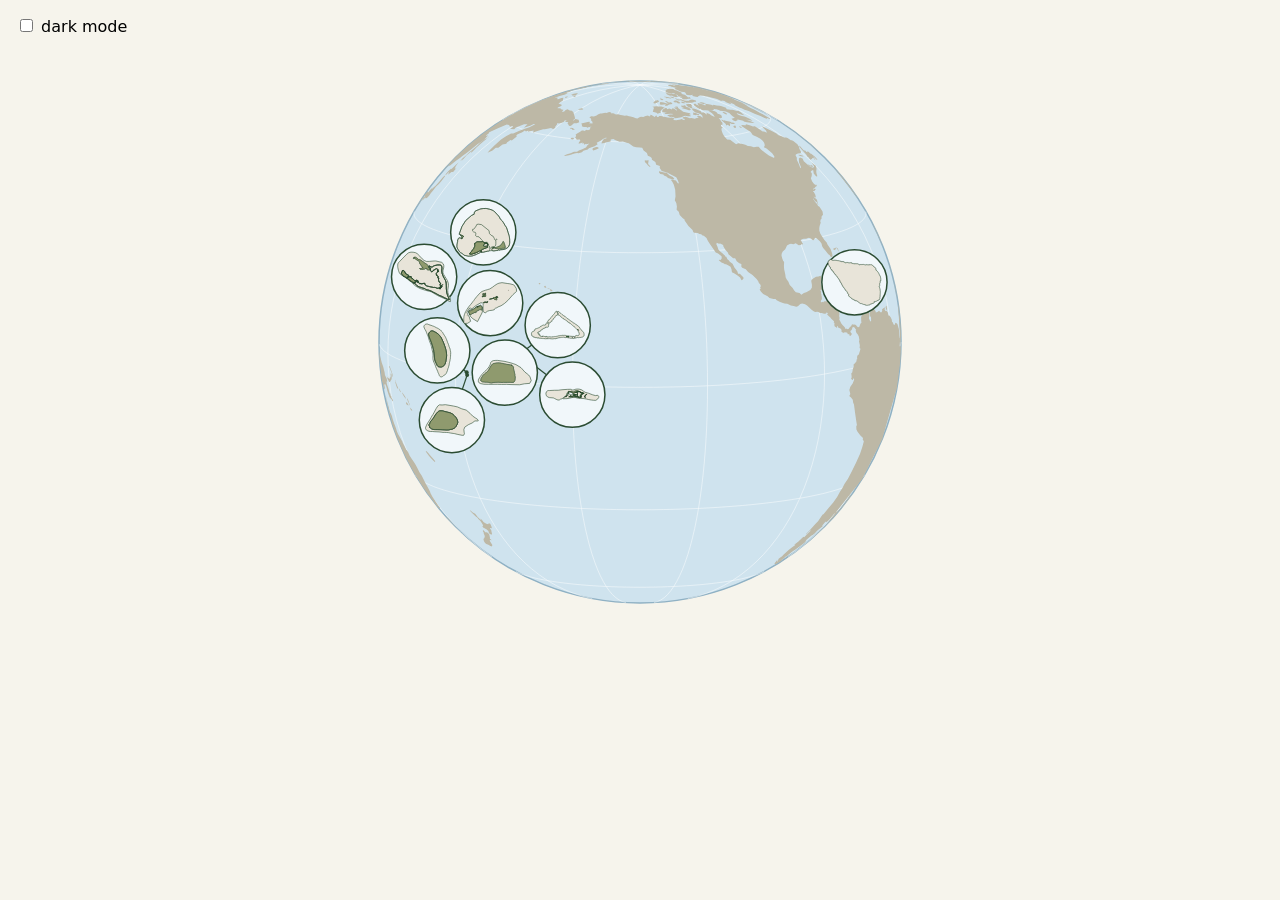
<file: islands-preview.html>
<!doctype html>
<html><head><meta charset="utf-8"><title>Islands preview</title>
<link rel="stylesheet" href="maps/islands.css">
<style>
 body { font-family: system-ui, sans-serif; margin: 1rem; background: #f6f4ec; }
 body.dark-mode { background: #161614; color: #eee; }
 svg { display: block; width: 580px; max-width: 100%; margin: 1rem auto; }
 .county { fill: #e8e4d9; stroke: #2b4c32; stroke-width: 1.25px; vector-effect: non-scaling-stroke; cursor: pointer; }
 .county:hover { fill: #f2c94c; }
 body.dark-mode .county { fill: #4a4a42; stroke: #bfe0b8; }
 label { cursor: pointer; }
</style></head>
<body><label><input type="checkbox" onchange="document.body.classList.toggle('dark-mode', this.checked)"> dark mode</label>
<svg id="svg-us-minor-outlying-islands" class="state-map" viewBox="0 0 16000 16000" data-unit-scale="20" width="100%" xmlns="http://www.w3.org/2000/svg" aria-label="Globe of the U.S. Minor Outlying Islands">
<circle class="isl-ocean" cx="8000" cy="8000" r="7200" pointer-events="none" />
<path class="isl-grid" d="M5454 14583L5591 14605L5734 14626L5884 14646L6039 14665L6200 14682L6366 14698L6536 14712L6710 14724L6888 14735L7068 14744L7252 14752L7437 14758L7624 14762L7812 14765L8000 14766L8188 14765L8376 14762L8563 14758L8748 14752L8932 14744L9112 14735L9290 14724L9464 14712L9634 14698L9800 14682L9961 14665L10116 14646L10266 14626L10409 14605L10546 14583L10675 14559L10798 14534L10912 14508L11019 14481L11118 14453L11208 14424L11289 14395L11361 14365L11424 14334M4576 14334L4639 14365L4711 14395L4792 14424L4882 14453L4981 14481L5088 14508L5202 14534L5325 14559L5454 14583M3591 12311L3828 12350L4076 12387L4335 12421L4604 12453L4882 12483L5169 12510L5464 12534L5765 12556L6073 12575L6386 12591L6704 12604L7025 12615L7348 12622L7674 12627L8000 12628L8326 12627L8652 12622L8975 12615L9296 12604L9614 12591L9927 12575L10235 12556L10536 12534L10831 12510L11118 12483L11396 12453L11665 12421L11924 12387L12172 12350L12409 12311L12634 12270L12846 12227L13045 12182L13229 12135L13400 12087L13556 12037L13696 11986L13821 11933L13930 11880L14023 11826L14099 11770L14159 11715L14201 11658M1799 11658L1841 11715L1901 11770L1977 11826L2070 11880L2179 11933L2304 11986L2444 12037L2600 12087L2771 12135L2955 12182L3154 12227L3366 12270L3591 12311M2909 8884L3182 8929L3469 8972L3768 9011L4079 9049L4400 9083L4731 9114L5071 9142L5420 9167L5775 9189L6137 9208L6503 9223L6874 9235L7247 9243L7623 9249L8000 9250L8377 9249L8753 9243L9126 9235L9497 9223L9863 9208L10225 9189L10580 9167L10929 9142L11269 9114L11600 9083L11921 9049L12232 9011L12531 8972L12818 8929L13091 8884L13351 8837L13595 8787L13825 8735L14038 8681L14235 8625L14415 8568L14578 8509L14722 8448L14848 8386L14955 8324L15043 8260L15111 8196L15161 8131L15190 8065L15200 8000M810 8065L839 8131L889 8196L957 8260L1045 8324L1152 8386L1278 8448L1422 8509L1585 8568L1765 8625L1962 8681L2175 8735L2405 8787L2649 8837L2909 8884M3591 5220L3828 5259L4076 5296L4335 5331L4604 5363L4882 5392L5169 5419L5464 5444L5765 5466L6073 5484L6386 5501L6704 5514L7025 5524L7348 5532L7674 5536L8000 5537L8326 5536L8652 5532L8975 5524L9296 5514L9614 5501L9927 5484L10235 5466L10536 5444L10831 5419L11118 5392L11396 5363L11665 5331L11924 5296L12172 5259L12409 5220L12634 5179L12846 5136L13045 5091L13229 5044L13400 4996L13556 4946L13696 4895L13821 4843L13930 4789L14023 4735L14099 4680L14159 4624L14201 4568L14227 4511L14235 4455L14227 4398M1773 4398L1765 4455L1773 4511L1799 4568L1841 4624L1901 4680L1977 4735L2070 4789L2179 4843L2304 4895L2444 4946L2600 4996L2771 5044L2955 5091L3154 5136L3366 5179L3591 5220M5454 2301L5591 2324L5734 2345L5884 2365L6039 2384L6200 2401L6366 2416L6536 2430L6710 2443L6888 2454L7068 2463L7252 2471L7437 2477L7624 2481L7812 2484L8000 2484L8188 2484L8376 2481L8563 2477L8748 2471L8932 2463L9112 2454L9290 2443L9464 2430L9634 2416L9800 2401L9961 2384L10116 2365L10266 2345L10409 2324L10546 2301L10675 2278L10798 2253L10912 2227L11019 2200L11118 2172L11208 2143L11289 2114L11361 2083L11424 2053L11477 2021L11521 1989L11556 1957L11580 1925L11595 1892L11600 1859L11595 1827L11580 1794L11556 1762L11521 1729L11477 1698M4523 1698L4479 1729L4444 1762L4420 1794L4405 1827L4400 1859L4405 1892L4420 1925L4444 1957L4479 1989L4523 2021L4576 2053L4639 2083L4711 2114L4792 2143L4882 2172L4981 2200L5088 2227L5202 2253L5325 2278L5454 2301M6682 15078L6427 15017L6175 14936L5929 14837L5689 14719L5454 14583L5227 14428L5007 14256L4796 14067L4593 13861L4400 13639L4217 13402L4043 13149L3881 12883L3730 12603L3591 12311L3464 12007L3349 11692L3247 11366L3158 11032L3082 10689L3020 10339L2972 9982L2937 9620L2916 9254L2909 8884L2916 8512L2937 8138L2972 7764L3020 7391L3082 7019L3158 6650L3247 6284L3349 5924L3464 5569L3591 5220L3730 4880L3881 4547L4043 4225L4217 3912L4400 3611L4593 3322L4796 3046L5007 2783L5227 2535L5454 2301L5689 2084L5929 1882L6175 1697L6427 1530L6682 1380L6941 1248L7204 1135L7468 1041L7734 965L8000 909M7613 15187L7518 15162L7424 15117L7332 15052L7242 14969L7154 14866L7068 14744L6985 14604L6905 14446L6827 14270L6753 14077L6682 13868L6615 13642L6552 13401L6492 13145L6437 12875L6386 12591L6340 12295L6298 11987L6260 11669L6228 11340L6200 11002L6177 10655L6159 10302L6147 9942L6139 9577L6137 9208L6139 8835L6147 8460L6159 8084L6177 7707L6200 7331L6228 6957L6260 6586L6298 6219L6340 5857L6386 5501L6437 5151L6492 4809L6552 4476L6615 4153L6682 3840L6753 3539L6827 3250L6905 2973L6985 2711L7068 2463L7154 2230L7242 2014L7332 1813L7424 1630L7518 1464L7613 1315L7708 1186L7805 1074L7902 982L8000 909M8387 15187L8482 15162L8576 15117L8668 15052L8758 14969L8846 14866L8932 14744L9015 14604L9095 14446L9173 14270L9247 14077L9318 13868L9385 13642L9448 13401L9508 13145L9563 12875L9614 12591L9660 12295L9702 11987L9740 11669L9772 11340L9800 11002L9823 10655L9841 10302L9853 9942L9861 9577L9863 9208L9861 8835L9853 8460L9841 8084L9823 7707L9800 7331L9772 6957L9740 6586L9702 6219L9660 5857L9614 5501L9563 5151L9508 4809L9448 4476L9385 4153L9318 3840L9247 3539L9173 3250L9095 2973L9015 2711L8932 2463L8846 2230L8758 2014L8668 1813L8576 1630L8482 1464L8387 1315L8292 1186L8195 1074L8098 982L8000 909M9318 15078L9573 15017L9825 14936L10071 14837L10311 14719L10546 14583L10773 14428L10993 14256L11204 14067L11407 13861L11600 13639L11783 13402L11957 13149L12119 12883L12270 12603L12409 12311L12536 12007L12651 11692L12753 11366L12842 11032L12918 10689L12980 10339L13028 9982L13063 9620L13084 9254L13091 8884L13084 8512L13063 8138L13028 7764L12980 7391L12918 7019L12842 6650L12753 6284L12651 5924L12536 5569L12409 5220L12270 4880L12119 4547L11957 4225L11783 3912L11600 3611L11407 3322L11204 3046L10993 2783L10773 2535L10546 2301L10311 2084L10071 1882L9825 1697L9573 1530L9318 1380L9059 1248L8796 1135L8532 1041L8266 965L8000 909M12088 13927L12377 13714L12654 13486L12918 13243L13168 12985L13405 12714L13626 12430L13833 12133L14023 11826L14197 11507L14353 11180L14493 10843L14614 10499L14718 10148L14803 9791L14869 9429L14917 9063L14945 8694L14955 8324L14945 7952L14917 7581L14869 7210L14803 6842L14718 6477L14614 6117L14493 5761L14353 5412L14197 5069L14023 4735L13833 4410L13626 4094L13405 3789L13168 3496L12918 3215L12654 2947L12377 2693L12088 2454L11788 2230L11477 2021L11157 1829L10829 1654L10492 1496L10149 1356L9800 1235L9446 1132L9088 1047L8727 982L8364 936L8000 909M11788 1877L11477 1698L11157 1535L10829 1391L10492 1264L10149 1156L9800 1067L9446 997L9088 946L8727 914L8364 902L8000 909M9059 881L8796 858L8532 856L8266 873L8000 909M8292 808L8195 822L8098 856L8000 909M7708 808L7805 822L7902 856L8000 909M6941 881L7204 858L7468 856L7734 873L8000 909M4212 1877L4523 1698L4843 1535L5171 1391L5508 1264L5851 1156L6200 1067L6554 997L6912 946L7273 914L7636 902L8000 909M3912 13927L3623 13714L3346 13486L3082 13243L2832 12985L2595 12714L2374 12430L2167 12133L1977 11826L1803 11507L1647 11180L1507 10843L1386 10499L1282 10148L1197 9791L1131 9429L1083 9063L1055 8694L1045 8324L1055 7952L1083 7581L1131 7210L1197 6842L1282 6477L1386 6117L1507 5761L1647 5412L1803 5069L1977 4735L2167 4410L2374 4094L2595 3789L2832 3496L3082 3215L3346 2947L3623 2693L3912 2454L4212 2230L4523 2021L4843 1829L5171 1654L5508 1496L5851 1356L6200 1235L6554 1132L6912 1047L7273 982L7636 936L8000 909" pointer-events="none" />
<path class="isl-land" d="M11917 14011L11896 14035L11908 14035L11849 14072L11820 14087L11840 14070L11792 14100L11739 14129L11719 14134L11726 14123L11707 14126L11717 14105L11731 14082L11779 14024L11792 14029L11782 14057L11793 14065L11852 14029L11925 13979L11992 13940L12003 13940L12003 13940L11972 13967L11917 14011ZM12395 13702L12367 13725L12328 13754L12274 13793L12299 13774L12239 13817L12271 13792L12353 13732L12346 13739L12395 13702ZM2639 12803L2684 12850L2683 12847L2683 12842L2702 12858L2799 12965L2820 12990L2885 13059L2855 13029L2900 13079L2892 13071L2878 13059L2796 12974L2738 12914L2657 12826L2620 12785L2639 12803ZM3714 13226L3754 13264L3770 13239L3814 13278L3841 13313L3850 13347L3861 13399L3860 13425L3913 13469L3871 13460L3851 13479L3883 13528L3927 13599L3921 13624L3918 13639L3872 13626L3816 13593L3761 13574L3725 13543L3693 13492L3680 13429L3699 13423L3708 13401L3717 13370L3713 13335L3687 13279L3691 13262L3663 13217L3673 13187L3714 13226ZM3522 12827L3629 12932L3591 12871L3636 12902L3689 12972L3761 13011L3811 13027L3828 13000L3869 13017L3902 13092L3915 13139L3864 13128L3864 13151L3896 13189L3898 13203L3906 13244L3918 13295L3896 13319L3869 13295L3834 13278L3817 13216L3763 13164L3672 13116L3651 13085L3675 13064L3639 12998L3598 12939L3533 12873L3524 12858L3470 12813L3369 12720L3303 12648L3322 12646L3388 12706L3453 12741L3522 12827ZM2352 11290L2339 11310L2294 11271L2234 11209L2175 11138L2109 11048L2088 11007L2114 11016L2159 11065L2198 11110L2228 11147L2302 11230L2352 11290ZM3004 10933L3041 10971L3042 11027L2995 11034L2947 11011L2926 10960L2948 10927L2988 10948L3004 10933ZM3072 10886L3024 10901L3004 10856L3040 10840L3066 10839L3108 10812L3120 10868L3072 10886ZM3126 10863L3120 10868L3108 10812L3124 10810L3126 10863ZM2199 10660L2182 10669L2147 10613L2141 10583L2199 10660ZM2107 10469L2140 10566L2119 10547L2108 10549L2091 10515L2068 10425L2107 10469ZM1085 9868L1115 9969L1116 9937L1136 9995L1159 10051L1171 10101L1204 10207L1225 10269L1235 10288L1273 10394L1290 10452L1325 10537L1372 10619L1411 10688L1447 10751L1454 10776L1498 10859L1558 10988L1560 10972L1592 11028L1593 11016L1648 11137L1701 11219L1735 11270L1802 11373L1854 11466L1885 11528L1916 11593L1980 11692L2028 11784L2049 11830L2093 11917L2129 11977L2167 12047L2210 12131L2219 12167L2260 12238L2284 12282L2335 12361L2359 12403L2406 12471L2452 12535L2477 12566L2488 12589L2464 12574L2475 12597L2495 12626L2516 12656L2467 12601L2442 12574L2405 12527L2410 12536L2453 12590L2420 12550L2400 12525L2387 12509L2353 12466L2298 12396L2239 12319L2199 12265L2164 12217L2146 12191L2114 12147L2059 12068L2103 12131L2108 12137L2073 12088L2034 12031L2004 11987L1953 11909L2003 11985L2021 12012L2073 12088L2038 12036L2001 11981L1946 11898L1917 11852L1903 11829L1853 11749L1846 11738L1808 11675L1804 11667L1820 11695L1837 11723L1829 11709L1859 11759L1872 11781L1908 11837L1935 11881L1935 11881L1941 11889L1927 11867L1934 11879L1937 11884L1976 11943L1973 11938L1994 11970L2018 12006L2016 12004L2017 12006L1973 11938L1960 11919L1918 11854L1907 11836L1890 11810L1865 11768L1816 11688L1776 11619L1709 11501L1672 11434L1635 11366L1595 11288L1576 11252L1552 11204L1506 11108L1460 11011L1435 10957L1460 11011L1408 10895L1424 10932L1446 10980L1417 10916L1374 10817L1357 10777L1341 10739L1312 10666L1299 10635L1275 10571L1247 10496L1214 10405L1249 10503L1218 10417L1204 10378L1186 10326L1172 10284L1170 10278L1176 10295L1162 10254L1159 10245L1150 10219L1148 10210L1150 10218L1142 10192L1126 10142L1107 10078L1090 10022L1076 9973L1057 9906L1031 9809L1061 9922L1056 9903L1039 9839L1024 9783L1033 9816L1009 9724L997 9671L986 9626L983 9612L975 9578L980 9599L973 9569L971 9558L969 9549L984 9618L1004 9700L1006 9712L1012 9734L995 9663L974 9574L969 9550L962 9517L949 9455L942 9423L947 9447L946 9441L933 9378L923 9323L921 9316L929 9359L941 9420L951 9468L950 9461L960 9511L956 9489L960 9507L956 9489L971 9558L984 9617L994 9658L993 9655L1005 9706L1018 9760L1032 9811L1041 9847L1063 9929L1078 9983L1093 10034L1119 10119L1121 10125L1135 10166L1147 10206L1170 10265L1164 10239L1147 10180L1134 10132L1117 10069L1094 9981L1077 9921L1069 9888L1050 9817L1030 9729L1027 9709L1016 9666L1006 9607L995 9545L988 9511L985 9473L1001 9538L1018 9616L1025 9636L1037 9687L1057 9756L1075 9825L1085 9868ZM1699 9850L1721 9897L1682 9883L1648 9802L1686 9842L1699 9850ZM1617 9753L1596 9748L1562 9724L1548 9701L1544 9655L1581 9686L1603 9718L1617 9753ZM1657 9736L1652 9755L1595 9636L1574 9560L1592 9567L1626 9670L1657 9736ZM1537 9548L1543 9574L1495 9507L1462 9452L1438 9405L1444 9395L1471 9433L1520 9505L1537 9548ZM1405 9382L1396 9385L1372 9349L1347 9290L1347 9271L1381 9334L1405 9382ZM1320 9284L1309 9291L1285 9235L1259 9149L1241 9051L1246 9042L1253 9081L1269 9115L1298 9202L1323 9253L1320 9284ZM1145 9040L1128 9040L1125 9071L1110 9089L1095 9107L1078 9096L1049 9043L1029 8997L1028 8960L1056 8997L1072 8999L1072 8943L1076 8943L1085 9011L1104 9013L1110 8977L1126 8945L1116 8870L1138 8880L1147 8905L1151 8973L1145 9040ZM1179 8944L1169 8971L1157 8894L1145 8842L1125 8792L1102 8728L1075 8676L1083 8652L1104 8698L1117 8732L1134 8771L1153 8831L1170 8878L1179 8944ZM801 8124L808 8330L813 8427L808 8314L810 8264L815 8283L824 8345L833 8405L847 8452L877 8575L917 8685L936 8763L954 8837L964 8912L1014 9024L1028 9094L1005 9087L1021 9174L1056 9272L1094 9415L1111 9423L1118 9476L1146 9513L1140 9529L1184 9602L1186 9635L1166 9629L1153 9593L1124 9562L1091 9522L1057 9429L1032 9350L1003 9232L967 9151L954 9168L949 9195L965 9288L958 9313L946 9281L930 9253L904 9134L890 9088L893 9117L885 9094L873 9003L873 8983L855 8844L841 8730L824 8584L821 8555L812 8409L815 8463L815 8465L812 8415L809 8361L806 8284L805 8262L805 8280L804 8246L803 8214L801 8131L801 8089L800 8018L800 8018L800 7989L800 8074L801 8124ZM14816 7093L14789 7124L14781 7117L14785 7077L14776 7029L14793 7001L14801 7001L14816 7093ZM14402 6200L14400 6235L14367 6249L14343 6264L14324 6214L14325 6194L14362 6179L14387 6179L14402 6200ZM13818 6453L13804 6479L13763 6469L13713 6435L13714 6405L13739 6389L13754 6390L13800 6389L13842 6408L13861 6439L13818 6453ZM14002 6134L14055 6137L14055 6114L14096 6101L14136 6120L14148 6113L14170 6152L14197 6139L14206 6175L14229 6171L14266 6206L14263 6262L14232 6245L14211 6258L14193 6259L14191 6284L14173 6299L14157 6273L14145 6296L14147 6386L14128 6372L14115 6338L14073 6330L14050 6347L14013 6349L13992 6380L13951 6352L13945 6312L14002 6312L14048 6308L14060 6274L14019 6230L14005 6184L13964 6177L13966 6140L14002 6134ZM5612 6788L5594 6808L5568 6788L5576 6754L5563 6708L5570 6694L5592 6676L5587 6651L5595 6640L5603 6643L5643 6666L5661 6678L5677 6696L5700 6741L5697 6748L5650 6771L5612 6788ZM5577 6592L5539 6598L5523 6571L5512 6560L5512 6552L5524 6543L5562 6557L5588 6578L5577 6592ZM5511 6521L5506 6534L5448 6527L5459 6512L5511 6521ZM5417 6497L5410 6503L5402 6501L5365 6494L5356 6465L5352 6460L5384 6445L5392 6454L5417 6497ZM5248 6402L5233 6413L5201 6388L5208 6380L5226 6369L5250 6374L5248 6402ZM13460 5912L13500 5949L13556 5920L13588 5942L13666 6001L13722 6045L13741 6037L13785 6051L13792 6086L13837 6078L13897 6114L13899 6144L13864 6171L13826 6189L13781 6191L13695 6228L13717 6149L13682 6125L13638 6128L13605 6099L13568 6035L13533 6049L13460 6033L13432 6013L13337 6016L13305 5998L13321 5962L13251 5972L13219 6045L13189 6053L13187 6085L13155 6106L13120 6101L13148 6056L13150 6009L13175 5976L13204 5944L13254 5921L13267 5904L13330 5899L13383 5887L13460 5912ZM13556 5759L13542 5769L13502 5705L13466 5677L13451 5599L13472 5599L13530 5690L13556 5759ZM13411 5433L13351 5470L13330 5428L13355 5411L13397 5404L13411 5433ZM13460 5419L13483 5504L13466 5492L13443 5431L13397 5393L13391 5380L13460 5419ZM2042 4013L2017 4051L1976 4103L1999 4062L1984 4077L1945 4132L1967 4091L2000 4042L2039 3991L2029 4013L2058 3978L2042 4013ZM2292 3823L2228 3896L2193 3950L2137 4013L2092 4038L2078 4013L1994 4104L2020 4053L2073 3975L2060 3967L2032 3993L2038 3974L1980 4068L1870 4232L1848 4264L1877 4215L1935 4125L1960 4084L2011 4006L2023 3991L2063 3937L2093 3903L2139 3847L2155 3852L2141 3892L2276 3733L2242 3792L2326 3718L2360 3689L2461 3581L2550 3470L2605 3417L2631 3417L2524 3558L2459 3637L2370 3720L2292 3823ZM2898 3198L2890 3228L2938 3200L2845 3307L2799 3309L2703 3388L2742 3299L2645 3393L2633 3376L2716 3281L2785 3218L2800 3230L2923 3109L2995 3044L2917 3155L2898 3198ZM12691 3128L12722 3129L12744 3114L12767 3158L12763 3169L12691 3149L12655 3122L12639 3089L12691 3128ZM12512 2877L12502 2885L12441 2876L12374 2848L12375 2836L12432 2840L12495 2861L12512 2877ZM8950 3500L8912 3515L8770 3475L8740 3441L8662 3409L8644 3382L8559 3367L8522 3315L8527 3293L8612 3312L8663 3325L8739 3333L8771 3366L8819 3410L8906 3448L8950 3500ZM12476 2667L12548 2748L12527 2711L12557 2720L12585 2753L12623 2764L12607 2737L12649 2749L12713 2815L12706 2790L12757 2833L12818 2882L12893 2964L12891 2974L12865 2967L12793 2893L12778 2886L12840 2978L12827 2984L12796 2933L12759 2926L12746 2946L12705 2971L12675 2948L12656 2908L12622 2891L12584 2828L12453 2681L12409 2626L12389 2587L12400 2584L12423 2609L12476 2667ZM8169 2994L8169 2994L8169 2994L8169 2994L8239 2986L8223 3090L8294 3164L8264 3164L8215 3122L8185 3080L8146 3051L8130 3012L8134 2983L8169 2994ZM3496 2628L3341 2788L3353 2740L3211 2852L3129 2955L3066 3016L3111 2952L3034 3010L3108 2934L3198 2852L3297 2759L3371 2700L3500 2592L3590 2506L3727 2402L3781 2379L3824 2339L3843 2334L3779 2387L3686 2465L3589 2542L3496 2628ZM6792 2691L6714 2720L6690 2696L6696 2656L6766 2629L6805 2619L6845 2627L6863 2654L6792 2691ZM6164 2405L6122 2413L6097 2395L6081 2370L6143 2363L6180 2374L6164 2405ZM10779 2059L10814 2099L10791 2096L10755 2078L10750 2073L10736 2049L10752 2047L10779 2059ZM10640 2043L10647 2090L10619 2094L10588 2077L10575 2039L10623 2029L10640 2043ZM6098 2082L6113 2098L6148 2095L6168 2118L6205 2133L6195 2140L6146 2151L6124 2132L6118 2116L6074 2115L6070 2108L6098 2082ZM10268 1872L10313 1899L10316 1886L10359 1898L10426 1913L10491 1924L10537 1955L10554 1944L10607 1960L10607 1988L10534 1984L10474 1958L10487 2001L10480 2047L10418 2010L10376 2026L10366 1987L10304 1934L10237 1872L10268 1872ZM10480 1241L10551 1267L10590 1282L10700 1325L10842 1385L10882 1402L10898 1409L10926 1421L10859 1392L10851 1389L10796 1365L10766 1352L10782 1360L10699 1326L10655 1307L10695 1323L10605 1288L10606 1288L10514 1253L10480 1241ZM10400 1715L10376 1726L10322 1699L10277 1664L10286 1650L10332 1660L10375 1684L10387 1693L10400 1715ZM6160 1874L6168 1894L6212 1846L6307 1870L6323 1941L6252 1965L6177 1963L6108 2030L6076 2042L6038 2034L6031 2006L5999 1978L6022 1947L5995 1930L5941 1932L5949 1906L5986 1883L5923 1891L5902 1924L5847 1949L6172 1699L6192 1759L6210 1835L6160 1874ZM9628 1720L9632 1745L9562 1733L9541 1743L9460 1722L9470 1700L9464 1671L9521 1683L9555 1691L9579 1701L9628 1720ZM6328 1593L6292 1590L6315 1572L6386 1555L6328 1593ZM6372 1596L6328 1593L6386 1555L6393 1554L6417 1558L6436 1581L6422 1588L6372 1596ZM9766 1671L9850 1731L9828 1678L9919 1709L9973 1755L10062 1790L10033 1740L9979 1684L9883 1621L9929 1617L9982 1617L10065 1636L10113 1664L10143 1700L10213 1726L10254 1756L10260 1812L10229 1831L10169 1819L10203 1853L10242 1914L10269 1944L10282 1997L10233 2012L10235 2046L10283 2092L10245 2109L10253 2175L10286 2265L10324 2327L10403 2417L10487 2419L10576 2490L10653 2547L10708 2519L10830 2539L10907 2560L10977 2592L11057 2603L11139 2628L11218 2617L11274 2614L11338 2687L11433 2768L11555 2856L11699 2922L11707 2885L11646 2791L11491 2664L11418 2628L11443 2574L11425 2506L11384 2446L11321 2395L11220 2337L11109 2292L11055 2204L10957 2144L10802 2038L10802 2017L10880 2020L10920 2018L10918 1993L10977 2007L11067 2035L11114 2058L11168 2046L11251 2104L11384 2190L11424 2192L11500 2227L11481 2171L11391 2085L11357 2046L11465 2099L11622 2174L11765 2248L11820 2299L11903 2325L11977 2357L12030 2357L12072 2373L12162 2432L12187 2433L12230 2457L12342 2544L12367 2583L12390 2621L12395 2672L12447 2756L12425 2793L12353 2803L12312 2823L12288 2842L12327 2915L12326 2970L12390 3107L12424 3206L12442 3179L12387 3040L12382 2938L12416 2910L12485 2940L12518 3012L12621 3104L12695 3167L12774 3194L12805 3157L12731 3042L12796 3105L12842 3128L12870 3206L12863 3294L12868 3346L12893 3430L12862 3435L12792 3355L12777 3253L12731 3279L12705 3307L12737 3335L12740 3396L12731 3443L12714 3486L12743 3558L12751 3575L12791 3627L12844 3675L12863 3671L12831 3637L12860 3654L12878 3683L12863 3709L12842 3714L12824 3743L12809 3754L12787 3767L12771 3808L12822 3768L12849 3783L12809 3833L12780 3843L12773 3830L12778 3862L12795 3863L12836 3939L12855 4028L12833 4003L12819 4001L12786 3980L12833 4032L12857 4047L12884 4086L12894 4131L12918 4223L12911 4220L12882 4144L12830 4112L12768 4028L12788 4075L12841 4138L12798 4132L12853 4155L12918 4254L12937 4257L12965 4293L13036 4397L13048 4487L13009 4535L13007 4608L12983 4623L12974 4671L12985 4710L12955 4799L12946 4860L12948 4933L12976 5016L13023 5092L13087 5184L13150 5258L13172 5308L13257 5435L13286 5514L13301 5560L13311 5635L13297 5655L13259 5649L13229 5600L13194 5579L13119 5486L13053 5405L13025 5362L13007 5282L12962 5223L12869 5139L12835 5127L12786 5194L12771 5191L12715 5144L12658 5125L12582 5155L12511 5155L12457 5173L12431 5195L12459 5225L12475 5271L12500 5291L12492 5309L12457 5297L12436 5324L12378 5330L12296 5279L12232 5305L12163 5287L12115 5303L12055 5341L12007 5438L11938 5500L11908 5563L11904 5618L11927 5700L11948 5756L11976 5794L11976 5795L11976 5795L11970 5904L11977 5992L12011 6154L12017 6214L12048 6278L12091 6334L12131 6426L12212 6508L12249 6575L12298 6630L12402 6649L12450 6694L12522 6648L12587 6625L12648 6593L12698 6563L12740 6504L12743 6429L12725 6326L12730 6288L12778 6247L12856 6203L12928 6194L12973 6175L12999 6197L13012 6256L12989 6336L12990 6413L13010 6432L13011 6487L13014 6586L12986 6558L12969 6563L12974 6581L12989 6579L12996 6612L12995 6668L13006 6685L13007 6731L13015 6742L13019 6805L13009 6841L12995 6848L12987 6893L13019 6911L13022 6891L13050 6902L13060 6905L13073 6880L13096 6874L13106 6883L13117 6874L13157 6878L13194 6868L13217 6849L13223 6833L13250 6835L13270 6839L13290 6832L13303 6818L13342 6828L13355 6828L13383 6846L13411 6869L13443 6882L13469 6911L13465 6925L13467 6953L13484 6996L13475 7042L13476 7094L13484 7148L13493 7179L13505 7235L13495 7249L13497 7304L13508 7336L13497 7371L13506 7403L13520 7421L13550 7484L13586 7528L13629 7573L13662 7611L13664 7638L13694 7637L13700 7625L13724 7651L13759 7633L13786 7594L13826 7559L13845 7516L13885 7513L13884 7526L13923 7520L13956 7534L13983 7565L14013 7592L14047 7587L14084 7487L14109 7466L14103 7425L14099 7317L14125 7249L14163 7235L14163 7207L14211 7203L14246 7126L14263 7091L14278 7022L14299 7023L14320 7051L14317 7096L14321 7125L14291 7151L14319 7201L14329 7266L14316 7346L14352 7437L14375 7420L14374 7327L14350 7289L14331 7197L14389 7122L14371 7067L14382 7022L14417 7101L14453 7089L14497 7145L14506 7185L14549 7169L14596 7135L14631 7178L14666 7178L14683 7128L14678 7097L14725 7065L14770 7038L14745 7092L14768 7143L14798 7136L14834 7181L14855 7276L14872 7262L14888 7283L14915 7315L14944 7382L14953 7445L14964 7440L14985 7489L15001 7524L15033 7523L15033 7499L15051 7472L15076 7482L15084 7489L15100 7502L15126 7584L15133 7631L15137 7617L15145 7680L15163 7885L15170 7893L15172 7978L15164 8097L15168 8127L15186 8108L15184 8231L15191 8134L15196 8151L15197 8190L15196 8252L15193 8324L15195 8261L15194 8284L15196 8247L15193 8319L15187 8432L15186 8452L15187 8440L15185 8472L15173 8626L15166 8699L15142 8914L15129 9006L15098 9205L15071 9357L15047 9477L15046 9483L15025 9579L14970 9806L14917 9998L14893 10079L14877 10132L14825 10294L14765 10465L14719 10589L14694 10652L14664 10725L14658 10741L14628 10811L14602 10874L14578 10927L14528 11038L14468 11164L14425 11249L14396 11307L14335 11421L14304 11478L14264 11550L14142 11757L14080 11856L14041 11917L13970 12023L13921 12093L13871 12164L13813 12239L13813 12232L13795 12252L13806 12226L13788 12241L13812 12197L13775 12250L13744 12312L13691 12382L13673 12414L13636 12462L13520 12600L13445 12675L13378 12727L13354 12736L13315 12787L13252 12859L13218 12901L13173 12942L13132 12970L13130 12953L13097 12982L13024 13067L13021 13083L13063 13047L13030 13088L12978 13128L12902 13193L12815 13280L12764 13327L12733 13341L12665 13394L12593 13458L12563 13502L12575 13505L12487 13579L12401 13638L12277 13734L12213 13774L12159 13813L12076 13882L12044 13914L12036 13916L12009 13926L11971 13949L11909 13984L11819 14048L11803 14054L11794 14046L11815 14013L11818 13989L11860 13950L11921 13907L11957 13866L12092 13745L12188 13668L12294 13596L12252 13593L12363 13512L12507 13375L12528 13388L12708 13209L12698 13196L12591 13305L12574 13302L12694 13178L12843 13012L12912 12945L12967 12861L13039 12759L13061 12750L13196 12589L13331 12425L13442 12271L13520 12125L13581 12036L13644 11911L13737 11773L13844 11565L13959 11333L14071 11080L14133 10897L14175 10741L14143 10693L14152 10648L14074 10569L14001 10474L13970 10416L13966 10327L13984 10290L13961 10151L13933 9949L13903 9727L13881 9679L13869 9595L13821 9530L13773 9493L13802 9433L13775 9325L13803 9234L13866 9142L13908 9041L13894 8991L13865 9055L13823 9012L13839 8973L13829 8864L13855 8840L13869 8759L13896 8673L13891 8624L13930 8587L13977 8525L13967 8489L13993 8473L13988 8412L14003 8363L14036 8345L14061 8260L14084 8187L14057 8165L14065 8089L14041 7979L14053 7943L14033 7841L13999 7782L13972 7752L13950 7689L13963 7651L13944 7647L13926 7610L13887 7584L13858 7600L13849 7646L13824 7685L13809 7693L13805 7721L13847 7780L13829 7800L13820 7821L13787 7836L13766 7765L13759 7788L13734 7786L13713 7740L13682 7739L13661 7729L13628 7736L13629 7764L13618 7747L13573 7728L13554 7706L13561 7682L13554 7655L13529 7630L13495 7612L13466 7602L13456 7567L13432 7549L13442 7584L13430 7617L13407 7586L13380 7579L13366 7556L13361 7519L13366 7477L13341 7464L13356 7437L13322 7403L13276 7361L13252 7322L13211 7290L13160 7242L13166 7221L13183 7237L13188 7227L13167 7191L13140 7185L13136 7216L13087 7223L13054 7217L13015 7198L12966 7199L12937 7177L12889 7163L12834 7170L12789 7152L12733 7108L12608 6991L12553 6958L12473 6937L12423 6954L12356 7011L12310 7030L12238 7006L12162 6992L12061 6947L11985 6939L11864 6895L11770 6846L11739 6816L11682 6814L11572 6787L11520 6735L11398 6676L11333 6604L11299 6546L11331 6531L11314 6497L11332 6463L11324 6421L11280 6369L11261 6322L11216 6264L11103 6152L10982 6067L10918 5996L10820 5954L10796 5926L10797 5851L10739 5828L10668 5774L10625 5693L10569 5688L10498 5630L10439 5576L10427 5540L10355 5455L10301 5368L10293 5323L10211 5282L10179 5289L10115 5261L10108 5309L10136 5364L10162 5451L10206 5497L10297 5573L10320 5600L10337 5607L10358 5647L10376 5644L10411 5719L10448 5747L10478 5788L10554 5844L10609 5953L10649 6003L10688 6057L10705 6120L10756 6120L10808 6172L10855 6223L10856 6245L10820 6293L10801 6294L10761 6223L10681 6159L10595 6106L10536 6079L10524 5991L10497 5927L10441 5893L10360 5845L10349 5861L10317 5832L10247 5807L10174 5742L10180 5732L10224 5736L10255 5689L10249 5636L10155 5557L10089 5528L10038 5457L9986 5382L9923 5292L9863 5190L9835 5132L9759 5069L9709 5058L9693 5026L9636 5023L9595 4994L9500 4987L9471 4970L9450 4908L9336 4798L9231 4646L9230 4620L9182 4586L9095 4496L9069 4407L9010 4350L9018 4260L9001 4168L8960 4088L8980 3988L8971 3800L8933 3665L8891 3581L8859 3536L8866 3516L8991 3545L9054 3637L9069 3610L9039 3530L8995 3450L8984 3451L8811 3361L8747 3321L8599 3286L8544 3203L8548 3146L8446 3108L8424 3035L8329 2970L8323 2924L8281 2891L8216 2864L8191 2788L8099 2719L8061 2639L7997 2634L7892 2631L7816 2607L7690 2520L7632 2503L7527 2472L7439 2477L7327 2436L7265 2400L7193 2414L7189 2470L7153 2474L7077 2488L7013 2512L6938 2526L6948 2478L7005 2401L7077 2380L7068 2360L6977 2400L6915 2450L6804 2503L6832 2545L6748 2600L6666 2631L6591 2652L6558 2688L6438 2725L6399 2764L6305 2795L6264 2784L6192 2803L6111 2827L6042 2851L5918 2866L5917 2850L6009 2816L6086 2796L6179 2755L6263 2752L6312 2719L6425 2675L6448 2660L6509 2634L6550 2572L6605 2526L6523 2545L6511 2530L6463 2557L6447 2513L6415 2540L6415 2498L6338 2526L6302 2523L6326 2474L6355 2446L6336 2415L6254 2423L6233 2382L6209 2359L6240 2316L6224 2279L6277 2238L6349 2201L6395 2165L6439 2164L6465 2179L6531 2147L6563 2157L6616 2137L6629 2104L6611 2089L6666 2064L6636 2063L6574 2074L6548 2088L6522 2069L6449 2070L6395 2046L6400 2016L6380 1971L6466 1949L6592 1926L6628 1930L6594 1963L6691 1969L6687 1924L6655 1894L6653 1858L6638 1827L6602 1801L6656 1771L6727 1776L6803 1752L6839 1723L6903 1698L6946 1695L7040 1674L7071 1680L7153 1653L7202 1669L7212 1698L7236 1687L7300 1695L7290 1709L7346 1722L7390 1718L7468 1741L7546 1750L7576 1759L7635 1750L7695 1771L7740 1780L7819 1797L7885 1829L7932 1835L7972 1808L8026 1788L8091 1796L8154 1767L8221 1751L8255 1776L8285 1761L8287 1731L8318 1737L8405 1792L8449 1747L8471 1795L8520 1783L8529 1764L8582 1765L8659 1789L8771 1807L8836 1815L8876 1808L8954 1837L8913 1873L9002 1882L9115 1865L9143 1851L9219 1886L9239 1849L9174 1826L9183 1802L9230 1795L9256 1785L9302 1797L9374 1827L9414 1818L9513 1838L9564 1821L9622 1816L9574 1777L9595 1762L9675 1775L9744 1835L9709 1781L9740 1779L9680 1716L9597 1684L9527 1666L9448 1603L9430 1558L9482 1561L9547 1580L9679 1636L9691 1669L9766 1671ZM8743 1554L8746 1581L8810 1559L8881 1584L8894 1552L8942 1568L9022 1621L9017 1596L8938 1541L8958 1531L8999 1536L9059 1555L9138 1607L9191 1647L9281 1669L9376 1690L9401 1717L9346 1728L9394 1749L9405 1773L9325 1771L9242 1761L9200 1769L9142 1797L9028 1818L8974 1826L8930 1798L8862 1784L8829 1794L8748 1747L8772 1739L8827 1725L8885 1724L8929 1710L8843 1701L8762 1711L8705 1713L8671 1691L8747 1662L8688 1667L8612 1654L8619 1609L8631 1585L8701 1546L8743 1554ZM9043 1512L9055 1550L8964 1517L8967 1508L9006 1502L9043 1512ZM9787 1405L9817 1417L9794 1421L9770 1426L9761 1439L9749 1437L9673 1417L9639 1400L9642 1395L9698 1388L9787 1405ZM9561 1454L9636 1481L9585 1437L9602 1405L9739 1446L9800 1479L9814 1454L9794 1429L9890 1441L9966 1456L10014 1477L10025 1455L10112 1479L10197 1483L10255 1497L10373 1538L10391 1576L10503 1593L10553 1593L10677 1631L10708 1622L10781 1663L10879 1745L10811 1731L10679 1688L10668 1706L10726 1740L10808 1766L10883 1782L10919 1794L11037 1849L11106 1897L11052 1892L10914 1864L11035 1906L11120 1935L11159 1956L11057 1955L10946 1937L10867 1916L10847 1895L10758 1875L10671 1857L10700 1875L10634 1908L10576 1893L10525 1841L10576 1826L10617 1802L10573 1783L10531 1750L10463 1683L10411 1660L10367 1644L10283 1628L10202 1623L10192 1605L10105 1578L10078 1580L10026 1567L10042 1586L10009 1604L9891 1613L9805 1609L9746 1609L9692 1594L9682 1564L9642 1571L9548 1518L9492 1469L9482 1444L9520 1419L9561 1454ZM9139 1476L9188 1482L9229 1469L9258 1483L9266 1512L9342 1529L9403 1578L9380 1607L9342 1606L9294 1587L9163 1554L9143 1537L9214 1536L9137 1505L9139 1476ZM5944 1266L5936 1256L5941 1239L5947 1236L5997 1228L6013 1232L5975 1255L5944 1266ZM9421 1504L9450 1548L9413 1551L9328 1507L9291 1481L9273 1457L9278 1439L9335 1433L9403 1437L9438 1488L9421 1504ZM8577 1666L8486 1700L8455 1674L8353 1646L8360 1626L8372 1578L8388 1540L8341 1507L8449 1495L8502 1504L8588 1503L8631 1517L8683 1537L8650 1554L8588 1598L8564 1641L8577 1666ZM6216 1236L6160 1244L6158 1232L6192 1207L6232 1197L6227 1212L6216 1236ZM9234 1395L9251 1416L9208 1417L9157 1409L9137 1385L9151 1368L9199 1381L9234 1395ZM6233 1188L6139 1210L6127 1188L6094 1186L6169 1154L6254 1135L6279 1136L6281 1151L6233 1188ZM8984 1330L9036 1349L9074 1373L9117 1410L9081 1421L9041 1416L9002 1388L8964 1396L8912 1359L8941 1358L8954 1338L8992 1336L8984 1330ZM8774 1380L8804 1397L8819 1386L8849 1386L8883 1409L8894 1435L8804 1451L8749 1480L8702 1484L8684 1467L8727 1440L8595 1455L8546 1448L8549 1397L8565 1381L8657 1393L8736 1418L8790 1418L8701 1374L8706 1355L8739 1358L8774 1380ZM9040 1301L9090 1312L9131 1305L9177 1317L9204 1334L9249 1340L9283 1348L9316 1345L9354 1343L9367 1327L9398 1314L9435 1311L9492 1322L9537 1339L9552 1354L9543 1371L9505 1371L9458 1391L9413 1401L9365 1402L9274 1397L9221 1372L9178 1350L9120 1333L9063 1335L9013 1324L8991 1305L9040 1301ZM8496 1327L8523 1363L8515 1382L8491 1385L8452 1409L8409 1419L8363 1410L8363 1410L8391 1371L8426 1337L8467 1336L8496 1327ZM6568 959L6510 970L6525 969L6487 983L6406 1003L6355 1016L6299 1027L6278 1028L6251 1027L6230 1031L6197 1041L6148 1056L6157 1056L6079 1076L6102 1071L6100 1076L6047 1100L5990 1115L5936 1145L6026 1122L5991 1140L5983 1150L5913 1177L5835 1202L5787 1213L5689 1251L5636 1278L5758 1244L5702 1272L5734 1274L5699 1299L5734 1293L5722 1310L5831 1268L5887 1260L5869 1345L5809 1376L5752 1429L5830 1447L5844 1468L5814 1494L5733 1530L5726 1553L5774 1552L5813 1562L5834 1585L5890 1591L5846 1652L5909 1642L5949 1601L6003 1580L6060 1614L6123 1623L6165 1666L6172 1699L5847 1949L5846 1949L5762 1970L5721 1956L5710 1998L5665 2058L5662 2080L5634 2110L5602 2127L5545 2098L5375 2130L5331 2131L5213 2168L5106 2200L5053 2229L5064 2167L4904 2199L4924 2168L4853 2190L4825 2167L4752 2211L4624 2270L4587 2300L4601 2329L4462 2438L4428 2431L4337 2491L4311 2530L4208 2551L4092 2639L4023 2641L3921 2721L3794 2781L3846 2718L3969 2594L4167 2413L4314 2314L4394 2279L4441 2245L4503 2246L4674 2173L4822 2118L4951 2079L5111 1991L5068 1986L4971 2036L4794 2087L4897 1996L4802 1994L4576 2082L4531 2133L4458 2127L4418 2118L4494 2069L4483 2042L4412 2062L4389 2017L4325 2000L4097 2094L3842 2213L3831 2241L3769 2293L3750 2322L3803 2294L3803 2312L3702 2413L3618 2479L3514 2547L3398 2642L3243 2767L3099 2867L3034 2922L2924 3002L2820 3084L2769 3126L2720 3158L2721 3149L2765 3095L2709 3140L2682 3167L2690 3156L2665 3179L2639 3205L2580 3272L2566 3284L2554 3297L2534 3318L2528 3323L2512 3340L2478 3380L2471 3389L2453 3411L2412 3462L2312 3590L2260 3657L2175 3771L2139 3819L2136 3822L2117 3850L2123 3841L2163 3785L2214 3714L2297 3604L2300 3602L2374 3507L2396 3480L2383 3496L2381 3498L2396 3480L2407 3466L2423 3446L2453 3410L2459 3403L2474 3384L2513 3338L2527 3322L2544 3302L2573 3268L2573 3269L2548 3297L2546 3300L2573 3268L2608 3229L2648 3184L2700 3127L2687 3141L2652 3179L2613 3223L2629 3205L2603 3235L2538 3308L2509 3343L2474 3385L2436 3431L2470 3389L2424 3445L2411 3461L2368 3514L2372 3510L2340 3550L2320 3575L2278 3630L2218 3709L2141 3815L2067 3921L2004 4015L1954 4090L1946 4102L1908 4163L1878 4210L1829 4291L1783 4368L1786 4363L1731 4458L1666 4577L1611 4680L1580 4741L1555 4791L1566 4768L1552 4797L1575 4750L1557 4786L1553 4794L1563 4774L1511 4880L1517 4867L1562 4775L1580 4741L1624 4655L1624 4655L1601 4699L1564 4772L1529 4843L1456 4996L1372 5187L1327 5296L1280 5415L1192 5656L1122 5869L1106 5922L1094 5962L1072 6040L1051 6115L1078 6017L1101 5940L1132 5837L1149 5785L1177 5702L1230 5548L1266 5451L1280 5416L1316 5323L1332 5284L1278 5421L1217 5586L1181 5689L1148 5789L1137 5822L1094 5963L1058 6088L1031 6189L1021 6229L999 6320L994 6341L970 6446L947 6553L928 6648L917 6707L908 6759L893 6844L885 6894L866 7030L859 7077L861 7064L880 6929L905 6777L918 6700L941 6584L966 6462L987 6371L1010 6274L1027 6206L1045 6137L1066 6061L1095 5961L1121 5874L1099 5948L1124 5863L1150 5783L1189 5666L1225 5563L1257 5476L1293 5383L1348 5246L1384 5160L1458 4994L1536 4829L1597 4707L1584 4734L1569 4762L1590 4721L1622 4658L1693 4527L1762 4404L1868 4227L1889 4192L1919 4145L2004 4014L2054 3940L2095 3881L2139 3819L2201 3733L2243 3675L2207 3724L2178 3765L2212 3718L2204 3728L2225 3699L2250 3667L2228 3696L2260 3653L2303 3597L2239 3681L2217 3711L2234 3688L2193 3743L2180 3762L2178 3765L2138 3819L2144 3811L2163 3785L2185 3754L2135 3824L2008 4008L1933 4122L1873 4218L1729 4462L1749 4426L1706 4503L1665 4579L1682 4546L1640 4625L1634 4637L1763 4403L1918 4146L2038 3963L2107 3863L2239 3681L2383 3495L2460 3401L2675 3154L2911 2906L3070 2753L3192 2641L3304 2543L3389 2470L3476 2399L3742 2194L3723 2208L3795 2156L4013 2005L4125 1932L4229 1867L4394 1768L4616 1645L4838 1531L5031 1441L5342 1309L5532 1236L5724 1169L5873 1121L5962 1094L6078 1061L6221 1023L6449 969L6658 926L6836 895L6983 872L7144 851L7229 841L7342 830L7397 825L7497 818L7455 821L7466 820L7397 825L7310 833L7217 843L7177 847L7041 864L7017 867L7025 866L6991 871L6927 880L6890 886L6852 892L6891 886L6860 891L6813 898L6746 910L6719 915L6736 912L6683 921L6651 927L6632 931L6489 960L6331 996L6217 1024L6130 1047L6036 1073L5966 1093L5938 1102L5912 1109L5902 1113L5912 1109L5839 1132L5715 1172L5593 1214L5458 1264L5345 1307L5224 1357L5152 1387L5082 1418L5063 1426L5072 1422L5075 1421L5120 1401L5126 1399L5212 1362L5229 1354L5215 1360L5132 1396L5139 1393L5227 1355L5316 1319L5293 1328L5320 1317L5450 1267L5511 1244L5475 1257L5556 1227L5687 1182L5812 1140L5916 1108L6069 1064L6084 1060L6065 1065L6290 1006L6692 920L6910 883L7035 865L7126 853L7285 836L7473 819L7729 805L7807 803L7873 801L7955 800L8003 800L8160 802L8263 805L8482 816L8550 821L8528 819L8570 823L8608 826L8679 832L8621 827L8638 828L8600 825L8601 825L8625 827L8697 834L8706 835L8826 848L8930 860L8968 865L9102 885L9196 900L9299 918L9293 917L9259 911L9326 923L9401 938L9494 957L9529 964L9508 960L9534 965L9575 974L9608 982L9672 997L9721 1009L9803 1029L9749 1016L9724 1009L9684 1000L9682 999L9747 1015L9821 1034L9894 1053L9941 1067L9976 1076L10021 1090L10046 1097L10067 1103L10067 1103L10030 1092L9999 1083L9969 1074L9947 1068L9850 1042L9897 1054L9931 1064L9758 1018L9735 1012L9726 1010L9782 1024L9815 1032L9810 1031L9739 1013L9634 988L9563 972L9548 968L9434 944L9108 886L8973 866L8835 849L8751 839L8607 826L8541 820L8561 822L8755 840L8622 827L8518 819L8461 815L8312 807L8136 801L7806 803L7430 823L7142 851L6980 873L6872 889L6690 920L6589 940L6453 968L6297 1004L6181 1034L6069 1064L6039 1072L6016 1079L5967 1093L5999 1084L5987 1087L6042 1071L6142 1044L6344 993L6627 932L7124 854L7661 808L8608 826L9290 917L10240 1157L10526 1257L10746 1344L11333 1618L11633 1784L11886 1939L12242 2183L12589 2452L12984 2804L13318 3146L14041 4083L14273 4466L14270 4460L14386 4675L14706 5379L14813 5671L14977 6221L15113 6887L15197 8198L15179 8546L15087 9271L14681 10684L14129 11778L13112 13070L12714 13442L12506 13616L12391 13706L12449 13661L12703 13451L12940 13238L12937 13241L12989 13191L12967 13212L13005 13176L12835 13335L12515 13609L12313 13765L12237 13822L12199 13849L11977 14002L11919 14040L11816 14106L11770 14134L11810 14109L11953 14018L12127 13900L12151 13883L12052 13951L11984 13997L11906 14049L11830 14097L11712 14169L11691 14182L11744 14150L11759 14141L11758 14142L11729 14159L11721 14164L11757 14142L11782 14127L11831 14096L11925 14036L11987 13996L11965 14010L12065 13943L12101 13918L12259 13805L12312 13766L12365 13726L12422 13682L12488 13630L12498 13622L12538 13590L12624 13519L12657 13491L12754 13408L12740 13420L12786 13379L12863 13309L12979 13201L12977 13203L13081 13101L13257 12920L13404 12757L13405 12757L13620 12501L13759 12322L13869 12171L13996 11986L14092 11838L14277 11527L14404 11290L14464 11172L14515 11065L14605 10866L14719 10588L14772 10444L14855 10203L14907 10034L14946 9894L14996 9702L15042 9502L15062 9405L15099 9200L15114 9106L15136 8955L15150 8848L15169 8667L15181 8529L15186 8444L15194 8301L15198 8161L15199 8110L15200 8009L15197 7786L15191 7634L15183 7504L15179 7456L15174 7390L15159 7230L15135 7033L15110 6867L15087 6730L15053 6555L15039 6488L15023 6413L14986 6257L14945 6102L14941 6085L14872 5851L14821 5695L14789 5603L14790 5605L14767 5540L14764 5533L14746 5484L14794 5617L14800 5633L14822 5696L14837 5743L14813 5672L14779 5574L14757 5513L14774 5561L14793 5614L14816 5680L14842 5759L14897 5933L14921 6014L14946 6103L14945 6102L14952 6125L14953 6129L14961 6160L14981 6238L14999 6310L15021 6404L15022 6408L15024 6420L15018 6392L15001 6321L14991 6278L14975 6215L14975 6216L14969 6189L14955 6137L14943 6095L14917 6002L14899 5941L14889 5905L14886 5898L14882 5882L14865 5830L14858 5807L14855 5797L14844 5765L14847 5773L14838 5746L14832 5726L14827 5711L14818 5687L14787 5598L14766 5538L14736 5458L14727 5434L14712 5394L14671 5290L14641 5219L14615 5158L14585 5089L14533 4973L14481 4863L14455 4810L14425 4750L14402 4706L14388 4678L14362 4629L14334 4576L14309 4531L14270 4460L14250 4426L14198 4336L14143 4245L14124 4214L14079 4142L14043 4085L13991 4006L13947 3941L13857 3812L13812 3750L13775 3700L13699 3599L13662 3552L13569 3436L13482 3332L13400 3238L13354 3186L13275 3099L13198 3018L13133 2951L13019 2838L12954 2776L12922 2745L12929 2752L12879 2705L12847 2676L12826 2657L12731 2572L12659 2510L12589 2452L12509 2387L12395 2297L12285 2214L12266 2200L12171 2131L12098 2080L12090 2074L12037 2038L11925 1964L11883 1937L11928 1966L11833 1905L11843 1912L11923 1962L11962 1988L11957 1985L12040 2040L12133 2105L12166 2127L12128 2101L12149 2116L12133 2104L12068 2059L12026 2031L11969 1993L11892 1942L11926 1965L11859 1922L11760 1860L11695 1820L11622 1778L11533 1727L11494 1705L11421 1665L11308 1605L11224 1562L11091 1497L11087 1495L11045 1476L11021 1464L10913 1416L10908 1413L10743 1343L10640 1301L10530 1259L10479 1240L10354 1196L10279 1170L10153 1129L10061 1101L10051 1098L9999 1083L9896 1054L9784 1024L9698 1003L9639 989L9646 991L9586 977L9522 963L9491 956L9486 955L9402 938L9304 919L9300 918L9285 916L9237 907L9270 913L9206 902L9290 916L9390 935L9503 959L9704 1005L9780 1024L9912 1058L9962 1073L10053 1099L10139 1125L10269 1167L10276 1169L10323 1185L10223 1152L10262 1165L10089 1110L9921 1061L9836 1038L9634 988L9473 952L9332 924L9146 892L8967 865L8807 845L8664 831L8562 822L8413 812L8390 811L8412 812L8473 816L8535 820L8571 823L8696 834L8811 846L8888 855L8808 845L8703 834L8752 839L8595 825L8593 824L8686 833L8768 841L8842 849L8937 861L9034 875L9047 877L9004 870L8897 856L8927 860L9047 876L9207 902L9258 911L9219 904L9319 922L9294 917L9186 898L9207 902L9351 928L9343 926L9436 945L9495 957L9603 981L9613 983L9670 996L9696 1003L9782 1024L9855 1043L9929 1063L9927 1063L9935 1065L9859 1044L9891 1053L10020 1089L10083 1108L10201 1145L10207 1147L10193 1142L10254 1162L10301 1178L10439 1226L10405 1213L10467 1236L10523 1256L10541 1263L10574 1276L10592 1283L10573 1275L10626 1296L10600 1286L10568 1273L10604 1287L10683 1318L10687 1320L10761 1350L10783 1360L10854 1390L10907 1413L10887 1404L10856 1391L10861 1393L10869 1396L10855 1390L10866 1395L10852 1389L10879 1401L10852 1389L10796 1365L10762 1351L10766 1353L10779 1358L10781 1359L10804 1368L10857 1391L10880 1401L10932 1424L10945 1430L10923 1420L10928 1422L10904 1412L10941 1428L10997 1453L10993 1452L10966 1439L10962 1437L10939 1427L10986 1449L11072 1488L11106 1504L11137 1519L11152 1527L11121 1511L11145 1523L11119 1510L11054 1480L11051 1478L11089 1496L11041 1474L11001 1455L10964 1438L10968 1440L11012 1460L11026 1467L11089 1496L11175 1538L11140 1521L11190 1545L11232 1566L11345 1624L11387 1647L11363 1634L11303 1602L11268 1584L11256 1578L11243 1572L11268 1584L11258 1579L11296 1599L11299 1600L11351 1627L11375 1640L11391 1649L11394 1650L11337 1620L11363 1634L11392 1649L11434 1671L11510 1713L11543 1732L11648 1793L11749 1853L11864 1925L11922 1962L11968 1992L12079 2067L12170 2131L12204 2155L12285 2214L12376 2282L12403 2303L12472 2358L12539 2411L12596 2458L12698 2544L12762 2600L12806 2639L12865 2692L12914 2738L12929 2752L12917 2741L12882 2708L12909 2733L12948 2770L12958 2779L12989 2808L12917 2741L12870 2697L12880 2706L12858 2686L12800 2633L12753 2592L12716 2559L12656 2508L12621 2478L12598 2459L12571 2437L12508 2386L12487 2369L12365 2274L12328 2246L12266 2200L12231 2175L12187 2142L12109 2088L12031 2034L11850 1916L11811 1892L11804 1887L11842 1911L11783 1874L11704 1826L11645 1791L11563 1743L11553 1738L11368 1636L11283 1592L11220 1560L11161 1531L11111 1507L10943 1429L10836 1382L10792 1363L10764 1352L10713 1331L10719 1333L10643 1303L10627 1296L10587 1281L10567 1273L10491 1244L10461 1234L10423 1220L10372 1202L10332 1188L10268 1167L10307 1180L10347 1193L10361 1198L10342 1192L10383 1206L10392 1209L10486 1243L10506 1250L10534 1261L10492 1245L10519 1255L10444 1228L10391 1208L10349 1194L10341 1191L10278 1170L10147 1128L10044 1096L9989 1080L9999 1083L9935 1065L9894 1054L9782 1024L9749 1016L9705 1005L9639 989L9561 971L9548 968L9494 957L9444 946L9408 939L9437 945L9460 950L9437 945L9345 927L9261 911L9200 901L9133 890L9040 876L9087 883L9201 901L9324 923L9432 944L9439 945L9477 953L9413 940L9392 936L9336 925L9257 911L9088 883L9045 876L9032 874L9079 881L9175 897L9258 911L9282 915L9405 938L9553 969L9675 997L9678 998L9657 993L9777 1023L9852 1042L9980 1077L10074 1105L10142 1126L10229 1154L10302 1178L10255 1162L10223 1152L10163 1133L10154 1130L10341 1191L10427 1221L10456 1232L10388 1208L10221 1151L10130 1122L9950 1069L9789 1026L9614 983L9387 935L9273 914L9093 883L8985 868L8922 859L8825 847L8757 840L8679 832L8578 823L8640 828L8613 826L8559 822L8503 818L8386 810L8227 804L8194 803L8197 803L8259 805L8348 808L8560 822L8600 825L8535 820L8563 822L8498 817L8458 815L8442 814L8468 815L8426 813L8303 806L8253 804L8281 806L8150 802L8103 801L8055 800L8024 800L8065 800L8039 800L8072 800L7941 800L7911 801L7973 800L7972 800L7931 800L7853 801L7846 802L7749 804L7599 811L7564 813L7597 811L7537 815L7511 817L7426 823L7371 828L7300 834L7272 837L7337 831L7326 832L7191 846L7119 854L6911 883L6910 883L6978 873L6990 871L7044 864L7053 863L7111 855L7127 853L7102 856L7125 853L7110 855L7008 869L6969 874L6956 876L6916 882L6864 890L6793 902L6713 916L6691 920L6694 919L6634 931L6638 930L6605 936L6624 933L6617 934L6676 923L6698 919L6746 910L6788 903L6819 897L6914 882L6893 886L6944 878L6930 880L6878 888L6831 896L6783 904L6844 893L6815 898L6753 909L6654 927L6742 911L6821 897L6786 903L6717 915L6671 924L6734 912L6758 908L6733 912L6732 913L6687 921L6705 918L6662 927L6625 934L6636 934L6603 942L6643 936L6671 933L6680 936L6623 949L6615 947L6568 959ZM9024 1280L9017 1283L8973 1286L8946 1275L8988 1269L9017 1275L9024 1280ZM8644 1314L8612 1331L8560 1319L8565 1303L8595 1295L8636 1300L8644 1314ZM8609 1273L8591 1283L8553 1286L8546 1280L8555 1265L8569 1266L8609 1273ZM8941 1263L8926 1276L8892 1269L8856 1254L8824 1237L8852 1235L8868 1237L8918 1248L8941 1263ZM8834 1263L8872 1280L8829 1280L8772 1270L8721 1273L8724 1258L8683 1251L8658 1235L8707 1236L8786 1245L8834 1263ZM6735 930L6774 914L6882 904L6883 906L6866 909L6775 926L6735 930ZM8579 824L8549 821L8625 827L8678 832L8710 835L8769 841L8801 845L8816 846L8772 842L8788 843L8773 842L8734 840L8659 833L8671 833L8642 830L8614 828L8584 825L8579 824ZM8402 812L8376 810L8428 813L8496 817L8549 821L8539 821L8566 823L8562 824L8489 819L8473 817L8439 815L8402 812ZM7874 802L7900 801L7918 801L7920 800L7944 800L7968 800L7957 800L8003 800L7964 801L7933 801L7927 801L7917 801L7900 802L7868 802L7874 802ZM6863 904L6882 898L6952 886L7013 877L7091 870L7128 865L7155 868L7150 872L7077 880L6951 895L6863 904ZM8960 1175L9008 1183L9014 1198L9051 1233L9025 1242L8976 1243L8922 1230L8893 1215L8885 1202L8854 1208L8808 1197L8763 1181L8740 1163L8726 1151L8736 1146L8711 1139L8741 1132L8804 1147L8847 1151L8888 1153L8960 1175ZM8793 1020L8817 1016L8843 1013L8884 1014L8916 1021L8954 1038L8962 1050L8982 1058L8996 1052L9049 1075L9068 1089L9144 1119L9141 1132L9156 1140L9132 1155L9162 1154L9173 1163L9235 1177L9259 1193L9267 1209L9301 1226L9310 1243L9335 1252L9357 1243L9383 1253L9399 1288L9326 1288L9285 1306L9244 1306L9201 1311L9157 1291L9173 1275L9099 1247L9104 1242L9191 1250L9107 1229L9062 1227L9041 1209L9047 1194L9018 1181L8961 1170L8907 1153L8949 1147L8970 1149L8954 1132L8915 1134L8873 1146L8818 1138L8771 1127L8730 1119L8698 1108L8700 1099L8711 1095L8719 1086L8700 1071L8718 1070L8756 1076L8711 1059L8707 1051L8711 1045L8732 1037L8747 1038L8750 1028L8772 1024L8793 1020ZM8773 911L8832 902L8888 909L8915 920L8952 937L8971 937L8942 926L8966 921L8918 912L8953 913L9028 922L8967 911L8884 894L8877 887L8916 889L9034 907L9064 911L9114 923L9097 916L9189 929L9270 941L9393 959L9451 966L9474 973L9529 987L9566 989L9656 1007L9681 1014L9757 1028L9796 1041L9825 1045L9869 1057L9906 1069L9925 1077L9983 1089L10032 1102L10014 1102L10051 1113L10060 1112L10108 1123L10190 1146L10240 1164L10209 1157L10162 1146L10233 1166L10308 1192L10274 1175L10258 1168L10397 1218L10523 1268L10599 1305L10612 1314L10666 1338L10800 1396L10898 1447L10907 1455L10944 1479L10978 1503L11052 1542L11132 1578L11207 1618L11302 1678L11388 1719L11480 1771L11588 1836L11596 1855L11506 1821L11500 1842L11436 1818L11325 1767L11177 1712L11101 1679L10998 1631L10884 1594L10802 1552L10757 1540L10630 1473L10595 1444L10548 1421L10458 1384L10494 1408L10508 1419L10519 1433L10473 1427L10393 1396L10334 1370L10338 1363L10380 1360L10297 1344L10251 1336L10261 1349L10226 1344L10124 1298L10076 1286L9989 1264L9855 1231L9800 1223L9750 1208L9660 1201L9633 1209L9610 1224L9590 1238L9541 1232L9450 1216L9446 1193L9461 1182L9385 1191L9313 1186L9273 1172L9261 1141L9240 1112L9200 1100L9137 1099L9099 1084L9042 1054L9038 1046L8982 1037L8963 1023L8956 1011L8965 1002L9006 1005L8943 986L8993 986L9003 983L9044 983L8977 981L8923 973L8849 955L8852 946L8804 939L8785 929L8773 911Z" pointer-events="none" />
<path class="isl-leader" d="M4740 8380L5420 8904" pointer-events="none" />
<circle class="isl-dot" cx="4740" cy="8380" r="55" pointer-events="none" />
<path class="isl-leader" d="M4706 8314L5013 8080" pointer-events="none" />
<circle class="isl-dot" cx="4706" cy="8314" r="55" pointer-events="none" />
<path class="isl-leader" d="M4957 9179L5079 9239" pointer-events="none" />
<circle class="isl-dot" cx="4957" cy="9179" r="55" pointer-events="none" />
<path class="isl-leader" d="M3219 8834L3131 8769" pointer-events="none" />
<circle class="isl-dot" cx="3219" cy="8834" r="55" pointer-events="none" />
<path class="isl-leader" d="M3231 8913L3100 9299" pointer-events="none" />
<circle class="isl-dot" cx="3231" cy="8913" r="55" pointer-events="none" />
<circle class="isl-bubble" cx="2045" cy="6203" r="900" pointer-events="none" />
<path id="wake-island" data-name="Wake Island" class="county" tabindex="0" role="button" aria-label="Wake Island" fill-rule="nonzero" d="M2727.4 6874.1L2770.2 6885.8L2774.1 6850.8L2762.4 6784.6L2715.7 6687.3L2700.1 6640.5L2696.2 6570.5L2715.7 6445.9L2711.8 6379.7L2684.6 6301.8L2587.2 6142.2L2563.9 6091.6L2563.9 6033.3L2587.2 5935.9L2587.2 5889.2L2571.7 5842.5L2532.7 5803.6L2369.2 5764.7L2318.6 5764.7L2186.3 5776.4L2108.4 5776.4L2042.3 5749.1L1991.7 5706.3L1925.6 5631.7L1853.1 5561.5L1804.8 5535.0L1742.0 5523.7L1683.0 5521.2L1619.5 5535.5L1562.2 5580.6L1458.6 5686.1L1365.7 5782.6L1345.6 5802.7L1329.1 5825.7L1319.1 5850.4L1316.1 5879.2L1316.8 5921.8L1319.9 5948.5L1327.9 5987.0L1337.4 6026.6L1348.4 6061.1L1363.4 6094.8L1382.1 6121.9L1407.5 6144.9L1472.9 6186.7L1547.9 6235.7L1614.1 6290.2L1719.2 6368.0L1800.9 6453.7L1929.4 6523.7L2081.2 6574.4L2236.9 6613.3L2439.3 6730.1L2645.6 6819.6ZM1751.1 5696.3L1755.3 5699.2L1762.3 5698.6L1770.6 5690.2L1770.6 5677.9L1768.3 5673.2L1768.4 5669.7L1767.0 5668.0L1766.6 5665.1L1764.0 5670.6L1755.9 5677.8L1752.2 5682.4L1749.5 5685.1L1747.7 5691.7ZM2187.3 6015.6L2192.9 6018.5L2196.0 6015.7L2197.5 6006.1L2199.1 5999.2L2194.9 5994.7L2197.0 5990.9L2199.6 5990.5L2201.8 5993.3L2202.1 5995.2L2203.9 5996.4L2205.5 5994.4L2204.4 5992.6L2203.2 5988.5L2201.8 5989.3L2200.7 5987.7L2199.9 5984.5L2198.5 5981.0L2192.3 5973.5L2184.4 5965.4L2176.8 5962.7L2168.0 5953.4L2163.3 5936.6L2158.9 5919.4L2155.5 5902.2L2148.0 5884.3L2133.0 5871.5L2122.0 5859.1L2119.0 5857.2L2104.5 5847.8L2093.3 5841.6L2072.0 5829.6L2061.2 5821.8L2042.8 5806.4L2029.3 5795.3L2017.1 5786.8L2002.8 5777.9L1991.5 5771.8L1961.6 5748.1L1937.6 5735.0L1928.3 5728.1L1923.1 5726.1L1918.9 5725.8L1915.3 5728.9L1911.0 5729.4L1899.6 5726.4L1886.6 5722.0L1876.8 5712.7L1864.7 5697.0L1846.7 5686.3L1825.8 5672.8L1810.9 5665.8L1804.8 5661.8L1798.3 5660.4L1786.4 5661.4L1775.5 5660.9L1773.4 5662.3L1772.1 5664.8L1772.2 5667.2L1774.2 5670.2L1780.3 5675.6L1780.5 5681.2L1783.6 5689.0L1790.4 5701.1L1791.1 5705.0L1801.2 5709.6L1806.8 5710.0L1813.2 5709.4L1817.5 5713.4L1821.6 5717.9L1826.9 5725.0L1832.4 5729.2L1840.2 5732.2L1850.2 5738.1L1852.5 5742.9L1859.2 5746.7L1867.7 5745.7L1873.4 5747.7L1876.4 5753.9L1886.8 5756.9L1893.1 5764.5L1898.6 5767.5L1903.4 5772.3L1907.9 5779.1L1914.6 5795.6L1918.0 5810.4L1923.4 5832.8L1932.9 5853.2L1939.1 5858.7L1944.3 5863.7L1948.5 5869.4L1950.2 5875.7L1952.6 5879.3L1956.3 5883.6L1961.9 5885.8L1965.8 5889.1L1967.9 5894.8L1972.2 5905.1L1987.8 5923.3L1995.0 5934.0L2001.6 5941.2L2008.3 5948.4L2010.5 5951.6L2013.5 5954.1L2016.0 5958.6L2022.7 5962.3L2020.7 5964.4L2019.1 5966.2L2003.3 5956.0L1993.3 5958.0L1987.2 5961.1L1974.9 5966.4L1950.1 5976.5L1938.6 5972.7L1923.1 5972.9L1920.2 5973.6L1922.2 5976.7L1931.9 5984.2L1947.2 5993.3L1950.7 5995.4L1960.4 5993.5L1967.6 5994.2L1977.5 5997.3L1989.7 5995.1L2002.5 5998.3L2010.0 5996.3L2016.6 5996.6L2020.0 5993.3L2022.1 5992.1L2026.0 5992.3L2030.3 5993.9L2037.4 5991.2L2041.6 5989.9L2045.7 5991.2L2050.0 5992.3L2053.7 5991.3L2056.8 5989.8L2063.8 5979.5L2076.7 5973.2L2096.8 5973.9L2103.9 5971.9L2110.0 5972.0L2118.7 5970.3L2125.4 5970.8L2126.8 5977.7L2125.9 5987.4L2121.4 5996.2L2124.9 6003.3L2142.6 6008.7L2164.9 6012.1L2174.2 6007.8L2180.4 6008.1L2183.6 6010.1ZM2556.4 6414.4L2555.2 6414.0L2554.3 6414.3L2554.7 6415.4L2554.4 6416.0L2554.6 6417.3L2553.8 6418.3L2553.7 6420.1L2552.3 6420.5L2551.4 6420.6L2551.4 6421.5L2552.0 6422.6L2551.8 6423.4L2552.0 6424.0L2550.9 6424.7L2550.3 6425.7L2550.1 6426.6L2549.6 6427.4L2550.3 6427.5L2551.5 6427.6L2552.6 6426.6L2552.5 6426.1L2553.6 6424.3L2554.9 6422.2L2555.7 6420.1L2556.3 6418.6L2556.6 6416.4L2556.5 6415.1ZM2512.2 6472.4L2513.8 6472.9L2515.1 6471.6L2515.4 6470.3L2513.7 6468.6L2512.8 6467.1L2512.3 6465.9L2512.2 6464.0L2511.9 6463.5L2510.7 6463.3L2510.1 6463.5L2507.3 6467.8L2504.5 6475.2L2504.5 6475.8L2505.0 6476.2L2506.2 6475.9L2510.5 6473.1ZM1597.8 6255.5L1606.0 6262.1L1616.4 6272.2L1659.1 6301.1L1668.9 6309.1L1678.1 6315.1L1684.8 6320.5L1696.7 6329.9L1712.7 6340.8L1735.1 6355.0L1748.0 6359.9L1756.9 6360.3L1766.5 6358.7L1782.6 6352.3L1801.7 6342.2L1817.4 6331.6L1826.2 6325.5L1830.4 6321.6L1832.2 6319.2L1833.2 6316.7L1833.3 6314.5L1833.0 6312.2L1829.9 6306.3L1825.9 6300.1L1804.0 6307.3L1797.0 6310.8L1793.7 6311.7L1789.7 6311.2L1786.0 6308.5L1782.3 6303.7L1774.4 6296.3L1756.6 6279.3L1745.1 6272.5L1728.1 6260.6L1715.0 6247.3L1704.2 6234.9L1692.9 6228.1L1688.2 6224.2L1684.8 6216.4L1681.6 6207.4L1681.0 6202.7L1680.7 6196.5L1679.8 6195.0L1678.1 6194.5L1676.7 6194.9L1673.5 6198.2L1667.5 6204.4L1660.2 6209.7L1656.6 6211.5L1654.9 6211.6L1653.2 6210.7L1652.9 6209.2L1653.0 6207.2L1653.0 6205.7L1651.7 6204.0L1645.8 6201.7L1640.6 6201.7L1633.5 6204.3L1607.8 6214.9L1597.0 6223.2L1590.7 6230.1L1587.2 6232.5L1584.2 6233.5L1581.2 6233.2L1569.0 6225.0L1568.3 6223.6L1568.2 6222.1L1570.3 6218.8L1583.4 6209.5L1595.1 6203.8L1600.5 6200.7L1605.7 6197.7L1609.0 6194.7L1610.4 6190.7L1612.8 6188.5L1615.4 6186.3L1617.1 6184.3L1617.4 6182.0L1616.4 6171.7L1614.7 6162.1L1613.5 6158.1L1611.4 6155.9L1605.5 6153.4L1589.5 6147.4L1584.6 6144.5L1579.3 6141.9L1570.2 6138.0L1567.5 6136.6L1565.5 6135.3L1540.5 6117.1L1538.8 6116.1L1537.0 6115.3L1535.2 6114.4L1533.0 6112.7L1530.6 6109.8L1527.0 6105.1L1523.6 6099.3L1520.8 6094.0L1518.5 6089.1L1512.5 6074.8L1507.6 6063.4L1505.4 6057.3L1504.0 6053.2L1502.1 6049.6L1500.1 6046.5L1498.2 6044.3L1495.8 6042.1L1493.0 6040.0L1490.4 6038.4L1488.1 6037.0L1486.1 6035.1L1484.7 6033.6L1480.7 6031.9L1476.7 6029.4L1467.8 6027.2L1457.7 6028.5L1455.8 6028.5L1451.3 6028.8L1446.7 6030.3L1444.3 6035.6L1443.6 6046.8L1439.7 6057.4L1428.5 6076.1L1422.5 6090.1L1420.4 6097.2L1419.5 6110.2L1423.3 6122.5L1435.1 6142.3L1448.8 6155.5L1462.8 6168.2L1472.7 6177.2L1486.0 6185.8L1502.6 6194.1L1518.3 6202.8L1535.7 6214.5L1554.1 6227.1L1568.2 6235.8L1583.7 6245.7L1597.8 6255.5L1606.0 6262.1L1616.4 6272.2L1659.1 6301.1L1668.9 6309.1L1678.1 6315.1L1684.8 6320.5L1696.7 6329.9L1712.7 6340.8L1735.1 6355.0L1748.0 6359.9L1756.9 6360.3L1766.5 6358.7L1782.6 6352.3L1801.7 6342.2L1817.4 6331.6L1826.2 6325.5L1830.4 6321.6L1832.2 6319.2L1833.2 6316.7L1833.3 6314.5L1833.0 6312.2L1829.9 6306.3L1842.1 6304.8L1863.2 6319.6L1868.8 6326.2L1885.1 6356.4L1881.9 6361.9L1875.9 6364.3L1869.2 6356.1L1850.8 6341.9L1841.4 6335.2L1839.0 6334.4L1836.3 6335.0L1814.0 6346.4L1792.4 6356.0L1776.6 6364.2L1758.5 6375.0L1757.8 6376.8L1757.8 6378.8L1760.0 6381.1L1764.1 6381.9L1767.3 6381.8L1773.7 6381.6L1782.3 6381.1L1784.0 6382.9L1789.6 6388.8L1802.1 6400.1L1811.3 6406.5L1825.1 6419.0L1831.2 6427.0L1840.3 6432.7L1846.8 6444.0L1875.2 6465.0L1918.7 6483.3L1941.6 6489.5L1965.5 6497.1L1984.5 6505.4L2064.2 6527.8L2074.8 6535.3L2082.5 6543.4L2116.8 6557.6L2142.6 6564.8L2167.5 6570.2L2187.0 6576.2L2213.3 6585.1L2241.0 6596.9L2272.1 6611.8L2296.0 6626.3L2317.9 6637.3L2354.9 6655.3L2386.7 6672.3L2408.7 6684.2L2439.9 6702.5L2485.9 6724.5L2514.2 6733.9L2529.2 6741.3L2556.8 6754.6L2570.0 6761.7L2581.4 6766.2L2608.2 6782.3L2621.4 6788.0L2630.8 6791.6L2642.1 6794.4L2651.6 6797.8L2658.1 6801.1L2685.4 6818.6L2703.8 6829.0L2709.0 6830.4L2714.5 6830.5L2718.0 6829.0L2736.0 6827.5L2740.4 6825.6L2742.4 6822.4L2741.7 6819.0L2728.8 6812.5L2715.7 6770.1L2704.2 6744.4L2694.3 6722.4L2683.7 6687.2L2677.0 6666.8L2667.6 6631.9L2657.7 6529.6L2656.9 6451.7L2655.1 6398.2L2652.5 6375.9L2647.0 6342.5L2634.7 6305.9L2622.8 6283.6L2602.1 6244.2L2581.5 6209.4L2563.0 6168.0L2543.3 6114.3L2536.0 6081.7L2531.0 6048.0L2532.3 6012.8L2535.7 5973.5L2536.0 5948.4L2531.8 5924.3L2525.0 5901.9L2515.4 5888.2L2509.2 5883.5L2500.8 5880.3L2469.1 5874.1L2416.7 5874.4L2377.3 5882.2L2332.7 5893.3L2319.3 5898.1L2308.2 5903.7L2298.2 5910.5L2292.2 5916.3L2285.7 5920.7L2278.8 5924.5L2269.3 5928.1L2257.9 5930.6L2228.7 5932.7L2225.1 5927.8L2225.9 5924.0L2221.6 5925.8L2209.9 5911.4L2203.2 5910.4L2203.0 5906.9L2199.8 5903.1L2195.3 5903.9L2186.3 5900.4L2180.7 5904.0L2174.6 5905.1L2186.2 5944.8L2198.7 5962.4L2202.7 5963.9L2204.6 5963.6L2207.1 5962.5L2211.1 5964.4L2212.8 5963.0L2211.8 5958.2L2212.5 5956.7L2221.1 5963.6L2221.5 5966.1L2223.3 5968.3L2222.4 5974.3L2219.6 5981.4L2217.0 5991.5L2218.1 5996.4L2219.2 6004.9L2218.8 6013.1L2222.4 6023.9L2225.2 6033.6L2230.3 6046.4L2234.5 6051.5L2241.2 6056.6L2245.3 6060.1L2247.6 6060.7L2250.1 6059.9L2253.8 6058.2L2258.4 6057.5L2265.4 6057.5L2270.8 6057.0L2273.4 6056.2L2277.2 6054.2L2281.5 6051.6L2284.3 6048.8L2288.9 6045.4L2292.1 6043.4L2293.8 6042.1L2295.0 6039.4L2295.3 6037.2L2296.4 6030.9L2300.3 6020.6L2301.5 6018.5L2303.0 6017.2L2305.0 6016.0L2306.9 6014.9L2309.6 6013.8L2315.5 6011.9L2320.2 6010.9L2324.7 6009.8L2336.2 6005.8L2340.9 6002.1L2342.9 5999.5L2345.1 5995.6L2348.5 5991.0L2352.3 5988.3L2355.4 5987.1L2359.4 5986.5L2367.5 5986.6L2369.0 5986.4L2370.5 5985.8L2381.4 5979.2L2383.2 5978.4L2385.0 5978.5L2387.1 5979.1L2394.6 5983.5L2400.0 5986.0L2409.4 5991.7L2424.2 6000.0L2430.0 6003.7L2424.0 6011.2L2423.4 6013.9L2425.7 6016.0L2428.9 6016.6L2430.2 6018.7L2427.9 6019.8L2425.3 6022.0L2425.6 6023.6L2427.8 6025.5L2425.9 6027.0L2421.2 6024.1L2419.4 6022.6L2418.6 6021.6L2417.4 6021.4L2416.4 6022.1L2416.4 6023.1L2417.3 6024.7L2419.4 6024.7L2421.8 6026.4L2428.0 6030.0L2433.4 6033.3L2432.8 6038.8L2438.4 6042.4L2440.7 6046.1L2439.9 6051.1L2436.8 6053.3L2434.2 6053.6L2433.4 6052.4L2433.2 6050.4L2432.5 6047.1L2431.9 6044.9L2430.1 6045.3L2430.6 6047.9L2431.3 6051.1L2431.9 6054.4L2430.4 6054.9L2423.7 6049.8L2412.5 6042.7L2411.6 6042.2L2410.8 6040.8L2410.1 6040.7L2409.1 6041.1L2408.6 6042.1L2409.2 6043.4L2410.2 6043.7L2411.4 6043.6L2421.9 6050.6L2426.2 6054.0L2428.4 6056.5L2429.1 6059.9L2426.6 6063.1L2423.3 6061.9L2419.5 6063.4L2413.1 6070.8L2400.5 6079.4L2392.9 6088.6L2385.9 6096.2L2383.8 6099.9L2380.4 6112.8L2379.8 6121.8L2380.5 6139.6L2380.8 6141.7L2381.7 6142.3L2383.8 6142.6L2388.5 6139.6L2389.2 6139.5L2390.0 6140.0L2391.0 6144.1L2390.8 6145.8L2390.3 6147.3L2387.5 6153.2L2387.4 6154.6L2388.0 6155.8L2390.5 6158.2L2396.3 6158.3L2398.4 6158.5L2399.9 6159.3L2400.3 6160.0L2399.9 6161.4L2398.3 6163.6L2398.2 6164.7L2398.4 6166.0L2401.8 6169.0L2409.3 6177.9L2411.0 6179.9L2412.2 6180.8L2413.4 6181.3L2414.6 6181.1L2419.5 6179.0L2423.6 6178.1L2425.2 6178.6L2427.9 6180.9L2433.4 6188.3L2434.4 6191.4L2434.4 6193.6L2432.5 6197.7L2428.6 6201.3L2420.7 6205.5L2419.6 6207.1L2419.7 6209.6L2425.2 6219.6L2427.1 6223.2L2428.4 6228.7L2428.6 6234.9L2429.2 6236.3L2430.1 6236.7L2444.0 6236.1L2447.8 6235.3L2449.2 6234.6L2451.3 6234.5L2452.5 6234.9L2453.1 6235.4L2453.8 6237.4L2454.1 6239.8L2453.9 6242.4L2453.6 6243.5L2453.1 6244.6L2452.0 6245.6L2449.7 6246.5L2438.8 6251.9L2437.3 6253.4L2436.2 6255.5L2436.2 6261.5L2445.2 6285.7L2445.8 6289.2L2445.3 6297.4L2445.3 6307.7L2446.9 6316.0L2448.9 6323.7L2452.3 6327.4L2457.1 6333.6L2457.3 6335.1L2457.2 6335.9L2454.7 6339.1L2454.7 6340.1L2455.5 6341.5L2456.4 6341.8L2459.2 6341.6L2460.2 6342.0L2461.6 6343.7L2464.5 6350.7L2464.9 6351.4L2465.9 6352.1L2474.7 6358.4L2485.3 6365.3L2496.6 6372.4L2497.5 6383.7L2487.9 6386.7L2490.3 6391.9L2503.6 6389.5L2503.5 6392.8L2491.6 6397.1L2483.2 6408.6L2488.1 6428.4L2491.8 6432.4L2488.7 6455.6L2490.6 6458.9L2500.7 6464.2L2504.5 6464.0L2505.7 6462.3L2508.9 6454.3L2512.2 6451.3L2518.8 6440.5L2520.5 6439.4L2524.7 6439.0L2532.0 6439.4L2536.9 6439.6L2538.1 6440.7L2538.9 6445.1L2538.5 6464.4L2523.2 6488.5L2514.4 6501.6L2512.3 6499.1L2511.8 6497.4L2512.0 6496.0L2521.3 6476.1L2520.7 6474.5L2519.3 6474.3L2505.4 6477.5L2503.0 6479.7L2501.6 6483.2L2494.9 6500.3L2486.1 6514.5L2478.3 6522.2L2477.7 6522.5L2477.1 6522.5L2476.9 6522.0L2477.0 6521.5L2480.6 6516.9L2496.8 6491.5L2500.6 6478.4L2500.3 6477.6L2499.1 6476.4L2494.3 6474.4L2491.4 6474.3L2488.9 6475.4L2486.9 6480.8L2486.9 6482.8L2488.6 6486.7L2488.4 6488.0L2487.6 6489.4L2474.2 6493.5L2470.7 6498.0L2469.8 6501.8L2470.7 6504.0L2473.6 6507.8L2473.2 6509.4L2471.4 6511.8L2468.4 6512.8L2467.8 6513.7L2467.7 6515.5L2474.7 6528.4L2475.6 6529.4L2477.6 6530.2L2483.7 6531.4L2484.9 6531.2L2486.8 6530.1L2498.1 6515.8L2504.8 6507.4L2505.8 6506.7L2506.7 6506.9L2507.5 6507.6L2508.3 6508.8L2508.3 6509.3L2507.9 6509.9L2499.6 6515.9L2498.7 6522.2L2489.9 6533.5L2476.2 6531.7L2467.7 6523.0L2462.0 6519.4L2461.3 6519.1L2460.1 6519.0L2458.6 6519.8L2457.8 6520.7L2456.6 6520.9L2456.2 6520.6L2455.8 6519.7L2455.2 6517.8L2454.7 6516.6L2452.9 6515.3L2445.4 6512.9L2436.4 6512.9L2433.9 6513.7L2428.6 6519.3L2426.1 6520.0L2420.2 6519.3L2408.7 6515.6L2394.5 6512.3L2376.9 6508.4L2371.7 6505.7L2356.7 6497.8L2347.3 6494.1L2339.5 6493.5L2330.4 6494.3L2315.6 6494.6L2303.1 6496.0L2287.1 6492.2L2216.2 6477.3L2193.0 6471.6L2174.1 6467.9L2157.1 6463.7L2142.2 6460.9L2122.6 6453.3L2117.1 6452.4L2109.6 6448.3L2095.9 6444.7L2089.0 6439.9L2085.9 6436.9L2084.0 6435.2L2077.4 6428.9L2062.7 6398.8L2065.8 6389.6L2066.1 6386.7L2063.9 6386.5L2061.8 6385.0L2060.9 6382.6L2061.7 6378.4L2063.8 6373.5L2060.5 6375.8L2057.9 6375.5L2056.1 6375.1L2055.8 6379.9L2053.7 6384.6L2051.3 6385.4L2046.9 6385.4L2044.6 6385.7L2043.8 6387.0L2043.3 6389.2L2043.2 6391.6L2042.9 6392.5L2042.3 6393.2L2041.4 6393.7L2040.7 6392.9L2040.1 6390.3L2039.4 6387.5L2038.8 6384.7L2030.6 6384.0L2028.3 6384.2L2026.1 6384.6L2023.9 6383.4L2022.5 6382.5L2016.1 6382.2L2014.6 6383.2L2012.6 6383.8L2010.4 6384.0L2008.1 6385.6L2004.6 6387.0L2003.3 6387.2L2002.3 6387.8L2000.4 6390.5L1999.9 6392.6L1999.9 6393.8L1999.7 6395.1L1999.2 6395.7L1998.4 6396.2L1995.1 6397.5L1992.5 6399.0L1990.3 6400.5L1988.4 6401.5L1986.3 6401.4L1984.3 6400.5L1979.8 6398.8L1972.5 6396.0L1968.7 6395.1L1967.0 6394.5L1964.4 6393.5L1961.7 6391.2L1959.5 6389.0L1955.8 6384.4L1953.9 6382.2L1953.3 6381.6L1952.3 6381.1L1951.5 6381.3L1951.3 6382.0L1951.8 6391.3L1951.5 6392.8L1951.0 6393.7L1948.0 6394.2L1947.1 6394.1L1946.4 6393.5L1945.3 6389.1L1944.9 6383.8L1944.4 6382.9L1943.8 6382.3L1942.7 6382.5L1942.3 6383.1L1941.6 6391.1L1939.2 6394.6L1936.3 6395.9L1931.4 6395.3L1924.0 6392.5L1920.5 6390.2L1913.9 6386.6L1906.3 6381.2L1901.7 6375.6L1895.0 6360.7L1884.7 6340.4L1870.9 6316.1L1869.1 6311.1L1869.2 6302.0L1868.7 6300.4L1867.9 6299.0L1865.7 6298.1L1863.7 6298.4L1863.2 6299.1L1864.0 6303.7L1862.1 6306.5L1859.7 6307.6L1856.4 6306.7L1847.3 6300.0L1841.3 6298.6L1825.9 6300.1L1804.0 6307.3L1797.0 6310.8L1793.7 6311.7L1789.7 6311.2L1786.0 6308.5L1782.3 6303.7L1774.4 6296.3L1756.6 6279.3L1745.1 6272.5L1728.1 6260.6L1715.0 6247.3L1704.2 6234.9L1692.9 6228.1L1688.2 6224.2L1684.8 6216.4L1681.6 6207.4L1681.0 6202.7L1680.7 6196.5L1679.8 6195.0L1678.1 6194.5L1676.7 6194.9L1673.5 6198.2L1667.5 6204.4L1660.2 6209.7L1656.6 6211.5L1654.9 6211.6L1653.2 6210.7L1652.9 6209.2L1653.0 6207.2L1653.0 6205.7L1651.7 6204.0L1645.8 6201.7L1640.6 6201.7L1633.5 6204.3L1607.8 6214.9L1597.0 6223.2L1590.7 6230.1L1587.2 6232.5L1584.2 6233.5L1581.2 6233.2L1569.0 6225.0L1568.3 6223.6L1568.2 6222.1L1570.3 6218.8L1583.4 6209.5L1595.1 6203.8L1600.5 6200.7L1605.7 6197.7L1609.0 6194.7L1610.4 6190.7L1612.8 6188.5L1615.4 6186.3L1617.1 6184.3L1617.4 6182.0L1617.1 6184.3L1615.4 6186.3L1612.8 6188.5L1610.4 6190.7L1609.0 6194.7L1605.7 6197.7L1600.5 6200.7L1595.1 6203.8L1583.4 6209.5L1570.3 6218.8L1568.2 6222.1L1568.3 6223.6L1569.0 6225.0L1581.2 6233.2L1584.2 6233.5L1587.2 6232.5L1590.7 6230.1L1597.0 6223.2L1607.8 6214.9L1633.5 6204.3L1640.6 6201.7L1645.8 6201.7L1651.7 6204.0L1653.0 6205.7L1653.0 6207.2L1652.9 6209.2L1653.2 6210.7L1654.9 6211.6L1656.6 6211.5L1660.2 6209.7L1667.5 6204.4L1673.5 6198.2L1676.7 6194.9L1678.1 6194.5L1679.8 6195.0L1680.7 6196.5L1681.0 6202.7L1681.6 6207.4L1684.8 6216.4L1688.2 6224.2L1692.9 6228.1L1704.2 6234.9L1715.0 6247.3L1728.1 6260.6L1745.1 6272.5L1756.6 6279.3L1774.4 6296.3L1782.3 6303.7L1786.0 6308.5L1789.7 6311.2L1793.7 6311.7L1797.0 6310.8L1804.0 6307.3L1825.9 6300.1L1841.3 6298.6L1847.3 6300.0L1856.4 6306.7L1859.7 6307.6L1862.1 6306.5L1864.0 6303.7L1863.2 6299.1L1863.7 6298.4L1865.7 6298.1L1867.9 6299.0L1868.7 6300.4L1869.2 6302.0L1869.1 6311.1L1870.9 6316.1L1884.7 6340.4L1895.0 6360.7L1901.7 6375.6L1906.3 6381.2L1913.9 6386.6L1920.5 6390.2L1924.0 6392.5L1931.4 6395.3L1936.3 6395.9L1939.2 6394.6L1941.6 6391.1L1942.3 6383.1L1942.7 6382.5L1943.8 6382.3L1944.4 6382.9L1944.9 6383.8L1945.3 6389.1L1946.4 6393.5L1947.1 6394.1L1948.0 6394.2L1951.0 6393.7L1951.5 6392.8L1951.8 6391.3L1951.3 6382.0L1951.5 6381.3L1952.3 6381.1L1953.3 6381.6L1953.9 6382.2L1955.8 6384.4L1959.5 6389.0L1961.7 6391.2L1964.4 6393.5L1967.0 6394.5L1968.7 6395.1L1972.5 6396.0L1979.8 6398.8L1984.3 6400.5L1986.3 6401.4L1988.4 6401.5L1990.3 6400.5L1992.5 6399.0L1995.1 6397.5L1998.4 6396.2L1999.2 6395.7L1999.7 6395.1L1999.9 6393.8L1999.9 6392.6L2000.4 6390.5L2002.3 6387.8L2003.3 6387.2L2004.6 6387.0L2008.1 6385.6L2010.4 6384.0L2012.6 6383.8L2014.6 6383.2L2016.1 6382.2L2022.5 6382.5L2023.9 6383.4L2026.1 6384.6L2028.3 6384.2L2030.6 6384.0L2038.8 6384.7L2039.4 6387.5L2040.1 6390.3L2040.7 6392.9L2041.4 6393.7L2042.3 6393.2L2042.9 6392.5L2043.2 6391.6L2043.3 6389.2L2043.8 6387.0L2044.6 6385.7L2046.9 6385.4L2051.3 6385.4L2053.7 6384.6L2055.8 6379.9L2056.1 6375.1L2057.9 6375.5L2060.5 6375.8L2063.8 6373.5L2061.7 6378.4L2060.9 6382.6L2061.8 6385.0L2063.9 6386.5L2066.1 6386.7L2065.8 6389.6L2062.7 6398.8L2077.4 6428.9L2084.0 6435.2L2085.9 6436.9L2089.0 6439.9L2095.9 6444.7L2109.6 6448.3L2117.1 6452.4L2122.6 6453.3L2142.2 6460.9L2157.1 6463.7L2174.1 6467.9L2193.0 6471.6L2216.2 6477.3L2287.1 6492.2L2303.1 6496.0L2315.6 6494.6L2330.4 6494.3L2339.5 6493.5L2347.3 6494.1L2356.7 6497.8L2371.7 6505.7L2376.9 6508.4L2394.5 6512.3L2408.7 6515.6L2420.2 6519.3L2426.1 6520.0L2428.6 6519.3L2433.9 6513.7L2436.4 6512.9L2445.4 6512.9L2452.9 6515.3L2454.7 6516.6L2455.2 6517.8L2455.8 6519.7L2456.2 6520.6L2456.6 6520.9L2457.8 6520.7L2458.6 6519.8L2460.1 6519.0L2461.3 6519.1L2462.0 6519.4L2467.7 6523.0L2476.2 6531.7L2489.9 6533.5L2498.7 6522.2L2499.6 6515.9L2507.9 6509.9L2508.3 6509.3L2508.3 6508.8L2507.5 6507.6L2506.7 6506.9L2505.8 6506.7L2504.8 6507.4L2498.1 6515.8L2486.8 6530.1L2484.9 6531.2L2483.7 6531.4L2477.6 6530.2L2475.6 6529.4L2474.7 6528.4L2467.7 6515.5L2467.8 6513.7L2468.4 6512.8L2471.4 6511.8L2473.2 6509.4L2473.6 6507.8L2470.7 6504.0L2469.8 6501.8L2470.7 6498.0L2474.2 6493.5L2487.6 6489.4L2488.4 6488.0L2488.6 6486.7L2486.9 6482.8L2486.9 6480.8L2488.9 6475.4L2491.4 6474.3L2494.3 6474.4L2499.1 6476.4L2500.3 6477.6L2500.6 6478.4L2496.8 6491.5L2480.6 6516.9L2477.0 6521.5L2476.9 6522.0L2477.1 6522.5L2477.7 6522.5L2478.3 6522.2L2486.1 6514.5L2494.9 6500.3L2501.6 6483.2L2503.0 6479.7L2505.4 6477.5L2519.3 6474.3L2520.7 6474.5L2521.3 6476.1L2512.0 6496.0L2511.8 6497.4L2512.3 6499.1L2514.4 6501.6L2523.2 6488.5L2538.5 6464.4L2538.9 6445.1L2538.1 6440.7L2536.9 6439.6L2532.0 6439.4L2524.7 6439.0L2520.5 6439.4L2518.8 6440.5L2512.2 6451.3L2508.9 6454.3L2505.7 6462.3L2504.5 6464.0L2500.7 6464.2L2490.6 6458.9L2488.7 6455.6L2491.8 6432.4L2488.1 6428.4L2483.2 6408.6L2491.6 6397.1L2503.5 6392.8L2503.6 6389.5L2490.3 6391.9L2487.9 6386.7L2497.5 6383.7L2496.6 6372.4L2485.3 6365.3L2474.7 6358.4L2465.9 6352.1L2464.9 6351.4L2464.5 6350.7L2461.6 6343.7L2460.2 6342.0L2459.2 6341.6L2456.4 6341.8L2455.5 6341.5L2454.7 6340.1L2454.7 6339.1L2457.2 6335.9L2457.3 6335.1L2457.1 6333.6L2452.3 6327.4L2448.9 6323.7L2446.9 6316.0L2445.3 6307.7L2445.3 6297.4L2445.8 6289.2L2445.2 6285.7L2436.2 6261.5L2436.2 6255.5L2437.3 6253.4L2438.8 6251.9L2449.7 6246.5L2452.0 6245.6L2453.1 6244.6L2453.6 6243.5L2453.9 6242.4L2454.1 6239.8L2453.8 6237.4L2453.1 6235.4L2452.5 6234.9L2451.3 6234.5L2449.2 6234.6L2447.8 6235.3L2444.0 6236.1L2430.1 6236.7L2429.2 6236.3L2428.6 6234.9L2428.4 6228.7L2427.1 6223.2L2425.2 6219.6L2419.7 6209.6L2419.6 6207.1L2420.7 6205.5L2428.6 6201.3L2432.5 6197.7L2434.4 6193.6L2434.4 6191.4L2433.4 6188.3L2427.9 6180.9L2425.2 6178.6L2423.6 6178.1L2419.5 6179.0L2414.6 6181.1L2413.4 6181.3L2412.2 6180.8L2411.0 6179.9L2409.3 6177.9L2401.8 6169.0L2398.4 6166.0L2398.2 6164.7L2398.3 6163.6L2399.9 6161.4L2400.3 6160.0L2399.9 6159.3L2398.4 6158.5L2396.3 6158.3L2390.5 6158.2L2388.0 6155.8L2387.4 6154.6L2387.5 6153.2L2390.3 6147.3L2390.8 6145.8L2391.0 6144.1L2390.0 6140.0L2389.2 6139.5L2388.5 6139.6L2383.8 6142.6L2381.7 6142.3L2380.8 6141.7L2380.5 6139.6L2379.8 6121.8L2380.4 6112.8L2383.8 6099.9L2385.9 6096.2L2392.9 6088.6L2400.5 6079.4L2413.1 6070.8L2419.5 6063.4L2423.3 6061.9L2426.6 6063.1L2429.1 6059.9L2428.4 6056.5L2426.2 6054.0L2421.9 6050.6L2411.4 6043.6L2410.2 6043.7L2409.2 6043.4L2408.6 6042.1L2409.1 6041.1L2410.1 6040.7L2410.8 6040.8L2411.6 6042.2L2412.5 6042.7L2423.7 6049.8L2430.4 6054.9L2431.9 6054.4L2431.3 6051.1L2430.6 6047.9L2430.1 6045.3L2431.9 6044.9L2432.5 6047.1L2433.2 6050.4L2433.4 6052.4L2434.2 6053.6L2436.8 6053.3L2439.9 6051.1L2440.7 6046.1L2438.4 6042.4L2432.8 6038.8L2433.4 6033.3L2428.0 6030.0L2421.8 6026.4L2419.4 6024.7L2417.3 6024.7L2416.4 6023.1L2416.4 6022.1L2417.4 6021.4L2418.6 6021.6L2419.4 6022.6L2421.2 6024.1L2425.9 6027.0L2427.8 6025.5L2425.6 6023.6L2425.3 6022.0L2427.9 6019.8L2430.2 6018.7L2428.9 6016.6L2425.7 6016.0L2423.4 6013.9L2424.0 6011.2L2430.0 6003.7L2424.2 6000.0L2409.4 5991.7L2400.0 5986.0L2394.6 5983.5L2387.1 5979.1L2385.0 5978.5L2383.2 5978.4L2381.4 5979.2L2370.5 5985.8L2369.0 5986.4L2367.5 5986.6L2359.4 5986.5L2355.4 5987.1L2352.3 5988.3L2348.5 5991.0L2345.1 5995.6L2342.9 5999.5L2340.9 6002.1L2336.2 6005.8L2324.7 6009.8L2320.2 6010.9L2315.5 6011.9L2309.6 6013.8L2306.9 6014.9L2305.0 6016.0L2303.0 6017.2L2301.5 6018.5L2300.3 6020.6L2296.4 6030.9L2295.3 6037.2L2295.0 6039.4L2293.8 6042.1L2292.1 6043.4L2288.9 6045.4L2284.3 6048.8L2281.5 6051.6L2277.2 6054.2L2273.4 6056.2L2270.8 6057.0L2265.4 6057.5L2258.4 6057.5L2253.8 6058.2L2250.1 6059.9L2247.6 6060.7L2245.3 6060.1L2241.2 6056.6L2234.5 6051.5L2230.3 6046.4L2225.2 6033.6L2222.4 6023.9L2218.8 6013.1L2219.2 6004.9L2218.1 5996.4L2217.0 5991.5L2219.6 5981.4L2222.4 5974.3L2223.3 5968.3L2221.5 5966.1L2221.1 5963.6L2212.5 5956.7L2211.8 5958.2L2212.8 5963.0L2211.1 5964.4L2207.1 5962.5L2204.6 5963.6L2202.7 5963.9L2198.7 5962.4L2186.2 5944.8L2174.6 5905.1L2180.7 5904.0L2186.3 5900.4L2195.3 5903.9L2199.8 5903.1L2203.0 5906.9L2203.2 5910.4L2209.9 5911.4L2221.6 5925.8L2225.9 5924.0L2225.1 5927.8L2228.7 5932.7L2257.9 5930.6L2269.3 5928.1L2278.8 5924.5L2285.7 5920.7L2292.2 5916.3L2298.2 5910.5L2308.2 5903.7L2319.3 5898.1L2332.7 5893.3L2377.3 5882.2L2416.7 5874.4L2469.1 5874.1L2500.8 5880.3L2509.2 5883.5L2515.4 5888.2L2525.0 5901.9L2531.8 5924.3L2536.0 5948.4L2535.7 5973.5L2532.3 6012.8L2531.0 6048.0L2536.0 6081.7L2543.3 6114.3L2563.0 6168.0L2581.5 6209.4L2602.1 6244.2L2622.8 6283.6L2634.7 6305.9L2647.0 6342.5L2652.5 6375.9L2655.1 6398.2L2656.9 6451.7L2657.7 6529.6L2667.6 6631.9L2677.0 6666.8L2683.7 6687.2L2694.3 6722.4L2704.2 6744.4L2715.7 6770.1L2728.8 6812.5L2741.7 6819.0L2742.4 6822.4L2740.4 6825.6L2736.0 6827.5L2718.0 6829.0L2714.5 6830.5L2709.0 6830.4L2703.8 6829.0L2685.4 6818.6L2658.1 6801.1L2651.6 6797.8L2642.1 6794.4L2630.8 6791.6L2621.4 6788.0L2608.2 6782.3L2581.4 6766.2L2570.0 6761.7L2556.8 6754.6L2529.2 6741.3L2514.2 6733.9L2485.9 6724.5L2439.9 6702.5L2408.7 6684.2L2386.7 6672.3L2354.9 6655.3L2317.9 6637.3L2296.0 6626.3L2272.1 6611.8L2241.0 6596.9L2213.3 6585.1L2187.0 6576.2L2167.5 6570.2L2142.6 6564.8L2116.8 6557.6L2082.5 6543.4L2074.8 6535.3L2064.2 6527.8L1984.5 6505.4L1965.5 6497.1L1941.6 6489.5L1918.7 6483.3L1875.2 6465.0L1846.8 6444.0L1840.3 6432.7L1831.2 6427.0L1825.1 6419.0L1811.3 6406.5L1802.1 6400.1L1789.6 6388.8L1784.0 6382.9L1782.3 6381.1L1773.7 6381.6L1767.3 6381.8L1764.1 6381.9L1760.0 6381.1L1757.8 6378.8L1757.8 6376.8L1758.5 6375.0L1776.6 6364.2L1792.4 6356.0L1814.0 6346.4L1836.3 6335.0L1839.0 6334.4L1841.4 6335.2L1850.8 6341.9L1869.2 6356.1L1875.9 6364.3L1881.9 6361.9L1885.1 6356.4L1868.8 6326.2L1863.2 6319.6L1842.1 6304.8L1829.9 6306.3L1833.0 6312.2L1833.3 6314.5L1833.2 6316.7L1832.2 6319.2L1830.4 6321.6L1826.2 6325.5L1817.4 6331.6L1801.7 6342.2L1782.6 6352.3L1766.5 6358.7L1756.9 6360.3L1748.0 6359.9L1735.1 6355.0L1712.7 6340.8L1696.7 6329.9L1684.8 6320.5L1678.1 6315.1L1668.9 6309.1L1659.1 6301.1L1616.4 6272.2L1606.0 6262.1L1597.8 6255.5L1583.7 6245.7L1568.2 6235.8L1554.1 6227.1L1535.7 6214.5L1518.3 6202.8L1502.6 6194.1L1486.0 6185.8L1472.7 6177.2L1462.8 6168.2L1448.8 6155.5L1435.1 6142.3L1423.3 6122.5L1419.5 6110.2L1420.4 6097.2L1422.5 6090.1L1428.5 6076.1L1439.7 6057.4L1443.6 6046.8L1444.3 6035.6L1446.7 6030.3L1451.3 6028.8L1455.8 6028.5L1457.7 6028.5L1467.8 6027.2L1476.7 6029.4L1480.7 6031.9L1484.7 6033.6L1486.1 6035.1L1488.1 6037.0L1490.4 6038.4L1493.0 6040.0L1495.8 6042.1L1498.2 6044.3L1500.1 6046.5L1502.1 6049.6L1504.0 6053.2L1505.4 6057.3L1507.6 6063.4L1512.5 6074.8L1518.5 6089.1L1520.8 6094.0L1523.6 6099.3L1527.0 6105.1L1530.6 6109.8L1533.0 6112.7L1535.2 6114.4L1537.0 6115.3L1538.8 6116.1L1540.5 6117.1L1565.5 6135.3L1567.5 6136.6L1570.2 6138.0L1579.3 6141.9L1584.6 6144.5L1589.5 6147.4L1605.5 6153.4L1611.4 6155.9L1613.5 6158.1L1614.7 6162.1L1616.4 6171.7L1617.4 6182.0L1616.4 6171.7L1614.7 6162.1L1613.5 6158.1L1611.4 6155.9L1605.5 6153.4L1589.5 6147.4L1584.6 6144.5L1579.3 6141.9L1570.2 6138.0L1567.5 6136.6L1565.5 6135.3L1540.5 6117.1L1538.8 6116.1L1537.0 6115.3L1535.2 6114.4L1533.0 6112.7L1530.6 6109.8L1527.0 6105.1L1523.6 6099.3L1520.8 6094.0L1518.5 6089.1L1512.5 6074.8L1507.6 6063.4L1505.4 6057.3L1504.0 6053.2L1502.1 6049.6L1500.1 6046.5L1498.2 6044.3L1495.8 6042.1L1493.0 6040.0L1490.4 6038.4L1488.1 6037.0L1486.1 6035.1L1484.7 6033.6L1480.7 6031.9L1476.7 6029.4L1467.8 6027.2L1457.7 6028.5L1455.8 6028.5L1451.3 6028.8L1446.7 6030.3L1444.3 6035.6L1443.6 6046.8L1439.7 6057.4L1428.5 6076.1L1422.5 6090.1L1420.4 6097.2L1419.5 6110.2L1423.3 6122.5L1435.1 6142.3L1448.8 6155.5L1462.8 6168.2L1472.7 6177.2L1486.0 6185.8L1502.6 6194.1L1518.3 6202.8L1535.7 6214.5L1554.1 6227.1L1568.2 6235.8L1583.7 6245.7Z" />
<path class="isl-islet" d="M1751.1 5696.3L1755.3 5699.2L1762.3 5698.6L1770.6 5690.2L1770.6 5677.9L1768.3 5673.2L1768.4 5669.7L1767.0 5668.0L1766.6 5665.1L1764.0 5670.6L1755.9 5677.8L1752.2 5682.4L1749.5 5685.1L1747.7 5691.7ZM2187.3 6015.6L2192.9 6018.5L2196.0 6015.7L2197.5 6006.1L2199.1 5999.2L2194.9 5994.7L2197.0 5990.9L2199.6 5990.5L2201.8 5993.3L2202.1 5995.2L2203.9 5996.4L2205.5 5994.4L2204.4 5992.6L2203.2 5988.5L2201.8 5989.3L2200.7 5987.7L2199.9 5984.5L2198.5 5981.0L2192.3 5973.5L2184.4 5965.4L2176.8 5962.7L2168.0 5953.4L2163.3 5936.6L2158.9 5919.4L2155.5 5902.2L2148.0 5884.3L2133.0 5871.5L2122.0 5859.1L2119.0 5857.2L2104.5 5847.8L2093.3 5841.6L2072.0 5829.6L2061.2 5821.8L2042.8 5806.4L2029.3 5795.3L2017.1 5786.8L2002.8 5777.9L1991.5 5771.8L1961.6 5748.1L1937.6 5735.0L1928.3 5728.1L1923.1 5726.1L1918.9 5725.8L1915.3 5728.9L1911.0 5729.4L1899.6 5726.4L1886.6 5722.0L1876.8 5712.7L1864.7 5697.0L1846.7 5686.3L1825.8 5672.8L1810.9 5665.8L1804.8 5661.8L1798.3 5660.4L1786.4 5661.4L1775.5 5660.9L1773.4 5662.3L1772.1 5664.8L1772.2 5667.2L1774.2 5670.2L1780.3 5675.6L1780.5 5681.2L1783.6 5689.0L1790.4 5701.1L1791.1 5705.0L1801.2 5709.6L1806.8 5710.0L1813.2 5709.4L1817.5 5713.4L1821.6 5717.9L1826.9 5725.0L1832.4 5729.2L1840.2 5732.2L1850.2 5738.1L1852.5 5742.9L1859.2 5746.7L1867.7 5745.7L1873.4 5747.7L1876.4 5753.9L1886.8 5756.9L1893.1 5764.5L1898.6 5767.5L1903.4 5772.3L1907.9 5779.1L1914.6 5795.6L1918.0 5810.4L1923.4 5832.8L1932.9 5853.2L1939.1 5858.7L1944.3 5863.7L1948.5 5869.4L1950.2 5875.7L1952.6 5879.3L1956.3 5883.6L1961.9 5885.8L1965.8 5889.1L1967.9 5894.8L1972.2 5905.1L1987.8 5923.3L1995.0 5934.0L2001.6 5941.2L2008.3 5948.4L2010.5 5951.6L2013.5 5954.1L2016.0 5958.6L2022.7 5962.3L2020.7 5964.4L2019.1 5966.2L2003.3 5956.0L1993.3 5958.0L1987.2 5961.1L1974.9 5966.4L1950.1 5976.5L1938.6 5972.7L1923.1 5972.9L1920.2 5973.6L1922.2 5976.7L1931.9 5984.2L1947.2 5993.3L1950.7 5995.4L1960.4 5993.5L1967.6 5994.2L1977.5 5997.3L1989.7 5995.1L2002.5 5998.3L2010.0 5996.3L2016.6 5996.6L2020.0 5993.3L2022.1 5992.1L2026.0 5992.3L2030.3 5993.9L2037.4 5991.2L2041.6 5989.9L2045.7 5991.2L2050.0 5992.3L2053.7 5991.3L2056.8 5989.8L2063.8 5979.5L2076.7 5973.2L2096.8 5973.9L2103.9 5971.9L2110.0 5972.0L2118.7 5970.3L2125.4 5970.8L2126.8 5977.7L2125.9 5987.4L2121.4 5996.2L2124.9 6003.3L2142.6 6008.7L2164.9 6012.1L2174.2 6007.8L2180.4 6008.1L2183.6 6010.1ZM2556.4 6414.4L2555.2 6414.0L2554.3 6414.3L2554.7 6415.4L2554.4 6416.0L2554.6 6417.3L2553.8 6418.3L2553.7 6420.1L2552.3 6420.5L2551.4 6420.6L2551.4 6421.5L2552.0 6422.6L2551.8 6423.4L2552.0 6424.0L2550.9 6424.7L2550.3 6425.7L2550.1 6426.6L2549.6 6427.4L2550.3 6427.5L2551.5 6427.6L2552.6 6426.6L2552.5 6426.1L2553.6 6424.3L2554.9 6422.2L2555.7 6420.1L2556.3 6418.6L2556.6 6416.4L2556.5 6415.1ZM2512.2 6472.4L2513.8 6472.9L2515.1 6471.6L2515.4 6470.3L2513.7 6468.6L2512.8 6467.1L2512.3 6465.9L2512.2 6464.0L2511.9 6463.5L2510.7 6463.3L2510.1 6463.5L2507.3 6467.8L2504.5 6475.2L2504.5 6475.8L2505.0 6476.2L2506.2 6475.9L2510.5 6473.1ZM1597.8 6255.5L1606.0 6262.1L1616.4 6272.2L1659.1 6301.1L1668.9 6309.1L1678.1 6315.1L1684.8 6320.5L1696.7 6329.9L1712.7 6340.8L1735.1 6355.0L1748.0 6359.9L1756.9 6360.3L1766.5 6358.7L1782.6 6352.3L1801.7 6342.2L1817.4 6331.6L1826.2 6325.5L1830.4 6321.6L1832.2 6319.2L1833.2 6316.7L1833.3 6314.5L1833.0 6312.2L1829.9 6306.3L1825.9 6300.1L1804.0 6307.3L1797.0 6310.8L1793.7 6311.7L1789.7 6311.2L1786.0 6308.5L1782.3 6303.7L1774.4 6296.3L1756.6 6279.3L1745.1 6272.5L1728.1 6260.6L1715.0 6247.3L1704.2 6234.9L1692.9 6228.1L1688.2 6224.2L1684.8 6216.4L1681.6 6207.4L1681.0 6202.7L1680.7 6196.5L1679.8 6195.0L1678.1 6194.5L1676.7 6194.9L1673.5 6198.2L1667.5 6204.4L1660.2 6209.7L1656.6 6211.5L1654.9 6211.6L1653.2 6210.7L1652.9 6209.2L1653.0 6207.2L1653.0 6205.7L1651.7 6204.0L1645.8 6201.7L1640.6 6201.7L1633.5 6204.3L1607.8 6214.9L1597.0 6223.2L1590.7 6230.1L1587.2 6232.5L1584.2 6233.5L1581.2 6233.2L1569.0 6225.0L1568.3 6223.6L1568.2 6222.1L1570.3 6218.8L1583.4 6209.5L1595.1 6203.8L1600.5 6200.7L1605.7 6197.7L1609.0 6194.7L1610.4 6190.7L1612.8 6188.5L1615.4 6186.3L1617.1 6184.3L1617.4 6182.0L1616.4 6171.7L1614.7 6162.1L1613.5 6158.1L1611.4 6155.9L1605.5 6153.4L1589.5 6147.4L1584.6 6144.5L1579.3 6141.9L1570.2 6138.0L1567.5 6136.6L1565.5 6135.3L1540.5 6117.1L1538.8 6116.1L1537.0 6115.3L1535.2 6114.4L1533.0 6112.7L1530.6 6109.8L1527.0 6105.1L1523.6 6099.3L1520.8 6094.0L1518.5 6089.1L1512.5 6074.8L1507.6 6063.4L1505.4 6057.3L1504.0 6053.2L1502.1 6049.6L1500.1 6046.5L1498.2 6044.3L1495.8 6042.1L1493.0 6040.0L1490.4 6038.4L1488.1 6037.0L1486.1 6035.1L1484.7 6033.6L1480.7 6031.9L1476.7 6029.4L1467.8 6027.2L1457.7 6028.5L1455.8 6028.5L1451.3 6028.8L1446.7 6030.3L1444.3 6035.6L1443.6 6046.8L1439.7 6057.4L1428.5 6076.1L1422.5 6090.1L1420.4 6097.2L1419.5 6110.2L1423.3 6122.5L1435.1 6142.3L1448.8 6155.5L1462.8 6168.2L1472.7 6177.2L1486.0 6185.8L1502.6 6194.1L1518.3 6202.8L1535.7 6214.5L1554.1 6227.1L1568.2 6235.8L1583.7 6245.7L1597.8 6255.5L1606.0 6262.1L1616.4 6272.2L1659.1 6301.1L1668.9 6309.1L1678.1 6315.1L1684.8 6320.5L1696.7 6329.9L1712.7 6340.8L1735.1 6355.0L1748.0 6359.9L1756.9 6360.3L1766.5 6358.7L1782.6 6352.3L1801.7 6342.2L1817.4 6331.6L1826.2 6325.5L1830.4 6321.6L1832.2 6319.2L1833.2 6316.7L1833.3 6314.5L1833.0 6312.2L1829.9 6306.3L1842.1 6304.8L1863.2 6319.6L1868.8 6326.2L1885.1 6356.4L1881.9 6361.9L1875.9 6364.3L1869.2 6356.1L1850.8 6341.9L1841.4 6335.2L1839.0 6334.4L1836.3 6335.0L1814.0 6346.4L1792.4 6356.0L1776.6 6364.2L1758.5 6375.0L1757.8 6376.8L1757.8 6378.8L1760.0 6381.1L1764.1 6381.9L1767.3 6381.8L1773.7 6381.6L1782.3 6381.1L1784.0 6382.9L1789.6 6388.8L1802.1 6400.1L1811.3 6406.5L1825.1 6419.0L1831.2 6427.0L1840.3 6432.7L1846.8 6444.0L1875.2 6465.0L1918.7 6483.3L1941.6 6489.5L1965.5 6497.1L1984.5 6505.4L2064.2 6527.8L2074.8 6535.3L2082.5 6543.4L2116.8 6557.6L2142.6 6564.8L2167.5 6570.2L2187.0 6576.2L2213.3 6585.1L2241.0 6596.9L2272.1 6611.8L2296.0 6626.3L2317.9 6637.3L2354.9 6655.3L2386.7 6672.3L2408.7 6684.2L2439.9 6702.5L2485.9 6724.5L2514.2 6733.9L2529.2 6741.3L2556.8 6754.6L2570.0 6761.7L2581.4 6766.2L2608.2 6782.3L2621.4 6788.0L2630.8 6791.6L2642.1 6794.4L2651.6 6797.8L2658.1 6801.1L2685.4 6818.6L2703.8 6829.0L2709.0 6830.4L2714.5 6830.5L2718.0 6829.0L2736.0 6827.5L2740.4 6825.6L2742.4 6822.4L2741.7 6819.0L2728.8 6812.5L2715.7 6770.1L2704.2 6744.4L2694.3 6722.4L2683.7 6687.2L2677.0 6666.8L2667.6 6631.9L2657.7 6529.6L2656.9 6451.7L2655.1 6398.2L2652.5 6375.9L2647.0 6342.5L2634.7 6305.9L2622.8 6283.6L2602.1 6244.2L2581.5 6209.4L2563.0 6168.0L2543.3 6114.3L2536.0 6081.7L2531.0 6048.0L2532.3 6012.8L2535.7 5973.5L2536.0 5948.4L2531.8 5924.3L2525.0 5901.9L2515.4 5888.2L2509.2 5883.5L2500.8 5880.3L2469.1 5874.1L2416.7 5874.4L2377.3 5882.2L2332.7 5893.3L2319.3 5898.1L2308.2 5903.7L2298.2 5910.5L2292.2 5916.3L2285.7 5920.7L2278.8 5924.5L2269.3 5928.1L2257.9 5930.6L2228.7 5932.7L2225.1 5927.8L2225.9 5924.0L2221.6 5925.8L2209.9 5911.4L2203.2 5910.4L2203.0 5906.9L2199.8 5903.1L2195.3 5903.9L2186.3 5900.4L2180.7 5904.0L2174.6 5905.1L2186.2 5944.8L2198.7 5962.4L2202.7 5963.9L2204.6 5963.6L2207.1 5962.5L2211.1 5964.4L2212.8 5963.0L2211.8 5958.2L2212.5 5956.7L2221.1 5963.6L2221.5 5966.1L2223.3 5968.3L2222.4 5974.3L2219.6 5981.4L2217.0 5991.5L2218.1 5996.4L2219.2 6004.9L2218.8 6013.1L2222.4 6023.9L2225.2 6033.6L2230.3 6046.4L2234.5 6051.5L2241.2 6056.6L2245.3 6060.1L2247.6 6060.7L2250.1 6059.9L2253.8 6058.2L2258.4 6057.5L2265.4 6057.5L2270.8 6057.0L2273.4 6056.2L2277.2 6054.2L2281.5 6051.6L2284.3 6048.8L2288.9 6045.4L2292.1 6043.4L2293.8 6042.1L2295.0 6039.4L2295.3 6037.2L2296.4 6030.9L2300.3 6020.6L2301.5 6018.5L2303.0 6017.2L2305.0 6016.0L2306.9 6014.9L2309.6 6013.8L2315.5 6011.9L2320.2 6010.9L2324.7 6009.8L2336.2 6005.8L2340.9 6002.1L2342.9 5999.5L2345.1 5995.6L2348.5 5991.0L2352.3 5988.3L2355.4 5987.1L2359.4 5986.5L2367.5 5986.6L2369.0 5986.4L2370.5 5985.8L2381.4 5979.2L2383.2 5978.4L2385.0 5978.5L2387.1 5979.1L2394.6 5983.5L2400.0 5986.0L2409.4 5991.7L2424.2 6000.0L2430.0 6003.7L2424.0 6011.2L2423.4 6013.9L2425.7 6016.0L2428.9 6016.6L2430.2 6018.7L2427.9 6019.8L2425.3 6022.0L2425.6 6023.6L2427.8 6025.5L2425.9 6027.0L2421.2 6024.1L2419.4 6022.6L2418.6 6021.6L2417.4 6021.4L2416.4 6022.1L2416.4 6023.1L2417.3 6024.7L2419.4 6024.7L2421.8 6026.4L2428.0 6030.0L2433.4 6033.3L2432.8 6038.8L2438.4 6042.4L2440.7 6046.1L2439.9 6051.1L2436.8 6053.3L2434.2 6053.6L2433.4 6052.4L2433.2 6050.4L2432.5 6047.1L2431.9 6044.9L2430.1 6045.3L2430.6 6047.9L2431.3 6051.1L2431.9 6054.4L2430.4 6054.9L2423.7 6049.8L2412.5 6042.7L2411.6 6042.2L2410.8 6040.8L2410.1 6040.7L2409.1 6041.1L2408.6 6042.1L2409.2 6043.4L2410.2 6043.7L2411.4 6043.6L2421.9 6050.6L2426.2 6054.0L2428.4 6056.5L2429.1 6059.9L2426.6 6063.1L2423.3 6061.9L2419.5 6063.4L2413.1 6070.8L2400.5 6079.4L2392.9 6088.6L2385.9 6096.2L2383.8 6099.9L2380.4 6112.8L2379.8 6121.8L2380.5 6139.6L2380.8 6141.7L2381.7 6142.3L2383.8 6142.6L2388.5 6139.6L2389.2 6139.5L2390.0 6140.0L2391.0 6144.1L2390.8 6145.8L2390.3 6147.3L2387.5 6153.2L2387.4 6154.6L2388.0 6155.8L2390.5 6158.2L2396.3 6158.3L2398.4 6158.5L2399.9 6159.3L2400.3 6160.0L2399.9 6161.4L2398.3 6163.6L2398.2 6164.7L2398.4 6166.0L2401.8 6169.0L2409.3 6177.9L2411.0 6179.9L2412.2 6180.8L2413.4 6181.3L2414.6 6181.1L2419.5 6179.0L2423.6 6178.1L2425.2 6178.6L2427.9 6180.9L2433.4 6188.3L2434.4 6191.4L2434.4 6193.6L2432.5 6197.7L2428.6 6201.3L2420.7 6205.5L2419.6 6207.1L2419.7 6209.6L2425.2 6219.6L2427.1 6223.2L2428.4 6228.7L2428.6 6234.9L2429.2 6236.3L2430.1 6236.7L2444.0 6236.1L2447.8 6235.3L2449.2 6234.6L2451.3 6234.5L2452.5 6234.9L2453.1 6235.4L2453.8 6237.4L2454.1 6239.8L2453.9 6242.4L2453.6 6243.5L2453.1 6244.6L2452.0 6245.6L2449.7 6246.5L2438.8 6251.9L2437.3 6253.4L2436.2 6255.5L2436.2 6261.5L2445.2 6285.7L2445.8 6289.2L2445.3 6297.4L2445.3 6307.7L2446.9 6316.0L2448.9 6323.7L2452.3 6327.4L2457.1 6333.6L2457.3 6335.1L2457.2 6335.9L2454.7 6339.1L2454.7 6340.1L2455.5 6341.5L2456.4 6341.8L2459.2 6341.6L2460.2 6342.0L2461.6 6343.7L2464.5 6350.7L2464.9 6351.4L2465.9 6352.1L2474.7 6358.4L2485.3 6365.3L2496.6 6372.4L2497.5 6383.7L2487.9 6386.7L2490.3 6391.9L2503.6 6389.5L2503.5 6392.8L2491.6 6397.1L2483.2 6408.6L2488.1 6428.4L2491.8 6432.4L2488.7 6455.6L2490.6 6458.9L2500.7 6464.2L2504.5 6464.0L2505.7 6462.3L2508.9 6454.3L2512.2 6451.3L2518.8 6440.5L2520.5 6439.4L2524.7 6439.0L2532.0 6439.4L2536.9 6439.6L2538.1 6440.7L2538.9 6445.1L2538.5 6464.4L2523.2 6488.5L2514.4 6501.6L2512.3 6499.1L2511.8 6497.4L2512.0 6496.0L2521.3 6476.1L2520.7 6474.5L2519.3 6474.3L2505.4 6477.5L2503.0 6479.7L2501.6 6483.2L2494.9 6500.3L2486.1 6514.5L2478.3 6522.2L2477.7 6522.5L2477.1 6522.5L2476.9 6522.0L2477.0 6521.5L2480.6 6516.9L2496.8 6491.5L2500.6 6478.4L2500.3 6477.6L2499.1 6476.4L2494.3 6474.4L2491.4 6474.3L2488.9 6475.4L2486.9 6480.8L2486.9 6482.8L2488.6 6486.7L2488.4 6488.0L2487.6 6489.4L2474.2 6493.5L2470.7 6498.0L2469.8 6501.8L2470.7 6504.0L2473.6 6507.8L2473.2 6509.4L2471.4 6511.8L2468.4 6512.8L2467.8 6513.7L2467.7 6515.5L2474.7 6528.4L2475.6 6529.4L2477.6 6530.2L2483.7 6531.4L2484.9 6531.2L2486.8 6530.1L2498.1 6515.8L2504.8 6507.4L2505.8 6506.7L2506.7 6506.9L2507.5 6507.6L2508.3 6508.8L2508.3 6509.3L2507.9 6509.9L2499.6 6515.9L2498.7 6522.2L2489.9 6533.5L2476.2 6531.7L2467.7 6523.0L2462.0 6519.4L2461.3 6519.1L2460.1 6519.0L2458.6 6519.8L2457.8 6520.7L2456.6 6520.9L2456.2 6520.6L2455.8 6519.7L2455.2 6517.8L2454.7 6516.6L2452.9 6515.3L2445.4 6512.9L2436.4 6512.9L2433.9 6513.7L2428.6 6519.3L2426.1 6520.0L2420.2 6519.3L2408.7 6515.6L2394.5 6512.3L2376.9 6508.4L2371.7 6505.7L2356.7 6497.8L2347.3 6494.1L2339.5 6493.5L2330.4 6494.3L2315.6 6494.6L2303.1 6496.0L2287.1 6492.2L2216.2 6477.3L2193.0 6471.6L2174.1 6467.9L2157.1 6463.7L2142.2 6460.9L2122.6 6453.3L2117.1 6452.4L2109.6 6448.3L2095.9 6444.7L2089.0 6439.9L2085.9 6436.9L2084.0 6435.2L2077.4 6428.9L2062.7 6398.8L2065.8 6389.6L2066.1 6386.7L2063.9 6386.5L2061.8 6385.0L2060.9 6382.6L2061.7 6378.4L2063.8 6373.5L2060.5 6375.8L2057.9 6375.5L2056.1 6375.1L2055.8 6379.9L2053.7 6384.6L2051.3 6385.4L2046.9 6385.4L2044.6 6385.7L2043.8 6387.0L2043.3 6389.2L2043.2 6391.6L2042.9 6392.5L2042.3 6393.2L2041.4 6393.7L2040.7 6392.9L2040.1 6390.3L2039.4 6387.5L2038.8 6384.7L2030.6 6384.0L2028.3 6384.2L2026.1 6384.6L2023.9 6383.4L2022.5 6382.5L2016.1 6382.2L2014.6 6383.2L2012.6 6383.8L2010.4 6384.0L2008.1 6385.6L2004.6 6387.0L2003.3 6387.2L2002.3 6387.8L2000.4 6390.5L1999.9 6392.6L1999.9 6393.8L1999.7 6395.1L1999.2 6395.7L1998.4 6396.2L1995.1 6397.5L1992.5 6399.0L1990.3 6400.5L1988.4 6401.5L1986.3 6401.4L1984.3 6400.5L1979.8 6398.8L1972.5 6396.0L1968.7 6395.1L1967.0 6394.5L1964.4 6393.5L1961.7 6391.2L1959.5 6389.0L1955.8 6384.4L1953.9 6382.2L1953.3 6381.6L1952.3 6381.1L1951.5 6381.3L1951.3 6382.0L1951.8 6391.3L1951.5 6392.8L1951.0 6393.7L1948.0 6394.2L1947.1 6394.1L1946.4 6393.5L1945.3 6389.1L1944.9 6383.8L1944.4 6382.9L1943.8 6382.3L1942.7 6382.5L1942.3 6383.1L1941.6 6391.1L1939.2 6394.6L1936.3 6395.9L1931.4 6395.3L1924.0 6392.5L1920.5 6390.2L1913.9 6386.6L1906.3 6381.2L1901.7 6375.6L1895.0 6360.7L1884.7 6340.4L1870.9 6316.1L1869.1 6311.1L1869.2 6302.0L1868.7 6300.4L1867.9 6299.0L1865.7 6298.1L1863.7 6298.4L1863.2 6299.1L1864.0 6303.7L1862.1 6306.5L1859.7 6307.6L1856.4 6306.7L1847.3 6300.0L1841.3 6298.6L1825.9 6300.1L1804.0 6307.3L1797.0 6310.8L1793.7 6311.7L1789.7 6311.2L1786.0 6308.5L1782.3 6303.7L1774.4 6296.3L1756.6 6279.3L1745.1 6272.5L1728.1 6260.6L1715.0 6247.3L1704.2 6234.9L1692.9 6228.1L1688.2 6224.2L1684.8 6216.4L1681.6 6207.4L1681.0 6202.7L1680.7 6196.5L1679.8 6195.0L1678.1 6194.5L1676.7 6194.9L1673.5 6198.2L1667.5 6204.4L1660.2 6209.7L1656.6 6211.5L1654.9 6211.6L1653.2 6210.7L1652.9 6209.2L1653.0 6207.2L1653.0 6205.7L1651.7 6204.0L1645.8 6201.7L1640.6 6201.7L1633.5 6204.3L1607.8 6214.9L1597.0 6223.2L1590.7 6230.1L1587.2 6232.5L1584.2 6233.5L1581.2 6233.2L1569.0 6225.0L1568.3 6223.6L1568.2 6222.1L1570.3 6218.8L1583.4 6209.5L1595.1 6203.8L1600.5 6200.7L1605.7 6197.7L1609.0 6194.7L1610.4 6190.7L1612.8 6188.5L1615.4 6186.3L1617.1 6184.3L1617.4 6182.0L1617.1 6184.3L1615.4 6186.3L1612.8 6188.5L1610.4 6190.7L1609.0 6194.7L1605.7 6197.7L1600.5 6200.7L1595.1 6203.8L1583.4 6209.5L1570.3 6218.8L1568.2 6222.1L1568.3 6223.6L1569.0 6225.0L1581.2 6233.2L1584.2 6233.5L1587.2 6232.5L1590.7 6230.1L1597.0 6223.2L1607.8 6214.9L1633.5 6204.3L1640.6 6201.7L1645.8 6201.7L1651.7 6204.0L1653.0 6205.7L1653.0 6207.2L1652.9 6209.2L1653.2 6210.7L1654.9 6211.6L1656.6 6211.5L1660.2 6209.7L1667.5 6204.4L1673.5 6198.2L1676.7 6194.9L1678.1 6194.5L1679.8 6195.0L1680.7 6196.5L1681.0 6202.7L1681.6 6207.4L1684.8 6216.4L1688.2 6224.2L1692.9 6228.1L1704.2 6234.9L1715.0 6247.3L1728.1 6260.6L1745.1 6272.5L1756.6 6279.3L1774.4 6296.3L1782.3 6303.7L1786.0 6308.5L1789.7 6311.2L1793.7 6311.7L1797.0 6310.8L1804.0 6307.3L1825.9 6300.1L1841.3 6298.6L1847.3 6300.0L1856.4 6306.7L1859.7 6307.6L1862.1 6306.5L1864.0 6303.7L1863.2 6299.1L1863.7 6298.4L1865.7 6298.1L1867.9 6299.0L1868.7 6300.4L1869.2 6302.0L1869.1 6311.1L1870.9 6316.1L1884.7 6340.4L1895.0 6360.7L1901.7 6375.6L1906.3 6381.2L1913.9 6386.6L1920.5 6390.2L1924.0 6392.5L1931.4 6395.3L1936.3 6395.9L1939.2 6394.6L1941.6 6391.1L1942.3 6383.1L1942.7 6382.5L1943.8 6382.3L1944.4 6382.9L1944.9 6383.8L1945.3 6389.1L1946.4 6393.5L1947.1 6394.1L1948.0 6394.2L1951.0 6393.7L1951.5 6392.8L1951.8 6391.3L1951.3 6382.0L1951.5 6381.3L1952.3 6381.1L1953.3 6381.6L1953.9 6382.2L1955.8 6384.4L1959.5 6389.0L1961.7 6391.2L1964.4 6393.5L1967.0 6394.5L1968.7 6395.1L1972.5 6396.0L1979.8 6398.8L1984.3 6400.5L1986.3 6401.4L1988.4 6401.5L1990.3 6400.5L1992.5 6399.0L1995.1 6397.5L1998.4 6396.2L1999.2 6395.7L1999.7 6395.1L1999.9 6393.8L1999.9 6392.6L2000.4 6390.5L2002.3 6387.8L2003.3 6387.2L2004.6 6387.0L2008.1 6385.6L2010.4 6384.0L2012.6 6383.8L2014.6 6383.2L2016.1 6382.2L2022.5 6382.5L2023.9 6383.4L2026.1 6384.6L2028.3 6384.2L2030.6 6384.0L2038.8 6384.7L2039.4 6387.5L2040.1 6390.3L2040.7 6392.9L2041.4 6393.7L2042.3 6393.2L2042.9 6392.5L2043.2 6391.6L2043.3 6389.2L2043.8 6387.0L2044.6 6385.7L2046.9 6385.4L2051.3 6385.4L2053.7 6384.6L2055.8 6379.9L2056.1 6375.1L2057.9 6375.5L2060.5 6375.8L2063.8 6373.5L2061.7 6378.4L2060.9 6382.6L2061.8 6385.0L2063.9 6386.5L2066.1 6386.7L2065.8 6389.6L2062.7 6398.8L2077.4 6428.9L2084.0 6435.2L2085.9 6436.9L2089.0 6439.9L2095.9 6444.7L2109.6 6448.3L2117.1 6452.4L2122.6 6453.3L2142.2 6460.9L2157.1 6463.7L2174.1 6467.9L2193.0 6471.6L2216.2 6477.3L2287.1 6492.2L2303.1 6496.0L2315.6 6494.6L2330.4 6494.3L2339.5 6493.5L2347.3 6494.1L2356.7 6497.8L2371.7 6505.7L2376.9 6508.4L2394.5 6512.3L2408.7 6515.6L2420.2 6519.3L2426.1 6520.0L2428.6 6519.3L2433.9 6513.7L2436.4 6512.9L2445.4 6512.9L2452.9 6515.3L2454.7 6516.6L2455.2 6517.8L2455.8 6519.7L2456.2 6520.6L2456.6 6520.9L2457.8 6520.7L2458.6 6519.8L2460.1 6519.0L2461.3 6519.1L2462.0 6519.4L2467.7 6523.0L2476.2 6531.7L2489.9 6533.5L2498.7 6522.2L2499.6 6515.9L2507.9 6509.9L2508.3 6509.3L2508.3 6508.8L2507.5 6507.6L2506.7 6506.9L2505.8 6506.7L2504.8 6507.4L2498.1 6515.8L2486.8 6530.1L2484.9 6531.2L2483.7 6531.4L2477.6 6530.2L2475.6 6529.4L2474.7 6528.4L2467.7 6515.5L2467.8 6513.7L2468.4 6512.8L2471.4 6511.8L2473.2 6509.4L2473.6 6507.8L2470.7 6504.0L2469.8 6501.8L2470.7 6498.0L2474.2 6493.5L2487.6 6489.4L2488.4 6488.0L2488.6 6486.7L2486.9 6482.8L2486.9 6480.8L2488.9 6475.4L2491.4 6474.3L2494.3 6474.4L2499.1 6476.4L2500.3 6477.6L2500.6 6478.4L2496.8 6491.5L2480.6 6516.9L2477.0 6521.5L2476.9 6522.0L2477.1 6522.5L2477.7 6522.5L2478.3 6522.2L2486.1 6514.5L2494.9 6500.3L2501.6 6483.2L2503.0 6479.7L2505.4 6477.5L2519.3 6474.3L2520.7 6474.5L2521.3 6476.1L2512.0 6496.0L2511.8 6497.4L2512.3 6499.1L2514.4 6501.6L2523.2 6488.5L2538.5 6464.4L2538.9 6445.1L2538.1 6440.7L2536.9 6439.6L2532.0 6439.4L2524.7 6439.0L2520.5 6439.4L2518.8 6440.5L2512.2 6451.3L2508.9 6454.3L2505.7 6462.3L2504.5 6464.0L2500.7 6464.2L2490.6 6458.9L2488.7 6455.6L2491.8 6432.4L2488.1 6428.4L2483.2 6408.6L2491.6 6397.1L2503.5 6392.8L2503.6 6389.5L2490.3 6391.9L2487.9 6386.7L2497.5 6383.7L2496.6 6372.4L2485.3 6365.3L2474.7 6358.4L2465.9 6352.1L2464.9 6351.4L2464.5 6350.7L2461.6 6343.7L2460.2 6342.0L2459.2 6341.6L2456.4 6341.8L2455.5 6341.5L2454.7 6340.1L2454.7 6339.1L2457.2 6335.9L2457.3 6335.1L2457.1 6333.6L2452.3 6327.4L2448.9 6323.7L2446.9 6316.0L2445.3 6307.7L2445.3 6297.4L2445.8 6289.2L2445.2 6285.7L2436.2 6261.5L2436.2 6255.5L2437.3 6253.4L2438.8 6251.9L2449.7 6246.5L2452.0 6245.6L2453.1 6244.6L2453.6 6243.5L2453.9 6242.4L2454.1 6239.8L2453.8 6237.4L2453.1 6235.4L2452.5 6234.9L2451.3 6234.5L2449.2 6234.6L2447.8 6235.3L2444.0 6236.1L2430.1 6236.7L2429.2 6236.3L2428.6 6234.9L2428.4 6228.7L2427.1 6223.2L2425.2 6219.6L2419.7 6209.6L2419.6 6207.1L2420.7 6205.5L2428.6 6201.3L2432.5 6197.7L2434.4 6193.6L2434.4 6191.4L2433.4 6188.3L2427.9 6180.9L2425.2 6178.6L2423.6 6178.1L2419.5 6179.0L2414.6 6181.1L2413.4 6181.3L2412.2 6180.8L2411.0 6179.9L2409.3 6177.9L2401.8 6169.0L2398.4 6166.0L2398.2 6164.7L2398.3 6163.6L2399.9 6161.4L2400.3 6160.0L2399.9 6159.3L2398.4 6158.5L2396.3 6158.3L2390.5 6158.2L2388.0 6155.8L2387.4 6154.6L2387.5 6153.2L2390.3 6147.3L2390.8 6145.8L2391.0 6144.1L2390.0 6140.0L2389.2 6139.5L2388.5 6139.6L2383.8 6142.6L2381.7 6142.3L2380.8 6141.7L2380.5 6139.6L2379.8 6121.8L2380.4 6112.8L2383.8 6099.9L2385.9 6096.2L2392.9 6088.6L2400.5 6079.4L2413.1 6070.8L2419.5 6063.4L2423.3 6061.9L2426.6 6063.1L2429.1 6059.9L2428.4 6056.5L2426.2 6054.0L2421.9 6050.6L2411.4 6043.6L2410.2 6043.7L2409.2 6043.4L2408.6 6042.1L2409.1 6041.1L2410.1 6040.7L2410.8 6040.8L2411.6 6042.2L2412.5 6042.7L2423.7 6049.8L2430.4 6054.9L2431.9 6054.4L2431.3 6051.1L2430.6 6047.9L2430.1 6045.3L2431.9 6044.9L2432.5 6047.1L2433.2 6050.4L2433.4 6052.4L2434.2 6053.6L2436.8 6053.3L2439.9 6051.1L2440.7 6046.1L2438.4 6042.4L2432.8 6038.8L2433.4 6033.3L2428.0 6030.0L2421.8 6026.4L2419.4 6024.7L2417.3 6024.7L2416.4 6023.1L2416.4 6022.1L2417.4 6021.4L2418.6 6021.6L2419.4 6022.6L2421.2 6024.1L2425.9 6027.0L2427.8 6025.5L2425.6 6023.6L2425.3 6022.0L2427.9 6019.8L2430.2 6018.7L2428.9 6016.6L2425.7 6016.0L2423.4 6013.9L2424.0 6011.2L2430.0 6003.7L2424.2 6000.0L2409.4 5991.7L2400.0 5986.0L2394.6 5983.5L2387.1 5979.1L2385.0 5978.5L2383.2 5978.4L2381.4 5979.2L2370.5 5985.8L2369.0 5986.4L2367.5 5986.6L2359.4 5986.5L2355.4 5987.1L2352.3 5988.3L2348.5 5991.0L2345.1 5995.6L2342.9 5999.5L2340.9 6002.1L2336.2 6005.8L2324.7 6009.8L2320.2 6010.9L2315.5 6011.9L2309.6 6013.8L2306.9 6014.9L2305.0 6016.0L2303.0 6017.2L2301.5 6018.5L2300.3 6020.6L2296.4 6030.9L2295.3 6037.2L2295.0 6039.4L2293.8 6042.1L2292.1 6043.4L2288.9 6045.4L2284.3 6048.8L2281.5 6051.6L2277.2 6054.2L2273.4 6056.2L2270.8 6057.0L2265.4 6057.5L2258.4 6057.5L2253.8 6058.2L2250.1 6059.9L2247.6 6060.7L2245.3 6060.1L2241.2 6056.6L2234.5 6051.5L2230.3 6046.4L2225.2 6033.6L2222.4 6023.9L2218.8 6013.1L2219.2 6004.9L2218.1 5996.4L2217.0 5991.5L2219.6 5981.4L2222.4 5974.3L2223.3 5968.3L2221.5 5966.1L2221.1 5963.6L2212.5 5956.7L2211.8 5958.2L2212.8 5963.0L2211.1 5964.4L2207.1 5962.5L2204.6 5963.6L2202.7 5963.9L2198.7 5962.4L2186.2 5944.8L2174.6 5905.1L2180.7 5904.0L2186.3 5900.4L2195.3 5903.9L2199.8 5903.1L2203.0 5906.9L2203.2 5910.4L2209.9 5911.4L2221.6 5925.8L2225.9 5924.0L2225.1 5927.8L2228.7 5932.7L2257.9 5930.6L2269.3 5928.1L2278.8 5924.5L2285.7 5920.7L2292.2 5916.3L2298.2 5910.5L2308.2 5903.7L2319.3 5898.1L2332.7 5893.3L2377.3 5882.2L2416.7 5874.4L2469.1 5874.1L2500.8 5880.3L2509.2 5883.5L2515.4 5888.2L2525.0 5901.9L2531.8 5924.3L2536.0 5948.4L2535.7 5973.5L2532.3 6012.8L2531.0 6048.0L2536.0 6081.7L2543.3 6114.3L2563.0 6168.0L2581.5 6209.4L2602.1 6244.2L2622.8 6283.6L2634.7 6305.9L2647.0 6342.5L2652.5 6375.9L2655.1 6398.2L2656.9 6451.7L2657.7 6529.6L2667.6 6631.9L2677.0 6666.8L2683.7 6687.2L2694.3 6722.4L2704.2 6744.4L2715.7 6770.1L2728.8 6812.5L2741.7 6819.0L2742.4 6822.4L2740.4 6825.6L2736.0 6827.5L2718.0 6829.0L2714.5 6830.5L2709.0 6830.4L2703.8 6829.0L2685.4 6818.6L2658.1 6801.1L2651.6 6797.8L2642.1 6794.4L2630.8 6791.6L2621.4 6788.0L2608.2 6782.3L2581.4 6766.2L2570.0 6761.7L2556.8 6754.6L2529.2 6741.3L2514.2 6733.9L2485.9 6724.5L2439.9 6702.5L2408.7 6684.2L2386.7 6672.3L2354.9 6655.3L2317.9 6637.3L2296.0 6626.3L2272.1 6611.8L2241.0 6596.9L2213.3 6585.1L2187.0 6576.2L2167.5 6570.2L2142.6 6564.8L2116.8 6557.6L2082.5 6543.4L2074.8 6535.3L2064.2 6527.8L1984.5 6505.4L1965.5 6497.1L1941.6 6489.5L1918.7 6483.3L1875.2 6465.0L1846.8 6444.0L1840.3 6432.7L1831.2 6427.0L1825.1 6419.0L1811.3 6406.5L1802.1 6400.1L1789.6 6388.8L1784.0 6382.9L1782.3 6381.1L1773.7 6381.6L1767.3 6381.8L1764.1 6381.9L1760.0 6381.1L1757.8 6378.8L1757.8 6376.8L1758.5 6375.0L1776.6 6364.2L1792.4 6356.0L1814.0 6346.4L1836.3 6335.0L1839.0 6334.4L1841.4 6335.2L1850.8 6341.9L1869.2 6356.1L1875.9 6364.3L1881.9 6361.9L1885.1 6356.4L1868.8 6326.2L1863.2 6319.6L1842.1 6304.8L1829.9 6306.3L1833.0 6312.2L1833.3 6314.5L1833.2 6316.7L1832.2 6319.2L1830.4 6321.6L1826.2 6325.5L1817.4 6331.6L1801.7 6342.2L1782.6 6352.3L1766.5 6358.7L1756.9 6360.3L1748.0 6359.9L1735.1 6355.0L1712.7 6340.8L1696.7 6329.9L1684.8 6320.5L1678.1 6315.1L1668.9 6309.1L1659.1 6301.1L1616.4 6272.2L1606.0 6262.1L1597.8 6255.5L1583.7 6245.7L1568.2 6235.8L1554.1 6227.1L1535.7 6214.5L1518.3 6202.8L1502.6 6194.1L1486.0 6185.8L1472.7 6177.2L1462.8 6168.2L1448.8 6155.5L1435.1 6142.3L1423.3 6122.5L1419.5 6110.2L1420.4 6097.2L1422.5 6090.1L1428.5 6076.1L1439.7 6057.4L1443.6 6046.8L1444.3 6035.6L1446.7 6030.3L1451.3 6028.8L1455.8 6028.5L1457.7 6028.5L1467.8 6027.2L1476.7 6029.4L1480.7 6031.9L1484.7 6033.6L1486.1 6035.1L1488.1 6037.0L1490.4 6038.4L1493.0 6040.0L1495.8 6042.1L1498.2 6044.3L1500.1 6046.5L1502.1 6049.6L1504.0 6053.2L1505.4 6057.3L1507.6 6063.4L1512.5 6074.8L1518.5 6089.1L1520.8 6094.0L1523.6 6099.3L1527.0 6105.1L1530.6 6109.8L1533.0 6112.7L1535.2 6114.4L1537.0 6115.3L1538.8 6116.1L1540.5 6117.1L1565.5 6135.3L1567.5 6136.6L1570.2 6138.0L1579.3 6141.9L1584.6 6144.5L1589.5 6147.4L1605.5 6153.4L1611.4 6155.9L1613.5 6158.1L1614.7 6162.1L1616.4 6171.7L1617.4 6182.0L1616.4 6171.7L1614.7 6162.1L1613.5 6158.1L1611.4 6155.9L1605.5 6153.4L1589.5 6147.4L1584.6 6144.5L1579.3 6141.9L1570.2 6138.0L1567.5 6136.6L1565.5 6135.3L1540.5 6117.1L1538.8 6116.1L1537.0 6115.3L1535.2 6114.4L1533.0 6112.7L1530.6 6109.8L1527.0 6105.1L1523.6 6099.3L1520.8 6094.0L1518.5 6089.1L1512.5 6074.8L1507.6 6063.4L1505.4 6057.3L1504.0 6053.2L1502.1 6049.6L1500.1 6046.5L1498.2 6044.3L1495.8 6042.1L1493.0 6040.0L1490.4 6038.4L1488.1 6037.0L1486.1 6035.1L1484.7 6033.6L1480.7 6031.9L1476.7 6029.4L1467.8 6027.2L1457.7 6028.5L1455.8 6028.5L1451.3 6028.8L1446.7 6030.3L1444.3 6035.6L1443.6 6046.8L1439.7 6057.4L1428.5 6076.1L1422.5 6090.1L1420.4 6097.2L1419.5 6110.2L1423.3 6122.5L1435.1 6142.3L1448.8 6155.5L1462.8 6168.2L1472.7 6177.2L1486.0 6185.8L1502.6 6194.1L1518.3 6202.8L1535.7 6214.5L1554.1 6227.1L1568.2 6235.8L1583.7 6245.7Z" pointer-events="none" />
<circle class="isl-bubble" cx="3677" cy="4975" r="900" pointer-events="none" />
<path id="midway-atoll" data-name="Midway Atoll" class="county" tabindex="0" role="button" aria-label="Midway Atoll" fill-rule="nonzero" d="M3841.8 5485.9L3919.0 5477.3L3941.9 5484.3L3966.7 5486.9L3993.8 5484.0L4019.9 5479.3L4041.6 5476.8L4062.4 5477.8L4085.4 5469.3L4106.1 5456.0L4118.8 5466.3L4148.4 5457.4L4170.3 5454.6L4218.5 5450.1L4280.7 5435.3L4331.0 5409.5L4373.4 5372.2L4398.6 5315.4L4403.4 5284.7L4406.2 5249.8L4405.1 5197.3L4404.4 5167.2L4401.2 5136.5L4399.2 5126.2L4397.4 5096.6L4395.6 5092.4L4389.2 5064.4L4360.2 4973.7L4332.7 4884.5L4312.7 4833.9L4281.1 4790.5L4253.2 4741.1L4228.1 4699.8L4217.0 4684.3L4205.3 4664.8L4189.5 4649.6L4179.0 4640.9L4163.7 4627.9L4145.3 4607.9L4134.2 4576.3L4115.6 4549.6L4102.4 4526.7L4069.7 4491.3L4048.2 4468.4L4022.0 4440.2L3992.9 4406.9L3959.5 4382.2L3919.7 4360.3L3888.9 4349.3L3849.5 4336.9L3806.8 4326.9L3772.8 4318.2L3752.4 4319.7L3731.4 4315.4L3727.5 4317.8L3677.7 4318.1L3645.1 4322.5L3607.7 4327.5L3568.9 4341.8L3535.4 4354.9L3505.1 4366.7L3475.0 4379.1L3449.7 4394.6L3436.8 4411.2L3426.6 4439.9L3424.8 4475.8L3355.1 4506.5L3190.7 4650.3L3087.6 4814.3L3010.7 5027.1L3049.3 5045.5L3127.8 5083.0L3080.8 5154.9L3066.3 5142.2L3050.8 5134.3L3014.8 5126.4L3003.1 5127.0L2992.2 5138.9L2989.3 5152.2L2986.7 5163.6L2979.7 5177.3L2975.0 5178.4L2967.6 5183.8L2967.8 5195.1L2968.6 5208.3L2968.5 5220.8L2968.2 5228.4L2965.4 5244.0L2960.8 5259.4L2959.5 5272.7L2954.8 5290.5L2950.9 5308.5L2949.5 5325.5L2949.2 5344.7L2948.2 5365.1L2952.6 5387.5L2958.2 5400.9L2963.1 5406.1L2966.8 5421.9L2974.9 5434.5L2980.4 5444.8L2987.4 5457.4L2995.9 5470.9L3006.2 5488.6L3013.7 5498.5L3021.3 5509.2L3030.1 5519.1L3038.6 5526.4L3049.9 5538.7L3057.7 5544.9L3067.4 5549.0L3076.6 5548.8L3086.8 5556.6L3098.7 5564.3L3112.9 5573.2L3123.8 5582.1L3139.4 5597.0L3170.2 5615.7L3190.1 5616.2L3201.8 5620.2L3220.3 5622.0L3237.5 5627.2L3251.9 5630.2L3263.3 5632.6L3276.7 5633.9L3294.2 5634.0L3298.2 5630.5L3309.1 5632.3L3320.1 5632.2L3336.2 5629.3L3353.4 5628.3L3380.0 5623.1L3399.9 5615.2L3408.6 5614.3L3414.3 5608.7L3451.8 5598.6L3494.2 5579.8L3511.7 5569.0L3560.1 5549.5L3599.1 5527.0L3640.5 5524.0L3682.5 5522.6L3732.6 5508.8L3795.1 5495.1L3810.5 5493.5L3825.3 5492.4L3841.8 5485.9L3851.5 5468.5L3853.1 5449.6L3852.8 5415.2L3851.9 5383.0L3849.5 5367.7L3843.5 5353.9L3828.6 5348.4L3813.2 5346.8L3790.4 5340.0L3798.7 5324.5L3828.4 5325.6L3827.4 5322.6L3824.4 5310.7L3816.8 5305.5L3807.8 5304.4L3803.7 5287.8L3799.8 5265.5L3797.4 5260.7L3792.3 5250.5L3791.3 5250.3L3772.4 5247.1L3756.0 5251.5L3696.0 5251.6L3691.7 5250.2L3687.4 5245.8L3686.8 5240.8L3682.0 5235.5L3674.7 5231.3L3665.0 5222.3L3660.8 5211.9L3644.8 5196.8L3621.4 5166.8L3558.7 5099.6L3512.0 5091.6L3497.2 5095.0L3489.8 5083.0L3463.6 5063.6L3468.2 5029.5L3471.4 4995.4L3456.7 4975.4L3440.2 4972.0L3404.9 4960.6L3393.5 4949.2L3379.4 4937.1L3381.6 4919.0L3384.7 4903.9L3378.7 4895.0L3390.5 4888.6L3413.0 4889.0L3439.0 4857.6L3479.4 4800.7L3497.2 4759.3L3537.6 4749.4L3627.6 4761.9L3836.1 4928.1L3848.6 5010.1L3894.4 5056.2L3950.0 5084.1L3981.9 5146.8L3980.8 5163.9L4000.1 5184.4L4016.1 5185.5L4045.7 5157.0L4052.5 5167.3L4022.9 5196.9L4023.4 5291.4L4019.5 5320.8L4008.8 5347.5L4001.3 5357.7L3987.0 5365.2L3970.4 5368.9L3952.9 5368.5L3934.1 5373.5L3926.1 5382.6L3918.2 5385.9L3903.3 5381.7L3894.3 5384.6L3888.5 5398.5L3883.6 5407.9L3885.4 5422.6L3893.9 5433.5L3912.7 5442.7L3909.5 5450.1L3913.5 5460.2L3913.7 5470.1L3919.0 5477.3L3941.9 5484.3L3966.7 5486.9L3993.8 5484.0L4019.9 5479.3L4041.6 5476.8L4062.4 5477.8L4085.4 5469.3L4106.1 5456.0L4118.8 5466.3L4148.4 5457.4L4170.3 5454.6L4218.5 5450.1L4280.7 5435.3L4331.0 5409.5L4373.4 5372.2L4398.6 5315.4L4403.4 5284.7L4406.2 5249.8L4405.1 5197.3L4404.4 5167.2L4401.2 5136.5L4399.2 5126.2L4397.4 5096.6L4395.6 5092.4L4389.2 5064.4L4360.2 4973.7L4332.7 4884.5L4312.7 4833.9L4281.1 4790.5L4253.2 4741.1L4228.1 4699.8L4217.0 4684.3L4205.3 4664.8L4189.5 4649.6L4179.0 4640.9L4163.7 4627.9L4145.3 4607.9L4134.2 4576.3L4115.6 4549.6L4102.4 4526.7L4069.7 4491.3L4048.2 4468.4L4022.0 4440.2L3992.9 4406.9L3959.5 4382.2L3919.7 4360.3L3888.9 4349.3L3849.5 4336.9L3806.8 4326.9L3772.8 4318.2L3752.4 4319.7L3731.4 4315.4L3727.5 4317.8L3677.7 4318.1L3645.1 4322.5L3607.7 4327.5L3568.9 4341.8L3535.4 4354.9L3505.1 4366.7L3475.0 4379.1L3449.7 4394.6L3436.8 4411.2L3426.6 4439.9L3424.8 4475.8L3355.1 4506.5L3190.7 4650.3L3087.6 4814.3L3010.7 5027.1L3049.3 5045.5L3127.8 5083.0L3080.8 5154.9L3066.3 5142.2L3050.8 5134.3L3014.8 5126.4L3003.1 5127.0L2992.2 5138.9L2989.3 5152.2L2986.7 5163.6L2979.7 5177.3L2975.0 5178.4L2967.6 5183.8L2967.8 5195.1L2968.6 5208.3L2968.5 5220.8L2968.2 5228.4L2965.4 5244.0L2960.8 5259.4L2959.5 5272.7L2954.8 5290.5L2950.9 5308.5L2949.5 5325.5L2949.2 5344.7L2948.2 5365.1L2952.6 5387.5L2958.2 5400.9L2963.1 5406.1L2966.8 5421.9L2974.9 5434.5L2980.4 5444.8L2987.4 5457.4L2995.9 5470.9L3006.2 5488.6L3013.7 5498.5L3021.3 5509.2L3030.1 5519.1L3038.6 5526.4L3049.9 5538.7L3057.7 5544.9L3067.4 5549.0L3076.6 5548.8L3086.8 5556.6L3098.7 5564.3L3112.9 5573.2L3123.8 5582.1L3139.4 5597.0L3170.2 5615.7L3190.1 5616.2L3201.8 5620.2L3220.3 5622.0L3237.5 5627.2L3251.9 5630.2L3263.3 5632.6L3276.7 5633.9L3294.2 5634.0L3298.2 5630.5L3309.1 5632.3L3320.1 5632.2L3336.2 5629.3L3353.4 5628.3L3380.0 5623.1L3399.9 5615.2L3408.6 5614.3L3414.3 5608.7L3451.8 5598.6L3494.2 5579.8L3511.7 5569.0L3560.1 5549.5L3599.1 5527.0L3640.5 5524.0L3682.5 5522.6L3732.6 5508.8L3795.1 5495.1L3810.5 5493.5L3825.3 5492.4ZM3947.4 5397.5L3946.9 5396.9L3946.8 5396.0L3946.9 5395.0L3947.5 5394.1L3948.5 5393.6L3949.1 5394.0L3950.1 5394.9L3951.3 5395.1L3952.2 5394.9L3953.2 5393.7L3954.1 5393.6L3955.5 5393.5L3956.5 5394.7L3957.7 5395.0L3958.6 5394.9L3959.8 5394.8L3960.8 5394.3L3961.3 5393.7L3961.2 5391.8L3960.4 5390.0L3953.0 5388.7L3950.2 5387.4L3947.1 5388.0L3943.5 5387.4L3934.6 5385.3L3930.2 5386.4L3926.6 5390.0L3925.9 5397.3L3928.8 5404.1L3931.0 5409.8L3932.8 5413.8L3934.2 5417.8L3934.2 5419.8L3933.6 5421.4L3932.9 5423.9L3932.3 5426.1L3932.2 5428.8L3932.0 5429.6L3931.5 5430.9L3931.1 5432.8L3930.6 5433.9L3930.3 5434.8L3930.0 5435.4L3930.1 5435.9L3930.6 5436.1L3931.3 5436.1L3932.0 5436.1L3932.8 5436.0L3933.4 5435.3L3934.5 5432.7L3934.9 5431.8L3935.9 5429.5L3937.9 5427.4L3940.8 5425.7L3943.5 5423.4L3946.0 5421.7L3947.6 5419.5L3949.9 5417.1L3952.8 5414.6L3956.8 5412.2L3959.3 5410.5L3961.7 5408.4L3962.6 5407.2L3963.8 5405.5L3964.5 5404.2L3964.6 5402.7L3964.8 5401.9L3964.8 5400.9L3964.5 5399.9L3963.9 5399.2L3963.0 5398.9L3962.0 5398.7L3961.1 5398.6L3960.4 5398.9L3959.6 5399.5L3958.5 5399.7L3957.5 5399.1L3956.4 5399.2L3955.5 5399.7L3955.0 5400.8L3952.8 5401.3L3950.6 5401.4L3948.3 5400.7ZM4036.7 5391.4L4029.6 5394.2L4022.3 5395.4L4015.0 5397.4L4009.5 5398.9L4008.8 5399.0L4002.4 5399.4L3995.7 5399.4L3990.7 5398.6L3982.6 5397.6L3974.6 5392.3L3970.0 5391.5L3972.5 5394.6L3980.9 5399.5L3982.2 5402.7L3988.7 5404.4L3990.9 5407.1L4003.5 5410.4L4007.5 5414.8L4012.5 5415.0L4022.1 5416.9L4028.6 5419.1L4033.7 5420.7L4034.4 5420.9L4042.1 5423.1L4047.1 5424.0L4050.6 5424.7L4053.6 5425.4L4057.7 5425.9L4059.5 5426.0L4062.6 5425.9L4066.4 5426.3L4068.8 5426.7L4071.6 5427.6L4073.9 5428.7L4076.8 5429.8L4079.4 5430.3L4082.3 5430.4L4085.0 5430.8L4087.2 5431.5L4089.0 5431.9L4090.3 5431.9L4093.4 5431.5L4096.1 5431.0L4099.4 5430.1L4103.6 5428.7L4108.7 5426.9L4111.4 5426.2L4114.1 5425.5L4116.9 5425.1L4119.1 5425.0L4121.6 5425.1L4125.4 5425.0L4131.3 5424.5L4135.1 5423.8L4137.9 5423.9L4140.9 5424.4L4145.5 5425.3L4149.0 5425.6L4152.9 5425.6L4155.6 5425.5L4158.5 5425.2L4163.3 5425.0L4165.7 5424.8L4167.1 5424.7L4167.3 5424.8L4167.4 5424.9L4167.7 5425.6L4168.4 5426.2L4169.3 5426.4L4170.8 5426.2L4173.4 5425.6L4175.5 5425.3L4178.4 5424.9L4181.8 5424.3L4185.0 5423.5L4188.4 5422.4L4192.9 5421.0L4198.1 5419.0L4201.4 5417.7L4208.4 5414.4L4210.1 5413.1L4213.1 5411.7L4215.6 5411.1L4218.1 5410.8L4221.8 5411.0L4224.6 5411.0L4229.4 5410.5L4230.8 5410.4L4232.8 5410.6L4235.8 5411.0L4238.5 5411.7L4239.6 5412.2L4241.8 5413.8L4244.1 5413.0L4246.9 5412.1L4248.0 5411.8L4250.1 5411.1L4252.3 5410.7L4253.7 5410.3L4254.1 5410.1L4254.6 5409.8L4255.1 5409.8L4255.5 5410.2L4257.2 5409.6L4259.6 5409.0L4261.1 5408.4L4263.1 5407.5L4265.5 5406.5L4267.1 5405.7L4269.0 5404.6L4271.9 5403.5L4273.9 5402.7L4275.2 5402.7L4276.2 5402.9L4277.0 5402.9L4277.4 5402.8L4277.5 5402.2L4277.9 5401.6L4278.1 5401.2L4278.8 5400.4L4280.2 5399.7L4281.5 5398.8L4281.3 5398.1L4280.4 5397.1L4280.0 5396.3L4279.7 5394.2L4279.7 5390.3L4279.7 5385.6L4279.8 5380.2L4280.2 5375.5L4280.1 5373.0L4279.8 5370.1L4279.7 5368.1L4279.8 5365.5L4279.8 5364.2L4279.0 5361.9L4277.9 5358.7L4277.7 5357.9L4277.2 5356.9L4276.2 5355.2L4275.3 5353.6L4274.4 5352.0L4274.1 5351.3L4273.5 5349.5L4273.1 5347.7L4273.1 5345.4L4273.2 5343.9L4272.7 5342.5L4271.9 5340.7L4271.4 5339.1L4271.4 5337.3L4271.2 5335.7L4270.8 5333.8L4269.9 5331.9L4269.1 5329.7L4268.3 5327.1L4267.7 5323.8L4267.2 5320.3L4266.6 5316.1L4266.3 5312.9L4265.8 5310.2L4264.8 5307.7L4261.1 5294.1L4257.3 5283.1L4253.1 5274.2L4249.6 5265.9L4246.1 5256.8L4244.0 5250.8L4240.7 5246.8L4237.9 5243.6L4235.8 5240.1L4233.8 5236.9L4231.5 5233.3L4229.3 5229.6L4226.4 5228.8L4223.3 5228.8L4221.2 5230.1L4221.0 5232.2L4219.6 5236.1L4217.9 5238.5L4214.2 5246.4L4210.1 5254.7L4205.7 5265.3L4197.5 5278.3L4188.1 5291.4L4183.3 5297.2L4175.9 5306.8L4172.1 5312.3L4167.0 5317.9L4161.4 5325.7L4158.2 5329.3L4154.2 5332.8L4138.7 5348.0L4130.7 5351.5L4129.6 5353.0L4128.9 5353.6L4127.1 5352.9L4125.2 5353.4L4119.2 5356.0L4104.8 5362.0L4092.0 5366.3L4079.3 5373.2L4070.2 5377.1L4062.8 5379.4L4058.5 5380.6L4057.9 5380.8L4053.2 5380.8L4049.0 5382.8L4042.9 5387.2ZM3049.3 5045.5L3048.4 5052.6L3048.6 5058.6L3055.6 5064.2L3067.9 5069.8L3074.8 5080.0L3074.8 5093.3L3073.5 5108.5L3076.2 5120.5L3077.7 5128.6L3078.9 5138.2L3080.2 5143.2L3080.8 5154.9L3127.8 5083.0ZM3313.9 5552.1L3311.0 5554.4L3310.2 5555.5L3308.6 5557.2L3307.5 5558.7L3306.1 5560.1L3304.0 5562.1L3302.9 5564.0L3301.6 5566.0L3300.6 5567.7L3300.0 5569.4L3299.7 5571.0L3300.0 5573.0L3300.8 5574.5L3302.7 5575.2L3304.7 5575.8L3306.8 5575.8L3308.8 5575.4L3310.6 5575.4L3312.6 5575.4L3314.2 5575.9L3316.9 5576.6L3318.7 5576.9L3320.2 5576.9L3321.9 5577.2L3324.0 5577.3L3325.7 5577.7L3327.2 5577.7L3329.2 5577.6L3331.3 5577.8L3333.6 5577.9L3336.8 5577.8L3339.4 5577.8L3341.0 5577.7L3343.5 5577.7L3346.0 5577.4L3347.4 5576.9L3349.5 5577.1L3352.5 5576.1L3354.3 5575.1L3355.4 5575.0L3356.5 5574.5L3357.3 5574.4L3357.7 5574.2L3358.6 5573.8L3360.2 5573.5L3361.5 5573.3L3362.9 5572.7L3364.5 5572.4L3365.6 5571.6L3366.4 5571.3L3368.0 5571.2L3368.7 5571.0L3369.6 5570.4L3370.7 5570.0L3371.8 5570.0L3372.9 5570.1L3374.5 5570.0L3375.3 5569.5L3376.6 5569.0L3377.7 5568.9L3379.0 5568.7L3380.2 5568.6L3380.9 5568.3L3382.4 5567.9L3383.4 5567.9L3384.7 5568.2L3385.9 5568.2L3387.0 5568.2L3388.4 5567.9L3389.2 5567.4L3390.4 5567.0L3391.4 5566.3L3392.5 5566.3L3393.0 5565.8L3394.3 5565.3L3395.3 5564.9L3396.5 5564.5L3397.4 5564.3L3398.5 5564.2L3399.3 5564.0L3400.2 5563.8L3401.7 5563.8L3402.5 5563.7L3403.3 5562.9L3404.5 5562.3L3405.7 5561.3L3406.7 5560.8L3407.6 5560.4L3408.3 5560.1L3411.6 5559.2L3413.0 5558.9L3414.1 5558.8L3415.0 5558.3L3415.9 5558.2L3416.8 5557.8L3417.6 5557.1L3418.6 5556.7L3419.7 5556.8L3420.7 5556.6L3421.3 5556.1L3422.8 5555.5L3423.7 5555.4L3425.0 5555.0L3426.1 5554.9L3426.9 5554.5L3428.1 5554.1L3428.7 5554.0L3429.7 5553.9L3430.4 5553.7L3430.1 5553.1L3430.9 5552.6L3431.6 5551.7L3432.6 5551.0L3433.4 5550.8L3434.4 5550.0L3435.9 5549.7L3437.0 5549.3L3437.7 5548.2L3438.5 5548.1L3439.6 5547.9L3440.5 5547.4L3441.7 5547.0L3442.9 5546.5L3443.6 5546.1L3444.9 5545.6L3446.0 5545.4L3447.2 5545.4L3448.1 5544.8L3448.8 5544.7L3449.9 5544.4L3452.2 5543.7L3453.6 5543.6L3455.3 5543.0L3456.7 5542.4L3458.3 5542.2L3459.4 5541.4L3461.3 5540.5L3463.2 5539.6L3464.3 5539.8L3465.6 5539.0L3467.6 5538.4L3468.8 5537.7L3470.3 5537.7L3472.6 5537.0L3473.8 5536.1L3475.4 5535.2L3476.7 5534.9L3478.1 5534.3L3479.5 5533.4L3481.2 5532.7L3482.6 5531.8L3485.5 5530.5L3486.8 5530.0L3488.4 5529.8L3489.1 5529.0L3490.8 5528.2L3492.2 5527.8L3494.2 5527.0L3495.8 5526.3L3498.2 5525.1L3499.2 5525.0L3500.2 5524.3L3501.7 5523.7L3503.2 5523.7L3504.9 5522.6L3507.0 5521.7L3508.6 5522.0L3510.3 5521.5L3511.3 5520.6L3514.8 5519.0L3516.5 5518.8L3518.1 5518.2L3520.7 5516.7L3522.7 5515.7L3524.2 5515.1L3526.4 5513.8L3528.3 5513.1L3529.6 5513.2L3531.4 5512.4L3532.7 5510.8L3534.6 5509.6L3536.4 5508.9L3537.9 5507.9L3539.5 5506.7L3541.2 5505.6L3542.6 5504.7L3544.0 5504.1L3547.1 5502.3L3548.6 5500.9L3550.5 5500.5L3551.7 5499.6L3553.5 5499.1L3554.1 5498.4L3555.6 5497.9L3557.0 5497.3L3558.5 5495.8L3559.9 5494.6L3562.5 5492.5L3564.4 5490.5L3565.7 5489.8L3567.7 5488.9L3569.5 5488.1L3571.3 5487.7L3574.6 5486.4L3576.4 5485.5L3577.9 5484.5L3579.9 5483.6L3581.6 5483.4L3582.8 5482.6L3584.4 5482.4L3585.8 5481.7L3587.4 5481.1L3589.2 5480.8L3591.7 5480.2L3593.3 5480.0L3594.8 5479.7L3596.9 5479.5L3598.0 5479.6L3600.7 5480.7L3602.6 5486.0L3605.0 5488.9L3607.7 5493.0L3609.5 5497.0L3608.7 5501.8L3610.3 5503.8L3612.4 5507.2L3614.2 5509.8L3615.7 5512.1L3617.4 5513.9L3621.3 5515.5L3623.1 5514.5L3624.7 5513.1L3625.1 5509.8L3625.1 5506.7L3625.0 5503.7L3624.1 5500.1L3622.0 5495.0L3622.1 5489.3L3622.4 5485.6L3622.7 5482.0L3621.6 5478.3L3620.8 5475.6L3619.3 5472.6L3619.1 5467.9L3619.1 5465.4L3619.6 5462.9L3621.3 5461.7L3623.7 5460.1L3629.2 5457.0L3639.2 5452.2L3648.7 5447.5L3654.2 5444.1L3674.2 5434.9L3799.4 5385.9L3785.1 5347.0L3791.1 5341.8L3790.0 5340.4L3763.6 5361.5L3705.8 5361.6L3680.7 5351.7L3679.5 5349.7L3680.7 5348.2L3690.5 5322.1L3692.1 5317.8L3706.7 5284.1L3751.4 5284.2L3753.3 5284.2L3772.3 5284.1L3772.3 5284.6L3772.9 5284.6L3774.4 5284.6L3775.0 5284.6L3776.4 5284.6L3777.0 5284.6L3777.0 5284.2L3787.4 5284.0L3798.7 5324.1L3800.0 5323.7L3788.4 5283.7L3789.4 5282.4L3788.2 5279.0L3786.5 5276.4L3784.2 5274.2L3779.6 5269.3L3775.8 5266.7L3774.5 5266.6L3771.4 5266.3L3765.8 5265.9L3760.7 5265.7L3759.0 5265.6L3754.0 5266.6L3748.0 5266.9L3743.3 5267.6L3739.0 5268.1L3735.2 5268.7L3731.6 5268.9L3729.4 5269.8L3727.8 5270.9L3725.3 5270.9L3721.5 5270.7L3715.9 5270.3L3710.5 5269.4L3706.0 5267.9L3702.3 5265.8L3698.6 5263.1L3696.9 5262.2L3687.4 5252.5L3684.2 5245.0L3682.6 5243.5L3682.3 5243.3L3680.0 5241.0L3674.3 5236.1L3667.8 5233.6L3660.6 5233.9L3657.4 5234.5L3657.5 5233.7L3652.4 5229.6L3649.9 5229.0L3647.1 5229.9L3637.5 5232.1L3628.4 5233.9L3628.5 5234.6L3618.1 5236.6L3611.2 5235.7L3603.8 5235.5L3596.1 5236.0L3589.6 5236.2L3581.9 5236.4L3572.4 5235.9L3565.9 5236.5L3551.9 5235.7L3542.1 5235.7L3532.3 5236.1L3519.6 5236.4L3509.7 5237.6L3503.7 5239.3L3500.9 5240.2L3496.0 5242.7L3491.3 5246.0L3487.7 5248.8L3486.1 5250.2L3479.2 5256.5L3469.0 5265.3L3466.6 5267.4L3462.6 5270.3L3457.3 5272.6L3454.1 5272.6L3451.9 5271.8L3449.5 5273.2L3445.6 5276.4L3439.2 5277.9L3437.1 5282.1L3437.7 5285.2L3438.5 5292.5L3438.9 5297.5L3439.7 5303.6L3439.8 5309.0L3440.7 5311.1L3439.1 5313.3L3439.6 5319.3L3441.1 5321.9L3442.1 5326.1L3443.5 5334.4L3443.7 5344.3L3442.8 5349.7L3442.2 5353.9L3441.3 5358.1L3439.3 5364.9L3435.6 5374.2L3432.7 5382.1L3427.0 5393.3L3423.1 5401.0L3419.3 5411.3L3414.7 5420.2L3409.6 5428.2L3405.9 5434.1L3400.9 5440.9L3394.8 5448.3L3387.4 5455.6L3382.1 5461.8L3375.5 5469.6L3370.7 5477.6L3365.9 5483.8L3359.7 5492.0L3354.0 5497.4L3349.1 5503.4L3345.7 5509.4L3340.0 5515.1L3334.0 5521.9L3331.9 5524.2L3328.3 5527.4L3326.6 5529.4L3324.8 5531.9L3323.6 5534.1L3322.2 5536.0L3320.7 5537.6L3319.5 5538.6L3317.5 5541.7L3316.4 5545.1L3315.6 5548.5L3313.9 5552.1L3311.0 5554.4L3310.2 5555.5L3308.6 5557.2L3307.5 5558.7L3306.1 5560.1L3304.0 5562.1L3302.9 5564.0L3301.6 5566.0L3300.6 5567.7L3300.0 5569.4L3299.7 5571.0L3300.0 5573.0L3300.8 5574.5L3302.7 5575.2L3304.7 5575.8L3306.8 5575.8L3308.8 5575.4L3310.6 5575.4L3312.6 5575.4L3314.2 5575.9L3316.9 5576.6L3318.7 5576.9L3320.2 5576.9L3321.9 5577.2L3324.0 5577.3L3325.7 5577.7L3327.2 5577.7L3329.2 5577.6L3331.3 5577.8L3333.6 5577.9L3336.8 5577.8L3339.4 5577.8L3341.0 5577.7L3343.5 5577.7L3346.0 5577.4L3347.4 5576.9L3349.5 5577.1L3352.5 5576.1L3354.3 5575.1L3355.4 5575.0L3356.5 5574.5L3357.3 5574.4L3357.7 5574.2L3358.6 5573.8L3360.2 5573.5L3361.5 5573.3L3362.9 5572.7L3364.5 5572.4L3365.6 5571.6L3366.4 5571.3L3368.0 5571.2L3368.7 5571.0L3369.6 5570.4L3370.7 5570.0L3371.8 5570.0L3372.9 5570.1L3374.5 5570.0L3375.3 5569.5L3376.6 5569.0L3377.7 5568.9L3379.0 5568.7L3380.2 5568.6L3380.9 5568.3L3382.4 5567.9L3383.4 5567.9L3384.7 5568.2L3385.9 5568.2L3387.0 5568.2L3388.4 5567.9L3389.2 5567.4L3390.4 5567.0L3391.4 5566.3L3392.5 5566.3L3393.0 5565.8L3394.3 5565.3L3395.3 5564.9L3396.5 5564.5L3397.4 5564.3L3398.5 5564.2L3399.3 5564.0L3400.2 5563.8L3401.7 5563.8L3402.5 5563.7L3403.3 5562.9L3404.5 5562.3L3405.7 5561.3L3406.7 5560.8L3407.6 5560.4L3408.3 5560.1L3411.6 5559.2L3413.0 5558.9L3414.1 5558.8L3415.0 5558.3L3415.9 5558.2L3416.8 5557.8L3417.6 5557.1L3418.6 5556.7L3419.7 5556.8L3420.7 5556.6L3421.3 5556.1L3422.8 5555.5L3423.7 5555.4L3425.0 5555.0L3426.1 5554.9L3426.9 5554.5L3428.1 5554.1L3428.7 5554.0L3429.7 5553.9L3430.4 5553.7L3430.1 5553.1L3430.9 5552.6L3431.6 5551.7L3432.6 5551.0L3433.4 5550.8L3434.4 5550.0L3435.9 5549.7L3437.0 5549.3L3437.7 5548.2L3438.5 5548.1L3439.6 5547.9L3440.5 5547.4L3441.7 5547.0L3442.9 5546.5L3443.6 5546.1L3444.9 5545.6L3446.0 5545.4L3447.2 5545.4L3448.1 5544.8L3448.8 5544.7L3449.9 5544.4L3452.2 5543.7L3453.6 5543.6L3455.3 5543.0L3456.7 5542.4L3458.3 5542.2L3459.4 5541.4L3461.3 5540.5L3463.2 5539.6L3464.3 5539.8L3465.6 5539.0L3467.6 5538.4L3468.8 5537.7L3470.3 5537.7L3472.6 5537.0L3473.8 5536.1L3475.4 5535.2L3476.7 5534.9L3478.1 5534.3L3479.5 5533.4L3481.2 5532.7L3482.6 5531.8L3485.5 5530.5L3486.8 5530.0L3488.4 5529.8L3489.1 5529.0L3490.8 5528.2L3492.2 5527.8L3494.2 5527.0L3495.8 5526.3L3498.2 5525.1L3499.2 5525.0L3500.2 5524.3L3501.7 5523.7L3503.2 5523.7L3504.9 5522.6L3507.0 5521.7L3508.6 5522.0L3510.3 5521.5L3511.3 5520.6L3514.8 5519.0L3516.5 5518.8L3518.1 5518.2L3520.7 5516.7L3522.7 5515.7L3524.2 5515.1L3526.4 5513.8L3528.3 5513.1L3529.6 5513.2L3531.4 5512.4L3532.7 5510.8L3534.6 5509.6L3536.4 5508.9L3537.9 5507.9L3539.5 5506.7L3541.2 5505.6L3542.6 5504.7L3544.0 5504.1L3547.1 5502.3L3548.6 5500.9L3550.5 5500.5L3551.7 5499.6L3553.5 5499.1L3554.1 5498.4L3555.6 5497.9L3557.0 5497.3L3558.5 5495.8L3559.9 5494.6L3562.5 5492.5L3564.4 5490.5L3565.7 5489.8L3567.7 5488.9L3569.5 5488.1L3571.3 5487.7L3574.6 5486.4L3576.4 5485.5L3577.9 5484.5L3579.9 5483.6L3581.6 5483.4L3582.8 5482.6L3584.4 5482.4L3585.8 5481.7L3587.4 5481.1L3589.2 5480.8L3591.7 5480.2L3593.3 5480.0L3594.8 5479.7L3596.9 5479.5L3598.0 5479.6L3600.7 5480.7L3602.6 5486.0L3605.0 5488.9L3607.7 5493.0L3609.5 5497.0L3608.7 5501.8L3610.3 5503.8L3612.4 5507.2L3614.2 5509.8L3615.7 5512.1L3617.4 5513.9L3621.3 5515.5L3623.1 5514.5L3624.7 5513.1L3625.1 5509.8L3625.1 5506.7L3625.0 5503.7L3624.1 5500.1L3622.0 5495.0L3622.1 5489.3L3622.4 5485.6L3622.7 5482.0L3621.6 5478.3L3620.8 5475.6L3619.3 5472.6L3619.1 5467.9L3619.1 5465.4L3619.6 5462.9L3621.3 5461.7L3623.7 5460.1L3629.2 5457.0L3639.2 5452.2L3648.7 5447.5L3654.2 5444.1L3674.2 5434.9L3799.4 5385.9L3785.1 5347.0L3791.1 5341.8L3790.0 5340.4L3763.6 5361.5L3705.8 5361.6L3680.7 5351.7L3679.5 5349.7L3680.7 5348.2L3690.5 5322.1L3692.1 5317.8L3706.7 5284.1L3751.4 5284.2L3753.3 5284.2L3772.3 5284.1L3772.3 5284.6L3772.9 5284.6L3774.4 5284.6L3775.0 5284.6L3776.4 5284.6L3777.0 5284.6L3777.0 5284.2L3787.4 5284.0L3798.7 5324.1L3800.0 5323.7L3788.4 5283.7L3789.4 5282.4L3788.2 5279.0L3786.5 5276.4L3784.2 5274.2L3779.6 5269.3L3775.8 5266.7L3774.5 5266.6L3771.4 5266.3L3765.8 5265.9L3760.7 5265.7L3759.0 5265.6L3754.0 5266.6L3748.0 5266.9L3743.3 5267.6L3739.0 5268.1L3735.2 5268.7L3731.6 5268.9L3729.4 5269.8L3727.8 5270.9L3725.3 5270.9L3721.5 5270.7L3715.9 5270.3L3710.5 5269.4L3706.0 5267.9L3702.3 5265.8L3698.6 5263.1L3696.9 5262.2L3687.4 5252.5L3684.2 5245.0L3682.6 5243.5L3682.3 5243.3L3680.0 5241.0L3674.3 5236.1L3667.8 5233.6L3660.6 5233.9L3657.4 5234.5L3657.5 5233.7L3652.4 5229.6L3649.9 5229.0L3647.1 5229.9L3637.5 5232.1L3628.4 5233.9L3628.5 5234.6L3618.1 5236.6L3611.2 5235.7L3603.8 5235.5L3596.1 5236.0L3589.6 5236.2L3581.9 5236.4L3572.4 5235.9L3565.9 5236.5L3551.9 5235.7L3542.1 5235.7L3532.3 5236.1L3519.6 5236.4L3509.7 5237.6L3503.7 5239.3L3500.9 5240.2L3496.0 5242.7L3491.3 5246.0L3487.7 5248.8L3486.1 5250.2L3479.2 5256.5L3469.0 5265.3L3466.6 5267.4L3462.6 5270.3L3457.3 5272.6L3454.1 5272.6L3451.9 5271.8L3449.5 5273.2L3445.6 5276.4L3439.2 5277.9L3437.1 5282.1L3437.7 5285.2L3438.5 5292.5L3438.9 5297.5L3439.7 5303.6L3439.8 5309.0L3440.7 5311.1L3439.1 5313.3L3439.6 5319.3L3441.1 5321.9L3442.1 5326.1L3443.5 5334.4L3443.7 5344.3L3442.8 5349.7L3442.2 5353.9L3441.3 5358.1L3439.3 5364.9L3435.6 5374.2L3432.7 5382.1L3427.0 5393.3L3423.1 5401.0L3419.3 5411.3L3414.7 5420.2L3409.6 5428.2L3405.9 5434.1L3400.9 5440.9L3394.8 5448.3L3387.4 5455.6L3382.1 5461.8L3375.5 5469.6L3370.7 5477.6L3365.9 5483.8L3359.7 5492.0L3354.0 5497.4L3349.1 5503.4L3345.7 5509.4L3340.0 5515.1L3334.0 5521.9L3331.9 5524.2L3328.3 5527.4L3326.6 5529.4L3324.8 5531.9L3323.6 5534.1L3322.2 5536.0L3320.7 5537.6L3319.5 5538.6L3317.5 5541.7L3316.4 5545.1L3315.6 5548.5Z" />
<path class="isl-islet" d="M3947.4 5397.5L3946.9 5396.9L3946.8 5396.0L3946.9 5395.0L3947.5 5394.1L3948.5 5393.6L3949.1 5394.0L3950.1 5394.9L3951.3 5395.1L3952.2 5394.9L3953.2 5393.7L3954.1 5393.6L3955.5 5393.5L3956.5 5394.7L3957.7 5395.0L3958.6 5394.9L3959.8 5394.8L3960.8 5394.3L3961.3 5393.7L3961.2 5391.8L3960.4 5390.0L3953.0 5388.7L3950.2 5387.4L3947.1 5388.0L3943.5 5387.4L3934.6 5385.3L3930.2 5386.4L3926.6 5390.0L3925.9 5397.3L3928.8 5404.1L3931.0 5409.8L3932.8 5413.8L3934.2 5417.8L3934.2 5419.8L3933.6 5421.4L3932.9 5423.9L3932.3 5426.1L3932.2 5428.8L3932.0 5429.6L3931.5 5430.9L3931.1 5432.8L3930.6 5433.9L3930.3 5434.8L3930.0 5435.4L3930.1 5435.9L3930.6 5436.1L3931.3 5436.1L3932.0 5436.1L3932.8 5436.0L3933.4 5435.3L3934.5 5432.7L3934.9 5431.8L3935.9 5429.5L3937.9 5427.4L3940.8 5425.7L3943.5 5423.4L3946.0 5421.7L3947.6 5419.5L3949.9 5417.1L3952.8 5414.6L3956.8 5412.2L3959.3 5410.5L3961.7 5408.4L3962.6 5407.2L3963.8 5405.5L3964.5 5404.2L3964.6 5402.7L3964.8 5401.9L3964.8 5400.9L3964.5 5399.9L3963.9 5399.2L3963.0 5398.9L3962.0 5398.7L3961.1 5398.6L3960.4 5398.9L3959.6 5399.5L3958.5 5399.7L3957.5 5399.1L3956.4 5399.2L3955.5 5399.7L3955.0 5400.8L3952.8 5401.3L3950.6 5401.4L3948.3 5400.7ZM4036.7 5391.4L4029.6 5394.2L4022.3 5395.4L4015.0 5397.4L4009.5 5398.9L4008.8 5399.0L4002.4 5399.4L3995.7 5399.4L3990.7 5398.6L3982.6 5397.6L3974.6 5392.3L3970.0 5391.5L3972.5 5394.6L3980.9 5399.5L3982.2 5402.7L3988.7 5404.4L3990.9 5407.1L4003.5 5410.4L4007.5 5414.8L4012.5 5415.0L4022.1 5416.9L4028.6 5419.1L4033.7 5420.7L4034.4 5420.9L4042.1 5423.1L4047.1 5424.0L4050.6 5424.7L4053.6 5425.4L4057.7 5425.9L4059.5 5426.0L4062.6 5425.9L4066.4 5426.3L4068.8 5426.7L4071.6 5427.6L4073.9 5428.7L4076.8 5429.8L4079.4 5430.3L4082.3 5430.4L4085.0 5430.8L4087.2 5431.5L4089.0 5431.9L4090.3 5431.9L4093.4 5431.5L4096.1 5431.0L4099.4 5430.1L4103.6 5428.7L4108.7 5426.9L4111.4 5426.2L4114.1 5425.5L4116.9 5425.1L4119.1 5425.0L4121.6 5425.1L4125.4 5425.0L4131.3 5424.5L4135.1 5423.8L4137.9 5423.9L4140.9 5424.4L4145.5 5425.3L4149.0 5425.6L4152.9 5425.6L4155.6 5425.5L4158.5 5425.2L4163.3 5425.0L4165.7 5424.8L4167.1 5424.7L4167.3 5424.8L4167.4 5424.9L4167.7 5425.6L4168.4 5426.2L4169.3 5426.4L4170.8 5426.2L4173.4 5425.6L4175.5 5425.3L4178.4 5424.9L4181.8 5424.3L4185.0 5423.5L4188.4 5422.4L4192.9 5421.0L4198.1 5419.0L4201.4 5417.7L4208.4 5414.4L4210.1 5413.1L4213.1 5411.7L4215.6 5411.1L4218.1 5410.8L4221.8 5411.0L4224.6 5411.0L4229.4 5410.5L4230.8 5410.4L4232.8 5410.6L4235.8 5411.0L4238.5 5411.7L4239.6 5412.2L4241.8 5413.8L4244.1 5413.0L4246.9 5412.1L4248.0 5411.8L4250.1 5411.1L4252.3 5410.7L4253.7 5410.3L4254.1 5410.1L4254.6 5409.8L4255.1 5409.8L4255.5 5410.2L4257.2 5409.6L4259.6 5409.0L4261.1 5408.4L4263.1 5407.5L4265.5 5406.5L4267.1 5405.7L4269.0 5404.6L4271.9 5403.5L4273.9 5402.7L4275.2 5402.7L4276.2 5402.9L4277.0 5402.9L4277.4 5402.8L4277.5 5402.2L4277.9 5401.6L4278.1 5401.2L4278.8 5400.4L4280.2 5399.7L4281.5 5398.8L4281.3 5398.1L4280.4 5397.1L4280.0 5396.3L4279.7 5394.2L4279.7 5390.3L4279.7 5385.6L4279.8 5380.2L4280.2 5375.5L4280.1 5373.0L4279.8 5370.1L4279.7 5368.1L4279.8 5365.5L4279.8 5364.2L4279.0 5361.9L4277.9 5358.7L4277.7 5357.9L4277.2 5356.9L4276.2 5355.2L4275.3 5353.6L4274.4 5352.0L4274.1 5351.3L4273.5 5349.5L4273.1 5347.7L4273.1 5345.4L4273.2 5343.9L4272.7 5342.5L4271.9 5340.7L4271.4 5339.1L4271.4 5337.3L4271.2 5335.7L4270.8 5333.8L4269.9 5331.9L4269.1 5329.7L4268.3 5327.1L4267.7 5323.8L4267.2 5320.3L4266.6 5316.1L4266.3 5312.9L4265.8 5310.2L4264.8 5307.7L4261.1 5294.1L4257.3 5283.1L4253.1 5274.2L4249.6 5265.9L4246.1 5256.8L4244.0 5250.8L4240.7 5246.8L4237.9 5243.6L4235.8 5240.1L4233.8 5236.9L4231.5 5233.3L4229.3 5229.6L4226.4 5228.8L4223.3 5228.8L4221.2 5230.1L4221.0 5232.2L4219.6 5236.1L4217.9 5238.5L4214.2 5246.4L4210.1 5254.7L4205.7 5265.3L4197.5 5278.3L4188.1 5291.4L4183.3 5297.2L4175.9 5306.8L4172.1 5312.3L4167.0 5317.9L4161.4 5325.7L4158.2 5329.3L4154.2 5332.8L4138.7 5348.0L4130.7 5351.5L4129.6 5353.0L4128.9 5353.6L4127.1 5352.9L4125.2 5353.4L4119.2 5356.0L4104.8 5362.0L4092.0 5366.3L4079.3 5373.2L4070.2 5377.1L4062.8 5379.4L4058.5 5380.6L4057.9 5380.8L4053.2 5380.8L4049.0 5382.8L4042.9 5387.2ZM3049.3 5045.5L3048.4 5052.6L3048.6 5058.6L3055.6 5064.2L3067.9 5069.8L3074.8 5080.0L3074.8 5093.3L3073.5 5108.5L3076.2 5120.5L3077.7 5128.6L3078.9 5138.2L3080.2 5143.2L3080.8 5154.9L3127.8 5083.0ZM3313.9 5552.1L3311.0 5554.4L3310.2 5555.5L3308.6 5557.2L3307.5 5558.7L3306.1 5560.1L3304.0 5562.1L3302.9 5564.0L3301.6 5566.0L3300.6 5567.7L3300.0 5569.4L3299.7 5571.0L3300.0 5573.0L3300.8 5574.5L3302.7 5575.2L3304.7 5575.8L3306.8 5575.8L3308.8 5575.4L3310.6 5575.4L3312.6 5575.4L3314.2 5575.9L3316.9 5576.6L3318.7 5576.9L3320.2 5576.9L3321.9 5577.2L3324.0 5577.3L3325.7 5577.7L3327.2 5577.7L3329.2 5577.6L3331.3 5577.8L3333.6 5577.9L3336.8 5577.8L3339.4 5577.8L3341.0 5577.7L3343.5 5577.7L3346.0 5577.4L3347.4 5576.9L3349.5 5577.1L3352.5 5576.1L3354.3 5575.1L3355.4 5575.0L3356.5 5574.5L3357.3 5574.4L3357.7 5574.2L3358.6 5573.8L3360.2 5573.5L3361.5 5573.3L3362.9 5572.7L3364.5 5572.4L3365.6 5571.6L3366.4 5571.3L3368.0 5571.2L3368.7 5571.0L3369.6 5570.4L3370.7 5570.0L3371.8 5570.0L3372.9 5570.1L3374.5 5570.0L3375.3 5569.5L3376.6 5569.0L3377.7 5568.9L3379.0 5568.7L3380.2 5568.6L3380.9 5568.3L3382.4 5567.9L3383.4 5567.9L3384.7 5568.2L3385.9 5568.2L3387.0 5568.2L3388.4 5567.9L3389.2 5567.4L3390.4 5567.0L3391.4 5566.3L3392.5 5566.3L3393.0 5565.8L3394.3 5565.3L3395.3 5564.9L3396.5 5564.5L3397.4 5564.3L3398.5 5564.2L3399.3 5564.0L3400.2 5563.8L3401.7 5563.8L3402.5 5563.7L3403.3 5562.9L3404.5 5562.3L3405.7 5561.3L3406.7 5560.8L3407.6 5560.4L3408.3 5560.1L3411.6 5559.2L3413.0 5558.9L3414.1 5558.8L3415.0 5558.3L3415.9 5558.2L3416.8 5557.8L3417.6 5557.1L3418.6 5556.7L3419.7 5556.8L3420.7 5556.6L3421.3 5556.1L3422.8 5555.5L3423.7 5555.4L3425.0 5555.0L3426.1 5554.9L3426.9 5554.5L3428.1 5554.1L3428.7 5554.0L3429.7 5553.9L3430.4 5553.7L3430.1 5553.1L3430.9 5552.6L3431.6 5551.7L3432.6 5551.0L3433.4 5550.8L3434.4 5550.0L3435.9 5549.7L3437.0 5549.3L3437.7 5548.2L3438.5 5548.1L3439.6 5547.9L3440.5 5547.4L3441.7 5547.0L3442.9 5546.5L3443.6 5546.1L3444.9 5545.6L3446.0 5545.4L3447.2 5545.4L3448.1 5544.8L3448.8 5544.7L3449.9 5544.4L3452.2 5543.7L3453.6 5543.6L3455.3 5543.0L3456.7 5542.4L3458.3 5542.2L3459.4 5541.4L3461.3 5540.5L3463.2 5539.6L3464.3 5539.8L3465.6 5539.0L3467.6 5538.4L3468.8 5537.7L3470.3 5537.7L3472.6 5537.0L3473.8 5536.1L3475.4 5535.2L3476.7 5534.9L3478.1 5534.3L3479.5 5533.4L3481.2 5532.7L3482.6 5531.8L3485.5 5530.5L3486.8 5530.0L3488.4 5529.8L3489.1 5529.0L3490.8 5528.2L3492.2 5527.8L3494.2 5527.0L3495.8 5526.3L3498.2 5525.1L3499.2 5525.0L3500.2 5524.3L3501.7 5523.7L3503.2 5523.7L3504.9 5522.6L3507.0 5521.7L3508.6 5522.0L3510.3 5521.5L3511.3 5520.6L3514.8 5519.0L3516.5 5518.8L3518.1 5518.2L3520.7 5516.7L3522.7 5515.7L3524.2 5515.1L3526.4 5513.8L3528.3 5513.1L3529.6 5513.2L3531.4 5512.4L3532.7 5510.8L3534.6 5509.6L3536.4 5508.9L3537.9 5507.9L3539.5 5506.7L3541.2 5505.6L3542.6 5504.7L3544.0 5504.1L3547.1 5502.3L3548.6 5500.9L3550.5 5500.5L3551.7 5499.6L3553.5 5499.1L3554.1 5498.4L3555.6 5497.9L3557.0 5497.3L3558.5 5495.8L3559.9 5494.6L3562.5 5492.5L3564.4 5490.5L3565.7 5489.8L3567.7 5488.9L3569.5 5488.1L3571.3 5487.7L3574.6 5486.4L3576.4 5485.5L3577.9 5484.5L3579.9 5483.6L3581.6 5483.4L3582.8 5482.6L3584.4 5482.4L3585.8 5481.7L3587.4 5481.1L3589.2 5480.8L3591.7 5480.2L3593.3 5480.0L3594.8 5479.7L3596.9 5479.5L3598.0 5479.6L3600.7 5480.7L3602.6 5486.0L3605.0 5488.9L3607.7 5493.0L3609.5 5497.0L3608.7 5501.8L3610.3 5503.8L3612.4 5507.2L3614.2 5509.8L3615.7 5512.1L3617.4 5513.9L3621.3 5515.5L3623.1 5514.5L3624.7 5513.1L3625.1 5509.8L3625.1 5506.7L3625.0 5503.7L3624.1 5500.1L3622.0 5495.0L3622.1 5489.3L3622.4 5485.6L3622.7 5482.0L3621.6 5478.3L3620.8 5475.6L3619.3 5472.6L3619.1 5467.9L3619.1 5465.4L3619.6 5462.9L3621.3 5461.7L3623.7 5460.1L3629.2 5457.0L3639.2 5452.2L3648.7 5447.5L3654.2 5444.1L3674.2 5434.9L3799.4 5385.9L3785.1 5347.0L3791.1 5341.8L3790.0 5340.4L3763.6 5361.5L3705.8 5361.6L3680.7 5351.7L3679.5 5349.7L3680.7 5348.2L3690.5 5322.1L3692.1 5317.8L3706.7 5284.1L3751.4 5284.2L3753.3 5284.2L3772.3 5284.1L3772.3 5284.6L3772.9 5284.6L3774.4 5284.6L3775.0 5284.6L3776.4 5284.6L3777.0 5284.6L3777.0 5284.2L3787.4 5284.0L3798.7 5324.1L3800.0 5323.7L3788.4 5283.7L3789.4 5282.4L3788.2 5279.0L3786.5 5276.4L3784.2 5274.2L3779.6 5269.3L3775.8 5266.7L3774.5 5266.6L3771.4 5266.3L3765.8 5265.9L3760.7 5265.7L3759.0 5265.6L3754.0 5266.6L3748.0 5266.9L3743.3 5267.6L3739.0 5268.1L3735.2 5268.7L3731.6 5268.9L3729.4 5269.8L3727.8 5270.9L3725.3 5270.9L3721.5 5270.7L3715.9 5270.3L3710.5 5269.4L3706.0 5267.9L3702.3 5265.8L3698.6 5263.1L3696.9 5262.2L3687.4 5252.5L3684.2 5245.0L3682.6 5243.5L3682.3 5243.3L3680.0 5241.0L3674.3 5236.1L3667.8 5233.6L3660.6 5233.9L3657.4 5234.5L3657.5 5233.7L3652.4 5229.6L3649.9 5229.0L3647.1 5229.9L3637.5 5232.1L3628.4 5233.9L3628.5 5234.6L3618.1 5236.6L3611.2 5235.7L3603.8 5235.5L3596.1 5236.0L3589.6 5236.2L3581.9 5236.4L3572.4 5235.9L3565.9 5236.5L3551.9 5235.7L3542.1 5235.7L3532.3 5236.1L3519.6 5236.4L3509.7 5237.6L3503.7 5239.3L3500.9 5240.2L3496.0 5242.7L3491.3 5246.0L3487.7 5248.8L3486.1 5250.2L3479.2 5256.5L3469.0 5265.3L3466.6 5267.4L3462.6 5270.3L3457.3 5272.6L3454.1 5272.6L3451.9 5271.8L3449.5 5273.2L3445.6 5276.4L3439.2 5277.9L3437.1 5282.1L3437.7 5285.2L3438.5 5292.5L3438.9 5297.5L3439.7 5303.6L3439.8 5309.0L3440.7 5311.1L3439.1 5313.3L3439.6 5319.3L3441.1 5321.9L3442.1 5326.1L3443.5 5334.4L3443.7 5344.3L3442.8 5349.7L3442.2 5353.9L3441.3 5358.1L3439.3 5364.9L3435.6 5374.2L3432.7 5382.1L3427.0 5393.3L3423.1 5401.0L3419.3 5411.3L3414.7 5420.2L3409.6 5428.2L3405.9 5434.1L3400.9 5440.9L3394.8 5448.3L3387.4 5455.6L3382.1 5461.8L3375.5 5469.6L3370.7 5477.6L3365.9 5483.8L3359.7 5492.0L3354.0 5497.4L3349.1 5503.4L3345.7 5509.4L3340.0 5515.1L3334.0 5521.9L3331.9 5524.2L3328.3 5527.4L3326.6 5529.4L3324.8 5531.9L3323.6 5534.1L3322.2 5536.0L3320.7 5537.6L3319.5 5538.6L3317.5 5541.7L3316.4 5545.1L3315.6 5548.5L3313.9 5552.1L3311.0 5554.4L3310.2 5555.5L3308.6 5557.2L3307.5 5558.7L3306.1 5560.1L3304.0 5562.1L3302.9 5564.0L3301.6 5566.0L3300.6 5567.7L3300.0 5569.4L3299.7 5571.0L3300.0 5573.0L3300.8 5574.5L3302.7 5575.2L3304.7 5575.8L3306.8 5575.8L3308.8 5575.4L3310.6 5575.4L3312.6 5575.4L3314.2 5575.9L3316.9 5576.6L3318.7 5576.9L3320.2 5576.9L3321.9 5577.2L3324.0 5577.3L3325.7 5577.7L3327.2 5577.7L3329.2 5577.6L3331.3 5577.8L3333.6 5577.9L3336.8 5577.8L3339.4 5577.8L3341.0 5577.7L3343.5 5577.7L3346.0 5577.4L3347.4 5576.9L3349.5 5577.1L3352.5 5576.1L3354.3 5575.1L3355.4 5575.0L3356.5 5574.5L3357.3 5574.4L3357.7 5574.2L3358.6 5573.8L3360.2 5573.5L3361.5 5573.3L3362.9 5572.7L3364.5 5572.4L3365.6 5571.6L3366.4 5571.3L3368.0 5571.2L3368.7 5571.0L3369.6 5570.4L3370.7 5570.0L3371.8 5570.0L3372.9 5570.1L3374.5 5570.0L3375.3 5569.5L3376.6 5569.0L3377.7 5568.9L3379.0 5568.7L3380.2 5568.6L3380.9 5568.3L3382.4 5567.9L3383.4 5567.9L3384.7 5568.2L3385.9 5568.2L3387.0 5568.2L3388.4 5567.9L3389.2 5567.4L3390.4 5567.0L3391.4 5566.3L3392.5 5566.3L3393.0 5565.8L3394.3 5565.3L3395.3 5564.9L3396.5 5564.5L3397.4 5564.3L3398.5 5564.2L3399.3 5564.0L3400.2 5563.8L3401.7 5563.8L3402.5 5563.7L3403.3 5562.9L3404.5 5562.3L3405.7 5561.3L3406.7 5560.8L3407.6 5560.4L3408.3 5560.1L3411.6 5559.2L3413.0 5558.9L3414.1 5558.8L3415.0 5558.3L3415.9 5558.2L3416.8 5557.8L3417.6 5557.1L3418.6 5556.7L3419.7 5556.8L3420.7 5556.6L3421.3 5556.1L3422.8 5555.5L3423.7 5555.4L3425.0 5555.0L3426.1 5554.9L3426.9 5554.5L3428.1 5554.1L3428.7 5554.0L3429.7 5553.9L3430.4 5553.7L3430.1 5553.1L3430.9 5552.6L3431.6 5551.7L3432.6 5551.0L3433.4 5550.8L3434.4 5550.0L3435.9 5549.7L3437.0 5549.3L3437.7 5548.2L3438.5 5548.1L3439.6 5547.9L3440.5 5547.4L3441.7 5547.0L3442.9 5546.5L3443.6 5546.1L3444.9 5545.6L3446.0 5545.4L3447.2 5545.4L3448.1 5544.8L3448.8 5544.7L3449.9 5544.4L3452.2 5543.7L3453.6 5543.6L3455.3 5543.0L3456.7 5542.4L3458.3 5542.2L3459.4 5541.4L3461.3 5540.5L3463.2 5539.6L3464.3 5539.8L3465.6 5539.0L3467.6 5538.4L3468.8 5537.7L3470.3 5537.7L3472.6 5537.0L3473.8 5536.1L3475.4 5535.2L3476.7 5534.9L3478.1 5534.3L3479.5 5533.4L3481.2 5532.7L3482.6 5531.8L3485.5 5530.5L3486.8 5530.0L3488.4 5529.8L3489.1 5529.0L3490.8 5528.2L3492.2 5527.8L3494.2 5527.0L3495.8 5526.3L3498.2 5525.1L3499.2 5525.0L3500.2 5524.3L3501.7 5523.7L3503.2 5523.7L3504.9 5522.6L3507.0 5521.7L3508.6 5522.0L3510.3 5521.5L3511.3 5520.6L3514.8 5519.0L3516.5 5518.8L3518.1 5518.2L3520.7 5516.7L3522.7 5515.7L3524.2 5515.1L3526.4 5513.8L3528.3 5513.1L3529.6 5513.2L3531.4 5512.4L3532.7 5510.8L3534.6 5509.6L3536.4 5508.9L3537.9 5507.9L3539.5 5506.7L3541.2 5505.6L3542.6 5504.7L3544.0 5504.1L3547.1 5502.3L3548.6 5500.9L3550.5 5500.5L3551.7 5499.6L3553.5 5499.1L3554.1 5498.4L3555.6 5497.9L3557.0 5497.3L3558.5 5495.8L3559.9 5494.6L3562.5 5492.5L3564.4 5490.5L3565.7 5489.8L3567.7 5488.9L3569.5 5488.1L3571.3 5487.7L3574.6 5486.4L3576.4 5485.5L3577.9 5484.5L3579.9 5483.6L3581.6 5483.4L3582.8 5482.6L3584.4 5482.4L3585.8 5481.7L3587.4 5481.1L3589.2 5480.8L3591.7 5480.2L3593.3 5480.0L3594.8 5479.7L3596.9 5479.5L3598.0 5479.6L3600.7 5480.7L3602.6 5486.0L3605.0 5488.9L3607.7 5493.0L3609.5 5497.0L3608.7 5501.8L3610.3 5503.8L3612.4 5507.2L3614.2 5509.8L3615.7 5512.1L3617.4 5513.9L3621.3 5515.5L3623.1 5514.5L3624.7 5513.1L3625.1 5509.8L3625.1 5506.7L3625.0 5503.7L3624.1 5500.1L3622.0 5495.0L3622.1 5489.3L3622.4 5485.6L3622.7 5482.0L3621.6 5478.3L3620.8 5475.6L3619.3 5472.6L3619.1 5467.9L3619.1 5465.4L3619.6 5462.9L3621.3 5461.7L3623.7 5460.1L3629.2 5457.0L3639.2 5452.2L3648.7 5447.5L3654.2 5444.1L3674.2 5434.9L3799.4 5385.9L3785.1 5347.0L3791.1 5341.8L3790.0 5340.4L3763.6 5361.5L3705.8 5361.6L3680.7 5351.7L3679.5 5349.7L3680.7 5348.2L3690.5 5322.1L3692.1 5317.8L3706.7 5284.1L3751.4 5284.2L3753.3 5284.2L3772.3 5284.1L3772.3 5284.6L3772.9 5284.6L3774.4 5284.6L3775.0 5284.6L3776.4 5284.6L3777.0 5284.6L3777.0 5284.2L3787.4 5284.0L3798.7 5324.1L3800.0 5323.7L3788.4 5283.7L3789.4 5282.4L3788.2 5279.0L3786.5 5276.4L3784.2 5274.2L3779.6 5269.3L3775.8 5266.7L3774.5 5266.6L3771.4 5266.3L3765.8 5265.9L3760.7 5265.7L3759.0 5265.6L3754.0 5266.6L3748.0 5266.9L3743.3 5267.6L3739.0 5268.1L3735.2 5268.7L3731.6 5268.9L3729.4 5269.8L3727.8 5270.9L3725.3 5270.9L3721.5 5270.7L3715.9 5270.3L3710.5 5269.4L3706.0 5267.9L3702.3 5265.8L3698.6 5263.1L3696.9 5262.2L3687.4 5252.5L3684.2 5245.0L3682.6 5243.5L3682.3 5243.3L3680.0 5241.0L3674.3 5236.1L3667.8 5233.6L3660.6 5233.9L3657.4 5234.5L3657.5 5233.7L3652.4 5229.6L3649.9 5229.0L3647.1 5229.9L3637.5 5232.1L3628.4 5233.9L3628.5 5234.6L3618.1 5236.6L3611.2 5235.7L3603.8 5235.5L3596.1 5236.0L3589.6 5236.2L3581.9 5236.4L3572.4 5235.9L3565.9 5236.5L3551.9 5235.7L3542.1 5235.7L3532.3 5236.1L3519.6 5236.4L3509.7 5237.6L3503.7 5239.3L3500.9 5240.2L3496.0 5242.7L3491.3 5246.0L3487.7 5248.8L3486.1 5250.2L3479.2 5256.5L3469.0 5265.3L3466.6 5267.4L3462.6 5270.3L3457.3 5272.6L3454.1 5272.6L3451.9 5271.8L3449.5 5273.2L3445.6 5276.4L3439.2 5277.9L3437.1 5282.1L3437.7 5285.2L3438.5 5292.5L3438.9 5297.5L3439.7 5303.6L3439.8 5309.0L3440.7 5311.1L3439.1 5313.3L3439.6 5319.3L3441.1 5321.9L3442.1 5326.1L3443.5 5334.4L3443.7 5344.3L3442.8 5349.7L3442.2 5353.9L3441.3 5358.1L3439.3 5364.9L3435.6 5374.2L3432.7 5382.1L3427.0 5393.3L3423.1 5401.0L3419.3 5411.3L3414.7 5420.2L3409.6 5428.2L3405.9 5434.1L3400.9 5440.9L3394.8 5448.3L3387.4 5455.6L3382.1 5461.8L3375.5 5469.6L3370.7 5477.6L3365.9 5483.8L3359.7 5492.0L3354.0 5497.4L3349.1 5503.4L3345.7 5509.4L3340.0 5515.1L3334.0 5521.9L3331.9 5524.2L3328.3 5527.4L3326.6 5529.4L3324.8 5531.9L3323.6 5534.1L3322.2 5536.0L3320.7 5537.6L3319.5 5538.6L3317.5 5541.7L3316.4 5545.1L3315.6 5548.5Z" pointer-events="none" />
<circle class="isl-bubble" cx="3867" cy="6925" r="900" pointer-events="none" />
<path id="johnston-atoll" data-name="Johnston Atoll" class="county" tabindex="0" role="button" aria-label="Johnston Atoll" fill-rule="nonzero" d="M4058.2 6398.6L3979.5 6450.7L3935.1 6485.9L3856.4 6536.0L3785.7 6557.8L3733.1 6572.6L3668.7 6595.8L3638.4 6607.9L3606.8 6630.2L3561.1 6676.4L3495.3 6748.5L3433.1 6827.5L3416.8 6855.3L3390.1 6884.5L3378.0 6903.7L3329.6 6963.5L3277.0 7026.4L3225.7 7102.4L3206.8 7132.9L3195.5 7153.6L3170.6 7204.5L3154.8 7246.9L3144.1 7289.3L3140.7 7322.6L3138.3 7355.1L3139.1 7425.0L3139.4 7466.3L3150.7 7479.7L3191.2 7488.3L3247.6 7482.2L3325.8 7431.0L3327.2 7429.4L3291.3 7310.9L3267.4 7271.8L3247.3 7234.6L3246.7 7227.5L3240.4 7217.8L3234.1 7203.5L3227.2 7185.6L3227.2 7175.2L3233.2 7164.1L3243.1 7145.7L3250.0 7129.7L3264.1 7115.4L3268.7 7110.2L3283.6 7076.6L3311.4 7067.3L3324.6 7064.5L3335.1 7070.0L3344.7 7079.9L3353.8 7080.2L3384.6 7068.9L3405.5 7048.5L3436.9 7023.0L3489.8 6986.6L3603.7 6920.8L3654.5 6919.0L3657.7 6921.8L3665.7 6932.1L3678.4 6946.5L3678.5 6950.0L3672.5 6953.3L3671.8 6956.3L3671.9 6987.4L3672.8 6992.8L3672.1 7002.9L3671.2 7015.9L3672.4 7038.2L3671.1 7051.2L3671.1 7081.5L3675.3 7161.7L3729.7 7196.6L3795.4 7149.4L3851.7 7132.5L3928.0 7124.4L3980.0 7110.1L3991.8 7083.5L4018.4 7065.4L4051.4 7056.3L4083.8 7032.6L4166.0 7000.9L4260.3 6938.6L4352.7 6856.2L4493.6 6695.4L4596.3 6602.6L4587.7 6525.0L4528.6 6432.3L4503.5 6419.1L4410.5 6394.6L4335.9 6385.5L4194.2 6362.7L4110.8 6377.5ZM3391.3 7359.4L3517.9 7438.2L3641.5 7198.7L3652.5 7160.6L3654.0 7086.4L3654.7 7043.9L3643.9 7016.9L3642.3 7011.1L3627.1 7000.7L3622.6 6998.4L3619.9 6995.2L3608.3 6986.9L3598.6 6981.7L3575.3 6992.4L3548.5 7004.6L3493.3 7028.9L3475.7 7041.6L3436.9 7068.6L3408.6 7092.4L3404.2 7089.0L3384.5 7104.6L3379.9 7090.7L3286.9 7122.9L3271.4 7137.2L3264.1 7157.5L3269.3 7178.2L3289.7 7221.7L3313.3 7271.0L3329.0 7301.8ZM3427.3 7081.4L3407.9 7095.1L3402.7 7098.9L3401.0 7100.3L3399.8 7101.6L3397.9 7103.3L3393.2 7106.6L3389.1 7109.6L3382.3 7113.0L3365.7 7120.7L3359.8 7123.4L3356.1 7125.0L3354.6 7125.6L3353.1 7126.4L3351.3 7127.5L3347.7 7129.0L3347.2 7129.0L3346.9 7128.7L3346.6 7128.5L3346.1 7128.7L3345.9 7129.0L3345.5 7129.0L3344.9 7129.1L3344.4 7130.0L3343.7 7130.7L3339.7 7132.2L3337.8 7133.1L3329.7 7136.3L3328.2 7136.4L3326.1 7137.1L3324.4 7137.8L3322.6 7139.1L3320.8 7140.9L3317.7 7142.7L3307.0 7138.7L3295.9 7136.9L3289.2 7137.6L3288.8 7139.9L3288.1 7142.1L3285.6 7147.0L3283.7 7150.2L3284.1 7150.7L3281.5 7156.3L3280.0 7159.4L3279.4 7161.1L3278.9 7162.7L3278.9 7164.5L3278.6 7165.2L3276.6 7168.2L3276.3 7169.8L3276.6 7172.4L3277.1 7175.0L3277.4 7176.5L3288.6 7201.2L3297.3 7220.4L3295.6 7221.2L3298.4 7227.4L3299.4 7226.9L3299.8 7227.7L3300.4 7228.7L3301.0 7230.0L3301.6 7230.9L3302.1 7232.1L3302.7 7233.0L3302.9 7233.8L3302.5 7234.6L3302.4 7235.2L3302.4 7236.2L3302.8 7237.2L3303.6 7237.9L3304.4 7238.3L3304.7 7239.2L3304.7 7240.8L3304.7 7241.9L3304.1 7243.1L3304.1 7243.8L3305.7 7245.8L3306.6 7246.1L3307.8 7245.8L3309.0 7245.7L3310.0 7246.4L3311.8 7247.1L3314.6 7247.1L3318.6 7245.3L3326.9 7243.9L3334.3 7240.6L3364.9 7219.9L3447.5 7181.5L3454.6 7178.3L3470.7 7191.5L3472.7 7190.6L3477.5 7188.4L3478.2 7166.3L3479.0 7165.7L3479.4 7161.9L3478.7 7161.1L3478.7 7159.9L3481.5 7155.4L3485.3 7153.3L3496.8 7149.6L3519.0 7137.6L3523.8 7135.4L3524.9 7136.3L3526.5 7136.5L3528.0 7136.3L3529.6 7135.3L3531.0 7134.0L3532.4 7133.0L3533.8 7132.4L3534.8 7132.1L3536.3 7131.9L3538.2 7130.8L3538.9 7129.8L3539.2 7128.5L3539.1 7127.5L3558.7 7117.2L3561.4 7115.5L3570.9 7109.5L3577.1 7106.4L3591.0 7099.5L3600.6 7107.8L3603.7 7108.2L3610.1 7113.3L3609.5 7113.4L3609.5 7114.0L3610.6 7115.0L3611.4 7115.7L3611.5 7116.3L3611.4 7116.7L3611.7 7117.0L3612.2 7117.1L3612.5 7116.5L3613.0 7116.3L3613.6 7116.2L3620.4 7121.9L3627.3 7118.8L3629.5 7108.1L3630.3 7107.2L3631.1 7106.2L3632.1 7104.0L3632.0 7102.8L3632.9 7100.6L3633.3 7099.1L3632.5 7098.7L3632.1 7098.3L3632.1 7097.2L3633.8 7087.1L3635.9 7077.0L3636.8 7072.9L3638.0 7071.3L3638.9 7069.2L3639.2 7067.0L3639.3 7065.5L3640.1 7064.7L3640.4 7062.5L3640.9 7060.7L3641.4 7058.9L3641.7 7057.2L3641.7 7056.0L3641.3 7053.7L3641.1 7051.9L3640.7 7050.2L3640.1 7048.8L3638.6 7047.0L3637.5 7044.3L3635.7 7040.7L3633.7 7036.3L3631.9 7031.3L3630.1 7027.0L3627.1 7022.1L3625.3 7020.1L3624.4 7019.5L3623.8 7019.2L3623.4 7018.2L3622.8 7017.4L3622.3 7016.9L3621.5 7016.8L3619.6 7014.9L3617.5 7013.3L3615.6 7012.0L3610.6 7008.8L3607.0 7006.0L3602.9 7002.5L3592.2 6996.7L3584.1 7001.6L3580.9 7004.2L3575.8 7008.1L3566.8 7010.8L3563.0 7009.8L3560.8 7007.1L3560.8 7006.8L3557.1 7006.8L3557.1 7010.0L3557.8 7010.1L3558.4 7010.7L3558.3 7014.8L3549.9 7022.8L3549.8 7023.9L3543.8 7030.0L3543.5 7030.7L3535.9 7038.1L3530.8 7038.1L3533.4 7021.8L3532.2 7021.6L3532.2 7021.9L3530.6 7021.8L3530.6 7021.2L3529.9 7021.1L3529.8 7021.6L3527.8 7021.6L3527.0 7022.8L3527.1 7023.7L3527.1 7024.2L3527.1 7024.4L3527.1 7024.8L3527.1 7025.1L3527.1 7025.1L3527.1 7025.4L3527.1 7025.8L3527.1 7026.2L3527.1 7026.5L3527.1 7026.8L3527.1 7027.2L3527.1 7027.5L3527.1 7027.8L3527.1 7028.2L3527.1 7028.5L3527.1 7028.8L3527.1 7029.2L3527.1 7029.5L3527.1 7029.9L3527.1 7030.2L3527.1 7030.6L3527.1 7030.9L3527.1 7031.3L3527.0 7031.6L3527.0 7031.9L3527.0 7032.2L3527.0 7032.4L3527.0 7032.9L3527.0 7033.1L3527.0 7033.4L3527.0 7033.8L3527.0 7034.1L3527.1 7034.5L3527.1 7034.8L3527.1 7035.2L3527.1 7035.5L3527.1 7035.9L3527.1 7036.2L3527.1 7036.3L3527.1 7036.5L3527.1 7036.9L3527.1 7037.2L3527.1 7037.4L3525.3 7037.4L3525.3 7037.8L3524.9 7038.0L3524.4 7038.2L3524.0 7038.4L3523.5 7038.6L3523.0 7038.8L3522.5 7039.0L3522.0 7039.2L3521.5 7039.4L3521.0 7039.6L3520.5 7039.7L3520.1 7039.9L3519.8 7040.0L3519.0 7039.4L3518.8 7039.2L3518.7 7039.0L3518.6 7038.8L3518.5 7038.2L3518.3 7037.8L3518.1 7037.2L3517.9 7036.8L3517.7 7036.3L3517.5 7035.9L3517.2 7035.2L3516.7 7035.4L3516.1 7035.6L3515.7 7035.8L3515.2 7035.9L3514.7 7036.1L3514.4 7036.3L3514.7 7037.3L3511.2 7038.5L3511.2 7038.3L3509.8 7038.4L3507.8 7038.5L3507.9 7040.1L3507.2 7040.7L3506.9 7042.0L3504.5 7043.1L3503.1 7042.3L3502.8 7042.1L3501.5 7041.4L3500.5 7041.1L3492.7 7030.5L3475.7 7042.9L3477.2 7045.0L3476.4 7045.6L3473.2 7048.3L3469.3 7051.1L3460.7 7057.3L3451.3 7064.5L3447.5 7066.3ZM3753.6 6903.2L3756.3 6905.6L3758.3 6906.2L3761.4 6907.3L3763.9 6909.0L3765.4 6911.5L3766.9 6913.5L3769.1 6913.9L3769.9 6913.2L3770.7 6913.0L3771.8 6912.9L3773.5 6912.3L3775.0 6912.1L3775.3 6912.3L3776.3 6913.0L3776.6 6915.5L3777.8 6916.0L3778.6 6916.0L3781.8 6914.8L3785.4 6913.8L3786.3 6913.2L3787.0 6913.6L3787.6 6914.5L3789.0 6916.5L3790.1 6917.8L3791.1 6917.9L3790.1 6915.6L3789.0 6913.7L3788.4 6911.9L3788.8 6909.7L3790.6 6906.4L3792.2 6903.7L3792.4 6902.9L3792.2 6901.5L3792.7 6899.2L3793.6 6897.4L3795.0 6897.1L3795.2 6895.5L3795.3 6892.3L3795.3 6889.9L3795.6 6888.0L3796.0 6886.9L3797.2 6884.2L3798.2 6881.9L3798.3 6880.4L3797.3 6878.8L3795.4 6878.2L3794.7 6878.3L3793.7 6879.7L3792.9 6882.0L3792.5 6884.9L3792.4 6887.6L3792.7 6888.1L3792.4 6890.8L3792.2 6891.5L3791.2 6892.4L3789.0 6893.5L3786.0 6893.5L3785.1 6892.6L3783.0 6894.2L3781.6 6894.2L3781.2 6893.9L3779.9 6893.6L3778.7 6893.7L3777.6 6894.5L3777.3 6894.5L3776.6 6895.5L3776.0 6895.9L3775.4 6896.5L3774.2 6896.9L3772.9 6897.6L3770.7 6897.9L3768.7 6897.3L3766.4 6896.3L3764.9 6895.7L3763.5 6896.3L3762.9 6897.3L3760.4 6896.7L3759.5 6899.6L3757.5 6900.7L3740.7 6900.4L3731.7 6900.4L3727.7 6900.4L3727.9 6899.6L3728.5 6898.7L3727.6 6898.7L3726.2 6899.6L3725.1 6900.4L3719.1 6900.6L3713.1 6900.2L3708.9 6900.3L3706.0 6899.6L3704.8 6899.0L3702.5 6897.9L3699.8 6896.8L3697.0 6897.8L3695.5 6900.9L3695.0 6901.0L3694.3 6901.6L3693.6 6901.4L3693.2 6900.9L3692.6 6900.9L3690.2 6898.8L3688.9 6900.2L3692.4 6903.8L3691.7 6904.2L3691.6 6905.2L3689.4 6906.1L3688.4 6906.4L3686.5 6908.9L3685.7 6909.3L3685.1 6908.8L3683.5 6910.5L3683.9 6911.0L3683.7 6911.3L3683.4 6912.6L3684.0 6914.3L3687.9 6915.9L3689.3 6916.8L3690.0 6917.4L3692.9 6918.9L3693.7 6918.9L3695.3 6918.7L3696.3 6918.4L3700.8 6917.6L3705.0 6917.5L3707.0 6917.6L3707.2 6918.4L3709.9 6918.9L3710.0 6916.8L3708.3 6915.5L3707.6 6913.7L3708.1 6910.9L3714.1 6903.9L3715.9 6903.0L3717.6 6903.4L3719.5 6903.2L3722.2 6903.4L3723.9 6903.5L3724.6 6904.4L3725.9 6904.5L3726.5 6904.0L3727.2 6902.8L3735.8 6902.7L3737.9 6903.4L3739.6 6903.7L3740.4 6903.6L3741.5 6903.0L3744.3 6903.0L3748.0 6903.2L3749.0 6903.3L3749.7 6903.2L3751.4 6903.1ZM3231.6 7278.8L3231.9 7278.5L3232.0 7278.2L3232.1 7277.9L3232.1 7277.5L3231.9 7277.2L3231.7 7276.9L3231.3 7276.8L3231.0 7276.7L3230.6 7276.8L3230.3 7277.0L3230.0 7277.2L3229.9 7277.6L3229.9 7278.0L3230.0 7278.4L3230.2 7278.7L3230.6 7278.9L3230.9 7279.0L3231.3 7278.9ZM4374.6 6570.8L4374.6 6570.6L4374.5 6570.4L4374.4 6570.2L4374.3 6570.0L4374.1 6569.9L4373.9 6569.8L4373.7 6569.7L4373.5 6569.7L4373.2 6569.7L4373.0 6569.8L4372.8 6569.9L4372.6 6570.0L4372.5 6570.2L4372.4 6570.4L4372.3 6570.6L4372.3 6570.8L4372.3 6571.1L4372.4 6571.3L4372.5 6571.5L4372.6 6571.7L4372.8 6571.8L4373.0 6571.9L4373.2 6572.0L4373.5 6572.0L4373.7 6572.0L4373.9 6571.9L4374.1 6571.8L4374.3 6571.7L4374.4 6571.5L4374.5 6571.3L4374.6 6571.1ZM3756.6 6920.9L3755.7 6921.2L3755.3 6921.7L3755.2 6922.5L3755.1 6923.2L3755.0 6923.6L3755.3 6923.7L3755.7 6923.4L3756.7 6922.8L3756.8 6922.5L3756.8 6921.1ZM4034.6 6774.2L4035.7 6774.5L4036.6 6775.2L4037.0 6775.7L4037.4 6778.2L4037.5 6779.3L4037.3 6780.4L4038.7 6781.1L4040.9 6781.7L4043.4 6782.4L4045.5 6783.7L4045.7 6784.2L4045.7 6785.1L4047.4 6787.3L4049.6 6787.8L4056.7 6785.2L4059.1 6783.3L4065.9 6777.9L4068.5 6775.4L4069.7 6775.0L4070.4 6774.9L4070.9 6775.3L4071.2 6775.4L4074.0 6773.6L4073.6 6768.5L4071.6 6765.7L4071.2 6765.2L4070.2 6765.3L4069.3 6764.7L4067.1 6758.1L4062.3 6749.6L4060.1 6747.2L4057.3 6744.9L4054.6 6743.9L4053.0 6744.0L4051.2 6745.2L4049.8 6746.8L4048.3 6749.0L4047.3 6748.9L4046.6 6749.4L4046.6 6749.8L4044.1 6751.7L4040.4 6753.7L4037.8 6755.5L4036.0 6756.9L4034.1 6758.6L4032.1 6759.8L4030.1 6760.3L4026.8 6759.9L4024.8 6760.3L4024.7 6759.6L4023.9 6759.4L4022.9 6759.6L4023.2 6761.5L4023.7 6762.2L4024.2 6762.0L4025.4 6762.0L4026.7 6762.1L4027.4 6762.5L4028.0 6764.2L4028.5 6766.5L4028.1 6767.6L4028.4 6768.0L4028.8 6768.4L4033.2 6775.1L4034.6 6774.2L4035.7 6774.5L4036.6 6775.2L4037.0 6775.7L4037.4 6778.2L4037.5 6779.3L4037.3 6780.4L4038.7 6781.1L4040.9 6781.7L4043.4 6782.4L4045.5 6783.7L4045.7 6784.2L4045.7 6785.1L4047.4 6787.3L4049.6 6787.8L4056.7 6785.2L4059.1 6783.3L4065.9 6777.9L4068.5 6775.4L4069.7 6775.0L4070.4 6774.9L4070.9 6775.3L4071.2 6775.4L4074.0 6773.6L4073.6 6768.5L4071.6 6765.7L4071.2 6765.2L4070.2 6765.3L4069.3 6764.7L4067.1 6758.1L4062.3 6749.6L4060.1 6747.2L4057.3 6744.9L4054.6 6743.9L4053.0 6744.0L4051.2 6745.2L4049.8 6746.8L4048.3 6749.0L4047.3 6748.9L4046.6 6749.4L4046.6 6749.8L4044.1 6751.7L4040.4 6753.7L4037.8 6755.5L4036.0 6756.9L4034.1 6758.6L4032.1 6759.8L4030.1 6760.3L4026.8 6759.9L4024.8 6760.3L4024.7 6759.6L4023.9 6759.4L4022.9 6759.6L4023.2 6761.5L4023.7 6762.2L4024.2 6762.0L4025.4 6762.0L4026.7 6762.1L4027.4 6762.5L4028.0 6764.2L4028.5 6766.5L4028.1 6767.6L4028.4 6768.0L4028.8 6768.4L4033.2 6775.1ZM3647.3 6732.1L3646.8 6740.0L3649.5 6745.1L3655.8 6746.3L3656.2 6757.6L3658.7 6759.1L3665.0 6760.6L3668.0 6758.4L3667.8 6741.6L3672.9 6744.2L3697.9 6746.2L3739.5 6745.1L3741.4 6741.5L3740.8 6738.5L3739.7 6736.5L3741.3 6734.5L3742.6 6729.8L3742.2 6726.1L3741.3 6724.7L3742.2 6723.2L3742.2 6720.0L3741.1 6691.0L3738.5 6689.2L3735.1 6689.1L3733.0 6690.2L3731.8 6690.8L3732.3 6663.6L3734.4 6664.0L3738.6 6663.6L3742.5 6661.7L3744.0 6658.2L3744.3 6654.5L3743.7 6653.6L3734.4 6653.3L3732.2 6655.2L3731.3 6653.7L3729.3 6652.9L3722.5 6652.6L3721.6 6655.9L3721.9 6724.4L3717.9 6725.2L3714.6 6725.0L3711.3 6724.6L3708.5 6724.6L3702.4 6724.8L3699.3 6725.4L3697.1 6727.5L3695.0 6728.7L3690.9 6728.7L3684.6 6728.7L3680.8 6728.4L3678.9 6726.8L3676.3 6724.6L3673.3 6724.6L3670.1 6724.1L3666.4 6723.9L3662.4 6726.1L3660.6 6727.9L3659.4 6729.8L3659.4 6737.2L3656.8 6737.4L3655.4 6737.4L3654.8 6735.0L3654.0 6732.5L3651.1 6731.0L3648.9 6731.2ZM3984.3 6778.4L3980.7 6773.5L3979.2 6772.2L3975.0 6772.0L3973.0 6774.0L3971.6 6778.1L3968.5 6772.7L3964.8 6772.7L3962.2 6775.0L3960.0 6776.8L3959.0 6778.8L3966.9 6791.4L3847.4 6817.9L3849.3 6821.3L3946.9 6799.5L3948.5 6801.5L3970.3 6796.6L3988.8 6825.2L3991.1 6826.6L3995.0 6826.0L3997.6 6824.0L3998.7 6821.1L4006.5 6833.3L4010.1 6833.0L4012.2 6831.8L4014.6 6827.8L4025.1 6842.4L4028.0 6842.3L4032.9 6841.1L4034.3 6838.5L4035.3 6837.5L4038.4 6837.4L4041.0 6835.9L4042.4 6833.1L4045.5 6834.0L4049.6 6833.6L4053.2 6831.4L4053.2 6829.6L4018.4 6774.0L4015.1 6773.5L4010.9 6774.8L4009.4 6777.2L4006.0 6773.8L4002.5 6773.0L3999.0 6773.5L3997.1 6775.5L3996.8 6777.2L3993.4 6774.6L3990.4 6773.5L3988.6 6774.5L3985.2 6776.6ZM3696.6 6665.0L3671.2 6664.2L3665.6 6666.0L3662.4 6669.5L3661.8 6686.9L3664.9 6689.5L3668.0 6689.4L3669.2 6689.4L3669.6 6691.5L3670.3 6693.0L3670.9 6693.5L3671.0 6695.6L3678.3 6695.8L3679.0 6696.5L3678.9 6697.6L3677.1 6698.3L3677.0 6701.8L3677.0 6705.6L3677.0 6706.6L3677.5 6706.9L3678.1 6707.9L3680.3 6709.3L3682.8 6709.6L3685.3 6709.1L3687.3 6708.5L3690.4 6708.0L3691.8 6708.3L3694.2 6709.6L3695.5 6710.2L3697.6 6709.9L3700.8 6708.7L3702.3 6706.8L3703.2 6704.2L3703.4 6700.6L3703.7 6695.6L3704.8 6692.2L3705.1 6690.9L3704.3 6688.9L3703.0 6686.9L3702.8 6685.0L3703.4 6682.5L3702.6 6680.2L3702.9 6668.0Z" />
<path class="isl-islet" d="M3427.3 7081.4L3407.9 7095.1L3402.7 7098.9L3401.0 7100.3L3399.8 7101.6L3397.9 7103.3L3393.2 7106.6L3389.1 7109.6L3382.3 7113.0L3365.7 7120.7L3359.8 7123.4L3356.1 7125.0L3354.6 7125.6L3353.1 7126.4L3351.3 7127.5L3347.7 7129.0L3347.2 7129.0L3346.9 7128.7L3346.6 7128.5L3346.1 7128.7L3345.9 7129.0L3345.5 7129.0L3344.9 7129.1L3344.4 7130.0L3343.7 7130.7L3339.7 7132.2L3337.8 7133.1L3329.7 7136.3L3328.2 7136.4L3326.1 7137.1L3324.4 7137.8L3322.6 7139.1L3320.8 7140.9L3317.7 7142.7L3307.0 7138.7L3295.9 7136.9L3289.2 7137.6L3288.8 7139.9L3288.1 7142.1L3285.6 7147.0L3283.7 7150.2L3284.1 7150.7L3281.5 7156.3L3280.0 7159.4L3279.4 7161.1L3278.9 7162.7L3278.9 7164.5L3278.6 7165.2L3276.6 7168.2L3276.3 7169.8L3276.6 7172.4L3277.1 7175.0L3277.4 7176.5L3288.6 7201.2L3297.3 7220.4L3295.6 7221.2L3298.4 7227.4L3299.4 7226.9L3299.8 7227.7L3300.4 7228.7L3301.0 7230.0L3301.6 7230.9L3302.1 7232.1L3302.7 7233.0L3302.9 7233.8L3302.5 7234.6L3302.4 7235.2L3302.4 7236.2L3302.8 7237.2L3303.6 7237.9L3304.4 7238.3L3304.7 7239.2L3304.7 7240.8L3304.7 7241.9L3304.1 7243.1L3304.1 7243.8L3305.7 7245.8L3306.6 7246.1L3307.8 7245.8L3309.0 7245.7L3310.0 7246.4L3311.8 7247.1L3314.6 7247.1L3318.6 7245.3L3326.9 7243.9L3334.3 7240.6L3364.9 7219.9L3447.5 7181.5L3454.6 7178.3L3470.7 7191.5L3472.7 7190.6L3477.5 7188.4L3478.2 7166.3L3479.0 7165.7L3479.4 7161.9L3478.7 7161.1L3478.7 7159.9L3481.5 7155.4L3485.3 7153.3L3496.8 7149.6L3519.0 7137.6L3523.8 7135.4L3524.9 7136.3L3526.5 7136.5L3528.0 7136.3L3529.6 7135.3L3531.0 7134.0L3532.4 7133.0L3533.8 7132.4L3534.8 7132.1L3536.3 7131.9L3538.2 7130.8L3538.9 7129.8L3539.2 7128.5L3539.1 7127.5L3558.7 7117.2L3561.4 7115.5L3570.9 7109.5L3577.1 7106.4L3591.0 7099.5L3600.6 7107.8L3603.7 7108.2L3610.1 7113.3L3609.5 7113.4L3609.5 7114.0L3610.6 7115.0L3611.4 7115.7L3611.5 7116.3L3611.4 7116.7L3611.7 7117.0L3612.2 7117.1L3612.5 7116.5L3613.0 7116.3L3613.6 7116.2L3620.4 7121.9L3627.3 7118.8L3629.5 7108.1L3630.3 7107.2L3631.1 7106.2L3632.1 7104.0L3632.0 7102.8L3632.9 7100.6L3633.3 7099.1L3632.5 7098.7L3632.1 7098.3L3632.1 7097.2L3633.8 7087.1L3635.9 7077.0L3636.8 7072.9L3638.0 7071.3L3638.9 7069.2L3639.2 7067.0L3639.3 7065.5L3640.1 7064.7L3640.4 7062.5L3640.9 7060.7L3641.4 7058.9L3641.7 7057.2L3641.7 7056.0L3641.3 7053.7L3641.1 7051.9L3640.7 7050.2L3640.1 7048.8L3638.6 7047.0L3637.5 7044.3L3635.7 7040.7L3633.7 7036.3L3631.9 7031.3L3630.1 7027.0L3627.1 7022.1L3625.3 7020.1L3624.4 7019.5L3623.8 7019.2L3623.4 7018.2L3622.8 7017.4L3622.3 7016.9L3621.5 7016.8L3619.6 7014.9L3617.5 7013.3L3615.6 7012.0L3610.6 7008.8L3607.0 7006.0L3602.9 7002.5L3592.2 6996.7L3584.1 7001.6L3580.9 7004.2L3575.8 7008.1L3566.8 7010.8L3563.0 7009.8L3560.8 7007.1L3560.8 7006.8L3557.1 7006.8L3557.1 7010.0L3557.8 7010.1L3558.4 7010.7L3558.3 7014.8L3549.9 7022.8L3549.8 7023.9L3543.8 7030.0L3543.5 7030.7L3535.9 7038.1L3530.8 7038.1L3533.4 7021.8L3532.2 7021.6L3532.2 7021.9L3530.6 7021.8L3530.6 7021.2L3529.9 7021.1L3529.8 7021.6L3527.8 7021.6L3527.0 7022.8L3527.1 7023.7L3527.1 7024.2L3527.1 7024.4L3527.1 7024.8L3527.1 7025.1L3527.1 7025.1L3527.1 7025.4L3527.1 7025.8L3527.1 7026.2L3527.1 7026.5L3527.1 7026.8L3527.1 7027.2L3527.1 7027.5L3527.1 7027.8L3527.1 7028.2L3527.1 7028.5L3527.1 7028.8L3527.1 7029.2L3527.1 7029.5L3527.1 7029.9L3527.1 7030.2L3527.1 7030.6L3527.1 7030.9L3527.1 7031.3L3527.0 7031.6L3527.0 7031.9L3527.0 7032.2L3527.0 7032.4L3527.0 7032.9L3527.0 7033.1L3527.0 7033.4L3527.0 7033.8L3527.0 7034.1L3527.1 7034.5L3527.1 7034.8L3527.1 7035.2L3527.1 7035.5L3527.1 7035.9L3527.1 7036.2L3527.1 7036.3L3527.1 7036.5L3527.1 7036.9L3527.1 7037.2L3527.1 7037.4L3525.3 7037.4L3525.3 7037.8L3524.9 7038.0L3524.4 7038.2L3524.0 7038.4L3523.5 7038.6L3523.0 7038.8L3522.5 7039.0L3522.0 7039.2L3521.5 7039.4L3521.0 7039.6L3520.5 7039.7L3520.1 7039.9L3519.8 7040.0L3519.0 7039.4L3518.8 7039.2L3518.7 7039.0L3518.6 7038.8L3518.5 7038.2L3518.3 7037.8L3518.1 7037.2L3517.9 7036.8L3517.7 7036.3L3517.5 7035.9L3517.2 7035.2L3516.7 7035.4L3516.1 7035.6L3515.7 7035.8L3515.2 7035.9L3514.7 7036.1L3514.4 7036.3L3514.7 7037.3L3511.2 7038.5L3511.2 7038.3L3509.8 7038.4L3507.8 7038.5L3507.9 7040.1L3507.2 7040.7L3506.9 7042.0L3504.5 7043.1L3503.1 7042.3L3502.8 7042.1L3501.5 7041.4L3500.5 7041.1L3492.7 7030.5L3475.7 7042.9L3477.2 7045.0L3476.4 7045.6L3473.2 7048.3L3469.3 7051.1L3460.7 7057.3L3451.3 7064.5L3447.5 7066.3ZM3753.6 6903.2L3756.3 6905.6L3758.3 6906.2L3761.4 6907.3L3763.9 6909.0L3765.4 6911.5L3766.9 6913.5L3769.1 6913.9L3769.9 6913.2L3770.7 6913.0L3771.8 6912.9L3773.5 6912.3L3775.0 6912.1L3775.3 6912.3L3776.3 6913.0L3776.6 6915.5L3777.8 6916.0L3778.6 6916.0L3781.8 6914.8L3785.4 6913.8L3786.3 6913.2L3787.0 6913.6L3787.6 6914.5L3789.0 6916.5L3790.1 6917.8L3791.1 6917.9L3790.1 6915.6L3789.0 6913.7L3788.4 6911.9L3788.8 6909.7L3790.6 6906.4L3792.2 6903.7L3792.4 6902.9L3792.2 6901.5L3792.7 6899.2L3793.6 6897.4L3795.0 6897.1L3795.2 6895.5L3795.3 6892.3L3795.3 6889.9L3795.6 6888.0L3796.0 6886.9L3797.2 6884.2L3798.2 6881.9L3798.3 6880.4L3797.3 6878.8L3795.4 6878.2L3794.7 6878.3L3793.7 6879.7L3792.9 6882.0L3792.5 6884.9L3792.4 6887.6L3792.7 6888.1L3792.4 6890.8L3792.2 6891.5L3791.2 6892.4L3789.0 6893.5L3786.0 6893.5L3785.1 6892.6L3783.0 6894.2L3781.6 6894.2L3781.2 6893.9L3779.9 6893.6L3778.7 6893.7L3777.6 6894.5L3777.3 6894.5L3776.6 6895.5L3776.0 6895.9L3775.4 6896.5L3774.2 6896.9L3772.9 6897.6L3770.7 6897.9L3768.7 6897.3L3766.4 6896.3L3764.9 6895.7L3763.5 6896.3L3762.9 6897.3L3760.4 6896.7L3759.5 6899.6L3757.5 6900.7L3740.7 6900.4L3731.7 6900.4L3727.7 6900.4L3727.9 6899.6L3728.5 6898.7L3727.6 6898.7L3726.2 6899.6L3725.1 6900.4L3719.1 6900.6L3713.1 6900.2L3708.9 6900.3L3706.0 6899.6L3704.8 6899.0L3702.5 6897.9L3699.8 6896.8L3697.0 6897.8L3695.5 6900.9L3695.0 6901.0L3694.3 6901.6L3693.6 6901.4L3693.2 6900.9L3692.6 6900.9L3690.2 6898.8L3688.9 6900.2L3692.4 6903.8L3691.7 6904.2L3691.6 6905.2L3689.4 6906.1L3688.4 6906.4L3686.5 6908.9L3685.7 6909.3L3685.1 6908.8L3683.5 6910.5L3683.9 6911.0L3683.7 6911.3L3683.4 6912.6L3684.0 6914.3L3687.9 6915.9L3689.3 6916.8L3690.0 6917.4L3692.9 6918.9L3693.7 6918.9L3695.3 6918.7L3696.3 6918.4L3700.8 6917.6L3705.0 6917.5L3707.0 6917.6L3707.2 6918.4L3709.9 6918.9L3710.0 6916.8L3708.3 6915.5L3707.6 6913.7L3708.1 6910.9L3714.1 6903.9L3715.9 6903.0L3717.6 6903.4L3719.5 6903.2L3722.2 6903.4L3723.9 6903.5L3724.6 6904.4L3725.9 6904.5L3726.5 6904.0L3727.2 6902.8L3735.8 6902.7L3737.9 6903.4L3739.6 6903.7L3740.4 6903.6L3741.5 6903.0L3744.3 6903.0L3748.0 6903.2L3749.0 6903.3L3749.7 6903.2L3751.4 6903.1ZM3231.6 7278.8L3231.9 7278.5L3232.0 7278.2L3232.1 7277.9L3232.1 7277.5L3231.9 7277.2L3231.7 7276.9L3231.3 7276.8L3231.0 7276.7L3230.6 7276.8L3230.3 7277.0L3230.0 7277.2L3229.9 7277.6L3229.9 7278.0L3230.0 7278.4L3230.2 7278.7L3230.6 7278.9L3230.9 7279.0L3231.3 7278.9ZM4374.6 6570.8L4374.6 6570.6L4374.5 6570.4L4374.4 6570.2L4374.3 6570.0L4374.1 6569.9L4373.9 6569.8L4373.7 6569.7L4373.5 6569.7L4373.2 6569.7L4373.0 6569.8L4372.8 6569.9L4372.6 6570.0L4372.5 6570.2L4372.4 6570.4L4372.3 6570.6L4372.3 6570.8L4372.3 6571.1L4372.4 6571.3L4372.5 6571.5L4372.6 6571.7L4372.8 6571.8L4373.0 6571.9L4373.2 6572.0L4373.5 6572.0L4373.7 6572.0L4373.9 6571.9L4374.1 6571.8L4374.3 6571.7L4374.4 6571.5L4374.5 6571.3L4374.6 6571.1ZM3756.6 6920.9L3755.7 6921.2L3755.3 6921.7L3755.2 6922.5L3755.1 6923.2L3755.0 6923.6L3755.3 6923.7L3755.7 6923.4L3756.7 6922.8L3756.8 6922.5L3756.8 6921.1ZM4034.6 6774.2L4035.7 6774.5L4036.6 6775.2L4037.0 6775.7L4037.4 6778.2L4037.5 6779.3L4037.3 6780.4L4038.7 6781.1L4040.9 6781.7L4043.4 6782.4L4045.5 6783.7L4045.7 6784.2L4045.7 6785.1L4047.4 6787.3L4049.6 6787.8L4056.7 6785.2L4059.1 6783.3L4065.9 6777.9L4068.5 6775.4L4069.7 6775.0L4070.4 6774.9L4070.9 6775.3L4071.2 6775.4L4074.0 6773.6L4073.6 6768.5L4071.6 6765.7L4071.2 6765.2L4070.2 6765.3L4069.3 6764.7L4067.1 6758.1L4062.3 6749.6L4060.1 6747.2L4057.3 6744.9L4054.6 6743.9L4053.0 6744.0L4051.2 6745.2L4049.8 6746.8L4048.3 6749.0L4047.3 6748.9L4046.6 6749.4L4046.6 6749.8L4044.1 6751.7L4040.4 6753.7L4037.8 6755.5L4036.0 6756.9L4034.1 6758.6L4032.1 6759.8L4030.1 6760.3L4026.8 6759.9L4024.8 6760.3L4024.7 6759.6L4023.9 6759.4L4022.9 6759.6L4023.2 6761.5L4023.7 6762.2L4024.2 6762.0L4025.4 6762.0L4026.7 6762.1L4027.4 6762.5L4028.0 6764.2L4028.5 6766.5L4028.1 6767.6L4028.4 6768.0L4028.8 6768.4L4033.2 6775.1L4034.6 6774.2L4035.7 6774.5L4036.6 6775.2L4037.0 6775.7L4037.4 6778.2L4037.5 6779.3L4037.3 6780.4L4038.7 6781.1L4040.9 6781.7L4043.4 6782.4L4045.5 6783.7L4045.7 6784.2L4045.7 6785.1L4047.4 6787.3L4049.6 6787.8L4056.7 6785.2L4059.1 6783.3L4065.9 6777.9L4068.5 6775.4L4069.7 6775.0L4070.4 6774.9L4070.9 6775.3L4071.2 6775.4L4074.0 6773.6L4073.6 6768.5L4071.6 6765.7L4071.2 6765.2L4070.2 6765.3L4069.3 6764.7L4067.1 6758.1L4062.3 6749.6L4060.1 6747.2L4057.3 6744.9L4054.6 6743.9L4053.0 6744.0L4051.2 6745.2L4049.8 6746.8L4048.3 6749.0L4047.3 6748.9L4046.6 6749.4L4046.6 6749.8L4044.1 6751.7L4040.4 6753.7L4037.8 6755.5L4036.0 6756.9L4034.1 6758.6L4032.1 6759.8L4030.1 6760.3L4026.8 6759.9L4024.8 6760.3L4024.7 6759.6L4023.9 6759.4L4022.9 6759.6L4023.2 6761.5L4023.7 6762.2L4024.2 6762.0L4025.4 6762.0L4026.7 6762.1L4027.4 6762.5L4028.0 6764.2L4028.5 6766.5L4028.1 6767.6L4028.4 6768.0L4028.8 6768.4L4033.2 6775.1ZM3647.3 6732.1L3646.8 6740.0L3649.5 6745.1L3655.8 6746.3L3656.2 6757.6L3658.7 6759.1L3665.0 6760.6L3668.0 6758.4L3667.8 6741.6L3672.9 6744.2L3697.9 6746.2L3739.5 6745.1L3741.4 6741.5L3740.8 6738.5L3739.7 6736.5L3741.3 6734.5L3742.6 6729.8L3742.2 6726.1L3741.3 6724.7L3742.2 6723.2L3742.2 6720.0L3741.1 6691.0L3738.5 6689.2L3735.1 6689.1L3733.0 6690.2L3731.8 6690.8L3732.3 6663.6L3734.4 6664.0L3738.6 6663.6L3742.5 6661.7L3744.0 6658.2L3744.3 6654.5L3743.7 6653.6L3734.4 6653.3L3732.2 6655.2L3731.3 6653.7L3729.3 6652.9L3722.5 6652.6L3721.6 6655.9L3721.9 6724.4L3717.9 6725.2L3714.6 6725.0L3711.3 6724.6L3708.5 6724.6L3702.4 6724.8L3699.3 6725.4L3697.1 6727.5L3695.0 6728.7L3690.9 6728.7L3684.6 6728.7L3680.8 6728.4L3678.9 6726.8L3676.3 6724.6L3673.3 6724.6L3670.1 6724.1L3666.4 6723.9L3662.4 6726.1L3660.6 6727.9L3659.4 6729.8L3659.4 6737.2L3656.8 6737.4L3655.4 6737.4L3654.8 6735.0L3654.0 6732.5L3651.1 6731.0L3648.9 6731.2ZM3984.3 6778.4L3980.7 6773.5L3979.2 6772.2L3975.0 6772.0L3973.0 6774.0L3971.6 6778.1L3968.5 6772.7L3964.8 6772.7L3962.2 6775.0L3960.0 6776.8L3959.0 6778.8L3966.9 6791.4L3847.4 6817.9L3849.3 6821.3L3946.9 6799.5L3948.5 6801.5L3970.3 6796.6L3988.8 6825.2L3991.1 6826.6L3995.0 6826.0L3997.6 6824.0L3998.7 6821.1L4006.5 6833.3L4010.1 6833.0L4012.2 6831.8L4014.6 6827.8L4025.1 6842.4L4028.0 6842.3L4032.9 6841.1L4034.3 6838.5L4035.3 6837.5L4038.4 6837.4L4041.0 6835.9L4042.4 6833.1L4045.5 6834.0L4049.6 6833.6L4053.2 6831.4L4053.2 6829.6L4018.4 6774.0L4015.1 6773.5L4010.9 6774.8L4009.4 6777.2L4006.0 6773.8L4002.5 6773.0L3999.0 6773.5L3997.1 6775.5L3996.8 6777.2L3993.4 6774.6L3990.4 6773.5L3988.6 6774.5L3985.2 6776.6ZM3696.6 6665.0L3671.2 6664.2L3665.6 6666.0L3662.4 6669.5L3661.8 6686.9L3664.9 6689.5L3668.0 6689.4L3669.2 6689.4L3669.6 6691.5L3670.3 6693.0L3670.9 6693.5L3671.0 6695.6L3678.3 6695.8L3679.0 6696.5L3678.9 6697.6L3677.1 6698.3L3677.0 6701.8L3677.0 6705.6L3677.0 6706.6L3677.5 6706.9L3678.1 6707.9L3680.3 6709.3L3682.8 6709.6L3685.3 6709.1L3687.3 6708.5L3690.4 6708.0L3691.8 6708.3L3694.2 6709.6L3695.5 6710.2L3697.6 6709.9L3700.8 6708.7L3702.3 6706.8L3703.2 6704.2L3703.4 6700.6L3703.7 6695.6L3704.8 6692.2L3705.1 6690.9L3704.3 6688.9L3703.0 6686.9L3702.8 6685.0L3703.4 6682.5L3702.6 6680.2L3702.9 6668.0Z" pointer-events="none" />
<circle class="isl-bubble" cx="6133" cy="9454" r="900" pointer-events="none" />
<path id="palmyra-atoll" data-name="Palmyra Atoll" class="county" tabindex="0" role="button" aria-label="Palmyra Atoll" fill-rule="nonzero" d="M5973.4 9468.2L5973.4 9463.6L5973.3 9461.4L5974.2 9459.4L5976.4 9457.3L5981.8 9454.1L5984.2 9453.1L5990.7 9447.2L5994.4 9443.3L5995.9 9441.5L5997.6 9439.3L6004.2 9435.2L6007.0 9433.9L6007.8 9432.9L6009.1 9429.5L6013.4 9421.5L6016.1 9417.5L6019.5 9417.3L6021.5 9418.8L6023.6 9420.5L6026.6 9421.3L6028.9 9420.7L6032.3 9418.3L6035.5 9415.1L6036.4 9412.1L6035.8 9408.3L6035.2 9406.4L6033.5 9404.0L6032.7 9399.8L6033.3 9396.7L6035.2 9393.0L6034.6 9389.9L6031.6 9390.8L6030.2 9392.6L6027.8 9395.6L6025.9 9398.3L6022.7 9401.0L6018.2 9406.2L6015.4 9407.7L6010.9 9406.9L6005.5 9405.4L6004.5 9407.9L6005.2 9410.9L6005.2 9412.5L6001.1 9416.7L5994.2 9420.5L5984.9 9423.0L5980.4 9420.8L5978.0 9416.8L5979.6 9411.5L5982.2 9407.7L5986.6 9404.8L5991.6 9405.2L5994.7 9405.5L5997.2 9404.8L6000.3 9402.2L6006.0 9398.8L6009.0 9394.1L6011.7 9391.0L6014.4 9389.2L6017.4 9387.9L6021.3 9386.4L6028.5 9383.9L6036.6 9380.6L6044.3 9380.0L6056.0 9379.8L6065.4 9380.9L6074.9 9383.3L6077.8 9385.6L6084.9 9390.3L6089.5 9387.9L6096.0 9382.7L6102.0 9382.0L6107.8 9384.3L6119.9 9390.5L6123.8 9392.4L6127.5 9394.3L6130.8 9397.0L6134.0 9399.1L6138.3 9401.5L6139.8 9404.3L6139.6 9407.9L6139.5 9411.9L6141.8 9416.3L6145.8 9419.7L6147.7 9422.9L6153.3 9425.3L6156.3 9431.7L6156.1 9436.7L6154.7 9441.5L6143.8 9452.9L6133.4 9453.3L6118.5 9454.9L6087.7 9452.3L6074.0 9448.1L6066.6 9443.9L6056.6 9437.3L6053.0 9437.9L6045.2 9444.2L6038.7 9453.3L6029.0 9458.2L6022.2 9458.3L6014.8 9455.4L6010.6 9456.2L6006.3 9459.6L6004.6 9462.9L6003.9 9467.9L6002.2 9473.6L5999.5 9475.3L5994.1 9476.3L5985.3 9476.0L5978.0 9475.0L5896.0 9538.0L5888.6 9545.4L5882.4 9549.5L5878.2 9554.0L5877.0 9560.7L5882.3 9564.9L5885.9 9564.7L5949.0 9563.2L5985.2 9562.5L6056.5 9550.3L6129.6 9532.2L6177.2 9532.2L6204.2 9532.2L6232.6 9533.7L6259.6 9544.8L6283.2 9548.8L6366.5 9556.2L6456.6 9561.4L6516.4 9571.7L6583.6 9588.0L6665.6 9601.3L6721.7 9607.9L6780.8 9609.4L6827.3 9578.4L6860.5 9531.1L6862.0 9496.4L6836.2 9469.8L6769.7 9478.7L6681.8 9452.8L6582.1 9414.4L6488.3 9387.1L6442.5 9357.5L6399.0 9324.3L6345.8 9304.7L6291.0 9297.7L6230.5 9301.1L6178.9 9320.0L6142.4 9324.7L6119.1 9318.2L6105.2 9306.4L6073.3 9304.5L5996.9 9306.4L5847.7 9317.0L5746.9 9331.0L5645.7 9331.7L5508.3 9338.3L5504.4 9339.4L5480.4 9337.2L5448.7 9346.5L5422.1 9368.6L5404.0 9411.1L5408.4 9448.4L5421.7 9486.4L5449.8 9514.8L5499.3 9534.0L5610.1 9542.5L5643.7 9558.4L5686.1 9580.2L5736.7 9601.3L5772.9 9599.8L5805.8 9577.2L5849.7 9565.1L5878.5 9542.9L5891.7 9532.4L5973.7 9469.4ZM6381.5 9466.9L6381.8 9466.4L6381.9 9465.5L6381.9 9464.0L6382.0 9463.3L6383.3 9460.3L6383.4 9459.1L6384.3 9455.8L6386.9 9452.4L6389.4 9450.8L6394.9 9444.3L6398.2 9441.5L6401.7 9439.6L6405.8 9439.6L6408.2 9438.8L6411.6 9435.8L6413.0 9435.0L6418.8 9431.2L6422.5 9429.9L6425.5 9428.1L6427.6 9427.3L6430.0 9426.9L6432.1 9426.9L6433.6 9426.7L6434.9 9426.0L6435.6 9424.7L6436.1 9423.9L6437.2 9423.3L6438.8 9421.9L6441.1 9420.2L6443.0 9419.6L6445.6 9419.2L6447.6 9418.9L6449.4 9418.6L6450.6 9418.2L6451.1 9418.2L6451.7 9418.1L6452.8 9418.0L6453.9 9418.1L6455.4 9417.7L6455.9 9417.4L6456.0 9416.5L6455.6 9415.5L6455.1 9413.8L6455.1 9412.6L6454.5 9412.0L6453.5 9411.8L6452.5 9411.8L6450.9 9412.0L6448.7 9412.7L6446.5 9412.5L6443.4 9411.1L6440.4 9409.4L6435.3 9406.3L6431.9 9403.4L6429.2 9401.1L6427.8 9399.8L6426.4 9399.1L6424.7 9398.9L6422.2 9397.6L6420.3 9396.8L6418.2 9396.5L6415.6 9396.7L6412.2 9397.3L6409.4 9398.1L6407.0 9399.6L6406.2 9400.2L6405.0 9401.0L6403.7 9401.7L6402.5 9402.7L6401.8 9403.8L6401.7 9404.8L6401.3 9407.1L6401.1 9409.2L6402.1 9410.7L6404.2 9411.2L6406.1 9410.8L6407.0 9409.7L6407.0 9408.3L6409.3 9406.3L6411.6 9402.8L6413.5 9401.4L6415.3 9400.1L6417.0 9399.5L6418.3 9400.0L6419.9 9400.7L6421.1 9402.0L6422.5 9403.0L6423.5 9403.6L6424.0 9404.8L6424.0 9406.3L6423.5 9408.1L6422.2 9408.4L6421.5 9409.2L6421.8 9410.1L6422.8 9410.6L6425.1 9411.2L6427.0 9412.0L6428.0 9412.7L6428.9 9414.1L6429.0 9415.5L6428.9 9416.7L6428.1 9417.8L6426.8 9418.5L6425.6 9418.9L6424.1 9419.1L6422.7 9419.6L6422.0 9420.1L6421.8 9421.0L6422.4 9421.9L6424.3 9421.7L6428.8 9419.8L6432.7 9417.8L6437.2 9417.0L6438.2 9416.5L6439.5 9416.6L6440.2 9416.9L6440.4 9417.9L6439.8 9418.7L6438.7 9418.8L6437.2 9418.8L6435.7 9419.1L6435.0 9418.8L6434.1 9418.8L6433.4 9419.0L6433.2 9419.4L6433.2 9420.2L6433.2 9421.1L6432.4 9421.8L6431.1 9422.3L6429.4 9422.7L6428.0 9423.3L6425.9 9424.6L6423.5 9425.3L6420.5 9425.8L6419.3 9426.3L6418.8 9427.5L6417.2 9428.8L6415.8 9429.1L6414.5 9429.7L6413.2 9430.9L6410.7 9432.0L6408.3 9433.3L6405.9 9435.0L6403.7 9436.7L6401.7 9436.9L6399.5 9436.4L6398.0 9436.2L6397.3 9436.6L6396.6 9438.3L6393.6 9441.8L6391.1 9444.0L6387.6 9446.3L6385.3 9446.4L6384.3 9447.4L6380.9 9448.7L6379.5 9450.5L6377.9 9451.6L6376.4 9451.7L6375.3 9452.2L6374.5 9453.1L6374.2 9454.7L6374.6 9455.8L6375.9 9456.7L6377.1 9458.2L6378.1 9459.8L6378.5 9461.2L6378.4 9461.8L6377.4 9462.8L6376.9 9464.5L6377.0 9465.4L6377.7 9466.2L6378.7 9466.1L6379.3 9466.2L6379.9 9466.6L6379.7 9467.1L6379.9 9467.6L6380.2 9467.7L6380.5 9467.6L6381.0 9467.3ZM5950.8 9513.2L5951.9 9514.2L5952.8 9514.2L5953.5 9513.7L5953.5 9512.5L5952.8 9511.4L5953.0 9510.7L5954.1 9510.1L5955.0 9509.9L5955.6 9510.4L5955.8 9511.6L5956.2 9512.7L5957.5 9513.2L5958.6 9513.0L5959.3 9512.3L5960.1 9510.7L5962.4 9509.5L5963.5 9509.5L5964.9 9511.0L5966.0 9511.4L5967.4 9511.6L5969.0 9510.4L5969.5 9509.7L5969.3 9509.0L5968.6 9508.6L5968.5 9507.9L5969.0 9507.2L5970.4 9507.0L5971.7 9506.2L5972.8 9505.1L5973.3 9504.2L5973.1 9503.1L5972.5 9502.8L5971.2 9502.1L5970.8 9500.5L5971.3 9499.4L5975.0 9496.3L5986.4 9489.1L5990.8 9486.7L5994.2 9483.5L5995.1 9482.3L5994.9 9481.2L5992.8 9478.3L5991.7 9477.7L5990.5 9478.0L5989.3 9479.4L5980.7 9485.4L5976.1 9487.8L5974.6 9488.1L5973.1 9487.7L5970.6 9489.1L5969.9 9490.3L5970.3 9491.8L5969.2 9493.1L5964.3 9496.1L5961.2 9496.7L5960.2 9497.1L5957.9 9500.7L5954.7 9503.5L5950.5 9505.8L5948.9 9505.6L5947.7 9505.9L5947.3 9507.2L5947.8 9509.1ZM6033.1 9393.3L6033.2 9392.5L6033.0 9392.0L6032.3 9391.9L6031.8 9392.1L6031.5 9392.9L6030.9 9393.7L6031.0 9394.0L6030.9 9394.6L6031.4 9394.6L6032.5 9393.9ZM6040.5 9520.3L6041.5 9520.6L6042.6 9520.4L6045.7 9519.0L6047.8 9517.1L6049.8 9516.0L6052.5 9514.6L6053.6 9513.2L6056.1 9512.3L6056.3 9511.7L6055.9 9511.0L6055.9 9510.1L6056.6 9509.0L6057.7 9507.9L6059.5 9507.0L6060.4 9505.9L6060.8 9504.6L6061.1 9503.4L6060.8 9502.3L6060.2 9501.4L6059.3 9500.2L6058.8 9499.0L6058.5 9498.3L6058.3 9498.0L6058.1 9498.4L6058.3 9499.3L6058.7 9500.8L6059.1 9502.6L6058.9 9503.4L6056.9 9505.5L6055.9 9507.8L6054.6 9510.0L6052.9 9511.7L6050.2 9511.9L6049.1 9512.2L6048.6 9512.9L6048.0 9513.4L6048.3 9514.0L6046.9 9514.5L6045.2 9514.6L6044.4 9514.5L6043.8 9514.5L6043.3 9514.1L6042.7 9514.7L6041.8 9517.5L6040.3 9519.6ZM6039.1 9514.1L6038.9 9513.9L6038.5 9513.7L6037.9 9513.6L6037.4 9513.7L6037.3 9514.2L6037.8 9514.8L6038.4 9515.2L6039.1 9515.1L6039.3 9514.7L6039.2 9514.2ZM6383.8 9406.4L6383.6 9403.6L6383.8 9402.5L6384.9 9401.9L6386.0 9402.0L6387.8 9401.5L6389.7 9400.9L6392.2 9400.4L6394.6 9399.8L6395.0 9399.9L6394.7 9400.5L6395.0 9400.9L6396.2 9400.8L6396.7 9400.2L6397.0 9398.9L6396.4 9398.3L6394.8 9398.5L6391.5 9399.7L6387.7 9400.2L6385.0 9400.6L6382.8 9400.2L6382.0 9400.0L6377.0 9400.4L6374.3 9400.5L6372.5 9400.2L6370.5 9400.3L6368.3 9401.1L6367.0 9402.8L6367.4 9404.8L6367.7 9406.2L6368.3 9406.7L6369.8 9407.3L6371.6 9407.5L6373.4 9407.1L6375.1 9405.9L6376.1 9404.0L6377.2 9402.9L6379.0 9403.2L6380.2 9403.9L6380.6 9405.2L6380.8 9406.9L6381.6 9408.1L6382.6 9408.7L6383.5 9408.3ZM6391.7 9409.4L6391.3 9408.5L6390.6 9408.2L6390.1 9408.6L6389.1 9409.4L6388.8 9409.9L6388.2 9410.1L6387.9 9410.5L6388.1 9410.9L6388.8 9411.3L6389.1 9412.0L6389.2 9412.7L6389.7 9413.2L6390.5 9413.1L6391.4 9412.6L6392.0 9411.8L6391.8 9410.9ZM6028.2 9419.1L6029.7 9417.5L6031.0 9416.6L6032.7 9415.4L6033.6 9414.5L6034.3 9413.3L6034.7 9410.7L6034.1 9409.7L6032.8 9409.6L6031.6 9408.6L6030.6 9408.4L6029.6 9409.3L6028.0 9411.9L6026.8 9413.0L6024.9 9414.2L6023.4 9414.8L6022.7 9416.0L6022.9 9417.5L6024.8 9419.1L6026.5 9419.6ZM6495.9 9544.8L6496.3 9544.4L6496.4 9543.6L6496.4 9542.6L6496.1 9541.1L6496.1 9539.6L6496.0 9539.0L6495.6 9538.6L6495.0 9538.6L6494.5 9538.8L6494.2 9539.1L6494.3 9539.5L6494.7 9539.7L6495.0 9540.3L6495.3 9541.4L6495.5 9542.2L6495.6 9543.0L6495.6 9543.4L6495.3 9543.9L6495.1 9544.0L6494.8 9543.9L6494.5 9543.7L6494.2 9543.6L6493.9 9543.7L6493.7 9544.0L6493.7 9544.4L6493.8 9544.6L6494.4 9544.9L6495.2 9545.1ZM5982.1 9451.7L5983.0 9452.2L5984.0 9451.7L5985.3 9450.1L5987.5 9448.8L5989.9 9446.3L5991.8 9445.0L5993.5 9443.3L5994.6 9441.0L5994.7 9440.3L5994.1 9440.0L5989.7 9441.7L5986.9 9443.4L5983.0 9447.3L5982.3 9448.4L5982.1 9449.7L5982.1 9450.8ZM6480.8 9528.2L6481.2 9528.3L6481.8 9528.1L6481.9 9527.4L6481.0 9526.1L6480.1 9524.2L6479.4 9522.4L6478.3 9520.0L6477.7 9517.6L6477.3 9514.8L6477.5 9512.1L6477.8 9507.9L6478.9 9504.4L6480.4 9501.2L6481.5 9497.1L6484.0 9492.7L6485.7 9490.4L6486.8 9488.6L6487.7 9486.1L6489.7 9482.7L6492.8 9478.6L6495.5 9474.4L6498.2 9471.1L6500.5 9466.5L6501.9 9463.8L6504.3 9460.7L6506.6 9459.0L6510.9 9456.4L6516.8 9453.4L6525.0 9450.3L6527.4 9449.2L6529.8 9448.6L6532.8 9447.9L6533.8 9447.3L6534.6 9446.3L6534.1 9445.3L6532.8 9445.7L6530.9 9444.9L6529.5 9444.7L6526.5 9442.7L6525.7 9442.5L6525.0 9443.2L6525.3 9444.1L6527.0 9444.5L6528.3 9445.2L6529.4 9446.2L6529.2 9447.2L6528.0 9448.3L6527.2 9448.8L6524.9 9449.6L6520.1 9451.0L6518.4 9450.6L6517.3 9451.1L6514.6 9453.1L6511.4 9454.4L6508.9 9454.7L6505.0 9455.7L6502.7 9455.9L6501.9 9456.4L6501.6 9457.3L6501.5 9458.3L6496.2 9461.5L6495.9 9461.8L6495.9 9462.4L6496.0 9462.8L6496.1 9463.6L6494.9 9464.8L6493.4 9465.8L6492.5 9465.6L6491.7 9465.7L6491.2 9466.3L6491.1 9467.6L6490.2 9468.0L6489.8 9468.5L6489.6 9469.2L6490.1 9470.5L6489.7 9471.7L6489.8 9473.1L6489.2 9475.2L6488.9 9475.8L6488.3 9476.1L6488.1 9476.7L6488.0 9478.4L6487.6 9479.6L6486.6 9480.2L6485.7 9480.2L6485.0 9480.4L6484.2 9481.8L6483.5 9483.4L6483.4 9485.7L6483.1 9486.8L6482.4 9487.1L6481.6 9486.5L6481.0 9486.4L6480.6 9487.0L6480.7 9488.2L6479.9 9490.8L6478.2 9495.1L6477.3 9497.0L6477.2 9498.9L6477.3 9500.1L6477.3 9501.2L6477.1 9501.7L6476.4 9502.2L6476.0 9503.0L6476.1 9503.5L6476.4 9504.2L6476.7 9504.8L6477.0 9505.4L6476.5 9507.3L6476.5 9508.8L6476.0 9509.8L6475.6 9510.0L6475.3 9510.3L6475.4 9510.9L6475.8 9511.3L6476.1 9512.0L6475.9 9512.6L6475.7 9513.0L6475.6 9513.8L6475.8 9514.5L6476.3 9516.2L6477.4 9520.9L6477.1 9522.0L6477.1 9522.8L6477.6 9524.1L6477.7 9525.0L6478.1 9525.4L6478.9 9525.6L6479.7 9526.0L6480.4 9527.4ZM6352.3 9463.8L6353.3 9463.0L6354.2 9461.8L6354.7 9460.4L6355.6 9459.2L6358.0 9456.3L6358.1 9455.5L6357.6 9455.0L6356.9 9454.9L6356.0 9456.0L6354.7 9457.9L6352.4 9461.0L6352.0 9462.2L6351.8 9463.7ZM6351.4 9487.1L6351.6 9486.5L6349.7 9484.3L6347.6 9483.2L6346.1 9483.6L6345.6 9484.6L6346.0 9486.1L6347.4 9487.1L6347.7 9488.9L6348.5 9489.4L6349.1 9489.3ZM6385.1 9515.0L6384.7 9514.7L6383.7 9514.1L6381.9 9514.6L6379.9 9514.6L6379.5 9515.1L6379.7 9515.7L6381.0 9517.4L6383.7 9517.1L6385.1 9515.8ZM6361.6 9388.1L6361.3 9387.8L6360.5 9387.2L6360.3 9387.0L6360.1 9386.7L6359.8 9386.6L6359.5 9386.8L6359.3 9387.0L6359.4 9387.3L6360.1 9388.3L6360.5 9388.6L6361.0 9388.9L6361.2 9388.9L6361.5 9388.8L6361.7 9388.5ZM6039.7 9512.0L6039.8 9512.0L6040.1 9511.9L6040.5 9511.6L6040.7 9511.2L6040.6 9511.0L6041.0 9509.9L6041.0 9509.7L6041.0 9509.6L6040.8 9509.7L6040.6 9509.8L6040.3 9510.6L6040.0 9510.9L6039.9 9511.4L6039.6 9512.0ZM6273.8 9497.7L6273.6 9497.1L6273.1 9496.8L6272.6 9496.8L6272.0 9497.1L6271.5 9498.3L6271.6 9498.8L6271.9 9499.0L6272.6 9499.7L6273.2 9500.2L6273.7 9500.3L6274.3 9499.9L6274.7 9499.5L6274.8 9498.6L6274.4 9498.0ZM6363.7 9394.1L6363.9 9394.7L6364.2 9395.1L6364.7 9395.9L6364.7 9396.2L6364.5 9396.4L6363.9 9396.8L6363.5 9396.8L6363.1 9396.7L6363.0 9396.5L6363.2 9396.5L6363.5 9396.4L6363.5 9396.2L6363.7 9395.8L6363.7 9395.6L6363.4 9395.2L6363.0 9395.2L6362.7 9395.2L6362.3 9395.3L6361.6 9395.2L6361.1 9395.6L6361.0 9396.1L6360.7 9396.5L6360.7 9396.8L6361.2 9397.0L6361.3 9397.8L6361.5 9398.2L6362.0 9398.4L6363.2 9398.2L6364.5 9398.2L6366.4 9397.6L6367.7 9396.8L6368.7 9395.6L6369.7 9394.2L6369.9 9393.3L6369.7 9392.2L6369.7 9391.2L6370.1 9390.2L6369.6 9389.3L6368.0 9387.7L6366.4 9385.7L6365.4 9383.8L6362.3 9380.7L6359.6 9378.4L6358.1 9376.9L6355.1 9374.7L6352.6 9373.2L6348.9 9371.7L6344.8 9369.5L6344.3 9369.1L6343.0 9369.1L6342.1 9368.8L6341.7 9368.9L6341.4 9369.2L6340.5 9369.8L6339.1 9369.1L6338.1 9368.5L6337.0 9368.7L6335.9 9368.5L6334.8 9368.5L6334.0 9368.8L6333.1 9368.8L6332.0 9369.0L6331.4 9369.7L6330.5 9370.4L6329.2 9371.8L6328.2 9373.7L6327.8 9375.5L6328.2 9377.1L6329.5 9379.7L6330.6 9380.4L6331.4 9380.4L6332.0 9380.3L6332.9 9378.3L6333.6 9377.6L6334.6 9376.5L6335.1 9375.4L6335.0 9374.4L6335.4 9373.4L6336.0 9372.7L6337.6 9372.0L6338.9 9371.7L6340.4 9371.8L6341.7 9372.2L6342.7 9372.4L6343.6 9372.2L6344.4 9371.9L6345.4 9371.9L6346.4 9372.2L6346.8 9373.8L6347.8 9374.8L6349.4 9375.8L6350.9 9376.8L6351.8 9377.6L6352.9 9378.8L6353.2 9380.0L6352.9 9381.2L6352.8 9381.9L6352.7 9382.3L6352.9 9382.5L6353.7 9383.2L6355.2 9384.0L6356.0 9384.7L6357.1 9386.0L6358.2 9386.6L6358.9 9386.6L6359.3 9386.6L6359.5 9386.4L6359.5 9386.1L6359.2 9385.9L6358.8 9385.5L6358.3 9384.9L6358.1 9384.5L6358.1 9384.1L6358.1 9383.9L6357.9 9383.8L6357.6 9384.0L6357.2 9383.7L6356.7 9383.4L6356.4 9383.1L6356.5 9382.9L6356.2 9382.6L6357.2 9382.6L6357.7 9382.8L6358.9 9383.7L6359.5 9383.8L6360.2 9384.2L6361.1 9384.7L6362.2 9385.5L6362.8 9386.0L6363.6 9386.5L6364.2 9387.0L6364.6 9387.1L6364.5 9387.4L6364.1 9387.6L6363.6 9388.0L6363.3 9388.3L6362.8 9388.4L6362.4 9388.4L6362.2 9388.6L6362.1 9388.7L6362.0 9389.0L6362.1 9389.3L6362.2 9389.5L6362.6 9389.6L6363.1 9389.4L6363.7 9389.2L6364.2 9388.9L6364.8 9388.8L6365.4 9388.9L6366.0 9389.2L6366.4 9389.3L6366.5 9389.6L6366.2 9389.9L6365.6 9390.3L6365.1 9391.2L6364.1 9392.1L6363.6 9392.7L6363.5 9393.1L6363.5 9393.6ZM6472.7 9507.7L6472.8 9507.9L6473.1 9508.5L6473.4 9509.4L6473.2 9510.4L6473.5 9510.8L6474.0 9510.9L6474.4 9510.6L6474.5 9510.1L6474.1 9509.1L6474.0 9508.6L6474.1 9508.3L6474.4 9508.3L6474.4 9508.1L6473.5 9507.4L6473.0 9507.4ZM6455.3 9432.2L6455.0 9431.1L6453.3 9428.3L6451.4 9426.5L6450.7 9426.3L6450.0 9426.6L6450.5 9427.3L6450.2 9427.8L6449.9 9429.2L6450.3 9430.6L6450.8 9431.6L6451.3 9432.9L6452.2 9434.2L6453.5 9434.9L6454.4 9435.0L6454.8 9434.1L6454.9 9432.8ZM6259.5 9496.8L6259.3 9496.2L6258.8 9495.9L6258.3 9495.9L6257.7 9496.2L6257.2 9497.4L6257.2 9497.9L6257.6 9498.9L6257.0 9499.5L6256.5 9500.1L6256.4 9500.7L6256.8 9501.1L6257.5 9501.1L6258.4 9501.2L6259.0 9501.5L6259.6 9501.5L6260.0 9501.1L6260.3 9500.7L6260.6 9499.2L6260.4 9497.8L6260.1 9497.1ZM6275.5 9408.5L6274.0 9429.8L6274.1 9440.6L6273.6 9451.3L6273.6 9455.0L6273.7 9455.6L6274.2 9455.9L6274.5 9455.6L6274.7 9454.7L6274.6 9451.5L6275.1 9441.1L6275.7 9418.5L6276.7 9408.8L6277.2 9405.1L6278.5 9401.7L6278.7 9399.9L6279.5 9398.3L6280.6 9394.5L6280.8 9393.3L6280.5 9392.9L6280.0 9393.2L6279.7 9394.7L6278.5 9398.0L6277.2 9401.4L6276.7 9403.1L6276.1 9405.6ZM6362.5 9394.2L6362.6 9393.9L6362.6 9393.5L6362.4 9392.9L6362.0 9392.5L6361.8 9392.1L6361.4 9391.9L6361.1 9391.9L6360.9 9391.6L6360.3 9391.4L6360.0 9391.2L6359.7 9391.2L6359.4 9391.3L6359.3 9391.6L6359.5 9392.0L6360.0 9392.2L6360.4 9392.4L6360.6 9392.6L6360.4 9393.1L6360.4 9393.7L6360.8 9394.1L6361.4 9394.1L6361.6 9394.2L6361.8 9394.4L6362.0 9394.5L6362.4 9394.4ZM6410.7 9427.8L6411.2 9426.8L6413.4 9425.2L6414.8 9425.0L6415.6 9424.2L6415.6 9423.2L6414.7 9422.7L6413.3 9422.5L6411.7 9422.4L6410.2 9423.1L6408.9 9424.4L6408.2 9425.4L6406.9 9426.2L6405.4 9426.5L6404.1 9426.7L6403.3 9427.1L6402.6 9428.1L6402.1 9428.8L6401.9 9429.9L6402.3 9430.7L6402.8 9431.4L6403.5 9431.3L6404.9 9430.4L6406.1 9430.4L6407.3 9429.8L6408.7 9429.0L6409.6 9428.2ZM6276.8 9480.7L6276.3 9478.1L6276.1 9476.8L6275.3 9474.7L6274.8 9472.7L6274.5 9469.7L6274.7 9466.5L6274.4 9464.0L6274.6 9459.0L6274.3 9458.2L6274.4 9457.4L6274.2 9457.2L6273.8 9457.1L6273.5 9457.3L6273.4 9457.9L6273.0 9458.1L6272.7 9458.2L6272.5 9458.7L6272.1 9458.9L6272.1 9459.2L6272.9 9459.5L6273.1 9460.1L6273.0 9463.9L6273.1 9466.3L6273.1 9468.4L6272.5 9470.5L6272.5 9473.8L6273.1 9477.2L6273.8 9480.4L6279.4 9496.4L6279.4 9498.2L6280.5 9500.0L6280.7 9500.4L6281.2 9500.8L6281.6 9500.7L6281.8 9500.2L6281.6 9499.4L6280.8 9495.3L6278.6 9488.3ZM6113.7 9508.7L6114.0 9509.4L6115.1 9510.0L6115.8 9510.6L6116.8 9511.0L6117.4 9511.5L6117.7 9512.2L6117.8 9513.3L6117.5 9514.4L6117.5 9515.1L6118.1 9515.9L6119.2 9516.7L6120.6 9516.5L6122.4 9516.1L6123.7 9515.6L6125.2 9515.1L6126.5 9515.0L6128.2 9514.8L6129.5 9514.8L6131.2 9514.0L6134.0 9513.2L6136.1 9511.7L6138.7 9510.9L6141.2 9510.7L6144.5 9510.7L6148.8 9510.2L6150.3 9509.9L6152.1 9509.3L6158.8 9508.1L6166.4 9507.5L6175.4 9507.0L6183.0 9506.8L6187.4 9506.9L6192.4 9506.8L6194.2 9506.6L6197.0 9506.9L6201.0 9506.8L6204.8 9506.7L6208.9 9507.3L6214.6 9507.9L6218.0 9508.7L6223.1 9510.2L6226.8 9510.8L6231.6 9511.5L6238.1 9512.6L6241.0 9513.0L6245.2 9514.2L6248.8 9515.6L6254.2 9517.0L6259.7 9517.8L6264.9 9519.2L6272.2 9520.6L6279.1 9522.8L6284.9 9524.6L6291.7 9525.1L6298.0 9526.6L6309.9 9527.2L6312.1 9528.2L6313.2 9529.2L6313.5 9530.7L6313.1 9531.6L6313.0 9532.3L6313.2 9532.8L6313.6 9532.8L6314.1 9532.7L6315.0 9532.7L6316.2 9532.9L6317.1 9533.1L6317.5 9533.6L6317.8 9534.2L6318.2 9534.5L6318.9 9534.8L6320.9 9534.9L6323.6 9534.6L6326.2 9534.5L6328.4 9534.5L6330.6 9534.6L6332.5 9535.1L6334.9 9535.8L6337.2 9535.8L6338.7 9535.8L6340.7 9535.4L6343.9 9535.0L6347.7 9534.2L6350.1 9534.0L6353.1 9534.2L6353.6 9534.2L6355.8 9534.7L6358.0 9535.3L6359.5 9535.4L6360.8 9535.3L6361.9 9534.7L6363.7 9533.1L6364.1 9530.0L6365.3 9527.3L6365.2 9524.4L6363.4 9524.1L6364.5 9526.2L6363.7 9526.5L6364.3 9527.7L6363.9 9528.3L6363.4 9528.1L6363.4 9529.5L6362.8 9530.2L6361.2 9530.4L6360.1 9529.3L6359.4 9527.6L6358.4 9526.0L6357.8 9524.7L6357.1 9523.9L6356.0 9523.3L6355.0 9523.2L6353.8 9523.4L6352.9 9524.5L6352.9 9525.5L6353.2 9526.1L6353.1 9527.1L6352.9 9527.8L6352.2 9528.8L6350.6 9529.1L6348.7 9529.9L6346.8 9529.3L6346.5 9528.4L6348.7 9524.1L6350.2 9520.5L6352.5 9517.0L6354.9 9513.5L6358.2 9510.5L6359.8 9509.0L6361.7 9508.5L6364.0 9509.7L6365.8 9510.8L6366.5 9511.7L6367.6 9512.3L6369.9 9511.1L6372.8 9510.6L6374.0 9509.7L6376.3 9507.9L6377.3 9506.6L6378.4 9504.5L6378.6 9503.3L6379.9 9501.8L6380.9 9500.8L6380.9 9499.9L6380.3 9499.5L6379.7 9499.7L6378.7 9499.6L6377.6 9498.9L6375.4 9498.3L6373.5 9498.1L6371.8 9496.9L6370.8 9494.2L6369.8 9490.6L6369.2 9485.9L6369.2 9482.0L6369.8 9479.4L6371.2 9477.9L6373.3 9476.3L6375.7 9474.5L6378.0 9473.2L6379.6 9472.8L6380.3 9471.7L6379.4 9471.1L6378.3 9471.8L6371.2 9475.2L6371.4 9473.7L6371.2 9472.4L6370.7 9472.2L6368.2 9471.9L6366.3 9472.3L6365.2 9472.6L6364.5 9473.7L6362.8 9474.3L6361.0 9474.7L6360.3 9475.4L6360.1 9476.5L6360.4 9477.7L6361.8 9478.8L6362.8 9479.8L6363.0 9480.3L6363.7 9481.2L6364.6 9481.9L6364.9 9482.7L6364.6 9483.3L6364.5 9484.1L6365.0 9484.8L6366.0 9485.3L6366.3 9486.0L6366.5 9487.3L6366.3 9488.4L6365.2 9489.7L6363.8 9490.6L6363.1 9490.6L6362.3 9490.3L6361.8 9490.3L6361.4 9490.7L6361.1 9491.4L6361.3 9491.9L6362.6 9492.6L6363.3 9493.1L6363.6 9493.9L6363.6 9495.6L6363.4 9497.3L6363.2 9498.6L6362.9 9499.3L6362.2 9499.4L6361.4 9498.3L6360.1 9497.2L6359.1 9496.9L6358.1 9497.7L6357.7 9498.9L6357.7 9499.9L6358.2 9501.1L6359.5 9502.1L6359.4 9506.1L6358.2 9508.1L6356.1 9509.6L6352.5 9510.0L6350.1 9511.4L6347.5 9511.0L6344.8 9509.4L6341.5 9509.5L6339.8 9510.1L6338.6 9511.1L6338.5 9512.2L6339.0 9512.9L6339.6 9513.8L6339.8 9515.4L6340.1 9517.1L6341.0 9518.5L6342.0 9519.6L6342.1 9521.0L6341.4 9521.5L6340.3 9521.8L6338.8 9522.6L6337.6 9523.9L6335.5 9524.0L6332.5 9523.0L6330.5 9521.2L6327.5 9518.3L6324.9 9516.5L6322.9 9515.5L6320.5 9515.3L6316.5 9516.0L6315.4 9516.5L6314.6 9517.6L6314.4 9519.0L6313.2 9520.5L6312.3 9522.1L6311.6 9524.3L6311.0 9525.5L6310.2 9525.8L6308.8 9525.4L6306.9 9524.8L6305.3 9524.5L6304.1 9523.6L6303.1 9522.2L6303.0 9520.4L6302.5 9519.1L6300.7 9517.6L6301.0 9515.6L6301.1 9515.1L6301.8 9512.2L6300.9 9510.8L6300.1 9509.9L6299.2 9510.1L6298.7 9512.2L6299.3 9514.3L6299.8 9515.6L6299.8 9516.4L6299.4 9517.1L6299.0 9517.7L6298.7 9519.2L6298.6 9521.1L6298.0 9521.6L6297.0 9521.9L6295.7 9521.5L6294.2 9520.5L6293.1 9519.0L6291.4 9517.8L6288.2 9515.5L6285.6 9513.7L6284.0 9512.9L6283.4 9509.9L6282.3 9505.8L6282.4 9504.2L6281.9 9503.8L6281.3 9503.0L6280.8 9502.8L6280.6 9503.0L6280.6 9503.4L6281.4 9505.1L6281.8 9507.1L6282.2 9510.5L6282.3 9512.3L6282.4 9514.6L6282.5 9516.6L6281.8 9517.3L6281.1 9517.6L6279.5 9517.4L6278.4 9516.9L6277.7 9515.8L6277.6 9514.0L6274.7 9503.7L6273.5 9503.7L6272.6 9504.3L6272.5 9505.2L6271.6 9505.4L6270.2 9506.7L6266.4 9510.4L6264.9 9511.8L6262.8 9512.4L6256.2 9512.7L6254.2 9512.2L6253.1 9510.5L6251.4 9503.6L6250.2 9501.3L6249.2 9499.6L6247.9 9499.1L6247.0 9499.9L6246.8 9501.5L6246.1 9503.8L6245.8 9505.4L6245.9 9507.1L6244.8 9507.8L6243.5 9507.6L6242.8 9507.0L6242.6 9506.1L6242.4 9505.0L6241.6 9504.0L6240.2 9503.8L6239.7 9502.4L6238.6 9500.6L6238.4 9498.7L6237.5 9497.0L6235.8 9495.2L6234.9 9494.8L6234.5 9495.3L6234.3 9496.6L6234.8 9498.6L6235.0 9499.9L6234.8 9501.0L6233.5 9502.6L6233.1 9504.5L6233.0 9506.4L6232.3 9506.8L6231.3 9505.2L6230.4 9504.1L6228.9 9503.5L6227.3 9503.5L6226.3 9504.3L6225.1 9505.8L6224.1 9505.6L6223.4 9504.9L6223.3 9503.6L6222.5 9502.5L6221.1 9501.8L6219.0 9501.5L6217.3 9501.6L6215.3 9501.8L6213.7 9502.2L6212.1 9501.9L6210.9 9501.1L6211.0 9500.1L6211.6 9498.6L6211.6 9497.3L6211.7 9495.8L6212.5 9494.3L6212.8 9492.5L6212.5 9491.5L6211.9 9491.0L6211.3 9491.7L6211.9 9492.8L6211.2 9493.5L6209.9 9494.3L6208.8 9494.4L6207.3 9494.8L6206.6 9495.9L6206.3 9497.4L6205.4 9498.5L6204.3 9498.8L6202.9 9498.3L6202.2 9496.7L6200.9 9495.7L6199.3 9495.5L6197.5 9495.5L6193.8 9493.8L6190.2 9492.4L6189.2 9491.0L6188.2 9489.4L6187.3 9488.3L6185.9 9487.5L6184.8 9487.6L6183.4 9488.1L6182.2 9487.9L6181.6 9487.0L6180.8 9486.5L6178.9 9486.7L6176.5 9486.3L6173.7 9485.1L6171.3 9485.4L6170.1 9486.3L6169.0 9488.9L6167.1 9490.9L6165.3 9492.7L6163.3 9493.4L6161.0 9494.9L6158.9 9495.4L6156.9 9494.9L6155.9 9495.4L6155.8 9496.8L6154.4 9499.5L6152.1 9502.3L6151.2 9503.2L6149.9 9503.5L6148.7 9503.3L6147.3 9504.0L6146.8 9504.8L6143.9 9505.4L6142.2 9505.0L6140.8 9503.3L6139.5 9500.9L6137.7 9499.3L6135.2 9498.7L6132.7 9499.3L6130.7 9500.8L6129.9 9503.6L6129.7 9505.6L6129.8 9507.6L6126.2 9507.7L6125.7 9507.4L6124.9 9507.1L6124.0 9507.3L6122.8 9508.1L6122.7 9508.6L6122.7 9509.4L6122.2 9509.6L6121.5 9509.5L6120.3 9509.2L6119.1 9508.9L6117.3 9508.6L6116.4 9508.2L6116.3 9507.2L6117.0 9506.3L6116.7 9505.4L6115.6 9505.3L6113.1 9506.0ZM6197.3 9477.7L6199.1 9477.9L6199.8 9477.5L6200.0 9476.6L6199.6 9475.6L6199.7 9474.5L6199.9 9474.1L6200.9 9473.9L6201.9 9473.8L6203.3 9473.9L6204.9 9474.3L6207.1 9474.6L6208.7 9474.6L6209.5 9474.8L6209.9 9475.2L6210.1 9476.0L6210.7 9476.8L6211.6 9477.1L6212.5 9476.4L6212.6 9475.3L6212.8 9472.8L6212.6 9470.4L6212.2 9469.2L6211.6 9465.8L6211.2 9462.4L6210.8 9459.9L6210.5 9457.5L6210.4 9456.3L6210.1 9455.5L6209.8 9455.3L6209.6 9455.3L6209.4 9455.4L6209.4 9455.8L6209.3 9456.3L6209.3 9457.0L6209.4 9457.7L6209.7 9460.1L6209.9 9462.5L6210.2 9465.6L6210.6 9467.6L6211.0 9468.8L6210.8 9469.2L6210.0 9469.5L6208.9 9469.4L6206.0 9469.2L6203.9 9469.1L6202.4 9469.2L6199.4 9468.9L6196.9 9469.0L6195.1 9469.1L6192.3 9469.0L6191.2 9468.5L6190.8 9468.0L6190.6 9466.5L6190.5 9464.6L6190.5 9463.4L6190.5 9463.3L6190.3 9463.3L6190.0 9463.8L6189.7 9464.3L6188.2 9464.9L6188.8 9466.3L6188.8 9467.4L6188.7 9469.0L6188.2 9469.3L6184.6 9469.4L6179.5 9469.5L6173.6 9469.7L6170.7 9469.6L6166.0 9469.4L6158.1 9468.8L6157.7 9468.8L6157.4 9468.8L6156.6 9469.0L6151.1 9469.5L6149.0 9469.1L6148.1 9469.1L6147.6 9469.4L6147.3 9470.0L6147.4 9470.4L6147.7 9470.7L6148.5 9473.4L6149.5 9475.0L6150.6 9476.4L6151.3 9477.1L6152.3 9477.5L6154.1 9477.9L6156.5 9477.9L6158.7 9478.0L6160.8 9477.7L6163.8 9477.1L6165.7 9476.8L6167.4 9476.9L6169.6 9477.6L6171.9 9477.9L6179.2 9478.2L6185.4 9478.3L6191.6 9477.9L6194.4 9477.8ZM6372.5 9513.0L6372.3 9513.6L6373.4 9514.1L6375.9 9514.5L6378.2 9514.6L6379.5 9514.3L6380.0 9513.8L6379.5 9513.8L6378.7 9513.6L6377.0 9513.6L6374.8 9513.1L6373.5 9512.6ZM6369.5 9516.3L6370.0 9516.9L6369.9 9517.6L6369.5 9518.6L6368.7 9518.9L6369.2 9519.7L6368.9 9519.9L6368.8 9521.6L6367.5 9521.2L6367.0 9522.3L6367.5 9522.7L6366.5 9523.0L6365.7 9523.5L6366.3 9523.8L6366.7 9523.4L6367.4 9523.9L6368.1 9524.1L6368.8 9524.8L6369.2 9524.1L6368.9 9523.6L6369.1 9522.9L6369.1 9522.2L6370.1 9521.5L6371.2 9520.3L6371.3 9519.4L6370.5 9519.2L6370.2 9518.3L6370.3 9517.2L6370.1 9516.6ZM6111.9 9507.9L6112.0 9505.9L6111.6 9505.8L6110.4 9504.8L6109.4 9503.6L6108.4 9503.2L6105.8 9502.6L6102.6 9502.3L6099.6 9502.2L6097.4 9500.9L6095.6 9499.6L6093.8 9498.4L6092.6 9497.0L6092.0 9496.0L6091.9 9494.6L6092.5 9492.5L6093.0 9489.4L6093.6 9484.9L6094.9 9480.4L6095.3 9478.8L6096.2 9478.3L6096.3 9477.6L6095.8 9476.6L6094.9 9476.4L6094.1 9476.8L6093.2 9476.9L6089.1 9475.5L6088.6 9475.4L6088.4 9475.6L6088.3 9475.9L6088.4 9476.2L6088.7 9476.6L6089.3 9476.8L6090.1 9477.0L6091.9 9477.5L6092.9 9478.2L6093.5 9478.8L6093.7 9479.6L6093.3 9481.6L6093.1 9482.9L6092.7 9483.9L6092.5 9485.1L6092.1 9486.7L6091.4 9488.5L6091.1 9489.9L6090.4 9491.6L6089.2 9495.7L6087.4 9496.0L6087.2 9495.1L6086.5 9494.3L6085.1 9494.1L6083.8 9494.5L6081.6 9495.1L6079.4 9495.5L6077.6 9495.5L6076.4 9495.3L6075.6 9494.9L6074.7 9494.9L6073.7 9495.7L6073.4 9496.7L6073.4 9497.8L6074.3 9498.6L6075.5 9499.2L6076.2 9500.2L6077.3 9501.4L6077.4 9502.9L6077.2 9504.1L6076.6 9504.8L6075.9 9505.2L6075.1 9505.6L6072.8 9505.1L6071.5 9504.7L6070.1 9503.4L6068.7 9501.4L6067.4 9501.5L6066.6 9501.5L6066.0 9502.0L6065.9 9502.8L6066.2 9503.9L6069.0 9506.4L6071.4 9507.5L6073.7 9508.4L6076.4 9509.5L6077.3 9510.9L6077.9 9512.2L6078.7 9512.8L6079.4 9513.3L6080.0 9513.4L6080.5 9513.5L6081.2 9513.3L6082.4 9513.2L6084.0 9513.4L6085.8 9513.8L6086.7 9514.1L6087.5 9514.1L6088.2 9513.7L6089.7 9513.7L6092.3 9512.9L6094.8 9512.5L6097.2 9511.2L6099.7 9510.4L6102.3 9509.0L6105.7 9508.3L6108.1 9507.8L6109.6 9507.8ZM6289.9 9357.1L6291.0 9358.8L6289.6 9363.3L6286.9 9370.5L6285.1 9376.0L6283.8 9380.2L6281.5 9387.3L6280.4 9390.0L6280.3 9390.7L6280.8 9391.1L6281.6 9390.9L6282.3 9389.5L6283.6 9386.3L6285.0 9381.8L6286.3 9378.2L6288.3 9372.9L6289.7 9368.3L6291.6 9362.2L6292.1 9361.0L6292.6 9361.3L6294.8 9361.6L6296.0 9361.6L6298.0 9361.3L6299.6 9361.6L6301.4 9363.4L6304.7 9363.9L6306.8 9363.9L6308.7 9363.2L6309.7 9362.2L6311.2 9361.8L6312.8 9362.3L6318.4 9364.8L6319.1 9365.5L6318.7 9366.4L6318.7 9367.6L6318.8 9368.4L6319.6 9368.8L6320.2 9369.7L6320.3 9370.8L6320.4 9371.4L6320.4 9372.9L6320.4 9374.0L6320.0 9376.6L6320.4 9378.0L6321.3 9379.2L6322.6 9380.0L6323.7 9379.6L6324.6 9378.6L6325.0 9377.5L6325.9 9376.6L6327.0 9375.7L6327.6 9374.1L6327.7 9373.3L6327.5 9372.2L6327.2 9371.5L6326.6 9370.5L6326.1 9369.6L6325.5 9369.0L6325.5 9367.9L6324.8 9367.6L6324.4 9367.1L6324.7 9366.2L6324.2 9365.4L6323.5 9364.9L6320.1 9363.2L6316.6 9361.2L6313.2 9359.1L6312.1 9358.2L6311.1 9357.4L6310.6 9356.8L6310.1 9356.6L6309.8 9356.7L6309.7 9357.0L6308.7 9357.1L6308.0 9356.7L6307.6 9356.1L6306.9 9356.2L6306.6 9356.5L6305.5 9356.3L6304.6 9355.6L6303.0 9355.3L6300.0 9353.5L6295.2 9351.6L6291.8 9350.6L6286.6 9348.2L6280.9 9346.3L6278.9 9345.9L6276.7 9345.7L6269.8 9345.1L6266.2 9344.1L6261.9 9343.5L6258.0 9343.1L6255.1 9343.2L6250.4 9344.2L6245.0 9344.7L6237.7 9346.2L6234.4 9347.0L6233.4 9346.4L6231.5 9345.8L6230.2 9346.3L6228.1 9347.3L6227.6 9347.5L6226.9 9347.9L6225.7 9347.5L6224.4 9347.8L6223.7 9347.6L6221.4 9347.9L6219.3 9348.7L6218.5 9349.6L6217.8 9351.3L6216.6 9353.2L6213.6 9354.9L6210.0 9356.5L6203.0 9357.3L6197.2 9359.4L6193.9 9359.8L6192.5 9359.7L6188.8 9361.6L6186.6 9362.9L6183.7 9365.4L6181.9 9368.6L6182.0 9369.3L6181.7 9370.0L6181.4 9370.2L6180.9 9370.5L6179.9 9372.3L6179.1 9373.7L6177.9 9375.0L6173.7 9376.0L6169.3 9376.7L6164.9 9377.2L6160.4 9377.7L6155.8 9377.3L6150.1 9376.4L6146.6 9375.9L6141.1 9374.5L6132.9 9371.6L6132.1 9371.1L6131.9 9370.4L6131.6 9369.7L6130.9 9369.0L6129.3 9368.3L6128.7 9368.0L6128.3 9367.5L6128.3 9366.8L6127.9 9366.0L6127.6 9365.7L6127.3 9365.4L6127.3 9365.1L6127.3 9364.7L6127.1 9364.4L6126.3 9364.1L6125.5 9363.7L6124.6 9362.8L6122.5 9361.7L6120.6 9360.9L6118.6 9360.2L6118.0 9359.7L6117.1 9359.1L6116.3 9358.9L6114.7 9358.6L6113.2 9358.5L6110.8 9358.5L6107.7 9358.7L6101.9 9359.4L6097.3 9359.7L6096.8 9359.9L6095.1 9360.6L6094.0 9361.0L6090.2 9361.4L6088.5 9362.2L6087.0 9362.0L6085.7 9362.8L6082.8 9363.3L6079.5 9364.3L6078.4 9364.6L6075.9 9364.6L6074.1 9364.4L6072.8 9364.4L6070.9 9364.8L6068.8 9364.7L6067.3 9364.3L6065.6 9364.2L6061.4 9364.4L6057.7 9364.3L6055.1 9364.0L6048.9 9363.4L6044.2 9362.8L6034.9 9362.1L6030.7 9362.3L6027.2 9361.9L6025.5 9362.2L6024.3 9362.8L6023.3 9363.4L6022.3 9364.4L6022.2 9366.0L6022.5 9367.2L6022.2 9367.8L6021.4 9368.8L6020.9 9369.4L6020.0 9370.5L6019.1 9372.0L6018.3 9374.7L6017.9 9377.1L6017.6 9378.6L6017.3 9379.3L6016.7 9380.5L6016.5 9382.3L6016.4 9383.6L6016.3 9385.0L6016.4 9385.7L6016.6 9386.0L6017.0 9386.2L6017.5 9385.8L6018.1 9385.0L6019.0 9383.8L6019.4 9383.4L6020.4 9382.0L6021.5 9380.3L6023.8 9377.5L6026.3 9374.8L6027.8 9373.8L6028.8 9373.5L6030.4 9374.1L6032.4 9374.5L6033.7 9374.6L6036.5 9374.1L6038.4 9373.8L6039.3 9373.2L6040.6 9373.0L6041.7 9373.4L6042.3 9374.1L6043.4 9374.7L6045.1 9374.0L6046.5 9372.5L6054.7 9371.4L6058.4 9371.5L6059.7 9373.1L6060.5 9373.2L6061.3 9372.6L6062.1 9371.6L6064.1 9370.5L6066.0 9370.5L6067.1 9369.8L6068.0 9370.0L6069.0 9370.7L6069.7 9370.5L6070.8 9369.2L6073.1 9368.2L6076.3 9367.5L6078.6 9367.3L6080.6 9367.4L6081.8 9367.7L6083.9 9368.7L6085.5 9370.0L6087.7 9370.3L6089.2 9372.9L6090.6 9374.0L6093.4 9374.2L6097.0 9374.1L6100.4 9374.6L6103.1 9376.1L6103.5 9376.7L6102.9 9377.8L6103.0 9378.9L6104.9 9380.3L6110.1 9382.6L6111.3 9382.3L6112.3 9380.9L6113.1 9380.1L6114.0 9380.0L6114.5 9380.1L6115.7 9381.0L6114.2 9383.6L6113.6 9384.6L6121.7 9389.4L6122.2 9388.6L6122.8 9388.7L6122.8 9388.3L6122.9 9387.4L6123.3 9387.2L6123.9 9387.0L6127.0 9388.0L6129.5 9389.9L6130.0 9390.3L6129.9 9390.4L6131.0 9391.1L6131.8 9389.7L6132.1 9389.9L6132.5 9390.1L6133.3 9390.6L6133.5 9391.1L6133.3 9392.4L6137.5 9399.0L6141.1 9401.9L6141.5 9401.5L6142.8 9400.2L6143.7 9400.1L6144.3 9400.6L6144.2 9401.6L6144.3 9402.8L6145.8 9405.4L6148.4 9412.0L6149.8 9413.1L6152.0 9413.4L6156.7 9411.8L6159.6 9410.9L6164.4 9410.6L6169.1 9410.7L6171.9 9409.8L6175.6 9408.7L6177.8 9407.5L6179.5 9406.5L6181.0 9406.0L6181.9 9405.1L6182.2 9404.5L6182.2 9403.9L6181.4 9403.0L6181.5 9402.2L6181.9 9401.6L6184.1 9400.0L6184.6 9399.8L6185.3 9400.3L6185.4 9401.6L6186.1 9402.7L6187.4 9403.0L6188.8 9402.7L6189.3 9402.1L6189.2 9401.5L6188.9 9400.6L6188.4 9400.1L6188.2 9399.6L6188.4 9399.2L6189.1 9398.3L6190.0 9397.7L6190.5 9397.6L6191.1 9397.8L6191.6 9398.5L6192.2 9399.7L6192.8 9400.2L6193.7 9400.4L6194.7 9399.9L6195.6 9399.2L6195.6 9398.3L6194.7 9396.9L6194.5 9396.2L6195.1 9395.5L6196.4 9395.0L6197.4 9394.4L6198.2 9394.2L6198.6 9394.6L6198.8 9395.7L6199.3 9396.8L6200.2 9397.2L6201.1 9396.9L6201.9 9395.8L6202.2 9394.1L6203.1 9392.7L6209.9 9388.8L6216.7 9386.1L6217.7 9386.0L6218.8 9386.8L6219.4 9387.5L6218.6 9389.9L6218.9 9390.3L6219.4 9390.2L6219.7 9389.0L6220.1 9386.8L6220.5 9386.3L6221.0 9386.3L6222.2 9387.2L6223.4 9388.0L6225.0 9388.7L6225.4 9388.6L6225.5 9388.2L6223.8 9387.6L6222.3 9386.6L6222.1 9386.2L6222.6 9385.9L6223.5 9385.8L6225.7 9385.4L6227.2 9384.7L6228.3 9383.8L6228.4 9383.1L6228.1 9382.4L6227.8 9381.5L6228.1 9380.7L6228.9 9380.1L6229.7 9380.2L6230.4 9380.4L6231.2 9380.3L6232.1 9379.8L6245.7 9374.5L6247.2 9373.9L6248.5 9372.7L6249.1 9372.4L6249.9 9372.4L6250.3 9372.7L6250.6 9373.3L6250.5 9374.5L6250.7 9375.1L6251.4 9376.4L6251.9 9376.7L6252.8 9376.6L6253.1 9376.6L6253.5 9376.6L6253.5 9377.0L6253.3 9377.4L6253.6 9377.8L6253.9 9377.9L6254.2 9377.7L6254.5 9377.3L6254.7 9377.0L6255.3 9377.0L6255.8 9377.1L6257.4 9379.3L6258.2 9380.6L6258.3 9381.6L6258.5 9382.2L6259.4 9383.3L6259.3 9384.1L6258.6 9384.9L6257.9 9385.1L6257.2 9384.8L6256.3 9384.3L6254.5 9384.0L6253.9 9384.1L6253.5 9384.4L6253.3 9384.7L6252.5 9385.0L6251.7 9384.9L6251.1 9384.5L6250.2 9384.2L6249.8 9384.1L6247.2 9384.5L6246.1 9384.7L6244.6 9385.7L6242.4 9387.1L6240.8 9388.4L6237.9 9389.9L6235.6 9391.3L6234.2 9392.9L6233.3 9392.9L6231.8 9392.2L6230.7 9391.3L6229.3 9390.5L6228.2 9389.6L6228.0 9389.7L6228.0 9390.1L6229.0 9391.1L6231.1 9392.3L6232.3 9393.3L6232.0 9394.8L6233.0 9396.7L6234.3 9397.9L6235.6 9397.6L6236.5 9396.5L6236.8 9395.7L6236.6 9394.3L6237.0 9393.0L6238.1 9392.0L6239.9 9391.0L6241.6 9390.3L6242.7 9389.4L6243.8 9388.9L6245.4 9387.6L6246.4 9387.0L6247.6 9386.5L6248.9 9386.4L6250.7 9386.6L6251.3 9386.9L6251.4 9387.7L6252.1 9388.2L6253.3 9388.0L6254.5 9387.0L6255.5 9386.3L6256.2 9386.0L6258.5 9386.4L6259.4 9386.3L6261.5 9385.7L6262.6 9385.0L6264.5 9384.3L6265.0 9383.8L6265.3 9382.5L6265.7 9381.3L6266.8 9380.3L6268.3 9379.8L6269.9 9379.6L6272.0 9379.6L6274.3 9379.1L6275.6 9378.1L6276.5 9378.3L6277.2 9378.6L6277.9 9379.0L6278.4 9379.0L6278.6 9378.6L6277.5 9376.8L6276.7 9376.0L6275.2 9374.6L6273.8 9374.3L6270.5 9375.5L6270.0 9376.2L6268.5 9375.2L6267.8 9375.2L6267.3 9375.0L6266.9 9374.7L6266.8 9374.7L6266.9 9375.0L6267.3 9375.3L6267.3 9375.8L6267.1 9376.3L6266.2 9376.7L6265.2 9376.7L6264.7 9376.3L6264.7 9375.9L6265.0 9375.6L6265.5 9375.5L6266.1 9375.4L6266.2 9375.2L6265.9 9374.9L6265.6 9374.8L6265.6 9374.4L6265.8 9374.2L6265.6 9374.2L6265.1 9374.2L6264.7 9374.5L6264.7 9374.8L6264.3 9374.9L6263.4 9374.7L6262.2 9373.7L6261.5 9372.1L6261.4 9370.9L6261.8 9370.5L6262.3 9370.6L6263.5 9371.1L6264.7 9371.0L6265.8 9370.4L6267.1 9370.1L6268.5 9369.2L6269.0 9368.2L6268.7 9366.5L6267.9 9365.3L6268.8 9364.3L6270.0 9363.8L6269.5 9362.9L6270.3 9361.8L6273.3 9360.5L6275.6 9359.0L6278.6 9358.0L6283.5 9356.5L6284.6 9355.3L6285.9 9354.8L6287.4 9355.4L6289.4 9356.4ZM6207.6 9450.3L6208.3 9450.5L6208.8 9451.0L6209.0 9452.5L6209.0 9453.8L6209.1 9454.1L6209.2 9454.3L6209.4 9454.2L6209.5 9453.9L6209.4 9452.8L6209.4 9451.6L6209.5 9451.1L6209.7 9450.8L6210.2 9450.5L6210.8 9450.6L6212.0 9451.0L6212.8 9451.3L6213.6 9452.3L6215.2 9453.3L6217.8 9454.7L6219.9 9455.6L6221.2 9456.0L6222.0 9455.9L6223.9 9456.1L6225.3 9456.0L6226.5 9456.1L6227.6 9456.0L6228.7 9456.0L6231.5 9456.3L6234.7 9456.4L6236.5 9456.6L6239.2 9457.2L6241.6 9457.4L6242.4 9457.4L6243.6 9457.1L6245.3 9457.2L6247.5 9457.7L6250.3 9457.9L6253.3 9458.3L6255.8 9458.7L6256.6 9458.6L6257.4 9458.9L6259.3 9459.5L6260.6 9459.7L6261.8 9459.8L6264.0 9459.9L6266.7 9459.5L6268.3 9459.4L6268.8 9459.2L6268.9 9459.0L6268.9 9458.9L6268.7 9458.6L6268.5 9458.4L6268.4 9458.3L6268.2 9458.3L6267.9 9458.6L6267.7 9458.7L6267.0 9458.9L6266.2 9458.8L6264.6 9459.0L6263.2 9459.0L6261.9 9459.0L6260.6 9458.9L6257.0 9458.1L6255.3 9457.8L6253.5 9457.3L6245.9 9456.7L6244.8 9456.5L6243.4 9456.3L6242.1 9456.2L6239.9 9456.3L6238.6 9456.3L6237.2 9455.7L6236.1 9455.6L6233.7 9455.5L6230.6 9455.7L6229.4 9455.5L6228.1 9455.3L6227.2 9455.1L6226.6 9455.1L6225.5 9455.3L6224.5 9455.3L6223.7 9455.2L6222.6 9455.2L6221.2 9455.0L6220.1 9454.5L6218.9 9453.6L6217.9 9452.6L6216.4 9451.0L6214.7 9448.6L6213.9 9446.5L6213.6 9443.9L6213.5 9442.9L6212.8 9442.3L6212.0 9442.4L6211.0 9442.1L6210.3 9441.5L6209.3 9441.3L6208.0 9441.2L6206.9 9441.2L6205.5 9441.6L6204.4 9441.8L6202.7 9441.5L6201.3 9440.6L6200.3 9439.6L6199.0 9439.1L6197.3 9438.9L6196.5 9438.5L6196.1 9438.7L6195.2 9438.4L6193.1 9438.1L6190.5 9438.0L6188.0 9437.8L6186.1 9437.8L6183.2 9437.5L6181.1 9437.5L6177.4 9437.7L6174.6 9438.2L6172.2 9438.5L6169.6 9438.6L6167.4 9438.5L6164.9 9438.6L6161.0 9439.0L6159.6 9439.5L6158.8 9440.5L6158.8 9441.7L6161.0 9444.2L6161.4 9444.9L6161.2 9446.3L6161.8 9446.7L6162.7 9447.4L6163.2 9447.7L6163.8 9447.9L6164.4 9447.5L6165.5 9446.2L6165.6 9445.2L6166.0 9444.3L6166.6 9444.1L6167.4 9444.1L6168.5 9444.7L6169.2 9444.7L6170.3 9444.3L6171.1 9443.9L6172.5 9443.8L6173.5 9444.2L6174.3 9444.4L6175.2 9444.1L6176.2 9444.0L6177.1 9443.8L6177.8 9443.9L6178.5 9443.7L6179.4 9443.3L6180.0 9442.9L6180.3 9442.5L6180.7 9442.2L6181.9 9442.1L6183.0 9442.0L6184.0 9442.2L6184.5 9442.8L6185.5 9443.2L6186.1 9443.2L6187.0 9443.5L6187.7 9444.0L6189.1 9444.3L6189.8 9445.1L6190.4 9445.5L6190.7 9445.7L6191.1 9446.0L6191.3 9446.4L6191.2 9447.1L6191.4 9447.7L6191.7 9448.3L6192.0 9448.6L6192.6 9448.9L6194.2 9449.1L6195.7 9448.8L6197.3 9448.7L6199.0 9448.7L6200.8 9448.9L6201.4 9449.1L6202.5 9449.1L6203.7 9449.3L6205.3 9449.6L6205.8 9450.1L6206.5 9450.5Z" />
<path class="isl-islet" d="M6381.5 9466.9L6381.8 9466.4L6381.9 9465.5L6381.9 9464.0L6382.0 9463.3L6383.3 9460.3L6383.4 9459.1L6384.3 9455.8L6386.9 9452.4L6389.4 9450.8L6394.9 9444.3L6398.2 9441.5L6401.7 9439.6L6405.8 9439.6L6408.2 9438.8L6411.6 9435.8L6413.0 9435.0L6418.8 9431.2L6422.5 9429.9L6425.5 9428.1L6427.6 9427.3L6430.0 9426.9L6432.1 9426.9L6433.6 9426.7L6434.9 9426.0L6435.6 9424.7L6436.1 9423.9L6437.2 9423.3L6438.8 9421.9L6441.1 9420.2L6443.0 9419.6L6445.6 9419.2L6447.6 9418.9L6449.4 9418.6L6450.6 9418.2L6451.1 9418.2L6451.7 9418.1L6452.8 9418.0L6453.9 9418.1L6455.4 9417.7L6455.9 9417.4L6456.0 9416.5L6455.6 9415.5L6455.1 9413.8L6455.1 9412.6L6454.5 9412.0L6453.5 9411.8L6452.5 9411.8L6450.9 9412.0L6448.7 9412.7L6446.5 9412.5L6443.4 9411.1L6440.4 9409.4L6435.3 9406.3L6431.9 9403.4L6429.2 9401.1L6427.8 9399.8L6426.4 9399.1L6424.7 9398.9L6422.2 9397.6L6420.3 9396.8L6418.2 9396.5L6415.6 9396.7L6412.2 9397.3L6409.4 9398.1L6407.0 9399.6L6406.2 9400.2L6405.0 9401.0L6403.7 9401.7L6402.5 9402.7L6401.8 9403.8L6401.7 9404.8L6401.3 9407.1L6401.1 9409.2L6402.1 9410.7L6404.2 9411.2L6406.1 9410.8L6407.0 9409.7L6407.0 9408.3L6409.3 9406.3L6411.6 9402.8L6413.5 9401.4L6415.3 9400.1L6417.0 9399.5L6418.3 9400.0L6419.9 9400.7L6421.1 9402.0L6422.5 9403.0L6423.5 9403.6L6424.0 9404.8L6424.0 9406.3L6423.5 9408.1L6422.2 9408.4L6421.5 9409.2L6421.8 9410.1L6422.8 9410.6L6425.1 9411.2L6427.0 9412.0L6428.0 9412.7L6428.9 9414.1L6429.0 9415.5L6428.9 9416.7L6428.1 9417.8L6426.8 9418.5L6425.6 9418.9L6424.1 9419.1L6422.7 9419.6L6422.0 9420.1L6421.8 9421.0L6422.4 9421.9L6424.3 9421.7L6428.8 9419.8L6432.7 9417.8L6437.2 9417.0L6438.2 9416.5L6439.5 9416.6L6440.2 9416.9L6440.4 9417.9L6439.8 9418.7L6438.7 9418.8L6437.2 9418.8L6435.7 9419.1L6435.0 9418.8L6434.1 9418.8L6433.4 9419.0L6433.2 9419.4L6433.2 9420.2L6433.2 9421.1L6432.4 9421.8L6431.1 9422.3L6429.4 9422.7L6428.0 9423.3L6425.9 9424.6L6423.5 9425.3L6420.5 9425.8L6419.3 9426.3L6418.8 9427.5L6417.2 9428.8L6415.8 9429.1L6414.5 9429.7L6413.2 9430.9L6410.7 9432.0L6408.3 9433.3L6405.9 9435.0L6403.7 9436.7L6401.7 9436.9L6399.5 9436.4L6398.0 9436.2L6397.3 9436.6L6396.6 9438.3L6393.6 9441.8L6391.1 9444.0L6387.6 9446.3L6385.3 9446.4L6384.3 9447.4L6380.9 9448.7L6379.5 9450.5L6377.9 9451.6L6376.4 9451.7L6375.3 9452.2L6374.5 9453.1L6374.2 9454.7L6374.6 9455.8L6375.9 9456.7L6377.1 9458.2L6378.1 9459.8L6378.5 9461.2L6378.4 9461.8L6377.4 9462.8L6376.9 9464.5L6377.0 9465.4L6377.7 9466.2L6378.7 9466.1L6379.3 9466.2L6379.9 9466.6L6379.7 9467.1L6379.9 9467.6L6380.2 9467.7L6380.5 9467.6L6381.0 9467.3ZM5950.8 9513.2L5951.9 9514.2L5952.8 9514.2L5953.5 9513.7L5953.5 9512.5L5952.8 9511.4L5953.0 9510.7L5954.1 9510.1L5955.0 9509.9L5955.6 9510.4L5955.8 9511.6L5956.2 9512.7L5957.5 9513.2L5958.6 9513.0L5959.3 9512.3L5960.1 9510.7L5962.4 9509.5L5963.5 9509.5L5964.9 9511.0L5966.0 9511.4L5967.4 9511.6L5969.0 9510.4L5969.5 9509.7L5969.3 9509.0L5968.6 9508.6L5968.5 9507.9L5969.0 9507.2L5970.4 9507.0L5971.7 9506.2L5972.8 9505.1L5973.3 9504.2L5973.1 9503.1L5972.5 9502.8L5971.2 9502.1L5970.8 9500.5L5971.3 9499.4L5975.0 9496.3L5986.4 9489.1L5990.8 9486.7L5994.2 9483.5L5995.1 9482.3L5994.9 9481.2L5992.8 9478.3L5991.7 9477.7L5990.5 9478.0L5989.3 9479.4L5980.7 9485.4L5976.1 9487.8L5974.6 9488.1L5973.1 9487.7L5970.6 9489.1L5969.9 9490.3L5970.3 9491.8L5969.2 9493.1L5964.3 9496.1L5961.2 9496.7L5960.2 9497.1L5957.9 9500.7L5954.7 9503.5L5950.5 9505.8L5948.9 9505.6L5947.7 9505.9L5947.3 9507.2L5947.8 9509.1ZM6033.1 9393.3L6033.2 9392.5L6033.0 9392.0L6032.3 9391.9L6031.8 9392.1L6031.5 9392.9L6030.9 9393.7L6031.0 9394.0L6030.9 9394.6L6031.4 9394.6L6032.5 9393.9ZM6040.5 9520.3L6041.5 9520.6L6042.6 9520.4L6045.7 9519.0L6047.8 9517.1L6049.8 9516.0L6052.5 9514.6L6053.6 9513.2L6056.1 9512.3L6056.3 9511.7L6055.9 9511.0L6055.9 9510.1L6056.6 9509.0L6057.7 9507.9L6059.5 9507.0L6060.4 9505.9L6060.8 9504.6L6061.1 9503.4L6060.8 9502.3L6060.2 9501.4L6059.3 9500.2L6058.8 9499.0L6058.5 9498.3L6058.3 9498.0L6058.1 9498.4L6058.3 9499.3L6058.7 9500.8L6059.1 9502.6L6058.9 9503.4L6056.9 9505.5L6055.9 9507.8L6054.6 9510.0L6052.9 9511.7L6050.2 9511.9L6049.1 9512.2L6048.6 9512.9L6048.0 9513.4L6048.3 9514.0L6046.9 9514.5L6045.2 9514.6L6044.4 9514.5L6043.8 9514.5L6043.3 9514.1L6042.7 9514.7L6041.8 9517.5L6040.3 9519.6ZM6039.1 9514.1L6038.9 9513.9L6038.5 9513.7L6037.9 9513.6L6037.4 9513.7L6037.3 9514.2L6037.8 9514.8L6038.4 9515.2L6039.1 9515.1L6039.3 9514.7L6039.2 9514.2ZM6383.8 9406.4L6383.6 9403.6L6383.8 9402.5L6384.9 9401.9L6386.0 9402.0L6387.8 9401.5L6389.7 9400.9L6392.2 9400.4L6394.6 9399.8L6395.0 9399.9L6394.7 9400.5L6395.0 9400.9L6396.2 9400.8L6396.7 9400.2L6397.0 9398.9L6396.4 9398.3L6394.8 9398.5L6391.5 9399.7L6387.7 9400.2L6385.0 9400.6L6382.8 9400.2L6382.0 9400.0L6377.0 9400.4L6374.3 9400.5L6372.5 9400.2L6370.5 9400.3L6368.3 9401.1L6367.0 9402.8L6367.4 9404.8L6367.7 9406.2L6368.3 9406.7L6369.8 9407.3L6371.6 9407.5L6373.4 9407.1L6375.1 9405.9L6376.1 9404.0L6377.2 9402.9L6379.0 9403.2L6380.2 9403.9L6380.6 9405.2L6380.8 9406.9L6381.6 9408.1L6382.6 9408.7L6383.5 9408.3ZM6391.7 9409.4L6391.3 9408.5L6390.6 9408.2L6390.1 9408.6L6389.1 9409.4L6388.8 9409.9L6388.2 9410.1L6387.9 9410.5L6388.1 9410.9L6388.8 9411.3L6389.1 9412.0L6389.2 9412.7L6389.7 9413.2L6390.5 9413.1L6391.4 9412.6L6392.0 9411.8L6391.8 9410.9ZM6028.2 9419.1L6029.7 9417.5L6031.0 9416.6L6032.7 9415.4L6033.6 9414.5L6034.3 9413.3L6034.7 9410.7L6034.1 9409.7L6032.8 9409.6L6031.6 9408.6L6030.6 9408.4L6029.6 9409.3L6028.0 9411.9L6026.8 9413.0L6024.9 9414.2L6023.4 9414.8L6022.7 9416.0L6022.9 9417.5L6024.8 9419.1L6026.5 9419.6ZM6495.9 9544.8L6496.3 9544.4L6496.4 9543.6L6496.4 9542.6L6496.1 9541.1L6496.1 9539.6L6496.0 9539.0L6495.6 9538.6L6495.0 9538.6L6494.5 9538.8L6494.2 9539.1L6494.3 9539.5L6494.7 9539.7L6495.0 9540.3L6495.3 9541.4L6495.5 9542.2L6495.6 9543.0L6495.6 9543.4L6495.3 9543.9L6495.1 9544.0L6494.8 9543.9L6494.5 9543.7L6494.2 9543.6L6493.9 9543.7L6493.7 9544.0L6493.7 9544.4L6493.8 9544.6L6494.4 9544.9L6495.2 9545.1ZM5982.1 9451.7L5983.0 9452.2L5984.0 9451.7L5985.3 9450.1L5987.5 9448.8L5989.9 9446.3L5991.8 9445.0L5993.5 9443.3L5994.6 9441.0L5994.7 9440.3L5994.1 9440.0L5989.7 9441.7L5986.9 9443.4L5983.0 9447.3L5982.3 9448.4L5982.1 9449.7L5982.1 9450.8ZM6480.8 9528.2L6481.2 9528.3L6481.8 9528.1L6481.9 9527.4L6481.0 9526.1L6480.1 9524.2L6479.4 9522.4L6478.3 9520.0L6477.7 9517.6L6477.3 9514.8L6477.5 9512.1L6477.8 9507.9L6478.9 9504.4L6480.4 9501.2L6481.5 9497.1L6484.0 9492.7L6485.7 9490.4L6486.8 9488.6L6487.7 9486.1L6489.7 9482.7L6492.8 9478.6L6495.5 9474.4L6498.2 9471.1L6500.5 9466.5L6501.9 9463.8L6504.3 9460.7L6506.6 9459.0L6510.9 9456.4L6516.8 9453.4L6525.0 9450.3L6527.4 9449.2L6529.8 9448.6L6532.8 9447.9L6533.8 9447.3L6534.6 9446.3L6534.1 9445.3L6532.8 9445.7L6530.9 9444.9L6529.5 9444.7L6526.5 9442.7L6525.7 9442.5L6525.0 9443.2L6525.3 9444.1L6527.0 9444.5L6528.3 9445.2L6529.4 9446.2L6529.2 9447.2L6528.0 9448.3L6527.2 9448.8L6524.9 9449.6L6520.1 9451.0L6518.4 9450.6L6517.3 9451.1L6514.6 9453.1L6511.4 9454.4L6508.9 9454.7L6505.0 9455.7L6502.7 9455.9L6501.9 9456.4L6501.6 9457.3L6501.5 9458.3L6496.2 9461.5L6495.9 9461.8L6495.9 9462.4L6496.0 9462.8L6496.1 9463.6L6494.9 9464.8L6493.4 9465.8L6492.5 9465.6L6491.7 9465.7L6491.2 9466.3L6491.1 9467.6L6490.2 9468.0L6489.8 9468.5L6489.6 9469.2L6490.1 9470.5L6489.7 9471.7L6489.8 9473.1L6489.2 9475.2L6488.9 9475.8L6488.3 9476.1L6488.1 9476.7L6488.0 9478.4L6487.6 9479.6L6486.6 9480.2L6485.7 9480.2L6485.0 9480.4L6484.2 9481.8L6483.5 9483.4L6483.4 9485.7L6483.1 9486.8L6482.4 9487.1L6481.6 9486.5L6481.0 9486.4L6480.6 9487.0L6480.7 9488.2L6479.9 9490.8L6478.2 9495.1L6477.3 9497.0L6477.2 9498.9L6477.3 9500.1L6477.3 9501.2L6477.1 9501.7L6476.4 9502.2L6476.0 9503.0L6476.1 9503.5L6476.4 9504.2L6476.7 9504.8L6477.0 9505.4L6476.5 9507.3L6476.5 9508.8L6476.0 9509.8L6475.6 9510.0L6475.3 9510.3L6475.4 9510.9L6475.8 9511.3L6476.1 9512.0L6475.9 9512.6L6475.7 9513.0L6475.6 9513.8L6475.8 9514.5L6476.3 9516.2L6477.4 9520.9L6477.1 9522.0L6477.1 9522.8L6477.6 9524.1L6477.7 9525.0L6478.1 9525.4L6478.9 9525.6L6479.7 9526.0L6480.4 9527.4ZM6352.3 9463.8L6353.3 9463.0L6354.2 9461.8L6354.7 9460.4L6355.6 9459.2L6358.0 9456.3L6358.1 9455.5L6357.6 9455.0L6356.9 9454.9L6356.0 9456.0L6354.7 9457.9L6352.4 9461.0L6352.0 9462.2L6351.8 9463.7ZM6351.4 9487.1L6351.6 9486.5L6349.7 9484.3L6347.6 9483.2L6346.1 9483.6L6345.6 9484.6L6346.0 9486.1L6347.4 9487.1L6347.7 9488.9L6348.5 9489.4L6349.1 9489.3ZM6385.1 9515.0L6384.7 9514.7L6383.7 9514.1L6381.9 9514.6L6379.9 9514.6L6379.5 9515.1L6379.7 9515.7L6381.0 9517.4L6383.7 9517.1L6385.1 9515.8ZM6361.6 9388.1L6361.3 9387.8L6360.5 9387.2L6360.3 9387.0L6360.1 9386.7L6359.8 9386.6L6359.5 9386.8L6359.3 9387.0L6359.4 9387.3L6360.1 9388.3L6360.5 9388.6L6361.0 9388.9L6361.2 9388.9L6361.5 9388.8L6361.7 9388.5ZM6039.7 9512.0L6039.8 9512.0L6040.1 9511.9L6040.5 9511.6L6040.7 9511.2L6040.6 9511.0L6041.0 9509.9L6041.0 9509.7L6041.0 9509.6L6040.8 9509.7L6040.6 9509.8L6040.3 9510.6L6040.0 9510.9L6039.9 9511.4L6039.6 9512.0ZM6273.8 9497.7L6273.6 9497.1L6273.1 9496.8L6272.6 9496.8L6272.0 9497.1L6271.5 9498.3L6271.6 9498.8L6271.9 9499.0L6272.6 9499.7L6273.2 9500.2L6273.7 9500.3L6274.3 9499.9L6274.7 9499.5L6274.8 9498.6L6274.4 9498.0ZM6363.7 9394.1L6363.9 9394.7L6364.2 9395.1L6364.7 9395.9L6364.7 9396.2L6364.5 9396.4L6363.9 9396.8L6363.5 9396.8L6363.1 9396.7L6363.0 9396.5L6363.2 9396.5L6363.5 9396.4L6363.5 9396.2L6363.7 9395.8L6363.7 9395.6L6363.4 9395.2L6363.0 9395.2L6362.7 9395.2L6362.3 9395.3L6361.6 9395.2L6361.1 9395.6L6361.0 9396.1L6360.7 9396.5L6360.7 9396.8L6361.2 9397.0L6361.3 9397.8L6361.5 9398.2L6362.0 9398.4L6363.2 9398.2L6364.5 9398.2L6366.4 9397.6L6367.7 9396.8L6368.7 9395.6L6369.7 9394.2L6369.9 9393.3L6369.7 9392.2L6369.7 9391.2L6370.1 9390.2L6369.6 9389.3L6368.0 9387.7L6366.4 9385.7L6365.4 9383.8L6362.3 9380.7L6359.6 9378.4L6358.1 9376.9L6355.1 9374.7L6352.6 9373.2L6348.9 9371.7L6344.8 9369.5L6344.3 9369.1L6343.0 9369.1L6342.1 9368.8L6341.7 9368.9L6341.4 9369.2L6340.5 9369.8L6339.1 9369.1L6338.1 9368.5L6337.0 9368.7L6335.9 9368.5L6334.8 9368.5L6334.0 9368.8L6333.1 9368.8L6332.0 9369.0L6331.4 9369.7L6330.5 9370.4L6329.2 9371.8L6328.2 9373.7L6327.8 9375.5L6328.2 9377.1L6329.5 9379.7L6330.6 9380.4L6331.4 9380.4L6332.0 9380.3L6332.9 9378.3L6333.6 9377.6L6334.6 9376.5L6335.1 9375.4L6335.0 9374.4L6335.4 9373.4L6336.0 9372.7L6337.6 9372.0L6338.9 9371.7L6340.4 9371.8L6341.7 9372.2L6342.7 9372.4L6343.6 9372.2L6344.4 9371.9L6345.4 9371.9L6346.4 9372.2L6346.8 9373.8L6347.8 9374.8L6349.4 9375.8L6350.9 9376.8L6351.8 9377.6L6352.9 9378.8L6353.2 9380.0L6352.9 9381.2L6352.8 9381.9L6352.7 9382.3L6352.9 9382.5L6353.7 9383.2L6355.2 9384.0L6356.0 9384.7L6357.1 9386.0L6358.2 9386.6L6358.9 9386.6L6359.3 9386.6L6359.5 9386.4L6359.5 9386.1L6359.2 9385.9L6358.8 9385.5L6358.3 9384.9L6358.1 9384.5L6358.1 9384.1L6358.1 9383.9L6357.9 9383.8L6357.6 9384.0L6357.2 9383.7L6356.7 9383.4L6356.4 9383.1L6356.5 9382.9L6356.2 9382.6L6357.2 9382.6L6357.7 9382.8L6358.9 9383.7L6359.5 9383.8L6360.2 9384.2L6361.1 9384.7L6362.2 9385.5L6362.8 9386.0L6363.6 9386.5L6364.2 9387.0L6364.6 9387.1L6364.5 9387.4L6364.1 9387.6L6363.6 9388.0L6363.3 9388.3L6362.8 9388.4L6362.4 9388.4L6362.2 9388.6L6362.1 9388.7L6362.0 9389.0L6362.1 9389.3L6362.2 9389.5L6362.6 9389.6L6363.1 9389.4L6363.7 9389.2L6364.2 9388.9L6364.8 9388.8L6365.4 9388.9L6366.0 9389.2L6366.4 9389.3L6366.5 9389.6L6366.2 9389.9L6365.6 9390.3L6365.1 9391.2L6364.1 9392.1L6363.6 9392.7L6363.5 9393.1L6363.5 9393.6ZM6472.7 9507.7L6472.8 9507.9L6473.1 9508.5L6473.4 9509.4L6473.2 9510.4L6473.5 9510.8L6474.0 9510.9L6474.4 9510.6L6474.5 9510.1L6474.1 9509.1L6474.0 9508.6L6474.1 9508.3L6474.4 9508.3L6474.4 9508.1L6473.5 9507.4L6473.0 9507.4ZM6455.3 9432.2L6455.0 9431.1L6453.3 9428.3L6451.4 9426.5L6450.7 9426.3L6450.0 9426.6L6450.5 9427.3L6450.2 9427.8L6449.9 9429.2L6450.3 9430.6L6450.8 9431.6L6451.3 9432.9L6452.2 9434.2L6453.5 9434.9L6454.4 9435.0L6454.8 9434.1L6454.9 9432.8ZM6259.5 9496.8L6259.3 9496.2L6258.8 9495.9L6258.3 9495.9L6257.7 9496.2L6257.2 9497.4L6257.2 9497.9L6257.6 9498.9L6257.0 9499.5L6256.5 9500.1L6256.4 9500.7L6256.8 9501.1L6257.5 9501.1L6258.4 9501.2L6259.0 9501.5L6259.6 9501.5L6260.0 9501.1L6260.3 9500.7L6260.6 9499.2L6260.4 9497.8L6260.1 9497.1ZM6275.5 9408.5L6274.0 9429.8L6274.1 9440.6L6273.6 9451.3L6273.6 9455.0L6273.7 9455.6L6274.2 9455.9L6274.5 9455.6L6274.7 9454.7L6274.6 9451.5L6275.1 9441.1L6275.7 9418.5L6276.7 9408.8L6277.2 9405.1L6278.5 9401.7L6278.7 9399.9L6279.5 9398.3L6280.6 9394.5L6280.8 9393.3L6280.5 9392.9L6280.0 9393.2L6279.7 9394.7L6278.5 9398.0L6277.2 9401.4L6276.7 9403.1L6276.1 9405.6ZM6362.5 9394.2L6362.6 9393.9L6362.6 9393.5L6362.4 9392.9L6362.0 9392.5L6361.8 9392.1L6361.4 9391.9L6361.1 9391.9L6360.9 9391.6L6360.3 9391.4L6360.0 9391.2L6359.7 9391.2L6359.4 9391.3L6359.3 9391.6L6359.5 9392.0L6360.0 9392.2L6360.4 9392.4L6360.6 9392.6L6360.4 9393.1L6360.4 9393.7L6360.8 9394.1L6361.4 9394.1L6361.6 9394.2L6361.8 9394.4L6362.0 9394.5L6362.4 9394.4ZM6410.7 9427.8L6411.2 9426.8L6413.4 9425.2L6414.8 9425.0L6415.6 9424.2L6415.6 9423.2L6414.7 9422.7L6413.3 9422.5L6411.7 9422.4L6410.2 9423.1L6408.9 9424.4L6408.2 9425.4L6406.9 9426.2L6405.4 9426.5L6404.1 9426.7L6403.3 9427.1L6402.6 9428.1L6402.1 9428.8L6401.9 9429.9L6402.3 9430.7L6402.8 9431.4L6403.5 9431.3L6404.9 9430.4L6406.1 9430.4L6407.3 9429.8L6408.7 9429.0L6409.6 9428.2ZM6276.8 9480.7L6276.3 9478.1L6276.1 9476.8L6275.3 9474.7L6274.8 9472.7L6274.5 9469.7L6274.7 9466.5L6274.4 9464.0L6274.6 9459.0L6274.3 9458.2L6274.4 9457.4L6274.2 9457.2L6273.8 9457.1L6273.5 9457.3L6273.4 9457.9L6273.0 9458.1L6272.7 9458.2L6272.5 9458.7L6272.1 9458.9L6272.1 9459.2L6272.9 9459.5L6273.1 9460.1L6273.0 9463.9L6273.1 9466.3L6273.1 9468.4L6272.5 9470.5L6272.5 9473.8L6273.1 9477.2L6273.8 9480.4L6279.4 9496.4L6279.4 9498.2L6280.5 9500.0L6280.7 9500.4L6281.2 9500.8L6281.6 9500.7L6281.8 9500.2L6281.6 9499.4L6280.8 9495.3L6278.6 9488.3ZM6113.7 9508.7L6114.0 9509.4L6115.1 9510.0L6115.8 9510.6L6116.8 9511.0L6117.4 9511.5L6117.7 9512.2L6117.8 9513.3L6117.5 9514.4L6117.5 9515.1L6118.1 9515.9L6119.2 9516.7L6120.6 9516.5L6122.4 9516.1L6123.7 9515.6L6125.2 9515.1L6126.5 9515.0L6128.2 9514.8L6129.5 9514.8L6131.2 9514.0L6134.0 9513.2L6136.1 9511.7L6138.7 9510.9L6141.2 9510.7L6144.5 9510.7L6148.8 9510.2L6150.3 9509.9L6152.1 9509.3L6158.8 9508.1L6166.4 9507.5L6175.4 9507.0L6183.0 9506.8L6187.4 9506.9L6192.4 9506.8L6194.2 9506.6L6197.0 9506.9L6201.0 9506.8L6204.8 9506.7L6208.9 9507.3L6214.6 9507.9L6218.0 9508.7L6223.1 9510.2L6226.8 9510.8L6231.6 9511.5L6238.1 9512.6L6241.0 9513.0L6245.2 9514.2L6248.8 9515.6L6254.2 9517.0L6259.7 9517.8L6264.9 9519.2L6272.2 9520.6L6279.1 9522.8L6284.9 9524.6L6291.7 9525.1L6298.0 9526.6L6309.9 9527.2L6312.1 9528.2L6313.2 9529.2L6313.5 9530.7L6313.1 9531.6L6313.0 9532.3L6313.2 9532.8L6313.6 9532.8L6314.1 9532.7L6315.0 9532.7L6316.2 9532.9L6317.1 9533.1L6317.5 9533.6L6317.8 9534.2L6318.2 9534.5L6318.9 9534.8L6320.9 9534.9L6323.6 9534.6L6326.2 9534.5L6328.4 9534.5L6330.6 9534.6L6332.5 9535.1L6334.9 9535.8L6337.2 9535.8L6338.7 9535.8L6340.7 9535.4L6343.9 9535.0L6347.7 9534.2L6350.1 9534.0L6353.1 9534.2L6353.6 9534.2L6355.8 9534.7L6358.0 9535.3L6359.5 9535.4L6360.8 9535.3L6361.9 9534.7L6363.7 9533.1L6364.1 9530.0L6365.3 9527.3L6365.2 9524.4L6363.4 9524.1L6364.5 9526.2L6363.7 9526.5L6364.3 9527.7L6363.9 9528.3L6363.4 9528.1L6363.4 9529.5L6362.8 9530.2L6361.2 9530.4L6360.1 9529.3L6359.4 9527.6L6358.4 9526.0L6357.8 9524.7L6357.1 9523.9L6356.0 9523.3L6355.0 9523.2L6353.8 9523.4L6352.9 9524.5L6352.9 9525.5L6353.2 9526.1L6353.1 9527.1L6352.9 9527.8L6352.2 9528.8L6350.6 9529.1L6348.7 9529.9L6346.8 9529.3L6346.5 9528.4L6348.7 9524.1L6350.2 9520.5L6352.5 9517.0L6354.9 9513.5L6358.2 9510.5L6359.8 9509.0L6361.7 9508.5L6364.0 9509.7L6365.8 9510.8L6366.5 9511.7L6367.6 9512.3L6369.9 9511.1L6372.8 9510.6L6374.0 9509.7L6376.3 9507.9L6377.3 9506.6L6378.4 9504.5L6378.6 9503.3L6379.9 9501.8L6380.9 9500.8L6380.9 9499.9L6380.3 9499.5L6379.7 9499.7L6378.7 9499.6L6377.6 9498.9L6375.4 9498.3L6373.5 9498.1L6371.8 9496.9L6370.8 9494.2L6369.8 9490.6L6369.2 9485.9L6369.2 9482.0L6369.8 9479.4L6371.2 9477.9L6373.3 9476.3L6375.7 9474.5L6378.0 9473.2L6379.6 9472.8L6380.3 9471.7L6379.4 9471.1L6378.3 9471.8L6371.2 9475.2L6371.4 9473.7L6371.2 9472.4L6370.7 9472.2L6368.2 9471.9L6366.3 9472.3L6365.2 9472.6L6364.5 9473.7L6362.8 9474.3L6361.0 9474.7L6360.3 9475.4L6360.1 9476.5L6360.4 9477.7L6361.8 9478.8L6362.8 9479.8L6363.0 9480.3L6363.7 9481.2L6364.6 9481.9L6364.9 9482.7L6364.6 9483.3L6364.5 9484.1L6365.0 9484.8L6366.0 9485.3L6366.3 9486.0L6366.5 9487.3L6366.3 9488.4L6365.2 9489.7L6363.8 9490.6L6363.1 9490.6L6362.3 9490.3L6361.8 9490.3L6361.4 9490.7L6361.1 9491.4L6361.3 9491.9L6362.6 9492.6L6363.3 9493.1L6363.6 9493.9L6363.6 9495.6L6363.4 9497.3L6363.2 9498.6L6362.9 9499.3L6362.2 9499.4L6361.4 9498.3L6360.1 9497.2L6359.1 9496.9L6358.1 9497.7L6357.7 9498.9L6357.7 9499.9L6358.2 9501.1L6359.5 9502.1L6359.4 9506.1L6358.2 9508.1L6356.1 9509.6L6352.5 9510.0L6350.1 9511.4L6347.5 9511.0L6344.8 9509.4L6341.5 9509.5L6339.8 9510.1L6338.6 9511.1L6338.5 9512.2L6339.0 9512.9L6339.6 9513.8L6339.8 9515.4L6340.1 9517.1L6341.0 9518.5L6342.0 9519.6L6342.1 9521.0L6341.4 9521.5L6340.3 9521.8L6338.8 9522.6L6337.6 9523.9L6335.5 9524.0L6332.5 9523.0L6330.5 9521.2L6327.5 9518.3L6324.9 9516.5L6322.9 9515.5L6320.5 9515.3L6316.5 9516.0L6315.4 9516.5L6314.6 9517.6L6314.4 9519.0L6313.2 9520.5L6312.3 9522.1L6311.6 9524.3L6311.0 9525.5L6310.2 9525.8L6308.8 9525.4L6306.9 9524.8L6305.3 9524.5L6304.1 9523.6L6303.1 9522.2L6303.0 9520.4L6302.5 9519.1L6300.7 9517.6L6301.0 9515.6L6301.1 9515.1L6301.8 9512.2L6300.9 9510.8L6300.1 9509.9L6299.2 9510.1L6298.7 9512.2L6299.3 9514.3L6299.8 9515.6L6299.8 9516.4L6299.4 9517.1L6299.0 9517.7L6298.7 9519.2L6298.6 9521.1L6298.0 9521.6L6297.0 9521.9L6295.7 9521.5L6294.2 9520.5L6293.1 9519.0L6291.4 9517.8L6288.2 9515.5L6285.6 9513.7L6284.0 9512.9L6283.4 9509.9L6282.3 9505.8L6282.4 9504.2L6281.9 9503.8L6281.3 9503.0L6280.8 9502.8L6280.6 9503.0L6280.6 9503.4L6281.4 9505.1L6281.8 9507.1L6282.2 9510.5L6282.3 9512.3L6282.4 9514.6L6282.5 9516.6L6281.8 9517.3L6281.1 9517.6L6279.5 9517.4L6278.4 9516.9L6277.7 9515.8L6277.6 9514.0L6274.7 9503.7L6273.5 9503.7L6272.6 9504.3L6272.5 9505.2L6271.6 9505.4L6270.2 9506.7L6266.4 9510.4L6264.9 9511.8L6262.8 9512.4L6256.2 9512.7L6254.2 9512.2L6253.1 9510.5L6251.4 9503.6L6250.2 9501.3L6249.2 9499.6L6247.9 9499.1L6247.0 9499.9L6246.8 9501.5L6246.1 9503.8L6245.8 9505.4L6245.9 9507.1L6244.8 9507.8L6243.5 9507.6L6242.8 9507.0L6242.6 9506.1L6242.4 9505.0L6241.6 9504.0L6240.2 9503.8L6239.7 9502.4L6238.6 9500.6L6238.4 9498.7L6237.5 9497.0L6235.8 9495.2L6234.9 9494.8L6234.5 9495.3L6234.3 9496.6L6234.8 9498.6L6235.0 9499.9L6234.8 9501.0L6233.5 9502.6L6233.1 9504.5L6233.0 9506.4L6232.3 9506.8L6231.3 9505.2L6230.4 9504.1L6228.9 9503.5L6227.3 9503.5L6226.3 9504.3L6225.1 9505.8L6224.1 9505.6L6223.4 9504.9L6223.3 9503.6L6222.5 9502.5L6221.1 9501.8L6219.0 9501.5L6217.3 9501.6L6215.3 9501.8L6213.7 9502.2L6212.1 9501.9L6210.9 9501.1L6211.0 9500.1L6211.6 9498.6L6211.6 9497.3L6211.7 9495.8L6212.5 9494.3L6212.8 9492.5L6212.5 9491.5L6211.9 9491.0L6211.3 9491.7L6211.9 9492.8L6211.2 9493.5L6209.9 9494.3L6208.8 9494.4L6207.3 9494.8L6206.6 9495.9L6206.3 9497.4L6205.4 9498.5L6204.3 9498.8L6202.9 9498.3L6202.2 9496.7L6200.9 9495.7L6199.3 9495.5L6197.5 9495.5L6193.8 9493.8L6190.2 9492.4L6189.2 9491.0L6188.2 9489.4L6187.3 9488.3L6185.9 9487.5L6184.8 9487.6L6183.4 9488.1L6182.2 9487.9L6181.6 9487.0L6180.8 9486.5L6178.9 9486.7L6176.5 9486.3L6173.7 9485.1L6171.3 9485.4L6170.1 9486.3L6169.0 9488.9L6167.1 9490.9L6165.3 9492.7L6163.3 9493.4L6161.0 9494.9L6158.9 9495.4L6156.9 9494.9L6155.9 9495.4L6155.8 9496.8L6154.4 9499.5L6152.1 9502.3L6151.2 9503.2L6149.9 9503.5L6148.7 9503.3L6147.3 9504.0L6146.8 9504.8L6143.9 9505.4L6142.2 9505.0L6140.8 9503.3L6139.5 9500.9L6137.7 9499.3L6135.2 9498.7L6132.7 9499.3L6130.7 9500.8L6129.9 9503.6L6129.7 9505.6L6129.8 9507.6L6126.2 9507.7L6125.7 9507.4L6124.9 9507.1L6124.0 9507.3L6122.8 9508.1L6122.7 9508.6L6122.7 9509.4L6122.2 9509.6L6121.5 9509.5L6120.3 9509.2L6119.1 9508.9L6117.3 9508.6L6116.4 9508.2L6116.3 9507.2L6117.0 9506.3L6116.7 9505.4L6115.6 9505.3L6113.1 9506.0ZM6197.3 9477.7L6199.1 9477.9L6199.8 9477.5L6200.0 9476.6L6199.6 9475.6L6199.7 9474.5L6199.9 9474.1L6200.9 9473.9L6201.9 9473.8L6203.3 9473.9L6204.9 9474.3L6207.1 9474.6L6208.7 9474.6L6209.5 9474.8L6209.9 9475.2L6210.1 9476.0L6210.7 9476.8L6211.6 9477.1L6212.5 9476.4L6212.6 9475.3L6212.8 9472.8L6212.6 9470.4L6212.2 9469.2L6211.6 9465.8L6211.2 9462.4L6210.8 9459.9L6210.5 9457.5L6210.4 9456.3L6210.1 9455.5L6209.8 9455.3L6209.6 9455.3L6209.4 9455.4L6209.4 9455.8L6209.3 9456.3L6209.3 9457.0L6209.4 9457.7L6209.7 9460.1L6209.9 9462.5L6210.2 9465.6L6210.6 9467.6L6211.0 9468.8L6210.8 9469.2L6210.0 9469.5L6208.9 9469.4L6206.0 9469.2L6203.9 9469.1L6202.4 9469.2L6199.4 9468.9L6196.9 9469.0L6195.1 9469.1L6192.3 9469.0L6191.2 9468.5L6190.8 9468.0L6190.6 9466.5L6190.5 9464.6L6190.5 9463.4L6190.5 9463.3L6190.3 9463.3L6190.0 9463.8L6189.7 9464.3L6188.2 9464.9L6188.8 9466.3L6188.8 9467.4L6188.7 9469.0L6188.2 9469.3L6184.6 9469.4L6179.5 9469.5L6173.6 9469.7L6170.7 9469.6L6166.0 9469.4L6158.1 9468.8L6157.7 9468.8L6157.4 9468.8L6156.6 9469.0L6151.1 9469.5L6149.0 9469.1L6148.1 9469.1L6147.6 9469.4L6147.3 9470.0L6147.4 9470.4L6147.7 9470.7L6148.5 9473.4L6149.5 9475.0L6150.6 9476.4L6151.3 9477.1L6152.3 9477.5L6154.1 9477.9L6156.5 9477.9L6158.7 9478.0L6160.8 9477.7L6163.8 9477.1L6165.7 9476.8L6167.4 9476.9L6169.6 9477.6L6171.9 9477.9L6179.2 9478.2L6185.4 9478.3L6191.6 9477.9L6194.4 9477.8ZM6372.5 9513.0L6372.3 9513.6L6373.4 9514.1L6375.9 9514.5L6378.2 9514.6L6379.5 9514.3L6380.0 9513.8L6379.5 9513.8L6378.7 9513.6L6377.0 9513.6L6374.8 9513.1L6373.5 9512.6ZM6369.5 9516.3L6370.0 9516.9L6369.9 9517.6L6369.5 9518.6L6368.7 9518.9L6369.2 9519.7L6368.9 9519.9L6368.8 9521.6L6367.5 9521.2L6367.0 9522.3L6367.5 9522.7L6366.5 9523.0L6365.7 9523.5L6366.3 9523.8L6366.7 9523.4L6367.4 9523.9L6368.1 9524.1L6368.8 9524.8L6369.2 9524.1L6368.9 9523.6L6369.1 9522.9L6369.1 9522.2L6370.1 9521.5L6371.2 9520.3L6371.3 9519.4L6370.5 9519.2L6370.2 9518.3L6370.3 9517.2L6370.1 9516.6ZM6111.9 9507.9L6112.0 9505.9L6111.6 9505.8L6110.4 9504.8L6109.4 9503.6L6108.4 9503.2L6105.8 9502.6L6102.6 9502.3L6099.6 9502.2L6097.4 9500.9L6095.6 9499.6L6093.8 9498.4L6092.6 9497.0L6092.0 9496.0L6091.9 9494.6L6092.5 9492.5L6093.0 9489.4L6093.6 9484.9L6094.9 9480.4L6095.3 9478.8L6096.2 9478.3L6096.3 9477.6L6095.8 9476.6L6094.9 9476.4L6094.1 9476.8L6093.2 9476.9L6089.1 9475.5L6088.6 9475.4L6088.4 9475.6L6088.3 9475.9L6088.4 9476.2L6088.7 9476.6L6089.3 9476.8L6090.1 9477.0L6091.9 9477.5L6092.9 9478.2L6093.5 9478.8L6093.7 9479.6L6093.3 9481.6L6093.1 9482.9L6092.7 9483.9L6092.5 9485.1L6092.1 9486.7L6091.4 9488.5L6091.1 9489.9L6090.4 9491.6L6089.2 9495.7L6087.4 9496.0L6087.2 9495.1L6086.5 9494.3L6085.1 9494.1L6083.8 9494.5L6081.6 9495.1L6079.4 9495.5L6077.6 9495.5L6076.4 9495.3L6075.6 9494.9L6074.7 9494.9L6073.7 9495.7L6073.4 9496.7L6073.4 9497.8L6074.3 9498.6L6075.5 9499.2L6076.2 9500.2L6077.3 9501.4L6077.4 9502.9L6077.2 9504.1L6076.6 9504.8L6075.9 9505.2L6075.1 9505.6L6072.8 9505.1L6071.5 9504.7L6070.1 9503.4L6068.7 9501.4L6067.4 9501.5L6066.6 9501.5L6066.0 9502.0L6065.9 9502.8L6066.2 9503.9L6069.0 9506.4L6071.4 9507.5L6073.7 9508.4L6076.4 9509.5L6077.3 9510.9L6077.9 9512.2L6078.7 9512.8L6079.4 9513.3L6080.0 9513.4L6080.5 9513.5L6081.2 9513.3L6082.4 9513.2L6084.0 9513.4L6085.8 9513.8L6086.7 9514.1L6087.5 9514.1L6088.2 9513.7L6089.7 9513.7L6092.3 9512.9L6094.8 9512.5L6097.2 9511.2L6099.7 9510.4L6102.3 9509.0L6105.7 9508.3L6108.1 9507.8L6109.6 9507.8ZM6289.9 9357.1L6291.0 9358.8L6289.6 9363.3L6286.9 9370.5L6285.1 9376.0L6283.8 9380.2L6281.5 9387.3L6280.4 9390.0L6280.3 9390.7L6280.8 9391.1L6281.6 9390.9L6282.3 9389.5L6283.6 9386.3L6285.0 9381.8L6286.3 9378.2L6288.3 9372.9L6289.7 9368.3L6291.6 9362.2L6292.1 9361.0L6292.6 9361.3L6294.8 9361.6L6296.0 9361.6L6298.0 9361.3L6299.6 9361.6L6301.4 9363.4L6304.7 9363.9L6306.8 9363.9L6308.7 9363.2L6309.7 9362.2L6311.2 9361.8L6312.8 9362.3L6318.4 9364.8L6319.1 9365.5L6318.7 9366.4L6318.7 9367.6L6318.8 9368.4L6319.6 9368.8L6320.2 9369.7L6320.3 9370.8L6320.4 9371.4L6320.4 9372.9L6320.4 9374.0L6320.0 9376.6L6320.4 9378.0L6321.3 9379.2L6322.6 9380.0L6323.7 9379.6L6324.6 9378.6L6325.0 9377.5L6325.9 9376.6L6327.0 9375.7L6327.6 9374.1L6327.7 9373.3L6327.5 9372.2L6327.2 9371.5L6326.6 9370.5L6326.1 9369.6L6325.5 9369.0L6325.5 9367.9L6324.8 9367.6L6324.4 9367.1L6324.7 9366.2L6324.2 9365.4L6323.5 9364.9L6320.1 9363.2L6316.6 9361.2L6313.2 9359.1L6312.1 9358.2L6311.1 9357.4L6310.6 9356.8L6310.1 9356.6L6309.8 9356.7L6309.7 9357.0L6308.7 9357.1L6308.0 9356.7L6307.6 9356.1L6306.9 9356.2L6306.6 9356.5L6305.5 9356.3L6304.6 9355.6L6303.0 9355.3L6300.0 9353.5L6295.2 9351.6L6291.8 9350.6L6286.6 9348.2L6280.9 9346.3L6278.9 9345.9L6276.7 9345.7L6269.8 9345.1L6266.2 9344.1L6261.9 9343.5L6258.0 9343.1L6255.1 9343.2L6250.4 9344.2L6245.0 9344.7L6237.7 9346.2L6234.4 9347.0L6233.4 9346.4L6231.5 9345.8L6230.2 9346.3L6228.1 9347.3L6227.6 9347.5L6226.9 9347.9L6225.7 9347.5L6224.4 9347.8L6223.7 9347.6L6221.4 9347.9L6219.3 9348.7L6218.5 9349.6L6217.8 9351.3L6216.6 9353.2L6213.6 9354.9L6210.0 9356.5L6203.0 9357.3L6197.2 9359.4L6193.9 9359.8L6192.5 9359.7L6188.8 9361.6L6186.6 9362.9L6183.7 9365.4L6181.9 9368.6L6182.0 9369.3L6181.7 9370.0L6181.4 9370.2L6180.9 9370.5L6179.9 9372.3L6179.1 9373.7L6177.9 9375.0L6173.7 9376.0L6169.3 9376.7L6164.9 9377.2L6160.4 9377.7L6155.8 9377.3L6150.1 9376.4L6146.6 9375.9L6141.1 9374.5L6132.9 9371.6L6132.1 9371.1L6131.9 9370.4L6131.6 9369.7L6130.9 9369.0L6129.3 9368.3L6128.7 9368.0L6128.3 9367.5L6128.3 9366.8L6127.9 9366.0L6127.6 9365.7L6127.3 9365.4L6127.3 9365.1L6127.3 9364.7L6127.1 9364.4L6126.3 9364.1L6125.5 9363.7L6124.6 9362.8L6122.5 9361.7L6120.6 9360.9L6118.6 9360.2L6118.0 9359.7L6117.1 9359.1L6116.3 9358.9L6114.7 9358.6L6113.2 9358.5L6110.8 9358.5L6107.7 9358.7L6101.9 9359.4L6097.3 9359.7L6096.8 9359.9L6095.1 9360.6L6094.0 9361.0L6090.2 9361.4L6088.5 9362.2L6087.0 9362.0L6085.7 9362.8L6082.8 9363.3L6079.5 9364.3L6078.4 9364.6L6075.9 9364.6L6074.1 9364.4L6072.8 9364.4L6070.9 9364.8L6068.8 9364.7L6067.3 9364.3L6065.6 9364.2L6061.4 9364.4L6057.7 9364.3L6055.1 9364.0L6048.9 9363.4L6044.2 9362.8L6034.9 9362.1L6030.7 9362.3L6027.2 9361.9L6025.5 9362.2L6024.3 9362.8L6023.3 9363.4L6022.3 9364.4L6022.2 9366.0L6022.5 9367.2L6022.2 9367.8L6021.4 9368.8L6020.9 9369.4L6020.0 9370.5L6019.1 9372.0L6018.3 9374.7L6017.9 9377.1L6017.6 9378.6L6017.3 9379.3L6016.7 9380.5L6016.5 9382.3L6016.4 9383.6L6016.3 9385.0L6016.4 9385.7L6016.6 9386.0L6017.0 9386.2L6017.5 9385.8L6018.1 9385.0L6019.0 9383.8L6019.4 9383.4L6020.4 9382.0L6021.5 9380.3L6023.8 9377.5L6026.3 9374.8L6027.8 9373.8L6028.8 9373.5L6030.4 9374.1L6032.4 9374.5L6033.7 9374.6L6036.5 9374.1L6038.4 9373.8L6039.3 9373.2L6040.6 9373.0L6041.7 9373.4L6042.3 9374.1L6043.4 9374.7L6045.1 9374.0L6046.5 9372.5L6054.7 9371.4L6058.4 9371.5L6059.7 9373.1L6060.5 9373.2L6061.3 9372.6L6062.1 9371.6L6064.1 9370.5L6066.0 9370.5L6067.1 9369.8L6068.0 9370.0L6069.0 9370.7L6069.7 9370.5L6070.8 9369.2L6073.1 9368.2L6076.3 9367.5L6078.6 9367.3L6080.6 9367.4L6081.8 9367.7L6083.9 9368.7L6085.5 9370.0L6087.7 9370.3L6089.2 9372.9L6090.6 9374.0L6093.4 9374.2L6097.0 9374.1L6100.4 9374.6L6103.1 9376.1L6103.5 9376.7L6102.9 9377.8L6103.0 9378.9L6104.9 9380.3L6110.1 9382.6L6111.3 9382.3L6112.3 9380.9L6113.1 9380.1L6114.0 9380.0L6114.5 9380.1L6115.7 9381.0L6114.2 9383.6L6113.6 9384.6L6121.7 9389.4L6122.2 9388.6L6122.8 9388.7L6122.8 9388.3L6122.9 9387.4L6123.3 9387.2L6123.9 9387.0L6127.0 9388.0L6129.5 9389.9L6130.0 9390.3L6129.9 9390.4L6131.0 9391.1L6131.8 9389.7L6132.1 9389.9L6132.5 9390.1L6133.3 9390.6L6133.5 9391.1L6133.3 9392.4L6137.5 9399.0L6141.1 9401.9L6141.5 9401.5L6142.8 9400.2L6143.7 9400.1L6144.3 9400.6L6144.2 9401.6L6144.3 9402.8L6145.8 9405.4L6148.4 9412.0L6149.8 9413.1L6152.0 9413.4L6156.7 9411.8L6159.6 9410.9L6164.4 9410.6L6169.1 9410.7L6171.9 9409.8L6175.6 9408.7L6177.8 9407.5L6179.5 9406.5L6181.0 9406.0L6181.9 9405.1L6182.2 9404.5L6182.2 9403.9L6181.4 9403.0L6181.5 9402.2L6181.9 9401.6L6184.1 9400.0L6184.6 9399.8L6185.3 9400.3L6185.4 9401.6L6186.1 9402.7L6187.4 9403.0L6188.8 9402.7L6189.3 9402.1L6189.2 9401.5L6188.9 9400.6L6188.4 9400.1L6188.2 9399.6L6188.4 9399.2L6189.1 9398.3L6190.0 9397.7L6190.5 9397.6L6191.1 9397.8L6191.6 9398.5L6192.2 9399.7L6192.8 9400.2L6193.7 9400.4L6194.7 9399.9L6195.6 9399.2L6195.6 9398.3L6194.7 9396.9L6194.5 9396.2L6195.1 9395.5L6196.4 9395.0L6197.4 9394.4L6198.2 9394.2L6198.6 9394.6L6198.8 9395.7L6199.3 9396.8L6200.2 9397.2L6201.1 9396.9L6201.9 9395.8L6202.2 9394.1L6203.1 9392.7L6209.9 9388.8L6216.7 9386.1L6217.7 9386.0L6218.8 9386.8L6219.4 9387.5L6218.6 9389.9L6218.9 9390.3L6219.4 9390.2L6219.7 9389.0L6220.1 9386.8L6220.5 9386.3L6221.0 9386.3L6222.2 9387.2L6223.4 9388.0L6225.0 9388.7L6225.4 9388.6L6225.5 9388.2L6223.8 9387.6L6222.3 9386.6L6222.1 9386.2L6222.6 9385.9L6223.5 9385.8L6225.7 9385.4L6227.2 9384.7L6228.3 9383.8L6228.4 9383.1L6228.1 9382.4L6227.8 9381.5L6228.1 9380.7L6228.9 9380.1L6229.7 9380.2L6230.4 9380.4L6231.2 9380.3L6232.1 9379.8L6245.7 9374.5L6247.2 9373.9L6248.5 9372.7L6249.1 9372.4L6249.9 9372.4L6250.3 9372.7L6250.6 9373.3L6250.5 9374.5L6250.7 9375.1L6251.4 9376.4L6251.9 9376.7L6252.8 9376.6L6253.1 9376.6L6253.5 9376.6L6253.5 9377.0L6253.3 9377.4L6253.6 9377.8L6253.9 9377.9L6254.2 9377.7L6254.5 9377.3L6254.7 9377.0L6255.3 9377.0L6255.8 9377.1L6257.4 9379.3L6258.2 9380.6L6258.3 9381.6L6258.5 9382.2L6259.4 9383.3L6259.3 9384.1L6258.6 9384.9L6257.9 9385.1L6257.2 9384.8L6256.3 9384.3L6254.5 9384.0L6253.9 9384.1L6253.5 9384.4L6253.3 9384.7L6252.5 9385.0L6251.7 9384.9L6251.1 9384.5L6250.2 9384.2L6249.8 9384.1L6247.2 9384.5L6246.1 9384.7L6244.6 9385.7L6242.4 9387.1L6240.8 9388.4L6237.9 9389.9L6235.6 9391.3L6234.2 9392.9L6233.3 9392.9L6231.8 9392.2L6230.7 9391.3L6229.3 9390.5L6228.2 9389.6L6228.0 9389.7L6228.0 9390.1L6229.0 9391.1L6231.1 9392.3L6232.3 9393.3L6232.0 9394.8L6233.0 9396.7L6234.3 9397.9L6235.6 9397.6L6236.5 9396.5L6236.8 9395.7L6236.6 9394.3L6237.0 9393.0L6238.1 9392.0L6239.9 9391.0L6241.6 9390.3L6242.7 9389.4L6243.8 9388.9L6245.4 9387.6L6246.4 9387.0L6247.6 9386.5L6248.9 9386.4L6250.7 9386.6L6251.3 9386.9L6251.4 9387.7L6252.1 9388.2L6253.3 9388.0L6254.5 9387.0L6255.5 9386.3L6256.2 9386.0L6258.5 9386.4L6259.4 9386.3L6261.5 9385.7L6262.6 9385.0L6264.5 9384.3L6265.0 9383.8L6265.3 9382.5L6265.7 9381.3L6266.8 9380.3L6268.3 9379.8L6269.9 9379.6L6272.0 9379.6L6274.3 9379.1L6275.6 9378.1L6276.5 9378.3L6277.2 9378.6L6277.9 9379.0L6278.4 9379.0L6278.6 9378.6L6277.5 9376.8L6276.7 9376.0L6275.2 9374.6L6273.8 9374.3L6270.5 9375.5L6270.0 9376.2L6268.5 9375.2L6267.8 9375.2L6267.3 9375.0L6266.9 9374.7L6266.8 9374.7L6266.9 9375.0L6267.3 9375.3L6267.3 9375.8L6267.1 9376.3L6266.2 9376.7L6265.2 9376.7L6264.7 9376.3L6264.7 9375.9L6265.0 9375.6L6265.5 9375.5L6266.1 9375.4L6266.2 9375.2L6265.9 9374.9L6265.6 9374.8L6265.6 9374.4L6265.8 9374.2L6265.6 9374.2L6265.1 9374.2L6264.7 9374.5L6264.7 9374.8L6264.3 9374.9L6263.4 9374.7L6262.2 9373.7L6261.5 9372.1L6261.4 9370.9L6261.8 9370.5L6262.3 9370.6L6263.5 9371.1L6264.7 9371.0L6265.8 9370.4L6267.1 9370.1L6268.5 9369.2L6269.0 9368.2L6268.7 9366.5L6267.9 9365.3L6268.8 9364.3L6270.0 9363.8L6269.5 9362.9L6270.3 9361.8L6273.3 9360.5L6275.6 9359.0L6278.6 9358.0L6283.5 9356.5L6284.6 9355.3L6285.9 9354.8L6287.4 9355.4L6289.4 9356.4ZM6207.6 9450.3L6208.3 9450.5L6208.8 9451.0L6209.0 9452.5L6209.0 9453.8L6209.1 9454.1L6209.2 9454.3L6209.4 9454.2L6209.5 9453.9L6209.4 9452.8L6209.4 9451.6L6209.5 9451.1L6209.7 9450.8L6210.2 9450.5L6210.8 9450.6L6212.0 9451.0L6212.8 9451.3L6213.6 9452.3L6215.2 9453.3L6217.8 9454.7L6219.9 9455.6L6221.2 9456.0L6222.0 9455.9L6223.9 9456.1L6225.3 9456.0L6226.5 9456.1L6227.6 9456.0L6228.7 9456.0L6231.5 9456.3L6234.7 9456.4L6236.5 9456.6L6239.2 9457.2L6241.6 9457.4L6242.4 9457.4L6243.6 9457.1L6245.3 9457.2L6247.5 9457.7L6250.3 9457.9L6253.3 9458.3L6255.8 9458.7L6256.6 9458.6L6257.4 9458.9L6259.3 9459.5L6260.6 9459.7L6261.8 9459.8L6264.0 9459.9L6266.7 9459.5L6268.3 9459.4L6268.8 9459.2L6268.9 9459.0L6268.9 9458.9L6268.7 9458.6L6268.5 9458.4L6268.4 9458.3L6268.2 9458.3L6267.9 9458.6L6267.7 9458.7L6267.0 9458.9L6266.2 9458.8L6264.6 9459.0L6263.2 9459.0L6261.9 9459.0L6260.6 9458.9L6257.0 9458.1L6255.3 9457.8L6253.5 9457.3L6245.9 9456.7L6244.8 9456.5L6243.4 9456.3L6242.1 9456.2L6239.9 9456.3L6238.6 9456.3L6237.2 9455.7L6236.1 9455.6L6233.7 9455.5L6230.6 9455.7L6229.4 9455.5L6228.1 9455.3L6227.2 9455.1L6226.6 9455.1L6225.5 9455.3L6224.5 9455.3L6223.7 9455.2L6222.6 9455.2L6221.2 9455.0L6220.1 9454.5L6218.9 9453.6L6217.9 9452.6L6216.4 9451.0L6214.7 9448.6L6213.9 9446.5L6213.6 9443.9L6213.5 9442.9L6212.8 9442.3L6212.0 9442.4L6211.0 9442.1L6210.3 9441.5L6209.3 9441.3L6208.0 9441.2L6206.9 9441.2L6205.5 9441.6L6204.4 9441.8L6202.7 9441.5L6201.3 9440.6L6200.3 9439.6L6199.0 9439.1L6197.3 9438.9L6196.5 9438.5L6196.1 9438.7L6195.2 9438.4L6193.1 9438.1L6190.5 9438.0L6188.0 9437.8L6186.1 9437.8L6183.2 9437.5L6181.1 9437.5L6177.4 9437.7L6174.6 9438.2L6172.2 9438.5L6169.6 9438.6L6167.4 9438.5L6164.9 9438.6L6161.0 9439.0L6159.6 9439.5L6158.8 9440.5L6158.8 9441.7L6161.0 9444.2L6161.4 9444.9L6161.2 9446.3L6161.8 9446.7L6162.7 9447.4L6163.2 9447.7L6163.8 9447.9L6164.4 9447.5L6165.5 9446.2L6165.6 9445.2L6166.0 9444.3L6166.6 9444.1L6167.4 9444.1L6168.5 9444.7L6169.2 9444.7L6170.3 9444.3L6171.1 9443.9L6172.5 9443.8L6173.5 9444.2L6174.3 9444.4L6175.2 9444.1L6176.2 9444.0L6177.1 9443.8L6177.8 9443.9L6178.5 9443.7L6179.4 9443.3L6180.0 9442.9L6180.3 9442.5L6180.7 9442.2L6181.9 9442.1L6183.0 9442.0L6184.0 9442.2L6184.5 9442.8L6185.5 9443.2L6186.1 9443.2L6187.0 9443.5L6187.7 9444.0L6189.1 9444.3L6189.8 9445.1L6190.4 9445.5L6190.7 9445.7L6191.1 9446.0L6191.3 9446.4L6191.2 9447.1L6191.4 9447.7L6191.7 9448.3L6192.0 9448.6L6192.6 9448.9L6194.2 9449.1L6195.7 9448.8L6197.3 9448.7L6199.0 9448.7L6200.8 9448.9L6201.4 9449.1L6202.5 9449.1L6203.7 9449.3L6205.3 9449.6L6205.8 9450.1L6206.5 9450.5Z" pointer-events="none" />
<circle class="isl-bubble" cx="5730" cy="7535" r="900" pointer-events="none" />
<path id="kingman-reef" data-name="Kingman Reef" class="county" tabindex="0" role="button" aria-label="Kingman Reef" fill-rule="nonzero" d="M5459.1 7589.5L5462.8 7588.1L5467.7 7586.1L5470.7 7582.6L5472.4 7576.4L5475.5 7572.8L5476.6 7569.0L5476.7 7565.2L5479.9 7558.8L5476.3 7555.2L5475.6 7551.3L5477.4 7546.8L5480.0 7544.8L5479.0 7539.5L5477.1 7538.7L5478.6 7535.4L5478.8 7528.4L5482.4 7523.7L5483.1 7516.5L5482.9 7513.1L5477.9 7511.9L5474.6 7510.5L5472.1 7507.4L5470.6 7502.9L5470.2 7499.1L5468.7 7493.0L5465.0 7489.9L5460.9 7489.9L5456.5 7488.7L5455.6 7483.8L5451.8 7481.5L5448.2 7478.0L5445.7 7473.6L5442.0 7470.4L5437.9 7469.5L5432.7 7465.9L5429.2 7464.9L5426.1 7466.9L5423.9 7470.5L5422.4 7472.6L5420.3 7473.8L5418.5 7479.4L5416.1 7482.4L5415.4 7484.9L5413.3 7488.5L5412.1 7492.3L5413.0 7496.3L5412.0 7501.6L5409.4 7504.3L5403.6 7504.5L5402.2 7506.2L5401.3 7509.9L5404.0 7512.1L5402.0 7515.6L5400.8 7518.2L5397.0 7518.8L5396.3 7521.1L5398.5 7523.9L5397.3 7527.4L5390.1 7527.9L5385.6 7528.1L5383.8 7530.0L5377.7 7530.8L5374.0 7531.7L5367.8 7536.3L5364.3 7537.0L5358.5 7534.0L5351.0 7533.8L5345.6 7531.4L5343.7 7530.0L5340.7 7530.6L5336.5 7531.0L5334.1 7532.9L5330.5 7535.1L5325.0 7534.2L5320.5 7537.6L5316.9 7539.6L5314.2 7540.6L5311.1 7539.7L5307.6 7540.1L5304.2 7542.2L5300.7 7545.6L5295.6 7549.3L5291.1 7551.6L5290.1 7554.1L5288.2 7556.5L5284.2 7559.1L5280.0 7561.3L5275.4 7563.0L5270.8 7564.3L5269.3 7566.1L5271.5 7569.8L5270.0 7572.0L5265.1 7568.9L5257.8 7571.9L5253.7 7572.7L5253.7 7580.1L5250.3 7581.9L5246.9 7584.1L5244.4 7585.6L5239.6 7586.6L5236.8 7586.8L5234.3 7589.5L5231.0 7592.5L5227.1 7597.6L5226.1 7600.2L5221.9 7602.4L5218.3 7605.0L5214.4 7603.7L5208.1 7605.6L5205.8 7607.3L5201.8 7608.8L5199.7 7607.7L5197.4 7610.2L5193.2 7613.5L5192.3 7616.2L5186.5 7618.1L5182.8 7619.2L5178.2 7620.5L5175.3 7620.9L5172.7 7620.4L5167.0 7622.8L5162.4 7625.9L5154.0 7625.6L5148.4 7627.8L5145.4 7630.1L5142.3 7632.5L5136.6 7633.6L5133.1 7634.2L5131.2 7634.2L5127.0 7631.9L5122.6 7632.8L5121.0 7636.9L5117.7 7639.2L5113.6 7639.9L5111.6 7642.7L5112.1 7646.6L5108.4 7648.1L5103.3 7648.4L5100.6 7651.2L5098.9 7656.0L5098.4 7658.5L5096.2 7661.5L5092.5 7662.9L5092.1 7665.1L5093.6 7668.6L5094.5 7673.9L5094.1 7677.5L5089.5 7681.0L5088.5 7683.9L5087.1 7689.8L5086.3 7692.6L5080.9 7692.1L5079.1 7692.2L5076.4 7695.5L5075.1 7698.5L5072.5 7699.6L5065.4 7698.5L5061.0 7702.0L5059.3 7705.3L5052.5 7706.1L5047.9 7706.1L5044.1 7709.4L5041.5 7711.9L5036.1 7712.9L5034.6 7713.9L5030.7 7716.2L5029.8 7719.8L5024.5 7725.5L5021.2 7730.4L5020.7 7733.4L5018.4 7735.4L5014.9 7737.7L5016.3 7739.8L5018.9 7741.9L5016.7 7744.8L5013.9 7750.6L5011.5 7750.9L5010.0 7755.6L5009.2 7759.2L5007.0 7761.2L5005.7 7765.2L5005.0 7769.4L5003.4 7771.8L5001.5 7777.0L5000.9 7781.2L5002.1 7783.6L5003.6 7785.7L5004.7 7789.2L5006.9 7789.8L5008.1 7791.4L5008.7 7795.8L5008.7 7799.3L5008.5 7803.7L5006.9 7806.7L5009.9 7809.3L5012.4 7810.4L5012.0 7816.0L5009.5 7818.8L5013.8 7822.5L5015.9 7823.7L5021.0 7824.1L5024.3 7825.7L5025.5 7827.8L5026.3 7835.1L5030.2 7838.0L5030.4 7841.7L5034.8 7843.7L5039.2 7844.1L5041.0 7845.7L5042.1 7847.1L5043.6 7848.9L5046.9 7851.5L5050.7 7853.6L5055.1 7852.4L5058.4 7853.1L5060.5 7855.0L5064.9 7856.4L5064.7 7861.6L5064.6 7865.1L5068.7 7865.8L5070.6 7864.0L5075.4 7865.0L5077.9 7866.6L5079.6 7867.1L5083.5 7866.8L5088.0 7866.3L5090.2 7866.9L5088.8 7870.4L5092.5 7873.4L5096.6 7873.7L5101.8 7876.6L5106.6 7878.8L5109.0 7877.3L5109.0 7875.2L5112.8 7875.3L5114.3 7874.1L5115.7 7876.2L5116.3 7879.7L5120.8 7880.8L5123.0 7880.0L5128.7 7879.5L5129.8 7877.5L5132.7 7882.3L5136.7 7882.3L5139.0 7880.1L5143.8 7879.2L5146.0 7880.9L5147.6 7883.7L5150.4 7884.5L5152.2 7883.0L5153.9 7879.4L5156.1 7879.9L5160.1 7883.3L5162.6 7883.5L5162.8 7886.1L5165.1 7888.1L5166.4 7888.1L5172.3 7888.6L5175.4 7887.4L5176.5 7888.4L5180.0 7888.8L5182.8 7887.6L5184.9 7887.6L5191.6 7886.2L5193.6 7884.7L5193.5 7887.4L5194.6 7890.8L5197.2 7890.8L5199.3 7887.6L5200.4 7885.4L5200.4 7889.0L5201.6 7892.5L5204.1 7893.1L5207.3 7890.4L5209.8 7888.1L5213.3 7888.1L5216.5 7889.6L5217.4 7893.3L5220.0 7893.9L5222.2 7892.4L5224.9 7894.2L5228.3 7895.2L5231.3 7893.7L5233.9 7894.4L5235.1 7898.5L5239.4 7899.8L5242.8 7898.5L5248.4 7895.6L5252.2 7893.8L5256.0 7894.9L5259.7 7895.2L5261.6 7895.3L5263.2 7900.5L5267.5 7901.9L5269.2 7900.6L5273.4 7897.6L5275.8 7901.9L5277.2 7905.9L5279.6 7904.3L5282.9 7902.9L5286.9 7902.1L5289.6 7901.1L5295.7 7901.5L5300.3 7902.8L5303.7 7903.4L5308.6 7905.3L5312.8 7903.8L5315.2 7903.5L5318.5 7905.2L5321.0 7904.3L5326.6 7904.9L5329.1 7905.5L5332.7 7904.2L5336.9 7903.5L5342.1 7903.7L5345.7 7906.2L5347.6 7909.2L5350.5 7908.9L5354.0 7907.6L5362.8 7907.8L5365.7 7906.2L5368.8 7902.5L5370.5 7901.0L5371.4 7906.7L5371.6 7910.1L5373.6 7911.3L5376.7 7909.5L5379.8 7910.1L5384.5 7911.0L5387.2 7913.4L5390.3 7912.4L5391.5 7910.5L5397.1 7909.2L5401.1 7911.1L5404.3 7909.4L5408.9 7908.5L5411.0 7907.6L5414.0 7909.9L5419.1 7911.2L5421.1 7910.5L5422.0 7908.4L5421.4 7905.0L5424.5 7903.9L5426.7 7904.7L5427.8 7909.5L5433.8 7910.8L5436.1 7909.2L5436.5 7905.3L5439.8 7905.1L5442.3 7905.7L5445.5 7904.2L5446.7 7904.7L5446.5 7910.7L5449.5 7912.0L5452.6 7910.0L5457.2 7910.8L5461.2 7912.2L5463.7 7911.4L5465.4 7907.6L5466.4 7904.7L5469.3 7907.0L5472.1 7907.4L5474.6 7906.4L5476.9 7908.4L5480.9 7908.6L5484.2 7908.5L5486.5 7908.7L5490.7 7908.0L5492.8 7906.9L5499.4 7904.9L5500.5 7907.3L5503.1 7908.3L5506.5 7908.4L5510.6 7908.1L5514.3 7907.4L5516.3 7907.9L5521.8 7911.6L5525.6 7912.5L5527.9 7909.8L5532.6 7910.0L5534.6 7906.9L5538.2 7906.1L5543.8 7905.2L5544.7 7905.9L5546.3 7911.2L5548.2 7913.2L5551.2 7912.1L5554.7 7909.5L5558.1 7910.7L5562.4 7914.1L5565.9 7915.9L5569.2 7914.8L5572.6 7912.9L5577.1 7912.8L5580.5 7913.8L5584.7 7914.9L5587.2 7915.4L5590.5 7916.6L5595.5 7914.8L5596.7 7912.8L5598.6 7913.3L5600.9 7914.5L5606.0 7913.2L5609.5 7911.7L5613.1 7912.6L5616.2 7910.1L5620.5 7907.8L5627.3 7906.9L5629.7 7908.9L5633.9 7909.5L5636.2 7907.5L5640.8 7906.8L5644.1 7906.8L5646.3 7905.5L5649.3 7902.0L5652.8 7901.8L5654.6 7902.3L5654.7 7907.9L5657.3 7909.3L5661.1 7910.0L5668.1 7910.5L5670.9 7907.8L5675.6 7905.8L5676.8 7903.3L5680.1 7902.2L5684.3 7902.0L5687.8 7901.0L5689.5 7900.6L5691.0 7896.9L5692.5 7894.8L5694.9 7900.7L5698.9 7900.7L5700.9 7898.7L5701.5 7894.6L5703.6 7894.6L5706.6 7892.6L5709.5 7892.6L5712.1 7893.8L5714.7 7892.8L5716.3 7890.2L5718.3 7890.1L5720.7 7891.9L5725.0 7891.7L5726.0 7889.5L5727.9 7892.0L5731.9 7893.9L5734.6 7893.5L5736.6 7890.3L5739.5 7890.2L5745.2 7889.2L5746.6 7887.2L5749.1 7886.4L5750.6 7884.3L5752.1 7882.6L5754.5 7884.3L5757.5 7886.1L5758.9 7884.1L5761.3 7883.3L5764.0 7883.0L5765.5 7881.0L5768.3 7878.8L5771.8 7878.6L5774.7 7880.5L5777.0 7882.3L5779.8 7881.4L5780.5 7878.3L5784.9 7879.8L5787.5 7879.8L5789.8 7878.4L5792.7 7878.1L5797.0 7880.2L5800.6 7880.4L5802.4 7879.3L5802.5 7875.6L5805.4 7874.7L5807.6 7872.3L5812.1 7871.6L5816.8 7871.6L5835.9 7871.3L5839.2 7872.7L5842.8 7872.7L5847.2 7870.0L5850.9 7868.9L5854.1 7871.8L5857.3 7872.3L5860.2 7871.4L5864.8 7872.1L5867.7 7873.1L5871.2 7872.0L5874.4 7870.3L5881.0 7869.4L5888.4 7868.7L5896.2 7868.3L5901.3 7871.4L5905.2 7872.9L5909.6 7873.6L5916.5 7873.1L5920.9 7874.7L5924.8 7870.4L5927.5 7867.9L5931.3 7867.9L5930.7 7874.6L5934.8 7876.9L5941.0 7877.8L5946.6 7878.9L5950.0 7877.0L5953.9 7876.3L5959.3 7873.8L5969.2 7874.7L5979.3 7875.2L5984.5 7876.2L5989.1 7879.2L5992.7 7880.0L5995.8 7877.8L5997.8 7874.2L6000.8 7878.4L6005.0 7881.2L6012.0 7883.8L6017.7 7883.5L6027.8 7885.7L6037.1 7886.8L6043.0 7888.6L6044.8 7890.2L6053.7 7888.0L6056.5 7888.9L6062.6 7890.8L6073.2 7894.9L6080.1 7895.8L6086.2 7896.3L6098.8 7895.1L6101.7 7895.8L6108.0 7896.7L6119.6 7900.2L6125.6 7901.0L6130.8 7900.1L6136.8 7900.2L6144.7 7903.0L6152.3 7903.9L6163.3 7904.3L6168.7 7903.8L6174.6 7904.5L6176.8 7900.6L6183.7 7900.0L6190.4 7901.0L6193.4 7897.9L6196.2 7889.4L6194.9 7884.8L6195.4 7879.9L6191.9 7875.3L6192.2 7870.3L6195.8 7866.1L6192.6 7862.5L6187.3 7861.5L6185.3 7856.0L6185.6 7854.3L6187.4 7848.4L6183.2 7845.7L6180.8 7845.6L6178.7 7845.1L6175.0 7845.7L6173.8 7847.7L6172.4 7848.9L6172.1 7845.6L6171.4 7840.9L6167.6 7840.2L6166.3 7843.0L6163.4 7846.7L6159.9 7847.9L6156.4 7844.7L6153.6 7844.4L6150.8 7844.6L6148.3 7846.1L6142.7 7845.3L6134.4 7844.8L6128.5 7845.2L6125.6 7842.0L6124.2 7840.4L6122.3 7840.2L6119.8 7842.0L6116.5 7844.7L6112.4 7846.1L6109.5 7843.6L6106.6 7841.8L6101.6 7840.2L6100.2 7834.8L6097.1 7834.8L6095.3 7835.9L6096.1 7839.8L6096.0 7842.1L6090.5 7842.4L6086.8 7840.6L6085.5 7839.4L6081.4 7840.2L6077.6 7837.9L6073.2 7836.5L6066.0 7833.5L6061.0 7835.9L6057.7 7838.7L6052.8 7839.6L6045.0 7838.2L6041.8 7835.3L6039.2 7832.3L6034.2 7833.2L6031.7 7830.4L6028.0 7830.4L6016.4 7831.1L6006.8 7832.4L6003.8 7830.5L5999.8 7828.7L5994.0 7828.6L5991.0 7829.0L5978.4 7826.6L5973.2 7825.3L5969.7 7825.3L5966.8 7823.5L5964.6 7821.8L5960.7 7816.5L5955.3 7814.7L5952.4 7816.8L5948.8 7816.6L5946.5 7817.7L5941.6 7819.3L5936.8 7820.8L5934.1 7816.5L5931.8 7815.1L5923.6 7814.9L5921.3 7812.1L5915.5 7813.9L5913.4 7816.0L5908.7 7817.4L5903.5 7815.7L5897.8 7816.8L5894.3 7817.5L5890.4 7815.8L5884.8 7816.1L5883.8 7818.3L5879.0 7818.5L5876.7 7815.9L5871.1 7814.7L5868.9 7817.4L5864.4 7817.9L5861.1 7818.4L5857.2 7815.0L5852.2 7816.6L5848.6 7817.4L5846.0 7814.5L5841.2 7815.7L5837.3 7818.3L5829.5 7820.0L5823.4 7820.2L5821.8 7819.6L5816.7 7820.2L5814.3 7822.5L5812.2 7823.9L5805.3 7820.0L5799.0 7820.3L5797.2 7821.1L5793.0 7822.3L5788.9 7822.9L5783.5 7822.8L5781.8 7823.5L5779.4 7826.4L5777.7 7827.7L5772.3 7831.0L5766.8 7832.5L5762.9 7832.5L5760.8 7832.1L5757.4 7829.2L5753.4 7829.0L5750.2 7835.0L5747.3 7834.7L5744.0 7834.3L5738.0 7836.6L5733.1 7838.7L5727.2 7838.5L5723.2 7839.2L5716.4 7840.2L5711.4 7841.1L5706.4 7843.2L5701.8 7843.0L5698.8 7844.2L5693.5 7844.5L5688.9 7845.7L5684.5 7846.9L5680.1 7849.5L5671.5 7849.4L5668.4 7849.4L5662.2 7851.2L5658.1 7853.9L5654.0 7853.5L5650.5 7853.6L5643.4 7851.1L5638.5 7848.8L5633.9 7851.0L5630.6 7853.9L5625.7 7854.2L5623.4 7854.0L5620.8 7855.8L5615.1 7859.1L5611.4 7855.4L5609.1 7854.8L5605.4 7855.4L5603.7 7859.9L5600.2 7862.4L5596.7 7860.1L5592.8 7859.3L5589.4 7860.6L5584.4 7860.9L5581.9 7860.4L5577.1 7856.8L5572.4 7857.3L5568.6 7861.8L5565.3 7862.0L5556.3 7861.5L5545.8 7862.4L5542.8 7862.4L5533.1 7862.1L5528.9 7861.7L5528.0 7858.0L5524.6 7856.3L5521.1 7857.8L5515.9 7855.6L5511.7 7857.4L5505.4 7855.1L5501.5 7855.6L5499.4 7858.0L5495.3 7858.9L5492.5 7863.3L5488.4 7863.1L5484.8 7863.7L5482.1 7859.5L5475.0 7858.5L5473.0 7860.0L5466.2 7858.0L5463.8 7856.6L5455.9 7858.4L5455.0 7860.8L5453.5 7864.7L5448.6 7865.5L5446.0 7860.1L5443.4 7858.9L5442.0 7855.8L5438.4 7855.4L5434.0 7854.4L5432.2 7851.0L5430.3 7848.1L5428.8 7846.3L5425.8 7844.9L5419.2 7844.8L5417.6 7846.2L5417.8 7849.2L5421.0 7850.9L5416.7 7854.6L5419.6 7858.2L5420.4 7860.4L5418.9 7860.4L5413.0 7859.6L5410.8 7856.2L5409.2 7852.8L5406.2 7852.5L5401.2 7856.9L5396.0 7855.9L5392.9 7858.9L5388.5 7860.5L5386.6 7861.0L5388.3 7854.0L5383.8 7851.1L5379.1 7850.8L5377.0 7847.5L5374.8 7844.7L5370.9 7844.8L5367.7 7846.5L5364.1 7848.5L5358.3 7847.6L5350.3 7847.4L5347.0 7847.2L5346.0 7843.6L5342.8 7842.0L5336.8 7841.2L5335.0 7838.9L5333.7 7836.3L5331.0 7833.3L5326.8 7833.3L5322.9 7835.0L5317.5 7834.9L5313.4 7833.7L5310.7 7836.7L5310.6 7839.6L5311.8 7844.4L5316.3 7845.6L5321.9 7845.8L5318.9 7848.9L5311.2 7848.3L5308.9 7850.7L5300.7 7854.0L5294.2 7855.0L5291.3 7852.4L5290.1 7851.0L5285.0 7851.1L5279.5 7849.3L5278.3 7842.9L5277.1 7840.2L5272.5 7836.1L5268.8 7835.9L5260.6 7838.6L5255.0 7836.8L5252.1 7834.2L5250.8 7831.6L5248.3 7831.5L5244.5 7830.4L5241.0 7828.7L5242.9 7825.8L5245.7 7822.7L5246.0 7820.5L5244.2 7817.9L5240.2 7817.3L5238.2 7818.3L5234.6 7821.2L5232.8 7818.5L5231.6 7815.8L5233.7 7812.5L5234.8 7810.8L5238.2 7805.8L5238.0 7800.8L5233.4 7798.5L5229.1 7798.4L5225.6 7795.4L5217.7 7795.5L5214.2 7797.5L5211.0 7798.3L5209.7 7794.3L5207.2 7791.5L5209.3 7789.3L5217.6 7786.5L5220.1 7784.8L5220.2 7782.4L5219.9 7778.0L5218.4 7773.6L5214.6 7772.2L5211.3 7773.5L5211.1 7775.5L5207.8 7777.1L5204.8 7774.7L5196.1 7774.1L5192.4 7774.1L5190.9 7772.0L5191.2 7768.6L5194.6 7762.4L5193.4 7757.6L5191.6 7755.1L5185.8 7754.1L5181.3 7750.9L5180.8 7748.6L5182.5 7747.1L5187.5 7745.7L5188.0 7744.0L5180.8 7742.5L5181.9 7739.1L5183.2 7736.5L5183.2 7732.5L5184.5 7731.3L5192.3 7729.0L5195.7 7730.4L5198.6 7728.2L5199.8 7724.9L5200.4 7721.4L5207.1 7723.7L5209.2 7721.0L5209.2 7719.5L5212.0 7718.5L5214.5 7717.1L5218.1 7716.0L5223.4 7715.0L5226.1 7713.5L5230.1 7714.0L5231.0 7711.7L5231.7 7708.7L5235.4 7705.5L5237.5 7704.0L5242.2 7706.5L5244.1 7705.9L5245.2 7702.9L5244.0 7699.5L5249.5 7697.9L5250.1 7695.0L5258.0 7692.7L5261.6 7691.3L5261.8 7685.5L5264.2 7682.8L5263.7 7678.8L5267.2 7677.3L5269.3 7673.0L5273.1 7671.0L5276.1 7670.6L5279.4 7667.6L5284.0 7667.3L5286.9 7671.0L5291.5 7670.9L5293.4 7668.1L5295.2 7665.5L5296.6 7661.9L5296.6 7658.4L5298.6 7655.3L5301.6 7655.0L5303.3 7653.6L5305.4 7650.2L5306.9 7646.7L5310.1 7645.6L5310.5 7642.3L5312.7 7640.9L5315.4 7638.6L5317.1 7638.6L5320.5 7638.0L5322.3 7636.3L5327.3 7635.6L5332.5 7633.5L5333.4 7629.3L5335.8 7626.7L5339.0 7624.4L5343.6 7621.5L5346.8 7622.2L5348.2 7626.8L5351.1 7628.1L5354.9 7625.3L5357.9 7621.5L5361.5 7621.5L5363.1 7619.0L5364.3 7616.6L5367.8 7614.2L5370.2 7614.4L5373.6 7614.5L5377.1 7614.8L5379.7 7612.6L5383.9 7611.8L5383.8 7609.2L5388.7 7609.4L5391.7 7606.2L5390.7 7602.7L5390.8 7600.6L5393.1 7598.6L5391.9 7593.1L5392.7 7591.2L5394.6 7592.6L5399.5 7595.1L5401.5 7594.1L5407.6 7592.1L5413.4 7593.0L5416.5 7592.8L5418.1 7589.9L5420.7 7588.8L5423.9 7588.9L5426.7 7589.6L5429.5 7591.3L5434.1 7591.2L5436.6 7590.1L5437.5 7588.4L5440.1 7590.1L5444.4 7590.3L5447.7 7588.1L5449.8 7591.3L5452.6 7593.2L5455.3 7590.9ZM6205.7 7879.2L6206.0 7883.9L6207.0 7887.3L6211.9 7888.8L6216.6 7890.1L6219.2 7892.2L6224.5 7892.4L6226.5 7889.9L6235.2 7889.0L6242.7 7886.0L6247.2 7882.8L6252.3 7881.5L6258.1 7878.8L6269.2 7877.3L6289.2 7876.4L6302.9 7880.0L6319.1 7878.1L6327.0 7877.7L6334.5 7876.0L6345.4 7875.6L6354.5 7875.1L6372.5 7874.9L6380.8 7872.1L6389.8 7868.3L6399.6 7866.6L6407.7 7865.5L6414.3 7861.7L6419.2 7859.1L6432.0 7849.5L6435.9 7846.5L6442.7 7845.2L6445.3 7842.2L6445.9 7837.3L6448.5 7831.8L6454.7 7825.0L6456.4 7821.1L6457.7 7817.5L6458.9 7811.9L6458.3 7798.1L6458.3 7790.2L6457.2 7782.0L6454.9 7772.4L6454.0 7761.5L6450.0 7750.4L6447.6 7742.1L6443.8 7737.2L6431.2 7718.6L6424.6 7714.8L6419.9 7711.0L6413.0 7704.1L6405.8 7693.0L6401.5 7690.2L6397.7 7686.0L6396.4 7681.7L6394.7 7676.8L6385.9 7673.0L6378.5 7666.3L6373.3 7662.9L6368.9 7658.0L6363.7 7650.7L6358.6 7644.1L6353.9 7637.7L6348.8 7626.6L6345.4 7622.8L6343.2 7618.7L6337.9 7611.9L6333.0 7599.5L6330.6 7594.4L6326.8 7591.6L6324.9 7585.9L6318.5 7581.4L6312.3 7573.9L6307.2 7570.1L6300.8 7566.9L6289.4 7560.4L6280.0 7553.0L6274.1 7543.4L6270.0 7542.3L6267.0 7539.7L6263.2 7537.2L6254.4 7533.3L6253.1 7528.4L6249.3 7524.2L6244.6 7521.4L6238.4 7519.5L6234.8 7518.0L6231.8 7514.3L6227.1 7511.6L6221.3 7508.6L6214.9 7507.3L6207.7 7500.7L6203.8 7494.5L6198.5 7489.1L6192.9 7484.0L6180.1 7480.0L6175.2 7477.6L6163.1 7472.5L6154.1 7466.5L6144.3 7459.3L6141.5 7452.9L6136.6 7446.0L6117.8 7436.2L6100.5 7426.8L6090.5 7419.6L6066.1 7400.6L6047.1 7385.8L6033.7 7377.3L6020.7 7367.5L6010.0 7360.8L6005.5 7354.0L5995.5 7353.6L5990.8 7349.7L5985.9 7345.5L5979.5 7338.4L5975.8 7333.5L5971.1 7329.0L5964.7 7323.5L5963.0 7318.4L5956.8 7314.5L5949.4 7309.6L5940.4 7308.5L5935.3 7302.4L5929.3 7292.8L5924.4 7290.8L5917.5 7285.5L5908.6 7284.0L5898.8 7280.6L5891.1 7271.6L5883.8 7264.8L5878.5 7258.2L5868.0 7253.0L5845.2 7239.4L5837.7 7231.9L5828.9 7223.2L5815.7 7208.9L5807.0 7204.4L5803.8 7201.2L5799.1 7196.7L5788.0 7191.8L5784.1 7185.2L5779.8 7179.0L5772.6 7172.1L5758.1 7162.5L5746.5 7155.9L5739.9 7155.5L5730.5 7157.8L5730.1 7166.2L5728.0 7174.1L5726.7 7181.3L5732.5 7185.4L5738.4 7195.6L5743.3 7200.5L5746.1 7208.4L5745.3 7219.5L5744.6 7236.2L5744.8 7248.1L5749.7 7257.7L5761.3 7268.6L5768.1 7270.1L5774.3 7269.5L5786.7 7272.7L5790.3 7275.5L5793.1 7277.4L5800.6 7281.9L5806.1 7284.9L5807.4 7291.5L5812.1 7298.5L5816.6 7304.9L5823.8 7308.5L5829.8 7314.1L5834.3 7316.9L5838.6 7324.6L5845.6 7330.7L5850.7 7336.3L5856.5 7339.7L5862.9 7343.3L5868.0 7341.8L5872.1 7343.3L5876.6 7348.5L5882.1 7348.3L5887.2 7351.9L5888.9 7357.2L5888.3 7362.6L5893.4 7367.3L5902.0 7368.3L5908.4 7371.3L5913.5 7374.7L5918.4 7376.2L5922.9 7381.8L5928.4 7385.2L5937.6 7386.7L5940.0 7389.5L5941.5 7392.7L5945.5 7393.1L5952.1 7399.5L5958.1 7404.2L5962.8 7409.9L5969.8 7411.4L5973.7 7412.9L5978.6 7418.5L5984.6 7420.6L5989.1 7423.6L5994.2 7424.5L5995.3 7428.5L5997.4 7434.3L6000.2 7436.8L6006.6 7442.2L6009.6 7442.4L6014.7 7442.6L6018.7 7449.2L6019.6 7453.5L6024.7 7457.3L6032.8 7458.2L6035.8 7464.8L6039.0 7472.5L6054.0 7474.2L6064.0 7479.5L6072.5 7484.7L6074.9 7490.9L6079.4 7496.2L6084.3 7494.5L6089.4 7499.8L6102.6 7509.9L6112.9 7519.5L6120.4 7526.3L6130.8 7533.3L6144.1 7547.0L6153.0 7554.5L6160.1 7560.9L6169.7 7565.4L6178.4 7577.1L6187.6 7580.7L6193.2 7586.1L6203.8 7595.5L6217.3 7608.5L6229.2 7620.9L6242.7 7634.1L6251.4 7643.5L6262.8 7654.6L6271.5 7662.5L6280.0 7674.7L6287.3 7685.8L6287.9 7695.8L6291.6 7703.5L6295.6 7708.6L6302.7 7715.0L6306.7 7723.8L6309.7 7731.9L6316.3 7738.5L6316.3 7747.7L6320.4 7754.5L6323.4 7765.2L6322.5 7774.1L6322.5 7784.6L6322.1 7795.1L6318.9 7803.2L6306.9 7814.1L6302.5 7817.3L6291.8 7822.6L6274.1 7825.0L6266.2 7822.6L6253.4 7818.8L6242.3 7820.7L6232.6 7822.6L6225.4 7826.9L6218.1 7835.2L6213.6 7837.8L6209.2 7837.6L6207.2 7838.6L6207.5 7845.2L6205.3 7849.9L6203.2 7853.3L6201.9 7864.0L6202.3 7867.9L6203.0 7871.9ZM5666.5 7281.9L5673.7 7275.2L5678.9 7270.6L5683.8 7268.2L5686.8 7267.8L5698.1 7267.6L5703.4 7268.0L5712.8 7268.2L5714.5 7266.9L5723.5 7256.7L5723.7 7249.2L5725.8 7240.5L5728.0 7234.5L5728.8 7224.2L5725.6 7216.3L5721.4 7205.4L5718.1 7195.2L5714.9 7191.6L5717.3 7182.4L5715.4 7170.9L5715.2 7164.0L5711.5 7156.8L5702.1 7154.4L5693.0 7154.2L5685.1 7157.2L5681.6 7163.2L5674.4 7165.3L5670.5 7169.8L5668.2 7174.1L5662.6 7181.1L5655.8 7186.9L5642.1 7212.3L5635.5 7221.0L5624.2 7234.0L5614.0 7244.5L5604.8 7254.5L5597.7 7262.9L5588.8 7272.9L5583.2 7278.9L5581.7 7286.3L5575.1 7288.9L5573.6 7291.7L5572.1 7297.6L5569.5 7300.5L5564.4 7302.0L5561.6 7305.3L5558.9 7309.2L5557.7 7312.4L5554.1 7314.7L5551.6 7317.8L5550.3 7321.0L5548.5 7324.2L5546.2 7327.2L5541.5 7331.8L5535.8 7335.3L5535.0 7341.3L5531.2 7345.7L5524.2 7352.3L5517.2 7357.3L5513.5 7359.8L5511.7 7361.8L5510.1 7366.1L5506.9 7371.8L5504.8 7376.3L5501.4 7379.0L5497.3 7380.6L5494.0 7382.3L5491.6 7385.2L5490.6 7390.3L5482.7 7390.4L5478.4 7393.4L5476.6 7396.8L5477.0 7402.5L5474.1 7405.1L5467.1 7406.4L5464.3 7409.3L5458.0 7415.1L5456.0 7420.2L5454.6 7423.7L5455.7 7429.1L5453.4 7435.3L5454.9 7438.7L5456.0 7441.5L5456.7 7446.0L5456.2 7449.9L5452.0 7453.5L5451.5 7456.1L5453.6 7459.0L5455.3 7460.2L5457.3 7463.6L5461.6 7468.2L5468.2 7467.9L5471.0 7466.8L5474.0 7465.7L5471.6 7471.9L5474.5 7474.8L5478.4 7477.3L5481.2 7479.0L5483.5 7482.4L5487.3 7483.6L5493.1 7481.4L5503.5 7479.6L5511.2 7476.0L5518.0 7474.7L5520.5 7470.9L5519.6 7464.6L5519.6 7461.2L5524.7 7458.4L5526.7 7453.4L5532.7 7450.6L5540.3 7448.1L5544.2 7445.7L5549.6 7443.7L5552.4 7439.3L5554.4 7437.0L5559.7 7433.6L5567.0 7430.5L5569.6 7426.7L5575.0 7425.2L5574.5 7420.3L5572.2 7418.2L5572.4 7413.9L5570.8 7411.5L5572.7 7408.0L5573.5 7405.1L5578.3 7400.0L5581.5 7395.6L5586.2 7394.3L5588.0 7389.7L5594.3 7384.9L5599.2 7378.0L5606.3 7373.3L5607.5 7369.4L5607.3 7365.1L5609.3 7362.3L5614.6 7363.2L5619.6 7359.7L5617.6 7351.5L5622.4 7348.4L5627.3 7343.4L5630.2 7341.4L5634.4 7337.5L5637.5 7333.0L5640.9 7329.5L5650.9 7324.2L5652.7 7320.6L5652.9 7315.0L5654.9 7310.8L5658.6 7308.3L5662.1 7304.0L5662.3 7298.7L5661.6 7294.8L5662.9 7288.7L5664.3 7283.8ZM5965.9 7852.0L5966.3 7852.2L5966.9 7852.3L5967.4 7852.3L5968.0 7852.4L5968.6 7852.5L5969.6 7852.4L5970.3 7852.5L5970.9 7852.3L5971.8 7852.2L5972.8 7852.2L5973.5 7852.1L5974.4 7852.1L5975.2 7851.9L5976.0 7851.8L5977.8 7851.5L5978.6 7851.1L5979.3 7851.1L5979.8 7850.9L5980.3 7850.8L5981.4 7850.7L5982.6 7850.8L5983.2 7850.9L5983.9 7851.1L5984.9 7851.3L5987.1 7851.4L5989.6 7851.4L5991.7 7851.5L5993.0 7851.6L5994.2 7851.6L5995.8 7851.8L5997.2 7851.8L5998.8 7851.8L6000.0 7851.8L6001.2 7851.9L6002.0 7851.9L6003.3 7852.1L6004.6 7852.1L6005.7 7852.0L6006.6 7851.9L6007.5 7851.6L6008.0 7851.4L6008.7 7851.4L6009.3 7851.4L6010.2 7851.5L6011.0 7851.6L6012.1 7851.7L6013.0 7851.7L6013.5 7851.9L6014.0 7852.1L6014.8 7852.3L6015.6 7852.6L6016.6 7852.7L6018.1 7852.7L6019.5 7852.9L6020.7 7853.1L6021.7 7853.4L6022.4 7853.5L6023.1 7853.8L6023.5 7853.9L6024.0 7854.1L6024.2 7854.3L6024.3 7854.4L6024.5 7854.4L6024.7 7854.2L6025.0 7854.2L6025.7 7854.4L6026.3 7854.5L6026.8 7854.8L6027.3 7855.0L6027.7 7855.3L6028.6 7855.5L6029.7 7855.8L6030.5 7856.1L6030.8 7856.3L6031.0 7856.5L6031.3 7856.4L6031.8 7856.5L6032.4 7856.6L6033.3 7856.8L6034.1 7857.0L6034.6 7857.2L6035.6 7857.5L6036.6 7857.8L6037.5 7858.1L6038.8 7858.5L6039.6 7858.8L6039.9 7859.0L6040.2 7859.3L6040.6 7859.3L6041.0 7859.3L6041.5 7859.3L6041.9 7859.3L6042.0 7859.2L6042.1 7859.0L6042.2 7858.9L6042.1 7858.8L6042.0 7858.7L6041.6 7858.5L6040.9 7858.4L6040.0 7858.3L6039.6 7858.3L6038.4 7858.1L6037.3 7857.8L6036.5 7857.6L6035.3 7857.2L6034.6 7857.0L6033.9 7856.8L6033.0 7856.5L6032.1 7856.2L6031.4 7856.0L6030.5 7855.7L6029.5 7855.4L6028.6 7855.0L6027.5 7854.7L6026.8 7854.3L6026.4 7854.1L6025.9 7853.9L6025.3 7853.7L6024.6 7853.6L6024.0 7853.4L6023.2 7853.1L6022.4 7852.9L6021.2 7852.6L6020.5 7852.4L6019.5 7852.3L6018.6 7852.1L6017.6 7852.0L6016.7 7852.1L6015.8 7851.9L6015.0 7851.6L6014.2 7851.3L6013.4 7851.2L6012.4 7851.1L6011.1 7850.8L6010.5 7850.8L6010.1 7850.8L6009.4 7850.6L6008.7 7850.6L6008.3 7850.6L6007.8 7850.6L6007.4 7850.7L6007.1 7850.7L6006.4 7850.6L6005.3 7850.6L6003.7 7850.1L6002.7 7849.8L6002.0 7849.7L6001.2 7849.7L6000.4 7849.6L5999.3 7849.4L5997.5 7849.1L5995.7 7849.0L5994.2 7848.9L5992.9 7848.9L5991.9 7849.0L5990.4 7849.1L5988.6 7849.1L5987.4 7849.3L5986.4 7849.5L5985.6 7849.5L5984.2 7849.4L5982.7 7849.5L5981.4 7849.6L5979.7 7849.8L5978.1 7849.9L5976.5 7849.9L5974.1 7849.9L5972.7 7849.8L5971.6 7849.7L5971.2 7849.5L5970.7 7849.4L5970.2 7849.4L5969.5 7849.3L5969.0 7849.2L5968.3 7849.2L5967.6 7849.4L5967.2 7849.4L5966.9 7849.4L5966.6 7849.3L5966.1 7849.3L5965.7 7849.4L5965.3 7849.4L5964.7 7849.7L5964.0 7849.9L5963.5 7850.1L5963.0 7850.3L5962.7 7850.6L5962.5 7851.0L5962.8 7851.5L5963.0 7851.6L5963.7 7851.7L5964.3 7851.7L5965.0 7851.9ZM6297.6 7668.5L6296.5 7667.0L6294.9 7665.5L6292.3 7663.4L6290.7 7662.0L6290.1 7661.4L6289.5 7660.8L6289.2 7660.4L6288.9 7660.1L6288.6 7659.6L6288.5 7659.1L6288.4 7658.7L6288.2 7658.2L6287.7 7657.5L6287.3 7657.0L6286.8 7656.5L6286.3 7656.0L6286.0 7655.7L6285.7 7655.2L6285.4 7654.8L6285.1 7654.6L6284.9 7654.7L6284.8 7654.8L6284.8 7655.0L6284.9 7655.4L6285.0 7655.7L6285.1 7656.1L6285.2 7656.4L6285.4 7656.7L6286.0 7657.1L6286.4 7657.5L6286.8 7657.8L6287.0 7658.1L6287.2 7658.4L6287.4 7658.9L6287.6 7659.4L6287.9 7660.0L6288.1 7660.2L6288.4 7660.5L6288.8 7660.7L6289.0 7661.1L6289.3 7661.5L6289.7 7661.9L6290.4 7662.6L6292.2 7664.4L6292.5 7664.6L6292.6 7664.8L6292.8 7665.0L6293.9 7666.3L6295.3 7667.5L6296.2 7668.4L6297.1 7669.2L6298.6 7670.7L6299.7 7671.8L6300.1 7672.3L6300.6 7672.8L6301.1 7673.2L6301.6 7673.5L6301.9 7673.9L6302.1 7674.1L6302.4 7674.5L6302.5 7674.6L6302.5 7674.6L6302.6 7674.6L6302.6 7674.6L6302.6 7674.5L6302.6 7674.4L6302.6 7674.2L6302.4 7673.9L6302.0 7673.1L6301.7 7672.7L6301.2 7672.2L6300.5 7671.4L6299.3 7670.4ZM6131.9 7872.1L6132.9 7872.0L6133.4 7872.3L6133.6 7872.8L6134.0 7872.9L6134.4 7872.8L6134.8 7872.5L6135.3 7871.9L6134.8 7871.2L6133.7 7871.1L6132.6 7870.6L6132.0 7870.5L6130.8 7870.5L6129.6 7870.7L6127.3 7871.2L6126.5 7871.4L6126.1 7871.6L6125.9 7871.9L6125.7 7872.4L6125.6 7872.8L6125.7 7873.1L6126.0 7873.2L6126.3 7873.3L6126.6 7873.2L6127.0 7873.3L6127.4 7873.1L6127.8 7872.4L6128.6 7871.8L6129.6 7871.6L6130.6 7871.7L6131.2 7872.0Z" />
<path class="isl-islet" d="M5965.9 7852.0L5966.3 7852.2L5966.9 7852.3L5967.4 7852.3L5968.0 7852.4L5968.6 7852.5L5969.6 7852.4L5970.3 7852.5L5970.9 7852.3L5971.8 7852.2L5972.8 7852.2L5973.5 7852.1L5974.4 7852.1L5975.2 7851.9L5976.0 7851.8L5977.8 7851.5L5978.6 7851.1L5979.3 7851.1L5979.8 7850.9L5980.3 7850.8L5981.4 7850.7L5982.6 7850.8L5983.2 7850.9L5983.9 7851.1L5984.9 7851.3L5987.1 7851.4L5989.6 7851.4L5991.7 7851.5L5993.0 7851.6L5994.2 7851.6L5995.8 7851.8L5997.2 7851.8L5998.8 7851.8L6000.0 7851.8L6001.2 7851.9L6002.0 7851.9L6003.3 7852.1L6004.6 7852.1L6005.7 7852.0L6006.6 7851.9L6007.5 7851.6L6008.0 7851.4L6008.7 7851.4L6009.3 7851.4L6010.2 7851.5L6011.0 7851.6L6012.1 7851.7L6013.0 7851.7L6013.5 7851.9L6014.0 7852.1L6014.8 7852.3L6015.6 7852.6L6016.6 7852.7L6018.1 7852.7L6019.5 7852.9L6020.7 7853.1L6021.7 7853.4L6022.4 7853.5L6023.1 7853.8L6023.5 7853.9L6024.0 7854.1L6024.2 7854.3L6024.3 7854.4L6024.5 7854.4L6024.7 7854.2L6025.0 7854.2L6025.7 7854.4L6026.3 7854.5L6026.8 7854.8L6027.3 7855.0L6027.7 7855.3L6028.6 7855.5L6029.7 7855.8L6030.5 7856.1L6030.8 7856.3L6031.0 7856.5L6031.3 7856.4L6031.8 7856.5L6032.4 7856.6L6033.3 7856.8L6034.1 7857.0L6034.6 7857.2L6035.6 7857.5L6036.6 7857.8L6037.5 7858.1L6038.8 7858.5L6039.6 7858.8L6039.9 7859.0L6040.2 7859.3L6040.6 7859.3L6041.0 7859.3L6041.5 7859.3L6041.9 7859.3L6042.0 7859.2L6042.1 7859.0L6042.2 7858.9L6042.1 7858.8L6042.0 7858.7L6041.6 7858.5L6040.9 7858.4L6040.0 7858.3L6039.6 7858.3L6038.4 7858.1L6037.3 7857.8L6036.5 7857.6L6035.3 7857.2L6034.6 7857.0L6033.9 7856.8L6033.0 7856.5L6032.1 7856.2L6031.4 7856.0L6030.5 7855.7L6029.5 7855.4L6028.6 7855.0L6027.5 7854.7L6026.8 7854.3L6026.4 7854.1L6025.9 7853.9L6025.3 7853.7L6024.6 7853.6L6024.0 7853.4L6023.2 7853.1L6022.4 7852.9L6021.2 7852.6L6020.5 7852.4L6019.5 7852.3L6018.6 7852.1L6017.6 7852.0L6016.7 7852.1L6015.8 7851.9L6015.0 7851.6L6014.2 7851.3L6013.4 7851.2L6012.4 7851.1L6011.1 7850.8L6010.5 7850.8L6010.1 7850.8L6009.4 7850.6L6008.7 7850.6L6008.3 7850.6L6007.8 7850.6L6007.4 7850.7L6007.1 7850.7L6006.4 7850.6L6005.3 7850.6L6003.7 7850.1L6002.7 7849.8L6002.0 7849.7L6001.2 7849.7L6000.4 7849.6L5999.3 7849.4L5997.5 7849.1L5995.7 7849.0L5994.2 7848.9L5992.9 7848.9L5991.9 7849.0L5990.4 7849.1L5988.6 7849.1L5987.4 7849.3L5986.4 7849.5L5985.6 7849.5L5984.2 7849.4L5982.7 7849.5L5981.4 7849.6L5979.7 7849.8L5978.1 7849.9L5976.5 7849.9L5974.1 7849.9L5972.7 7849.8L5971.6 7849.7L5971.2 7849.5L5970.7 7849.4L5970.2 7849.4L5969.5 7849.3L5969.0 7849.2L5968.3 7849.2L5967.6 7849.4L5967.2 7849.4L5966.9 7849.4L5966.6 7849.3L5966.1 7849.3L5965.7 7849.4L5965.3 7849.4L5964.7 7849.7L5964.0 7849.9L5963.5 7850.1L5963.0 7850.3L5962.7 7850.6L5962.5 7851.0L5962.8 7851.5L5963.0 7851.6L5963.7 7851.7L5964.3 7851.7L5965.0 7851.9ZM6297.6 7668.5L6296.5 7667.0L6294.9 7665.5L6292.3 7663.4L6290.7 7662.0L6290.1 7661.4L6289.5 7660.8L6289.2 7660.4L6288.9 7660.1L6288.6 7659.6L6288.5 7659.1L6288.4 7658.7L6288.2 7658.2L6287.7 7657.5L6287.3 7657.0L6286.8 7656.5L6286.3 7656.0L6286.0 7655.7L6285.7 7655.2L6285.4 7654.8L6285.1 7654.6L6284.9 7654.7L6284.8 7654.8L6284.8 7655.0L6284.9 7655.4L6285.0 7655.7L6285.1 7656.1L6285.2 7656.4L6285.4 7656.7L6286.0 7657.1L6286.4 7657.5L6286.8 7657.8L6287.0 7658.1L6287.2 7658.4L6287.4 7658.9L6287.6 7659.4L6287.9 7660.0L6288.1 7660.2L6288.4 7660.5L6288.8 7660.7L6289.0 7661.1L6289.3 7661.5L6289.7 7661.9L6290.4 7662.6L6292.2 7664.4L6292.5 7664.6L6292.6 7664.8L6292.8 7665.0L6293.9 7666.3L6295.3 7667.5L6296.2 7668.4L6297.1 7669.2L6298.6 7670.7L6299.7 7671.8L6300.1 7672.3L6300.6 7672.8L6301.1 7673.2L6301.6 7673.5L6301.9 7673.9L6302.1 7674.1L6302.4 7674.5L6302.5 7674.6L6302.5 7674.6L6302.6 7674.6L6302.6 7674.6L6302.6 7674.5L6302.6 7674.4L6302.6 7674.2L6302.4 7673.9L6302.0 7673.1L6301.7 7672.7L6301.2 7672.2L6300.5 7671.4L6299.3 7670.4ZM6131.9 7872.1L6132.9 7872.0L6133.4 7872.3L6133.6 7872.8L6134.0 7872.9L6134.4 7872.8L6134.8 7872.5L6135.3 7871.9L6134.8 7871.2L6133.7 7871.1L6132.6 7870.6L6132.0 7870.5L6130.8 7870.5L6129.6 7870.7L6127.3 7871.2L6126.5 7871.4L6126.1 7871.6L6125.9 7871.9L6125.7 7872.4L6125.6 7872.8L6125.7 7873.1L6126.0 7873.2L6126.3 7873.3L6126.6 7873.2L6127.0 7873.3L6127.4 7873.1L6127.8 7872.4L6128.6 7871.8L6129.6 7871.6L6130.6 7871.7L6131.2 7872.0Z" pointer-events="none" />
<circle class="isl-bubble" cx="4270" cy="8844" r="900" pointer-events="none" />
<path id="jarvis-island" data-name="Jarvis Island" class="county" tabindex="0" role="button" aria-label="Jarvis Island" fill-rule="nonzero" d="M3908.6 8535.5L3886.6 8558.2L3876.7 8588.0L3866.1 8627.0L3837.7 8679.4L3790.2 8746.8L3763.2 8770.2L3710.8 8817.7L3662.6 8867.3L3634.2 8899.9L3594.5 8953.1L3547.0 9029.0L3541.3 9060.9L3542.0 9098.5L3552.0 9117.6L3594.5 9146.0L3693.1 9165.8L3829.9 9167.9L3917.8 9167.9L3974.5 9167.2L4075.2 9167.2L4182.3 9170.1L4320.9 9168.6L4441.4 9174.3L4679.6 9180.0L4812.2 9153.0L4956.8 9141.7L4999.3 9065.1L4966.7 8962.3L4929.2 8910.6L4827.8 8831.9L4717.9 8708.5L4576.1 8622.7L4503.8 8597.2L4441.4 8577.4L4276.2 8536.2L4076.6 8507.9L4057.8 8507.2L4005.0 8508.6L3949.7 8515.0ZM4533.4 9091.4L4539.2 9081.9L4543.0 9073.2L4545.1 9067.3L4548.4 9057.7L4550.2 9050.2L4550.8 9044.1L4554.1 9029.1L4554.5 9013.9L4554.7 9005.9L4556.5 8996.3L4557.0 8982.4L4558.6 8976.8L4557.8 8966.4L4555.3 8954.7L4550.4 8940.8L4546.5 8923.0L4547.0 8912.6L4546.2 8904.6L4547.9 8900.7L4546.3 8889.3L4544.5 8877.4L4541.4 8869.7L4536.8 8858.7L4535.2 8850.0L4535.7 8844.8L4536.5 8839.6L4535.7 8833.0L4532.3 8822.7L4531.4 8816.9L4530.3 8811.5L4524.1 8798.0L4520.3 8779.8L4516.9 8768.8L4515.9 8755.0L4512.9 8738.2L4509.5 8725.4L4508.6 8711.8L4510.5 8705.0L4511.1 8700.9L4510.4 8696.5L4506.7 8689.6L4495.0 8672.9L4480.7 8658.4L4478.1 8657.3L4474.8 8653.1L4465.9 8649.6L4456.0 8645.0L4451.8 8642.4L4473.5 8648.7L4472.3 8647.1L4461.1 8642.8L4455.0 8639.9L4447.2 8637.8L4426.1 8633.3L4388.8 8627.2L4355.6 8621.6L4331.6 8617.2L4320.8 8616.7L4300.5 8611.7L4269.4 8606.3L4236.9 8598.1L4210.1 8592.2L4199.4 8589.9L4186.2 8588.4L4181.0 8588.5L4171.6 8586.8L4152.0 8582.6L4128.2 8579.4L4122.3 8579.0L4108.5 8578.0L4073.4 8578.1L4040.6 8581.0L4008.5 8586.8L3990.1 8588.9L3987.9 8590.7L3967.4 8592.8L3952.2 8597.5L3937.8 8604.5L3931.7 8608.5L3925.9 8614.7L3919.6 8621.6L3914.7 8626.8L3896.8 8652.2L3887.0 8662.6L3884.2 8670.1L3879.4 8676.6L3865.5 8701.8L3858.3 8717.3L3849.3 8733.3L3843.8 8745.6L3839.1 8756.3L3836.6 8759.9L3829.7 8769.8L3827.6 8774.8L3813.9 8787.8L3800.2 8804.9L3771.3 8832.6L3763.8 8839.7L3745.9 8852.1L3727.6 8868.6L3715.9 8877.9L3709.6 8881.2L3699.2 8891.9L3686.9 8906.7L3682.8 8908.8L3671.5 8921.2L3666.8 8925.8L3663.5 8930.3L3654.9 8946.2L3650.2 8950.8L3645.1 8959.0L3642.5 8966.4L3640.6 8969.4L3638.3 8971.4L3636.7 8975.1L3633.3 8978.5L3629.6 8984.2L3627.7 8991.6L3622.2 8997.5L3621.2 9002.2L3620.0 9007.7L3615.1 9012.9L3613.5 9016.0L3615.1 9021.9L3609.8 9046.5L3605.9 9049.8L3604.9 9053.8L3605.2 9057.5L3609.8 9063.8L3612.4 9070.0L3616.1 9073.0L3621.0 9078.4L3636.7 9090.1L3643.0 9094.1L3647.2 9096.5L3655.5 9097.6L3656.4 9096.6L3667.1 9100.7L3677.3 9101.2L3687.6 9101.9L3698.1 9103.6L3713.2 9104.1L3721.3 9106.2L3740.2 9107.0L3751.1 9107.9L3757.1 9106.6L3771.3 9108.1L3787.2 9107.5L3807.7 9110.4L3816.1 9111.7L3829.3 9114.9L3844.6 9119.5L3860.2 9121.5L3873.3 9123.9L3896.4 9126.9L3906.2 9125.9L3915.2 9124.8L3952.8 9118.6L3970.7 9116.7L3992.8 9114.3L4011.9 9113.0L4033.6 9112.1L4072.9 9110.3L4105.3 9108.5L4115.0 9111.0L4141.7 9111.6L4163.3 9113.7L4188.3 9115.9L4212.4 9115.1L4226.5 9112.6L4232.1 9113.0L4238.8 9112.0L4252.4 9112.6L4300.3 9112.9L4345.9 9112.2L4360.9 9111.7L4386.6 9110.9L4415.2 9111.1L4424.6 9111.8L4433.2 9114.4L4442.3 9114.2L4463.4 9113.8L4497.5 9112.2L4513.0 9109.3L4526.1 9101.8Z" />
<path class="isl-islet" d="M4533.4 9091.4L4539.2 9081.9L4543.0 9073.2L4545.1 9067.3L4548.4 9057.7L4550.2 9050.2L4550.8 9044.1L4554.1 9029.1L4554.5 9013.9L4554.7 9005.9L4556.5 8996.3L4557.0 8982.4L4558.6 8976.8L4557.8 8966.4L4555.3 8954.7L4550.4 8940.8L4546.5 8923.0L4547.0 8912.6L4546.2 8904.6L4547.9 8900.7L4546.3 8889.3L4544.5 8877.4L4541.4 8869.7L4536.8 8858.7L4535.2 8850.0L4535.7 8844.8L4536.5 8839.6L4535.7 8833.0L4532.3 8822.7L4531.4 8816.9L4530.3 8811.5L4524.1 8798.0L4520.3 8779.8L4516.9 8768.8L4515.9 8755.0L4512.9 8738.2L4509.5 8725.4L4508.6 8711.8L4510.5 8705.0L4511.1 8700.9L4510.4 8696.5L4506.7 8689.6L4495.0 8672.9L4480.7 8658.4L4478.1 8657.3L4474.8 8653.1L4465.9 8649.6L4456.0 8645.0L4451.8 8642.4L4473.5 8648.7L4472.3 8647.1L4461.1 8642.8L4455.0 8639.9L4447.2 8637.8L4426.1 8633.3L4388.8 8627.2L4355.6 8621.6L4331.6 8617.2L4320.8 8616.7L4300.5 8611.7L4269.4 8606.3L4236.9 8598.1L4210.1 8592.2L4199.4 8589.9L4186.2 8588.4L4181.0 8588.5L4171.6 8586.8L4152.0 8582.6L4128.2 8579.4L4122.3 8579.0L4108.5 8578.0L4073.4 8578.1L4040.6 8581.0L4008.5 8586.8L3990.1 8588.9L3987.9 8590.7L3967.4 8592.8L3952.2 8597.5L3937.8 8604.5L3931.7 8608.5L3925.9 8614.7L3919.6 8621.6L3914.7 8626.8L3896.8 8652.2L3887.0 8662.6L3884.2 8670.1L3879.4 8676.6L3865.5 8701.8L3858.3 8717.3L3849.3 8733.3L3843.8 8745.6L3839.1 8756.3L3836.6 8759.9L3829.7 8769.8L3827.6 8774.8L3813.9 8787.8L3800.2 8804.9L3771.3 8832.6L3763.8 8839.7L3745.9 8852.1L3727.6 8868.6L3715.9 8877.9L3709.6 8881.2L3699.2 8891.9L3686.9 8906.7L3682.8 8908.8L3671.5 8921.2L3666.8 8925.8L3663.5 8930.3L3654.9 8946.2L3650.2 8950.8L3645.1 8959.0L3642.5 8966.4L3640.6 8969.4L3638.3 8971.4L3636.7 8975.1L3633.3 8978.5L3629.6 8984.2L3627.7 8991.6L3622.2 8997.5L3621.2 9002.2L3620.0 9007.7L3615.1 9012.9L3613.5 9016.0L3615.1 9021.9L3609.8 9046.5L3605.9 9049.8L3604.9 9053.8L3605.2 9057.5L3609.8 9063.8L3612.4 9070.0L3616.1 9073.0L3621.0 9078.4L3636.7 9090.1L3643.0 9094.1L3647.2 9096.5L3655.5 9097.6L3656.4 9096.6L3667.1 9100.7L3677.3 9101.2L3687.6 9101.9L3698.1 9103.6L3713.2 9104.1L3721.3 9106.2L3740.2 9107.0L3751.1 9107.9L3757.1 9106.6L3771.3 9108.1L3787.2 9107.5L3807.7 9110.4L3816.1 9111.7L3829.3 9114.9L3844.6 9119.5L3860.2 9121.5L3873.3 9123.9L3896.4 9126.9L3906.2 9125.9L3915.2 9124.8L3952.8 9118.6L3970.7 9116.7L3992.8 9114.3L4011.9 9113.0L4033.6 9112.1L4072.9 9110.3L4105.3 9108.5L4115.0 9111.0L4141.7 9111.6L4163.3 9113.7L4188.3 9115.9L4212.4 9115.1L4226.5 9112.6L4232.1 9113.0L4238.8 9112.0L4252.4 9112.6L4300.3 9112.9L4345.9 9112.2L4360.9 9111.7L4386.6 9110.9L4415.2 9111.1L4424.6 9111.8L4433.2 9114.4L4442.3 9114.2L4463.4 9113.8L4497.5 9112.2L4513.0 9109.3L4526.1 9101.8Z" pointer-events="none" />
<circle class="isl-bubble" cx="2408" cy="8234" r="900" pointer-events="none" />
<path id="howland-island" data-name="Howland Island" class="county" tabindex="0" role="button" aria-label="Howland Island" fill-rule="nonzero" d="M2430.3 8847.2L2434.1 8856.7L2440.6 8864.4L2453.1 8891.9L2456.0 8901.5L2456.2 8911.5L2460.2 8921.0L2466.0 8930.0L2479.4 8940.8L2484.4 8949.6L2492.3 8955.8L2501.7 8959.1L2511.7 8961.8L2521.7 8962.6L2541.5 8957.4L2550.8 8952.6L2561.8 8945.3L2576.8 8931.3L2592.3 8918.2L2611.6 8911.0L2628.5 8899.4L2653.5 8867.5L2663.1 8849.4L2688.5 8787.0L2698.5 8746.3L2704.5 8727.0L2713.5 8709.1L2719.5 8689.6L2723.1 8669.8L2735.0 8631.0L2739.7 8584.1L2745.7 8564.8L2750.7 8545.5L2754.3 8525.5L2759.5 8506.2L2760.9 8489.3L2765.9 8470.0L2770.0 8450.2L2770.0 8429.3L2771.6 8409.0L2774.5 8388.8L2774.7 8348.8L2777.4 8333.6L2777.4 8292.8L2775.9 8272.6L2767.8 8232.3L2764.7 8212.1L2760.0 8191.9L2750.2 8164.0L2741.4 8144.7L2734.3 8125.9L2723.3 8086.6L2716.4 8067.3L2701.2 8029.5L2692.1 8011.6L2686.9 7991.8L2679.2 7973.3L2665.4 7933.7L2658.1 7915.1L2648.1 7897.3L2638.5 7875.1L2619.2 7839.7L2607.3 7822.8L2573.8 7770.4L2563.3 7752.7L2554.0 7734.6L2541.8 7718.4L2519.2 7698.4L2507.3 7682.0L2493.3 7667.0L2457.8 7646.5L2441.3 7633.4L2423.7 7622.5L2386.6 7607.2L2333.2 7577.7L2314.2 7569.4L2295.1 7562.0L2276.1 7555.8L2237.3 7540.3L2211.3 7533.7L2172.3 7519.4L2141.5 7505.6L2120.6 7504.6L2100.1 7505.1L2081.5 7512.9L2064.1 7524.6L2051.3 7540.8L2040.8 7557.9L2037.9 7578.7L2050.1 7617.2L2068.4 7653.7L2077.9 7665.8L2104.6 7720.1L2110.1 7739.6L2117.2 7758.7L2125.6 7777.0L2132.5 7795.1L2138.8 7814.8L2142.8 7823.9L2152.5 7841.6L2155.9 7851.0L2187.0 7957.3L2194.4 7975.9L2205.6 8009.9L2229.2 8066.1L2234.4 8085.9L2238.0 8105.7L2245.4 8124.2L2254.4 8173.8L2261.1 8193.3L2278.9 8277.8L2286.2 8303.5L2287.7 8323.3L2289.2 8332.7L2289.4 8372.6L2288.2 8412.6L2288.2 8452.9L2287.5 8473.1L2293.7 8493.6L2298.2 8513.4L2309.4 8552.2L2318.9 8570.0L2326.6 8589.1L2333.9 8602.2L2355.9 8654.1L2358.1 8666.0L2358.5 8673.1L2365.0 8684.8L2380.1 8722.4L2389.4 8741.0L2418.7 8810.3L2424.2 8824.6ZM2210.4 7715.1L2195.6 7729.5L2185.8 7743.0L2175.5 7764.1L2171.6 7778.7L2168.3 7780.7L2167.1 7788.3L2169.0 7795.9L2171.9 7803.2L2173.0 7810.7L2173.8 7819.7L2179.8 7841.5L2185.5 7856.4L2192.5 7877.2L2199.4 7894.3L2201.0 7900.0L2202.4 7906.7L2215.0 7934.9L2224.7 7958.8L2225.0 7961.8L2233.2 7982.4L2239.1 7996.6L2245.7 8016.0L2253.8 8037.8L2260.6 8057.7L2267.4 8077.7L2273.1 8093.4L2275.8 8106.6L2281.1 8122.1L2285.6 8141.1L2290.7 8155.3L2295.9 8176.3L2299.3 8190.4L2301.1 8196.4L2303.5 8207.3L2307.4 8218.9L2309.5 8232.6L2312.8 8259.9L2316.7 8282.2L2320.2 8298.6L2319.9 8303.3L2320.1 8306.6L2322.2 8314.7L2323.8 8331.9L2325.6 8354.4L2327.5 8385.9L2329.6 8410.4L2330.6 8431.3L2334.1 8457.0L2337.7 8481.4L2341.6 8495.5L2349.1 8518.3L2356.4 8543.4L2366.1 8561.5L2373.2 8576.4L2379.6 8591.7L2388.2 8607.6L2392.1 8617.2L2399.4 8631.5L2404.1 8644.8L2412.8 8655.5L2417.0 8662.1L2421.3 8668.1L2424.7 8671.9L2426.6 8673.5L2428.7 8675.6L2431.3 8677.8L2435.1 8678.9L2438.5 8679.8L2448.1 8681.4L2455.7 8683.2L2464.4 8685.0L2470.5 8686.1L2478.6 8688.3L2485.8 8689.1L2493.1 8688.6L2506.8 8689.2L2519.7 8689.0L2526.2 8686.9L2535.2 8684.9L2543.1 8682.8L2550.4 8679.4L2557.6 8674.5L2564.2 8671.0L2572.1 8665.9L2587.3 8655.0L2595.9 8644.0L2610.8 8623.1L2620.5 8602.5L2624.1 8592.7L2627.2 8591.5L2630.5 8581.6L2634.4 8566.8L2639.3 8553.0L2645.0 8526.9L2647.1 8507.0L2649.7 8495.9L2651.0 8487.5L2651.8 8472.6L2657.0 8451.8L2661.7 8415.4L2665.3 8378.6L2665.5 8357.2L2664.4 8345.9L2661.8 8332.6L2662.2 8321.2L2659.5 8303.9L2657.4 8281.5L2652.9 8257.9L2648.5 8237.6L2646.3 8220.9L2642.2 8205.8L2640.0 8196.5L2632.4 8167.5L2625.7 8149.1L2616.5 8121.3L2609.6 8101.3L2602.4 8082.5L2593.5 8059.2L2584.4 8035.1L2575.9 8011.7L2563.8 7984.5L2551.5 7958.1L2536.9 7925.0L2522.4 7894.6L2502.5 7862.4L2492.3 7848.3L2481.9 7834.2L2472.0 7822.1L2461.8 7810.0L2453.7 7801.5L2445.3 7792.6L2434.7 7783.6L2424.1 7773.4L2403.2 7758.9L2384.7 7747.9L2362.1 7734.7L2335.1 7720.4L2311.3 7707.0L2283.0 7697.1L2264.1 7695.1L2247.4 7696.8L2229.8 7702.8L2218.9 7708.1L2210.4 7715.1L2195.6 7729.5L2185.8 7743.0L2175.5 7764.1L2171.6 7778.7L2168.3 7780.7L2167.1 7788.3L2169.0 7795.9L2171.9 7803.2L2173.0 7810.7L2173.8 7819.7L2179.8 7841.5L2185.5 7856.4L2192.5 7877.2L2199.4 7894.3L2201.0 7900.0L2202.4 7906.7L2215.0 7934.9L2224.7 7958.8L2225.0 7961.8L2233.2 7982.4L2239.1 7996.6L2245.7 8016.0L2253.8 8037.8L2260.6 8057.7L2267.4 8077.7L2273.1 8093.4L2275.8 8106.6L2281.1 8122.1L2285.6 8141.1L2290.7 8155.3L2295.9 8176.3L2299.3 8190.4L2301.1 8196.4L2303.5 8207.3L2307.4 8218.9L2309.5 8232.6L2312.8 8259.9L2316.7 8282.2L2320.2 8298.6L2319.9 8303.3L2320.1 8306.6L2322.2 8314.7L2323.8 8331.9L2325.6 8354.4L2327.5 8385.9L2329.6 8410.4L2330.6 8431.3L2334.1 8457.0L2337.7 8481.4L2341.6 8495.5L2349.1 8518.3L2356.4 8543.4L2366.1 8561.5L2373.2 8576.4L2379.6 8591.7L2388.2 8607.6L2392.1 8617.2L2399.4 8631.5L2404.1 8644.8L2412.8 8655.5L2417.0 8662.1L2421.3 8668.1L2424.7 8671.9L2426.6 8673.5L2428.7 8675.6L2431.3 8677.8L2435.1 8678.9L2438.5 8679.8L2448.1 8681.4L2455.7 8683.2L2464.4 8685.0L2470.5 8686.1L2478.6 8688.3L2485.8 8689.1L2493.1 8688.6L2506.8 8689.2L2519.7 8689.0L2526.2 8686.9L2535.2 8684.9L2543.1 8682.8L2550.4 8679.4L2557.6 8674.5L2564.2 8671.0L2572.1 8665.9L2587.3 8655.0L2595.9 8644.0L2610.8 8623.1L2620.5 8602.5L2624.1 8592.7L2627.2 8591.5L2630.5 8581.6L2634.4 8566.8L2639.3 8553.0L2645.0 8526.9L2647.1 8507.0L2649.7 8495.9L2651.0 8487.5L2651.8 8472.6L2657.0 8451.8L2661.7 8415.4L2665.3 8378.6L2665.5 8357.2L2664.4 8345.9L2661.8 8332.6L2662.2 8321.2L2659.5 8303.9L2657.4 8281.5L2652.9 8257.9L2648.5 8237.6L2646.3 8220.9L2642.2 8205.8L2640.0 8196.5L2632.4 8167.5L2625.7 8149.1L2616.5 8121.3L2609.6 8101.3L2602.4 8082.5L2593.5 8059.2L2584.4 8035.1L2575.9 8011.7L2563.8 7984.5L2551.5 7958.1L2536.9 7925.0L2522.4 7894.6L2502.5 7862.4L2492.3 7848.3L2481.9 7834.2L2472.0 7822.1L2461.8 7810.0L2453.7 7801.5L2445.3 7792.6L2434.7 7783.6L2424.1 7773.4L2403.2 7758.9L2384.7 7747.9L2362.1 7734.7L2335.1 7720.4L2311.3 7707.0L2283.0 7697.1L2264.1 7695.1L2247.4 7696.8L2229.8 7702.8L2218.9 7708.1Z" />
<path class="isl-islet" d="M2210.4 7715.1L2195.6 7729.5L2185.8 7743.0L2175.5 7764.1L2171.6 7778.7L2168.3 7780.7L2167.1 7788.3L2169.0 7795.9L2171.9 7803.2L2173.0 7810.7L2173.8 7819.7L2179.8 7841.5L2185.5 7856.4L2192.5 7877.2L2199.4 7894.3L2201.0 7900.0L2202.4 7906.7L2215.0 7934.9L2224.7 7958.8L2225.0 7961.8L2233.2 7982.4L2239.1 7996.6L2245.7 8016.0L2253.8 8037.8L2260.6 8057.7L2267.4 8077.7L2273.1 8093.4L2275.8 8106.6L2281.1 8122.1L2285.6 8141.1L2290.7 8155.3L2295.9 8176.3L2299.3 8190.4L2301.1 8196.4L2303.5 8207.3L2307.4 8218.9L2309.5 8232.6L2312.8 8259.9L2316.7 8282.2L2320.2 8298.6L2319.9 8303.3L2320.1 8306.6L2322.2 8314.7L2323.8 8331.9L2325.6 8354.4L2327.5 8385.9L2329.6 8410.4L2330.6 8431.3L2334.1 8457.0L2337.7 8481.4L2341.6 8495.5L2349.1 8518.3L2356.4 8543.4L2366.1 8561.5L2373.2 8576.4L2379.6 8591.7L2388.2 8607.6L2392.1 8617.2L2399.4 8631.5L2404.1 8644.8L2412.8 8655.5L2417.0 8662.1L2421.3 8668.1L2424.7 8671.9L2426.6 8673.5L2428.7 8675.6L2431.3 8677.8L2435.1 8678.9L2438.5 8679.8L2448.1 8681.4L2455.7 8683.2L2464.4 8685.0L2470.5 8686.1L2478.6 8688.3L2485.8 8689.1L2493.1 8688.6L2506.8 8689.2L2519.7 8689.0L2526.2 8686.9L2535.2 8684.9L2543.1 8682.8L2550.4 8679.4L2557.6 8674.5L2564.2 8671.0L2572.1 8665.9L2587.3 8655.0L2595.9 8644.0L2610.8 8623.1L2620.5 8602.5L2624.1 8592.7L2627.2 8591.5L2630.5 8581.6L2634.4 8566.8L2639.3 8553.0L2645.0 8526.9L2647.1 8507.0L2649.7 8495.9L2651.0 8487.5L2651.8 8472.6L2657.0 8451.8L2661.7 8415.4L2665.3 8378.6L2665.5 8357.2L2664.4 8345.9L2661.8 8332.6L2662.2 8321.2L2659.5 8303.9L2657.4 8281.5L2652.9 8257.9L2648.5 8237.6L2646.3 8220.9L2642.2 8205.8L2640.0 8196.5L2632.4 8167.5L2625.7 8149.1L2616.5 8121.3L2609.6 8101.3L2602.4 8082.5L2593.5 8059.2L2584.4 8035.1L2575.9 8011.7L2563.8 7984.5L2551.5 7958.1L2536.9 7925.0L2522.4 7894.6L2502.5 7862.4L2492.3 7848.3L2481.9 7834.2L2472.0 7822.1L2461.8 7810.0L2453.7 7801.5L2445.3 7792.6L2434.7 7783.6L2424.1 7773.4L2403.2 7758.9L2384.7 7747.9L2362.1 7734.7L2335.1 7720.4L2311.3 7707.0L2283.0 7697.1L2264.1 7695.1L2247.4 7696.8L2229.8 7702.8L2218.9 7708.1L2210.4 7715.1L2195.6 7729.5L2185.8 7743.0L2175.5 7764.1L2171.6 7778.7L2168.3 7780.7L2167.1 7788.3L2169.0 7795.9L2171.9 7803.2L2173.0 7810.7L2173.8 7819.7L2179.8 7841.5L2185.5 7856.4L2192.5 7877.2L2199.4 7894.3L2201.0 7900.0L2202.4 7906.7L2215.0 7934.9L2224.7 7958.8L2225.0 7961.8L2233.2 7982.4L2239.1 7996.6L2245.7 8016.0L2253.8 8037.8L2260.6 8057.7L2267.4 8077.7L2273.1 8093.4L2275.8 8106.6L2281.1 8122.1L2285.6 8141.1L2290.7 8155.3L2295.9 8176.3L2299.3 8190.4L2301.1 8196.4L2303.5 8207.3L2307.4 8218.9L2309.5 8232.6L2312.8 8259.9L2316.7 8282.2L2320.2 8298.6L2319.9 8303.3L2320.1 8306.6L2322.2 8314.7L2323.8 8331.9L2325.6 8354.4L2327.5 8385.9L2329.6 8410.4L2330.6 8431.3L2334.1 8457.0L2337.7 8481.4L2341.6 8495.5L2349.1 8518.3L2356.4 8543.4L2366.1 8561.5L2373.2 8576.4L2379.6 8591.7L2388.2 8607.6L2392.1 8617.2L2399.4 8631.5L2404.1 8644.8L2412.8 8655.5L2417.0 8662.1L2421.3 8668.1L2424.7 8671.9L2426.6 8673.5L2428.7 8675.6L2431.3 8677.8L2435.1 8678.9L2438.5 8679.8L2448.1 8681.4L2455.7 8683.2L2464.4 8685.0L2470.5 8686.1L2478.6 8688.3L2485.8 8689.1L2493.1 8688.6L2506.8 8689.2L2519.7 8689.0L2526.2 8686.9L2535.2 8684.9L2543.1 8682.8L2550.4 8679.4L2557.6 8674.5L2564.2 8671.0L2572.1 8665.9L2587.3 8655.0L2595.9 8644.0L2610.8 8623.1L2620.5 8602.5L2624.1 8592.7L2627.2 8591.5L2630.5 8581.6L2634.4 8566.8L2639.3 8553.0L2645.0 8526.9L2647.1 8507.0L2649.7 8495.9L2651.0 8487.5L2651.8 8472.6L2657.0 8451.8L2661.7 8415.4L2665.3 8378.6L2665.5 8357.2L2664.4 8345.9L2661.8 8332.6L2662.2 8321.2L2659.5 8303.9L2657.4 8281.5L2652.9 8257.9L2648.5 8237.6L2646.3 8220.9L2642.2 8205.8L2640.0 8196.5L2632.4 8167.5L2625.7 8149.1L2616.5 8121.3L2609.6 8101.3L2602.4 8082.5L2593.5 8059.2L2584.4 8035.1L2575.9 8011.7L2563.8 7984.5L2551.5 7958.1L2536.9 7925.0L2522.4 7894.6L2502.5 7862.4L2492.3 7848.3L2481.9 7834.2L2472.0 7822.1L2461.8 7810.0L2453.7 7801.5L2445.3 7792.6L2434.7 7783.6L2424.1 7773.4L2403.2 7758.9L2384.7 7747.9L2362.1 7734.7L2335.1 7720.4L2311.3 7707.0L2283.0 7697.1L2264.1 7695.1L2247.4 7696.8L2229.8 7702.8L2218.9 7708.1Z" pointer-events="none" />
<circle class="isl-bubble" cx="2811" cy="10152" r="900" pointer-events="none" />
<path id="baker-island" data-name="Baker Island" class="county" tabindex="0" role="button" aria-label="Baker Island" fill-rule="nonzero" d="M2144.6 10233.1L2126.9 10262.1L2117.3 10279.2L2104.6 10310.2L2085.3 10355.2L2081.8 10370.8L2082.1 10378.9L2083.1 10386.4L2085.2 10396.3L2088.8 10406.2L2101.6 10421.2L2116.9 10433.5L2134.9 10444.1L2156.0 10454.7L2176.9 10462.3L2217.2 10469.5L2279.2 10469.6L2342.3 10474.9L2455.3 10479.9L2513.3 10486.3L2565.2 10493.8L2616.0 10493.3L2664.6 10496.3L2711.2 10498.8L2777.4 10512.5L2846.5 10522.0L2885.7 10527.6L2955.0 10546.1L3091.4 10574.1L3135.0 10573.8L3156.3 10532.7L3148.2 10485.3L3141.7 10414.8L3165.4 10348.8L3262.4 10282.9L3369.7 10233.7L3446.0 10176.9L3513.2 10179.0L3539.8 10172.3L3515.9 10131.2L3454.5 10091.0L3380.0 10040.2L3312.4 9968.1L3206.0 9878.3L3083.7 9843.7L2960.4 9789.8L2856.5 9767.0L2731.8 9745.6L2632.1 9729.3L2540.6 9737.8L2468.0 9733.6L2420.4 9768.0L2378.9 9831.4L2322.5 9937.6L2291.0 9995.2L2257.9 10043.9L2240.3 10077.4L2214.8 10125.0L2149.5 10226.2ZM2675.1 10426.2L2724.3 10423.7L2756.2 10416.5L2770.6 10412.4L2777.7 10410.4L2807.6 10407.3L2836.4 10397.3L2873.6 10378.3L2903.1 10355.2L2915.5 10342.0L2929.8 10318.7L2944.8 10291.8L2959.0 10264.6L2965.7 10248.3L2972.0 10220.3L2974.2 10211.1L2973.3 10205.7L2971.9 10201.2L2966.0 10169.1L2949.8 10128.5L2934.9 10098.5L2909.4 10067.8L2875.4 10029.4L2834.8 9993.1L2793.1 9968.1L2750.3 9950.6L2693.4 9936.9L2652.4 9926.9L2616.0 9918.1L2581.6 9907.7L2550.5 9900.4L2513.6 9898.3L2477.1 9900.0L2449.1 9910.5L2434.8 9918.6L2416.5 9934.7L2387.2 9967.6L2351.3 10017.6L2339.9 10036.5L2318.1 10072.6L2295.5 10110.1L2289.1 10119.4L2274.7 10132.9L2268.2 10139.8L2263.0 10147.7L2257.1 10156.1L2246.2 10165.4L2237.2 10174.5L2230.8 10183.5L2224.9 10192.4L2217.8 10201.6L2212.2 10214.2L2210.4 10226.0L2206.0 10239.5L2201.0 10247.6L2190.5 10265.8L2187.6 10269.6L2186.1 10271.5L2184.0 10274.6L2180.4 10280.0L2178.2 10285.0L2177.7 10290.8L2179.7 10298.8L2187.7 10311.7L2192.6 10322.8L2193.9 10328.5L2194.7 10335.8L2194.8 10346.4L2195.6 10353.0L2197.9 10358.2L2227.2 10375.7L2238.3 10384.4L2249.7 10394.8L2258.6 10400.5L2268.7 10403.9L2303.2 10413.1L2324.5 10415.5L2343.2 10415.7L2361.9 10416.0L2419.9 10416.8L2455.2 10417.3L2488.4 10417.8L2513.7 10419.0L2557.6 10420.9L2617.2 10423.6ZM2190.5 10265.8L2187.6 10269.6L2184.0 10274.6L2180.4 10280.0L2178.2 10285.0L2177.7 10290.8L2179.7 10298.8L2187.7 10311.7L2192.6 10322.8L2193.9 10328.5L2194.7 10335.8L2194.8 10346.4L2195.6 10353.0L2197.9 10358.2L2227.2 10375.7L2238.3 10384.4L2249.7 10394.8L2268.7 10403.9L2303.2 10413.1L2324.5 10415.5L2343.2 10415.7L2361.9 10416.0L2419.9 10416.8L2455.2 10417.3L2488.4 10417.8L2513.7 10419.0L2557.6 10420.9L2617.2 10423.6L2675.1 10426.2L2724.3 10423.7L2756.2 10416.5L2770.6 10412.4L2777.7 10410.4L2807.6 10407.3L2836.4 10397.3L2873.6 10378.3L2903.1 10355.2L2915.5 10342.0L2929.8 10318.7L2944.8 10291.8L2959.0 10264.6L2965.7 10248.3L2972.0 10220.3L2974.2 10211.1L2973.3 10205.7L2971.9 10201.2L2966.0 10169.1L2949.8 10128.5L2934.9 10098.5L2909.4 10067.8L2875.4 10029.4L2834.8 9993.1L2793.1 9968.1L2750.3 9950.6L2693.4 9936.9L2652.4 9926.9L2616.0 9918.1L2581.6 9907.7L2550.5 9900.4L2513.6 9898.3L2477.1 9900.0L2449.1 9910.5L2434.8 9918.6L2416.5 9934.7L2387.2 9967.6L2351.3 10017.6L2339.9 10036.5L2318.1 10072.6L2295.5 10110.1L2289.1 10119.4L2274.7 10132.9L2268.2 10139.8L2263.0 10147.7L2257.1 10156.1L2246.2 10165.4L2237.2 10174.5L2230.8 10183.5L2224.9 10192.4L2217.8 10201.6L2212.2 10214.2L2210.4 10226.0L2206.0 10239.5L2201.0 10247.6Z" />
<path class="isl-islet" d="M2675.1 10426.2L2724.3 10423.7L2756.2 10416.5L2770.6 10412.4L2777.7 10410.4L2807.6 10407.3L2836.4 10397.3L2873.6 10378.3L2903.1 10355.2L2915.5 10342.0L2929.8 10318.7L2944.8 10291.8L2959.0 10264.6L2965.7 10248.3L2972.0 10220.3L2974.2 10211.1L2973.3 10205.7L2971.9 10201.2L2966.0 10169.1L2949.8 10128.5L2934.9 10098.5L2909.4 10067.8L2875.4 10029.4L2834.8 9993.1L2793.1 9968.1L2750.3 9950.6L2693.4 9936.9L2652.4 9926.9L2616.0 9918.1L2581.6 9907.7L2550.5 9900.4L2513.6 9898.3L2477.1 9900.0L2449.1 9910.5L2434.8 9918.6L2416.5 9934.7L2387.2 9967.6L2351.3 10017.6L2339.9 10036.5L2318.1 10072.6L2295.5 10110.1L2289.1 10119.4L2274.7 10132.9L2268.2 10139.8L2263.0 10147.7L2257.1 10156.1L2246.2 10165.4L2237.2 10174.5L2230.8 10183.5L2224.9 10192.4L2217.8 10201.6L2212.2 10214.2L2210.4 10226.0L2206.0 10239.5L2201.0 10247.6L2190.5 10265.8L2187.6 10269.6L2186.1 10271.5L2184.0 10274.6L2180.4 10280.0L2178.2 10285.0L2177.7 10290.8L2179.7 10298.8L2187.7 10311.7L2192.6 10322.8L2193.9 10328.5L2194.7 10335.8L2194.8 10346.4L2195.6 10353.0L2197.9 10358.2L2227.2 10375.7L2238.3 10384.4L2249.7 10394.8L2258.6 10400.5L2268.7 10403.9L2303.2 10413.1L2324.5 10415.5L2343.2 10415.7L2361.9 10416.0L2419.9 10416.8L2455.2 10417.3L2488.4 10417.8L2513.7 10419.0L2557.6 10420.9L2617.2 10423.6ZM2190.5 10265.8L2187.6 10269.6L2184.0 10274.6L2180.4 10280.0L2178.2 10285.0L2177.7 10290.8L2179.7 10298.8L2187.7 10311.7L2192.6 10322.8L2193.9 10328.5L2194.7 10335.8L2194.8 10346.4L2195.6 10353.0L2197.9 10358.2L2227.2 10375.7L2238.3 10384.4L2249.7 10394.8L2268.7 10403.9L2303.2 10413.1L2324.5 10415.5L2343.2 10415.7L2361.9 10416.0L2419.9 10416.8L2455.2 10417.3L2488.4 10417.8L2513.7 10419.0L2557.6 10420.9L2617.2 10423.6L2675.1 10426.2L2724.3 10423.7L2756.2 10416.5L2770.6 10412.4L2777.7 10410.4L2807.6 10407.3L2836.4 10397.3L2873.6 10378.3L2903.1 10355.2L2915.5 10342.0L2929.8 10318.7L2944.8 10291.8L2959.0 10264.6L2965.7 10248.3L2972.0 10220.3L2974.2 10211.1L2973.3 10205.7L2971.9 10201.2L2966.0 10169.1L2949.8 10128.5L2934.9 10098.5L2909.4 10067.8L2875.4 10029.4L2834.8 9993.1L2793.1 9968.1L2750.3 9950.6L2693.4 9936.9L2652.4 9926.9L2616.0 9918.1L2581.6 9907.7L2550.5 9900.4L2513.6 9898.3L2477.1 9900.0L2449.1 9910.5L2434.8 9918.6L2416.5 9934.7L2387.2 9967.6L2351.3 10017.6L2339.9 10036.5L2318.1 10072.6L2295.5 10110.1L2289.1 10119.4L2274.7 10132.9L2268.2 10139.8L2263.0 10147.7L2257.1 10156.1L2246.2 10165.4L2237.2 10174.5L2230.8 10183.5L2224.9 10192.4L2217.8 10201.6L2212.2 10214.2L2210.4 10226.0L2206.0 10239.5L2201.0 10247.6Z" pointer-events="none" />
<circle class="isl-bubble" cx="13916" cy="6354" r="900" pointer-events="none" />
<path id="navassa-island" data-name="Navassa Island" class="county" tabindex="0" role="button" aria-label="Navassa Island" fill-rule="nonzero" d="M13188.9 5828.4L13189.4 5829.0L13189.6 5830.0L13189.4 5831.5L13189.3 5833.0L13189.9 5834.6L13189.9 5835.2L13189.5 5835.7L13189.5 5836.2L13189.9 5837.4L13190.1 5838.1L13191.1 5839.4L13191.3 5840.6L13191.8 5841.2L13191.8 5841.7L13192.3 5842.1L13192.5 5842.9L13193.3 5843.4L13193.2 5845.5L13193.5 5846.5L13192.8 5847.0L13192.8 5848.1L13193.8 5849.8L13194.2 5850.7L13194.9 5850.5L13195.1 5851.6L13195.7 5853.0L13196.2 5854.9L13196.2 5855.8L13197.0 5857.3L13197.5 5857.8L13198.1 5859.0L13197.8 5859.7L13198.8 5860.0L13199.6 5861.3L13200.3 5861.8L13201.6 5864.1L13201.8 5866.0L13202.4 5867.2L13203.6 5868.6L13204.0 5869.5L13204.1 5870.9L13204.8 5871.3L13205.3 5872.6L13205.6 5875.6L13206.5 5876.6L13206.6 5877.7L13209.9 5881.4L13210.2 5882.7L13210.0 5884.2L13211.1 5885.4L13211.7 5886.6L13211.7 5887.9L13211.5 5889.1L13212.2 5892.0L13212.4 5894.8L13213.8 5896.2L13214.1 5897.2L13214.1 5898.7L13215.6 5900.0L13218.0 5906.1L13218.3 5908.8L13218.6 5910.1L13219.6 5910.8L13220.1 5912.4L13223.5 5914.0L13227.1 5915.1L13228.1 5916.2L13228.7 5917.3L13229.6 5918.2L13230.0 5920.1L13230.9 5921.5L13233.6 5923.7L13233.7 5924.6L13234.2 5925.2L13234.1 5926.8L13234.4 5928.0L13235.0 5928.8L13235.5 5928.5L13236.0 5928.8L13236.6 5928.6L13237.5 5929.0L13238.0 5929.8L13237.9 5930.3L13238.9 5930.7L13239.7 5931.9L13242.5 5933.1L13243.5 5934.6L13244.4 5934.9L13245.4 5936.0L13245.8 5940.5L13246.7 5942.3L13248.9 5942.6L13250.6 5943.2L13251.2 5943.8L13251.5 5946.1L13250.9 5947.8L13250.5 5950.6L13250.5 5952.2L13251.4 5953.0L13255.0 5953.3L13257.6 5951.2L13257.5 5952.3L13257.1 5954.1L13257.1 5957.2L13258.6 5958.5L13258.2 5959.3L13257.9 5960.2L13256.8 5961.4L13255.3 5964.0L13254.9 5965.9L13255.6 5967.2L13255.5 5969.9L13255.8 5972.8L13257.2 5975.4L13258.1 5978.1L13261.2 5979.0L13263.8 5980.8L13265.9 5983.0L13268.8 5985.2L13271.2 5988.6L13271.8 5990.3L13271.7 5992.2L13271.2 5993.8L13272.4 5994.3L13273.6 5996.1L13274.2 5996.6L13274.8 5996.1L13276.8 5997.3L13276.9 6001.5L13277.8 6002.7L13278.0 6003.8L13279.8 6004.7L13280.7 6004.3L13287.9 6004.3L13289.3 6006.0L13292.5 6004.8L13293.8 6005.6L13294.5 6007.8L13294.6 6011.0L13293.6 6010.8L13291.7 6012.1L13291.7 6014.9L13292.0 6017.3L13292.1 6019.8L13294.4 6026.3L13296.1 6029.1L13297.5 6030.5L13299.1 6030.4L13302.4 6029.9L13303.0 6031.5L13305.2 6031.9L13306.3 6032.7L13307.2 6034.8L13307.2 6035.9L13308.8 6036.9L13309.9 6036.8L13310.9 6036.5L13312.6 6035.0L13317.9 6042.9L13317.9 6045.6L13319.6 6048.3L13321.4 6050.5L13321.9 6049.9L13323.2 6051.9L13323.7 6053.9L13324.4 6055.2L13324.6 6057.2L13326.1 6062.0L13327.1 6061.9L13328.0 6062.8L13329.2 6062.3L13329.9 6061.6L13330.3 6062.7L13330.0 6064.0L13329.4 6064.7L13328.9 6066.4L13328.8 6068.0L13329.6 6069.0L13329.9 6070.3L13331.5 6071.6L13331.9 6072.3L13333.2 6073.2L13333.6 6074.2L13334.5 6073.9L13335.3 6075.0L13336.4 6075.8L13336.9 6077.0L13338.4 6079.1L13341.5 6079.5L13342.7 6079.4L13343.6 6079.8L13344.8 6079.8L13345.7 6080.1L13345.7 6083.7L13346.5 6085.1L13347.4 6087.2L13348.9 6089.2L13349.4 6090.7L13351.2 6092.4L13352.3 6094.4L13354.2 6095.6L13355.0 6097.6L13358.5 6100.6L13359.9 6101.1L13361.3 6102.3L13361.6 6103.0L13362.1 6103.0L13361.7 6104.6L13361.8 6105.7L13360.8 6108.0L13360.7 6111.0L13361.4 6113.4L13362.7 6114.1L13364.4 6114.0L13365.3 6113.3L13367.1 6115.4L13368.8 6116.0L13371.1 6118.5L13371.0 6122.5L13371.2 6124.7L13373.1 6127.1L13374.8 6130.4L13377.4 6132.2L13380.5 6136.8L13382.5 6138.0L13383.4 6138.2L13385.5 6139.3L13385.6 6140.4L13387.2 6142.4L13388.6 6143.0L13389.7 6142.4L13390.4 6143.1L13391.5 6143.1L13392.2 6144.3L13395.8 6144.8L13397.5 6144.1L13398.9 6142.9L13399.8 6145.2L13400.6 6147.0L13402.2 6147.3L13405.5 6153.0L13405.6 6154.6L13407.5 6158.8L13408.6 6163.2L13411.6 6168.1L13412.9 6169.6L13414.1 6170.4L13416.2 6175.0L13421.2 6178.5L13425.7 6183.8L13426.6 6184.4L13428.1 6186.8L13430.5 6192.8L13432.2 6194.4L13433.4 6194.2L13434.5 6197.6L13435.9 6198.3L13439.9 6204.5L13441.2 6202.9L13442.2 6206.5L13442.2 6208.5L13443.6 6210.1L13444.4 6212.6L13445.3 6213.8L13446.2 6216.2L13449.7 6219.3L13449.8 6220.0L13451.2 6220.7L13451.5 6221.2L13451.3 6221.8L13451.4 6222.4L13453.3 6224.9L13455.1 6226.2L13457.3 6229.9L13458.3 6230.5L13458.3 6231.5L13458.8 6231.8L13459.4 6233.1L13462.0 6234.7L13463.3 6234.7L13464.2 6235.2L13465.2 6235.2L13465.7 6236.8L13468.5 6239.5L13469.6 6242.0L13470.8 6246.0L13473.8 6250.0L13474.9 6250.2L13477.2 6253.1L13481.1 6258.7L13481.7 6258.7L13482.2 6260.8L13483.3 6263.2L13487.8 6265.9L13488.6 6265.7L13489.0 6266.7L13490.1 6267.2L13490.3 6268.4L13490.1 6269.9L13490.1 6271.1L13491.0 6272.7L13491.2 6274.8L13491.7 6276.1L13491.6 6278.3L13491.7 6279.5L13493.1 6280.5L13492.7 6283.5L13492.1 6286.5L13493.0 6289.5L13494.3 6290.6L13498.0 6293.3L13499.7 6293.7L13501.3 6292.9L13501.6 6293.9L13501.8 6296.2L13502.9 6297.3L13504.8 6300.0L13506.7 6301.7L13507.9 6302.3L13510.2 6304.8L13511.1 6304.7L13511.4 6305.2L13513.0 6306.3L13513.5 6307.4L13514.4 6308.0L13514.0 6309.1L13514.2 6310.4L13513.4 6311.1L13513.3 6312.5L13512.6 6313.6L13513.4 6315.5L13512.9 6316.4L13513.0 6317.9L13513.6 6319.3L13513.7 6321.6L13514.4 6323.5L13515.8 6324.4L13515.9 6327.0L13515.5 6327.8L13516.2 6329.1L13517.1 6329.7L13517.0 6331.1L13518.0 6333.3L13519.3 6334.2L13519.3 6335.2L13520.2 6335.7L13520.5 6336.2L13521.9 6336.6L13521.6 6337.5L13521.9 6339.0L13522.4 6339.3L13523.5 6339.3L13524.3 6342.3L13525.1 6343.0L13525.4 6344.4L13526.6 6345.3L13529.0 6345.6L13530.5 6348.8L13531.5 6349.3L13532.5 6349.6L13532.4 6351.7L13533.0 6354.5L13534.2 6356.0L13535.1 6357.7L13535.4 6360.0L13536.3 6360.9L13536.1 6362.1L13536.9 6362.5L13537.3 6364.0L13538.3 6364.6L13539.3 6366.1L13542.2 6367.3L13543.8 6367.6L13544.4 6368.4L13544.4 6369.6L13545.1 6370.6L13545.8 6373.0L13547.4 6373.7L13547.9 6374.1L13547.7 6375.0L13548.3 6375.7L13550.2 6376.2L13551.3 6375.7L13552.8 6375.7L13553.7 6376.6L13554.6 6377.8L13554.3 6379.6L13554.4 6380.6L13554.6 6381.5L13556.0 6383.4L13555.8 6385.4L13556.4 6386.0L13557.3 6386.2L13557.3 6387.2L13558.3 6387.7L13558.1 6388.8L13558.9 6390.0L13558.4 6392.7L13559.0 6394.7L13559.9 6395.2L13561.0 6396.4L13562.3 6397.9L13562.0 6398.7L13562.4 6399.7L13562.4 6400.8L13563.2 6403.5L13563.6 6403.8L13563.3 6405.4L13565.4 6407.5L13566.6 6408.9L13567.5 6410.6L13567.2 6411.8L13566.9 6413.6L13567.5 6414.4L13567.0 6415.5L13566.8 6417.0L13566.3 6417.1L13565.8 6419.0L13566.3 6420.4L13567.3 6420.8L13567.5 6422.3L13567.9 6422.8L13568.8 6422.9L13568.7 6424.0L13568.7 6424.8L13569.2 6425.5L13568.9 6426.4L13569.7 6427.7L13570.3 6429.9L13571.9 6430.8L13572.3 6432.2L13573.9 6433.1L13574.3 6434.0L13574.2 6434.9L13575.5 6435.2L13575.9 6436.0L13577.4 6435.7L13580.0 6436.9L13581.6 6438.6L13583.1 6440.9L13584.3 6441.7L13585.1 6443.1L13586.4 6444.8L13587.6 6444.7L13587.7 6445.2L13587.4 6445.8L13587.1 6447.1L13588.9 6450.1L13588.8 6451.1L13588.3 6452.2L13587.6 6453.1L13587.5 6454.5L13587.8 6455.5L13588.0 6456.0L13587.7 6456.8L13588.9 6458.2L13589.8 6458.7L13591.0 6460.5L13591.9 6460.4L13592.0 6461.2L13592.4 6462.1L13593.1 6462.6L13594.3 6463.0L13594.1 6464.5L13594.4 6465.9L13595.1 6466.6L13595.3 6467.5L13597.5 6471.1L13598.6 6472.5L13600.3 6474.7L13600.5 6475.5L13600.1 6476.5L13600.3 6477.7L13600.3 6478.7L13601.1 6479.9L13600.9 6480.7L13601.3 6481.6L13602.4 6482.1L13602.8 6483.7L13603.4 6484.3L13603.4 6485.2L13604.8 6487.0L13607.1 6489.2L13608.7 6490.1L13610.7 6490.9L13612.7 6492.3L13617.0 6497.5L13619.0 6499.8L13620.1 6501.4L13620.9 6501.7L13621.9 6503.2L13623.3 6503.7L13624.4 6503.3L13625.5 6504.1L13628.6 6503.9L13629.7 6503.4L13632.1 6505.7L13633.7 6507.7L13636.1 6509.2L13636.9 6509.6L13636.7 6511.0L13637.2 6512.0L13637.6 6513.2L13638.1 6514.4L13638.0 6515.1L13639.7 6516.9L13639.5 6517.9L13640.4 6520.2L13640.0 6521.6L13641.0 6523.9L13641.7 6524.2L13641.6 6525.4L13642.4 6526.0L13642.6 6527.0L13643.1 6529.0L13643.1 6530.1L13644.0 6531.1L13645.1 6532.1L13645.7 6532.1L13646.5 6533.0L13646.8 6534.6L13647.5 6535.7L13647.8 6536.8L13648.7 6537.3L13648.9 6539.1L13649.6 6539.7L13651.4 6544.2L13652.9 6546.6L13653.6 6548.5L13654.2 6549.9L13654.3 6551.4L13654.8 6552.7L13655.6 6553.0L13656.4 6552.8L13656.0 6554.8L13655.8 6556.9L13656.3 6557.8L13657.4 6558.8L13659.1 6559.8L13661.3 6561.4L13660.8 6563.3L13661.3 6564.5L13662.5 6565.9L13663.0 6567.1L13664.4 6568.5L13666.2 6568.4L13666.7 6569.6L13667.5 6570.7L13668.2 6570.9L13668.8 6571.8L13670.4 6572.4L13671.8 6573.8L13671.8 6574.4L13674.1 6575.9L13674.5 6576.6L13678.2 6578.9L13680.0 6581.1L13681.1 6581.7L13682.0 6581.4L13682.5 6582.7L13683.7 6583.4L13685.4 6586.1L13686.7 6587.1L13687.6 6588.6L13690.2 6590.4L13691.1 6592.3L13693.4 6594.2L13695.1 6595.1L13696.1 6596.5L13697.1 6597.3L13697.4 6598.8L13699.1 6600.5L13703.6 6605.3L13708.4 6610.3L13710.6 6617.0L13711.9 6618.5L13712.4 6620.1L13713.5 6624.8L13715.0 6627.6L13716.4 6630.4L13718.4 6632.2L13719.9 6632.8L13720.6 6634.2L13722.2 6635.6L13723.4 6636.2L13723.8 6637.3L13723.1 6638.8L13723.7 6639.6L13724.2 6642.2L13724.1 6643.3L13723.6 6644.4L13724.2 6646.5L13723.8 6648.0L13724.1 6648.5L13725.5 6649.3L13726.4 6650.2L13725.4 6652.8L13726.6 6655.1L13726.9 6657.3L13728.1 6658.5L13729.3 6660.8L13729.9 6661.5L13729.9 6662.2L13732.1 6664.4L13733.3 6664.8L13733.0 6666.4L13735.8 6669.0L13736.5 6669.7L13736.7 6670.8L13739.7 6673.7L13740.2 6675.1L13741.5 6675.5L13742.7 6676.9L13743.7 6678.7L13745.5 6679.8L13747.2 6681.2L13748.2 6682.0L13749.4 6682.3L13750.1 6683.1L13750.8 6683.3L13751.5 6684.3L13752.6 6684.4L13752.3 6685.1L13752.4 6685.8L13754.7 6687.4L13756.3 6687.8L13756.8 6687.2L13764.5 6693.8L13764.4 6695.4L13763.8 6697.1L13762.3 6698.6L13761.7 6700.7L13760.7 6701.9L13760.5 6702.5L13760.9 6703.1L13760.0 6704.9L13759.0 6706.2L13758.1 6707.8L13758.1 6709.5L13757.1 6710.5L13755.7 6712.9L13754.8 6713.9L13753.5 6718.8L13752.4 6723.7L13753.3 6727.2L13756.0 6729.5L13758.1 6729.7L13759.6 6734.6L13765.8 6739.0L13769.3 6741.1L13772.6 6743.8L13774.8 6747.0L13778.8 6748.9L13782.9 6749.3L13788.1 6757.1L13790.5 6760.5L13790.5 6762.3L13794.9 6765.2L13801.8 6767.8L13804.7 6769.6L13807.1 6772.5L13810.6 6774.4L13814.6 6777.7L13818.0 6779.0L13821.0 6779.6L13824.1 6780.8L13824.6 6782.0L13826.3 6783.6L13827.4 6786.4L13829.7 6790.2L13832.3 6791.3L13832.5 6794.2L13833.8 6794.8L13834.8 6797.4L13837.1 6799.3L13838.5 6798.6L13839.6 6802.7L13840.9 6805.1L13842.4 6808.5L13843.5 6809.3L13845.1 6808.3L13846.0 6810.5L13849.6 6811.3L13852.2 6811.9L13854.4 6812.7L13855.7 6811.7L13858.5 6813.8L13861.5 6815.2L13864.3 6818.8L13871.3 6821.7L13874.1 6821.5L13875.9 6822.6L13878.7 6820.9L13879.7 6824.4L13882.3 6825.5L13883.2 6826.7L13884.0 6827.8L13884.3 6829.7L13885.5 6831.5L13888.6 6832.4L13889.9 6831.7L13890.1 6833.4L13891.7 6834.3L13896.6 6836.1L13899.7 6838.8L13901.4 6840.4L13905.1 6841.2L13906.8 6843.0L13908.7 6842.3L13914.6 6843.5L13918.2 6844.0L13923.7 6846.2L13928.0 6845.6L13929.8 6845.7L13932.7 6846.3L13931.4 6848.8L13929.7 6850.7L13930.0 6854.7L13931.2 6855.6L13931.4 6857.5L13933.3 6859.6L13935.1 6863.0L13941.1 6863.1L13947.9 6863.2L13948.1 6861.4L13949.7 6861.2L13955.2 6861.5L13958.0 6862.3L13960.1 6863.3L13962.7 6863.3L13968.5 6865.0L13971.1 6864.6L13971.9 6866.9L13974.1 6867.2L13975.7 6864.4L13976.1 6865.8L13976.5 6866.9L13977.6 6867.9L13979.6 6867.8L13981.2 6867.5L13983.3 6869.8L13984.6 6870.7L13986.6 6872.2L13988.1 6872.3L13990.8 6874.9L13996.6 6876.5L13998.6 6879.5L14001.9 6880.3L14009.8 6886.2L14013.8 6887.3L14020.7 6891.5L14022.8 6893.1L14023.9 6896.0L14027.2 6899.4L14031.1 6901.6L14034.6 6901.5L14039.0 6904.1L14041.5 6907.5L14048.5 6916.4L14051.1 6921.7L14052.5 6923.8L14054.7 6925.7L14059.9 6928.7L14063.7 6933.2L14069.0 6936.8L14072.8 6935.8L14075.1 6937.6L14078.3 6938.7L14081.2 6939.2L14088.9 6938.6L14097.3 6938.0L14103.4 6940.1L14106.5 6938.3L14108.3 6938.6L14110.1 6939.8L14118.5 6943.8L14125.8 6947.2L14133.5 6950.8L14138.9 6952.6L14144.0 6953.2L14149.5 6954.6L14155.9 6959.0L14161.6 6961.9L14166.5 6964.0L14172.1 6964.7L14176.3 6964.2L14179.5 6965.9L14183.4 6967.2L14186.4 6968.0L14188.9 6967.4L14190.9 6968.0L14195.6 6967.6L14197.5 6968.0L14202.0 6967.3L14204.0 6968.2L14204.9 6970.0L14209.3 6970.0L14209.2 6972.3L14211.4 6972.7L14212.0 6975.3L14212.1 6979.4L14216.0 6982.3L14220.5 6983.5L14224.9 6982.6L14234.4 6983.5L14241.1 6985.1L14244.8 6986.8L14246.7 6987.3L14249.5 6987.9L14261.7 6987.7L14268.2 6987.3L14275.7 6986.7L14284.7 6986.6L14287.2 6986.0L14294.5 6985.6L14300.3 6983.5L14304.3 6981.7L14308.8 6978.6L14311.0 6980.0L14314.9 6979.1L14320.8 6978.4L14322.8 6977.6L14326.7 6977.2L14330.6 6976.3L14332.2 6976.4L14337.5 6974.4L14339.5 6972.6L14342.7 6969.7L14344.6 6968.5L14345.4 6967.0L14346.6 6965.5L14346.3 6962.3L14347.2 6961.6L14347.1 6960.7L14348.3 6959.6L14352.7 6960.3L14353.3 6959.3L14352.4 6957.7L14356.2 6956.2L14360.6 6954.9L14364.2 6954.9L14366.1 6954.3L14371.7 6955.5L14373.7 6954.9L14375.1 6953.8L14384.4 6953.6L14386.6 6951.1L14391.2 6950.2L14393.5 6946.4L14393.3 6943.1L14393.4 6940.8L14395.8 6939.3L14399.8 6938.1L14402.7 6935.8L14407.0 6934.6L14408.9 6935.2L14410.7 6937.1L14411.5 6938.9L14415.5 6936.9L14419.4 6935.1L14424.1 6931.8L14427.7 6927.9L14429.2 6926.0L14430.0 6928.3L14432.9 6927.0L14438.0 6930.1L14442.0 6928.7L14446.1 6927.0L14448.7 6927.6L14450.6 6926.1L14453.9 6923.5L14454.6 6921.9L14454.9 6920.0L14456.5 6919.7L14456.9 6918.7L14459.0 6917.7L14460.2 6916.2L14461.1 6911.4L14461.8 6908.4L14462.7 6905.2L14464.4 6902.4L14464.1 6901.1L14464.2 6900.1L14463.8 6898.5L14462.6 6897.1L14459.7 6896.7L14459.0 6894.4L14457.8 6893.6L14457.6 6892.5L14457.5 6890.4L14455.3 6889.1L14457.4 6886.7L14461.4 6884.3L14466.2 6885.0L14467.5 6884.6L14476.7 6884.7L14479.8 6884.3L14480.7 6885.3L14483.4 6884.3L14487.6 6882.8L14491.3 6882.4L14493.6 6883.1L14496.9 6882.9L14496.8 6881.8L14498.6 6881.3L14499.6 6882.6L14501.6 6882.7L14502.9 6881.9L14505.3 6882.3L14508.9 6880.0L14514.1 6877.7L14518.5 6876.8L14523.1 6874.4L14524.3 6872.5L14528.1 6871.3L14534.3 6868.6L14538.0 6866.1L14541.9 6863.6L14543.5 6863.7L14544.4 6864.7L14547.9 6864.4L14551.2 6863.4L14553.7 6859.0L14553.6 6856.9L14554.1 6855.0L14556.4 6856.0L14559.4 6855.7L14561.9 6854.2L14562.2 6853.1L14564.2 6850.4L14564.4 6847.5L14563.6 6845.3L14567.1 6844.6L14569.4 6843.8L14571.7 6845.6L14572.9 6844.1L14575.8 6845.1L14575.5 6842.9L14578.9 6841.3L14582.3 6841.2L14586.7 6840.4L14588.9 6838.9L14594.3 6836.9L14595.4 6835.8L14599.2 6834.7L14601.5 6831.5L14603.8 6830.4L14605.9 6827.3L14608.0 6824.4L14608.9 6824.1L14609.7 6821.9L14610.0 6819.5L14612.7 6815.8L14612.7 6814.3L14613.2 6812.3L14614.0 6810.3L14614.0 6807.7L14613.8 6804.5L14616.5 6802.2L14618.0 6800.6L14619.7 6794.3L14618.7 6789.2L14618.1 6787.1L14618.4 6785.5L14618.2 6784.0L14617.2 6780.7L14618.2 6776.4L14618.1 6772.4L14618.8 6766.1L14622.3 6757.3L14622.0 6752.0L14622.6 6747.2L14623.3 6745.8L14623.8 6742.9L14623.6 6740.0L14624.9 6734.4L14624.6 6729.6L14624.2 6724.7L14624.9 6721.3L14624.5 6719.5L14625.4 6717.6L14625.1 6716.4L14624.9 6713.4L14624.9 6711.2L14624.3 6710.3L14624.5 6707.5L14625.2 6704.8L14625.0 6700.9L14625.1 6696.7L14625.4 6692.4L14626.7 6690.5L14627.4 6684.3L14627.1 6682.0L14628.2 6678.4L14627.6 6676.7L14627.8 6675.9L14628.2 6670.2L14627.3 6666.7L14628.1 6663.2L14628.5 6659.9L14627.9 6654.4L14628.3 6648.8L14629.1 6642.3L14629.6 6637.6L14629.1 6633.4L14628.9 6628.8L14629.9 6624.3L14631.4 6621.0L14631.2 6618.5L14630.9 6616.2L14630.3 6611.8L14630.1 6606.6L14628.9 6603.4L14628.7 6602.1L14627.6 6596.2L14626.7 6589.5L14626.2 6586.3L14626.2 6583.0L14625.8 6581.0L14626.1 6576.7L14626.2 6572.7L14625.1 6569.4L14625.4 6568.0L14624.4 6566.7L14624.9 6565.0L14624.6 6562.0L14623.4 6557.6L14623.7 6554.9L14624.1 6553.9L14623.7 6548.9L14623.7 6547.2L14623.4 6545.9L14623.7 6544.9L14622.2 6542.9L14621.4 6538.0L14620.1 6536.9L14619.2 6534.4L14619.2 6532.1L14617.5 6528.6L14616.4 6526.3L14617.7 6524.8L14617.3 6522.9L14616.3 6520.4L14615.3 6515.6L14614.1 6514.7L14612.4 6512.0L14611.2 6508.0L14610.3 6504.5L14610.6 6501.7L14607.3 6492.0L14605.8 6489.3L14605.4 6485.7L14602.1 6483.9L14602.0 6478.2L14601.6 6472.6L14599.9 6471.1L14599.4 6467.3L14599.6 6464.0L14603.9 6459.1L14605.5 6454.8L14605.8 6451.4L14610.3 6449.1L14613.1 6447.0L14615.0 6444.6L14615.2 6440.9L14614.8 6437.2L14613.9 6436.2L14613.9 6435.0L14613.5 6433.9L14613.9 6432.8L14613.2 6430.1L14613.3 6428.8L14612.7 6427.0L14611.9 6425.9L14611.2 6420.2L14610.2 6418.9L14610.3 6417.5L14610.7 6416.5L14610.9 6413.6L14609.4 6409.8L14609.4 6408.7L14609.9 6406.8L14610.3 6405.4L14611.5 6404.5L14611.7 6401.6L14610.9 6400.8L14610.7 6399.3L14611.1 6395.8L14612.7 6395.2L14614.2 6392.6L14613.9 6387.4L14612.8 6385.7L14612.2 6383.8L14614.2 6380.6L14614.5 6377.3L14615.1 6375.3L14619.1 6372.3L14623.1 6369.7L14624.1 6367.4L14624.4 6365.3L14624.2 6363.3L14625.1 6359.8L14625.8 6357.2L14626.5 6355.4L14626.9 6353.6L14626.8 6349.4L14627.5 6348.9L14626.6 6348.1L14625.9 6344.8L14624.9 6343.8L14624.9 6340.6L14626.0 6336.6L14625.5 6334.9L14625.5 6332.4L14626.4 6331.1L14627.0 6328.7L14628.1 6327.3L14628.3 6324.1L14629.1 6320.2L14629.4 6316.3L14630.5 6312.0L14631.8 6316.0L14638.1 6315.3L14640.4 6314.5L14641.6 6313.4L14642.7 6313.1L14643.4 6311.9L14644.5 6311.0L14643.9 6307.3L14643.2 6303.1L14643.2 6300.5L14642.9 6299.0L14643.2 6296.7L14642.7 6296.0L14641.6 6295.4L14640.9 6292.7L14639.6 6291.2L14639.5 6287.6L14639.2 6285.0L14639.9 6282.0L14642.3 6278.7L14643.5 6272.2L14643.1 6271.6L14643.8 6270.5L14644.2 6268.8L14644.7 6265.2L14644.0 6261.6L14644.0 6260.5L14642.8 6256.6L14641.8 6253.0L14641.1 6247.6L14640.8 6242.6L14640.9 6237.7L14639.2 6232.3L14639.0 6229.4L14637.8 6228.6L14636.4 6219.7L14634.1 6214.8L14634.9 6214.2L14634.6 6211.8L14633.0 6206.9L14632.9 6202.1L14632.3 6200.8L14632.7 6198.6L14632.1 6196.2L14632.3 6195.3L14631.5 6194.3L14629.7 6193.3L14626.9 6188.0L14624.4 6182.9L14622.4 6178.7L14621.7 6176.5L14619.8 6173.6L14618.5 6171.6L14617.8 6169.9L14616.9 6168.5L14615.9 6166.2L14614.2 6160.6L14612.9 6157.5L14611.8 6156.5L14611.9 6155.6L14611.4 6154.2L14611.7 6152.7L14610.5 6151.4L14609.5 6149.3L14607.9 6148.1L14606.0 6146.8L14604.0 6145.3L14601.3 6141.4L14599.5 6137.2L14598.8 6132.9L14595.8 6128.2L14593.9 6126.7L14592.9 6123.8L14592.6 6121.0L14591.6 6116.5L14588.7 6111.8L14586.7 6108.1L14585.2 6105.5L14583.9 6103.5L14583.7 6101.9L14581.7 6099.4L14581.5 6098.4L14580.1 6095.8L14578.6 6093.6L14576.4 6088.1L14575.2 6086.8L14574.3 6084.6L14573.3 6083.4L14572.9 6081.8L14569.8 6079.1L14568.5 6076.9L14568.1 6075.1L14565.7 6072.6L14564.9 6070.3L14563.0 6067.9L14562.3 6067.6L14561.4 6066.1L14560.0 6064.0L14558.7 6061.4L14557.2 6060.2L14555.6 6058.2L14551.7 6054.1L14549.8 6052.1L14547.7 6050.9L14547.0 6049.7L14544.8 6047.3L14542.9 6045.7L14542.4 6044.5L14541.3 6043.9L14539.9 6042.7L14537.9 6040.6L14536.9 6040.3L14535.2 6038.6L14534.7 6037.6L14530.8 6033.3L14529.8 6032.6L14528.6 6032.1L14527.8 6030.6L14526.7 6029.0L14525.4 6028.9L14525.1 6027.9L14522.9 6025.7L14522.5 6024.4L14521.4 6023.0L14520.5 6021.1L14518.4 6020.2L14517.4 6020.6L14515.2 6020.3L14514.7 6018.6L14514.0 6017.4L14512.8 6017.1L14510.9 6015.3L14510.1 6015.9L14509.0 6015.1L14507.9 6013.4L14507.1 6011.8L14506.8 6008.5L14507.8 6008.3L14508.3 6007.3L14508.0 6005.0L14507.6 6000.2L14508.0 5999.1L14506.9 5994.6L14507.3 5992.6L14507.7 5991.8L14507.5 5990.1L14507.7 5988.2L14507.3 5986.8L14507.5 5985.5L14506.8 5983.7L14507.2 5982.3L14506.3 5981.4L14506.3 5980.0L14504.0 5976.0L14502.4 5970.6L14501.0 5967.8L14499.9 5965.2L14498.8 5963.8L14497.5 5961.3L14496.5 5960.4L14496.2 5959.2L14494.6 5957.6L14493.0 5953.7L14490.1 5950.5L14487.4 5948.3L14485.1 5946.4L14483.1 5947.0L14482.1 5945.5L14479.6 5945.6L14478.2 5943.0L14476.5 5941.3L14475.5 5939.7L14474.4 5938.8L14473.4 5936.9L14468.2 5934.0L14461.1 5929.7L14459.2 5927.5L14457.6 5926.1L14456.4 5925.2L14455.0 5924.7L14452.0 5921.8L14450.6 5921.0L14450.3 5920.2L14446.5 5917.7L14447.0 5915.1L14447.8 5912.5L14447.1 5911.5L14446.0 5910.8L14442.4 5909.0L14441.6 5906.9L14434.8 5902.7L14431.6 5901.1L14428.6 5898.8L14422.3 5894.3L14419.6 5892.0L14417.6 5889.2L14414.7 5887.5L14413.8 5886.5L14410.4 5884.2L14408.9 5882.9L14406.9 5882.2L14404.1 5879.6L14402.4 5880.0L14399.4 5878.8L14396.3 5874.2L14395.5 5874.2L14394.6 5871.8L14392.9 5871.1L14391.0 5870.4L14389.7 5871.2L14388.0 5869.8L14387.8 5868.6L14385.3 5868.2L14383.0 5868.2L14381.4 5867.5L14380.0 5867.8L14379.9 5868.9L14379.1 5869.3L14378.5 5869.3L14377.1 5868.0L14376.3 5866.8L14374.7 5867.7L14373.8 5867.5L14372.3 5867.4L14372.3 5868.6L14371.3 5869.2L14366.6 5868.3L14365.3 5868.7L14364.5 5868.5L14363.1 5868.7L14361.7 5869.2L14360.7 5868.9L14358.9 5869.8L14357.4 5871.2L14355.0 5872.6L14353.2 5873.5L14352.8 5874.4L14351.5 5874.9L14350.9 5874.1L14350.3 5875.0L14347.6 5871.6L14345.4 5869.3L14343.8 5868.9L14339.7 5869.8L14338.4 5869.2L14336.4 5869.7L14336.3 5870.9L14334.4 5868.8L14332.8 5868.6L14327.8 5868.1L14327.2 5868.6L14327.1 5870.5L14326.2 5871.0L14323.4 5869.5L14320.0 5867.7L14317.8 5865.9L14316.4 5866.2L14315.6 5869.2L14314.1 5870.6L14312.3 5871.3L14308.3 5870.5L14305.4 5872.2L14302.0 5870.9L14301.2 5871.4L14299.1 5871.9L14297.0 5871.5L14295.0 5872.1L14290.8 5872.6L14287.5 5871.8L14285.1 5871.6L14281.1 5870.4L14279.0 5869.6L14274.9 5870.5L14271.6 5870.5L14270.6 5869.7L14261.7 5870.5L14257.8 5867.0L14254.7 5865.9L14252.1 5867.2L14251.2 5868.8L14250.0 5870.3L14247.9 5868.9L14244.3 5868.0L14242.6 5870.7L14241.1 5871.7L14239.8 5874.5L14237.4 5873.5L14235.8 5873.5L14234.1 5872.2L14232.0 5871.9L14228.5 5871.7L14228.6 5873.7L14227.5 5874.0L14226.7 5873.5L14225.2 5874.7L14224.8 5875.6L14219.8 5874.2L14219.1 5874.7L14216.9 5873.6L14214.9 5873.0L14213.3 5872.0L14211.1 5872.6L14210.0 5872.6L14203.9 5871.2L14199.6 5869.6L14198.5 5869.3L14198.1 5870.2L14195.6 5868.7L14193.7 5867.2L14190.6 5866.7L14187.7 5865.4L14180.4 5865.0L14175.2 5863.5L14171.7 5861.1L14169.7 5860.9L14167.6 5861.0L14165.6 5861.1L14162.6 5859.8L14160.5 5859.4L14159.7 5859.7L14157.8 5858.8L14153.8 5858.1L14150.8 5861.1L14148.4 5860.7L14147.2 5861.9L14145.2 5860.9L14144.3 5860.9L14143.4 5860.2L14141.1 5859.6L14139.4 5860.1L14137.3 5862.6L14133.6 5861.0L14128.1 5859.7L14127.8 5862.0L14127.7 5864.5L14123.1 5863.0L14122.4 5864.1L14120.3 5864.2L14112.0 5863.6L14107.5 5862.3L14102.0 5862.9L14101.2 5863.9L14099.0 5863.5L14095.5 5865.4L14091.8 5863.8L14090.0 5864.1L14086.8 5862.8L14085.5 5863.3L14080.9 5862.4L14079.4 5861.7L14076.5 5861.4L14074.9 5861.7L14073.2 5861.2L14071.9 5860.3L14070.5 5860.3L14069.4 5860.9L14067.9 5862.6L14067.7 5864.3L14064.6 5864.6L14064.1 5866.4L14063.3 5867.9L14062.1 5867.7L14059.6 5868.8L14056.6 5869.6L14055.9 5868.9L14053.2 5869.3L14051.3 5870.5L14048.7 5870.1L14046.4 5868.5L14043.9 5866.7L14043.8 5865.3L14041.6 5864.2L14040.0 5862.3L14036.5 5860.0L14033.7 5856.6L14032.7 5854.4L14032.2 5852.2L14029.7 5849.9L14026.5 5850.0L14022.8 5847.7L14019.2 5845.2L14018.2 5845.2L14017.1 5846.0L14015.4 5844.8L14013.3 5843.7L14006.4 5843.0L14003.9 5841.5L14000.8 5841.2L13999.4 5841.1L13998.7 5841.5L13997.2 5841.0L13994.0 5842.3L13993.9 5841.4L13991.9 5841.0L13989.7 5840.2L13989.0 5839.3L13987.1 5839.1L13984.1 5840.3L13983.9 5841.9L13981.9 5841.1L13979.2 5840.3L13976.8 5841.2L13975.8 5840.5L13974.1 5840.8L13971.2 5839.8L13965.8 5838.4L13959.7 5837.7L13957.4 5836.9L13956.1 5837.3L13952.9 5836.5L13951.5 5837.0L13949.6 5838.2L13947.9 5839.6L13943.7 5840.3L13940.5 5839.0L13939.2 5839.9L13938.1 5840.9L13936.4 5841.2L13935.7 5842.2L13934.7 5843.2L13932.8 5847.0L13931.1 5848.5L13931.1 5849.9L13928.4 5850.9L13924.2 5849.8L13923.5 5848.4L13921.7 5846.5L13921.0 5844.6L13920.7 5842.5L13919.9 5841.6L13919.7 5840.0L13918.2 5837.8L13916.8 5837.6L13915.5 5837.7L13913.8 5837.0L13912.3 5837.5L13910.9 5838.4L13906.2 5840.0L13904.1 5841.9L13901.5 5843.4L13897.8 5841.9L13894.7 5840.2L13891.5 5836.8L13885.5 5834.1L13879.2 5830.7L13877.4 5830.5L13874.0 5832.2L13871.2 5832.2L13865.3 5832.9L13858.4 5832.9L13856.1 5833.5L13855.9 5834.8L13854.7 5835.2L13849.4 5835.1L13845.9 5834.2L13841.8 5830.5L13840.1 5820.9L13840.6 5817.7L13841.5 5814.6L13840.8 5813.7L13839.4 5813.4L13837.3 5813.0L13835.0 5812.4L13833.9 5811.3L13832.4 5811.0L13831.5 5810.1L13830.4 5811.2L13828.6 5810.7L13826.7 5811.7L13826.4 5813.1L13818.7 5815.0L13816.6 5813.5L13814.6 5813.6L13811.3 5813.0L13809.5 5814.0L13808.6 5813.7L13807.4 5814.0L13805.6 5814.0L13803.8 5812.8L13800.4 5812.6L13798.8 5813.2L13797.7 5814.2L13795.7 5814.8L13793.7 5813.6L13790.7 5815.7L13791.3 5817.4L13791.7 5819.6L13789.6 5820.6L13788.1 5818.8L13786.2 5817.1L13784.3 5816.2L13781.8 5816.4L13779.5 5818.8L13776.7 5819.1L13774.2 5818.7L13773.0 5818.6L13770.1 5820.4L13767.8 5819.9L13766.1 5818.4L13764.5 5817.9L13763.5 5817.0L13763.0 5817.7L13760.8 5817.4L13759.5 5816.1L13757.2 5814.3L13754.7 5814.0L13753.2 5812.2L13751.8 5812.2L13749.0 5813.3L13748.6 5815.2L13744.9 5816.2L13743.0 5814.9L13741.1 5813.8L13739.8 5813.6L13738.9 5812.3L13736.1 5811.4L13733.8 5811.3L13731.3 5809.8L13729.6 5809.3L13727.7 5809.4L13725.6 5808.0L13724.5 5806.8L13722.4 5806.0L13721.7 5804.9L13720.5 5805.7L13718.0 5805.9L13715.0 5805.9L13714.8 5804.7L13714.3 5803.8L13708.9 5802.8L13708.3 5804.8L13707.3 5804.6L13706.6 5804.8L13705.0 5804.4L13703.5 5805.1L13701.9 5806.1L13699.3 5810.2L13697.1 5811.2L13696.8 5811.9L13696.0 5812.4L13695.4 5813.2L13694.3 5813.3L13692.4 5812.2L13691.0 5810.5L13689.1 5809.5L13686.8 5809.5L13685.0 5812.0L13682.8 5814.2L13679.2 5815.4L13677.0 5816.2L13674.7 5816.8L13671.5 5815.8L13667.7 5815.2L13666.6 5814.6L13666.1 5813.3L13665.1 5812.4L13662.9 5811.7L13662.6 5809.9L13660.8 5808.5L13659.2 5807.0L13657.9 5806.1L13656.6 5806.1L13655.2 5804.5L13654.8 5803.2L13652.7 5802.2L13650.7 5800.8L13649.4 5799.0L13648.2 5797.0L13646.7 5798.1L13644.8 5798.2L13643.6 5798.6L13642.3 5800.3L13641.6 5801.2L13640.2 5801.2L13638.4 5800.9L13636.6 5800.7L13634.8 5799.5L13635.9 5798.1L13633.7 5795.4L13632.3 5791.3L13630.4 5789.6L13625.1 5788.2L13621.7 5787.6L13618.9 5785.8L13617.4 5786.3L13616.2 5786.2L13615.5 5786.7L13613.4 5786.4L13613.1 5785.3L13612.3 5784.4L13610.6 5784.2L13609.3 5783.3L13606.6 5784.0L13605.0 5783.9L13603.1 5784.5L13600.8 5783.5L13599.6 5784.1L13599.0 5783.3L13597.7 5781.2L13597.0 5780.8L13596.7 5782.5L13592.8 5782.7L13592.9 5783.4L13592.6 5784.4L13591.1 5784.3L13589.5 5788.0L13587.7 5787.8L13587.7 5786.1L13586.8 5785.4L13585.6 5783.8L13584.4 5782.2L13582.6 5780.5L13579.6 5781.8L13578.5 5783.9L13575.0 5785.0L13572.3 5784.6L13571.5 5785.6L13569.6 5786.3L13567.8 5784.9L13565.8 5784.5L13564.4 5784.6L13564.6 5786.4L13563.7 5786.7L13562.1 5787.1L13560.6 5786.8L13558.2 5785.4L13557.0 5784.1L13556.1 5782.5L13556.7 5781.5L13556.8 5780.3L13555.6 5778.8L13555.2 5777.4L13553.0 5777.2L13551.6 5777.5L13549.4 5775.2L13547.7 5773.6L13547.6 5770.0L13546.3 5769.3L13545.0 5769.7L13541.7 5767.8L13540.8 5768.0L13541.0 5770.5L13539.0 5769.8L13536.3 5771.7L13534.8 5772.5L13531.9 5772.7L13530.0 5772.3L13528.1 5770.1L13525.3 5770.2L13523.4 5768.6L13522.0 5767.0L13518.2 5766.6L13516.5 5766.6L13514.5 5765.4L13512.1 5766.4L13509.7 5766.2L13506.8 5764.5L13505.4 5764.3L13503.6 5762.9L13501.5 5762.3L13500.2 5762.7L13498.2 5762.1L13495.5 5760.1L13492.7 5760.6L13490.2 5760.5L13487.1 5760.4L13483.3 5760.3L13478.2 5758.7L13475.1 5756.1L13474.8 5757.8L13472.1 5755.2L13469.9 5754.7L13467.4 5756.5L13464.5 5756.3L13460.0 5757.7L13458.2 5756.7L13457.3 5757.5L13455.5 5755.6L13455.1 5753.8L13452.2 5753.4L13451.7 5754.3L13446.9 5755.2L13443.2 5754.9L13442.1 5752.9L13433.9 5752.8L13430.7 5752.1L13429.8 5752.9L13428.1 5753.1L13425.3 5751.3L13423.7 5750.0L13422.6 5748.0L13420.8 5748.0L13418.9 5748.3L13418.6 5746.1L13418.3 5744.8L13417.6 5743.5L13414.3 5744.2L13412.7 5745.8L13409.4 5747.7L13408.8 5745.9L13406.4 5746.5L13403.2 5745.5L13401.7 5745.5L13399.0 5745.4L13396.7 5746.1L13395.6 5745.5L13394.9 5744.6L13388.9 5744.0L13383.3 5745.6L13382.1 5745.3L13381.2 5744.4L13380.1 5744.2L13378.7 5745.4L13375.2 5745.2L13374.1 5744.2L13371.3 5744.1L13368.6 5745.7L13366.9 5745.1L13365.3 5743.8L13363.9 5744.6L13364.0 5745.7L13359.9 5745.5L13358.1 5744.2L13354.1 5744.5L13350.9 5745.8L13347.5 5746.5L13342.3 5746.8L13336.6 5746.9L13336.5 5748.3L13333.5 5748.5L13331.1 5746.8L13327.4 5747.9L13326.1 5746.4L13324.9 5747.6L13321.5 5745.7L13318.7 5747.0L13317.0 5745.2L13312.1 5745.5L13307.5 5742.4L13305.5 5741.7L13304.8 5743.7L13298.3 5739.3L13296.5 5738.2L13294.4 5737.8L13293.8 5736.7L13292.6 5736.8L13291.3 5734.9L13290.0 5735.6L13281.7 5733.1L13277.7 5729.0L13278.1 5727.5L13276.3 5725.4L13275.3 5725.7L13273.8 5724.8L13271.7 5724.1L13269.8 5721.7L13269.0 5720.1L13267.7 5720.6L13266.5 5720.2L13265.8 5720.8L13265.0 5723.1L13264.0 5720.6L13261.9 5720.4L13259.3 5721.2L13254.9 5721.1L13254.0 5721.3L13253.0 5722.8L13252.2 5721.7L13249.4 5720.9L13248.0 5722.7L13246.5 5722.9L13245.8 5724.4L13244.4 5724.4L13241.3 5726.3L13239.6 5728.5L13239.1 5727.9L13237.4 5729.0L13236.0 5729.1L13233.3 5732.9L13232.7 5733.3L13232.5 5735.3L13231.2 5736.5L13230.0 5736.5L13229.4 5737.5L13228.4 5737.9L13223.9 5745.0L13223.0 5745.1L13223.0 5744.5L13223.8 5744.2L13223.8 5743.1L13221.7 5743.9L13220.5 5745.3L13219.7 5744.8L13218.1 5746.5L13216.9 5746.8L13215.5 5747.8L13213.5 5748.4L13212.7 5749.8L13212.2 5749.8L13211.3 5751.9L13210.5 5754.0L13209.7 5754.3L13209.5 5755.2L13208.7 5756.4L13208.3 5757.2L13208.2 5758.7L13207.6 5759.0L13207.0 5759.7L13206.2 5760.1L13205.6 5760.0L13204.3 5760.9L13203.2 5762.6L13203.2 5764.2L13202.5 5765.1L13201.6 5765.4L13200.9 5765.8L13200.4 5766.7L13199.8 5768.0L13198.7 5768.4L13198.1 5769.6L13197.8 5770.5L13197.1 5770.8L13196.5 5772.1L13196.5 5773.3L13195.9 5773.9L13195.7 5775.2L13195.4 5775.9L13194.9 5777.2L13194.6 5777.4L13193.8 5779.0L13193.2 5779.7L13192.9 5782.1L13192.8 5783.5L13192.3 5784.9L13191.8 5785.6L13191.9 5786.4L13191.0 5786.9L13190.9 5788.1L13191.0 5788.9L13190.0 5790.2L13190.5 5791.0L13191.0 5792.3L13190.6 5793.3L13190.1 5794.5L13189.3 5795.9L13189.7 5797.0L13189.2 5797.4L13189.2 5798.8L13188.8 5799.9L13189.1 5800.3L13188.6 5801.9L13188.0 5802.6L13188.1 5803.4L13187.6 5806.1L13186.8 5807.7L13186.9 5808.5L13187.3 5809.2L13187.3 5811.7L13187.6 5812.6L13187.3 5814.8L13187.6 5816.0L13187.2 5816.5L13187.2 5818.2L13186.7 5819.5L13187.0 5820.1L13188.3 5820.8L13187.5 5821.9L13187.5 5822.4L13187.9 5822.8L13188.0 5823.7L13188.2 5824.4L13188.2 5826.1L13189.0 5826.4L13189.2 5827.4Z" />
</svg>
</body></html>
</file>
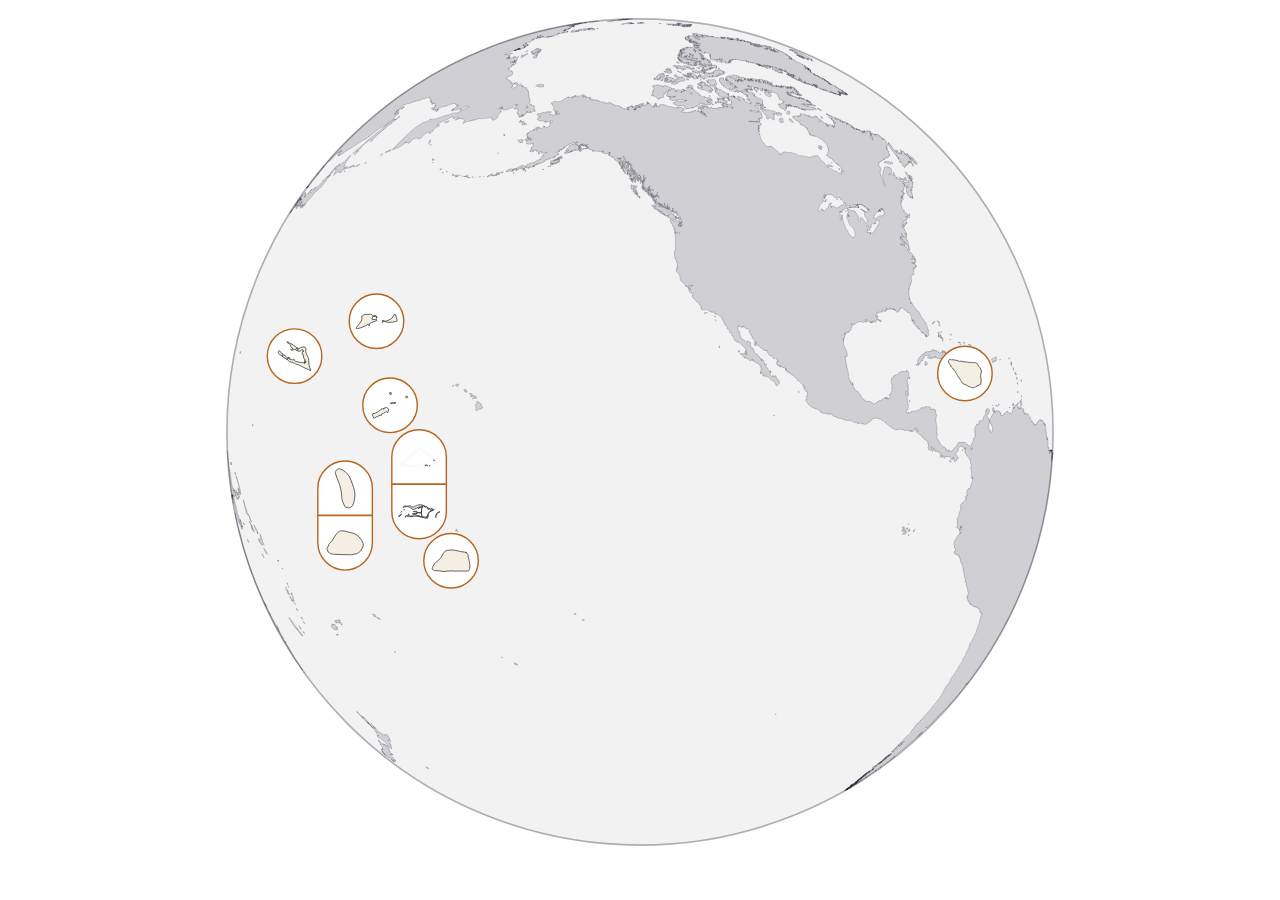
<file: usmoi_preview.html>
<!doctype html><meta charset="utf-8"><body style="margin:0;background:#fff;color:#223"><style>.county{fill:#f4efe2;stroke:#333;stroke-width:14}.va-callout{fill:#fff;stroke:#b5651d;stroke-width:26}.county:hover{fill:#9fd}</style><div style="width:min(96vw,96vh);margin:auto"><svg id="svg-united-states-minor-outlying-islands" class="state-map" viewBox="0 0 16000 16000" data-unit-scale="20" width="100%" xmlns="http://www.w3.org/2000/svg" aria-label="Map of the United States Minor Outlying Islands">
<g class="um-back" pointer-events="none" aria-hidden="true">
<circle cx="8000" cy="8000" r="7650" fill="currentColor" fill-opacity=".06" stroke="currentColor" stroke-opacity=".35" stroke-width="30"/>
<path d="M9008 653l-37 3 20 2 21 -2zM7215 529l14 -4 -15 -1 -17 5zM7659 447l31 4 2 -3 -5 -2 20 -2 6 -4 -25 -1 -25 4 2 1zM8850 1047l-15 -3 5 2 -5 2 5 2 -35 10 5 3 -10 2 8 5 56 3 -10 -8 0 -8 -8 -5zM7805 442l10 -3 -6 -1 29 0 -14 -3 61 3 3 -1 -35 -4 40 0 -39 -1 2 -3 -27 1 -32 10zM7853 433l-18 0 -1 0zM7804 441l3 -1 1 1zM7817 435l2 -1 1 1zM7830 433l1 -1 1 1zM8010 430l29 1 48 -5 -27 -2 -24 2 -3 3 -26 -3 4 2zM7724 441l52 -7 -11 -5 -32 1 -16 7zM7770 427l51 0 -18 -5 -17 1 8 3 -8 1zM7794 425l0 -1 1 1zM7796 424l2 -1 1 1zM8346 434l42 3 9 -2zM7819 426l28 -1 -7 0 3 -1 -6 -3 6 0 -5 -2 -23 1zM8000 424l0 -2 -17 0 3 2 -44 5 28 -1 -12 4 21 1 -4 -2 22 -1 -12 -3zM8006 423l-6 -1 0 3 24 0 8 -1 -15 -1 33 -3 -29 0 9 -4 -30 2zM8006 421l2 -1 0 1zM8008 421l2 1 -2 0zM7136 534l3 -1 -19 -3 11 -3 -16 1 16 -4 -27 1 -9 2 3 1 -10 0 -19 2 -13 2 9 1 -3 1 -13 0 14 1 -11 5 4 1 -25 8 42 3 -12 4 5 0 38 -4 45 -2 10 -3 -9 -1 4 -3 -5 0 14 -6 -10 -3 3 -1 -4 -2zM7140 535l3 0 -4 0zM7096 529l-3 -1 4 0zM8701 1147l-15 -4 8 6 -6 1 -3 -3 -11 5 14 11 14 -2 12 8 8 -2 10 6 -11 -12zM7059 531l52 -11 -16 -2 -25 5 -12 -1 -12 5 4 0 -3 1 4 1 -1 2zM8619 471l-11 2 18 0 3 0 -9 -2 15 -2 5 1 -4 3 5 0 9 -4 20 6 9 -2 -16 -3 22 1 7 -2 -9 -1 7 -1 -20 -3 3 -1 -50 -5 3 -1 -6 -1 37 3 -10 -2 3 0 18 5 11 -1 -13 -4 3 -2 -50 -6 11 -2 -23 -4 -49 -3 -11 3 -41 -1 -18 3 42 9 -5 1 13 0 -7 1 5 1 -6 1 3 1 10 -3 32 1 -25 4 8 3 41 -6 -6 3 6 1 -8 1 23 2 -5 2zM8559 460l1 0 -4 1zM8603 461l3 1 -6 0zM9043 1141l-17 5 8 10 9 -3 -4 -2 8 -7zM7015 552l40 -15 -7 -1 5 -1 -4 -1 -18 1 9 -3 -16 -3 -11 0 -4 2 -44 1 -51 11 2 1 -40 5 4 0 -27 10 7 1 -5 2 6 0 48 -4 -15 3 65 2 39 -7 -22 -1 7 -3 -5 0zM8530 1264l-15 1 3 4 -7 0 3 3 -6 -2 2 3 -8 4 2 3 -18 2 2 3 -17 5 2 10 6 3 -2 -3 6 -1 -2 -3 5 3 -2 -3 13 -2 -3 -3 6 0 2 3 0 -4 15 9 6 -1 -4 -9 5 -1 2 3 0 -3 8 6 22 -3 -1 -3 2 3 14 -2 -1 -6 -13 -12 -9 1zM8911 491l6 3 11 -1 -2 -1 16 -3 -8 -3 10 -3 -19 2 6 1 -5 1 3 2zM8919 491l1 0 -5 0zM8832 1090l-7 -2 -13 3 -11 -8 -13 0 -56 -22 -17 1 -4 -3 -10 2 4 3 -15 0 4 2 -3 1 9 5 20 -5 7 6 -3 1 4 2 -7 -2 3 3 -4 -3 -10 3 9 4 -4 1 4 3 -11 -4 -10 2 8 8 7 2 -6 2 4 2 6 2 -3 -2 15 0 13 7 12 -2 4 2 -17 4 -14 -7 -20 4 4 3 14 -3 4 2 -12 3 12 8 17 3 -18 0 4 3 -5 1 9 5 27 1 4 3 4 -1 -4 -3 9 -1 7 5 -25 5 -11 -4 -10 2 17 10 9 -2 4 3 -9 2 4 3 27 8 25 -5 -5 -6 4 -1 7 5 -11 7 4 2 -11 3 10 8 10 -2 15 8 4 -9 -4 -2 6 2 -7 -6 4 3 8 -2 4 3 -4 1 9 5 6 -1 -4 -3 3 -4 -4 -3 11 1 -8 -5 10 1 -4 -3 10 -2 4 3 -6 1 4 3 16 -4 5 2 -18 5 4 2 8 2 13 -3 4 3 -33 8 5 6 -9 2 3 3 -4 1 17 7 22 -1 4 3 -18 0 17 7 -2 -3 3 -1 7 6 11 -2 -3 -3 5 2 -3 -3 4 3 10 -3 8 2 -3 -3 8 6 -21 5 9 5 5 -1 12 5 7 -2 9 6 4 -5 15 4 24 -6 -18 -11 4 -1 18 7 14 0 -52 -21 4 -1 49 18 13 0 -22 -17 -18 -7 6 -2 12 5 20 14 3 -1 -19 -18 -29 -12 -16 -11 3 -1 22 13 14 4 4 -1 -13 -12 5 -1 -19 -11 17 3 -10 -9 9 -2 -5 -3 9 -3 -6 -6 5 -1 -43 -15 -6 2 12 8 -23 -9 -10 3 5 3 -7 2 -19 -14 -8 -2 -13 -8 -6 -2 -3 1 5 3 -7 -2 -5 1 5 3 -11 -1 -4 -3 10 -3 -23 -12 -18 1 14 11 9 2 8 5 -6 1 -14 -3 -26 -15 -17 0zM8760 1104l4 2 -6 -2zM8776 1129l-6 -6 16 3zM8786 1133l4 3 -7 -2zM8860 1164l-2 -4 4 3zM8860 1160l-4 -3 5 3zM8964 1121l5 3 -6 -2zM8956 1124l8 5 -13 -4zM8929 1108l2 3 -4 -2zM8833 1089l5 3 -6 -2zM8723 1081l-3 0 -4 -2 3 -1zM8739 1098l-5 1 -3 -3 4 -1zM8725 1112l3 2 -4 -2zM8745 1118l2 3 -3 -3zM8751 1127l2 3 -3 -3zM8758 1125l2 3 -4 -2zM8894 1103l-3 1 -8 -6 6 2zM8906 1156l-4 1 -4 -3 4 -1zM8914 1165l-9 -1 23 -6 4 3zM8995 1155l-3 -3 5 3zM8995 1155l2 4 -4 -3zM8954 1201l3 3 -4 -3zM9004 1211l-2 1 -4 -3 2 -1zM9008 1210l3 3 -5 -2zM6807 579l48 1 -4 0 24 -3 -24 -1 25 -4 -34 -5 -19 1 13 -3 -42 -3 -14 -3 -18 1 3 0 -10 4 5 0 -6 4 6 1 -4 2 5 0 -23 9 -13 2 9 0 -19 12 14 3 35 -2 12 -3 -8 -1 36 -2 2 -1 -5 0 34 -6 -12 1 -4 -1 5 -2zM6804 578l2 -1 6 0 -3 1zM6835 572l3 -2 6 0 -4 2zM8616 1216l-7 -6 6 9 -3 1 2 3 12 12 18 -6 8 12 -3 1 2 3 7 -1 -3 -10 5 -4 11 5 -2 0 3 3 -4 1 7 5 5 0 -3 -3 9 2 -3 -3 5 -1 5 3 2 6 -8 2 3 3 9 -2 5 6 -4 1 -3 -3 1 3 -8 2 -13 -5 2 3 -4 -3 -9 1 5 10 16 8 23 0 -3 -3 8 -1 -3 -3 18 -3 -3 -3 3 -1 7 10 11 -2 -3 -3 6 2 -4 -3 5 0 3 3 5 -1 5 6 7 -1 -8 -6 18 1 13 5 4 6 16 8 7 -1 3 3 17 -3 -3 -3 7 2 -4 -3 9 -1 -15 -16 -17 -4 -8 -6 -7 2 -12 -9 4 -1 -7 -9 -12 -1 -7 -6 -7 1 -9 -6 -3 1 3 3 -9 2 3 3 -4 -3 -7 1 -3 -3 3 -1 -3 -3 4 0 -4 -3 -6 -2 0 3 -18 -7 2 3 -4 -3 -9 5 3 3 -3 0 6 6 -5 1 -12 -12 -10 -2 -12 -8 -11 2 -3 -3zM8775 1235l3 3 -4 -3zM8824 1215l-23 4 24 14 -6 1 6 6 11 1 8 6 4 -1 5 7 17 -4 4 3 7 -1 6 6 -6 -3 -15 3 6 6 19 0 11 9 8 -1 -7 -6 4 2 3 0 -4 -3 14 1 -4 -3 9 -2 -3 -3 14 -3 -12 -13 -13 0 -4 -3 5 -1 -3 -3 2 -5 -4 -2 -13 -1 -4 -3 -20 4 -10 -9 -3 1 3 3 -11 -5 -10 2zM8457 1322l-4 -7 -2 0 2 4 -14 8 2 3 18 5 8 6 11 -1 -2 -3 9 -4 -7 -7 -6 1 -8 -6 -1 3 -2 -3zM8792 1285l-26 5 10 9 5 -1 3 3 17 -3 -3 -3 16 1 -4 -6 -5 0 -4 -3 -6 1zM8944 1267l-4 -3 -6 2 4 3 -9 1 3 3 -3 1 11 9 16 4 2 0 -4 -3 7 2 -3 -3 5 3 -3 -3 12 1 5 -1 -4 -3 8 -2 5 3 -3 -3 2 -1 5 3 -3 -3 4 3 14 -3 4 2 2 0 -4 -3 6 -1 -15 -12 7 -2 -10 -5 -8 2 -4 -3 -3 1 4 2 -12 3 -4 -3 -2 1 4 3 -6 1 -4 -3zM8530 1308l3 3 -6 -3 2 3 -11 1 2 3 -4 -2 -3 0 2 3 -14 1 2 4 -7 0 2 4 -4 0 -2 -3 0 3 -4 -3 5 13 3 0 3 6 5 0 2 3 -4 1 4 6 0 -3 5 -1 5 7 10 -1 7 6 23 -3 -2 -3 9 -1 -3 -3 16 2 -2 -3 10 -2 -3 -3 8 -1 -2 -3 3 0 -12 -16 -14 5 -10 -9 22 -3 -2 -3 7 -1 -4 -10 -31 4 2 3 -3 -3zM9427 1135l-9 4 11 5 6 -3 5 3 6 -9 -5 -2 -8 4zM8683 436l57 7 7 -1 -11 -3 48 -1 -60 -7 28 -2 -16 -1 -52 -1 -10 2 17 3zM8723 430l1 0 -4 0zM9067 1246l-16 4 4 3 -3 1 15 12 14 4 18 -1 4 3 10 -2 -4 -3 3 -1 -4 -3 3 -1 -19 -11 -13 0zM8698 1311l-15 2 12 5 6 7 4 -1 4 6 8 3 6 6 9 2 6 7 4 -4 11 5 5 -1 -3 -3 4 0 4 3 -10 -13 -4 0 -8 -6 -9 2 -9 -10zM8495 1394l2 3 -6 -3 2 3 -7 1 2 7 20 -2 2 3 7 0 -1 -4 10 3 -2 -4 5 0 -4 -7 -7 1 -2 -3 -16 1 2 4zM8730 467l-29 3 2 1 -4 1 3 0 -3 1 19 2 -9 3 9 2 14 -2 10 2 49 -13 4 2 -10 3 11 1 -14 0 3 1 -24 8 33 2 19 -3 5 1 -9 3 10 1 -16 0 16 2 -37 -3 -9 2 37 4 -6 2 4 1 13 -3 -3 1 8 0 -12 3 27 1 6 3 40 -7 -26 0 -7 -2 28 -3 -16 -2 13 -1 8 3 -4 0 16 3 -8 -3 20 -2 -25 -6 23 3 7 -2 -6 -1 11 -1 -53 -7 -4 1 10 2 -53 -2 2 -1 -5 0 30 -3 -46 -3 23 -1 -10 -3 4 -1 29 6 61 4 2 0 -7 2 14 2 19 -3 -80 -13 65 7 -20 -4 11 1 35 8 17 -5 -15 -3 7 -1 -17 -3 -10 -1 10 0 21 2 -12 -5 12 0 -22 -3 -14 -1 9 2 -7 1 -19 -2 -51 2 -10 -4 -39 3 -16 -2 -29 4 -51 -4 3 -1 -12 -3 32 3 3 -1 -9 -1 8 -3 -33 -5 -16 4 14 2 -19 2 22 6 -20 0 25 2 -6 2 7 1 -9 0 25 2 -27 5 9 3zM8730 467l6 0 -4 0zM8839 494l4 1 -8 -1zM8820 489l12 1 -15 -1zM8853 475l1 0 -4 0zM8700 446l1 0 -4 0zM8886 478l2 1 -6 0zM8880 474l1 0 -5 0zM8807 459l6 1 -9 0zM8859 465l1 0 -5 0zM8823 451l3 1 -6 0zM8857 456l2 0 -6 0zM8902 459l5 1 -9 0zM8878 452l1 0 -5 0zM8937 458l2 0 -5 0zM8923 456l-4 -2 9 1zM8935 455l3 1 -10 -1zM8894 1352l-17 3 3 3 -4 1 3 3 -11 2 5 6 11 -2 -3 -3 9 -1 -3 -3 10 -6zM9144 1290l-8 2 4 3 -7 2 8 6 36 11 -4 -3 4 -2 -15 -8 3 0 -8 -7zM8820 916l-20 0 -27 -5 -7 3 5 2 -6 -2 -23 6 14 7 28 0 10 5 13 -1 9 4 -8 -1 11 4 -11 -3 -56 -7 13 7 -17 -5 -2 1 12 3 -14 -3 7 6 -12 -4 -11 4 8 5 9 -3 5 2 -4 2 14 2 -4 2 6 2 -20 -5 -12 5 48 10 -4 1 -29 -5 -10 3 21 5 -9 3 14 7 25 3 16 -2 12 3 10 -3 18 5 -80 -3 10 4 -4 2 -18 -6 -22 3 -9 -4 -3 1 5 2 -6 -2 4 2 -5 2 23 8 -12 3 5 3 -9 -1 7 5 7 1 10 -3 5 3 11 -4 10 5 -6 -2 -8 2 3 3 -12 -4 4 3 -6 -2 -11 3 8 5 -2 1 -9 -5 -17 1 5 2 -10 3 11 8 -9 -1 7 5 -6 -2 -16 8 8 5 -7 1 4 3 -6 -2 5 5 9 5 5 -1 -3 -3 10 5 -4 -3 5 -1 -6 -5 8 -3 -4 -2 8 2 11 4 -7 2 4 2 -5 1 3 3 14 4 -3 -3 8 -6 -4 -2 7 -2 -5 -3 10 -2 -4 -3 2 0 10 4 -6 -2 4 3 -10 2 5 3 -4 1 4 2 -4 2 4 2 -7 2 24 4 -7 2 -4 -2 -6 5 24 8 36 -14 -5 -2 12 0 -5 -2 6 -2 -5 -2 4 -1 -5 -3 4 -1 -5 -2 13 -8 5 3 -8 2 5 2 -4 5 10 5 12 -4 5 3 -9 2 5 3 -4 1 9 8 0 4 4 3 -2 1 15 6 11 -3 -3 -3 13 4 11 -3 -3 -3 5 2 7 -2 -5 -3 6 -2 -3 -2 -17 -7 19 -2 10 9 15 -6 -4 -2 13 -9 -5 -2 6 -11 -10 -9 -12 -3 2 -5 -10 -5 3 -1 -9 -5 5 -2 -6 -2 10 0 -3 2 9 5 -4 1 14 8 -1 4 15 7 6 -2 -5 -3 26 -10 5 2 -21 13 5 2 -7 3 5 2 -6 7 5 2 27 -10 5 2 -31 12 9 5 -32 19 50 12 15 -1 25 12 22 -4 8 6 -25 0 4 3 -39 -11 -12 0 -45 -10 -27 9 -14 -3 -9 6 28 15 13 -4 5 2 -12 4 18 10 33 -2 22 9 12 1 20 9 13 0 9 6 -15 -4 -6 2 12 8 6 -2 5 3 27 -9 5 3 12 -4 -9 -10 8 1 2 4 11 5 -27 9 13 4 11 -4 8 6 3 -1 11 5 -53 -8 -20 7 -5 -3 -12 4 5 2 -11 4 5 2 -12 4 4 2 -3 2 15 11 -4 1 5 3 -1 4 32 19 17 -5 -7 -6 6 -2 -4 -3 -3 -7 14 12 -3 1 9 5 12 -7 -29 -28 27 20 16 7 -8 7 5 3 -2 0 13 5 -4 -3 3 -1 23 14 6 -2 18 7 2 -1 -5 -3 6 3 4 -2 -5 -2 6 2 14 -4 -5 -3 4 -1 -11 -10 2 0 -14 -12 3 -2 -14 -8 18 7 24 26 -3 6 14 4 -27 4 12 5 -5 1 -10 -5 4 3 -27 0 -22 -10 -28 -8 -9 3 -5 -3 -20 10 5 2 -4 1 18 11 8 -2 6 3 18 11 12 -4 17 12 -8 -2 7 6 -13 0 4 3 -6 -3 -2 1 5 3 -12 -1 4 3 -2 5 4 2 -6 2 4 3 -5 1 5 3 -7 2 23 14 -2 5 5 3 5 -2 19 8 -3 -4 10 2 -15 -13 2 0 19 11 -15 -12 2 -1 18 12 5 -2 5 3 6 -1 -5 -3 7 2 7 -2 -27 -17 20 10 7 -2 11 6 7 -2 -13 -9 6 -2 16 8 46 -10 -4 -3 -18 1 -28 -12 5 -2 23 10 14 -4 -21 -11 3 -1 19 11 1 -4 12 4 12 -3 -30 -13 5 -1 29 12 17 -5 -17 -8 14 0 5 2 7 -2 -5 -3 0 -4 5 2 13 0 10 6 -2 0 9 6 -2 1 11 5 7 -2 -5 -3 6 -2 -5 -3 10 -4 6 2 -10 -5 10 -4 -9 -5 5 -2 -16 -13 4 -1 15 8 3 -2 -5 -2 3 -2 -10 -5 3 -1 -5 -3 4 -2 -20 -10 -20 -7 -5 7 10 6 -7 2 -9 -5 -5 6 -12 -9 3 -1 -16 -8 -5 2 -5 -3 -8 3 5 3 -4 1 3 4 -13 -4 -12 4 -13 -4 -17 1 -14 -8 44 7 12 -5 6 2 -5 -2 18 -7 -7 -6 2 -1 9 6 3 -6 -9 -6 4 -1 -10 -6 3 -1 -11 -5 -3 1 -14 -8 8 2 -6 -3 4 -1 -5 -3 -7 3 5 2 -12 1 -16 -8 7 2 3 -1 -5 -3 6 3 17 -8 6 3 4 -2 -5 -3 5 -2 -7 -6 17 2 -6 -2 3 -1 -14 -9 -9 4 4 3 -5 -2 -9 4 -12 -5 16 -7 6 3 5 -3 -9 -5 5 -2 -5 -3 -18 -2 -23 6 -5 -3 26 -6 -6 -3 7 -3 -32 -14 4 3 -14 -3 -12 5 -9 -6 -4 2 -5 -2 4 3 -8 -2 5 3 -8 -1 5 2 -7 -1 4 2 -11 5 -5 -2 7 -3 -6 -3 11 -4 -6 -2 -21 9 -5 -3 26 -11 20 6 10 -5 5 3 7 -3 -10 -6 -16 -2 5 -2 -5 -2 -19 8 5 2 -5 -2 -12 5 -5 -2 -6 6 -18 -1 9 -4 -11 -4 15 3 13 -6 -24 -3 8 -4 12 4 2 -1 -6 -2 7 2 17 -3 -17 -6 8 1 9 -4 3 -2 -12 -4 8 1 8 -4 -29 -10 -25 7 -5 -3 5 -2 -5 -2 5 -3 13 4 -5 -3 15 -2 20 5 2 -1 -5 -2 11 -1 -6 -2 6 -8 -13 -8 -7 3 -6 -2 6 -3 -5 -2 2 -1 -16 -7 -2 1 5 2 -6 4 6 2 -11 5 -6 -2 4 -2 -6 -2 12 -1 -5 -2 5 -3 -6 -2 10 -5 -10 -5 -5 2 -24 -7 20 4 8 -4 -28 -16 -1 -4 -10 -5 3 -2 -6 -2 3 -1 -12 -4 6 -3 -27 -17 7 1 -6 -2 4 -3 -9 -5 3 -2 -23 -8 -5 9 6 2 -5 3 6 2 -4 13 6 2 -6 3 -6 -1 5 -3 -6 -2 5 -3 -6 -2 2 -6 -6 -2 -1 -5 -10 -5 3 -2 -6 -2 10 0 -13 -3 14 -4 -11 -4 4 -3 -10 -5 0 -6 -9 -6 -13 -3 4 -3 -6 -1 1 -2 -24 -6 -15 -1 -12 3 6 2 -3 2 5 2 -17 -5 -11 1 -24 -6 -3 2 10 5 -20 -4 6 2 -10 1 19 4 -14 -2 -4 3 6 1 -3 2 6 2 -1 6 6 2 -8 4 -6 -1 5 -3 -6 -2 1 -6 -14 -7 -4 2 5 2 -6 -1 -8 5 -6 -2 -6 3 5 3 -22 -3 -9 5 6 2 -8 -1 9 5 15 2 -4 1 -25 -5 -9 4 5 2 -3 2 9 4 -2 1zM8772 980l14 3 9 -3 5 3 -11 3 -5 -2 5 2 -3 1zM8772 999l5 3 -6 -2zM8723 1017l9 5 -11 -4zM8731 1033l3 -1 4 3 -3 0zM9057 1083l9 -4 5 3 -9 3zM9042 1092l4 3 -5 -2zM9095 1182l-4 -3 5 3zM9098 1165l-4 -3 5 2zM9198 1296l-18 -8 3 -1 -4 -3zM9180 1284l-3 -3 4 3zM9302 1260l-9 -6 11 5zM9324 1212l-2 1 -5 -2 2 -1zM9290 1211l-5 2 5 3 -3 5 -20 -6 19 -6zM9249 1199l-5 -2 6 2zM9119 1015l-5 -2 8 1zM9035 954l-6 3 -5 -2 5 -3zM8820 916l3 -2 17 6zM8891 874l5 2 -6 -1zM8766 943l2 4 -6 -2zM8776 943l-4 2 -5 -2 4 -2zM8830 915l5 3 -6 -2zM8868 900l5 2 -6 -2zM8770 996l13 7 -14 -7zM8751 1009l-2 1 -4 -3 2 0zM8764 1002l3 2 -4 -2zM8719 1018l4 3 -5 -3zM8771 1003l4 3 -5 -2zM8721 1021l3 3 -4 -2zM8736 1032l4 2 -5 -2zM8990 938l-1 1 -6 -2 2 -1zM9003 925l5 3 -6 -2zM9005 940l-2 1 -11 -4 1 0zM9004 935l-8 0 10 -6 6 2zM8775 1032l-2 0 -5 -2 3 -1zM8997 940l5 2 -6 -2zM8920 990l4 -1 -5 -2 11 4 -5 2zM8879 1022l4 3 -5 -2zM8924 1010l-2 1 -5 -2 1 -1zM9023 961l4 3 -5 -2zM9038 963l-2 1 -12 -4 3 -1zM9029 958l4 2 -5 -2zM8884 1029l-12 4 -5 -3 12 -4zM8932 1011l-3 1 -5 -2 3 -1zM8863 1043l-10 -4 17 -6 5 3 -15 4 4 3 -6 -2zM8900 1043l3 -1 5 2 -3 1zM8910 1048l-3 1 -5 -3 3 -1zM8917 1041l5 -2 -5 -2 4 -1 10 9 -9 3 -5 -3 5 -2zM9093 989l4 3 -5 -2zM8961 1099l-4 1 -5 -3 4 -1zM9127 1073l-2 1 -5 -2 2 -1zM9150 1095l-3 1 -5 -2 3 -1zM9063 1131l3 3 -5 -3zM9145 1101l4 3 -5 -2zM9158 1101l-6 2 -5 -2 6 -3zM9072 1132l4 3 -5 -3zM9176 1103l-12 -5 4 -1zM9173 1104l4 3 -5 -3zM9180 1110l-4 -3 5 2zM9180 1110l8 6 -10 -5zM9208 1099l-2 0 -5 -2 2 -1zM9128 1142l-3 1 -5 -2 3 -1zM9053 1174l3 3 -5 -2zM9115 1172l4 3 -5 -3zM9076 1196l4 3 -5 -3zM9128 1180l4 3 -5 -3zM9127 1184l4 3 -5 -2zM9140 1180l4 3 -5 -2zM9143 1179l3 4 -5 -3zM9143 1188l3 3 -5 -3zM9190 1177l-3 0 -5 -2 3 -1zM9162 1198l-3 1 -4 -2 3 -1zM9163 1202l-2 1 -5 -3 2 0zM9165 1206l-3 1 -5 -3 3 -1zM9159 1208l4 3 -5 -3zM9177 1206l2 0 5 2 -2 1zM9182 1209l4 3 -5 -3zM9238 1195l3 3 -10 -5zM9189 1215l-3 1 -5 -3 3 0zM9181 1230l3 3 -4 -2zM9175 1249l-3 0 -5 -2 3 -1zM9186 1254l-4 1 -5 -3 5 -1zM9321 1214l4 3 -5 -3zM9298 1244l4 3 -5 -3zM9306 1246l4 3 -5 -3zM9322 1254l-10 -6 13 4zM9329 1251l5 3 -9 -2zM9332 1246l4 3 -5 -3zM9237 1280l3 4 -4 -3zM9343 1255l-2 1 -10 -6 1 0zM9250 1285l-3 1 -4 -3 3 -1zM9258 1287l-2 0 -4 -3 2 0zM9301 1269l4 3 -5 -3zM9632 702l-6 -1 38 6 51 1 -85 -8zM9648 702l1 1 -7 -1zM9452 1256l-7 3 8 6 -4 2 8 6 -4 2 5 2 14 0 -9 -6 9 1 -17 -7 2 -6zM9125 1383l-23 -15 -4 1 4 3 -6 1 17 12zM8269 1468l-4 0 7 10 12 -4 1 -7 11 0 1 3 3 -4 1 4 6 0 5 6 1 -7 8 0 5 14 -8 0 1 4 10 -1 -2 -14 -5 -7 -3 0 -3 -6 9 -4 6 13 9 0 5 14 5 -1 -1 -7 3 0 2 4 11 -1 -3 -7 3 0 -1 -4 6 4 1 -4 -10 -13 -3 -11 3 0 3 7 3 0 7 10 11 -4 -5 -7 3 0 -2 -4 10 0 -2 -4 -16 -13 6 0 1 3 11 -4 -10 -13 7 3 -4 -7 4 3 8 0 -2 -3 3 -4 5 7 -3 7 6 17 9 6 1 -4 8 7 9 -1 -1 -3 7 -4 -9 -14 28 -5 -2 -7 3 0 -4 -3 -2 -7 -9 0 -6 -6 6 0 1 3 12 -1 -2 -3 -18 -6 -6 -6 3 0 -1 -4 7 0 -2 -4 6 3 -2 -3 10 -1 -2 -6 -10 -3 -2 -3 -10 0 -4 -6 -1 3 -2 -3 -13 1 2 3 -6 -2 1 10 10 -1 1 3 -4 1 2 3 -3 -3 -16 4 -1 -3 -13 1 -2 -3 0 3 -4 -3 0 3 -23 2 2 3 -9 -3 1 4 -4 3 1 4 -3 0 2 3 -6 0 1 4 -11 7 1 7 -7 0 4 7 -6 0 -1 7 -2 -3 -5 0 1 4 -6 -3 1 6 -5 -3 2 7 -5 4 0 7 -30 5 1 3 -4 0 2 7 -4 0 1 4 -2 -4 -4 4 0 7 4 0 -1 -4 8 3zM8265 1458l3 -1 2 7 -2 0zM8272 1464l1 4 -3 -4zM8357 1446l0 -4 1 4zM8357 1446l-1 3 -1 -3zM8360 1456l0 4 -1 -4zM8432 1462l-3 -7 -9 -3 1 4 -9 4 1 3 -5 1 2 3 -3 -3 0 3 -8 1 1 3 -6 4 -1 7 -10 5 0 7 6 -1 3 4 -1 -4 5 0 1 3 2 -3 7 6 14 -4 -2 -4 3 0 -1 -3 5 -4 -1 -11 3 0 -1 -4zM9094 1401l-9 0 -8 0 11 10 12 1zM9084 1407l-4 -3 -4 1 4 3 -10 2 5 7 11 6 -2 -4 4 -1 -4 -3 8 3 -11 -10zM6106 904l27 -11 -64 13 -1 3zM8878 1456l-17 -1 2 3 -4 1 3 3 -5 1 6 7 -2 4 4 7 23 0 3 3 -1 -3 12 -2 -3 -4 3 0 -3 -3 3 -1zM9057 1429l-3 -8 -9 -6 6 -1 13 5 -17 -16 -10 2 -6 -3 -3 -3 5 -1 -2 -3 -14 -9 -5 -7 2 0 -12 -10 -9 -2 -13 -13 -6 2 -8 -6 -6 5 -13 -9 -11 2 15 5 -13 2 16 8 -7 2 4 3 -33 -13 -4 -7 -8 2 7 2 5 7 -19 -1 3 4 -6 1 3 3 -4 1 3 3 -4 0 20 8 -2 -3 4 3 3 -1 -3 -3 8 2 -2 -3 13 9 -6 -3 -8 2 7 6 7 3 -3 -4 11 -1 3 3 -8 1 3 3 27 11 -11 2 -14 -9 -13 -2 -17 -8 -7 1 -5 -6 -12 -2 -4 -3 -15 2 7 7 -3 0 6 10 8 -5 7 7 -4 0 10 10 13 -2 3 3 -5 1 6 6 -4 1 -3 -3 -9 1 -6 -6 -7 1 -6 -7 -10 2 -3 -3 1 -4 -11 -6 -23 4 -3 -3 9 -2 -3 -3 5 -1 -4 -3 -18 -1 -16 -8 -1 3 -8 -6 -7 2 3 3 -7 1 3 7 10 2 10 9 5 -1 3 4 3 -1 -3 -3 16 1 3 4 -19 2 3 4 -5 1 5 6 26 0 5 7 -5 0 6 7 15 -2 -3 -4 4 0 -3 -4 9 -1 3 3 -6 1 3 3 -6 5 3 3 16 -2 -1 -4 4 3 -3 -3 8 3 -3 -4 4 0 -6 -7 7 -1 3 3 -4 1 3 3 5 -1 8 7 -6 1 -3 -4 -7 5 8 7 -5 0 4 4 6 2 4 0 -3 -4 22 -3 -3 -4 23 -4 3 4 9 -2 -10 -6 10 -2 19 12 -10 -2 3 8 5 -1 3 3 -6 1 3 3 9 -1 3 3 -4 1 19 16 42 -8 -4 -3 3 -1 14 6 -2 -4 6 -1 -3 -3 9 2 -3 -3 4 -1 5 3 -11 -10 5 3 9 -2zM8837 1395l1 3 -3 -3zM9060 1432l2 3 -3 -3zM9056 1433l-4 -4 7 3zM9051 1430l-4 -3 5 2zM8803 1378l2 3 -3 -3zM8936 1378l-3 1 -3 -4 3 0zM8900 1392l-7 1 -3 -3 7 -1zM8870 1408l-4 1 -3 -3 4 -1zM8850 1411l2 4 -3 -3zM8863 1413l-7 1 -3 -3 7 -1zM8890 1412l-11 2 -3 -3 11 -2zM8937 1420l-8 1 -8 -6 6 -1zM8978 1424l-5 -7 10 -2 3 4 -5 1 6 6 -11 2 -5 -7 4 0zM8987 1415l2 3 -3 -3zM8985 1430l2 4 -3 -3zM9051 1422l-3 0 -3 -3 2 0zM8997 1448l2 3 -3 -3zM9005 1446l1 4 -3 -3zM9066 1442l-2 1 -6 -7 1 0zM9801 718l-27 -6 15 4 4 6 41 7 0 -4 -20 -8 8 0 -8 -3 -19 -3 18 6zM6089 1017l19 -5 6 -5 -53 12 -4 7 -7 2 1 2 -11 6 -3 9 -23 13 9 16 6 -2 13 7 40 -9 -2 -2 -6 2 -3 -4 13 -5 -4 -5 6 -2 -13 -10 25 -8 -4 -8 7 -2 -2 -2 -6 2 6 -4 -21 4 -1 -2zM9139 1448l4 -1 4 3 28 -2 17 9 -3 -4 7 3 37 -9 -25 -23 -3 1 -23 -19 -4 1 -9 -6 -6 1 -25 -10 -9 2 -5 -3 4 3 -3 1 -4 -4 -4 5 -5 -2 4 3 -7 1 4 3 -11 3 4 7 5 -1 6 6 -5 -3 1 4 -8 -6 -5 1 11 6 -3 0 6 7 -7 1 7 11 -3 0 21 12 5 -1 -2 -3zM9135 1445l-2 -4 4 3zM9133 1441l-2 -4 3 4zM6032 996l2 6 -7 2 8 3 28 -2 18 -7 14 -1 1 3 13 -4 -1 -3 12 -6 -1 -4 18 -10 -7 1 6 -2 -1 -4 -6 1 4 -9 32 -14 5 -6 -19 6 13 -5 -7 1 7 -2 -7 1 6 -4 -64 17 -1 -5 7 -2 -7 1 26 -6 0 -4 -7 1 26 -7 0 -3 13 -5 0 -3 19 -6 0 -4 -6 1 -7 -2 -12 3 0 -6 -6 0 -27 8 1 -5 -45 11 -1 3 -6 2 -6 1 6 -7 -12 4 -66 28 0 5 -13 6 0 5 6 0 33 -8 -7 7 -12 3 7 6 6 -2 1 8 13 0 1 4 -13 1 -12 7 0 4 13 -3 -6 4 7 -2 2 8 13 -4 -1 -4zM6032 996l-1 -6 31 -14 32 -10 13 0 13 -4 -6 4 7 -2 -6 4 6 0 -6 3 -46 6 -25 11 -6 6zM9179 1459l-10 3 6 6 19 0zM9234 1348l-19 -8 -3 1 4 3 -17 1 5 3 -3 0 -18 -12 4 0 -4 -3 5 2 3 0 -5 -3 5 -2 4 3 3 0 -4 -3 5 2 13 -3 -4 -3 8 -2 -10 -6 -26 3 -5 -3 -13 3 -4 -2 7 -2 -4 -3 -22 -7 -27 3 4 3 -7 2 4 3 -25 6 7 10 -5 1 -4 -3 2 -4 -13 -13 -29 -9 -13 7 -12 -5 -2 4 -4 -3 -11 2 -4 -3 -25 6 5 6 -5 -2 -9 1 11 9 8 -1 3 3 3 3 -5 -2 -7 1 6 6 12 -2 3 3 16 1 6 6 12 5 11 -2 7 2 -2 -3 3 3 6 -1 3 3 -7 2 3 3 8 -2 5 3 -4 -3 6 -1 -4 -3 32 -4 -7 -6 9 2 -4 -3 10 -2 23 10 4 -1 12 9 21 3 19 12 11 10 -4 1 4 3 -1 4 18 16 7 3 8 -2 4 7 14 5 16 13 11 -3 7 7 11 -3 -7 -7 5 -1 -7 -11 3 -1 10 15 2 -5 15 9 7 -2 -4 -3 3 -1 8 6 7 -1 -5 -4 6 3 15 -4 -5 -3 4 -1 6 3 -15 -17 18 7 -14 -13 6 3 -8 -6 2 -1 34 25 14 -4 5 3 2 -5 4 3 8 -2 -9 -6 12 5 6 -2 -4 -3 7 3 10 -3 -5 -3 9 -3 -9 -6 13 5 15 -5 -19 -12 23 11 7 -2 -14 -9 17 8 21 -7 -5 -3 15 -4 -19 -17 -5 2 -11 -6 4 -1 13 5 -2 -4 33 16 7 -2 5 3 2 -1 -8 -6 13 5 -2 -5 5 3 8 -2 8 2 -5 -3 6 -2 -5 -3 5 -2 -4 -3 6 -3 5 3 12 -9 -25 -14 12 0 -5 -3 11 -4 -26 -9 4 3 -6 -3 4 4 -6 2 5 3 -12 0 -5 -3 5 -7 -5 -3 4 -6 -20 -11 -22 -2 -19 -7 -16 6 5 3 -6 -2 -5 1 -14 -8 -17 6 -5 -3 -9 3 4 3 -7 2 5 3 -31 6 5 3 -10 7 5 3 -13 4 10 6 -6 -3 -3 1 5 3 -6 2 -4 -3 3 3 -11 3 20 8 -13 4 -14 -5 -3 1 3 3 -5 -3 -6 2 -10 -6 -8 3 13 9 -14 -5 -9 3 4 3 -4 1 -31 -8 22 15 -5 1 -19 -7 -5 1 -4 -3 4 -1 -11 -10zM8991 1329l3 4 -6 -3zM9457 1387l-4 -3 5 3zM9493 1302l-9 3 -5 -3 8 -3zM9359 1356l-7 1 -4 -3 6 -1zM9301 1359l4 3 -5 -3zM9239 1351l-3 1 -4 -3 2 -1zM9029 1341l-2 0 -4 -3 3 0zM9029 1344l-5 2 -3 -4 5 -1zM9154 1319l-13 4 -4 -3 13 -4zM9169 1340l-11 -5 17 -1 5 3zM9178 1334l3 3 -4 -3zM9185 1340l3 3 -4 -3zM9191 1351l4 -1 -4 -3 2 -1 7 7 -5 1zM9204 1360l-3 1 -7 -7 1 0zM9266 1364l-2 1 -5 -3 3 -1zM9239 1405l3 3 -4 -3zM9540 1336l-5 -3 6 3zM9542 1336l5 2 -6 -2zM9336 1405l4 3 -5 -3zM9359 1403l3 3 -4 -3zM9342 1412l3 3 -4 -3zM9421 1407l-5 -3 6 3zM9425 1406l4 3 -7 -2zM9133 1481l-6 -7 -8 -2 4 3 -6 5 7 7zM8733 1435l3 0 -7 -6 -20 2 -6 -10 9 -1 -3 -3 -13 -10 -9 2 -4 -7 -13 -9 6 -1 -2 -7 -9 1 -3 -7 -6 1 1 4 -2 -4 1 4 -8 -3 2 3 -6 5 4 10 -5 1 6 6 -18 6 8 9 7 0 9 6 0 -4 7 -1 9 7 5 -1 7 10 -14 5 3 7 8 -4 3 7 28 4 8 6 -3 0 5 7 -51 2 -4 -3 3 4 -22 2 0 4 -4 -7 -5 0 -5 -10 -7 -7 -5 1 1 3 -8 -10 -18 -1 -2 -4 -11 -2 -1 -7 -9 1 -2 -4 0 4 -5 -3 -34 7 -4 -7 -3 0 -2 -10 -5 -3 -30 2 2 4 -18 5 3 6 -3 1 2 3 23 -2 1 4 -38 3 2 3 -7 1 2 7 5 -1 1 4 -4 0 1 7 18 -1 3 3 -2 -4 38 -3 2 4 -63 8 1 4 -3 0 2 4 -4 3 2 4 9 -1 2 4 0 -4 5 3 16 -1 -2 -3 15 -2 -2 -3 16 -1 2 3 -11 1 1 3 -6 1 2 3 -46 4 2 3 -7 4 2 4 -4 4 5 7 10 -1 1 4 19 -2 1 4 4 -1 -2 -7 8 0 8 10 20 2 2 3 0 -3 5 -1 -8 -10 11 3 -2 -7 14 17 13 -5 -1 -4 8 0 -2 -11 -4 0 -5 -7 13 7 -4 -18 3 3 13 -1 2 3 -8 1 3 11 4 -1 2 4 -6 0 4 7 24 -6 -2 -3 4 3 9 -1 -2 -3 4 -1 -5 -10 6 7 6 -5 4 7 19 -2 0 -3 2 3 10 -1 -2 -3 7 -5 -2 -3 5 3 3 7 -6 1 2 7 -8 -3 2 7 -44 5 2 3 -8 1 2 7 -18 2 2 3 -12 1 2 4 -8 1 0 7 10 3 2 3 17 3 2 3 10 -1 2 4 38 -4 -2 -4 23 -6 -2 -3 12 -2 -3 -3 9 -1 -2 -3 8 -1 -2 -4 6 -1 -7 -6 8 -1 -3 -4 18 -2 -2 -3 4 3 10 -1 -2 -7 8 -1 -2 -4 10 -5 -2 -3 9 2 3 8 6 -1 3 3 16 -9 -6 -7 11 10 13 -2 3 3 11 -5 -2 -3 19 -3 -3 -3 8 -1 -7 -7 4 -1 -8 -10 5 0 -2 -4 -11 -13 6 -1 -2 -7 -17 -17 -13 -5 -9 1 -3 -3 -20 3 3 3 -5 1 13 16 0 4 -15 -13 -19 3zM8465 1459l2 4 -4 -3zM8511 1477l5 0 2 3 -5 1zM8560 1491l-2 -4 4 4zM8773 1449l3 3 -4 -3zM8738 1442l-5 4 -2 -3 3 0 -3 -4 5 0zM8511 1445l-9 1 -2 -4 9 0zM8614 1460l-8 1 -2 -7 7 -1zM8580 1489l0 4 -2 -4zM8586 1492l-3 0 -2 -3 3 0zM8550 1503l0 3 -2 -3zM8498 1514l0 4 -2 -3zM8507 1517l0 4 -1 -4zM9964 1131l-12 4 13 4 4 -4 11 5 4 -4zM9970 1134l5 3 -6 -2zM6150 705l34 -15 -24 3 10 -5 -13 2 -39 16zM5881 960l46 -21 -32 12zM5925 1000l-1 -8 -45 14 14 3zM9157 1513l-11 -6 3 3 -17 4 4 3 -16 3 4 3 -7 1 4 4 -11 2 5 7 8 -1 3 3 25 -9 -3 -3 7 -2 -3 -3 6 -1 -3 -4zM9134 1529l1 4 -3 -3zM5876 1032l5 -13 -7 2 -1 -6 -38 8 -13 0 -1 -8 -13 5 1 4 6 -2 7 4 -6 2 0 4 -12 7 0 6 -6 2 -2 21 50 -18 6 -6zM9244 1565l-15 -5 13 10 -5 1 16 13 10 2 -4 -3 8 -2 -9 -10 -7 -3 1 4zM8937 1574l-44 7 2 3 -10 2 3 11 -5 1 3 7 12 -2 13 6 7 0 21 12 3 0 8 7 13 2 18 13 -8 -11 6 4 -4 -8 7 -1 -5 -7 4 -9 -3 -11 -13 -18 -25 -4zM9658 1403l-13 5 43 27 5 -1 5 3 12 -5 43 23 5 -1 14 4 14 -5 -5 -3 8 -3 -5 -3 7 -3 -5 -3 26 -10 5 3 17 -8 5 3 8 -3 -11 -11 -5 2 -16 -8 -12 -1 -23 -10 4 3 -12 0 -18 -8 -15 1 -5 -3 -8 3 -5 -3 -39 16 -5 -3 -8 3 -5 -3 3 3 -4 2zM5744 923l52 -15 -49 10 18 -3zM10193 1206l-8 0 17 9 14 3 -5 -4 8 1 -12 -5 -2 2 -17 -9zM10198 1210l12 5 -12 -4zM5666 1143l8 2 -33 7 15 1 40 -7 -6 -16zM5679 1139l-6 3 0 -1zM5586 1061l0 -6 -19 5 6 3 -13 7 19 -3 7 -6 -6 2zM9328 1641l5 -1 -24 -17 8 -6 -32 -23 -3 1 3 4 -11 2 4 8 -4 0 -7 -7 5 -1 -3 -3 -11 -2 -17 -14 -10 2 -3 -3 -20 0 9 6 -7 2 4 7 -7 -3 -5 -7 6 -1 -5 -8 4 -5 -5 -7 7 -1 -4 -3 16 -4 -7 -2 -5 -8 -3 1 3 3 -8 -2 -7 -7 13 2 -4 -4 5 -1 -2 -3 -29 -19 5 7 -8 2 -3 -4 -6 5 -3 -3 -5 1 3 3 -4 1 3 4 -19 3 4 4 -14 2 3 4 -8 -7 -2 5 -10 -7 -15 3 3 8 -3 -4 -10 2 -3 -4 -13 3 3 3 -6 5 14 10 -16 7 4 7 12 2 3 3 10 -1 8 6 13 -6 -1 -4 8 7 -5 1 5 7 5 3 5 -5 21 17 -13 -2 -3 -3 3 -1 -8 -7 3 4 -3 1 9 10 5 -1 7 7 -3 1 3 3 -7 -3 5 8 -7 -3 -5 1 3 3 -7 2 -3 -4 2 4 -9 1 -6 -7 -5 1 -13 -10 -2 4 -6 -7 -1 5 -9 -7 -15 -2 3 4 -9 1 9 15 -4 1 5 7 18 9 18 1 25 17 10 -2 3 4 4 -1 -3 -3 5 -6 9 7 0 -4 11 11 -1 -4 19 1 18 13 7 -1 9 7 8 -2 26 17 7 -2 20 18 8 -6 5 8 3 -1 -3 -4 5 4 15 -3 -4 -4 4 0 -4 -4 6 -1 -4 -4 2 -4 -19 -10 25 -4 5 3 -3 -4 7 3 -4 -3 9 -2 -4 -4 18 1 -16 -10 12 -2 -4 -4 2 -4 -11 -11 -5 1zM9299 1685l-3 -4 5 3zM9292 1682l-8 -11 3 -1 9 11zM9332 1644l2 4 -4 -3zM9099 1572l-11 -6 -3 -3 11 -2 3 3 -3 1 8 6zM9201 1553l-3 1 -7 -7 3 -1zM9108 1571l1 3 -3 -3zM9134 1586l-13 -6 -7 -6 26 11zM9304 1624l2 4 -4 -3zM9343 1655l-5 1 -4 -4 5 -1zM9287 1666l2 4 -3 -4zM8350 1571l-29 2 1 4 -15 0 1 4 -44 2 1 3 -30 1 0 4 -9 0 1 4 6 0 5 7 2 11 8 3 4 11 15 0 1 7 -1 4 -5 0 -1 15 -11 4 -4 15 1 8 -2 -4 -6 4 0 8 4 0 0 3 4 -3 0 3 6 0 0 8 -14 0 1 4 -5 -4 -1 8 4 0 1 4 -5 7 4 8 -10 4 2 8 -8 4 4 7 -9 1 4 7 -8 1 0 3 4 0 -2 12 24 -5 3 8 17 3 1 4 26 3 0 4 12 4 8 11 7 0 11 23 9 4 1 4 22 -1 -1 -4 6 0 -1 -4 4 0 -1 -4 6 3 -1 -4 16 -4 0 -8 4 0 -1 -4 35 2 -1 -4 19 -5 -1 -4 5 -4 -10 -27 9 -12 -9 -15 6 -1 1 4 18 -1 -1 -4 12 -4 -2 -24 8 0 -1 -4 6 0 -2 -4 14 -1 1 -8 16 -5 -2 -3 12 -5 -1 -4 13 -1 -2 -3 8 -1 -2 -4 8 0 -2 -4 8 -1 -2 -3 30 -10 -1 -4 7 -1 -2 -3 6 -1 0 -4 -7 -7 -15 -2 -7 -7 -5 0 -2 -3 -5 0 -2 -4 -12 -2 -7 -7 -19 -6 -8 -7 -9 1 -2 -4 -17 1 -2 -3 -25 5 2 4 -8 0 4 11 -9 4 -2 -15 -18 2 2 3 -4 0 -2 -7 -25 -2 -1 -4 -20 -2 -2 -4 -10 -3zM8244 1726l-4 0 -1 -4 4 0zM8248 1772l-6 0 -1 -4 6 0zM10426 1260l-32 -10 -2 2 22 13 2 -2 6 3zM10451 1247l-7 -1 19 7 4 -7 -14 -2zM9197 1792l-3 -3 -11 -3 9 11 12 -1 -3 -4zM9297 1780l-5 -8 -9 -3 4 12 17 2 -3 -4zM7749 354l-33 1 9 0 -48 4 23 0 -31 1 27 0 -33 1 2 0 -16 1 14 1 -21 1 2 0 -4 1 6 0 -26 1 -2 0 5 0 -15 1 -2 1 6 0 -14 1 26 -1 -148 17 -75 12 2 0 -9 4 20 2 41 -3 -2 0 35 -7 -12 -1 49 -6 -2 0 128 -10 -18 -1 81 -8 -16 -1 34 -1 7 0 -9 -1 9 -1 29 -1 -28 -1 34 -4 -22 0 109 -6zM7625 366l1 0 -3 0zM7750 357l-1 0 3 0zM7728 364l1 1 -4 -1zM7633 366l1 0 -2 0zM7737 361l2 0 -7 0zM7629 366l1 0 -3 0zM7730 361l1 0 -2 0zM7727 361l1 0 -8 0zM7653 364l1 0 -3 0zM7671 363l1 0 -8 0zM7664 361l1 1 -3 -1zM7661 362l1 0 -3 0zM7698 359l1 1 -8 0zM7717 358l1 0 -3 0zM7711 357l-2 1 -1 0zM7706 358l-1 -1 3 1zM7702 357l1 1 -6 0zM7779 354l1 0 -10 1zM7737 356l1 0 -2 0zM7790 354l1 0 -7 0zM7761 355l1 0 -3 0zM7735 355l1 1 -9 0zM7795 354l1 0 -5 0zM7755 355l1 0 -3 0zM7751 355l1 0 -3 0zM7747 355l1 0 -10 0zM7743 354l1 0 -7 1zM9809 1703l-5 -4 -3 1 5 4 -7 2 10 6 25 -7 -11 -6zM10367 1518l5 3 -8 -1 5 3 -3 2 10 7 8 -4 -6 -4 2 -1zM10070 1672l4 -1 5 3 6 -2 -19 -9 8 3 10 -4 -5 -3 4 -7 -13 -6 -10 4 5 3 -27 5 5 3 -7 3 9 7 0 -5 5 3 7 -2 10 6 -2 -4zM10045 1661l4 3 -6 -3zM10065 1669l-3 -4 4 3zM10126 1640l-13 -5 -5 2 11 6 -8 -2 -3 7 5 3 -1 5 8 8 3 -1 -5 -4 12 -10 -5 -3 5 -2zM9334 1860l-7 -1 -8 0 11 11 1 -5 7 8 7 -6zM9520 1825l-4 -4 -4 1 4 4 -6 1 4 4 30 7 -13 -15zM9552 1827l-9 -7 -10 -2 14 19 8 -1 -7 -8zM9543 1816l-6 -4 6 8 3 -1 20 19 -1 -14 -11 -11 0 5 -4 -4zM10618 1348l-4 5 20 6 14 -7 -6 -3 2 -3 -6 -3 3 -5 -6 -3 -1 -10 -22 -14 -19 -7 -19 5 -41 -9 -13 6 -6 -2 -4 5 -8 -1 7 3 -3 2 7 3 -3 3 6 3 19 7 15 2 -4 4 18 9 3 -4 6 3 -3 4 12 5 2 -2 13 4 4 -5 6 3 2 -3 -10 -8zM10575 1340l6 3 -2 3 -6 -3zM10582 1342l6 2 -7 -1zM10619 1347l6 2 -7 -1zM10559 1330l-2 2 -6 -3 2 -2zM10603 1336l2 -3 6 3 -2 3zM10609 1339l6 3 -7 -3zM10615 1342l5 4 -6 -3zM9755 1784l-4 -3 2 4 -5 1 16 10 5 -1 -8 -12zM10187 1642l-23 4 30 21 12 -5 -11 -7 2 -6zM9417 1899l-11 -11 -10 -3 6 12 5 4zM10143 1660l-10 4 7 8 7 3 -5 2 10 12 -9 3 20 19 13 -10 -12 -12 3 -1 -8 -7 3 -1 -10 -7 6 3 -1 -5zM9403 1901l-10 -11 -4 0 3 4 -6 1 17 24 3 -5 11 7 -5 -8 7 -1 -12 -11zM9343 1925l-5 -4 4 9 -6 1 4 8 20 1 5 4 -6 -8 6 -1 -11 -12zM10324 1672l-6 -3 -9 -2 5 4 -2 1 11 6 10 -4 -5 -4zM8770 1690l5 -1 0 -4 -7 -11 -32 -4 -2 -4 -17 2 -2 -4 -9 1 -2 -4 -22 2 0 12 -6 4 2 4 8 -1 2 4 0 4 -10 -3 4 8 -4 -4 -19 2 0 8 -7 0 -6 -7 8 -1 -4 -7 4 -1 -2 -3 11 -1 -9 -11 -2 -4 4 0 -8 -15 -14 -10 -10 1 -1 -4 -6 1 0 3 -4 -3 2 4 -5 0 1 4 -11 1 2 3 -7 -3 0 8 -15 1 1 4 -9 1 2 3 -6 -3 2 4 -9 0 1 4 -11 1 1 4 -7 0 1 4 -15 1 2 4 -6 0 2 4 -7 4 2 4 -23 13 1 4 -6 4 3 8 3 3 16 -1 2 12 -16 1 -2 12 -6 0 2 4 -7 4 -1 4 5 16 7 7 4 0 -1 -4 20 -1 2 4 8 -1 -1 -4 6 0 -2 -4 6 4 0 -4 5 7 9 0 1 3 -23 2 2 4 -4 0 5 8 18 -2 2 4 2 0 -2 -4 11 0 -2 -4 -6 0 -2 -4 9 0 5 7 12 -1 -1 -3 62 -13 2 3 -23 6 1 8 -19 2 2 4 -23 5 1 4 -21 2 2 4 -13 1 1 3 -8 1 1 4 -6 0 1 8 7 4 2 4 14 3 2 4 8 -1 11 12 9 -5 5 8 9 -1 -2 -4 24 -2 -1 -4 8 0 4 3 -2 -4 9 0 5 7 2 0 -1 -4 10 4 -2 -4 9 -1 1 4 3 -4 4 3 -2 -4 2 0 4 4 -2 -4 20 -2 -2 -3 19 -2 -2 -4 11 -1 4 4 -2 -4 21 -2 2 4 6 -1 -2 -4 2 0 2 4 15 -1 2 3 23 2 2 4 2 0 -2 -4 23 2 13 11 8 -1 2 4 -6 1 2 4 -8 -8 -11 1 4 8 -15 2 2 4 -30 -2 -2 -4 -15 2 2 4 -4 0 -2 -4 -28 3 -2 -4 -2 0 2 4 -37 3 2 4 -37 3 2 4 -38 7 1 4 -11 1 2 4 -7 1 1 4 -2 0 2 4 4 -1 8 16 15 3 12 12 3 -4 1 4 5 -1 3 8 15 3 2 5 35 1 2 4 25 -2 -2 -4 23 2 -2 -4 18 -2 2 4 24 2 2 9 12 11 -3 5 4 8 9 3 2 4 4 0 13 12 9 -1 2 4 -9 1 2 4 11 -1 -2 -4 10 -1 4 4 -2 -5 28 -2 -2 -4 34 -4 -2 -4 21 -2 2 8 7 4 -2 -5 9 -1 -9 -7 7 -1 4 4 -4 -8 4 -1 5 8 4 0 -2 -4 7 -1 -2 -4 9 -1 4 4 -2 -4 41 -10 -3 -4 9 -1 -2 -4 7 -1 -3 -4 7 0 -5 -8 42 -6 -2 -4 13 -1 -3 -9 4 0 -2 -4 8 -6 -10 -11 7 -1 -3 -4 4 -5 -2 -4 8 -1 7 7 5 0 10 11 -7 1 3 4 4 0 3 4 13 -2 5 4 -4 -9 9 -1 3 4 8 -1 3 4 17 -3 3 4 6 -5 3 8 -11 2 6 8 33 -1 -3 -4 1 -4 3 4 11 -2 3 4 21 -3 3 4 4 -1 -3 -4 5 4 7 -1 -3 -4 24 0 -3 -4 2 0 3 4 5 -1 -8 -7 15 2 -4 -9 22 -8 -10 -16 -20 -5 -3 -4 3 -5 -10 -7 -15 2 3 4 -4 1 3 4 -12 2 4 8 -7 -3 6 8 -3 0 -14 -20 -7 -3 8 12 -2 0 -8 -11 -5 -4 -9 1 -7 -7 8 -1 10 7 8 -2 3 4 18 -3 -9 -11 -4 0 -3 -4 5 -5 -3 -4 8 4 -4 -8 4 -1 3 4 3 -5 19 18 2 0 -6 -8 13 3 -5 -13 20 14 4 0 -3 -4 11 2 -3 -4 3 -4 -34 -34 -4 1 3 4 -8 1 -3 -4 1 4 -10 2 -8 -7 4 -1 -3 -4 -10 2 3 4 -4 0 -3 -3 -12 2 -6 -8 -8 1 -3 -3 -7 1 -3 -4 -20 3 -12 -6 -12 1 -7 -7 -19 -1 -15 -15 -23 -5 -7 -11 1 -5 -8 -11 8 3 -21 -22 -9 -7 -24 -8 -3 -8 -13 -6 -4 -8 -18 -13 -4 0 -7 -11 -8 -3 -2 -8 -7 1 -2 -7 -8 -3 -5 -7 -3 4 -5 -7 -1 4 -7 -7 -6 1 1 3 -17 -9 -5 1 -7 -7 1 3 -4 -3 -1 4 -7 -7 -13 2 4 7 -5 1 -3 -4 -15 -2 -2 -3 0 4 -4 -4 -11 2 3 3 -4 1 9 6 -9 2 5 7 4 -1 3 8 17 14 7 10 8 3 27 33 3 0 10 11 14 2 2 4 -5 0 4 16 -10 -3 7 11 -8 -3 -7 -7 -5 5 -5 -8 -6 -3 -3 -8 -9 -3 -3 -7 -3 0 -20 -17 -12 -19 -6 1 3 4 -8 -3 0 3 -4 -7 3 0 -2 -4 -7 1 -3 -4 -9 1 -10 -6 -8 0 -1 -7 -6 4 -7 -7 -29 4 4 7 21 2 11 10 -8 1 2 4 6 -1 2 4 4 -5 14 11 -9 5 -10 -7 -8 1 7 7 -4 0 -11 -10 -3 0 0 8 -5 1 1 11 -10 1 -2 -7 -4 0zM8844 1868l-7 1 -2 -4 7 -1zM9315 1894l-4 1 -8 -7 4 -1zM9275 1901l-4 1 -3 -4 4 -1zM9275 1910l-2 0 -6 -8 4 0zM9297 1836l2 0 3 4 -2 0zM8774 1697l0 4 -2 -4zM8904 1626l-4 1 -2 -4 3 0zM8819 1672l-6 1 -2 -4 11 -1 3 4 -4 4zM8766 1698l4 0 2 3 -4 1zM8770 1705l-7 1 -2 -4 7 0zM8776 1705l2 4 -5 0 -3 -4zM8763 1706l0 4 -2 -4zM8761 1710l-4 1 -2 -4 4 0zM8962 1727l-5 0 -3 -3 6 -1zM8657 1788l-5 0 -1 -4 4 0zM8646 1797l-15 1 -2 -4 15 -1zM9101 1761l1 4 -3 -4zM8859 1862l-2 5 -5 -8 5 -1zM8865 1866l-2 0 -4 -8 2 0zM9239 1959l-15 2 10 12 9 -1 3 4 13 -2 -9 -12 -8 1zM10321 1679l-25 -11 5 3 -7 3 19 14 12 0 6 4 4 -2 5 3 5 -2 -14 -11zM10347 1679l-11 -7 -3 2 25 11 4 -2 9 8 -1 -5 -19 -9zM10229 1740l-11 4 15 10 7 -8zM10391 1704l-9 -7 -9 -2 13 12 -7 3 -7 -3 36 19 5 -3 5 4 7 -3 -5 -4 10 -4 5 3 1 -6 6 3 4 -2 -9 -7 -25 -12 4 4zM9995 1834l-14 -6 -7 2 12 21 6 -1 8 7 -3 1 15 11 3 -1 4 4 13 -4 -9 -12zM9076 2034l2 4 -7 -3 7 8 2 8 7 4 -4 -9 4 0zM9146 2065l-7 -8 -9 -3 9 16 -7 1 2 4 10 -1 -5 -8zM9158 2086l-5 -13 -7 -4 3 5 -5 0 5 9zM10310 1712l-7 -3 5 4 -7 8 21 25 1 5 21 19 35 19 13 6 7 -3 5 4 8 -4 -5 -3 24 -10 -5 -4 6 -8 -5 -4 1 -6 -8 -8 -48 -30 2 -1 -14 -11 -13 -6 -11 5 -16 -4 -8 4 5 3zM6439 2055l-3 4 -1 -4 -3 4 -5 -1 -5 13 13 7 -4 8 4 1 3 -4 -2 0 12 -12 -7 -1 3 -4 -3 -6 3 -4zM10236 1985l-10 -7 24 24 13 7 5 -2 17 10 5 -7 -8 -7 -4 1 -11 -12 -6 1 -5 -3 -3 1 -9 -8zM5852 2135l4 -4 -8 -2 -19 10 26 2 4 -4zM11268 1610l-32 -25 -1 3 15 13zM11251 1600l6 4 -6 -3zM11024 1829l22 14 -4 -4 8 1 -16 -11 3 -1 -13 -7 -3 3 5 3zM11028 1826l5 4 -7 -3zM10682 2042l5 4 -10 -2 8 9 16 -7 -10 -8 3 5 -7 -3zM6231 2334l-6 4 -4 -6 -12 8 18 3zM10862 937l-45 -15 2 1 -5 -1 8 3 -9 -2 5 4 -6 -2 3 2 -12 -5 23 11 -39 -14 -4 -1 11 5 -30 -9 27 14 -32 -8 18 10 24 6 27 12 2 2 -10 -3 31 13 7 5 -13 -3 9 6 46 14 -43 -9 31 16 38 15 -32 -8 7 6 55 18 7 5 -11 -4 60 25 -41 -11 5 4 -41 -18 -1 2 -12 -4 14 6 -21 -7 3 6 -21 -5 12 7 -6 -2 6 6 18 6 -13 -9 5 2 -2 -2 11 4 -5 -1 7 6 13 1 -6 -5 20 9 -9 -3 16 9 -24 -5 5 4 22 10 14 3 4 4 16 1 12 5 2 2 -12 -4 3 3 -5 -2 -1 3 23 8 3 3 -6 -2 21 9 -6 -6 10 2 -5 -3 -43 -28 11 4 1 -2 6 2 -13 -5 -1 -4 5 2 43 22 -6 -5 6 2 -4 -4 -17 -8 27 12 -5 -2 19 14 -12 -5 2 2 31 16 2 1 -6 -2 18 15 16 4 -21 -13 -3 -2 6 2 -10 -10 5 2 -10 -6 36 12 -17 -9 42 14 4 3 -6 -2 40 21 -13 -4 35 15 -26 -20 6 2 -2 -2 -19 -11 5 2 -4 -3 10 1 -3 -3 12 4 -11 -10 5 3 -5 -7 6 3 -32 -22 -167 -84 5 2 -2 -1 -73 -32 -35 -14 9 6 -5 -2 -12 -8zM10900 982l5 1 1 1zM10983 1039l1 1 -7 -3zM10963 1045l4 2 1 0zM10981 1059l5 1 1 1zM11021 1077l6 2 2 2 -6 -2zM10995 1055l-1 -1 6 3zM11068 1081l5 1 0 1zM11121 1093l-3 -3 8 5zM10922 963l-4 -1 -1 -1zM10860 937l1 0 -7 -2zM10955 1049l1 0 -7 -2zM10966 1052l2 1 -8 -3zM10957 1040l-6 -2 -2 -2 6 2zM10955 1038l5 2 1 0zM10966 1042l1 1 -6 -3zM10973 1045l1 1 -7 -3zM10984 1059l1 1 -7 -3zM10970 1046l1 0 -7 -2zM10991 1058l1 2 -7 -4zM11004 1064l2 2 -8 -4zM11020 1075l1 1 -7 -3zM11031 1079l1 1 -7 -3zM11003 1054l4 3 -10 -5zM10993 1042l1 1 -6 -3zM10852 936l2 1 -7 -3zM11022 1050l1 1 -7 -3zM10891 950l2 1 -7 -3zM11104 1086l1 2 -7 -4zM11120 1089l2 2 -8 -4zM10742 2064l-5 -3 -7 2 14 12 6 -2 4 4 4 -2 11 7 11 -4 5 4 0 -6 -23 -14 -5 2 -15 -6 -3 2zM11111 1856l-11 -7 -5 4 43 29 20 8 5 -3 -6 -4 -10 0 -23 -13 -15 -12zM10715 2093l5 4 -12 -2 16 12 4 -2 11 7 12 1 5 4 3 -1 5 4 12 -11 -28 -18 -23 3 -4 -4zM10571 2090l-22 2 -6 -3 7 8 -15 6 4 4 -4 1 -9 -8 4 -1 -4 -4 11 -4 -9 -8 -10 -2 -23 -20 -15 -6 -4 2 -11 -8 -29 5 -12 -7 -26 -2 -24 -14 -33 6 -13 -12 -14 -1 -13 -6 8 13 -4 1 13 12 -6 2 -26 -18 -14 -1 -4 -4 8 -3 -5 -4 2 0 -23 -14 -8 2 -4 -3 -1 5 -7 -8 -10 3 7 8 -6 2 14 17 0 5 34 31 -2 1 9 8 -2 0 15 12 -2 0 15 17 2 10 38 31 4 -1 11 7 -9 8 5 4 -9 3 4 4 -8 2 4 4 -4 1 4 5 -4 1 6 9 -4 1 19 16 15 -5 -5 -4 5 -1 -5 -4 42 -18 47 45 4 -1 5 4 14 -5 -4 -4 9 -2 -5 -4 7 -2 -5 -4 4 -2 -4 -4 6 -7 -13 -12 0 -6 -5 -4 13 -4 -5 -4 6 -7 -4 -4 8 -3 -29 -23 8 -8 -5 -4 10 2 -4 -4 4 -1 -5 -4 11 2 4 4 -1 6 7 8 10 -3 -5 -4 7 3 15 -5 27 24 11 -9 5 4 7 -3 5 4 -1 -5 13 6 24 -3 5 4 9 -3 -9 -8 7 -8 -5 -4 4 -1 -5 -4 4 -2 -4 -4 9 -3 -5 -4 -7 3 -5 -4 -11 4 -5 -4 4 -2 -9 -7 -6 2 -13 -7 -3 1zM10573 2089l4 4 -6 -3zM5794 2233l-2 0 8 -9 -5 -1 -11 13 -9 3 -12 12 1 6 -4 4 12 8 13 -7 29 7 -4 5 11 7 -6 9 18 10 -8 8 9 -3 -4 4 2 1 -10 8 8 2 13 -13 7 2 10 -8 5 1 -4 5 6 -4 15 9 16 -12 -7 -2 4 -4 -15 -3 -3 4 -5 -1 4 -5 -14 -3 3 -4 -4 -1 3 -5 -16 -3 7 -14 -5 -1 5 -9 -13 -4 -4 4 -9 -2 -4 4 -15 2 4 -5 -25 -6zM5786 2242l-2 -1 6 -4zM10598 2198l-7 -3 9 8 -6 2 4 4 -10 3 -4 -4 -13 4 5 4 -4 2 4 4 -2 1 11 7 -2 6 7 9 -4 7 8 8 17 6 13 13 7 -2 -5 -5 5 -1 -5 -4 13 -4 13 7 -5 -5 7 -2 -5 -4 6 -2 -6 -9 3 -12 -4 -4 1 -7 -4 -4 8 -8 -5 -4 2 -1 -20 -21 -10 4 -5 -5 -8 3 5 4zM11304 2011l-12 -6 -11 -1 16 12 12 -1 6 4 -2 -7 -12 -6zM10771 2205l-7 -4 -6 3 5 4 -4 1 9 8 -4 2 10 13 -2 1 23 21 6 3 6 -2 33 17 -4 -4 6 -3 -10 -8 4 -1 -9 -8 -1 -6 -29 -36 -10 -2 -11 -7 -10 4zM11315 2019l-8 5 5 4 -5 3 5 4 15 5 4 -3 12 7 4 -3 13 6 -11 -7 10 1 -26 -20 -13 2zM11337 2026l4 4 -5 -3zM5484 2493l8 -9 -5 -1 -10 8 5 1 -4 5 5 1 -4 5 5 1 -4 4 7 2 -3 5 6 -4 7 2 4 -4 -15 -4 4 -5zM7012 2753l7 -9 -5 -6 -2 5 -6 0 -2 4 7 1 -2 5 -20 -7 1 -5 -3 0 -2 5 -6 -1 -6 10 12 1 -1 5 30 -3 2 -5zM11358 2163l-12 -7 -7 5 25 27 11 7 6 -4 -5 -4 3 -8 -8 -10 -10 -7zM6919 2750l3 -10 -11 -6 -3 10 -8 4 -4 10 7 0 -4 10 8 -4 1 -10zM6904 2754l2 -5 3 0 -1 5zM8834 696l9 5 -11 1 3 6 8 3 -7 -1 1 2 7 1 -6 0 3 8 13 1 -12 3 14 2 -6 0 1 6 27 3 -13 1 0 2 -6 2 13 2 0 3 34 3 5 -8 7 1 0 5 -6 1 40 7 -33 -2 0 2 -7 0 0 3 14 2 -14 -1 7 6 -20 -1 6 3 -7 -1 0 3 26 5 -7 0 -1 4 7 1 -8 2 20 2 0 3 -14 0 6 1 0 2 33 5 -7 -2 3 -7 -7 -1 7 1 3 -17 6 1 0 -3 14 -2 13 2 -13 -5 6 1 20 2 -6 4 -27 1 13 5 -13 -2 -4 19 48 -3 20 3 0 3 -34 -2 -22 3 -3 8 48 4 22 -4 54 2 20 4 -7 1 6 2 -35 0 -27 -2 -8 4 -21 0 -2 2 -7 1 -28 -2 -4 9 46 7 29 0 13 2 -7 -1 6 3 -9 3 27 4 -30 0 -2 3 -16 1 -6 -1 16 -2 3 -4 -59 0 18 5 22 1 60 19 -76 -17 -36 -3 3 6 19 4 -15 -1 -2 3 12 3 -6 -1 -4 11 6 2 -3 3 14 8 12 -3 36 3 13 3 -23 -1 7 1 -2 2 -26 -6 -4 4 -6 -2 -3 9 10 6 35 4 28 11 45 4 -2 8 -44 -5 -7 5 31 9 -20 -4 -4 2 12 5 -5 3 12 3 -2 2 17 6 -4 2 11 5 -3 2 10 5 -4 2 12 4 5 8 40 9 2 -7 13 3 4 -2 -9 -6 4 -2 13 3 12 -3 14 8 4 -2 18 6 15 8 2 5 11 4 -3 2 11 5 2 4 13 4 -8 -1 5 3 -14 3 5 2 -7 -1 6 2 -9 0 5 2 -6 -2 5 3 -7 -1 9 5 -4 3 -7 -2 6 2 -6 4 6 2 0 5 17 7 -10 6 5 2 -3 2 5 2 -5 3 11 4 -14 3 7 6 -10 5 16 7 -3 2 5 2 -2 1 9 1 20 11 14 -2 20 5 0 -5 26 7 6 -3 -6 -2 8 2 -6 -3 4 -2 -6 -2 5 -3 10 6 -4 2 12 4 5 -2 -6 -3 8 1 -6 -2 6 -3 -5 -3 11 5 -5 3 5 2 -4 3 6 2 8 -4 16 2 5 -3 -5 -3 5 -3 -25 -8 28 7 6 -4 -5 -3 6 2 3 -1 -6 -3 5 -2 -17 -7 8 1 -6 -3 9 -5 33 8 -7 5 -7 -2 26 8 -15 3 -5 -2 -11 6 6 2 -10 12 17 1 -30 11 6 3 -6 8 11 5 -3 1 14 4 7 -4 9 6 8 1 4 -7 13 4 5 -3 6 2 10 -5 5 2 8 -10 6 2 3 -2 11 6 -7 -2 -6 4 5 2 -6 -2 -5 3 12 10 -7 4 11 5 15 -3 29 6 46 -9 -14 -4 -6 4 -9 -6 -7 4 -6 -2 4 -3 -6 -2 0 -6 13 4 -6 -2 2 -2 10 6 11 -1 -22 -10 8 1 -4 -4 6 2 -10 -5 4 -3 38 19 -6 -3 10 0 -22 -11 15 3 -11 -5 10 -1 -17 -7 7 2 -4 -4 6 2 -15 -9 30 11 4 -2 7 1 -22 -10 2 -2 -13 -3 2 -2 -6 -2 13 4 2 -2 -11 -5 32 9 -9 -6 9 0 -6 -2 5 -4 27 7 -16 -9 7 1 -5 -3 7 2 -4 -4 11 5 -2 -5 17 7 6 -5 -5 -3 23 2 -6 -2 2 -2 21 12 -1 -6 -7 -2 8 1 -7 -2 2 -2 19 6 7 -6 17 8 -5 -3 10 -2 17 8 -2 1 19 6 5 -4 13 4 2 -2 16 9 16 1 -6 -3 14 3 -4 -5 21 5 -4 -5 12 5 3 -3 10 7 5 -6 6 2 -4 5 6 2 3 -3 11 6 14 2 -4 5 14 2 1 9 6 2 -7 -1 10 7 -2 -16 19 7 2 -3 18 8 -6 -3 7 1 -6 -3 9 0 6 2 -2 3 30 12 -5 -3 13 3 -4 -4 12 5 -5 -4 14 3 23 10 3 -2 11 6 -7 -1 12 4 -2 3 19 7 2 -3 -13 -4 3 -3 17 8 -4 -5 -13 -4 9 0 -6 -3 12 5 -5 -3 8 0 -12 -6 13 4 1 -2 25 10 -7 -2 6 3 -7 -1 5 3 -6 -2 -4 5 -6 -2 -3 3 5 4 -14 -3 43 16 -15 -10 14 2 -2 2 13 4 -3 5 18 7 -6 -3 3 -4 7 3 10 7 -8 -1 18 9 3 -4 -16 -10 7 1 -25 -10 15 3 17 9 2 6 12 6 -2 3 13 3 7 -8 6 3 -5 6 12 5 1 8 40 11 7 2 -1 -9 13 5 2 -2 1 -2 -6 -3 8 1 -6 -3 -2 -9 -18 -7 -2 3 -6 -3 -6 -3 9 -1 -12 -5 -4 -6 -38 -13 1 -1 38 13 -3 -7 -12 -5 1 -2 18 8 3 7 23 12 -1 -10 -6 -2 -3 4 -6 -2 14 -10 12 6 -3 5 11 6 -1 2 29 14 11 -4 -12 -5 2 -3 6 2 -3 -7 17 10 2 -4 -6 -2 10 -3 -6 -3 1 -2 18 7 -2 5 -7 -2 -2 3 6 3 2 -3 14 2 3 -4 6 2 2 -3 6 3 8 -2 12 7 -2 3 6 2 2 -2 24 11 -4 -6 18 8 -7 -2 -11 6 -6 -2 -3 5 -44 -5 -10 13 -6 -2 -11 4 6 3 2 8 12 5 16 0 20 6 24 -11 35 7 13 -9 6 3 -5 -4 -3 -7 17 10 13 3 6 4 -7 -1 5 3 33 10 -5 -6 -24 -10 -4 -6 -19 -8 6 4 -2 3 -19 -7 1 -2 6 2 -1 -11 17 12 1 -3 20 5 -3 5 -6 -2 16 11 26 9 10 9 13 3 -2 3 61 28 2 -4 24 12 -7 -2 6 4 -2 2 -6 -2 10 8 -1 2 -6 -2 3 7 -17 -11 -2 5 -7 -3 6 4 -14 -4 6 4 -4 6 5 4 -19 -8 34 20 13 5 14 2 12 6 -4 -5 12 5 -3 4 -6 -3 -2 4 -7 -2 19 7 -5 -4 14 3 -2 3 24 11 -6 -2 -4 4 -6 -3 5 5 29 15 2 -2 6 3 -2 2 54 27 10 8 -5 -5 4 -4 6 2 -3 4 11 7 7 2 -4 -5 19 6 -11 -6 12 5 -5 -4 3 -4 17 10 -11 4 6 3 3 -4 6 3 16 12 -2 2 53 27 3 -4 31 14 -18 -10 7 2 -5 -4 14 3 21 15 2 -2 6 3 -2 2 6 3 4 -5 -15 -13 28 17 -9 -9 18 8 2 -2 6 3 -2 2 19 7 -17 -10 7 1 86 39 58 32 2 -2 -12 -7 -3 -7 -55 -37 2 -4 16 11 3 -3 -16 -14 12 6 -1 2 11 7 -1 3 39 25 -2 4 5 4 -6 -3 -2 3 12 6 -5 -4 6 3 4 -7 10 8 30 16 -2 3 24 12 7 1 -5 -4 8 0 49 22 -11 -8 17 10 2 -3 -5 -4 25 9 -4 -6 36 17 23 14 1 -2 12 6 -5 -5 12 6 2 -3 11 6 -5 -5 12 7 3 -7 -5 -4 23 14 2 -5 -23 -14 12 6 -5 -5 18 10 8 14 18 8 -1 3 11 7 -9 -13 23 15 1 -3 25 11 -6 -4 2 -4 -13 -4 2 -4 18 8 -1 3 18 9 3 -7 17 11 2 -5 17 9 6 5 -1 3 11 5 1 -2 6 4 3 -8 -11 -7 6 2 -11 -8 6 2 -5 -6 12 7 1 -2 -18 -9 -5 -5 2 -7 6 3 -1 4 17 10 1 -3 -6 -3 7 0 -28 -19 30 14 -12 -7 1 -3 12 5 -34 -21 1 -4 -10 -10 12 5 3 11 12 6 0 -1 24 12 -5 -6 29 14 -5 -5 17 9 -33 -25 42 19 23 14 -6 -4 1 -4 6 3 -1 3 18 8 -5 -6 6 1 -6 -5 12 5 1 -4 12 7 -5 -9 11 8 1 -3 -6 -4 6 3 0 -2 -5 -3 6 1 -17 -14 0 -2 6 3 -5 -6 6 2 -12 -6 0 -3 -52 -26 0 -2 -11 -7 0 -6 -11 -8 -12 -6 0 5 -6 -4 -5 -10 -24 -10 0 4 -11 -11 -1 4 -6 -3 1 -6 -12 -3 -5 -9 -12 -6 -7 3 -5 -3 0 -7 -23 -11 0 -4 -6 -3 6 2 0 -3 -29 -14 -1 4 6 3 -6 -2 0 4 -17 -16 -18 -9 -6 2 -12 -10 -12 -6 -12 -4 6 7 -18 -10 -5 -6 18 8 -6 -3 6 0 -18 -11 0 -3 12 7 -23 -16 0 -3 6 2 -24 -12 -6 -8 -18 -7 6 2 0 -3 -18 -8 6 4 -6 -1 -18 -11 6 2 -12 -7 12 4 -6 -3 0 -4 -24 -12 6 2 -6 -5 -24 -8 -24 -14 0 3 -6 -3 1 5 6 4 -6 -3 -1 8 -12 -5 -12 -6 0 -3 12 7 -6 -10 13 7 -1 -7 -24 -12 12 4 -6 -4 6 0 -18 -6 0 -5 -24 -8 0 3 -30 -14 6 5 -12 -4 0 3 24 9 -6 1 -12 -5 -6 1 -6 -3 6 -2 -18 -6 0 -3 6 2 -6 -4 6 1 -18 -9 18 7 -6 -4 12 4 -12 -7 12 4 -12 -6 12 4 -49 -27 -6 -2 0 5 -6 -3 -12 -8 12 5 0 -3 -25 -11 18 4 -19 -14 24 9 -6 -4 6 2 0 -2 -18 -9 -1 -2 6 2 -7 -8 -30 -10 0 -4 6 3 -49 -22 -1 -3 6 3 -12 -7 1 6 -12 -3 -1 -3 7 3 -7 -6 12 2 -7 -5 5 0 33 20 55 25 -1 -3 6 2 -12 -6 6 1 -7 -3 6 1 -6 -5 -24 -8 6 1 -7 -4 12 3 -30 -12 17 6 0 -3 13 9 24 8 -32 -17 -17 -5 -1 -3 24 8 -38 -18 36 13 -30 -11 6 1 -1 -4 -25 -11 -1 -4 -24 -9 6 1 -8 -5 12 2 -2 -4 -12 -6 5 0 -57 -27 18 6 -8 -6 -50 -22 6 1 -8 -5 -49 -19 -1 -4 -12 -3 -8 -7 -12 -2 -3 -7 -27 -14 4 -2 -38 -14 2 2 -24 -7 1 2 -17 -3 1 2 -20 -9 -1 -2 24 7 -7 -4 35 9 -1 -2 6 2 -7 -4 12 4 -8 -6 6 2 2 -4 -17 -5 10 1 -4 -7 -16 -3 -3 -3 13 4 -4 -5 -16 -3 -21 -10 6 1 -7 -3 22 5 -8 -5 5 0 -11 -3 3 -2 -11 -3 -2 -2 6 2 -26 -17 4 -1 -19 -6 11 2 -15 -8 5 1 -4 -5 -32 -11 16 3 -13 -5 5 1 -4 -6 -54 -26 5 1 -17 -4 -2 -2 6 1 -10 -5 -6 -2 6 7 -6 -2 -8 -5 -3 -7 -17 -4 -2 -2 6 1 -14 -5 2 -2 -25 -8 10 2 -9 -5 -25 -8 12 4 -5 -5 -30 -8 -16 -11 -24 -11 -6 -1 9 5 19 17 -6 -2 4 5 -6 -2 7 6 -14 0 19 10 -19 -6 2 3 33 16 4 5 -6 -2 12 9 33 11 2 2 -12 -3 11 9 -11 -3 10 8 -14 -7 0 -6 -31 -15 -7 -8 -19 -5 8 9 -6 -1 -14 -12 12 3 -3 -3 -12 -3 5 0 -27 -15 -49 -8 -23 -9 -12 -3 2 2 -15 -1 10 6 -6 -1 4 4 8 4 -21 -8 5 1 -9 -6 6 2 -4 -4 6 1 -8 -3 25 2 -12 -8 78 14 8 0 2 -3 6 2 -12 -11 -50 -14 47 11 -13 -8 11 3 -17 -8 -114 -24 39 15 -60 -15 20 11 -44 -15 3 6 -13 -3 4 3 -6 -1 3 3 -6 -2 -5 4 -6 -1 2 2 -6 -1 3 4 -38 -10 0 4 -22 -8 39 23 -12 -4 -31 -18 -18 -2 -1 -6 59 11 -2 -3 12 2 -4 -3 6 1 -5 -4 19 0 -3 -2 6 1 -7 -3 8 0 -26 -8 8 4 -10 -1 4 3 -12 -2 -7 -7 6 1 -4 -2 -12 -3 3 2 -9 0 4 4 -25 -1 -3 -4 19 1 -13 -8 -29 -4 8 2 -11 -1 9 12 -19 -8 -8 1 9 4 -17 -3 5 10 -7 -2 14 9 29 10 10 0 3 3 -11 -1 6 7 13 3 4 5 -6 -1 -4 -4 -21 -7 -1 -2 6 2 -5 -6 -28 -8 -14 -10 -12 -3 6 1 -2 -2 -41 -11 11 1 -5 -5 6 1 6 7 17 2 2 -3 6 1 -2 -2 6 1 -2 -2 6 1 -2 -5 6 1 -22 -12 -20 -5 -2 -2 6 2 -13 -11 -55 -11 8 7 -6 -2 4 4 -6 -1 3 2 -6 -1 4 4 20 5 -12 -3 3 3 -10 0 -3 -3 -32 -7 -3 -2 24 3 -7 -9 -13 -7 -27 -2 4 3 -6 -1 -5 -4 20 0 -9 -6 -34 -9 3 3 -23 -3 21 9 -39 -9 4 4 -18 -3 12 5 -6 -1 5 5 -24 -8 2 2 -14 0 3 3 -17 -2 2 1 -9 -3 24 -1 -15 -7 23 2 -5 -4 -21 -4 -57 -7 -20 0 3 2 -29 -7 -5 0 14 7 -24 -3 19 3 1 1 -12 -2 16 5 -12 -1 2 1 11 1 1 1 -6 -1 18 7 -27 -6 -26 0 15 5 -11 -1 -29 -8 22 2 -10 -4 20 3 -4 -4 -29 -2 3 -2 -28 -6 5 0 -12 -6 6 1 -5 -4 10 0 -8 -2 7 1 -5 -3 6 0 -12 -5 -59 -5 6 4 -6 -1 26 4 -6 -1 4 4 -13 -2 1 4 -12 -1 17 6 -29 -7 -13 -2 -3 -2 13 -2 -10 -4 -23 -1 11 4 -21 -4 6 4 -6 -1 6 5 7 2 -12 -1 4 3 14 3 -11 -1 50 7 9 3 -6 -1 3 3 -70 -14 -119 -13 -8 -3 6 1 -4 -3 -14 -3 4 0 -21 -4 12 0 -19 -2 11 0 -13 -1 -10 1 8 2 -12 -1 2 2 -33 -5 -16 -3 -5 -8 -49 -7 2 5 17 5 -5 0 14 6 33 4 18 6 -32 -4 -50 -8 -6 -4 6 0 -5 -4 6 1 -14 -10 -10 -3 -35 -5 6 4 -6 0 7 1 -16 1 29 8 -8 2 -21 -7 -13 0 10 -1 -9 -10 -21 -3 -9 -5 -29 0 5 -1 -7 0 5 -1 -5 -3 -58 -10 -27 1 4 2 -9 2 5 3 -10 1 17 6 -11 1 8 5 -6 0 3 2 22 3 18 -1 -9 2 41 4 -10 2 9 1 -9 2 25 6 -25 -1 -14 3 25 1 44 7 87 20 -115 -19 -75 -4 9 9 47 5 5 5 50 14 5 7 -19 -2 4 -3 -44 -14 -32 -3 10 11 -7 -1 17 15 14 2 -4 3 16 5 2 4 37 11 -33 -3 -34 -17 -13 -1 -6 -9 -6 0 -15 -23 -24 -6 -10 -9 -20 -2 -20 -6 -12 0 -17 6 9 2 -11 2 4 3 14 1 -25 0 27 9 -28 -4 -24 1 13 7 15 3 -6 0 7 1 -6 0 5 7 7 1 -7 -1 -1 7 7 1 2 4 7 0 9 6 13 1 -6 0 3 7 -14 -4 -3 -5 -24 -9 -5 -15 -17 -6 -24 1 3 3 -7 0 7 9 7 1zM8945 754l13 -1 1 2zM8935 783l8 -2 -1 3 7 1zM9018 766l-13 -4 27 5zM9112 933l6 2 -7 -1zM9384 1110l3 -2 5 3 -3 1zM9519 1100l4 -3 6 2 -4 3zM9521 1150l-9 -6 12 4zM9973 1130l7 2 -7 -1zM10010 1144l-12 -5 13 3zM10195 1195l6 3 -7 -3zM10201 1198l5 3 -6 -3zM10296 1231l1 -2 6 2 -1 2zM10297 1229l-11 -6 12 5zM10320 1209l-6 -3 7 2zM10398 1233l-4 5 -6 -2 6 -8 18 8zM10414 1232l-11 -6 1 -3 13 4zM10452 1233l6 2 -1 3 -7 -3zM10524 1254l-6 -3 6 2zM10518 1251l-6 -4 7 2zM10589 1286l5 4 -6 -3zM10588 1288l-6 -3 6 2zM10695 1328l-19 -8 3 -4 -13 -5 -5 -4 1 -2 18 9 2 -4 -7 -2 7 1 3 -4 -7 -3 1 -2 14 4 -3 4 7 2 -2 3 -6 -2 -2 3 6 3 -6 -2 -2 2 12 6zM10697 1323l7 1 6 4zM10725 1342l1 -3 6 3 -1 2zM10720 1337l1 -2 6 2 -1 2zM10746 1371l-6 -3 6 2zM10760 1396l-5 -4 6 3zM10762 1393l2 -3 7 1 11 8zM10789 1401l6 3 -2 2 -6 -3zM10797 1412l7 1 5 4zM10973 1503l6 3 -6 -2zM11061 1539l-5 -4 6 2zM11122 1556l-6 -4 6 3zM11196 1587l-5 -4 6 3zM11191 1583l-5 -4 5 3zM11197 1586l7 2 -1 1zM11213 1573l-6 -4 6 3zM11230 1570l6 3 -2 3 -6 -3zM11434 1669l12 6 -1 2zM11469 1689l-17 -11 18 10zM11530 1702l-5 -4 5 3zM11612 1731l1 -3 6 3 -1 3zM11669 1750l1 -4 6 4 -1 3zM11668 1753l-18 -10 -4 -6 16 12 1 -2 6 3zM11677 1749l28 16 0 2 -24 -12zM11698 1748l-6 -3 0 -1zM11687 1718l-5 -4 0 -2 6 4zM11687 1718l18 10 -1 3 -18 -9zM11678 1702l-6 -2 0 -1zM11811 1755l-6 -2 0 -1zM11812 1749l0 -1 6 5zM11801 1742l0 -1 11 7zM11812 1747l6 3 0 1zM11807 1743l0 -1 5 4zM11813 1745l6 3 -1 1zM11819 1748l6 2 -1 1zM11825 1747l1 -2 5 5zM11831 1747l1 -1 5 5zM11799 1713l0 1 -6 -5zM11537 1558l-6 -2 0 -1zM11531 1556l-6 -2 0 -1zM11525 1556l0 1 -6 -4zM11496 1539l-7 -2 1 -1zM11484 1532l-6 -6 18 11zM11490 1525l0 -1 6 4zM11485 1519l-6 -2 0 -1zM11467 1506l-6 -2 0 -1zM11473 1510l0 1 -6 -4zM11461 1504l-6 -1 0 -1zM11443 1491l-6 -2 0 -1zM11413 1474l-6 -1 0 -2zM11419 1479l0 1 -6 -4zM11431 1486l0 1 -6 -4zM11425 1484l-12 -4 0 -1zM11342 1437l6 2 0 1zM11263 1397l6 1 0 2zM11221 1383l-6 -1 0 -2zM11166 1337l-7 -2 0 -1zM11152 1314l-6 -2 -1 0zM11120 1296l-6 -2 0 -1zM11121 1298l-13 -5 0 -1 6 2zM11105 1272l-6 -2 -1 0zM11089 1255l0 -2 6 4zM11056 1232l-6 -1 0 -2zM11050 1231l-6 -1 0 -2zM10876 1132l-5 -1 -1 -1zM10844 1107l-6 -1 0 -1zM10770 1091l-7 -2 -1 -2 7 2zM10790 1073l-6 -2 -1 -3 6 2zM10757 1043l-6 -1 0 -1zM10731 1027l-2 -3 8 5zM10709 1010l-1 -1 7 3zM10667 981l-5 0 -1 -1zM10637 968l-5 -1 -1 -1zM10583 943l-5 -1 -1 0zM10391 901l31 14 4 5zM10432 921l-3 3 37 16 -22 -9 -11 -3 -12 -9zM10377 896l-5 0 -1 -1zM10405 868l1 1 -7 -3zM10216 851l9 5 15 5 -13 -4 4 5 -6 -1zM10240 861l25 6 1 1zM10207 862l0 1 -7 -2zM10213 864l1 1 -7 -2zM10220 866l0 1 -6 -2zM10145 855l35 11 -18 -4 2 3 -6 -1zM10129 847l-6 -2 -2 -1 6 1zM9803 747l-6 -1 -3 -3 7 1zM9797 746l3 2 -9 -3zM9686 733l12 1 0 1zM9704 735l-17 -6 11 1 2 2 -6 -1zM9543 700l-6 0 9 3 -17 -5zM9540 702l-5 1 -1 -2zM9533 701l-6 -1 -1 0zM9328 675l1 1 -7 -1zM9162 659l-6 0 -3 -1 7 0zM9192 690l2 1 -8 -2zM8908 680l-6 1 -1 -1zM8860 721l1 1 -7 -1zM8884 734l0 1 -7 -1zM8906 722l0 1 -7 -1zM8910 719l1 1 -7 -2zM8918 770l6 2 -6 -1zM8919 761l6 2 -6 -1zM8932 761l0 1 -6 -1zM8932 757l-6 0 0 -1zM8932 756l7 1 7 1 -14 -1zM8931 745l-6 1 0 -2zM8939 761l0 1 -7 -2zM8939 728l2 5 -6 -1 -2 -6 -7 0 -1 -3zM8939 726l6 0 0 1zM8941 788l6 2 -6 -1zM8943 779l7 2 -7 -1zM8955 736l-13 -2 -1 -1zM8962 736l0 1 -7 -1zM8921 682l1 0 -7 -1zM9018 775l-13 0 -20 -4zM9023 788l7 2 -7 -1zM9041 799l-6 -4 39 8 -13 -2zM9037 788l6 4 -7 -1zM9027 714l1 1 -8 -1zM9044 784l6 3 -6 -1zM9051 784l-7 -2 7 1zM9113 844l-7 0 -13 -3 22 0zM9081 884l-8 0 -7 -1 9 -1zM9082 883l13 3 -14 -2zM9098 883l5 2 -6 -1zM9125 936l-6 -1 7 1zM9126 935l6 2 -6 -1zM9134 936l6 2 -8 -1zM9133 651l1 1 -7 -1zM9172 667l-14 -2 -5 -4zM9162 660l2 1 -8 -2zM9178 668l2 1 -8 -2zM9207 970l-17 -7 24 8 -5 4 -6 -2zM9330 677l-1 -1 14 2zM9349 678l0 1 -6 -1zM9308 1050l-2 1 -6 -2 2 -2zM9310 1049l5 2 -6 -2zM9429 695l1 1 -7 -2zM9409 1102l4 3 -5 -2zM9510 695l2 2 -8 -3zM9512 693l2 1 -8 -2zM9558 704l3 2 -9 -3zM9515 1120l-7 3 -5 -2 6 -3zM9528 1112l-4 2 -6 -2 4 -2zM9534 1102l9 6 -12 -4zM9510 1139l4 3 -5 -2zM9628 715l1 1 -7 -2zM9639 719l3 3 -9 -3zM9636 717l1 1 -7 -2zM9683 731l1 0 -7 -1zM9703 1105l5 3 -6 -2zM9714 726l0 1 -6 -2zM9649 1150l5 2 -6 -2zM9748 738l-5 0 -1 -1zM9748 738l-8 -7 -9 -7 11 1 2 1 -6 -1 16 14zM9816 753l0 1 -6 -2zM9832 1105l5 3 -6 -3zM9818 751l1 1 -7 -2zM9859 760l0 1 -6 -2zM9861 758l2 1 -8 -2zM9871 758l1 1 -13 -3zM9866 753l-13 -3 -3 -1zM9872 755l4 3 -10 -4zM9882 751l-7 -2 -18 -3 4 0zM9881 750l13 -1 7 5zM9927 768l0 1 -6 -2zM9932 768l-6 0 0 -1zM9931 767l6 1 1 1 -6 -1zM9933 765l6 1 10 4 -12 -2zM9930 762l0 1 -6 -2zM10047 823l-6 -1 -1 -2 6 1zM10044 820l12 2 -1 -2 8 4zM10009 781l25 6 -30 -6zM10072 1158l5 3 -6 -3zM10073 1157l5 3 -6 -3zM10065 820l1 2 -8 -3 19 4zM10052 802l1 2 -8 -3zM10055 801l2 1 -8 -2zM10080 820l1 2 -7 -3zM10059 800l1 1 -8 -2zM10054 796l2 1 -8 -2zM10120 849l3 3 -12 -2zM10120 1168l5 3 -6 -2zM10130 848l2 3 -8 -4zM10103 820l13 8 -6 -2zM10111 818l4 4 -10 -6zM10129 821l14 9 -6 -1zM10153 826l4 4 -10 -5zM10188 863l10 7 -6 -2zM10191 861l1 1 -8 -3zM10194 859l1 1 -7 -2zM10234 1206l-31 -11 1 -2zM10203 864l2 2 -8 -3zM10226 1207l-12 -6 12 5zM10232 1209l-1 2 -7 -3 2 -1zM10217 1197l6 3 -6 -2zM10235 1205l6 3 -6 -2zM10237 1203l6 3 -7 -2zM10243 1215l-5 -3 6 2zM10243 1215l6 3 -6 -2zM10232 863l1 1 -7 -3zM10294 1212l-1 2 -25 -9 1 -1zM10218 830l0 1 -6 -2zM10274 1217l6 3 -7 -2zM10246 848l1 1 -7 -2zM10303 907l-6 0 -1 -2zM10301 905l6 1 2 3 -6 -2zM10306 905l6 1 0 -6 38 4 -3 -4 6 1 4 6 -6 -2 3 4 -19 -6 -3 3 -6 -2 2 3 -12 -3 5 8zM10363 909l1 0 -7 -2zM10316 1203l-1 2 -6 -2 1 -2zM10277 871l2 1 -8 -3zM10316 1245l6 3 -6 -2zM10348 1213l6 4 -6 -2zM10363 1214l2 -3 -12 -5 1 -2 19 8 -3 5zM10370 1217l5 3 -6 -2zM10356 912l3 3 -9 -5zM10359 916l11 7 -6 -1zM10384 1219l4 -7 6 3 -4 7zM10396 1224l-2 3 -6 -2 2 -3zM10334 851l1 1 -7 -2zM10429 930l-23 -4 27 3 8 3zM10348 855l2 3 -8 -4zM10346 854l1 0 -7 -2zM10359 858l2 1 -8 -3zM10505 953l4 5 -65 -21 2 2 -6 -2 1 3 -6 -2 -5 -6 31 7 28 11zM10493 950l-1 -1 7 2zM10499 1244l5 4 -6 -3zM10469 926l-11 -2 -1 -1zM10516 968l-20 -7 -4 -6zM10487 942l11 8 -6 -2zM10622 1294l-6 -2 7 2zM10624 1291l6 3 -1 2 -6 -2zM10558 931l1 1 -7 -3zM10642 1299l-5 -4 6 3zM10649 1302l-2 2 -6 -3 1 -2zM10638 1292l6 4 -6 -2zM10579 943l0 1 -6 -3zM10699 1320l6 3 -6 -2zM10712 1324l5 4 -6 -2zM10700 1317l6 3 -6 -2zM10730 1382l4 -5 -6 -3 3 -5 6 3 2 -3 6 3 -11 4 20 6 -2 3 -14 -3 19 8 -14 -4 -1 2zM10742 1388l5 4 -6 -3zM10744 1348l6 3 -6 -2zM10762 1356l6 4 -6 -3zM10767 1362l6 3 -7 -3zM10756 1391l5 3 -6 -2zM10797 1388l-6 -3 2 -3 -12 -6 7 1 -5 -5 -6 -2 -2 4 -6 -3 3 -5 24 12 -2 2 6 3 -1 2 12 6 -7 -2 -3 5 -6 -3zM10797 1376l12 5 14 2 -10 5 -12 -7 8 1zM10823 1383l11 -5 11 7 1 -2 6 2 -3 6 -18 -9 -1 3zM10795 1392l-13 -5 3 -4zM10798 1087l1 2 -7 -5 12 5zM10784 1396l-6 -3 6 2zM10784 1396l6 4 -7 -3zM10786 1393l6 3 -2 2 -6 -3zM10792 1395l7 3 -7 -2zM10808 1096l2 4 -8 -6zM10801 1394l5 4 -6 -2zM10806 1411l5 3 -6 -2zM10828 1412l-10 -7 13 3zM10824 1395l5 4 -6 -2zM10834 1390l-2 4 -6 -3 2 -3zM10815 1421l5 3 -6 -2zM10836 1400l-6 -3 2 -2 6 3zM10838 1397l25 9 -6 12 -7 -3 -2 4 -6 -3 3 -5 6 3 2 -4 -5 -3 7 1zM10836 1387l6 4 -6 -3zM10817 1429l6 3 -7 -3zM10830 1421l3 -4 -5 -4 13 5 -3 4 6 3zM10830 1422l11 7 -12 -6zM10858 1403l-11 -7 1 -3 6 3zM10827 1437l5 4 -6 -3zM10833 1428l6 4 -6 -3zM10834 1427l12 6 -12 -5zM10854 1445l-5 -4 -11 -8 12 5zM10879 1407l-9 1 -6 -2 3 -5zM10853 1446l5 4 -6 -3zM10880 1405l5 4 -6 -3zM10857 1451l5 5 -6 -3zM10890 1461l-10 -8 6 3 3 -4 6 3zM10892 1447l-2 3 -6 -3 2 -3zM10894 1467l-1 2 -6 -3 1 -2zM10890 1462l5 4 -6 -3zM10930 1462l5 4 -6 -3zM10945 1438l6 3 -6 -2zM10928 1477l5 4 -6 -3zM10935 1478l-6 -3 6 2zM10935 1477l6 -7 -6 -3 13 4 -2 3 6 3 -7 -2 -4 5zM10937 1463l6 4 -6 -3zM10963 1447l-2 2 -12 -5 1 -2zM10964 1458l-11 -7 1 -3 11 8zM10964 1458l11 7 -2 3 -11 -7zM10979 1471l-2 3 -6 -3 2 -3zM10977 1474l5 4 -6 -2zM10982 1478l6 4 -6 -3zM10988 1482l5 4 -6 -3zM10956 1471l-2 2 -6 -3 2 -2zM10964 1482l-3 4 -12 -6 7 2 2 -3zM10980 1494l-2 2 -6 -3 2 -2zM10984 1500l-4 5 -6 -3 4 -5zM10990 1490l-1 3 -6 -3 1 -2zM10993 1487l5 4 -6 -3zM11042 1241l0 -1 6 4zM11054 1246l1 2 -7 -4zM11061 1250l0 2 -6 -4zM11067 1254l1 5 -6 -3 -1 -4zM10996 1493l6 4 -6 -3zM11001 1498l5 4 -6 -3zM11059 1225l0 2 -12 -7zM11010 1508l-5 -4 6 3zM11012 1517l-2 2 -6 -3 2 -2zM11015 1512l6 4 -6 -3zM11020 1517l5 4 -6 -3zM11028 1529l5 4 -6 -3zM11045 1504l5 3 -6 -3zM11096 1259l0 2 -6 -4zM11056 1511l-2 2 -6 -3 2 -2zM11043 1530l5 4 -6 -3zM11046 1525l17 11 -17 -10zM11049 1522l10 8 -12 -6zM11058 1520l-5 -5 6 3zM11070 1525l-2 4 -10 -9zM11062 1513l-6 -3 7 2zM11063 1512l7 2 -1 1zM11111 1279l1 0 -7 -3zM11117 1279l0 1 -6 -3zM11124 1285l0 1 -6 -3zM11069 1540l5 3 -6 -3zM11081 1545l5 4 -6 -3zM11151 1309l0 1 -6 -3zM11097 1545l-6 -4 6 3zM11097 1545l5 4 -6 -3zM11164 1321l0 1 -6 -4zM11109 1538l6 4 -6 -3zM11112 1546l2 -3 6 3 -2 3zM11118 1549l5 4 -6 -3zM11142 1561l-6 -3 6 2zM11143 1560l6 3 -7 -3zM11214 1363l0 1 -6 -4zM11155 1565l6 4 -6 -3zM11181 1561l5 4 -6 -3zM11174 1573l5 4 -6 -3zM11176 1569l3 -4 6 3 -2 3 12 5 -7 0zM11188 1576l5 4 -6 -3zM11193 1580l5 4 -5 -3zM11191 1571l5 5 -6 -3zM11257 1576l-25 -10 -9 4 -12 -7 7 2 2 -4 6 3 -10 -10 11 7 2 -3 17 11 13 4zM11259 1573l7 1 -1 2zM11299 1412l-18 -9 -12 -7 30 13zM11256 1592l-5 -5 -18 -10 19 8 3 -5 10 9 -7 -1zM11262 1595l16 12 -1 2 -22 -15zM11287 1402l0 1 -6 -4zM11242 1575l6 4 -6 -3zM11256 1578l5 5 -6 -3zM11273 1575l-7 -2 1 -2zM11274 1572l6 3 -1 3 -6 -3zM11311 1419l0 1 -6 -4zM11317 1423l0 1 -6 -4zM11272 1590l5 4 -5 -3zM11274 1601l5 4 -6 -3zM11291 1597l-3 5 -12 -6 9 -2zM11281 1588l5 5 -6 -3zM11282 1600l5 5 -6 -3zM11292 1609l-3 5 -6 -3 3 -5zM11360 1441l0 1 -6 -4zM11310 1619l5 4 -6 -3zM11313 1626l5 4 -6 -3zM11377 1465l0 -2 -12 -7 18 8 0 4 6 4 -18 -10zM11324 1634l5 4 -6 -3zM11389 1464l0 2 -6 -5zM11389 1461l-6 -1 1 -2zM11389 1457l6 2 0 5 -6 -3zM11340 1646l5 4 -6 -3zM11341 1644l6 4 -6 -3zM11407 1464l0 2 -6 -5zM11356 1645l6 4 -6 -3zM11413 1483l-6 -2 0 -1zM11413 1482l6 3 0 1 -6 -3zM11361 1650l5 4 -5 -3zM11425 1486l0 1 -6 -4zM11377 1648l5 5 -6 -3zM11378 1646l6 4 -6 -3zM11382 1640l5 4 -6 -3zM11437 1493l-6 -1 0 -2zM11437 1492l6 3 0 1 -6 -3zM11399 1664l-7 -2 1 -1zM11399 1663l6 4 -6 -3zM11449 1505l0 1 -6 -4zM11449 1496l0 1 -6 -4zM11408 1662l-7 -2 1 -1zM11408 1661l6 3 0 1 -6 -3zM11448 1509l19 6 -6 -5 6 3 0 -4 6 3 -1 6zM11472 1519l0 2 -6 -5zM11455 1504l0 2 -6 -5zM11420 1668l5 5 -6 -4zM11427 1655l5 5 -6 -3zM11431 1661l5 5 -6 -3zM11449 1670l5 5 -6 -3zM11453 1676l6 4 -6 -3zM11500 1553l-6 -2 0 -1zM11500 1551l6 3 0 2 -6 -3zM11501 1545l-6 -2 0 -1zM11501 1544l12 6 0 6 -6 -3 0 -5 -6 -3zM11530 1565l0 1 -6 -4zM11530 1565l1 -3 6 3 -1 3zM11542 1571l0 1 -6 -4zM11543 1565l-1 3 -11 -7 6 0 18 10zM11529 1705l-1 2 -12 -7 1 -1zM11521 1704l6 4 -6 -3zM11557 1707l2 -3 5 3 -1 3zM11563 1710l11 7 -1 3 -11 -8zM11585 1726l-7 -1 -6 -3 1 -2zM11572 1722l-6 -2 0 -1zM11587 1722l0 1 -6 -4zM11619 1607l0 1 -6 -4zM11619 1605l0 1 -6 -4zM11586 1724l5 4 -5 -3zM11603 1735l-1 1 -11 -7zM11606 1728l0 1 -6 -4zM11610 1736l-1 1 -5 -4zM11621 1727l-2 4 -11 -8 1 -2zM11642 1622l-6 -1 0 -2zM11642 1622l6 3 0 1zM11643 1744l-1 1 -5 -5zM11647 1734l-1 1 -5 -4zM11672 1636l-1 8 -6 -3 1 -8zM11667 1696l5 5 -11 -8zM11671 1703l0 1 -5 -4zM11702 1713l-10 -10 -18 -10 18 7 11 10zM11675 1689l1 -1 5 4zM11687 1695l0 1 -6 -4zM11693 1664l0 1 -6 -4zM11694 1660l-1 3 -6 -3 1 -3zM11690 1730l0 1 -5 -5zM11689 1753l0 1 -6 -4zM11691 1748l-1 1 -5 -4zM11698 1704l12 6 5 6zM11721 1719l-1 2 -5 -5zM11697 1750l0 1 -6 -5zM11702 1736l0 1 -6 -4zM11718 1727l-17 -9 0 -2 12 7 1 -3 6 3zM11720 1723l6 2 -1 1zM11717 1672l0 1 -6 -4zM11712 1766l0 1 -17 -10zM11696 1754l5 5 -6 -3zM11724 1666l0 4 -6 -3 0 -4zM11712 1748l0 1 -6 -5zM11729 1677l0 2 -6 -5zM11725 1701l0 -1 6 4zM11737 1707l-1 2 -5 -5zM11731 1731l0 1 -6 -5zM11739 1691l0 2 -5 -5zM11740 1722l-6 -2 0 -1zM11740 1721l6 3 0 1 -6 -3zM11751 1729l0 1 -5 -5zM11753 1723l-17 -13 6 3zM11759 1726l-1 2 -5 -5zM11764 1731l0 1 -6 -4zM11764 1730l6 4 -6 -3zM11781 1740l0 3 -11 -9zM11751 1696l-11 -6 0 -1zM11751 1696l12 4 -1 7zM11756 1708l-6 -3 1 -4 5 3zM11748 1676l0 1 -6 -4zM11743 1735l0 1 -6 -4zM11750 1706l0 1 -6 -4zM11753 1682l0 1 -6 -4zM11758 1692l0 -2 6 5zM11770 1699l-1 3 -5 -4 0 -3zM11766 1722l0 1 -6 -4zM11765 1725l12 6 0 2zM11788 1739l-1 3 -10 -9zM11773 1718l0 1 -6 -5zM11781 1707l0 1 -6 -4zM11791 1726l0 1 -12 -7zM11786 1719l-1 1 -5 -4zM11787 1712l0 1 -6 -4zM11790 1729l12 4 0 4zM11807 1740l0 1 -5 -4zM11807 1739l6 3 0 1 -6 -3zM11813 1742l6 3 0 1zM11808 1738l0 -2 5 5zM11814 1735l12 7 0 2 -12 -5zM11810 1727l-1 2 -11 -8zM11810 1722l-6 -2 0 -1zM11810 1720l6 3 0 2 -6 -3zM11822 1729l-1 3 -5 -4 0 -3zM11832 1744l-5 -5 -6 -4 11 6zM6957 2763l0 -10 -8 -5 -13 18 -6 0 -7 9 -22 8 -2 5 -6 -1 -4 10 -6 0 -3 9 17 -3 2 -5 13 1 0 -10 6 1 17 -19zM6950 2763l-3 -1 2 -4 3 0zM5805 2586l3 -4 -12 8 -13 -3 -7 9 -26 -11 -10 9 3 0 -7 9 18 10 -3 4 13 8 -3 5 19 4 -4 5 12 -3 -9 8 5 2 7 -10 8 2 3 -4 3 0 -3 5 2 0 4 -4 16 3 3 -5 -5 -1 7 -9 -3 0 6 -4 3 -5 -3 -1 10 -13 -5 -2 3 -4 -19 1 6 -9 -11 -2 -3 4zM6517 2808l2 -5 -16 -2 -1 10zM11466 2296l-6 -4 -8 5 5 4 4 -2 15 12 -2 -6 -12 -7zM4433 2271l40 -33 -7 3 -4 -3 -12 7 -19 -4 -10 8 -10 1 -15 12 -20 9 4 3 12 -7 5 3 5 -4 4 3 5 -4 6 4 5 -4zM6028 2804l3 -5 -15 -3 -3 5 -3 -1 -9 15 9 1 15 -13zM6555 2915l-10 -1 1 -10 -3 0 -6 14 -8 -6 4 -10 14 -8 4 -10 -3 0 -2 4 -7 0 -2 5 -6 -1 -8 9 -23 8 -3 5 -9 -1 -3 4 7 1 -2 5 -13 -1 -1 10 -8 -6 -2 5 -6 -1 -3 5 13 1 -2 5 13 2 3 -5 3 0 -2 5 10 2 -5 9 4 1 6 -15 12 -4 4 -10 3 1 -4 10 3 0 2 -5 15 7 3 -15 6 0 -4 10 10 2 7 -10 4 0 4 -10 -4 0 -2 5 -6 -1zM6497 2940l2 -5 3 0 -2 5zM6551 2925l-3 0 2 -5 3 0zM6530 2902l-4 0 3 -5 3 0zM6504 2914l2 -4 3 0 -2 5zM6510 2915l-2 5 -3 0 2 -5zM6494 2929l-3 0 2 -5 3 0zM6480 2938l-3 -1 2 -5 3 1zM7780 3035l1 -10 -7 0 -1 10 7 5 3 10 4 0 -1 11 7 5 1 -21 -7 0 1 -10zM5380 2838l4 -4 -14 -4 -4 5 6 1 -4 5zM6489 2949l-23 -3 -4 10 -8 -6 2 -5 -13 -2 -2 5 7 1 -8 10 7 1 -3 5 -6 -1 -4 10 -4 -1 9 -20 -3 0 2 -5 -13 -2 -3 5 -12 4 -4 10 16 2 -2 5 -10 -1 -2 5 4 0 -11 25 -5 -6 7 -15 -5 -6 3 -5 -23 -2 -3 5 -6 -1 -2 5 -16 3 -15 19 10 7 -7 25 3 1 -2 5 10 1 -5 10 4 0 4 -10 7 1 2 -5 4 6 3 -5 9 -4 -4 15 -15 4 -8 9 17 2 8 -9 10 1 4 -10 10 1 1 -10 -7 -1 2 -5 14 2 1 -11 11 7 -3 15 7 1 4 -10 17 2 4 -10 -9 4 4 -10 7 1 2 -5 -7 -1 3 -5 10 1 -1 11 21 -8 2 -5 -10 -1 2 -5 -14 -2 3 -5 16 2 -2 5 9 -4 -2 5 8 6 2 -5 10 1 2 -5 9 -4 0 -10 -3 -1 -2 5 -10 -1 7 -9 -10 -2 3 -5 6 1 6 -15 4 1 2 -5 -7 -1 -2 5 -6 -1 -3 5 -3 0 2 -5 -3 -1 -2 5 -10 -1zM6449 2955l3 0 -2 5 -3 0zM6451 2965l-2 5 -7 -1 2 -4zM6404 3001l-2 5 -4 0 3 -5zM6380 3025l3 0 -2 5 -3 0zM6424 3020l4 0 -3 5 -3 0zM6481 2969l-4 0 5 -10 3 0zM6468 2957l-3 0 2 -5 4 0zM6425 2978l-4 -1 3 -5 3 1zM6439 3027l-4 -1 3 -5 3 1zM6351 3026l-7 0 5 -10 23 3 -2 5 -17 -3zM6376 3024l-3 0 2 -5 4 0zM6390 3026l-4 0 3 -5 3 0zM6383 3041l-6 -1 2 -5 6 1zM6346 3079l2 -5 -17 -2 -5 10 14 1 2 -5zM6316 3080l3 -5 -5 -6 -2 5 -7 0 -13 14zM11315 2727l-4 -4 -10 3 5 5 -10 3 7 10 9 -3 -4 -5zM7684 3008l-11 -1 1 -5 -11 0 1 -5 -4 0 0 5 -7 0 -1 5 -17 -1 -1 6 -10 -6 0 5 -7 0 -1 5 -7 0 1 25 10 1 3 10 11 0 -1 5 -3 0 2 10 11 -4 -4 10 7 0 2 15 11 1 -1 5 -7 0 -1 10 4 0 -5 10 7 0 0 5 -7 0 -1 11 14 0 9 -15 11 -5 -1 10 11 5 -1 11 -7 -6 -5 16 7 0 0 5 10 11 -1 10 8 0 -1 11 10 10 -1 11 8 0 -1 10 11 6 1 -16 -4 0 0 -5 4 0 1 -62 -4 -1 -2 -25 -10 -6 1 -10 3 0 0 5 7 0 0 -5 -3 0 0 -5 -18 0 1 -5 14 0 0 -5 4 0 1 -15 -3 -1 0 -10 -21 0 0 5 -11 -5 1 -5 25 0 -3 -10 11 0 0 -10 -3 0 0 -5 -10 0 0 -6 -18 0 1 -5 -7 0 -1 5 -3 0zM7627 3011l0 5 -4 0 1 -5zM7620 3016l-1 5 -3 0 0 -5zM7646 3068l4 0 -1 5 -3 0zM7683 3105l3 0 0 5 -4 0zM7689 3110l0 5 -4 0 1 -5zM7703 3167l7 0 0 5 -7 0zM7699 3084l0 -5 7 1 0 5zM7691 3084l1 -10 7 0 0 5zM7683 3053l1 -10 7 0 0 6zM7682 3023l-11 5 -1 10 -7 0 5 -15 7 0 1 -5 7 0zM7640 3022l-3 0 0 -5 4 0zM7621 3037l-4 -1 1 -10 4 0zM7629 3032l-4 0 1 -5 3 0zM7660 3033l-3 -1 0 -5 4 0zM7635 3037l-3 0 0 -5 4 0zM7706 3039l-4 0 1 -5 3 0zM7681 3043l-8 5 1 -10 7 0zM7665 3063l-4 0 1 -10 4 0zM7671 3074l-7 -6 5 -10 13 6 0 5 7 0 0 5 -11 0 0 5 -4 0 1 -10 -4 -1zM7652 3083l-4 0 1 -5 3 0zM7688 3084l-4 0 1 -5 3 0zM7665 3104l-4 0 1 -15 15 0 -1 5 -11 0zM7675 3110l-8 5 1 -11 7 0zM7693 3156l1 -10 7 0 -1 11zM7704 3157l-1 5 -3 0 0 -5zM11374 2723l-27 -27 -4 2 17 24 -2 1 13 14 2 -1 -8 -9 6 4zM7858 3144l-7 -6 0 -5 -33 0 1 -5 -15 -1 0 -5 -21 0 -5 10 15 6 -5 10 8 0 -8 15 -4 0 -3 -20 -7 -1 0 -5 -3 0 -1 11 -7 -1 0 -5 -11 5 -1 16 7 5 -1 10 8 1 -1 5 11 5 -4 10 -4 0 1 -10 -8 5 -2 36 4 1 -1 5 8 0 1 -21 -4 0 4 -10 4 0 -1 21 7 0 5 -21 4 0 0 -5 -7 0 4 -11 4 0 1 -15 3 0 0 5 8 -5 3 16 18 0 0 -5 4 0 0 5 14 0 5 -21 4 0 -1 16 4 0 0 -10 4 0 -1 10 30 -5 -3 -10 -11 -6 -4 -10 -11 0zM7767 3205l-4 -1 0 -5 4 0zM7766 3225l-4 0 0 -10 4 0zM7802 3169l4 0 -1 5 -3 0zM7857 3159l-3 0 0 -5 3 0zM7833 3138l3 0 0 5 -4 0zM7832 3148l-4 0 1 -5 3 0zM7759 3153l-4 -1 1 -5 3 0zM7802 3164l-4 0 1 -11 4 0zM7828 3159l0 -5 8 0 -1 5zM7839 3159l3 10 -7 0 0 -10zM7765 3168l-3 0 0 -5 4 0zM7775 3184l-3 0 0 -5 4 0zM12000 2382l6 4 -9 -1 11 7 4 -3 10 9 -1 -8 -18 -10zM11311 2698l-6 -4 28 33 -2 7 13 14 -1 6 13 14 7 -3 -8 -15 2 -1 -9 -10 1 -6 -11 -21 5 -2 -5 -4 -11 -2 -9 -9zM11339 2749l-13 -13 -5 1 11 21 -3 8 4 4 11 2 -4 -4 3 -8 -4 -4zM6213 3142l2 -11 -4 0 -2 5 -7 -1 -5 10 4 0 2 -5 5 6 2 -5zM7824 3258l-23 -6 -4 10 7 6 0 5 8 -5 0 -5 11 5zM7802 3315l5 -16 -12 0 3 16zM5866 3149l5 -10 -13 -3 -2 5zM5842 3139l9 -9 -10 -2 -3 5 -3 -1 -8 16 3 0 -2 5 3 1 3 -5 3 0 -3 5 10 2 3 -5 3 1 3 -5 -4 -1 12 -15 -7 -1 -5 10zM5874 3161l-8 15 13 -3 2 -5 7 1 2 -11 -10 -1 -3 5zM5881 3162l-3 5 -3 0 2 -5zM3604 1986l21 -12 1 -5 -16 6zM7969 3327l-3 -11 -12 0 0 22 -4 0 0 5 12 -5 0 5 7 0 0 5 -7 0 0 6 15 5 4 -16 -8 5 0 -21zM5661 3134l10 -9 -7 -1 -24 34 26 -6 6 -10 -10 -2 3 -5zM5653 3150l-4 -1 3 -5 4 0zM4128 2601l-7 -11 -13 7 7 4 -8 9 1 1 -11 8 3 2 -14 21 7 4 -12 14 3 2 20 -17 -4 -2 5 -5 -1 -7 8 -10 2 -7zM7898 3274l-15 0 0 -5 8 0 -3 -16 -8 0 -3 -11 -8 0 0 -5 -7 0 0 -5 -8 5 -3 -10 -7 -1 0 -5 4 0 -4 -15 -36 -6 -5 16 15 0 0 5 -4 0 0 5 -4 0 0 -5 -7 0 -12 20 11 6 0 -5 11 -5 4 10 7 0 0 11 7 0 -12 21 23 0 -1 10 -4 0 4 11 -4 0 0 5 -8 -5 0 10 -4 0 0 -5 -11 0 0 5 7 5 0 6 8 0 4 -11 7 0 4 11 4 0 0 -5 8 -5 3 10 8 0 0 5 -8 0 0 6 4 0 -5 10 12 0 0 -15 8 -6 0 6 4 0 -5 21 16 -5 3 26 8 0 0 6 7 0 0 -6 12 6 0 -11 4 0 0 -5 -8 0 0 -6 4 0 1 -16 -12 6 8 -16 4 0 0 -16 -4 0 0 11 -15 0 0 -6 11 0 0 -5 -11 -5 0 -6 -15 0 0 -5 12 0 4 -10 -8 0zM7810 3231l-4 0 0 -5 4 0zM7848 3300l0 5 -7 0 0 -5zM7898 3290l-15 0 -4 -11 19 6zM7829 3211l-3 0 0 -6 4 0zM7828 3252l0 -10 -4 0 5 -10 3 0 0 15 3 0 0 6zM7839 3253l0 5 -4 0 0 -5zM7879 3295l-4 0 0 -5 4 0zM7871 3305l-4 0 0 -5 4 0zM7890 3311l-4 0 0 -5 4 0zM7863 3316l-4 0 0 -5 4 0zM7875 3311l3 0 0 5 -4 0zM7874 3321l-4 0 1 -5 3 0zM7912 3332l-4 0 0 -5 4 0zM7844 3326l-4 -10 -7 0 -1 10 -4 0 4 16 14 16 0 5 8 0 3 11 16 6 -4 -11 -4 0 1 -11 7 0 0 -5 -11 0 0 5 -4 0 -7 -16 -8 0 4 -16zM7840 3332l-4 -1 0 -5 4 0zM7846 3353l-3 0 0 -6 4 0zM4127 2679l5 -4 -4 -10 -8 10 4 2 -5 5 4 9 5 -4zM5651 3177l3 -10 -13 -3 -3 5zM3629 1988l6 -12 -48 25 10 -3 0 3 -27 23 10 -7 6 2 27 -17 0 3zM8019 3391l0 -11 -4 0 0 5 -11 0 0 16 8 -5 0 -5zM5642 3131l-22 -5 -3 5 -7 -1 -3 5 -13 -2 -3 5 -12 -3 3 -5 -13 3 -25 23 -19 2 -6 10 3 7 -3 5 26 5 3 -5 7 1 6 -10 22 -1 3 -5 26 5 -3 5 19 -2 12 -15 -3 0 9 -15 -3 -1 3 -5 -7 -1zM5659 3201l3 -5 -3 0 -9 15 4 0 3 -5 7 7 9 -9zM5462 3191l10 -10 -10 -2 -3 5 3 1 -9 15 9 -3 3 -5zM5440 3198l3 -11 -16 -4 -6 16 13 3 3 -5zM3537 2045l1 -7 -11 5 0 -4 -10 6 -6 9 11 -7 -6 8zM5399 3229l3 -5 -3 -6 -3 5 -7 -2 -3 11zM5382 3197l-19 -4 -3 5 -9 -2 -13 14 3 1 -3 5 9 -4 -3 5 16 4 -3 5 -6 -1 -3 5 -4 -1 4 -5 -13 -3 -7 10 -3 -6 -6 10 6 1 -3 5 -6 -1 -3 5 16 4 3 -5 6 7 10 -10 9 2 7 -10 9 2 7 -10 -13 3 16 -14 12 3 4 -5 3 1 3 -11 -3 -1 -3 5 -4 -6 -16 13 -9 -2zM5341 3246l-3 -1 3 -5 4 1zM5309 3250l4 -5 -7 -7 -3 5 -29 -1 -3 5 -6 -1 -4 11 10 2 3 -5 3 7 10 -10zM11560 3019l-13 -14 -5 2 10 15zM8148 3546l0 -16 -8 -6 0 6 -8 5 0 11zM8137 3562l-5 -16 -12 -5 0 11zM8117 3563l-5 -17 -8 0 5 17zM5271 3224l-22 -5 -3 5 -13 3 -7 10 -3 0 -3 5 6 1 -3 5 -22 -5 -3 5 -10 4 -3 11 -3 -1 -10 9 -7 -1 -3 5 13 3 3 -5 13 -3 3 -5 10 2 22 -18 13 3 3 -5 7 1 3 -5 9 2 13 -14 -6 -2zM5108 3274l7 -10 -10 -2 -6 10zM4190 2950l-27 -12 -13 8 6 3 -4 5 13 -1 -11 8 7 3 -4 5 11 -2 4 -4 3 7 17 -12 -11 2zM11505 3046l-31 11 4 4 -13 5 7 16 20 0 4 5 10 -4 4 5 16 -6 4 5 22 -1 4 4 8 -2 4 5 3 -1 -8 -10 2 -1 -35 -26 -5 2 -4 -5 -12 -2zM7951 3590l1 -5 -13 0 8 16 4 0 0 -5 13 5 0 -16 -8 0 0 5zM5045 3276l3 -5 -12 -3 -4 5 -6 -1 -7 10zM4158 3023l13 -14 -7 -3 -4 5 -7 -3 -4 4zM8224 3632l-4 -16 -9 0 -3 17 4 0 0 -6zM4912 3284l4 -5 -9 -8 -3 5 -13 2 -4 6zM7875 3433l-31 0 4 -11 -12 0 3 27 -12 5 0 5 8 6 -1 11 8 0 0 10 4 0 -5 17 8 0 0 5 4 0 0 -5 12 5 0 -5 4 0 4 11 15 5 0 6 -12 5 -4 16 4 0 0 6 20 0 -5 16 8 6 0 5 8 0 4 11 8 0 4 11 8 0 4 11 20 6 -4 10 12 6 0 11 12 0 -4 -16 -4 0 -12 -22 -16 -6 -4 -22 8 0 1 -5 -9 0 1 -6 16 0 0 -10 -16 -1 0 -5 12 0 0 -5 -12 -6 0 -11 -12 0 0 -16 4 0 0 -5 -4 0 1 -22 4 0 0 -16 16 -16 0 -16 -8 0 0 5 -27 0 0 5 -8 0 0 -10 -16 -1 0 6 -7 0 -1 5 -4 0zM7924 3536l-16 5 4 -11 12 0zM7874 3454l-4 0 1 -5 3 0zM7913 3460l-3 0 0 -5 4 0zM7885 3487l-12 0 1 -6 11 0 1 -5 15 0 0 -5 4 0 0 16 -8 0 0 5 -12 0zM7885 3498l-4 0 0 -6 4 0zM7908 3536l-8 0 0 -6 8 0zM7884 3546l-4 0 0 -5 4 0zM7928 3557l-4 0 0 -5 4 0zM7907 3563l-4 0 1 -6 4 0zM7928 3568l-5 0 1 -5 4 0zM7923 3585l-12 0 0 -6 12 0zM4801 3278l4 -5 -9 -3 -4 6 6 1 -3 5 18 5 36 10 4 -5 -31 -8 4 -5 -15 -4 -4 5zM4810 3250l4 -5 -18 -5 -9 22 -9 -2 -3 5 -3 -7 -3 5 -6 -2 -4 5 -17 -5 -4 5 9 3 -4 5 3 1 4 -5 9 2 3 -5 3 1 -3 5 6 2 3 -5 18 5 5 -17 5 7 14 -14zM4725 3269l4 -5 -18 -6 -3 5zM7992 3634l-8 -5 -4 16 4 0 0 11 8 0 0 16 8 0 4 -16 -8 -5 0 -6 -4 0zM7992 3650l-4 0 0 -5 4 0zM4670 3252l7 -10 -11 -3 -8 10 6 1 -4 5zM11700 3133l-10 -15 -7 3 4 5 -5 1 4 5 -8 3 8 10 6 -2 -5 -5 6 -2 4 5zM4424 3185l8 -10 -13 -4 -8 9 5 2 -4 5zM4326 3130l4 -5 -5 -1 -11 8 -8 -3 -17 13 5 2 11 -9 2 1 -4 5 8 3 12 -15zM8233 3643l-8 0 0 -5 -13 -5 -7 16 12 0 1 11 8 0 0 11 4 0 -3 11 8 0 0 5 13 6 2 -34 -16 1zM8217 3644l4 -1 0 6 -4 0zM8234 3665l-4 0 0 -5 4 0zM4588 3252l15 -14 -6 -2 -12 15 -8 -3 -8 10 12 4 10 -9zM4553 3228l-19 -6 -4 5 8 3 -4 5 5 8 -4 5 -8 -3 -4 5 8 3 -3 5 2 1 8 -11 3 1 10 -9 9 3 4 -5 -14 -5zM4634 3248l4 -5 -6 -2 -4 5 -8 -3 -5 11 -12 2 -5 11 -6 -1 -10 9 6 2 3 -5 9 2 -4 5 3 1 8 -10 2 7 3 -5 13 -3 7 -10 -11 -3 4 -5zM4360 3201l-15 -12 -4 5 6 2 -4 5 12 11zM8258 3726l-6 -28 -16 0 5 22 4 0 0 6zM3373 2796l21 -17 -4 -4 -5 5 -9 0 -10 9zM3350 2802l25 -23 -5 -5 -47 29 3 -7 -5 5 -4 -4 -5 4 -5 -5 -24 23 5 5 -5 4 17 -11 20 1 28 -19zM8523 3887l-2 -23 -9 -5 -3 11 9 6 1 11zM12829 2782l-15 -14 -2 3 13 16zM3201 2878l31 -26 2 -7 -34 23 -8 10zM12531 2993l-12 9 5 4 -5 4 5 5 6 3 -1 -7 11 8 7 -4 4 4 15 -2 11 8 10 1 9 10 13 -2 5 5 5 -4 4 5 5 -3 5 4 23 -8 4 4 7 -5 4 5 11 -8 -4 -5 9 1 -5 -5 3 -2 -9 -10 -19 -10 -17 5 -5 -5 -3 3 -5 -5 -3 2 -11 -8 -24 2 -4 -5 -18 5 -5 -5 -15 11 -4 -5 -7 5zM8722 4039l-2 -17 -17 0 0 6 5 0 -3 11 -14 -5 1 12 9 -1 1 6 12 -12 -2 -11 4 -1 2 12zM12825 3003l-17 -12 -4 4 8 11 -3 2 10 10 -4 -6zM8724 4056l-1 -12 -9 -5 -3 12zM8743 4061l-2 -17 -5 0 2 17 -4 0 -3 12 17 -7 -1 -5zM8764 4089l1 5 -10 -5 8 23 4 0 -1 -6 5 0 -3 -18zM12703 3202l-9 -10 -1 1 4 5 4 13 11 9 3 -3 -13 -14zM2908 3028l28 -18 -2 -3 -35 20zM12602 2658l-10 -8 -2 2 5 4 -2 12 8 11 -1 12 30 36 -3 3 5 5 2 -3 13 16 -1 11 16 12 -4 3 10 9 -2 3 32 34 14 23 10 9 6 13 20 18 -1 10 7 11 15 14 4 -4 18 20 -4 4 -12 -7 21 26 14 23 14 14 4 -3 13 6 3 6 -4 4 8 11 -3 2 14 24 -4 4 10 18 -3 3 31 26 12 7 -3 -7 7 3 -4 -5 9 -9 -4 -5 7 2 -5 -4 6 -6 -12 -16 16 13 -4 -6 4 -4 5 4 -1 -8 12 7 -3 -6 2 -3 5 5 -3 -6 6 -7 5 5 4 -4 -4 -6 10 9 -4 -6 15 -5 -5 -5 8 -9 -14 -14 17 11 2 -2 -15 -13 4 -5 15 14 2 -3 11 8 -8 -12 15 14 -6 -13 14 14 -9 -21 -10 -8 5 -6 5 4 5 -6 -4 -5 2 -2 12 16 -6 7 5 4 -2 3 18 20 -2 3 8 10 -2 3 5 5 -6 6 4 5 2 9 9 9 11 -2 -5 -4 10 -12 -11 -18 -15 -13 2 -3 -12 -16 2 -3 -9 -9 13 5 -15 -24 7 2 -19 -20 4 -4 -10 -9 -2 -9 27 20 14 15 3 -4 4 4 -3 4 11 8 -2 3 43 52 4 -4 -12 -18 2 -3 -17 -21 6 3 -2 -8 8 12 15 12 3 8 19 18 6 4 2 -3 -9 -11 13 -6 -21 -27 -38 -39 2 -2 -8 -12 -24 -23 -16 -11 3 7 14 14 8 12 -3 4 9 10 -10 -9 -6 -2 -19 -20 -6 -13 -27 -31 -2 2 9 11 -1 12 15 14 -2 3 27 30 -3 4 -10 -9 -7 -1 -10 -9 7 2 -15 -14 -3 -7 -15 -13 3 -4 -15 -13 2 -3 -12 -16 1 -3 5 5 -2 -9 -13 -16 -9 -9 -3 4 13 16 -11 -8 -4 6 10 9 -14 7 -5 -5 4 -5 -9 -9 2 7 -9 -9 2 -3 -5 -4 -9 0 -5 -4 2 -3 -11 -7 -4 -6 2 -3 6 3 -5 -4 3 -4 -12 -6 2 -3 -14 -15 -3 5 -11 -7 -11 3 -5 -5 8 12 -3 4 -5 -5 -2 3 4 6 -5 -5 -8 -1 9 11 -8 -1 15 14 -12 -7 9 9 -3 4 -6 -3 9 10 -2 2 -10 -9 4 6 -8 -1 -5 -4 2 -3 -11 -7 2 8 9 10 -10 -9 2 7 -10 -7 -6 6 -5 -5 3 -4 -11 -7 -2 2 -10 -9 1 -11 -8 -11 4 -4 -10 -9 3 17 -17 -11 -3 3 -11 -7 -3 2 9 10 -2 3 10 9 1 8 10 9 -7 -2 15 23 -38 -37 -9 -20 -10 -9 -14 -24 -10 -9 -2 -8 -12 -6 3 -4 -32 -44 -5 -4 -6 6 4 5 -22 -15 -3 -6 5 4 14 -5 -12 -17 -16 -13 -3 3 5 5 -7 -2 10 9zM12791 2934l6 3 -1 2zM12990 2995l-9 -10 2 -2 5 4zM12990 2995l4 6 -5 -5zM13010 2939l-6 -3 1 -2zM12989 2912l4 6 -5 -5zM12916 2855l-8 -1 -5 -5 3 -4zM12917 2853l5 5 -1 1 -5 -4zM12850 2852l2 7 -13 -15 1 -2zM12749 2795l-3 2 -5 -4 3 -3zM12606 2654l6 3 -1 1zM12662 2722l-2 2 -5 -4 2 -3zM12659 2764l4 6 -5 -5zM12719 2798l4 5 -5 -4zM12786 2834l4 5 -5 -4zM12754 2886l-5 -4 2 -3 5 5zM12759 2881l5 5 -3 3 -5 -5zM12802 2846l-4 -6 5 5zM12802 2846l3 6 -4 -5zM12853 2816l-2 3 -10 -9 7 2zM12777 2911l3 5 -5 -4zM12788 2919l-4 -6 5 4zM12788 2919l3 5 -5 -4zM12790 2926l-3 2 -4 -4 2 -3zM12807 2937l-4 4 -5 -5 4 -4zM12907 2855l4 6 -5 -5zM12920 2860l3 6 -4 -4zM12835 2984l3 6 -4 -4zM12948 2878l-2 3 -5 -5 2 -3zM12945 2882l4 6 -5 -5zM12952 2884l4 6 -5 -5zM12970 2903l-6 -3 1 -1zM12972 2901l5 4 -2 3 -5 -5zM12975 2908l4 6 -5 -5zM12974 2898l4 6 -5 -5zM12976 2896l4 5 -5 -4zM12985 2917l4 6 -5 -5zM12992 2940l-6 -3 1 -2zM12994 2937l5 5 -2 3 -5 -5zM12966 2983l3 6 -4 -5zM12973 2995l1 8 -8 -11 2 -2zM12981 2995l4 6 -5 -4zM13044 3035l3 6 -4 -5zM12846 3319l2 -1 -15 -14 -10 -1 -9 -10 2 -1 -18 -20 -2 1 7 12 0 8 9 10 -1 9 13 15 4 -3 -5 -5 14 -1 14 22 14 -10 7 11 4 -2 11 8 22 -8 -9 -10 1 -1 5 5 5 -4 6 4 7 11 13 7 12 -9 -13 -7 6 -4 -5 -5 -9 -1 -9 -10 6 4 5 -4 -12 -16 8 -6 -4 -5 2 -2 -11 -8 -12 18 4 4 -6 -3 -10 8 4 4 -13 2 5 5 -4 2 -9 -9 -7 5 -4 -5 -7 5 8 10 -3 2 -5 -5 -3 3zM12855 3329l-1 1 -5 -5 2 -1zM12821 3304l-1 2 -5 -5 2 -2zM12924 3311l-2 2 -5 -5 2 -2zM3531 2180l25 -26 -17 8 5 -5 -1 -5 -46 45 -16 13 -6 1 10 -9 -10 7 -1 -2 -11 8 6 -2 -10 9 -1 -2 -17 7 5 -8 16 -11 -18 1 -53 42 -37 26 -17 7 -58 44 1 4 -5 5 -16 11 -10 11 -4 9 -31 28 -53 36 -127 106 -82 61 -19 23 -34 33 -15 13 -31 20 -63 60 -40 28 -57 58 -9 13 69 -54 16 -8 1 4 -15 13 6 0 -5 4 2 9 -4 7 -47 49 30 -23 47 -47 -5 3 -2 -7 23 -28 25 -22 17 -27 29 -31 71 -55 41 -26 20 -19 22 -10 5 19 -5 4 -3 11 -14 16 0 2 127 -127 127 -113 -11 8 0 -4 27 -17 15 -14 -6 3 5 -7 47 -36 54 -34 10 -10 -10 6 15 -14 32 -25 11 -5 46 -42zM3260 2352l-6 3 6 -5zM13025 3263l-17 -12 -12 2 7 11 -9 -1 8 11 0 18 9 10 1 -11 5 5 6 13 -3 2 9 10 5 13 12 -18 -5 -5 3 -3 -6 -12 -9 -10 9 1 -4 -5 1 -10 -4 -5 -5 4 -4 -5zM13011 3284l3 6 -5 -5zM2806 3055l4 -5 -4 -7 -10 10 -2 -4 -28 16 -3 -4 -27 18 -3 8 5 -5 2 3 4 -5 2 3 16 -12 9 3 27 -19zM12902 3584l-13 -16 -2 1 7 12 -3 1 9 11zM2698 3089l25 -20 -4 -7 -34 18 -4 -7 17 -23 -24 22 -2 -2 -10 8 -2 -5 -32 20 3 -9 -13 17 -7 1 -4 5 -2 -3 -15 11 2 4 10 -8 2 4 21 -14 1 3 5 -5 6 -1 15 -12 -1 11 16 -10 2 3 10 -8 9 4 11 -7 2 4zM2579 3104l8 -11 -2 -4 -19 16 -7 0 -9 10 -1 -3 -14 13 -1 -3 -10 8 -6 0 -9 11 1 3 14 -12 2 4 14 -13 2 3 9 -10 1 3 10 -8 3 7 10 -8 1 5 5 -5zM2531 3178l8 -11 -1 -2 -4 4 -7 1 -8 11 6 -1 5 -4zM2605 2934l40 -53 0 -5 -10 9 -1 -5 -14 11 -65 71 -20 14 -41 42 -11 0 -41 45 -19 13 -1 -6 9 -11 -4 4 -1 -5 13 -21 0 -6 -19 19 -13 20 -14 6 -9 10 4 -9 -4 4 -1 -3 -4 5 0 -4 -5 3 -32 30 -26 40 -27 24 -26 31 4 -4 -4 8 9 -8 0 5 18 -18 0 3 9 -8 -7 23 9 -7 30 -45 -5 -3 13 -20 18 -19 14 -10 -5 8 5 0 -22 29 1 5 24 -14 6 6 -17 28 -3 12 -9 11 1 5 -11 21 1 6 -16 29 41 -41 50 -32 6 3 5 -5 2 6 -5 5 2 5 1 5 10 -8 -2 14 14 -13 10 8 9 -10 -6 2 12 -20 22 -25 8 -14 19 -18 25 -16 14 -14 -20 13 -1 -3 -15 11 -7 -1 -4 5 0 -18 13 -15 -1 -6 4 -5 -2 -7 5 -4 6 -21 9 -11 11 -25 45 -58zM12992 4026l-4 -5 -7 4 5 12 15 -8 -4 -5zM12933 4115l-7 -11 -3 2 8 11 -2 8 8 11 5 -3 -4 -5 5 -3 -3 -5 7 -4 -10 -10zM1964 3502l33 -41 -8 8 0 -3 -29 35 0 -3 -4 10 8 -9zM9243 5797l-1 -13 -22 1 7 13zM9211 5799l-1 -7 -22 2 2 12 16 -1 -1 -6zM9406 5870l-14 -18 -10 0 7 19zM9408 5934l-7 -12 -11 1 7 12zM1707 3721l6 -12 -30 34 16 -34 -36 44 1 -4 -62 98 44 -56 -5 9 7 -11 -5 9 7 -9 1 3 -26 47 25 -34 12 -10 -2 5 35 -50 -2 -4 18 -30zM1742 3734l-23 36 3 -3 -4 15 3 -5 0 5 -8 10 -3 -5 -3 6 2 9 4 -5 -9 34 37 -41 4 3 -12 19 1 -3 -23 29 -8 16 23 -23 27 -37 4 -3 0 11 -12 17 4 0 16 -24 8 -6 11 -15 -3 8 7 -10 -11 22 -8 7 0 -3 -8 10 0 -3 -31 40 -3 12 11 -14 9 1 4 -4 23 -31 12 -11 0 4 4 -6 1 7 46 -72 48 -54 5 0 8 -9 94 -118 17 -17 1 12 9 -7 16 -23 1 3 8 -11 5 -1 17 -18 0 3 14 -10 34 -37 -1 -3 55 -68 37 -58 62 -66 -5 3 -1 -6 13 -17 4 -11 -36 34 6 7 9 -8 -35 39 -5 2 12 -23 -13 15 0 -5 30 -35 0 -7 4 -7 -35 37 -9 7 0 -6 -9 7 -30 38 -31 28 4 -9 -13 16 5 1 -8 13 -34 40 -9 8 0 -3 -47 50 -4 0 -21 20 -25 30 -12 11 0 -3 -4 5 0 -5 -9 7 0 -4 -40 41 0 -3 -16 14 0 -6 -8 6 -6 -5 -16 17 5 -17 28 -33 5 -10 -1 5 8 -9 -1 5 13 -15 -1 3 8 -10 -3 -3 -8 7 1 -7 -4 5 1 -3 -45 57 -52 47 -31 44 4 -10 -11 15 -3 -3 -4 5 7 -16 -8 8 28 -38 -10 7 4 -17 -4 5 0 -6 -4 5 9 -23 -7 7 2 -5 14 -23 -6 7 0 -6 -15 20 -32 31 -1 -3 -16 19 8 -13 -6 7 2 -5 -33 46 5 -12 -19 26 8 -13 -16 19 8 -14 -14 21 -48 70 10 -12 -16 25 39 -58 -3 7 -36 55 -12 14 9 -15 -26 38 21 -27 -78 114 2 -3 -25 41 41 -61 -52 79 25 -34 -12 21 60 -88 43 -59 29 -47 31 -42 -8 9 13 -24 30 -42 -12 21 6 -7 -6 14 -20 33 36 -49 -19 32 -2 6 14 -19 -2 5 -15 23 18 -26 -13 20 12 -17 -5 9 9 -9 -10 18 4 -3 -2 6 20 -24 -2 10 4 -5 -5 10 3 -4 -13 23 -2 9 6 -5 -23 33 1 -4 -7 9 1 -5 -4 4 -30 43 -28 46 -10 26 38 -46 0 3 8 -13 -1 3 8 -11 -1 5 7 -7 -4 9 7 -11 -8 19 15 -21 13 -27zM1691 3683l-4 6 5 -7zM1624 3786l3 -3 -3 5zM1742 3739l3 -3 -3 5zM1903 3532l-4 3 4 -5zM1902 3535l-4 3 4 -5zM1733 3755l-7 8 8 -10zM1656 3733l23 -34 -26 39zM12213 5958l-16 -17 -9 2 3 7 -10 2 3 6zM10023 6341l-2 -13 -25 -17 -3 20 25 17 27 31 11 -2 -1 -6 -5 0 -5 -32zM9478 6438l4 -20 -19 -12 9 33zM10158 6380l-11 -38 -23 2 1 7 -5 0 5 33 -11 1 1 6 23 5 1 6 17 -1 -3 -20zM9843 6516l-3 -26 -13 -6 3 20 -10 7 0 7 18 5 -1 -7zM9959 6525l-2 -13 -6 1 1 6 -5 1 1 13zM13519 5956l-8 -19 -7 3 5 12zM13464 5963l-2 -6 -10 -3 3 6 -37 14 0 22 -7 3 2 6 11 -4 -2 -7 7 -2 -2 -7zM13547 5987l-14 -37 -13 -2 7 19 4 -2 2 6 -4 2 8 19 -4 1 2 6zM10347 6752l-1 -7 -12 -5 1 6 -6 1 2 13zM13556 6042l-15 -38 -3 2 0 21 3 -1 11 17zM13591 6149l-8 -11 -11 5 3 6 -8 3 3 6zM10707 6856l-4 -20 -12 -5 2 13 6 0 -3 14zM10426 6896l-4 -26 -18 -5 9 19 6 0 2 13zM10238 6917l-3 -20 -5 0 1 14 -5 0 1 13zM13532 6238l-7 -19 -4 2 5 12 -4 2 2 6zM10304 6970l-15 -19 -17 2 1 7 11 -2 8 13zM13523 6213l2 6 4 -1 6 19 -3 1 2 6 13 2 14 16 7 -3 -2 -6 13 2 -6 -19 11 -4 -15 -30 -16 -8 -10 -18 -4 2 -3 -21 -22 -5 14 30 -3 1 5 27zM13534 6209l4 12 -3 2 -5 -13zM13564 6211l-4 1 -2 -6 4 -1zM13570 6230l-3 1 -2 -6 3 -1zM13562 6255l-3 1 -2 -6 3 -2zM10524 6972l-8 -19 -6 1 3 19zM13767 6198l-11 -17 -3 1 4 13 -6 3 4 12 3 -1 -2 -7zM13598 6262l-12 -24 -4 1 2 7 -3 1 8 11 -4 2 9 25 3 -1 3 6 -4 1 11 32 3 -2 -4 -12 7 -3 -2 -21 3 -1 -6 -19zM13603 6274l-4 2 -2 -7 3 -1zM13755 6290l-8 -11 -10 4 2 7zM13432 6476l-3 -7 -15 6 2 6zM13918 6348l-5 -12 -19 1 5 13 13 -7 2 7zM13935 6355l-9 -18 -7 3 1 14 10 -4 2 6zM13607 6502l-2 -7 -15 6 2 7 8 -3 4 12 3 -1 -2 -6 8 -3 2 6 9 -11 -8 -11 -7 3 2 6zM14011 6340l-25 5 4 13 20 -10 2 7 7 -4zM13937 6383l-4 -13 -3 2 2 6 -7 3 4 13zM4626 7116l1 -7 -5 0 -2 6 -28 2 -9 19 15 9 -1 7 32 5 13 -38zM4548 7144l1 -7 -11 -2 -1 7 -5 -1 -3 13zM13129 6761l-8 -11 -4 1 2 6 -9 3 8 12zM14096 6379l-8 -10 -9 4 9 18 27 1 -10 -17zM14130 6392l-3 -6 -11 -2 1 14 6 -3 2 6zM10951 7267l-9 -19 -11 2 8 19zM13303 6711l-3 -12 -23 0 2 7 -9 16 22 28 -13 5 -1 -7 -5 2 4 12 4 -1 2 6 40 -20 -2 -21 -4 2 -4 -13zM11947 7121l-6 -26 -18 -10 3 13 12 4 4 20zM4781 7228l2 -13 -15 -9 -8 12 -22 -3 -1 6 10 9 -3 13 10 8 -1 7 18 -4 -1 6 21 10 9 -19 -11 -1 -3 -21zM4879 7290l-34 -5 -7 12 33 5 -1 7 23 3 1 -6 5 1 1 -7 -22 -3zM14049 6498l-7 -19 -3 2 2 28 -26 5 1 14 -8 11 4 13 37 -17 -4 -13 3 -2 -3 -20zM4867 7329l1 -7 -5 -1 1 28 17 2 1 -7 5 1 -3 -14zM4923 7337l-3 -14 -17 -2 -3 19 5 1 -1 7 23 3 -4 26 34 5 1 -6 18 -5 2 -13 -12 -1 -3 -14 -12 -2 1 -7zM4910 7389l2 -13 -12 -2 -7 12zM13000 6988l-2 -6 -18 5 2 7 -4 1 6 26 9 -3 -3 -13zM14111 6636l-2 -7 -13 7 2 6 10 -5 2 7 9 -5 -1 -6zM13596 6520l-49 19 -14 -16 -8 3 -4 -13 -3 2 -8 -11 -18 -1 0 -14 -13 12 -4 -13 -12 5 -2 -7 -21 15 -2 -6 -8 3 -8 -12 -16 6 2 6 -26 2 4 13 -3 2 -8 -12 -8 3 -2 -6 -16 20 -4 -13 -36 12 -2 -6 -10 11 -2 -7 -13 4 2 7 -12 4 0 14 -16 6 2 6 -4 1 -2 -6 -4 1 2 7 -13 4 2 6 -4 2 -2 -7 -20 7 1 6 -8 3 2 7 -15 11 2 7 -16 5 2 7 -13 4 0 14 -20 13 4 13 -8 3 3 12 -6 9 7 26 10 4 4 13 -4 1 -2 -6 -4 1 2 6 -15 -2 2 6 -15 12 1 7 20 -13 2 6 4 -1 1 20 11 -10 1 -14 12 -5 -1 -6 14 2 -5 -33 17 -6 -2 -6 13 -4 -2 -6 16 8 -2 -6 11 -11 0 -14 11 -10 -4 -13 12 -4 1 -14 8 -3 -4 -13 53 -18 2 6 20 -7 -2 -6 4 -1 2 6 8 -3 2 7 8 -3 6 19 -40 14 4 13 18 0 2 7 18 1 2 6 4 -1 -2 -7 8 -3 2 7 4 -2 -2 -6 12 -4 4 12 12 -4 -2 -20 4 -2 4 13 10 4 2 6 47 -17 -8 -12 8 -2 6 19 4 -2 14 17 17 0 8 11 10 -10 3 12 4 -1 -2 -6 16 -6 8 11 19 -7 2 6 36 -21 -2 -6 4 -2 4 13 8 -3 9 18 4 -2 4 13 4 -2 9 32 4 -1 8 11 7 -3 19 21 8 -3 1 7 42 -17 1 6 4 -1 -2 -6 11 -5 2 6 8 -3 0 15 13 1 5 20 -3 1 0 14 -13 13 2 6 -8 3 -8 46 34 -13 -2 -7 30 -12 -2 -6 44 -19 -2 -6 14 -6 2 6 15 -6 -2 -7 3 -1 2 6 15 -6 1 6 32 -14 -2 -6 4 -2 2 7 10 -5 -1 -6 7 -3 -1 -15 32 -14 -2 -6 12 2 -4 -13 7 -3 -6 -19 -17 7 -2 -6 -7 3 -18 -20 -7 3 -7 -11 -11 4 -2 -6 -24 11 2 6 -4 2 -4 -13 -10 5 -8 -12 -3 2 2 21 -7 3 -8 -12 7 -3 -1 -6 5 -9 -6 -19 -7 3 -4 -13 -4 1 2 7 -3 1 -2 -6 -4 2 2 6 -21 9 -4 -13 -20 2 -2 -7 -7 3 3 13 -7 3 0 -14 -7 3 -2 -6 -20 1 -2 -7 -4 2 -2 -6 -4 1 -7 -11 -8 3 -7 -11 -17 -1 8 12 -8 3 -7 -12 -21 1 -4 -12 8 -3 7 11 11 -4 -2 -7 -3 2 -8 -12 -7 3 -4 -12 -17 -1 -10 -17 -13 -2 -4 -13 -8 3 -2 -6 -9 11 2 6 13 2 2 6 8 -3 0 14 8 -3 13 17 6 -10 6 19 -4 2 2 6 -15 -8 -10 -18 -21 1 -4 -12 -5 9 -2 -6 -8 3 -2 -7 -7 3 -2 -6 -8 3zM13463 6606l-2 -7 4 -1 2 6zM13898 6640l-4 1 -2 -6 4 -1zM13874 6629l-4 -13 4 -2 4 13zM13794 6605l-4 2 -2 -7 4 -1zM13766 6595l-4 2 -2 -7 4 -1zM13600 6533l-4 2 -2 -7 4 -1zM13461 6500l-8 3 -2 -6 8 -3zM13746 6596l-10 -3 -4 -13 13 2zM13777 6605l-3 1 -2 -6 3 -1zM13953 6717l-4 1 -2 -6 4 -2zM13505 6986l2 7 -10 -4 3 13 23 -15 -2 -6zM4994 7441l1 -6 -17 -3 -3 20 6 1 4 14 -13 5 -2 13 -18 4 -2 20 10 8 -2 14 6 0 -9 60 26 24 29 -37 53 -6 15 -18 11 1 2 -13 -12 -2 -4 -14 -5 0 1 -14 -12 6 4 -27 -6 -1 -4 -14 -11 -1 1 -7 -12 -1 1 -7 -23 -3 1 -7zM10489 7700l-7 -12 -12 1 8 13zM14134 6792l-1 -7 -17 8 7 11 35 5 -8 -17zM14585 6608l-73 38 4 13 -6 3 4 13 8 3 3 13 -2 1 8 18 -3 1 2 7 22 -14 -2 -6 6 -4 2 7 2 -2 -1 -7 2 -1 2 6 3 -2 -2 -6 6 -3 1 6 6 -4 -2 -6 3 -2 2 7 13 -9 -2 -6 3 -2 2 6 2 -1 -1 -7 6 -11 -3 -21 5 -3 -6 -19 -2 1 -2 -6 -8 5zM13835 6981l-37 15 1 7 -23 9 2 6 -6 10 3 13 4 -2 2 7 19 -8 13 16 7 -3 4 13 3 -2 8 12 30 -13 1 7 13 2 -1 -21 21 -1 -2 -21 4 -2 2 7 11 -5 7 11 28 -19 -9 -17 -4 1 -3 -13 -24 3 -2 -6 -14 6 -4 -13 -7 3 -2 -6 -43 10zM14676 6661l-2 -6 -10 -1 2 6 -5 3 2 7zM14112 6846l-23 18 -1 -7 -14 7 -2 -7 -21 10 7 40 4 -2 2 6 17 -8 2 7 7 -3 7 11 8 3 4 13 7 -3 -9 -18 8 -11 -1 -7 7 -3 1 7 4 -2 -2 -6 14 -7 1 7 5 -10 2 6 17 -8 2 7 35 -25 -2 -6 13 -6 2 6 3 -2 -2 -6 10 -5 2 6 10 -5 17 21 6 -3 9 32 10 -5 3 12 8 4 -1 -7 3 -2 -5 -19 6 -17 -2 -21 4 -10 -10 -24 14 0 0 -14 9 -5 -4 -13 12 2 2 20 6 -3 2 6 3 -1 -2 -7 22 -11 -4 -13 5 -10 -2 -6 18 -10 2 6 3 -1 -2 -7 6 -3 2 6 9 -5 -2 -6 35 -12 9 17 3 -2 0 15 6 -4 -1 -28 9 -5 -4 -13 4 -10 -6 -19 -3 2 -7 -11 -10 -1 -12 -16 -6 3 -2 -6 -6 3 -1 -6 -6 3 2 7 -11 -1 2 6 -3 2 -2 -7 -12 7 -2 -6 -15 8 -4 -13 27 -15 -1 -14 -6 3 -2 -6 -3 2 2 6 -9 5 -2 -6 -3 1 2 7 -18 10 -25 -46 -6 3 1 15 -6 3 -2 -7 -9 5 -12 -15 -3 1 2 7 -10 5 -2 -7 -6 4 -7 -11 -13 6 -1 -6 -4 1 1 15 -37 11 1 15 -6 3 2 6 3 -1 0 14 -6 3 -4 -13 -8 12 -2 -7 -9 5 -2 -6 -6 17 -4 -12 -10 4 -7 -11 -10 5 -2 -6 -16 8 2 6 -10 5 -2 -6 -4 1 2 7 -7 3 2 6 -10 5 2 6 -3 2 6 19 6 -3 2 6 4 -1 -2 -7 16 -8 2 7 16 -1 7 12 6 -4 4 13 -3 2 7 25 4 -1 1 6 -6 3 3 13 12 1 2 7 9 3 3 13 19 -2 1 6 -3 2 4 13 -20 9 3 13 -33 16 -2 -6 -23 11zM14115 6859l-7 3 -1 -6 6 -4zM13001 7438l-4 -20 -11 -3 3 13 -4 1 4 19zM14836 6627l2 7 -9 -1 5 19 7 -6 -3 -20zM14880 6716l-5 -19 -5 3 2 7 -2 1 2 7 2 -2 1 14 -13 3 7 25 2 -2 6 19 2 -1 2 6 5 -12 -11 -30 2 -1 2 6 11 -17 -5 -11zM14924 6849l-10 -38 -12 -5 9 31 2 -1 9 23zM14948 6899l-2 -7 -9 8 7 17 3 -2 5 11 5 -4 1 7 -4 3 3 13 2 -2 -2 -6 9 1 1 6 3 -10 -7 -17 -6 -3 -3 -13zM14980 6995l-4 -13 -3 18 3 13 -2 2 6 17 7 -6 -5 -33zM601 6529l4 -23 -3 13 -6 4 -5 29 9 -27zM14995 7118l-5 -33 -6 -3 3 13 -3 10 1 6zM15061 7046l-3 -12 -6 -3 8 32 7 1 -2 -21zM14540 7513l-6 -11 -7 -3 7 17zM14602 7514l-7 -18 -6 4 7 17zM14651 7507l-1 -21 -14 -6 2 13 6 -4 4 20zM14614 7521l-3 -12 -9 5 10 16 9 -6 -1 -6zM15002 7277l-4 -34 -5 4 2 6 -3 2 5 25zM14549 7558l-6 -11 -6 3 -1 15 -7 3 1 21 -3 2 3 19 7 -3 1 6 -3 2 1 6 3 -2 -1 15 24 -20 -1 -7 3 -1 3 13 3 -2 -18 -61zM15070 7332l-1 -7 -6 6 -1 23 4 -4 -1 -6zM14852 7546l-1 -6 -10 -1 0 15zM14924 7489l-7 -23 -6 3 1 21 -10 7 -2 -12 -3 1 1 7 -5 3 0 15 16 -11 4 11 3 -2 -1 -6 5 -4 -1 -6zM14918 7551l-5 -11 -8 6 6 17zM15061 7420l4 -24 -9 7 1 6 -14 12 1 6 -5 -3 1 7 -7 5 2 13 4 -10 1 6 6 3 2 13 -2 2 7 30 -9 7 1 6 -6 12 2 7 21 -10 -1 -7 14 -11 1 -8 -5 -32 -3 2 -2 -28 -2 2zM13977 8344l3 -15 -13 -2 2 20zM13751 8548l-2 -26 -13 4 2 26 23 6 -1 -13zM831 7891l3 -11 -5 -18 0 6 -5 -4 0 21zM15545 8117l-4 -20 -3 4 4 41zM4606 9825l7 -19 -18 -9 -1 20 -12 -2 0 6 12 2 0 6 36 19 -6 -14zM12978 9708l-5 -11 -5 1 -5 14zM12963 9795l-5 -18 -25 0 0 26zM12876 9836l0 -25 -10 -4 0 6 -16 4 0 19 6 -1 0 6zM12993 9813l0 -19 -5 1 0 13 -20 5 0 6 -5 1 0 20 10 -3 0 6 20 -5 0 -6 5 -2 5 -20zM13094 9812l0 -7 -15 4 -5 14 -16 11 0 12 20 -5 0 -13zM12887 9764l0 -13 -11 2 0 7 -10 2 -10 22 10 -3 0 -6 10 4 5 37 11 -3 0 13 15 9 0 12 -5 2 0 6 -6 1 1 -6 -16 10 -10 22 -6 1 0 13 36 3 0 -6 26 -13 5 -20 5 -1 0 -13 -10 -4 0 -6 -10 3 0 -7 5 -1 0 -19 -15 -3 0 -12 -10 -4 0 -26zM12982 9910l-5 -11 -5 1 0 7 -5 1 0 13zM429 8575l-1 -9 -3 -6 0 7 -4 -10 0 23 4 8 -1 -6 10 26 0 -11 4 8 0 -13 -1 -2 0 7 -8 -29zM13947 9774l-3 -24 -4 2 0 6 -4 2 -1 6 5 -1 -5 14zM510 8793l-5 -34 -4 -15 0 6 -4 0 6 38 1 2 0 -6zM532 8855l-5 -32 -5 -12 1 7 -3 -4 1 12 2 -2zM13946 9799l-3 -11 -21 8 -1 6 -4 2 -1 38 8 -3 14 -37zM539 8864l-6 -14 1 19 12 33 5 31 6 19 9 18 6 25 15 76 5 64 10 28 -1 -46 1 1 -6 -48 -5 -12 -1 -12 -5 -6 -6 -19 -19 -89 -8 -16zM481 9066l-8 -25 4 34 7 22zM562 9045l-11 -14 13 96 -1 -2 1 6 -10 -18 0 11 -3 -4 1 13 -3 0 0 38 -5 -12 0 11 -3 -4 -6 -20 -2 8 -5 -8 -6 -52 3 0 0 -7 -5 -12 0 32 4 27 -5 -8 0 7 -6 -16 0 6 -6 -10 1 6 -1 -2 -7 -26 -1 -2 1 6 -8 -14 0 6 -6 -22 5 46 9 20 11 50 1 2 -1 -7 4 6 -1 -6 12 45 6 10 -1 -6 2 2 2 8 -1 -6 6 9 1 7 2 -3 3 11 2 -13 6 3 0 -11 9 8 0 -11 4 0 -2 -13 3 4 -4 -27 2 8 7 4 4 16 3 -13 4 0 -9 -40 -3 -25 5 12 4 0 1 -28 1 2 -3 -44 -8 -16 -1 -13 -5 -6 2 19 -3 -4zM509 9168l-1 -2 -1 -6 2 2zM668 9306l-8 -54 -2 15 8 48 2 2 -1 -6 4 10 6 56 11 39 10 23 4 20 -2 -2 0 11 17 51 10 9 0 -10 7 12 -5 -38 -3 -4 -13 -51 -5 0 -5 -16 -2 -19 -4 -4 -7 -24 -6 -33 -9 -10zM761 9550l-2 -12 -11 -16 3 19 9 20 23 71 24 38 -1 -17 -8 -8 -4 -14 -4 -4 -14 -51 -6 -6 -3 -14zM776 9669l-7 -23 1 17 12 39 0 -28zM924 9878l2 -15 -5 -3 -7 -23 -5 -3 -7 -23 -9 -7 -4 -14 -7 -6 -19 -49 -14 -17 1 6 4 4 3 19 4 3 7 23 5 3 10 31 21 33 4 15 5 3 -1 11 7 16 4 4 -5 -21zM916 9867l-1 -7 3 8zM823 9819l-4 -35 -4 -4 -1 21zM807 9752l-8 -46 -6 -5 1 23 7 12 5 31 2 2 -2 -13 6 16 5 0 -1 -6 6 5 4 25 15 24 6 26 9 4 -6 -17 7 6 -1 -6 -12 -16 1 6 -2 -1 -11 -48 -7 -1 -5 -31 -7 -12 1 6 -4 -3 1 23zM6818 11373l-7 -12 -26 -1 0 18 26 1 0 -6zM967 9993l0 -10 -8 -12 0 17zM668 9695l-8 -11 -7 -12 11 39 2 1 -1 -6 7 14zM602 9651l-11 -45 5 31zM981 9933l-5 -20 -9 -18 0 6 -7 -5 10 24 1 16 15 61 9 12 2 12 8 12 22 54 11 14 -13 -43 -4 3 -11 -24 0 -17 -16 -44 -5 -4 -2 -29zM609 9656l-3 -14 -5 -8 7 39 15 26 -11 -43zM6957 11481l0 -6 -13 -1 0 6 -13 0 0 12 39 -5 0 -6zM953 10009l-14 -32 -4 -4 3 36 15 38 26 20 6 20 2 2 -1 -6 7 6 1 6 3 2 -1 -7 7 6 -3 -18 -9 -12 -2 -12 -8 -12 -8 -22 -7 -6 1 6 -2 -2 -2 -6 -6 1 -3 -8 1 6zM636 9750l-19 -59 15 57 9 18 -4 -29 -3 1zM576 9665l5 17 5 14 2 2 -2 -7 10 24 1 2 -1 -6 12 24 7 28 10 29 4 6 -1 -7 3 10 -1 -10 7 10 -5 -21 -9 -18 -3 -12 10 18 -5 -21 -2 3 -17 -40 -12 -41 -1 -6 6 5 -1 -10 -24 -52 -6 -50 -3 -10 -7 -8 1 6 -7 -11 -12 -62 -8 -23 -9 -58 -12 -36 -18 -76 -17 -104 2 3 -1 -6 4 12 11 18 -5 -42 -13 -66 -4 -13 -1 -2 1 7 -5 -10 -14 -66 -10 -37 0 -2 0 6 -3 -8 -7 -80 -17 -95 -11 -87 -8 -24 -18 -128 -19 -205 6 103 37 429 46 326 8 26 -9 -65 5 27 -2 -17 4 16 -3 -23 5 25 -3 -19 1 2 7 43 23 79 26 133 46 188 1 2 -1 -6 22 54zM563 9629l1 2 1 6 -1 -2zM451 9162l-1 -2 0 -6 0 2zM449 9158l-1 -2 -1 -6 1 2zM451 9169l-1 -2 -1 -7 1 2zM452 9173l-1 -2 0 -7 0 2zM451 9181l0 -1 -3 -15 2 4zM449 9176l-1 -2 -1 -6 1 2zM464 9232l-1 -2 -1 -6 1 2zM581 9677l-1 -2 -2 -6 2 2zM618 9763l-3 -4 -1 -6 2 4zM439 9161l3 21 -1 -13zM443 9188l1 6 2 8 -1 -6zM445 9192l0 6 1 4 -1 -6zM447 9204l1 6 0 3 -1 -6zM457 9272l10 58 -19 -117zM1043 10163l-1 -6 -8 -6 1 17 12 9 5 24 7 16 18 23 1 6 7 6 2 6 12 9 -3 -18 -5 -4 -10 -28 -16 -17 -1 -6 -12 -14 -4 -14zM1311 10386l-1 -6 -18 -11 3 13 -6 -4 2 12 3 2 -1 -6 7 10 0 -11 8 10 -2 -6zM749 10027l-20 -38 19 50 2 2 -2 -6 5 6zM1013 10282l-4 -14 -11 -14 2 13 9 11 5 14 5 0 -1 -6zM1386 10537l-3 -12 -12 -7 3 12zM1035 10319l-5 -14 -11 -13 13 30 9 7 -1 -6zM3096 11391l-7 -13 -19 -5 1 5 -29 -7 1 6 11 8 18 27 20 5 -1 -5 15 9 -5 -29zM1480 10822l-7 -20 -8 -9 2 6 -3 -2 4 18 7 9 -1 -6zM3152 11439l-1 -6 -20 -5 1 5 -10 -2 13 20 55 20 -7 -13 -10 -3 -1 -6 -10 -2 -1 -6zM1493 10875l-4 -18 -10 -5 5 18zM1553 10994l-5 -17 -3 -2 9 35 6 4 -4 -8 0 -10zM1546 11011l-3 -12 -9 -5 -2 14 13 7 -2 -6zM1447 10890l-3 -12 -3 -2 1 6 -3 -1 8 29 11 21 17 55 9 15 3 2 -2 -6 21 12 -6 -13 6 3 -4 -8 0 -10 -16 -28 -4 -18 -8 -9 5 17 -3 -1 1 5 -9 -5 -8 -29zM1571 11055l-6 -24 -3 -1 3 21 3 2 7 23 9 16 0 -11 -3 -1 -7 -24zM1589 11119l-5 -17 -3 -2 0 10 -12 -7 14 23 15 8 -3 -12zM1544 11090l-19 -41 -12 -6 5 7 1 16 5 8 8 -1 3 11 3 2 8 29 3 2 0 10 11 11 -3 -12 15 9 5 7 -10 -25 -6 -3 -3 -12zM2459 11528l-3 -12 -9 -3 -6 19 -4 -2 1 6 8 3 -1 -6 8 3 -1 -5zM1607 11173l-11 -21 8 29 19 11 -2 -6zM5449 12184l-2 -17 -12 -1 1 11zM2449 11488l-2 -6 -21 -7 2 5 -20 -1 -1 10 -16 -6 1 6 -8 -3 1 5 -14 -10 3 12 -8 -3 2 6 -9 -3 2 5 -12 -4 0 16 14 10 8 18 8 3 0 -15 14 10 6 -19 13 5 7 13 20 7 -1 -6 -8 -3 -2 -21 8 3 2 -10 7 -3 -3 -12zM2406 11628l-3 -11 -9 -9 0 16zM5712 12304l-2 -22 -31 -8 1 5 -6 0 2 22 12 1 1 5 6 1 -1 -5zM1642 11275l-1 -6 -7 -3 6 17 -4 -1 2 5 6 4 1 10 19 10 -6 -18zM5738 12318l-8 -12 -18 -2 2 11 12 2 0 5zM2349 11576l-5 -17 -4 -1 1 5 -16 -5 -1 9 -4 -1 -1 -6 -4 -1 1 5 -4 -1 -1 -6 -4 -1 1 5 -11 -4 -4 14 -6 3 5 17 -10 1 12 30 21 13 2 6 15 6 2 5 12 5 2 5 4 2 -2 -6 20 8 3 -14 4 1 2 6 4 1 -2 -5 12 4 2 6 4 1 -2 -6 7 -2 -2 -6 -8 -3 -6 -23 -4 -1 -1 -16 -4 -1 -7 -13 -8 -3 -7 -13zM1756 11469l-24 -41 -9 -5 9 28 18 14 2 6zM2416 11763l-7 -13 -16 -6 -1 10 8 3 -1 -5 4 1 1 6zM3470 12081l-4 -16 -10 -2 0 15 11 8 -2 -6zM2400 11767l-8 -13 -8 -3 2 6 -8 -3 2 5zM1775 11525l-6 -17 -3 -1 2 5 -3 -1 8 23 10 14 6 3 -2 -15zM1710 11627l-14 -30 -12 -6 8 13 5 3 0 18 29 33 -3 -15 -7 -13zM1787 11732l-8 -23 -18 -13 9 22zM1654 11634l-9 -5 -7 -12 -8 -5 -10 -19 -13 -12 -6 -17 -6 -3 -14 -26 -8 -5 -2 -6 -13 -12 -4 -12 -16 -18 -11 -20 -16 -14 2 5 -2 -1 -17 -24 4 11 12 17 9 22 5 4 16 31 10 15 8 5 14 26 3 -2 9 22 22 27 5 11 5 4 7 12 9 5 7 13 11 7 12 20 6 3 7 13 6 0 17 31 14 8 7 17 3 1 -2 -5 5 7 8 5 16 21 -7 -16 7 12 4 -2 -19 -36 -14 -12 -4 -12 -9 -5 -4 -11 -6 -3 -10 -18 -8 -5 -12 -20 -4 2zM1658 11646l-3 -2 -2 -6 3 2zM1658 11667l-3 -2 -2 -5 3 1zM10522 13231l-3 -9 -11 1 -2 9zM3034 13409l-16 -13 7 12 19 14zM497 9493l0 1 0 -2zM522 9612l26 117 -50 -232zM548 9729l1 5 1 2 -1 -3zM550 9736l62 247 27 95zM666 10171l-12 -43 -15 -50 14 52 4 16 19 58 -10 -35zM676 10204l40 130 37 110zM733 10386l2 6 1 2 -2 -6zM795 10566l-12 -33 1 2 -31 -91 22 71 7 18 23 62 -12 -34zM795 10567l-2 -6 2 8zM805 10595l35 94 10 24zM1078 11223l-37 -73 24 53 -26 -51 -80 -182 -113 -268 75 197 145 331 170 343 171 307 167 271 172 254 11 16 -149 -233 1 1 -184 -320 9 18 -29 -44 -11 -22 4 5 -68 -128 -13 -22 3 4 -40 -85 -5 -10 25 58 -118 -209 -38 -77 -9 -15 5 12 -3 -6 -65 -142 -7 -11zM1440 11898l-3 -3 -6 -11 1 1zM1079 11225l3 6 -4 -8zM1071 11217l-1 -2 -3 -6 1 2zM1152 11376l-1 -2 -3 -6 1 2zM1153 11378l2 2 2 5 -1 -2zM1159 11389l-2 -2 -2 -5 1 1zM1300 11645l14 26 -3 -4zM1330 11700l-2 -1 -5 -12 1 2zM1389 11812l-1 -2 -6 -11 1 2zM1731 12382l-1 -2 -7 -10 2 4zM1731 12382l-1 -2 -4 -5 2 2zM1774 12446l5 6 8 11zM3032 13448l-13 -11 -16 -23 6 0 -3 -4 -6 -3 -4 -8 -6 -2 -19 -21 -13 -8 -9 -14 -13 -8 -3 -5 9 8 4 -2 -10 -17 -19 -14 -3 -8 -19 -17 -3 -2 6 9 -9 -4 -10 -17 -9 -4 -9 -10 -13 -5 -3 -5 -28 -9 -3 -8 -16 -16 -25 -21 -9 -14 9 8 -6 -10 -9 -4 3 5 -12 -6 62 60 25 36 25 21 98 98 6 -1 -22 -21 19 14 10 13 9 4 -3 -4 3 1 19 27 -31 -26 102 103 26 29 4 10 9 7 4 7 6 3 4 4 -13 -5 45 62 -6 0 4 7 -15 -6 3 4 -9 -4 4 4 -9 -1 11 16 36 29 14 6 17 15 19 13 15 6 31 24 24 23 18 24 -3 -2 16 25 -3 2 6 15 -6 -3 4 4 28 20 3 1 -3 -4 14 6 15 16 16 2 -4 -7 9 1 -6 -15 3 1 -7 -8 3 -2 -7 -8 2 -1 -7 -8 4 1 -5 -13 9 4 -13 -16 3 1 -4 -7 6 2 -24 -37 3 1 -20 -16 -13 -16 3 -2 -4 -10 13 2 -3 -4 29 11 20 19 -7 -8 7 2 -10 -7 -20 -25 3 2 -6 -9 10 4 -3 -4 6 2 -3 -4 3 -2 -29 -38 4 2 -10 -13 4 1 -7 -8 4 -2 -6 -12 -14 -5 -9 -9 -20 -8 3 5 -14 1 3 16 -7 -2 4 4 -20 -8 -16 -12 -16 -6 -45 -33 -3 2 -23 -15 -16 -25 -45 -48 -3 -8 -10 -1 -10 -13 -22 -18 -3 -2 29 31 3 10 10 7 16 22 -13 -5 -19 -23 -29 -18 -12 -5 3 4 -3 -1 -7 -9zM3029 13456l19 11 6 9 -9 -1 -6 -9 -7 -3zM3095 13477l-3 -1 -3 -5 3 2zM3095 13480l-3 -1 -3 -5 3 2zM3019 13443l-3 -5 6 6zM2857 13268l-3 -1 -3 -5 3 1zM2882 13285l-3 -1 -3 -5 3 2zM2864 13287l-6 -3 -7 -9 10 7zM2861 13292l-3 -2 -3 -4 3 1zM2867 13294l-3 -1 -3 -5 3 2zM2965 13380l-3 -1 -4 -5 4 1zM2956 13379l-4 -4 10 7zM2965 13383l3 4 -6 -5zM2971 13386l3 1 3 4 -3 -1zM2978 13395l-4 -2 -3 -4 3 1zM2975 13396l-4 -1 -3 -4 3 1zM3058 13486l-3 -1 -3 -5 3 2zM3107 13542l-3 -1 -4 -5 4 2zM3345 13829l-6 -3 -4 -4 6 3zM4058 14213l-3 -7 -10 -3 3 4 -13 -2 3 4 17 3 13 11 -6 1 16 13 7 -1 -3 -3 6 2zM12602 13987l21 -21 21 -18 -8 4 -34 31 7 -9 -3 2 -17 17 12 -7 -20 15 18 -8 -3 3 2 -1 16 -15zM12607 13985l-4 4 -2 1 4 -4zM12596 13992l-3 2 7 -5zM12568 14007l15 -12 -8 3 -29 25 18 -8zM12565 14028l38 -35 -31 22zM3268 13784l-15 -9 8 8 -13 -8 5 7 -9 -4 5 10 -2 -1 -23 -17 -19 -24 -20 -11 -13 -11 -9 -14 -8 -4 10 10 -11 -5 4 7 -5 -3 3 4 -4 1 37 43 -1 4 11 17 -15 -5 43 54 12 24 -12 -3 5 6 -7 -4 8 17 -7 -4 8 12 -13 -5 5 8 -5 -3 5 7 -7 -4 6 7 -22 -12 17 21 -5 -1 12 13 -5 -1 8 7 -8 -1 23 25 -11 -8 10 9 -4 -2 17 19 17 14 -7 -4 43 35 34 21 -6 -7 7 4 69 50 2 2 -4 -4 44 26 20 7 -12 -12 3 0 -4 -4 5 3 -4 -4 5 3 -14 -15 7 3 -5 -7 16 11 -26 -20 5 3 -12 -13 5 3 -25 -25 5 2 -11 -12 2 1 -32 -30 -13 -18 6 1 -4 -4 5 2 -4 -3 6 2 -4 -4 5 3 -4 -4 8 3 -3 -5 11 5 -4 -4 30 16 13 3 -18 -16 -31 -20 -15 -15 3 1 -10 -13 8 3 -4 -4 8 1 -4 -3 0 -7 -17 -21 2 -2 -4 -4 6 3 -7 -12 6 2 -11 -12 -1 -12 -44 -41 3 1 -4 -4 9 7 -4 -7 -14 -6zM3232 13920l4 4 -6 -6zM3232 13921l8 8 -10 -9zM3279 13796l-3 -1 -7 -8 3 1zM3282 13797l4 4 -7 -5zM3281 13802l-3 -2 -4 -4 3 2zM3398 13961l-6 -3 -4 -3 6 2zM3424 13981l-3 -1 -4 -4 3 1zM3235 13918l-2 -1 -4 -4 2 1zM3235 13928l-4 -4 7 5zM3240 13930l4 4 -6 -5zM3247 13942l-2 -2 -4 -3 2 1zM3256 13949l-3 -1 -4 -4 2 2zM3253 13949l-2 -1 -4 -4 2 2zM3257 13955l-2 -2 -4 -4 2 2zM3268 13963l-3 -1 -4 -4 2 2zM3259 13958l2 2 4 3 -2 -1zM3278 13975l-4 -3 -13 -11 2 1zM3285 13978l-3 -1 -4 -4 2 2zM3301 13995l-2 -1 -4 -4 2 1zM3301 13996l-2 -1 -4 -4 2 1zM3410 14068l-2 -1 -9 -7 3 1zM3456 14110l-45 -35 -13 -8 41 38 4 2 -7 -6zM3443 14100l-2 -1 -4 -4 2 1zM3433 14093l-5 -4 9 6zM12069 14419l-46 30 7 -3 -6 5 17 -7 24 -16 10 -10 -9 5 4 -3 -5 2zM12048 14434l4 -3 2 -1 -4 3zM12052 14432l-4 3 -2 1 4 -3zM12057 14429l2 -1 -7 4zM12060 14429l-3 1 7 -4zM12041 14438l-2 1 6 -4zM12062 14428l2 -1 -6 4zM12054 14434l-3 1 7 -4zM12035 14444l-2 1 6 -5zM12046 14437l3 -1 -7 5zM12038 14444l-3 1 7 -4zM11954 14515l4 -3 -19 13 11 -5 -13 9 -25 13 7 -3 -7 6 47 -30 -7 3 7 -5zM11921 14539l-2 1 7 -4zM11945 14517l-3 1 5 -3 -49 30 2 -1 -8 6 9 -4 -16 11 16 -8 31 -21 -18 10zM11905 14543l5 -2 -9 5zM11925 14530l-2 1 6 -4zM11912 14539l-5 2 13 -8zM11916 14538l-2 1 7 -4zM11899 14549l-3 1 7 -4zM9561 1703l-9 2 -29 -29 -44 -21 -9 2 -7 -2 -11 -11 -10 2 -4 -3 -1 5 -10 -7 7 12 -8 -7 -5 1 4 3 -13 -6 7 -1 -10 -11 9 2 -7 -7 9 7 3 -1 -16 -18 4 -1 -9 -11 7 -1 -6 -8 3 0 -22 -13 -18 0 -4 -3 5 -1 -4 -4 28 -6 4 3 32 -3 -4 -4 5 -1 -4 -3 2 -5 -13 -18 3 -1 -14 -10 8 -2 -7 -7 3 0 -4 -4 0 -4 -8 -7 6 -1 -4 -3 2 -1 -4 -3 2 -5 -14 -14 -13 -1 -4 -3 0 4 -4 -3 -20 5 -4 -3 -4 1 4 3 -7 -3 4 4 -10 6 -8 -6 -6 1 -4 -3 -41 1 4 4 -4 1 4 3 -7 -3 -15 4 4 3 -13 3 4 3 -11 2 4 4 -7 -3 8 11 13 1 15 9 -1 -4 15 5 -12 3 -14 -5 -13 3 33 30 3 -1 11 11 -3 0 15 14 -9 -3 10 11 8 3 -6 -8 17 14 5 -1 24 11 25 25 7 3 -4 1 19 17 -8 2 9 11 -8 6 1 4 9 7 11 -2 7 7 4 -1 5 8 -8 2 -11 -7 -12 3 5 7 -7 2 13 10 -4 1 4 4 5 -2 3 4 -3 1 9 11 0 4 9 7 5 -1 18 10 2 -5 5 8 -5 1 9 11 -7 2 1 4 20 18 20 9 6 -1 12 11 10 -2 3 4 -1 -5 5 -1 11 7 19 0 4 4 7 -1 4 3 4 -5 -10 -7 6 -1 28 16 11 -2 4 3 -2 -4 6 -1 -4 -4 7 -1 -3 -4 5 -1 6 3 6 8 -10 -3 4 9 -19 4 13 15 8 -1 7 7 -9 2 7 8 -13 -2 18 19 22 -5 -4 -3 4 -1 -4 -4 -4 1 -5 -8 3 -1 -3 -4 7 3 -3 -4 5 -1 17 15 11 16 1 -5 9 7 -10 7 4 4 -8 2 4 4 -4 0 13 12 -8 1 4 4 -6 6 3 4 -4 1 4 4 -14 3 -4 -4 -4 1 4 4 -8 -3 4 4 -2 0 -6 -3 5 8 -4 1 11 12 -3 5 7 8 14 1 12 7 3 4 -4 1 4 4 13 7 7 8 -12 2 3 4 -6 2 -4 -4 5 -1 -7 -13 -4 1 4 4 -10 -3 5 9 -7 1 4 4 -13 3 -3 -4 5 -6 -4 -4 -13 -7 -2 1 3 4 -8 1 -8 -17 10 3 -20 -19 2 -1 -7 -8 -1 -9 -13 -11 5 -1 -4 -4 -13 8 4 4 -4 0 7 8 -9 7 -7 -8 6 -1 -3 -4 2 -6 -7 -7 -2 0 4 4 -6 1 -4 -4 -3 5 -3 -3 -6 1 -7 -8 -3 5 -9 -7 -13 -2 -4 -4 16 2 -7 -8 2 -1 3 4 8 -1 4 3 24 0 -4 -4 9 -6 -6 -8 12 2 -9 -12 10 -2 6 3 -6 -8 6 -1 -5 -8 -16 8 -15 -11 -9 -2 -5 -8 -11 -7 -1 5 9 7 -2 5 -16 -20 -13 -1 -11 -7 -15 -2 -5 -8 -4 1 7 8 -4 1 -9 -8 -18 -5 -11 -7 -3 5 -19 -9 -10 2 7 7 -7 6 11 11 4 0 8 7 -4 1 -10 -7 -8 1 13 16 6 -2 9 8 -9 -3 3 4 -6 1 7 8 -6 1 3 4 -9 -3 3 4 -14 2 3 4 -9 -2 3 3 -1 5 25 13 11 -2 -7 -7 8 -2 5 8 4 -1 9 8 2 -1 -4 -3 16 1 -5 -8 4 -1 10 12 11 -2 3 4 1 -5 3 4 8 -2 4 4 11 2 4 4 -24 1 14 10 -2 1 3 4 -7 -3 7 7 -6 -3 -3 5 -3 -4 -8 2 -4 -4 -2 0 4 4 -12 -2 16 10 10 12 -11 -7 10 12 -4 1 7 8 13 6 8 -1 3 4 -4 1 4 4 -6 -4 -9 6 -6 -3 3 4 -1 5 -8 -8 3 4 -4 1 3 4 -6 1 -12 -12 -3 1 4 4 -11 2 -3 -4 -5 1 4 4 -5 0 -3 -4 -10 7 -6 -8 -2 0 3 4 -13 2 -5 -3 6 8 -5 -4 -7 1 3 4 -7 -3 4 9 -16 -2 3 4 -7 1 3 4 -7 -3 3 4 -4 5 -3 -4 -6 1 -3 -4 -2 5 -10 -8 -2 1 3 4 -10 -3 3 4 -4 5 -3 -4 -6 1 -3 -4 -11 2 -6 -8 -3 0 6 8 -4 1 -3 -4 -4 1 -6 -8 -2 0 2 4 -6 1 -3 -4 -14 -2 -3 -4 2 -1 -8 -7 -6 1 5 8 -6 1 -5 -4 3 4 -5 1 3 4 -5 0 -2 -4 -25 4 3 4 -2 1 -6 -13 -5 1 -5 -8 -14 2 -3 -9 -8 10 -12 -11 -3 0 3 4 -7 -3 -13 -16 -7 -3 -8 -12 -7 1 -9 -8 -15 2 -3 -4 -13 7 3 4 -9 1 3 4 -22 7 2 4 -13 2 3 4 -36 4 2 4 -4 1 2 17 -4 1 2 12 7 0 5 3 -3 -8 7 -1 10 12 7 -1 -3 -4 2 0 10 7 -3 -4 12 -6 -3 -4 -9 2 -2 -9 11 -1 2 4 3 -1 -3 -4 5 0 2 4 4 -5 8 8 2 -1 -3 -4 7 4 -2 -9 4 4 7 -1 -5 -8 5 4 2 -5 2 4 10 3 -3 -4 2 0 -9 -7 -3 -9 15 -2 -2 -4 9 3 -3 -4 5 -1 -3 -4 7 0 2 4 4 -5 9 16 -5 1 3 4 -13 2 2 4 -9 -4 3 4 -7 1 5 13 -9 -3 3 4 -11 6 2 4 -9 1 -2 -4 -3 5 -4 -4 5 8 -21 3 -2 -4 -7 0 9 12 7 0 3 4 -12 6 5 12 12 3 2 4 7 -1 10 12 -2 5 2 4 5 0 5 8 5 -1 2 5 -5 0 3 4 17 7 5 13 -8 -3 3 8 -7 -3 -5 -9 -5 1 17 25 10 3 4 8 -2 1 -15 -12 -9 1 -3 -8 -4 0 -3 -4 -2 5 -17 -25 5 4 5 -1 -3 -4 5 4 7 -1 -2 -4 -5 0 -12 -16 -7 1 -7 -8 -7 1 -5 -4 -3 -9 -7 1 -2 -4 -2 5 -10 -8 10 26 -5 0 -7 -8 -5 1 -2 -4 4 -1 -2 -4 -19 -20 -7 5 3 4 -10 -7 -4 5 2 4 -10 1 -13 -16 -7 1 -5 -8 -9 1 7 8 -5 0 -7 -8 2 4 -9 1 2 5 -9 1 2 4 -7 0 2 5 -7 0 2 5 -5 0 -6 -8 -7 1 2 4 -10 5 2 5 -2 0 -5 -9 -4 1 2 4 -12 1 2 5 -5 -4 -16 1 2 5 -15 1 2 4 -5 1 -2 -5 -12 2 2 4 -4 0 -2 -4 -44 4 -2 -4 -52 0 -2 -4 -3 5 -2 -4 -10 0 -1 -4 -12 1 -2 -4 12 -1 -2 -4 5 0 -3 -9 2 0 -5 -8 18 3 -1 -9 38 -3 -5 -17 -3 4 -8 -12 -18 -2 -3 -9 -5 1 -6 -8 -5 5 -8 -8 -7 0 -2 -4 -5 5 -2 -4 -22 -2 -2 -5 -9 1 1 4 -24 -2 1 4 11 4 2 4 7 -1 1 4 -9 1 -2 -4 -7 0 -1 -4 -5 1 2 4 -7 0 -4 -4 1 4 -2 1 -1 -4 -12 0 -2 -4 -4 1 1 4 -11 1 -2 -4 -12 0 -1 -4 -23 2 -2 -4 -9 0 -1 -4 -12 1 -1 -4 -11 -3 -1 -5 -21 2 -1 -4 -26 1 -1 -4 -34 -2 -1 -4 -7 0 -1 -4 -4 0 -2 -4 -6 1 -5 -8 -11 0 -1 -4 -12 1 -1 -4 -14 1 -1 -5 -47 3 -1 -4 -3 0 1 4 -11 0 -3 -4 1 4 -5 1 2 20 -2 0 1 4 -7 1 -1 8 -5 0 1 4 -21 1 -1 -4 -4 0 0 4 -16 1 -4 -13 8 -4 1 -8 7 0 -1 -5 -21 1 0 -16 2 0 -4 -8 5 0 -1 -9 -8 -3 -1 -4 -11 0 7 12 -9 0 3 8 -8 5 -1 8 -7 0 -3 -4 1 8 -6 5 1 8 5 0 1 8 -5 0 0 -4 -2 0 0 4 -7 0 1 4 21 0 1 8 -10 -4 1 4 -5 0 1 4 -3 0 0 -4 -10 1 0 -5 -7 5 0 -4 -22 -8 -1 -4 -10 -4 -5 -8 -5 0 -4 -12 -21 -32 -15 -8 -5 -8 -16 -4 0 -4 -9 0 0 4 -4 5 1 8 4 0 3 8 23 -1 0 4 -18 1 0 4 -4 0 0 4 -14 -4 -2 8 8 4 0 8 -7 -4 0 4 -9 0 -2 8 -18 5 0 4 -4 0 -3 -12 -12 0 0 4 -11 0 0 4 -14 0 0 4 -16 0 -4 13 -5 0 0 8 -12 4 0 4 -9 0 0 4 -5 0 0 -4 -4 4 0 -12 -3 0 0 4 -4 -4 0 8 -3 0 -2 -8 -7 0 0 4 -5 -4 0 4 -7 0 2 8 -9 0 -3 8 -9 0 0 4 -8 0 0 5 -2 -1 -2 -16 7 4 0 -4 5 0 0 -4 7 0 0 -4 -2 0 3 -8 11 0 0 -4 7 0 0 4 3 0 0 -4 14 0 0 -5 7 1 2 8 2 0 0 -8 3 0 0 4 9 0 2 -9 12 -4 0 -4 9 -4 0 -4 5 4 -1 -4 10 0 0 -4 18 -4 0 -4 11 -5 0 -4 -12 -4 0 -8 -5 0 1 8 -5 1 -2 8 -9 0 0 4 -11 -4 0 -4 -16 0 -3 4 0 -4 -6 -4 0 12 -5 -4 0 8 -5 0 0 8 -6 -4 0 -4 -10 0 0 4 -9 4 0 4 -4 -4 -3 8 -7 0 0 4 -2 0 0 -4 -5 0 0 4 -12 0 0 4 -4 -4 0 8 -3 0 -2 -8 -4 0 -3 8 -2 0 0 -4 -10 0 -2 8 2 0 0 4 -2 0 1 8 -35 0 0 8 -7 -4 -3 8 -2 0 -2 -12 7 0 4 -16 -22 3 4 -12 -3 4 -11 -4 0 20 -4 0 0 -8 -2 0 -1 8 -2 0 1 -8 -2 0 -1 4 -9 0 -1 4 -16 0 -6 12 -11 -5 -1 9 -3 0 1 -4 -10 -1 2 9 -5 -1 0 -4 -2 4 -10 0 -1 8 10 -3 0 4 4 0 0 4 7 0 -6 8 -4 -4 -4 8 10 1 3 -5 1 9 14 8 -1 9 -3 0 1 -4 -5 -1 0 -4 -12 0 1 -4 -7 0 0 -4 -17 -1 1 -4 -3 4 -2 0 0 -4 -24 3 0 -4 -7 0 1 -4 -30 -5 0 -5 -9 0 1 -4 -16 -5 1 -4 -5 0 1 -4 -8 4 1 -5 -7 0 0 -4 -4 0 1 -4 -14 -5 1 -4 -4 0 1 -4 -12 -1 1 -4 -16 -1 1 -4 -55 -2 1 -5 -12 0 1 -4 -3 4 -12 -1 2 -4 -11 -5 2 -4 -26 -5 1 -4 -5 -1 2 -4 -9 0 1 -4 -5 -1 2 -4 -14 0 2 -4 -27 -2 1 -4 -6 -1 -5 8 -3 0 2 -4 -4 4 -5 -4 -1 4 -16 -2 -1 4 -9 0 -2 4 -6 -1 1 -4 -12 3 1 -4 -9 0 2 -4 -4 4 -12 -5 2 -4 -7 -1 2 -4 -9 -1 -4 4 2 -4 -15 -1 1 -4 -43 0 2 -4 -24 -2 2 -4 -9 -5 2 -3 -8 7 -5 0 4 -8 -4 3 -8 0 3 -8 -17 -2 -4 4 4 -8 -8 -1 2 -4 -34 -3 -2 4 -13 -2 -2 4 -9 -5 -6 8 -2 -4 6 -8 -4 -1 -6 8 -2 0 2 -4 -6 -1 -3 4 -2 -4 -8 7 -4 0 2 -4 -9 -1 3 -4 -19 -2 2 -4 6 1 3 -4 -13 -2 2 -4 -4 0 -2 4 -4 -1 2 -4 -15 3 9 -11 17 -7 2 -4 -14 -1 3 -4 -5 -1 -4 12 -5 0 3 -8 -6 -1 2 -4 -30 -4 -2 4 -2 0 2 -4 -10 -1 -7 7 -13 3 3 -4 -14 -2 10 -15 -2 0 2 -4 -6 -1 3 -4 -6 -1 -9 7 3 -7 -6 -1 -2 4 4 0 -3 4 -10 -1 -18 14 -2 -1 2 -3 -10 -2 -3 8 -4 0 9 -16 8 1 2 -4 15 -2 2 -4 -3 -4 3 -4 -14 -2 -3 4 -3 -1 5 -7 -12 -2 3 -4 -9 -5 -3 4 -5 -1 -41 23 -8 -1 -12 7 -13 -2 -3 3 -33 -5 -3 4 -14 -2 12 -7 -13 -2 -3 4 -8 -2 -10 7 -6 -1 -13 11 -3 -5 -10 7 -23 5 -4 4 -7 -2 -3 4 -1 -4 -12 6 -29 -1 10 -6 -2 -5 -10 7 -5 7 -4 0 3 -4 -3 -1 -11 7 -11 2 -14 11 -5 -1 -4 4 -13 2 -10 11 -9 3 -5 8 -17 15 -6 -2 -23 14 -16 1 -3 4 -8 -1 -4 4 -10 -2 -3 3 -32 -6 -3 4 -40 -8 3 -4 -5 -1 -16 19 -19 15 -4 -1 -3 4 -10 -2 -4 3 6 2 -4 4 13 7 -4 4 5 5 -4 4 20 9 -4 4 6 1 -3 4 7 6 -4 4 9 6 -3 4 4 1 -3 4 13 8 -3 4 4 0 -9 26 2 1 -13 16 45 13 -3 4 24 5 3 -4 24 9 -3 4 -17 1 -17 16 6 6 -3 4 7 1 -4 9 7 -4 -3 9 -20 -8 -12 12 5 0 3 -4 20 4 -3 4 12 2 -3 4 2 1 -8 8 -18 -8 -14 11 -10 3 -6 9 -5 -1 6 -8 -35 -7 -5 4 6 -8 -13 -3 -4 4 -19 -8 -4 4 -11 -2 3 -4 -3 -6 9 -8 4 -8 28 -19 -7 -1 -5 4 3 -4 -2 -1 -6 4 4 -4 -23 -5 -3 4 -21 1 -11 7 -5 -1 9 -7 -12 2 -3 4 -7 -1 3 -4 -2 -1 -3 4 -7 -1 -3 4 -7 -1 -17 10 11 3 -7 8 -22 -5 3 -4 -11 -2 4 -4 -2 -1 -10 8 -8 -2 -4 4 -1 -5 -15 11 7 -8 -2 0 -11 12 -6 -2 -4 5 -9 -7 -4 4 -7 -2 -11 12 -15 -3 -4 4 -8 -2 3 -4 -2 -1 -9 13 9 2 -4 4 12 8 -3 4 24 5 -3 5 35 12 -4 4 -16 -3 -7 8 -4 -1 -4 4 -11 -2 -4 4 5 1 -5 9 8 6 -20 21 5 1 -3 4 9 2 -4 4 24 5 -4 4 19 4 -3 5 39 3 4 -5 31 7 5 -4 -3 4 20 4 -4 4 8 1 -4 9 4 1 9 -8 -11 -7 3 -4 13 -3 -3 5 5 1 -3 4 7 1 -8 18 5 1 3 -4 5 1 12 -13 18 -1 8 -8 15 2 3 -4 10 2 3 -4 2 0 -3 4 13 3 22 -16 2 5 -3 5 9 6 -10 18 -5 -1 -3 4 -7 -1 -3 4 -15 -3 3 -4 -3 0 -3 4 -5 -1 -6 9 13 2 -3 4 5 1 -3 4 5 1 -3 5 5 1 -12 17 2 5 -7 14 3 0 -6 9 -11 3 -8 8 -13 3 -3 4 -8 -1 -3 4 -39 -7 3 -4 -5 -1 3 -4 -5 4 -2 -6 -6 9 -6 -1 -28 20 -10 -2 -9 8 -8 -1 -3 4 -18 -3 3 -5 -5 -1 4 -4 -11 3 4 -9 -11 -2 4 -5 -25 -5 -4 5 -5 -1 -3 4 -11 3 -6 9 -6 -1 -11 7 -13 18 -9 3 -3 5 5 1 -3 4 -13 -2 -24 15 -5 -1 -17 12 -6 -1 -11 8 -10 13 2 0 -4 10 -5 -1 -4 4 -2 0 3 -5 -6 4 -2 0 3 -5 -11 3 -4 9 10 3 -3 4 -18 -4 -10 9 3 0 -4 5 6 -4 13 3 -3 4 5 1 -3 5 -11 2 -7 9 16 4 -6 4 -7 14 24 0 -3 4 5 1 -3 5 11 -3 -6 9 -14 -3 -4 10 9 2 5 -4 -6 9 -12 8 5 1 -3 4 -8 -1 -12 8 -11 -3 -6 10 27 0 -9 9 -5 -1 -4 9 19 9 -4 10 5 6 -3 5 11 7 -3 5 2 1 -9 8 6 7 -4 4 43 8 3 -4 28 0 4 -5 5 1 3 -4 6 6 3 -5 14 -2 3 -5 9 7 -4 10 3 0 -6 9 6 1 -3 16 3 0 -6 10 3 5 -6 10 -15 2 -9 15 -5 -2 -3 5 3 1 -3 10 17 3 3 -5 3 1 -6 9 -9 -1 -3 4 -2 0 -9 14 3 1 -3 10 -9 -2 -6 10 3 6 -3 4 3 1 3 -5 9 2 3 -5 9 2 9 -10 6 2 3 -5 12 2 2 -5 9 2 3 -5 3 0 -5 10 3 0 5 -9 6 1 3 -5 6 1 3 -5 6 1 3 -4 12 2 -6 14 6 1 -3 5 12 -3 -2 10 9 2 11 -14 9 1 -5 10 9 7 -1 31 6 1 -5 10 15 2 3 -5 6 1 5 -15 -6 -1 5 -9 -3 -1 6 -10 6 1 5 -9 4 6 2 -5 15 -3 -11 14 10 7 -6 9 7 1 -3 5 9 1 3 -4 15 2 3 -5 9 2 3 -5 9 1 3 -5 30 0 8 -10 3 1 -15 24 -15 3 -14 13 -10 -1 -5 10 -3 -1 -7 15 7 6 -3 5 -13 -2 -23 39 -3 -1 -8 15 7 1 -2 10 -14 -7 -2 5 -10 -2 -2 5 -9 4 -5 10 -8 -6 -2 5 -16 3 -8 9 -6 -1 -9 9 -9 4 -8 15 4 1 -3 5 -19 -3 2 -5 -3 -1 -3 5 -6 -1 -3 5 -9 -1 -9 9 -16 -3 -3 5 -22 2 -2 5 -7 -1 -2 5 -7 -1 -3 5 -9 -2 -9 10 -6 -1 -3 5 -9 4 -6 10 -9 3 -5 10 3 1 -3 5 10 2 -2 10 -27 -10 -2 11 -10 -2 3 -5 -7 -7 5 -10 -19 -3 3 -5 -4 -1 -2 5 -16 -2 -3 5 -16 -3 -9 9 -13 -2 -9 9 -10 -1 -15 13 -12 4 -6 15 -25 1 -6 10 -6 -1 -3 5 -10 -2 3 -5 -3 -1 -6 11 13 8 -9 9 16 3 3 -5 7 1 11 -20 -6 -1 3 -5 13 2 -6 10 6 2 -2 5 -7 -2 -3 5 13 3 -9 9 -6 -1 -3 5 3 1 -3 5 10 2 20 -30 14 8 2 -16 13 2 9 -9 6 1 12 -20 12 -4 3 -5 17 9 -3 5 -13 -3 -3 5 -3 0 -9 15 7 1 3 -5 10 7 3 -5 10 2 8 -9 7 1 3 -5 3 0 -5 10 13 3 2 -11 10 2 -6 10 4 0 17 -19 16 3 6 -10 22 -2 3 -5 13 2 -8 15 -3 0 -3 5 3 1 -5 10 3 0 14 -20 4 1 4 -16 7 1 -5 11 3 0 8 -9 17 2 2 -5 4 6 3 -5 7 1 2 -5 10 2 -2 5 3 0 17 -19 3 1 -8 15 4 0 2 -5 4 6 5 -15 13 2 2 -5 -9 -2 2 -5 13 2 3 -5 -17 -2 3 -5 -3 -1 8 -9 7 1 2 -5 7 1 -3 5 26 -2 -3 5 3 1 5 -10 -16 -3 3 -5 9 2 3 -5 10 1 2 -5 4 1 -2 10 16 3 3 -5 -4 -6 2 -5 10 1 2 -10 10 1 -3 5 4 6 8 -9 16 -3 2 -5 8 6 7 -15 14 7 14 -14 6 1 3 -5 -4 0 9 -10 -13 -1 2 -5 10 1 2 -5 16 -3 2 -5 6 1 3 -5 16 2 2 -5 5 6 4 -10 10 2 2 -5 -3 -1 8 -9 15 12 4 -15 3 1 -3 4 4 1 2 -5 10 1 10 -14 19 2 3 -4 9 1 -2 5 3 0 5 -10 6 1 3 -5 4 6 7 -9 10 1 2 -5 4 0 2 -5 -10 -1 2 -5 17 2 0 -15 13 1 4 -9 16 2 2 -5 7 1 2 -5 10 1 4 -10 3 0 8 -9 -8 -6 2 -5 -12 -1 2 -5 -6 -1 2 -5 -3 0 -3 5 -25 -4 15 -24 6 1 1 -10 19 3 2 -5 6 1 3 -5 -7 -1 3 -5 15 2 2 -10 9 1 4 -9 7 0 -8 10 16 2 2 -5 6 0 2 -4 3 0 4 -15 21 3 8 -9 8 -4 4 -10 -8 4 2 -5 -6 -1 2 -4 -9 -1 2 -5 19 2 -3 5 4 0 7 -9 14 -3 5 -10 -4 0 8 -9 6 0 2 -4 22 -8 3 -5 9 1 1 -9 11 -4 7 -9 18 2 2 -5 9 1 12 -13 30 -2 2 -5 3 0 -2 5 12 1 2 -4 3 0 -2 5 24 2 -2 5 -9 -1 -2 5 6 0 -2 5 6 1 -1 5 6 0 -2 5 35 8 -2 5 -25 -2 2 -5 -42 1 2 -5 -6 -1 1 -10 -6 0 -2 4 -9 -1 -2 5 -9 -1 -2 5 -14 3 -2 5 -30 2 -4 9 3 1 0 15 -3 -1 -9 14 -3 0 -6 14 -6 0 -8 9 -6 -1 -7 9 -3 0 -4 10 -9 4 -6 14 10 1 -2 5 12 2 -2 5 3 0 8 -9 9 1 2 -5 10 1 2 -5 9 1 -2 5 -6 -1 -7 9 -7 0 -7 9 -13 -1 -4 9 -9 -1 2 -5 -3 0 -7 9 -8 -5 -4 9 -12 4 -2 5 8 6 -2 5 3 0 2 -5 3 1 -2 4 10 2 7 -10 27 8 2 -5 -7 0 2 -5 18 7 7 -10 11 7 2 -5 3 0 9 -24 7 0 -2 5 -3 0 -1 10 3 0 9 -14 7 1 -9 14 3 0 7 -9 9 1 4 -10 10 1 0 -10 10 1 -1 10 4 1 5 -15 -3 0 9 -14 6 0 -2 5 11 -4 -1 5 3 0 7 -19 6 1 -3 9 3 1 -7 9 3 0 -1 5 3 0 3 -9 4 0 6 -9 7 0 -7 10 25 2 -1 5 6 1 7 -10 7 6 1 -10 6 1 4 -10 7 6 -1 4 6 1 -5 15 3 0 2 -5 9 1 7 -9 -6 -1 3 -10 -3 0 1 -5 -6 0 2 -5 -11 4 3 -10 3 0 7 -9 12 1 1 -20 -6 0 -4 9 -4 -5 6 -9 6 0 4 -9 -13 -1 -6 9 -3 -1 3 -9 -9 -1 2 -5 3 1 1 -5 8 5 8 -14 7 1 6 -9 5 5 6 -9 3 0 -3 10 -11 4 -9 14 10 0 6 -9 5 6 2 -5 6 0 1 -4 4 0 -4 9 6 1 7 -19 3 0 -5 14 3 1 4 -10 3 0 0 10 7 -4 -3 10 10 0 1 -4 -6 -1 3 -9 3 0 -1 5 7 -5 5 -14 5 5 -8 14 12 1 7 -9 6 1 -8 14 3 0 0 10 8 -4 -8 14 16 1 2 -5 3 1 -2 4 3 1 2 -5 9 1 -1 4 -7 0 -1 5 13 1 1 -5 5 5 1 -5 4 1 -3 9 -7 0 -1 5 9 0 -1 5 -10 -1 -1 5 25 2 -1 5 6 1 -1 4 9 1 -1 5 35 3 -3 9 16 1 -1 5 7 1 -2 5 3 0 3 -10 7 1 0 10 10 0 -1 5 -13 -1 -2 5 120 -2 -1 5 23 1 -1 5 35 7 1 -5 13 1 1 -5 -10 0 -1 -10 13 0 -1 5 3 0 -3 15 -8 5 -1 5 14 0 -1 5 13 1 -1 5 16 1 -1 5 37 1 1 -5 27 -3 10 -15 14 -4 -5 10 -7 -1 2 25 -7 5 -1 5 -10 -1 -1 5 19 6 -1 5 17 1 -1 10 26 6 -1 5 7 0 -1 5 10 1 1 -5 3 0 2 10 10 0 0 5 10 1 -1 5 7 0 -1 5 7 0 4 20 13 6 -1 10 11 -5 -1 10 7 1 -1 5 20 5 0 5 17 1 2 10 8 -5 2 15 11 -4 -3 -10 7 0 0 5 32 -4 -2 -16 -7 0 1 -10 -16 -15 5 -10 6 0 -1 10 18 -5 0 5 9 11 -4 10 7 0 -5 15 20 5 1 -5 6 1 1 -11 4 1 -1 10 3 0 3 15 17 5 5 -20 -7 -5 -2 -15 -3 0 0 -5 4 0 -3 -15 -9 -11 -1 -30 -7 0 1 -5 7 0 4 -14 4 0 1 25 6 5 -1 10 4 0 -2 20 10 5 1 -10 3 0 -1 15 4 0 -5 10 10 5 3 16 10 5 -4 10 7 0 -4 10 -8 0 1 -10 -6 -5 0 -10 -3 0 -1 10 -3 0 0 -11 -3 0 -1 16 9 10 2 30 3 0 0 11 -4 0 2 15 7 5 0 10 7 -5 -1 11 8 0 -1 5 -7 0 0 5 -11 5 -2 15 4 0 0 5 14 1 1 -11 7 0 0 -5 7 6 5 -11 3 0 -3 -10 11 0 0 5 11 -5 0 -5 -18 -5 1 -5 17 5 1 -5 -7 -5 0 -10 -7 0 -3 -11 -3 0 0 -10 -10 0 1 -15 7 -5 4 -10 -10 -1 -1 6 -3 -1 0 -5 -10 0 0 -10 4 0 -1 5 11 0 0 -5 10 6 1 -10 11 -10 -9 30 7 5 0 5 14 0 -4 10 7 6 -1 5 11 -5 3 10 14 5 0 5 -21 -5 -1 10 11 5 -1 11 11 0 0 5 -7 0 0 5 14 0 0 5 -18 0 -4 10 3 0 0 5 11 1 0 5 7 0 0 -5 8 -5 -1 10 7 0 0 5 15 0 0 -5 3 0 0 16 -11 -6 3 11 8 0 3 10 11 0 0 5 4 0 -4 11 7 0 0 5 15 -5 -4 15 7 0 0 6 -8 0 0 20 -4 0 -3 -21 -7 0 -1 16 -4 0 0 5 -3 0 0 -21 -26 0 0 5 -3 0 2 21 4 0 0 -5 19 0 -1 16 4 0 0 5 19 0 -4 11 7 0 0 5 4 0 0 -5 11 0 -3 -16 7 -5 4 16 7 -6 0 11 -7 0 -1 15 -11 0 0 6 -4 0 7 21 15 5 4 -16 8 0 0 -21 -4 0 0 -5 12 0 -1 11 8 0 0 5 -11 0 7 21 -4 0 0 5 -11 -5 3 16 -7 0 7 26 8 0 -4 -11 4 0 0 -5 11 0 0 -5 8 0 0 10 11 1 0 -6 4 0 0 11 15 -5 -4 10 12 5 0 6 -4 0 4 26 11 5 4 -10 4 0 8 16 11 0 0 -6 8 6 0 5 -8 0 4 11 -3 0 -4 16 4 0 0 16 16 5 0 11 11 0 1 21 -12 0 0 -11 -4 1 -4 -11 -8 0 0 5 -12 -5 -3 16 11 5 0 6 8 0 -4 10 8 0 0 6 -4 0 4 11 -15 -6 -4 11 16 5 4 11 12 0 4 11 12 5 4 11 4 0 0 -5 12 5 0 -11 -16 -16 -1 -5 8 0 5 10 8 0 12 22 4 0 0 -22 12 6 -1 -11 8 0 -1 -27 4 0 5 21 4 0 -3 16 4 0 4 11 -4 0 0 11 -8 6 10 32 -9 0 -4 -11 -8 0 5 17 8 5 8 16 8 -5 1 11 4 0 -1 -22 12 -6 5 17 -8 0 0 5 4 0 0 11 4 0 5 16 8 -5 -5 -17 16 0 0 -5 8 0 0 -6 8 -5 0 11 4 -1 -3 11 8 0 -3 11 12 6 -3 16 16 0 1 16 4 0 -2 33 12 0 -3 17 4 0 0 -6 8 6 1 11 -8 0 0 11 4 0 0 -6 13 0 0 6 -8 0 0 5 -13 1 1 11 26 10 9 17 25 -6 -4 11 9 0 0 6 12 -6 1 5 8 0 0 6 9 -1 0 -5 8 5 4 -11 -9 0 0 -5 8 -1 -1 -16 4 0 2 16 4 0 -4 11 5 0 0 6 -16 6 0 6 4 -1 1 6 -5 0 5 11 -8 0 -1 -16 -8 5 0 6 -17 0 0 -5 -30 -5 -5 -11 -8 5 -1 -11 -17 1 4 -12 -67 13 5 11 8 5 10 17 8 0 0 5 5 0 -1 -5 5 0 0 5 4 0 0 -6 13 0 0 6 -13 6 1 5 8 0 1 11 8 0 1 6 -9 0 -4 11 17 0 4 -11 4 0 1 5 12 -6 1 17 4 0 1 6 12 -12 0 6 5 0 -4 11 9 6 0 5 26 5 1 6 -9 0 10 17 21 -1 0 -11 4 0 2 34 12 -12 1 12 9 -1 10 17 26 0 5 11 8 -6 6 11 -13 0 0 6 27 5 0 6 13 -1 4 -11 8 0 1 5 -5 0 1 12 5 0 3 -12 9 0 1 17 -4 0 6 17 22 -1 0 6 9 0 1 5 9 0 0 6 36 4 0 6 14 0 0 5 22 0 1 5 13 0 -1 -6 5 0 5 11 5 0 7 -18 14 6 -2 -12 -4 0 -2 -11 5 0 -8 -28 4 -1 0 -5 -9 0 1 11 -4 1 -1 -12 -9 1 1 11 -4 0 -11 -17 -8 1 -2 -17 4 -1 -6 -11 -12 6 -1 -11 -27 -5 0 -5 -26 1 -1 -6 -8 0 -1 -5 -13 0 0 -6 -10 -5 -2 -23 -13 -5 -5 -11 -9 0 -1 -11 -9 -5 -1 -6 5 0 -1 -6 13 0 -1 -6 5 0 -2 -17 13 0 -3 17 14 11 1 11 13 5 1 6 9 0 1 11 8 0 1 5 -13 1 1 5 8 0 6 11 8 0 1 5 13 0 -1 -6 -13 -5 -6 -11 33 -12 1 5 -12 6 -4 12 13 -6 16 27 21 -1 1 6 13 0 -2 -17 4 0 1 11 5 0 2 -17 9 -1 -1 29 13 -1 1 11 -9 -5 1 11 4 0 2 12 9 5 2 11 4 0 -2 -11 17 -7 1 6 9 5 2 17 5 0 0 6 5 0 0 5 8 -6 1 6 5 0 1 11 4 0 -2 17 5 0 0 6 -8 0 0 6 14 5 8 28 14 5 -3 12 -8 6 2 12 -5 0 1 6 5 0 0 5 -4 0 1 6 4 0 -2 18 4 -1 2 12 4 0 1 5 -9 1 2 11 -5 1 -1 -6 -13 0 2 -17 10 5 -2 -11 -9 0 -1 -11 4 -1 -1 -11 -4 0 -1 -6 4 0 -2 -17 -4 0 1 12 -4 0 -1 -6 -4 0 -1 -6 -5 1 -1 -12 -10 -5 3 -12 -8 1 1 11 -9 0 -1 -5 -8 6 -5 -11 -9 0 0 6 -71 -3 -1 -6 -13 0 0 -5 -18 0 -1 -5 -8 0 -1 -6 -18 1 1 5 -5 1 4 34 4 0 6 17 9 0 1 11 9 0 9 40 4 0 1 11 10 6 2 23 18 -1 1 6 4 0 2 12 -13 6 1 12 4 -1 1 6 4 0 0 -6 13 0 -3 12 -4 0 0 6 5 -1 -3 18 4 0 1 6 -14 -6 2 18 -5 0 1 6 9 0 -1 -6 5 0 0 5 19 0 -1 -6 14 5 1 6 -9 0 0 6 -4 0 -1 -5 -9 0 1 6 -15 -6 1 6 4 0 3 24 -5 0 1 6 4 -1 5 41 4 0 1 6 -5 0 4 42 -4 0 0 53 -5 0 7 18 -5 0 4 90 -5 0 2 24 -5 0 -2 30 -10 0 0 49 -9 6 1 12 10 6 1 12 5 0 2 24 -5 0 6 12 -5 0 0 6 5 0 7 24 16 12 -2 30 10 0 7 30 5 0 2 18 -5 0 2 19 -5 0 7 30 -5 0 1 13 -5 0 2 18 -10 0 1 13 -10 6 2 19 5 -1 1 19 5 0 1 6 15 5 7 19 10 -1 6 12 11 6 2 19 5 0 5 61 11 6 2 25 -5 0 0 6 11 0 17 24 11 0 6 18 11 0 0 6 16 6 2 12 11 6 1 12 5 0 -3 25 10 -6 0 6 11 -1 6 13 16 -1 0 6 11 6 4 37 5 0 2 13 5 0 9 37 10 -1 13 19 21 -1 -1 -6 11 5 9 38 -5 0 1 6 -12 -5 10 43 11 6 1 6 11 0 0 6 29 24 2 13 17 12 1 12 16 -1 19 25 17 5 -3 20 5 -1 7 13 16 -1 4 38 5 0 1 6 -5 0 0 7 6 -1 -3 26 16 -1 2 13 108 0 1 6 23 5 7 19 28 5 1 6 16 -1 1 7 11 -1 -1 -7 27 -1 8 18 5 0 -3 20 11 -1 1 6 5 0 -1 -6 22 -2 7 12 34 11 14 18 10 0 1 6 25 18 1 12 6 0 2 13 5 -1 3 20 -6 0 1 6 11 0 1 6 11 6 -2 19 5 0 11 38 16 -1 4 32 11 -1 14 18 11 0 -6 39 6 0 7 12 11 -1 2 13 24 18 -1 32 11 0 8 12 17 5 6 46 11 -8 1 13 11 -1 2 13 6 0 6 45 11 -1 4 26 17 5 1 7 11 -1 1 6 18 5 1 7 11 -1 7 12 23 -2 33 37 11 -1 2 13 6 -1 7 13 11 -1 2 13 6 -1 14 19 11 -1 2 13 12 5 3 20 -6 1 2 13 6 -1 -4 14 5 -1 1 7 -11 1 1 6 11 -1 2 13 -11 1 2 13 -6 1 8 19 -11 1 -8 -19 -12 1 1 6 -74 0 1 13 6 0 8 12 10 -7 7 12 6 0 2 13 29 4 4 33 6 -1 1 7 11 -8 0 7 23 -2 14 18 23 -2 28 37 11 -1 3 -20 12 -1 1 7 11 -1 1 6 12 6 -8 -20 5 0 -1 -13 5 -1 5 33 12 5 2 14 17 -2 27 30 35 3 1 7 13 5 2 14 11 -2 10 33 13 5 4 33 6 -1 1 7 -6 0 3 20 -11 8 10 25 -12 -5 2 20 13 5 2 20 23 -2 15 25 17 -9 9 26 12 -1 0 6 12 -1 8 13 36 9 54 54 36 10 1 6 13 6 1 13 13 5 4 26 5 0 11 32 18 5 -1 -7 11 -1 9 -21 22 -10 -2 -13 6 -1 -6 -39 -6 1 -2 -14 -17 2 -1 -6 -6 1 -3 -27 -18 -4 2 -21 -22 3 -2 -13 -6 0 -8 -12 -11 1 -8 -12 -11 1 2 13 5 -1 -2 21 -6 0 -2 -13 -17 2 -14 -18 -6 0 -12 -45 10 -8 -2 -13 -6 1 -2 -13 -25 -18 -11 -32 -5 1 -3 -20 -25 -11 -3 -19 -11 1 -2 -13 -6 1 -4 -27 6 0 -1 -7 -6 1 -2 -13 -5 0 -13 -45 -11 1 -3 -19 -6 0 -8 -12 -11 1 -7 -13 -11 8 -1 -6 -12 -6 3 -20 -11 1 -1 -6 -18 -5 -2 -13 -12 -6 -3 -19 -6 0 -8 -12 -35 -10 -12 -38 -5 0 -5 -32 -6 0 -4 -26 -22 2 -1 -6 -6 0 -9 -25 -6 1 -3 -20 -15 8 -9 -19 -16 8 -4 -26 -12 -5 -3 -20 -5 1 -14 -19 -11 1 -21 -24 -11 1 -7 -12 -23 2 -2 -20 -11 1 -9 -19 -12 -5 -22 -110 -11 1 -8 -19 -5 1 -5 -32 5 -1 -5 -32 6 0 -2 -13 26 -9 8 12 10 -1 1 7 23 4 1 7 26 -9 -1 -7 17 -1 1 6 17 5 10 25 44 3 1 6 18 5 5 65 12 5 2 13 17 5 5 26 12 5 6 39 11 -1 9 25 19 12 11 31 5 0 1 6 6 0 -1 -7 12 6 13 44 31 17 2 13 18 11 9 19 29 4 10 25 12 5 14 19 29 3 7 13 6 -1 -2 -13 5 -1 1 7 28 -3 2 13 -5 1 1 6 5 -1 -1 27 12 5 11 32 18 5 1 6 11 -1 1 7 6 -1 -1 -6 5 -1 1 6 17 -1 1 6 6 -1 -4 14 13 5 3 20 5 -1 1 7 18 4 -1 -6 16 -9 14 19 11 -2 10 26 11 -2 2 14 -10 7 3 13 -13 -5 -1 27 -5 1 1 6 5 0 3 19 12 -1 3 20 5 -1 -2 -13 13 5 7 12 15 -15 8 13 -12 1 -2 20 10 -8 2 14 11 -2 -7 -12 15 -9 3 13 12 5 8 13 11 -2 1 7 21 -9 2 13 11 -2 3 13 16 -2 2 13 12 -1 1 7 -6 0 1 7 6 -1 -4 14 13 5 1 7 -11 1 1 7 29 3 2 13 11 -2 1 7 6 -1 -2 -13 5 -1 18 38 5 -1 2 7 10 -8 8 19 11 -8 2 13 11 -2 9 19 19 11 2 13 45 35 10 25 18 4 48 47 26 17 3 20 6 -1 2 13 5 -1 9 53 5 -1 3 13 12 5 10 26 11 -2 8 13 11 -2 2 13 -6 1 2 13 6 -1 1 41 -11 1 -4 14 -6 1 2 13 -11 2 1 7 28 -5 10 26 -6 1 1 6 -33 5 -4 14 -6 1 1 7 19 11 12 38 19 11 2 13 5 -1 15 19 11 -2 9 26 13 5 1 6 17 -2 14 18 46 0 -4 14 17 -3 1 7 12 -2 1 7 11 -2 1 6 11 -1 14 18 11 -2 2 13 19 11 10 25 17 -2 1 6 16 -2 1 6 23 -3 1 6 29 2 1 7 28 -4 1 6 16 -3 1 7 17 -3 1 7 6 -1 3 -14 11 -2 1 7 11 -2 1 6 11 -2 8 13 6 -1 8 19 23 2 2 14 29 1 20 24 17 -3 1 7 17 -3 1 6 51 5 1 6 11 -2 1 7 16 -3 1 7 23 2 8 13 11 -2 1 6 32 -6 1 7 22 -4 1 6 22 -4 1 7 27 -5 27 28 11 -2 1 7 27 -5 1 6 10 -2 1 7 23 2 1 7 17 3 1 7 11 -2 -1 -7 5 -1 1 7 43 -9 1 7 11 -2 7 12 16 -4 1 7 33 0 1 7 46 -17 4 -14 15 -3 -1 -7 16 -3 -1 -7 30 -13 -1 -7 16 -3 2 -21 16 -3 -2 -7 73 -16 1 7 32 -1 1 7 10 -2 1 6 16 -3 1 6 10 -2 1 6 10 -2 8 12 10 -2 13 17 11 -2 13 17 5 -1 26 28 10 -3 8 19 18 9 44 44 10 -2 19 23 16 2 13 18 21 1 7 12 10 -2 1 6 36 -2 1 7 40 -10 -1 -7 31 -1 1 7 15 -4 1 6 20 2 1 6 15 -3 13 17 59 -9 1 6 10 -2 7 11 14 -4 1 7 10 -3 1 7 13 -11 3 13 19 -5 1 7 9 -3 -1 -6 5 -2 1 7 43 -12 3 -15 4 -1 -8 -18 10 -3 1 7 5 -2 2 -14 5 -1 2 13 13 -11 7 12 -9 2 1 7 4 -1 4 19 15 3 2 13 -13 10 -2 -13 -17 -9 3 13 -5 2 -3 14 15 3 30 32 9 -3 18 22 10 -2 7 11 9 -2 8 18 4 -2 2 13 10 4 2 13 16 9 12 17 10 -3 12 17 9 -3 7 12 21 14 2 13 9 -3 1 7 -5 1 7 12 -14 4 7 18 14 -4 0 34 -10 3 2 47 4 -2 8 25 5 -1 6 11 14 -4 1 6 24 0 7 18 10 4 10 -31 9 -2 0 -7 -10 3 3 -15 -18 6 -1 -6 -10 -4 3 -14 14 -5 11 17 14 -4 1 6 5 -1 1 13 5 -2 4 33 4 -2 6 12 5 -1 -1 -7 5 -1 1 6 18 -6 0 7 9 -3 2 13 18 -6 11 17 9 -3 1 6 10 4 9 38 -5 1 2 13 -8 9 0 7 5 -2 11 17 32 -4 -12 -23 -9 3 -1 -13 8 -9 6 11 13 -4 2 19 5 -1 -2 21 19 7 1 13 4 -2 3 -21 13 -4 -1 -6 5 -2 0 7 13 -5 1 7 18 -6 0 6 35 -12 1 7 13 -5 1 13 15 9 7 30 13 -4 1 6 13 -4 0 6 5 -1 -2 -20 4 -1 -1 -13 4 -2 7 25 9 3 10 51 41 -22 2 -21 29 -18 -7 -24 -14 -8 -1 -13 -9 3 -6 -18 -8 3 -7 -24 4 -2 2 -14 17 -7 -1 -6 16 -13 6 -22 9 -3 -1 -41 16 -12 2 -15 37 -14 1 7 12 -5 2 13 8 -3 5 11 13 2 1 6 8 -3 -2 15 4 -2 1 13 4 -1 2 12 4 -1 -2 -13 12 -5 -1 -13 4 -1 1 13 12 -5 2 13 -12 5 1 13 -8 3 7 18 -4 1 0 7 -12 -2 1 13 4 -2 2 13 4 -1 7 24 13 8 -3 15 13 1 1 13 37 33 -3 14 13 8 2 20 11 -11 2 12 4 -1 -2 68 4 -2 5 18 4 -2 7 31 -8 10 1 6 -12 5 1 13 4 -2 6 18 4 -2 1 13 -4 2 2 32 4 -2 2 26 4 -1 -3 14 4 -2 0 13 -3 2 2 32 -4 2 -3 14 -8 3 0 13 9 4 5 17 8 -3 0 13 16 -7 1 7 -8 10 5 11 -8 9 0 7 -7 3 -3 27 -8 4 -3 27 -11 18 4 11 -4 1 1 20 -4 1 -3 15 -20 14 0 7 -4 1 -4 -11 -4 2 0 6 -16 6 -4 15 -12 17 1 13 -4 2 0 13 -4 1 1 26 4 -2 5 18 4 -2 0 20 -4 1 0 -6 -8 3 0 6 -4 2 0 -7 -12 5 -4 15 -4 1 0 13 12 2 1 12 4 -1 -4 14 -8 3 -16 39 -29 17 0 6 -17 7 0 6 -8 3 -4 15 -8 3 0 6 -13 5 0 19 9 3 0 13 -4 2 0 12 4 -1 0 6 -4 2 0 38 -13 17 0 13 -12 5 -5 27 -8 3 0 12 4 -1 4 17 -8 10 -5 33 -30 24 4 30 8 3 0 25 -9 10 0 13 4 -2 0 13 4 -2 -2 51 -17 12 0 6 8 4 4 11 13 -5 12 21 12 1 4 11 4 -1 1 -13 13 -17 5 -27 8 -3 4 17 4 -1 0 12 4 -1 -1 31 -5 2 -1 31 -9 10 0 6 -8 3 -5 21 -13 4 0 7 8 -3 0 6 -30 17 -5 20 -18 13 -5 20 -41 64 -2 25 -4 1 -2 25 -4 2 -1 6 13 8 -1 6 8 4 -1 12 5 -2 -1 7 -8 3 -2 18 -4 2 0 6 12 2 3 11 8 3 -1 12 5 -1 -3 31 -4 1 -1 7 -13 4 1 -6 -4 1 -1 7 -4 1 -2 25 12 2 3 10 9 -3 3 11 8 -3 0 6 16 0 0 7 16 0 3 10 8 -3 3 11 9 -3 -1 6 4 -1 -2 18 9 -3 -2 12 9 -3 1 23 8 3 -1 13 4 -2 -6 14 4 -2 2 17 4 -1 1 29 8 3 2 11 8 -3 2 16 8 -3 -1 13 4 -2 -2 12 5 -1 -3 18 11 8 -3 24 4 -2 -2 13 4 -2 -3 24 8 -3 -6 14 8 -3 -6 14 11 7 -3 18 4 -1 -2 12 4 -2 -2 12 4 -1 0 51 4 -1 -2 12 7 3 2 33 10 7 -2 12 7 3 -4 24 4 -1 -8 25 10 1 -1 6 8 -3 5 15 3 -1 -2 34 4 -2 -5 24 7 3 0 16 8 -3 -1 6 6 3 -3 18 6 3 -1 22 9 7 -5 24 4 -2 1 10 4 -1 -3 12 9 7 -10 47 -4 2 -2 12 -7 -3 -6 13 10 1 -10 31 8 -9 -1 6 6 3 -4 18 10 1 -3 27 9 2 -1 5 7 -3 -1 6 7 -3 0 16 3 -2 3 15 10 1 -7 13 8 -3 -1 16 13 -1 -2 6 7 -3 -1 6 7 -4 -1 6 7 -3 -2 6 11 -5 -1 16 19 -4 7 23 10 -5 -2 6 16 -3 -1 6 10 -5 0 10 10 -5 1 10 13 -6 2 14 25 -7 -1 5 5 3 -4 11 17 2 3 18 21 -5 -2 5 5 3 -3 11 3 -1 -9 29 3 -2 -1 6 6 -4 0 10 11 -1 1 14 6 -3 1 14 6 -3 -1 9 7 -3 -2 6 4 2 -21 59 3 -2 -16 46 3 -2 -10 38 3 -1 -55 152 -5 7 3 -2 -4 11 3 -1 -14 43 -10 14 -13 33 -15 26 -41 95 -11 14 -6 0 -10 18 -16 38 10 -14 4 2 -9 22 -9 8 -23 54 -28 52 -4 15 3 -2 -5 11 3 -2 -22 48 -17 17 -21 35 -3 5 4 3 -26 52 -19 33 -8 9 -16 31 -8 12 -3 -2 -27 56 -8 4 -53 87 -28 40 -12 10 -19 36 3 -2 -3 5 3 2 -6 10 3 -1 -25 42 3 2 -3 5 -12 9 -14 25 -6 3 -6 10 -6 0 -9 11 -74 134 3 -2 -30 45 2 2 -6 13 -49 67 -14 11 -7 12 3 -1 -16 21 3 -2 -3 8 -58 63 -45 63 -18 18 -17 23 -14 10 -35 38 -14 21 -24 21 -36 46 -15 13 -14 18 -5 3 6 -9 -12 12 -25 34 -12 11 -11 6 3 -5 -6 3 4 -4 -9 7 -21 29 -13 12 3 -2 -16 27 3 -2 -37 42 3 -1 -18 21 3 -1 -20 30 3 -1 -22 28 -29 27 -12 15 -5 0 -22 18 -39 45 -43 40 -36 42 3 -1 -4 4 12 -8 -21 21 8 -3 -4 4 -18 13 -2 -2 4 -4 -11 5 -4 4 6 -2 -4 4 -51 46 -17 21 -62 54 23 -8 -4 4 12 -8 -4 4 2 -1 21 -22 2 -1 -3 3 14 -8 18 -17 9 -11 -8 4 23 -20 -17 10 4 -3 8 -4 4 -4 -6 2 14 -13 16 -7 15 -16 -8 3 13 -10 -5 2 12 -14 16 -12 12 -4 25 -25 16 -8 -10 14 8 -4 -4 4 -10 5 -23 20 8 0 -10 10 15 -12 -32 35 -2 1 17 -21 -16 10 -12 16 -14 9 -26 29 -15 12 -13 14 -24 18 -11 13 5 -2 -19 15 17 -10 -8 8 -11 5 -29 24 -40 38 -16 10 -18 17 4 0 -4 4 -33 25 -7 9 3 -2 -34 27 -7 9 -23 16 10 -10 -8 3 5 -3 -3 1 -28 26 -1 -2 49 -42 1 1 40 -33 -3 1 9 -10 -10 5 8 -8 -8 4 16 -11 -10 5 15 -12 3 -1 -4 4 8 -4 16 -19 -16 12 8 -4 -4 4 -21 9 4 -3 -3 1 -21 17 -19 23 -28 22 4 0 -4 4 -39 29 2 -2 -4 4 8 -3 -8 7 -3 1 4 -4 -29 16 4 -4 -3 1 -20 18 20 -10 -12 10 -17 10 10 -8 -5 2 -18 15 -53 34 -16 18 17 -9 13 -13 -8 3 4 -3 17 -10 8 -3 -8 7 5 -2 -3 5 9 -6 -5 6 15 -11 -12 11 28 -18 -9 11 5 -2 -18 11 -5 8 -13 5 -50 36 -10 10 10 -5 -11 12 9 -5 -4 4 -24 11 -39 39 -33 22 57 -50 -14 8 15 -10 23 -20 -35 21 -6 5 10 -4 -14 8 -31 29 9 -4 -20 12 43 -41 -15 8 -62 50 7 -4 -4 4 -7 3 -21 17 14 -8 -4 3 -25 16 6 -1 -19 15 5 -2 -42 27 19 -10 -9 7 9 -6 -6 6 23 -13 -17 13 10 -3 53 -36 -26 19 8 -3 -48 28 -8 8 9 -6 -8 7 9 -5 -9 7 9 -5 -17 11 -19 10 -19 15 -9 4 12 -11 -16 9 -6 5 7 -3 -22 15 12 -7 -4 4 -53 35 40 -24 1 2 58 -41 -41 30 20 -13 -8 7 6 -3 -4 3 2 -1 -30 21 4 -2 -26 23 -74 47 25 -13 -34 20 9 -3 -14 9 24 -13 -9 6 6 -3 -49 25 4 -2 -29 19 11 -6 -24 16 -2 3 20 -12 -23 17 26 -15 37 -22 -17 8 5 -3 46 -21 110 -70 139 -82 88 -66 162 -109 246 -180 74 -61 -30 18 20 -23 -2 1 32 -30 89 -72 80 -57 69 -60 60 -58 96 -81 4 -4 -14 8 5 -4 -6 3 18 -18 30 -23 -23 26 27 -22 59 -60 -34 28 -4 4 10 -7 -19 18 -2 2 4 -4 -19 15 18 -18 -12 6 2 -4 115 -120 6 -4 -5 9 8 -6 -4 7 9 -5 -6 7 35 -25 46 -41 140 -150 -8 6 30 -39 12 -11 -9 14 8 -6 -4 5 54 -46 68 -65 76 -81 178 -210 -2 1 4 -4 -11 12 76 -100 -3 3 12 -18 -4 3 5 -10 -4 3 8 -13 35 -44 3 -4 -15 24 25 -26 -11 17 10 -9 -10 13 39 -45 -4 5 2 -1 132 -178 203 -298 171 -277 171 -307 163 -327 152 -347 139 -366 129 -403 104 -396 87 -430 61 -423 37 -429 3 -51 0 3 0 -6 0 10 -1 -21 -2 16 -7 88 3 -63 0 4 -8 98 7 -103 -1 2 1 -83 -2 14 1 -27 -5 51 0 -42 -2 16 0 -19 -1 11 -2 -18 -2 19 0 -28 -3 27 0 -13 -2 13 -1 -3 1 -21 -2 19 -1 -15 -1 2 -1 21 -1 -17 -1 10 -3 -17 -1 15 0 2 0 -13 -4 23 -1 -16 -8 57 -5 5 2 -74 -7 16 -1 -11 -6 21 -6 -65 -4 8 0 -6 -3 6 -1 -11 -1 2 -2 -149 -4 0 0 -7 -9 16 -7 -34 -10 -86 -1 2 -10 -124 -3 -2 -4 -36 -7 -18 -4 35 -6 -47 -4 6 0 15 -2 -19 -1 2 -1 -7 -4 0 -3 -17 -4 5 -2 -10 -3 4 -14 -38 -4 6 -1 -6 -3 4 0 -7 -15 13 -3 -10 -10 5 -1 -13 -6 8 -1 -6 -4 5 -1 -6 -26 25 3 10 -6 8 -1 -6 -3 4 -1 -7 -15 18 1 6 -4 4 2 19 -1 2 -1 -6 -7 7 -1 -6 -20 15 -1 -7 -9 10 1 6 -5 13 -2 -26 -2 2 -9 -20 -6 -1 -1 15 -2 -19 -7 -7 -8 -20 -4 4 -4 -11 -4 4 0 -7 -4 11 0 -7 -7 0 -1 -13 -8 -7 -5 -39 -5 -2 -1 -13 -7 -1 -30 -51 -4 4 -1 -7 -4 4 -1 -6 -4 3 -1 -6 -5 4 -4 -11 -5 12 -11 -26 -16 6 -1 15 -11 9 -1 -6 -2 2 3 -17 -5 4 1 -15 -3 2 -4 -11 -3 10 -2 -12 4 -4 -5 -17 5 -4 -1 -7 -3 2 -3 -19 -2 2 -2 -13 -2 2 -4 -11 -18 0 -15 -24 -7 5 -1 -6 -2 2 2 13 -5 3 -1 -6 -6 12 -2 -13 -4 4 -5 -11 -9 7 1 7 -3 1 -1 -6 -5 4 -1 -7 -6 -2 -2 -13 -6 12 -4 -26 -5 4 -1 -7 2 -1 -5 -11 -3 10 -3 -13 27 -20 0 -15 17 -13 -2 -6 -44 26 1 7 -22 16 1 7 -2 2 -1 -7 -5 4 1 6 -36 26 2 6 7 -5 1 6 11 -7 1 6 5 -4 1 7 -26 18 -1 -6 -2 1 2 13 -13 9 1 7 3 -2 -1 15 -10 7 0 21 -23 23 -1 -7 -22 8 -2 -6 -8 5 -1 -6 -12 0 -5 -11 -9 -1 -1 -21 -8 6 -1 -7 -6 4 1 6 -5 4 -2 -7 -38 32 1 6 -23 14 1 7 -24 14 1 6 -3 2 -1 -6 -15 8 -6 -17 -3 2 -3 -20 4 -10 -1 -6 -3 2 -5 -11 -3 1 -2 -13 -12 -7 -1 -7 -6 4 -5 -11 -6 3 -6 -11 -18 11 -1 -7 -9 5 -2 -6 -3 2 1 6 -15 9 1 6 -6 4 -7 -18 -3 2 3 19 -3 2 1 6 -3 2 -2 -13 -13 7 2 6 -7 4 -1 14 -9 6 1 6 -10 5 1 7 -13 6 1 7 -13 7 -1 14 -6 4 1 6 -7 4 2 6 -19 17 3 19 -7 3 6 12 -3 1 1 7 3 -2 -1 15 7 3 9 30 12 8 3 19 3 -1 1 6 8 3 2 13 3 -2 5 33 -3 1 1 7 3 -2 4 26 -7 3 0 21 -7 4 1 6 -7 4 1 6 -20 10 -6 -17 -3 1 0 -21 -11 -1 -1 -7 -7 4 1 -21 -3 1 -7 -17 -8 -3 -1 -7 6 -10 0 -27 9 -12 -1 -27 9 -12 -3 -19 3 -2 -4 -25 -8 -3 -2 -13 -3 1 -2 -13 6 -3 -1 -6 -6 3 -2 -6 -12 -8 -2 -13 -3 2 -7 -39 15 -15 -1 -6 17 -9 -1 -6 6 -4 -2 -13 7 -18 -1 -6 7 -3 -3 -13 -3 1 -2 -12 -4 1 -7 -17 -17 2 -2 -7 -9 5 1 7 -8 -3 0 21 -8 -3 -1 14 -13 7 6 32 -3 2 0 21 -37 46 -3 22 -7 4 -1 14 -7 4 2 12 -7 4 1 6 -39 18 -1 -6 -7 3 -1 -6 -14 6 -2 15 -3 2 3 19 3 -2 -1 15 -11 5 1 6 -3 2 -1 -6 -15 6 -1 -6 -16 0 2 6 -10 12 -5 22 -10 12 2 13 -11 4 -1 15 -4 2 3 19 -4 2 7 17 -7 10 1 7 8 -4 1 7 -8 3 1 7 4 -2 2 40 -6 10 0 7 8 -4 2 13 4 -1 -1 21 -4 1 1 7 -19 8 -1 -7 -4 2 -2 15 -7 3 1 13 -6 9 -1 28 -3 2 -6 22 -7 3 1 13 -11 5 2 13 -16 7 1 6 -4 2 2 13 7 -4 2 13 4 -1 5 39 3 -2 1 6 -4 2 3 19 -16 7 -1 -13 7 -10 -2 -13 -4 2 -5 -11 -8 3 -11 -23 -8 3 -1 -13 -4 2 -6 -11 -11 4 -1 -6 -9 -3 -2 -13 -7 3 -7 -18 -13 -2 -20 -26 -12 5 0 -6 -25 3 -1 -7 -4 2 1 6 -4 2 -1 -7 -33 13 -1 -13 -21 8 -1 -7 -28 11 -9 30 -8 4 1 13 -9 -4 -6 23 -40 28 1 6 -12 12 -2 14 -21 14 1 7 -43 15 0 -7 -15 -8 -1 -13 -13 4 0 7 9 -3 1 6 -13 5 -1 -7 -4 2 1 6 -18 6 -1 -6 -8 3 -3 -20 5 -1 -7 -18 -4 1 1 13 -4 2 -3 -26 -15 -9 -11 -16 -18 6 -1 -13 -9 3 -2 -13 -41 -34 -2 -13 -15 -9 -2 -13 -4 2 -2 -13 -5 1 -9 -38 -15 -2 -7 -18 -4 2 -7 -46 15 -25 -11 -38 -4 2 -1 -7 4 -1 -6 -40 5 -1 1 -21 9 -3 -3 -13 -4 2 -6 -39 4 -2 -3 -19 -5 1 -14 -85 4 -1 -6 -33 5 -1 -4 -20 14 -25 -3 -13 5 -1 -5 -26 -4 1 -4 -19 -5 1 -6 -32 5 -2 -3 -13 9 -3 -2 -6 -20 -7 -3 -20 -29 -4 -1 21 -8 2 -3 -13 -14 -2 -2 -6 -16 12 -3 -13 17 -12 -13 -17 -9 3 -12 -17 -42 6 -1 -6 -28 2 -1 -7 -9 3 -2 14 -22 7 1 7 -14 4 -1 -7 -9 3 -1 -6 -9 2 -2 -6 -13 4 -2 14 -23 7 -2 14 -50 15 1 7 -47 7 -2 -7 -22 13 -7 -11 -28 8 -2 14 -10 3 -2 14 -14 4 -7 -12 -10 3 -7 -12 -9 3 3 19 -8 9 -2 -13 -25 0 -3 -13 -4 2 -2 -7 10 -3 -3 -13 9 -9 -3 -13 19 -5 -1 -7 5 -1 -3 -13 8 -9 -2 -13 4 -1 -2 -13 4 -2 -4 -19 5 -2 -7 -11 8 -9 -1 -7 -11 -4 -8 -39 5 -1 -13 -38 4 -1 -2 -13 4 -2 -5 -26 4 -1 -2 -13 4 -1 -7 -33 -4 1 -2 -6 -23 6 -2 -6 10 -3 -1 -27 4 -1 -3 -13 5 -2 -3 -13 8 -9 1 7 5 -2 5 47 16 3 8 39 5 -1 -6 -26 5 -2 -3 -13 5 -1 -8 -33 5 -1 -4 -40 4 -1 -3 -13 5 -2 -6 -26 -8 9 -6 -26 14 -4 0 -20 4 -2 -1 -6 -9 3 1 6 -18 5 -8 -11 13 -11 -4 -13 13 -10 -13 -31 5 -2 -2 -27 7 -9 -3 -13 8 -9 -2 -6 9 -3 4 -22 5 -1 -4 -13 8 -9 -5 -20 7 -9 -13 -31 -11 -4 -3 -12 -11 -4 -8 -12 -8 3 9 18 -9 2 2 7 -5 1 -1 -6 -43 5 -1 -7 -8 9 -7 -11 -5 1 2 6 -9 3 -2 -7 -53 22 -4 22 -68 25 1 7 -18 5 1 6 -11 -4 -1 14 -14 4 1 7 -21 12 -5 22 -10 2 8 54 -5 1 15 65 5 -1 4 19 -4 1 -2 15 -10 2 3 13 -5 1 10 46 -4 1 -9 30 -10 2 -2 15 -9 2 -3 14 -14 4 -1 21 5 -2 1 7 9 -9 5 26 -13 10 1 7 -9 2 1 7 -25 6 -1 -7 -10 3 -2 -13 -12 -4 -1 -7 -29 7 1 7 -43 17 -6 22 -65 15 1 7 -20 4 1 7 -29 13 1 7 -15 3 1 7 -44 17 -1 -7 -12 -4 -2 -13 -18 -10 -3 -13 -25 5 -14 -17 -46 10 -2 -7 -15 4 -1 -7 -11 2 -1 -6 -12 -5 -3 -19 -16 3 -4 -20 -23 -8 -5 -27 -11 -4 -7 -33 -18 -10 -2 -13 -19 -10 -2 -13 -64 -48 -4 -20 -5 1 -18 -37 -5 1 -8 -39 -6 1 -1 -7 -16 3 -2 -13 -5 1 -3 -13 -5 1 -4 -19 10 -2 -1 -7 -11 2 -2 -13 -6 1 -16 -51 -5 1 -6 -26 -5 1 0 -27 5 -1 -4 -20 5 -1 -34 -150 -5 1 -1 -6 10 -2 -3 -13 -5 1 -6 -26 -10 2 -5 -19 14 -10 -2 -6 -5 1 -1 -7 5 -1 -10 -18 9 -9 -2 -6 -10 2 -2 -7 6 -1 -5 -19 5 -1 -2 -7 -5 1 -6 -26 5 -1 2 7 15 -3 -2 -7 17 4 0 -21 5 -1 -3 -13 5 -1 -3 -12 5 -1 -17 -65 -5 1 -6 -26 -5 1 -5 -19 -5 1 -5 -19 -5 1 -8 -33 -5 1 -9 -52 5 -1 -3 -13 5 -1 -4 -13 5 -1 0 -20 -20 4 -10 -18 13 -10 2 7 10 -2 3 13 5 -1 0 -21 14 -23 -8 -45 10 -2 2 6 22 -11 -3 -13 -5 1 -2 -7 -5 1 -2 -6 -4 1 -9 -12 21 3 2 6 13 -9 -2 -7 10 -2 8 12 5 -1 -2 -6 21 2 -8 -12 9 -2 -2 -6 24 -5 -2 -7 10 -2 -2 -6 17 -11 -1 -20 8 -8 -4 -13 9 -2 1 -14 12 -9 -10 -18 -9 2 -8 -25 16 3 -4 -13 9 -2 -2 -6 5 -1 8 25 -5 1 2 7 24 -6 1 7 5 -1 -2 -7 14 -3 -2 -6 21 -12 -2 -6 68 -22 -2 -6 45 3 2 6 9 -2 2 6 18 -4 2 6 32 -8 -2 -6 9 -2 -15 -17 13 -3 1 -14 4 -1 2 6 7 -8 6 19 5 -1 -2 -7 18 -4 13 24 35 5 4 12 -9 3 5 12 8 -2 3 6 13 -3 -4 -26 11 4 0 13 9 -2 -2 -6 11 4 -2 -6 4 -2 4 13 5 -1 -5 -13 9 -2 -8 -11 11 -10 2 6 13 -3 4 12 5 -1 2 20 15 3 -6 -46 17 -5 3 6 22 -5 2 6 8 -2 7 19 17 -5 7 19 15 3 -4 -13 8 -2 -2 -7 -11 -4 -4 -12 -24 -1 -2 -6 -13 4 -4 -13 -16 -3 -6 -19 8 -2 -2 -20 9 -2 2 6 7 -9 -3 -6 -11 -4 -4 -12 -9 16 5 12 -9 3 -9 -12 -8 2 -5 -12 16 3 -3 -20 22 -20 -7 -18 4 -2 5 13 19 -12 -2 -6 8 -3 -2 -6 15 3 2 6 26 -7 2 6 5 -1 -1 -13 13 -4 2 6 11 4 -2 -6 4 -1 -12 -31 5 -2 -1 -13 11 4 11 31 5 -1 8 11 9 -3 2 7 13 -4 -1 -14 4 -1 3 7 16 -5 -4 -13 6 -8 -11 -18 10 4 5 12 4 -1 -5 -12 4 -1 12 17 29 -8 -3 -7 8 -2 -2 -6 4 -1 2 6 19 -13 2 7 8 -3 3 6 -21 7 2 6 31 -3 3 7 8 -3 2 6 8 -2 3 6 4 -1 -5 -13 4 -1 7 19 6 -9 5 13 4 -2 -5 -12 4 -1 5 12 8 -2 2 6 -8 2 3 7 8 -3 9 11 4 -1 7 19 8 -3 2 6 18 -12 -2 -6 12 -4 -3 -6 8 -3 -2 -6 14 2 -4 -12 7 -2 -4 -13 8 -2 -3 -7 8 -2 -2 -6 4 -2 2 7 4 -2 -2 -6 11 -4 3 7 28 4 24 27 14 3 8 18 18 1 5 13 16 8 5 13 6 -9 2 6 12 -4 2 6 4 -1 7 19 4 -1 5 12 4 -1 19 49 -4 2 5 12 -4 2 7 18 -4 2 7 18 -4 2 2 6 4 -1 3 20 4 -2 5 13 14 2 -5 -26 -8 2 -7 -18 14 2 7 19 4 -2 -5 -12 8 -3 2 6 -4 2 9 11 -7 16 5 27 -8 3 5 12 4 -1 -2 -7 10 4 15 30 4 -1 13 23 17 9 2 6 8 -2 -11 -18 14 2 9 25 -8 3 5 13 4 -2 2 7 12 -4 4 12 10 4 20 42 10 4 0 14 10 3 -4 -12 8 -3 4 13 4 -2 -2 -6 14 2 6 19 16 9 5 12 4 -1 4 12 4 -1 2 6 -4 2 9 25 4 -1 2 6 4 -2 -2 -6 31 -11 -2 -6 17 -14 -3 -6 6 -9 -2 -6 -4 1 -7 -19 4 -1 -4 -13 3 -1 -4 -13 9 -10 -9 -25 -4 1 -2 -6 4 -2 -12 -31 4 -1 -30 -82 -4 2 -7 -19 -10 -4 -5 -12 -3 1 -5 -12 -4 1 -1 -14 -4 2 -4 -13 -4 2 -7 -19 -4 1 -13 -23 -4 1 -14 -23 -3 1 -21 -63 -16 -9 -5 -12 -4 1 -11 -17 -10 -4 -5 -12 -10 -3 -14 -24 -3 1 -8 -18 -4 1 -14 -23 -3 1 -10 -24 -4 1 -22 -42 -3 1 -13 -30 -4 1 -8 -18 -10 -4 -1 -14 4 -8 -5 -13 -7 3 -3 -6 8 -3 -12 -17 9 -10 -11 -24 5 -9 -6 -12 4 -2 -11 -24 8 -3 -6 -12 8 -2 -3 -6 4 -9 -8 -18 4 -2 -3 -6 7 -2 -1 -21 11 -4 -8 -18 -4 1 -3 -6 18 -7 -2 -6 7 -2 -3 -6 15 -13 -1 -28 11 -11 -3 -6 -3 1 -2 -13 17 0 -6 -19 7 -3 -8 -18 3 -1 -8 -25 5 -16 -2 -21 10 -11 -3 -6 10 -4 -3 -6 34 -13 3 6 3 -2 -8 -25 3 -1 -9 -18 4 -16 -3 -20 10 -4 -3 -6 4 -1 -10 -18 4 -2 6 12 6 -2 -2 -21 9 -4 3 6 4 -1 -3 -13 6 -3 3 6 7 -3 -4 -6 7 -2 -3 -6 12 2 -6 -12 7 -3 -7 -12 -6 3 -6 -12 -3 2 3 5 -10 -3 -3 -6 3 -1 -9 -10 6 -3 -6 -12 -3 2 -3 -6 -4 8 -9 -10 13 -6 3 6 3 -1 -6 -12 3 -1 3 6 6 -3 7 12 3 -1 -3 -6 12 -6 -6 -33 3 -1 3 6 3 -9 -19 -35 -7 3 -3 -6 -6 10 16 29 -6 3 -3 -6 3 -2 -13 -23 -3 1 -3 -13 -13 6 3 5 -9 4 -3 -5 -3 1 -4 -13 16 -7 -3 -5 6 -3 -3 -6 25 4 6 11 6 -2 -12 -16 -4 1 -6 -12 -3 2 -26 -40 -3 2 -7 -12 -3 1 -19 -27 -3 1 3 6 -18 1 -14 -24 -6 3 -13 -23 -3 1 -3 -5 6 -3 3 6 10 3 -37 -56 -3 1 -3 -6 6 -2 -3 -6 -13 -2 -3 -6 -12 5 -4 -5 3 -2 -9 -10 -19 8 -10 -10 -3 1 -6 -11 3 -2 3 6 22 -2 3 6 25 4 -23 -34 -10 -3 -13 -22 -3 1 -10 -17 3 -2 -4 -5 -3 1 -7 -11 3 -2 -9 -10 2 -8 -3 -6 -6 3 -14 -16 10 3 3 6 6 -3 -7 -11 3 -1 -9 -10 6 -3 6 12 3 -2 -4 -12 6 -3 -10 -17 6 -2 10 17 3 -2 4 6 -9 4 3 5 -5 10 17 28 3 -1 18 35 3 -1 13 23 -9 4 10 10 6 -3 4 13 9 -4 3 6 3 -1 -7 -12 6 -2 10 10 6 -3 4 6 -9 4 3 5 6 -2 13 23 13 2 10 17 -9 -3 6 11 -2 16 10 17 -3 1 20 35 3 -2 -10 -17 2 -15 -7 -19 6 -3 -10 -17 3 -15 -11 -24 2 -23 -8 -18 6 -10 -21 -34 -6 3 -7 -19 -6 3 -3 -6 -10 -3 -7 -11 -9 -3 -17 -28 -10 -3 -10 -10 6 -3 10 10 6 -3 10 10 6 -2 3 5 6 -2 -4 -6 13 2 14 30 9 -4 -7 -12 1 -15 -7 -11 6 -3 -7 -11 9 -4 -4 -5 2 -16 -4 -5 -6 2 -3 -5 5 -3 -4 -12 6 -3 -4 -5 -5 2 -8 -11 5 -10 -16 -14 5 -2 -19 -42 -2 8 -7 -11 -12 5 -3 -5 5 -3 -4 -12 12 2 -5 -13 3 -1 4 5 2 -1 -3 -5 2 -2 4 6 2 -8 4 5 9 3 -5 -12 12 2 -7 -11 10 -6 -3 -5 9 3 -4 -6 13 -6 -3 -6 12 -13 -4 -5 -5 2 -5 -12 -8 4 4 5 -24 12 4 5 -8 4 -4 -5 -3 1 4 5 -6 3 4 6 -3 1 -3 -6 -8 4 4 12 -5 3 -9 -18 6 -2 -5 -13 9 3 -3 -5 9 -12 -3 -6 5 -2 -4 -6 8 -4 -4 -12 2 -1 4 5 18 -9 -3 -5 2 -1 4 5 10 -5 -3 -5 15 -8 -3 -6 7 -4 4 6 3 -1 -4 -6 13 -6 -4 -6 5 -2 -4 -6 8 -4 -11 -9 -5 2 -3 -5 2 -1 -4 -6 -2 1 -9 -17 9 3 7 11 3 -2 -8 -11 3 -1 23 33 2 -2 -4 -5 8 -4 -7 -19 8 -4 -8 -11 8 -4 12 23 10 -5 -4 -5 5 -3 -4 -5 20 -11 -4 -5 -2 1 -4 -5 2 -1 -12 -17 -2 2 9 17 -24 13 -16 -21 -7 3 -4 -5 3 -1 -18 -20 -25 -2 -4 -6 3 -9 -11 -16 10 -13 -8 -11 -2 2 4 5 -11 -2 -20 -26 2 -2 -8 -10 5 -3 -17 -28 3 -9 -11 -24 7 -3 -8 -11 -5 3 -4 -6 5 -2 -6 -12 12 -6 -4 -6 2 -1 8 11 3 -2 -9 -10 11 1 -16 -13 18 -2 -10 -17 2 -2 8 11 2 -1 -4 -6 2 -1 5 5 2 -9 -4 -5 2 -1 -4 -6 -2 2 -10 -17 0 -8 -14 -14 7 -4 -5 -5 3 -2 8 11 2 -1 6 11 5 -2 6 11 8 3 13 16 2 -2 -27 -30 2 -1 4 5 0 -7 -10 -10 7 -3 6 11 8 3 4 5 3 -1 -9 -10 5 -3 -28 -30 3 -1 12 15 0 -7 13 15 2 -1 -6 -12 6 -4 -12 -15 15 6 -5 -5 11 -14 -10 -9 4 -2 8 10 2 -1 -4 -6 2 -9 -4 -5 4 -2 -13 -16 9 3 -15 -14 -2 1 4 5 -8 -2 -11 -17 6 -4 9 10 6 -3 -4 -6 8 3 -6 -11 8 2 -4 -5 2 -1 4 5 6 -4 -4 -5 6 -4 -7 -11 14 -2 -4 -5 4 -2 -4 -6 7 -12 -7 -12 9 -21 -7 -12 10 1 -4 -5 -1 -7 -9 -10 4 -3 -4 -5 2 -1 15 14 -2 1 7 11 -4 3 4 5 -4 3 7 11 -3 2 6 12 8 -5 4 5 2 -2 -9 -10 30 -20 4 5 2 -2 -4 -5 11 -7 9 10 -14 18 4 5 -4 2 7 12 -10 -1 -13 -16 -2 2 5 5 -6 4 4 5 -5 4 4 5 -7 5 4 5 -4 2 4 6 -3 10 4 5 -4 2 5 6 -6 3 6 12 -3 3 4 5 -4 10 4 5 -4 3 11 9 -2 9 4 5 1 8 14 21 -2 2 32 35 2 -2 6 12 4 -3 4 6 4 -11 5 5 4 -2 8 10 -2 1 10 9 6 -4 -4 -5 2 -1 11 9 2 -1 -13 -16 2 -1 8 10 2 -1 -20 -26 1 -1 13 15 2 -1 -13 -16 15 7 -4 -6 1 -9 -6 -11 4 -3 -11 -9 6 -4 -6 -12 3 -2 -13 -23 8 -6 -11 -16 -6 4 -9 -10 2 -2 -4 -5 8 3 -8 -11 8 3 8 10 0 -8 -15 -14 4 -2 12 15 20 -5 -18 -21 10 1 -4 -5 11 -17 -4 -5 10 1 -9 -10 5 -4 -4 -5 8 3 -5 -5 6 -4 -5 -5 4 -3 -5 -5 7 -5 -4 -5 3 -3 -7 -11 8 2 -5 -5 7 -5 -4 -5 7 2 -4 -5 6 -5 -8 -10 6 -6 -4 -5 7 3 -4 -5 3 -3 -4 -5 -18 15 -5 -5 4 -12 -15 -13 12 7 2 -1 -9 -10 1 -2 9 10 2 -10 -9 -10 -5 -12 -8 6 4 5 -3 3 -13 -24 7 2 -9 -9 3 -3 -9 -10 -3 3 -4 -5 8 -7 -5 -5 8 3 -9 -19 9 1 -9 -10 -12 2 -19 -28 -10 -9 -11 -17 -11 0 -7 -11 -3 3 -5 -5 15 31 0 9 9 9 -3 3 14 15 7 19 9 10 -2 10 9 10 1 8 35 32 -5 4 5 5 -9 6 -24 -23 -3 2 7 12 -2 10 5 5 -5 4 7 11 -2 1 -11 -9 -3 3 -4 -5 -9 7 -5 -5 -9 15 -5 -5 -9 -1 -5 -5 -6 13 -4 -5 -10 -1 -5 -5 -7 5 -4 -5 9 -7 -7 -11 -6 4 -4 -5 -1 9 -5 -5 -5 4 -5 -5 -3 2 4 5 -2 1 -4 -5 -6 4 -7 -11 -3 3 -9 -10 -4 2 -22 -25 1 8 -9 -10 -4 2 -18 -19 4 -3 -13 -15 -6 4 5 5 -2 1 -5 -5 -2 2 5 5 -6 3 -4 -5 -2 2 -4 -5 3 -3 -7 -11 3 -10 -11 -8 2 -2 -18 -19 4 -3 -18 -19 -18 3 5 5 -6 4 5 5 -4 2 5 5 -4 3 4 5 -1 8 -19 -18 -13 -8 -8 5 -4 -5 -18 4 -5 -5 -7 5 -5 -5 19 -12 -7 -11 4 -2 13 7 7 -5 5 5 5 -4 5 5 7 -5 -4 -5 4 -11 -7 -11 7 -4 -9 -10 1 -9 -5 -4 11 -8 -9 -9 3 -3 -13 -7 6 -4 -5 -4 -3 2 -26 -14 13 -2 -15 -13 -20 -2 -4 -5 -6 4 -12 -7 -9 6 -5 -5 -29 19 5 5 -10 -2 4 5 -13 9 5 4 -6 4 5 5 -13 15 5 5 -4 2 5 5 -8 5 4 5 -6 3 5 5 -8 5 5 5 -8 12 5 5 -4 2 4 5 -8 5 5 5 -4 2 4 5 -6 3 7 11 -4 3 4 5 -4 2 4 5 -6 4 5 4 -5 3 5 5 -4 2 6 11 -4 3 7 11 -4 9 4 5 0 8 9 10 -2 8 13 30 -7 4 13 15 -5 9 9 10 -2 9 8 18 -7 3 -4 -5 -5 3 -4 -6 -4 -19 -14 -22 8 -5 -4 -5 4 -2 -10 -16 4 -3 -6 -11 4 -2 -9 -10 0 -7 -13 -15 0 -8 -6 -11 4 -2 -4 -5 2 -9 -5 -5 0 -7 -16 -21 9 3 -13 -22 4 -2 -5 -5 4 -3 -7 -11 5 -2 -10 -17 12 -14 -5 -5 -4 2 -4 -5 6 -3 -5 -5 4 -2 -4 -5 8 -5 6 4 -4 -5 17 -10 -11 -16 1 -1 -13 -15 4 -2 -19 -19 1 -8 -11 -16 5 -3 -4 -5 3 -3 -7 -10 4 -3 -10 -9 23 -7 -7 -10 3 -3 5 5 12 -8 -4 -5 19 -13 5 5 6 -4 6 -4 -5 -5 23 -8 -4 -5 8 -6 6 4 -4 -5 3 -2 10 9 3 -2 -5 -5 21 -7 -13 -7 10 -7 5 4 -3 -6 3 -2 4 5 10 -8 -5 -4 3 -3 5 5 8 -6 5 5 -1 -8 5 4 5 -3 11 8 7 -15 -5 -4 8 -6 -5 -5 6 3 15 -12 -5 -4 4 -4 6 4 -3 -6 6 3 -8 -10 16 3 -9 -9 4 -4 -15 -14 4 -11 -10 -10 4 -3 -10 -9 8 2 -10 -9 6 -6 -23 -24 3 -2 -5 -5 7 2 -8 -10 3 -3 -20 -18 18 11 -14 -15 8 2 -10 -9 11 8 2 -2 -5 -5 4 -3 -5 -5 3 -2 -5 -5 4 -5 7 4 -10 -9 5 -6 -5 -5 4 -3 11 7 6 -6 -10 -8 1 -11 -11 -8 4 -4 -5 -4 3 -4 -5 -4 0 -11 -5 -4 0 -9 -18 -21 2 -3 -10 -8 2 -3 -10 -8 4 5 -3 4 -6 -3 -9 -10 8 1 -10 -9 -2 3 -5 -5 -7 7 -10 -8 6 3 2 -2 -5 -5 8 1 -15 -13 -11 3 -5 -4 3 -4 -5 -4 7 2 -29 -18 -4 -5 8 0 -21 -16 -18 -10 2 -2 -10 -10 -5 6 -9 -9 -7 8 -5 -4 1 8 -6 -4 -4 5 -10 -9 3 7 -12 -7 -3 3 10 8 -6 -3 3 7 -14 -14 -2 2 -41 -25 -6 6 -6 -3 5 4 -2 2 -6 -3 5 5 -4 3 -5 -4 -2 2 4 5 -6 -3 5 4 -5 5 -5 -4 3 -4 -10 -8 4 -3 -6 -5 13 7 -10 -9 5 -5 5 4 -4 -6 4 -3 -11 -8 7 3 -4 -5 6 3 4 -5 -22 -15 4 5 -15 6 -12 -6 -4 3 -5 -4 3 -3 -5 -5 -3 4 -12 -7 12 15 -4 5 5 4 -12 2 -10 -8 5 13 -10 -9 -3 3 -9 -10 -2 2 -5 -4 2 -2 -12 -7 2 7 -10 -8 4 5 -8 -2 11 8 -7 -3 3 7 -12 -7 4 5 -7 -2 9 9 -5 -4 -3 2 -15 -12 3 15 -11 -9 -7 -2 15 21 -20 -16 -4 -6 3 -3 -10 -8 -3 2 6 4 -3 2 -6 -3 -16 -12 4 -4 -17 -11 4 5 -9 -1 9 10 -11 -8 2 7 -26 -21 4 5 -9 -1 5 4 -2 3 10 8 -4 3 -8 -10 -6 -3 1 7 -15 -13 2 7 11 8 -9 -1 -12 -16 -5 -4 -3 2 -5 -4 3 -2 -16 -12 -4 3 -5 -4 4 -3 -12 -7 -24 -23 -2 2 -5 -4 2 -2 -21 -16 -12 -7 -7 6 -7 -3 4 5 -5 -4 3 6 -7 -3 -14 -13 13 -2 -6 -4 -2 2 -13 -14 -14 -6 10 9 -15 -5 -18 -10 -5 -4 2 -2 -10 -8 -14 3 -25 -13 -3 1 -7 -3 10 9 -24 -14 -3 -5 -12 -7 3 -2 -5 -4 -4 3 -11 -8 3 6 12 7 -3 2 -5 -4 -1 8 -14 -13 4 -3 -10 -8 -3 2 -14 -13 -4 3 -7 -3 13 14 -17 -11 3 -2 -11 -8 2 7 -16 -12 -3 2 -10 -8 -10 -1 -9 -9 -5 4 4 5 -27 -20 -13 2 -8 -10 -18 -10 -10 -1 -14 -12 -4 3 14 12 -2 2 -20 -16 4 4 -4 3 -6 -4 3 -2 -5 -3 2 -2 -33 -22 -4 2 -5 -4 1 7 -5 -4 -3 2 10 9 4 -3 5 4 5 11 20 16 -4 3 12 7 8 10 -4 2 7 10 -3 2 36 21 -8 -2 26 20 -5 3 32 23 -12 1 14 13 -3 2 9 9 -19 -3 9 9 0 7 19 17 -4 3 5 4 -10 -1 11 15 -8 -2 10 15 -9 -1 5 4 -4 2 4 5 -5 -4 -3 2 -26 -21 11 15 -22 -15 -3 2 5 4 -8 -2 13 13 -15 -13 -3 2 -19 -10 -8 -9 -12 -1 -5 -4 -25 15 6 10 -3 2 -10 -15 -29 -19 -3 -5 7 3 5 -2 -16 -13 4 5 -7 -3 -8 11 -5 -4 3 -1 -23 -15 3 -8 -10 -8 -3 1 -19 -17 -3 2 -5 -4 -18 10 -5 -4 16 -16 -54 -31 -5 -4 5 -3 -17 -11 5 -3 -6 -3 5 -3 -3 -5 -37 -20 2 6 15 11 -6 4 10 8 -3 1 -5 -4 -10 -1 -22 -15 3 5 -6 -3 -5 2 10 8 -7 -3 -6 4 4 4 -5 -4 -5 3 -5 -4 1 6 -11 -7 -12 5 5 4 -3 2 -10 -8 2 6 -29 -18 -3 1 -13 -12 5 -3 -11 -8 -16 2 8 9 -3 1 -13 -12 -5 2 -17 -11 -18 3 -22 -15 -6 3 3 5 -12 -7 -5 2 -20 -9 -16 2 -12 -8 -3 8 6 10 -5 2 5 4 -7 3 5 4 -12 5 10 8 -15 -5 -8 4 -5 -4 -11 4 5 4 -8 -2 3 5 -5 -4 -13 5 -4 -4 -1 6 -11 -7 -25 4 -5 -3 -10 4 -5 -4 -1 6 -5 -4 -11 5 -4 -4 -4 1 5 4 -3 7 5 4 -9 4 7 9 -8 -3 36 33 27 19 10 2 5 4 -1 -6 11 8 4 -2 14 13 1 5 24 21 -4 1 9 9 -1 6 5 4 -4 2 10 14 8 2 -4 -4 9 -4 5 4 1 -6 10 8 -2 7 5 4 7 3 8 -3 7 9 -4 2 5 4 17 5 14 13 4 -2 4 4 -7 4 4 4 10 -4 19 17 4 -2 4 4 -5 9 9 8 -4 2 -9 -9 -9 -2 23 21 -1 7 9 8 6 -2 5 4 -2 1 7 9 -4 2 4 4 -10 -2 11 14 -1 7 11 14 -6 -4 -3 1 5 4 -9 -2 9 8 -2 1 16 12 -4 2 4 4 11 8 2 -1 -4 -4 7 4 4 -2 -5 -4 11 1 23 16 6 -2 4 4 2 -7 11 8 0 -6 9 9 2 -1 -4 -5 6 4 0 -6 18 11 13 1 46 25 21 17 15 6 27 20 71 66 -3 1 14 14 0 6 16 19 -4 2 11 21 -4 2 11 14 -9 -3 11 15 -5 2 5 5 -9 -3 11 14 -7 3 7 10 -5 9 4 4 -6 3 4 5 -5 1 5 5 -5 2 4 5 -9 10 4 4 -9 4 4 5 -9 3 4 5 -5 2 5 4 -18 13 5 5 -8 3 5 4 -3 1 14 8 0 -7 13 15 2 -1 6 10 16 7 9 9 2 -1 -4 -4 2 -1 4 4 8 -2 4 4 -10 4 5 5 9 -4 4 5 3 -1 25 28 3 -1 6 11 5 -2 4 5 -7 3 8 9 12 2 6 11 9 3 10 15 -2 1 8 10 2 -1 18 12 5 -2 8 10 -9 -3 13 14 9 3 4 5 14 1 6 11 9 3 4 5 -2 1 17 19 -5 2 10 16 -8 3 13 14 -8 3 8 10 12 2 8 10 3 -1 8 10 -1 7 8 10 -2 1 -19 -19 -5 2 -5 -5 -1 7 -4 -5 -2 1 -6 -11 -11 11 4 5 -3 1 11 9 -5 2 4 4 -4 8 11 9 -3 1 6 11 -5 2 -11 -9 -8 3 -4 -5 -11 4 -4 -5 -12 -2 -18 -19 -3 1 -8 -10 -3 1 -10 -9 -6 2 -10 -9 -6 2 -10 -9 -6 2 -4 -5 -22 2 -26 -23 -2 1 -8 -10 -3 1 -11 -9 -5 2 -11 -9 -5 2 -8 -10 -9 -3 -4 -5 -18 0 -18 -19 2 -1 -8 -10 4 -7 -23 -23 -2 0 -16 -19 1 -7 -8 -9 -3 1 -19 -19 -18 -6 -25 -29 1 -6 -12 -14 3 -1 -9 -10 3 -1 -31 -32 -25 2 -4 -5 -2 1 4 5 -10 3 -11 -8 -3 1 5 4 -26 9 -4 -5 -16 5 -4 -5 -10 4 4 5 -25 7 -25 8 -4 -4 -2 0 4 5 -3 1 -11 -9 -22 1 -10 -9 -15 -1 -4 -5 -8 3 -4 -5 -28 2 -4 -4 -5 1 -4 -5 -10 3 -4 -4 -11 3 -4 -5 -16 5 -4 -5 -13 4 -4 -5 -6 2 -3 -5 -9 2 -3 -4 -10 -4 -7 -9 -6 1 -29 -20 -11 3 -4 -5 -8 2 -4 -5 -5 2 -4 -5 -8 2 -4 -4 -5 1 -4 -5 -6 2 -7 -10 -22 6 -3 -4 -37 4 -4 -5 -11 3 -3 -5 -20 -1 -4 -4 -5 1 -4 -5 -11 3 -4 -4 -3 0 4 5 -3 1 -3 -5 -31 8 4 4 -14 4 4 5 -19 10 3 5 -17 4 4 5 -3 0 -4 -5 -14 4 4 5 -5 6 -7 -9 5 -1 -7 -10 3 -6 -21 -29 -28 -15 -40 -41 -16 -7 -16 -18 -9 -4 -18 -23 -14 3 4 5 -3 0 -10 -8 -2 0 3 5 -3 1 -3 -5 -8 2 3 5 -9 -4 4 5 -29 1 7 9 -8 2 -13 -13 -6 1 -7 -10 -5 2 -10 -9 -5 1 -4 -4 3 -1 -17 -23 9 3 -7 -9 -2 0 -7 -9 -3 1 -17 -23 3 -1 -4 -5 -12 -8 -7 -14 2 0 -7 -10 3 0 -14 -18 3 -1 -13 -13 5 -6 -7 -9 5 -2 -7 -9 2 -5 -5 -10 6 -1 -11 -14 7 -6 -6 -4 -8 -14 8 -2 -8 -9 -7 2 -6 -15 8 -1 -4 -5 8 -12 -3 -5 11 3 -5 -9 -7 1 -4 -4 -1 5 -4 -4 -5 1 -5 -9 14 2 -4 -4 5 -2 -3 -4 8 3 -7 -9 3 0 -10 -8 13 -9 -9 -8 13 2 12 8 -11 -13 -6 -4 -7 2 -4 -5 3 0 -10 -8 7 -2 10 8 5 -1 -16 -12 33 -8 -9 -8 -26 1 -13 -13 9 -2 10 8 5 -1 -10 -8 5 -1 4 4 4 -1 -3 -4 27 -2 -4 -4 10 -3 -4 -4 7 -2 -4 -4 9 -2 6 3 -3 -4 3 -6 -16 -17 -8 -3 -6 -9 -7 2 -9 -8 -5 1 -4 -4 -1 5 -12 -7 -1 11 -10 -14 -4 2 -10 -8 15 1 4 4 5 -1 -4 -4 6 4 9 -3 10 8 13 2 -4 -4 5 -1 -4 -5 -7 2 -4 -4 16 -4 -4 -4 2 -1 4 4 7 -1 -14 -18 5 -1 -4 -4 -7 2 -7 -14 4 -1 10 8 5 -1 -12 -13 9 -2 4 4 2 -1 -4 -4 7 -2 18 11 -8 -8 4 -1 -4 -5 5 -1 4 4 17 -4 -4 -4 2 -1 6 4 -4 -5 5 -1 -4 -4 11 -13 -8 -9 2 -5 -13 -13 9 -7 -15 -17 9 3 -7 -9 4 -1 -8 -8 4 -6 -8 -8 4 -2 -11 -12 -6 2 -4 -4 -14 4 -9 -8 10 -3 -4 -4 4 -1 -10 -8 6 -1 -4 -4 5 -7 -4 -4 5 -7 -15 -16 4 -6 -5 -4 8 -3 -5 -8 -8 -8 -6 2 -4 -4 -28 3 -25 -19 4 -1 4 4 4 -1 -4 -4 6 -2 4 4 -3 -4 4 -1 5 4 18 -6 -4 -4 9 -3 -4 -4 4 -1 36 25 6 -1 -3 -5 4 4 12 -3 4 3 11 -3 20 15 7 -3 9 8 4 -1 13 11 10 -3 -3 -4 15 11 1 -6 15 6 5 -2 -13 -11 3 4 -6 2 -4 -4 -14 -1 -5 -4 6 -1 -11 -7 -5 1 -5 -3 -16 -1 -4 -4 -9 3 -16 -15 7 -3 13 7 7 -3 9 8 -1 -5 -9 -8 -10 -2 -13 -11 -20 -4 -12 -12 1 -6 22 14 9 -3 17 10 -4 2 5 3 9 -3 -3 -4 14 11 17 0 -13 -6 -5 1 -12 -11 5 -2 -9 -8 16 -5 -9 -8 4 -1 -6 -9 6 4 5 -2 -9 -8 4 -1 -10 -7 1 -6 -5 -3 5 -2 5 3 6 -7 -25 -23 -5 -9 -23 -13 -13 -1 -11 -6 -5 1 -5 -3 -19 -4 -16 -10 0 -6 -7 -7 -1 10 -25 -17 -16 0 -6 -8 3 -1 5 3 10 -3 -5 -3 3 -2 15 6 -5 -4 3 -1 -9 -7 12 1 -4 -4 4 -1 -4 -4 0 -5 -13 -11 -8 -3 -20 2 -5 -3 5 -2 -5 -3 5 -2 -5 -3 1 -6 -9 -7 -8 3 -5 -4 -20 7 -8 -7 -6 2 -6 -3 -9 -12 -16 5 -5 -3 5 -2 -5 -3 0 -5 -14 -11 14 1 -5 -4 9 -3 -4 -3 3 -2 -13 -5 17 -1 5 3 13 1 21 8 -4 -4 5 -2 -44 -15 -1 6 -23 -8 4 -1 5 3 16 -5 5 3 18 -6 4 3 6 -2 -3 -4 12 6 3 -6 19 8 4 -2 -5 -3 23 -9 -7 -7 -43 -20 -4 6 -12 -5 3 3 -10 -1 -5 -3 5 -2 -5 -3 17 3 -15 -9 3 -1 -13 -6 -1 -5 13 6 11 11 8 2 2 -1 -5 -3 14 0 24 12 2 -1 -5 -4 7 3 2 -1 -5 -3 6 -2 5 3 -4 -4 4 -2 8 3 29 20 9 2 7 7 4 -1 -10 -7 8 2 -5 -3 3 -1 -4 -4 5 3 6 -2 10 7 -3 -5 11 7 -6 2 13 6 7 -3 8 2 -13 -11 12 6 -3 1 5 3 22 7 5 -2 -3 -4 23 7 5 -3 22 13 -4 8 5 3 -4 2 -5 -4 -14 6 14 11 4 -2 5 4 1 5 10 6 8 3 -4 -4 9 -4 -5 -3 3 -7 -5 -4 8 -3 -15 -10 5 -3 13 6 12 -11 19 9 -4 1 10 7 4 -2 20 8 10 -4 5 3 -1 -5 13 11 11 1 11 6 4 -2 -5 -3 8 2 2 -7 13 6 -3 -5 46 25 -1 -5 27 16 11 1 34 19 4 -2 19 15 -9 10 31 27 -6 9 10 7 -2 7 6 4 -1 6 5 3 -4 2 5 4 -5 2 6 4 -4 7 23 13 19 3 12 7 7 -4 16 11 3 -1 25 12 -6 3 -13 -6 -5 2 5 4 -13 0 9 8 -1 6 5 4 -6 3 -13 -6 8 8 -6 -3 -8 3 15 11 -13 6 -13 -6 4 4 -7 3 -6 -3 10 7 -5 2 -5 -3 -21 3 -5 -4 -8 3 -5 -3 3 4 -6 -3 3 4 -3 2 -5 -4 -12 5 13 6 -6 3 5 3 10 2 9 8 -10 4 5 3 -5 14 12 12 4 -1 5 4 -4 1 18 16 15 5 3 -1 8 8 0 -5 20 9 -3 -5 3 -1 5 4 0 -6 12 7 3 -1 -5 -4 14 0 -3 -5 4 4 7 -3 12 7 5 -2 -8 -8 5 -2 -8 -9 8 3 -8 -8 6 3 -3 -5 7 3 3 -1 -5 -4 8 2 -6 -9 -5 -3 -4 1 -8 -8 7 3 0 -6 23 8 1 -7 5 4 7 -3 5 4 6 -3 7 3 -5 -4 3 -1 -25 -19 -2 -5 23 13 5 -2 -15 -11 3 -2 15 12 0 -6 11 6 3 -1 24 19 3 -1 10 7 -39 -30 4 -2 18 16 3 -1 -15 -12 -3 -4 3 -2 40 30 -5 -9 -15 -12 13 6 11 1 12 13 3 -2 6 4 -2 -5 10 7 -2 -5 17 11 -4 -5 8 2 10 8 4 -8 9 8 8 2 -10 -7 7 3 6 -4 -14 -11 35 14 -9 -9 15 12 15 5 -6 3 5 4 -20 4 5 3 8 -4 30 17 14 -1 5 4 5 -2 5 3 -2 -5 17 11 -3 1 5 4 19 -3 7 9 20 9 9 -5 5 4 -3 -5 6 -3 -5 -4 -12 0 -10 -8 -16 2 -10 -8 7 3 -1 -6 22 8 10 -5 -5 -4 11 0 -4 -4 5 4 8 -4 21 15 -1 -7 17 11 12 0 6 3 4 -2 -9 -8 10 7 5 -2 12 6 11 -6 5 4 10 -6 5 3 -2 -5 15 5 3 -2 -6 -3 10 1 -4 -5 5 4 6 -3 14 5 -4 -5 5 -2 5 3 4 -2 11 7 8 -5 5 4 4 -3 -5 -3 9 1 -27 -19 4 -3 -18 -9 -6 3 -12 -6 -4 2 -10 -7 1 6 -23 -14 -2 2 -6 -4 -8 5 -18 -9 -19 -3 -12 -6 4 4 -4 3 -6 -4 3 -2 -13 -5 -7 4 5 3 -2 2 -10 -8 -5 3 -5 -4 2 -1 -10 -8 4 5 -6 3 -27 -12 -4 3 -12 -7 -2 2 -12 -7 -3 2 -11 -7 8 2 -5 -4 11 -6 11 7 4 -2 -4 -5 16 11 -10 -8 19 9 -1 -6 18 10 10 1 -31 -16 -1 -6 49 18 5 -3 -4 -4 16 11 10 1 -10 -8 23 14 -4 -5 8 2 -9 -8 10 7 3 -1 5 3 -1 -6 20 9 2 -2 -12 -7 5 -3 11 7 -1 -6 20 9 -4 -5 3 -2 6 3 2 -1 14 12 2 -1 13 6 3 -2 6 3 -4 -4 3 -3 6 4 -3 2 12 6 14 -2 -5 -4 2 -2 -16 -11 -5 4 4 4 -13 -5 -4 2 -16 -11 -9 -1 -18 -10 4 -2 14 5 3 -2 -32 -22 -4 3 -7 -3 -4 -5 -18 -10 3 -1 -11 -7 25 11 10 8 1 -7 -18 -10 2 -2 -5 -3 -2 1 -6 -3 -29 -24 -3 2 -12 -7 -3 3 9 8 -13 -6 3 -1 -10 -8 -11 7 -30 -16 5 4 -10 -1 -5 -3 7 -5 -13 -5 5 -4 -5 -4 -5 -3 -5 3 -7 -3 10 8 -11 -7 -2 1 -6 -3 4 -2 -19 -9 10 7 1 7 -16 -11 -13 -6 -4 3 -6 -3 20 15 -18 -9 14 12 -3 1 -13 -5 3 -2 -11 -7 -2 1 6 4 -15 -5 3 5 -20 -8 31 22 -63 -36 -3 1 -17 -9 -10 6 -14 -12 8 2 -11 -7 -5 3 -16 -10 4 4 -4 2 15 5 -7 4 5 3 0 7 -21 -14 4 -2 -21 -8 14 -8 -4 -4 12 6 -4 -5 3 -2 -17 -9 -12 0 -12 -6 4 4 -9 -1 -39 -17 4 -2 12 6 5 -3 12 6 13 -1 -16 -11 -21 -7 8 2 -2 -5 7 2 -6 -3 0 -7 34 20 0 -7 15 11 2 -8 20 8 4 -3 16 11 10 -7 -6 -3 8 2 -9 -8 8 1 -5 -3 5 -4 -19 -15 2 -2 25 19 -5 3 6 3 -2 9 26 18 4 -3 11 7 -5 -4 7 3 5 -3 5 3 -3 2 5 4 14 5 -5 -4 7 2 -2 -5 14 11 5 -3 11 7 -4 -5 14 5 -27 -17 2 -2 23 14 10 0 5 3 -10 -7 15 4 -12 -6 3 -2 23 13 11 -1 -10 -7 9 1 -46 -26 -3 2 -18 -9 -6 -4 16 4 -40 -23 27 10 -5 -4 7 2 4 -3 -10 -7 11 6 5 -3 -21 -7 4 -10 -26 -11 3 -3 6 4 -5 -4 2 -2 6 3 -5 -4 7 3 -3 -6 -20 -7 -5 4 -8 -9 -4 3 -18 -9 3 -3 13 6 -3 -6 6 4 4 -4 8 1 -13 -12 -5 4 -6 -4 6 -4 -6 -3 -4 3 -21 -6 3 -3 14 5 4 -4 -16 -10 -14 -4 -4 3 -19 -8 -4 3 -11 -7 -4 3 -6 -3 -3 2 19 9 -10 0 17 9 -22 -6 37 25 -34 -19 -3 2 -9 -8 -3 2 -7 -2 17 9 5 4 -4 3 23 13 -2 2 -22 -14 -8 -2 6 -4 -24 -12 5 -4 -10 -7 -13 -5 -2 2 11 6 -7 -2 -3 2 5 4 -14 -5 14 12 -8 -2 2 6 -6 -3 -3 2 -6 -3 3 -2 -10 -7 -7 -2 -4 2 -5 -3 9 -6 -6 -3 -14 -4 9 7 -8 -1 -3 2 -10 -7 -4 2 -21 -6 5 4 -3 2 11 6 -12 -6 -2 2 5 3 -2 1 -23 -12 8 -5 -6 -3 -4 2 -6 -3 -4 3 11 7 -10 0 15 10 -17 -9 -6 4 16 10 -4 2 -18 -8 -4 2 -13 -5 -16 -10 -5 3 11 7 -2 1 4 4 -25 -11 4 4 -10 0 -9 -8 9 1 -17 -9 5 3 -12 1 18 9 -9 5 -6 -3 4 -2 -20 -7 -15 8 -5 -3 -8 11 -12 -6 12 0 -6 -4 7 -3 -5 -4 -8 -1 -16 9 -5 -4 11 -12 11 6 4 -3 -26 -16 6 -4 -5 -3 -15 2 -5 -3 -7 4 -5 -3 4 3 -4 3 -12 -6 3 -8 10 7 5 -3 -13 -5 3 -2 6 3 16 -3 6 3 2 -1 -6 -4 21 -6 -23 -12 -13 2 -5 -3 -9 5 -12 -6 -4 3 9 7 -4 3 -6 -4 -5 4 -6 -3 -4 2 -6 -3 -7 4 -6 -3 13 -7 -5 -3 0 -7 -5 -3 16 -3 5 3 5 -3 -48 -23 -15 -3 -4 2 -13 -5 -5 9 22 12 -4 3 9 7 -9 6 5 3 -3 2 -9 -8 6 -3 -18 -15 -8 5 6 3 -7 -3 -8 5 6 3 -6 3 6 3 -2 1 17 9 -7 4 -6 -3 6 -3 -16 -4 5 -2 -9 -8 6 -9 -5 -3 4 -3 7 3 -6 -3 1 -7 -12 -5 10 0 -8 -8 -12 -6 -5 3 -16 -3 -7 4 -12 -6 -3 2 6 3 -10 -1 9 8 -5 3 8 7 -7 -2 5 3 -6 3 4 4 -11 -6 7 -4 -6 -3 3 -1 -5 -3 -1 -6 -14 -5 6 3 -4 3 5 3 -6 3 5 3 -4 3 8 7 -6 3 29 20 3 5 -25 -16 -5 2 -5 -3 5 -3 -10 -7 6 -2 -14 -11 3 -1 -5 -3 2 -2 -25 -10 -6 9 10 6 -2 1 5 3 -2 2 -10 -7 -5 3 -6 -3 4 -2 -21 -18 -14 -5 -4 2 -11 -5 -18 3 -5 -3 -7 3 -5 -3 -6 3 14 10 -16 -9 -7 3 11 6 6 -3 16 9 -5 2 11 7 -13 -5 -7 -8 -4 1 -5 -3 -6 3 -13 -5 36 17 0 5 -35 -17 -3 2 15 15 12 5 2 5 -20 -13 -19 -19 -10 -6 -3 1 6 3 -6 3 11 6 -12 -6 -5 3 15 15 -4 2 -13 -11 -4 2 8 7 -3 2 -11 -12 4 -2 -8 -7 6 3 6 -3 -24 -16 -8 -2 -16 7 -5 -3 7 8 -2 1 -11 -6 4 -2 -14 -10 -36 -10 -19 2 14 10 -2 1 -15 -9 -7 3 -23 -6 -23 9 5 3 -7 3 5 3 -5 7 8 7 20 8 -3 1 11 6 -12 -6 -6 3 -14 -5 -3 1 10 6 -4 2 -5 -3 -1 5 -9 -6 -6 2 4 3 -2 1 -9 -7 -3 2 9 6 -2 1 -11 -6 13 10 -1 5 11 6 -3 1 16 14 -6 3 3 3 -10 -6 -5 2 -5 -3 9 -4 -5 -3 -5 2 -10 -6 -5 -8 3 -1 -12 -11 -6 3 5 3 -5 2 -5 -4 4 -6 -10 -6 3 -6 -10 -6 -5 2 -15 -5 -22 -16 -26 0 -29 -19 -28 -9 -4 1 4 4 -5 -3 -13 4 5 3 -19 2 5 7 -10 4 5 3 -9 8 13 5 -8 2 -7 -2 5 3 -8 2 12 10 -4 1 -10 -5 -3 0 5 4 -7 2 13 10 19 -2 4 3 8 -2 5 3 -33 1 10 6 -2 1 -15 -5 8 7 4 -1 4 3 -3 6 16 13 15 9 6 -1 5 3 -5 1 5 3 16 5 6 -2 4 3 -3 -3 4 -2 -4 -3 4 -1 17 13 7 3 -4 1 -5 -3 -17 5 19 13 -8 -2 5 3 -5 1 5 4 -12 -2 5 4 6 3 8 -3 15 5 8 7 12 1 4 3 13 -8 8 7 19 8 -7 2 9 7 -13 -5 -23 2 -59 -20 -40 -25 1 -5 -9 -7 -21 -7 -4 1 -16 -9 -11 -11 0 -9 -20 -21 1 -5 -5 -3 4 -1 -4 -3 4 -2 -5 -3 4 -1 -5 -3 5 -6 -5 -3 2 -5 -11 -6 -11 3 -4 -3 3 4 -5 1 -5 -3 -33 10 5 3 -14 4 5 3 -9 3 5 3 -8 6 4 4 -4 5 8 7 -6 2 7 11 -4 1 11 6 -7 2 16 13 -5 1 15 10 -1 9 14 10 -8 -3 13 15 -4 1 17 13 8 2 9 7 -5 1 8 7 0 5 4 3 22 8 5 8 -3 1 17 13 13 6 7 3 26 -7 4 3 25 -7 5 4 5 -6 17 9 19 -1 5 8 -31 9 -10 -7 -29 8 -5 -3 -6 1 12 7 6 -2 4 3 -5 2 3 4 10 6 12 1 30 16 45 1 6 8 10 -2 -9 -8 25 -2 -16 -10 14 1 4 4 4 -6 19 13 16 5 17 0 4 3 20 -5 -5 -4 -8 3 -4 -4 16 -5 4 4 5 -2 -3 -4 12 6 25 -8 5 4 24 -13 5 3 9 -3 14 10 -3 1 5 4 8 -3 4 4 -34 11 -8 -8 -9 9 -16 -5 -19 6 5 3 -13 4 -4 -3 -2 5 -5 -3 -5 1 19 9 7 8 5 -2 4 4 -5 1 9 7 5 -1 6 8 8 2 -4 1 5 4 11 2 4 3 5 -1 11 6 3 -1 -4 -3 8 -3 11 7 -11 -2 7 8 -5 1 5 9 11 6 -3 1 4 4 -11 -2 -9 -7 6 9 -5 1 29 26 10 17 14 11 2 4 -5 2 7 8 -3 6 8 12 23 19 -4 1 7 8 -6 -4 -9 3 11 17 -9 -2 8 7 1 5 -33 -20 -28 -8 -10 -7 -6 2 -8 -8 -4 1 -24 -13 -11 -11 4 -1 -22 -14 5 -1 -7 -8 15 10 7 -2 4 4 2 -5 -22 -19 -9 -2 -11 -11 -18 -10 -4 1 -12 -6 -5 1 -4 -4 -6 2 -4 -4 -5 2 -35 -15 2 4 -9 3 11 11 -2 10 26 22 -5 2 -7 -8 -11 -2 20 19 14 6 -2 5 13 16 -6 -4 0 5 -14 -11 -9 3 -8 -8 4 -1 -12 -6 -21 -24 -5 2 -6 -8 -4 1 -8 -7 -23 -4 -6 -8 14 6 3 -1 -10 -7 19 5 -6 -8 -9 -2 -9 -8 6 3 2 -5 -9 -7 3 4 -4 1 -4 -4 1 5 -9 -7 -3 1 4 3 -8 -2 9 11 -6 -3 -1 5 -20 -14 -11 3 7 8 -8 -3 8 8 -7 1 -4 -3 -9 2 -8 -8 0 5 -13 -6 -7 2 -7 -13 7 -1 -6 -13 5 -1 -11 -6 -5 1 2 4 -4 -4 -7 2 -6 -8 3 -5 9 7 13 1 -4 -3 14 -4 -8 -7 3 4 -6 -3 0 4 -17 -14 4 8 -5 2 -19 -14 -6 1 -13 -10 -14 -1zM9448 1737l4 0 4 3 -4 1zM9587 1930l-2 0 -3 -4 2 0zM9473 1821l3 9 -11 -7zM9457 1842l4 4 -4 1 -4 -4zM9537 1953l7 8 -11 -7zM9531 1946l4 -1 9 7 -7 1zM9184 2091l3 5 -5 -4zM8308 1979l-3 0 0 -4 2 0zM8270 1947l1 4 -5 0 -1 -4zM8156 1913l3 4 -3 0zM8090 1955l3 4 -2 0zM7986 1984l0 4 -3 0 1 -4zM7928 1959l-2 4 0 -4zM7135 1853l-2 4 -2 0 2 -4zM6657 1811l-2 -1 5 -3zM6038 2407l-3 4 8 2 -4 4 -10 -2 7 -9zM5922 2558l-4 5 -2 -1 3 -4zM5928 2549l3 1 -4 9 -5 -1zM5906 2602l3 1 -6 9 -3 -1zM6273 2811l6 1 -3 5 -6 -1zM6210 2880l6 1 -2 5 -6 -1zM5899 3094l-3 5 -3 -1 3 -5zM6032 3072l3 0 -3 5 -3 0zM6040 3062l-12 4 8 -10 7 1zM6411 2908l-7 -1 3 -5 6 1zM6814 2636l14 -3 2 -5 12 1 -4 10 -12 -2 -2 5 -6 -1 -7 10 -3 -1zM6724 2796l4 0 -4 10 -3 0zM6729 2792l4 0 -2 5 -3 -1zM6732 2802l2 -5 3 0 -2 5zM6742 2793l2 -5 3 0 -2 5zM6885 2782l-3 -1 1 -4 4 0zM6885 2772l-6 -1 1 -5 7 1zM6873 2751l2 -5 3 0 -2 5zM6883 2732l-13 -1 2 -5 13 1zM6888 2717l2 -4 3 0 -2 5zM6877 2721l-3 0 2 -5 3 0zM6872 2701l1 -5 3 0 -1 5zM6899 2679l2 -5 9 1 -2 5zM6947 2678l3 1 -2 4 -3 0zM7000 2683l3 0 -2 5 -3 0zM7042 2731l3 0 -3 10 -3 -1zM7300 2797l1 -4 3 0 -1 5zM7675 2987l0 -5 4 0 0 5zM7749 3075l4 0 0 5 -4 0zM7770 3096l0 -5 4 0 -1 5zM7791 2980l3 0 0 10 -4 0zM7803 3020l3 0 0 10 -4 0zM7806 3015l4 0 0 5 -4 0zM7809 3030l0 5 -4 0 1 -5zM7816 3036l7 0 0 5 -8 5zM7890 3165l4 0 0 5 -4 0zM7905 3165l3 0 0 5 -3 0zM7911 3191l0 5 -3 0 0 -5zM7915 3196l0 5 -4 0 0 -5zM7904 3211l-1 6 -3 0 0 -6zM7959 3264l0 5 -4 0 0 -5zM7981 3306l-11 0 0 -5 3 0 1 -16 3 0 0 16 8 0 0 10 -4 0zM7996 3317l4 -37 4 0 0 -11 -8 -5 0 -11 12 11 0 42 3 0 0 5 -7 0 0 6zM7989 3253l0 -5 7 0 0 5zM7985 3248l0 -5 4 0 0 5zM7974 3243l0 -5 11 0 0 5zM7985 3233l4 0 0 5 -4 0zM8023 3354l4 0 0 5 -4 0zM8075 3460l0 6 -4 0 0 -6zM8079 3466l0 5 -4 0 0 -5zM8051 3460l4 0 0 16 -4 0zM8048 3498l4 0 0 5 -4 0zM8068 3503l3 -16 4 0 0 11 8 0 0 11zM8083 3492l4 0 0 6 -4 0zM8151 3503l4 0 0 5 -4 0zM8158 3584l0 5 -4 1 0 -6zM8162 3595l0 -6 4 0 0 6zM8178 3578l4 0 0 11 -4 0zM8183 3617l0 -6 8 0 0 5zM8203 3611l0 -11 -4 0 3 -16 4 -1 1 28zM8223 3594l4 0 0 6 -4 0zM8219 3594l-1 -5 4 0 1 5zM8214 3589l0 -6 4 0 0 6zM8226 3589l4 0 1 5 -4 0zM8232 3616l4 0 0 5 -4 0zM8236 3610l4 0 0 6 -4 0zM8239 3605l4 0 1 5 -4 0zM8241 3632l4 0 0 6 -4 0zM8254 3643l4 0 0 11 -4 0zM8257 3637l4 0 1 6 -4 0zM8261 3632l4 0 1 5 -5 0zM8269 3698l4 0 0 5 -4 0zM8300 3742l1 5 -13 0 0 -5zM8382 3779l21 -1 1 6 -21 0zM8325 3875l4 0 1 6 -4 0zM8334 3881l0 5 -4 0 0 -5zM8375 3919l0 -5 4 -1 1 6zM8443 3963l9 0 1 5 -9 1zM8669 4035l-1 -11 4 0 1 11zM8663 4024l0 -6 4 0 1 6zM8479 3871l-2 -16 5 -1 5 17zM8473 3855l-1 -12 4 0 1 12zM8480 3832l4 0 1 11 -9 0zM8475 3832l-1 -11 5 0 1 11zM8483 3826l5 0 0 6 -4 0zM8499 3859l0 -5 4 0 0 5zM8497 3837l3 -11 4 0 2 16zM8529 3864l5 0 0 6 -4 0zM8533 3858l9 0 -2 -11 5 0 1 17 -12 0zM8606 3901l1 6 -5 0 0 -6zM8605 3895l5 0 0 6 -4 0zM8609 3890l4 -1 1 6 -4 0zM8668 3916l4 -1 1 6 -4 0zM8672 3910l4 0 0 5 -4 0zM8757 4141l-4 0 -1 -6 5 0zM8746 4124l-4 0 -1 -6 5 0zM8743 4130l-5 0 -1 -6 5 0zM8739 4142l-13 0 2 -17 10 5zM8727 4148l-5 0 0 -6 4 0zM8723 4154l-4 0 -1 -6 4 0zM8719 4160l-4 0 -1 -6 5 0zM8715 4166l-4 0 -1 -6 5 0zM8712 4178l-4 0 -1 -12 4 0zM8695 4955l1 6 -5 1 -1 -6zM8890 5289l5 -1 -1 -6 17 6 1 12 -5 0 -4 13 10 0 2 18 5 0 1 6 10 0 2 19 5 -1 1 7 -22 -6 -6 -12 -5 0 4 -12 -17 -6zM8944 5361l1 7 -5 0 -1 -6zM9969 6557l1 7 -6 0 -1 -6zM9905 6051l-1 -7 5 0 1 6zM10558 6681l2 13 -5 1 -3 -13zM11020 7129l6 0 1 6 -5 1zM13031 7979l4 -2 2 7 -5 1zM14167 8856l4 -2 0 7 -4 1zM14043 9238l0 6 -4 2 0 -7zM12792 13797l-4 4 -3 2 4 -4zM12783 13801l-2 1 6 -5zM12804 13818l-4 4 -3 1 4 -4zM12695 13924l-4 3 -2 2 4 -4zM12637 13973l-4 4 -5 2 4 -3zM12568 14032l3 -1 -7 5zM12546 14052l2 -1 -6 4zM12509 14084l2 -1 -6 4zM12522 14074l-3 5 -8 4zM12480 14104l-4 4 -8 3 4 -3zM12456 14122l-4 4 -2 1 4 -3zM12455 14125l-4 3 -3 2 4 -4zM12541 14037l-16 11 20 -14zM12542 14031l-8 7 -2 2 8 -8zM12513 14059l-4 4 -2 1 4 -3zM12517 14056l3 -1 -7 4zM12512 14062l-4 4 -3 1 4 -4zM12445 14121l-13 11 -2 1 12 -11zM12419 14136l2 -1 -6 5zM12359 14182l3 -1 -7 5zM12366 14178l2 -1 -6 4zM12372 14173l3 -1 -7 5zM12372 14182l3 -1 -7 4zM12249 14290l2 -1 -7 4zM12243 14297l10 -5 -14 8zM12251 14295l-4 3 -2 1 4 -3zM12197 14333l-5 3 -2 1 4 -3zM12231 14296l-3 2 7 -5zM12236 14294l-5 4 -5 2 5 -4zM12260 14274l-2 1 6 -5zM12213 14309l3 -1 -7 4zM12193 14327l-4 3 -2 1 4 -3zM12191 14319l-4 3 -5 2 4 -3zM12135 14360l3 -1 -7 4zM12145 14356l3 -1 -7 4zM12118 14377l17 -12 3 0zM12133 14370l-5 3 -2 1 4 -3zM12131 14372l-4 4 -3 1 4 -4zM12123 14376l-4 3 -2 1 4 -3zM12103 14392l-5 3 -2 1 4 -3zM12100 14404l4 -3 3 -1 -5 3zM12102 14402l4 -3 3 -1 -5 3zM12098 14405l-3 1 7 -4zM12104 14400l4 -4 2 -1 -4 4zM12130 14382l13 -10 5 -2 -13 10zM12126 14392l-4 3 -5 3 4 -4zM12131 14391l-4 3 -10 5 5 -4zM12106 14405l-8 7 -3 1 9 -7zM12105 14408l-5 4 -7 3 5 -3zM12085 14416l-4 3 -2 1 4 -3zM12089 14417l2 -1 -11 7zM12067 14434l-8 7 -3 1 7 -6zM12061 14439l-9 7 -2 1 9 -6zM12055 14445l-5 3 -2 1 4 -3zM12059 14442l2 -1 -6 4zM12053 14447l-5 3 7 -3 -13 7zM12060 14444l2 -1 -7 4zM12060 14445l-9 6 -2 1 9 -6zM12064 14442l5 -3 -9 6zM12045 14447l2 -1 -7 4zM12003 14474l2 -1 -6 4zM11990 14485l16 -11 2 -1 -13 11zM12034 14455l5 -3 2 -1 -4 3zM12030 14459l-2 1 6 -5zM12022 14467l4 -3 2 -1 -4 3zM12007 14481l20 -12 5 -2 -20 13zM12014 14479l-9 7 -2 1 9 -7zM12008 14485l-5 3 -2 1 4 -3zM11992 14495l7 -3 -11 6zM11983 14503l-4 3 -2 1 4 -3zM11970 14514l-5 3 -6 3 4 -3zM11918 14549l3 -1 -7 4zM11916 14550l5 -3 2 -1 -5 3zM11932 14541l2 -1 -13 8zM11938 14536l-4 3 11 -7 -11 8zM11898 14562l2 -1 -6 4zM11906 14561l2 -1 -7 4zM11839 14602l2 -1 -11 7zM11837 14603l4 -3 3 -1 -5 3zM11846 14598l2 -1 -7 4zM11852 14594l2 -1 -6 4zM11850 14595l5 -3 2 -1 -5 3zM11859 14589l-24 15 25 -17 -5 4zM11831 14608l2 -1 -6 4zM11838 14604l2 -1 -7 4zM11821 14616l4 -2 -8 5zM11839 14606l2 -1 -7 4zM12234 14360l-2 1 7 -5zM12353 14279l11 -9 4 -3 -11 9zM12362 14271l9 -7 2 -1 -9 7zM12358 14274l-8 5 12 -8zM12459 14204l-2 1 6 -4zM12448 14212l-4 3 13 -10zM15629 8487l-1 2 1 -9zM15625 8528l0 2 0 -8zM15629 8452l0 -6 0 -2 0 6zM15629 8429l0 4 1 -17zM15630 8378l0 2 0 -9zM15625 8391l-1 2 1 -9zM15624 8354l0 7 -1 2 0 -7zM15601 8341l0 13 -1 2 0 -13zM15598 8362l-1 2 1 -8zM15597 8370l-1 2 1 -8zM15596 8355l0 6 -1 2 0 -6zM15582 8393l0 -6 1 -2 0 6zM15577 8342l0 6 -1 2 0 -6zM14675 7656l-3 2 -1 -6 3 -2zM14418 7605l1 6 -9 12 1 -15zM14135 8307l-4 2 -1 -6 4 -2zM12594 7394l-5 1 -2 -13 4 -1zM11938 7129l-5 1 -2 -6 5 -1zM11766 6274l5 -1 2 7 -5 1zM11778 6205l-2 -7 5 -1 1 7zM11796 6180l-4 1 -2 -6 5 -1zM12273 5963l2 7 -5 1 -2 -7zM12279 5969l2 6 -4 1 -2 -6zM12685 5726l-2 -6 8 -3 2 6zM12695 5716l8 -2 2 6 -8 2zM13166 6081l4 -1 3 6 -4 2zM13292 6214l2 6 -4 2 -2 -7zM12993 5549l-3 -6 4 -2 3 6zM13101 4946l-3 -6 3 -2 3 6zM13051 4873l-3 -6 13 -5 3 6zM13045 4797l-16 6 -3 -13 3 -1 3 6 10 -4zM13051 4758l-4 -5 4 -2 3 6zM13041 4755l-3 -6 6 -2 3 6zM12828 4395l-4 -6 3 -1 3 6zM12851 4428l3 -2 7 12 -3 1zM12851 4421l3 -2 3 6 -3 1zM12862 4373l-3 -6 3 -1 3 6zM12932 4349l-3 -6 3 -1 3 6zM12931 4335l-3 1 -4 -5 3 -2zM12864 3638l-5 -6 3 -1 4 5zM12883 3407l-5 -5 2 -2 5 5zM12877 3403l-5 -5 2 -1 4 5zM12870 3399l-4 -5 2 -1 4 5zM12876 3395l2 -1 4 5 -2 1zM12965 3470l4 5 -1 2 -5 -5zM12958 3476l-2 1 -5 -5 2 -1zM13041 3659l-4 -5 2 -1 4 5zM12992 3291l3 6 -4 -5zM12978 3251l3 6 -5 -5zM12981 3257l3 6 -5 -5zM12970 3300l6 4 -1 1zM12618 3242l-6 4 -4 -5 6 -4zM12488 2566l-4 -6 5 4zM12439 2521l-6 -3 1 -2zM12352 2488l4 5 -6 -4zM12371 2516l-2 2 4 5 -16 -12 -3 3 -5 -4 3 -4 -5 -4 3 -3zM12280 2493l-2 3 -9 -10 1 -1zM12285 2489l5 4 -4 5 -6 -5zM12280 2485l5 -5 5 4 -5 5zM12262 2437l-4 -5 5 4zM12152 2433l4 5 -5 -4zM12161 2442l-2 2 -6 -4 3 -2zM12164 2449l-3 2 -5 -4 3 -3zM12161 2451l4 5 -5 -4zM12138 2436l4 5 -5 -4zM12092 2424l4 5 -5 -4zM12061 2408l9 9 -10 -8zM12070 2417l4 5 -5 -4zM12052 2407l4 5 -5 -4zM11829 2280l4 5 -5 -4zM11788 2264l-7 -4 -7 5 -5 -4 8 -5zM11752 2250l4 5 -5 -4zM11637 2194l-3 3 -6 -4 4 -3zM11612 2181l4 5 -5 -4zM11545 2205l5 4 -6 -3zM11552 2208l5 4 -7 -3zM11603 2270l6 4 -5 3 -10 -8zM11610 2273l16 12 -3 2zM11603 2343l9 9 -11 -8zM11486 2333l-3 2 11 14 -3 2 -27 -20 4 -2 -14 -13 9 2 13 14 5 -3zM11064 2128l8 9 -10 -8zM10950 2144l3 4 -5 -4zM11153 2493l5 5 -7 -4zM10194 2413l-4 -4 5 -1 4 4zM10190 2357l-3 -5 6 4zM10235 1960l-15 -11 3 -1 17 10zM10210 1915l-2 -4 4 4zM10208 1911l-8 -8 9 7zM10221 1922l-3 -4 5 4zM10108 1768l-5 -4 4 -1 4 4zM10011 1703l-4 -3 7 2zM9975 1660l-5 -3 4 -2 5 4zM9965 1658l-4 -3 4 -2 5 4zM9956 1657l-4 -4 4 -1 5 3zM10734 1937l3 -1 5 3 2 5zM10770 1951l-5 -4 6 3zM10758 1938l6 3 7 -3 5 4 -10 4zM10887 1981l-13 -12 15 11zM10944 1990l-4 -4 6 3zM10985 2020l-3 -4 5 3zM11208 1994l4 5 -5 -4zM11215 1997l5 4 -6 -3zM11116 1940l-11 -8 12 7zM11145 1942l-5 -3 6 2zM11138 1939l-5 -3 7 3zM11151 1938l-4 -4 6 3zM11161 1939l-4 -4 5 3zM11154 1937l-5 -4 6 3zM11180 1941l-9 -8 11 7zM11158 1912l-3 2 -5 -4 2 -1zM11146 1906l-6 -4 7 3zM11129 1895l-5 -3 6 2zM11121 1886l-6 -3 7 3zM11097 1859l5 4 -6 -4zM11107 1867l-2 1 -6 -3 3 -2zM10994 1820l4 5 -5 -4zM10998 1825l4 4 -5 -4zM10960 1807l5 4 -6 -3zM10967 1817l5 3 -7 -2zM10958 1816l4 4 -6 -3zM10940 1827l5 4 -6 -4zM10888 1798l14 12 -17 -11zM10904 1808l6 4 -7 -3zM10884 1800l-5 3 -19 -15 14 4zM10823 1783l6 3 -7 -3zM10782 1767l5 4 -11 0 -14 -12 2 -1 6 3 -3 -5 17 10zM10789 1770l5 3 -7 -2zM10723 1716l-12 -6 13 -1 5 3zM10806 1719l2 -2 6 4 -3 1zM10816 1691l3 -2 5 3 -3 2zM10919 1742l8 2 2 5zM10948 1758l2 -2 6 4 -2 1zM10963 1755l-5 -4 6 3zM10980 1764l-4 -4 6 4zM10986 1760l-6 -3 7 3zM10898 1705l-5 -3 6 3zM10891 1704l-11 -8 13 6zM10874 1663l-3 2 -5 -3 3 -2zM10807 1609l5 4 -6 -3zM10801 1621l13 5 -15 -4zM10784 1641l-3 2 -9 -8 1 -1zM10735 1611l11 7 -12 -7zM10746 1618l4 4 -5 -4zM10756 1625l-2 1 -6 -3 2 -1zM10645 1602l8 9 -11 -7zM10625 1602l4 4 -5 -3zM10629 1606l5 4 -6 -3zM10615 1608l21 14 -22 -13zM10636 1622l5 4 -6 -3zM10599 1605l-3 2 22 13 -28 -16 3 -2zM10572 1602l10 7 -11 -6zM10582 1609l5 4 -6 -3zM10526 1597l4 4 -5 -3zM10530 1601l5 4 -6 -3zM10527 1603l-6 -3 8 2zM10443 1588l-10 5 -10 -6 14 -2zM10448 1572l3 -1 5 3 -2 2zM10442 1570l-6 -3 6 -3 5 3zM10417 1565l-5 3 -6 -3 6 -3zM10412 1568l4 4 -5 -3zM10410 1569l-6 -3 7 3zM10363 1539l-4 3 -6 -3 5 -3zM10314 1524l12 5 -3 2zM10284 1528l-6 -3 8 2zM10220 1496l6 3 -7 -3zM10138 1480l-9 4 14 11 -2 1 -19 -14 11 -5zM10080 1480l4 4 -5 -3zM10063 1471l-2 2 -6 -3 2 -2zM10061 1473l4 3 -6 -3zM10072 1478l6 3 -4 2 -5 -3zM10024 1490l-3 1 -11 -6 3 -1zM9955 1461l-6 2 -5 -3 6 -2zM9850 1468l5 3 -6 3 -5 -3zM9853 1477l10 7 -11 -6zM9867 1487l-4 2 -5 -3 4 -2zM9868 1487l5 3 -6 -3zM9874 1489l5 3 -6 -2zM9884 1490l5 4 -3 1 5 3 -12 -6zM9828 1477l5 3 -6 -3zM9808 1480l5 3 -7 -3zM9815 1482l5 3 -7 -2zM9823 1489l-3 1 -5 -3 3 -1zM9820 1490l4 3 -5 -3zM9821 1519l4 4 -5 -3zM9778 1495l-2 1 -9 -6 3 -1zM9600 1488l16 4 4 -1 5 3 -20 2 -4 -3 4 -2zM9692 1539l5 3 -8 -2zM9764 1597l14 5 4 3 -3 1 25 17 -5 1 -6 -3 -9 -6 8 2 -14 -10 -5 1 5 4 -6 -3 3 4 -23 7 5 3 -5 1 5 4 -6 2 -5 -4 5 -1 -8 -7 20 -6 -5 -4 5 -1 -5 -4 8 3 -3 -4 10 2zM9799 1624l3 4 -4 -3zM9755 1633l-12 4 -5 -4 13 -3zM9797 1678l-3 -4 5 3zM9982 1683l-4 -4 5 4zM9895 1716l-3 -4 4 4zM9729 1777l8 7 -10 -7zM9643 1779l-4 -3 6 3zM9623 1752l2 4 -4 -3zM9565 1707l2 4 -4 -4zM9247 1527l3 4 -4 -4zM9610 1457l-10 -6 12 6zM9613 1456l5 3 -6 -2zM9602 1469l-3 1 -4 -3 2 -1zM9621 1477l3 4 -4 -4zM9636 1495l-4 2 -4 -4 4 -1zM9646 1497l-2 1 -5 -3 3 -1zM9355 1575l5 8 -8 -7zM9509 1542l-3 0 -4 -3 3 -1zM9654 1494l4 4 -5 -3zM9674 1526l3 3 -5 -3zM9679 1524l4 4 -5 -4zM9772 1498l2 -1 5 3 -3 1zM9781 1504l-2 1 -5 -3 2 -1zM9863 1504l-34 -28 10 2 8 7 3 -2 5 3 -3 2 10 6 -3 1 13 5zM9809 1494l-5 -3 7 2zM9814 1492l5 3 -8 -2zM9821 1494l5 4 -7 -3zM9867 1471l-4 2 -5 -3 4 -2zM9826 1487l4 4 -5 -3zM9883 1476l-9 -2 -5 -3 3 -1zM9552 1584l0 4 -10 -6 6 -2zM9888 1468l4 4 -5 -3zM9714 1546l-11 -1 -5 -3 6 -2zM9937 1458l-6 3 -5 -3 5 -3zM9942 1456l-4 2 -5 -3 4 -2zM9824 1508l-2 1 -5 -3 3 -1zM9925 1463l3 -1 6 3 -4 1zM9930 1466l4 4 -5 -3zM9934 1470l4 3 -5 -3zM9404 1629l2 4 -4 -4zM9416 1626l2 4 -4 -4zM9720 1544l6 8 -9 -7zM9393 1640l-3 0 -4 -3 4 -1zM9956 1471l-9 -7 11 6zM9956 1471l8 7 -10 -6zM9879 1503l-5 -4 4 -1 5 3zM9886 1500l5 3 -8 -2zM9893 1492l4 4 -5 -3zM9940 1478l-4 -4 5 4zM9940 1478l4 4 -6 -3zM9893 1497l4 4 -5 -3zM9901 1494l3 4 -5 -3zM9907 1502l-3 1 -5 -3 3 -1zM9912 1500l-5 -3 7 2zM9916 1498l5 4 -7 -3zM9396 1652l2 4 -4 -3zM9967 1482l-4 -3 5 3zM9967 1482l4 4 -5 -3zM9983 1481l4 3 -5 -3zM10015 1472l10 6 -11 -6zM9998 1485l4 3 -5 -3zM10005 1492l-2 1 -5 -3 2 -1zM10014 1489l-3 1 -5 -3 2 -1zM9411 1675l2 4 -3 -4zM10010 1490l4 4 -5 -3zM10038 1494l-3 1 -10 -6 2 -1zM10042 1487l-3 1 -5 -3 2 -1zM10034 1496l7 8 -9 -7zM10072 1490l-5 -4 6 3zM10072 1490l4 3 -6 -3zM10076 1493l9 7 -10 -6zM10091 1503l-4 2 -5 -3 3 -2zM10040 1504l4 4 -5 -3zM10059 1496l4 3 -5 -3zM10080 1486l2 -1 15 9 -1 1zM10096 1495l4 4 -5 -3zM10098 1500l4 3 -6 -3zM10142 1501l-10 -7 15 5zM10148 1498l5 3 -6 -2zM10150 1503l6 2 10 7 -4 2zM6991 1799l-2 0 5 -4zM9543 1698l2 4 -4 -3zM10150 1491l8 -4 5 3 -7 4zM10161 1497l-3 2 -6 -3 4 -2zM10163 1484l5 4 -6 -3zM10142 1507l-3 1 -5 -3 2 -1zM6802 1779l-4 0 3 -4 4 1zM6804 1788l-2 0 5 -4zM10006 1587l-5 -3 7 3zM10009 1586l5 3 -6 -2zM6760 1794l3 5 9 -12 1 5 -18 22 -4 0 6 -8 -6 -1zM9459 1744l2 4 -4 -4zM9991 1593l4 4 -5 -4zM10187 1507l2 -1 10 7 -2 1zM10197 1514l14 10 -16 -9zM10211 1524l4 4 -5 -3zM9793 1669l-4 -3 6 3zM9796 1668l5 4 -6 -3zM10228 1504l-2 1 -6 -3 3 -1zM10197 1520l4 4 -6 -3zM8139 1901l-4 0 -1 -4 5 0zM9776 1684l3 4 -4 -4zM6746 1809l-2 -1 5 -3zM9769 1695l-4 1 -4 -3 3 -1zM9919 1649l4 4 -5 -4zM9936 1653l-4 2 -5 -4 5 -1zM10238 1528l8 8 -15 -10zM8168 1917l-3 0 0 -4 2 0zM9949 1654l-5 2 -5 -4 5 -1zM10316 1498l-2 1 -6 -3 2 -1zM7430 1904l-4 4 2 -4zM8141 1926l-4 0 -1 -4 5 0zM9855 1694l-4 1 -5 -3 5 -2zM10245 1537l4 3 -5 -3zM8294 1926l-2 0 -1 -4 2 0zM8290 1930l-4 0 -1 -4 4 0zM10127 1613l-4 2 -5 -4 4 -1zM10291 1530l4 4 -6 -3zM9971 1677l-4 -4 5 3zM9971 1677l3 4 -5 -4zM10299 1538l-2 1 -5 -3 2 -1zM7991 1947l-3 0 1 -4 2 0zM10309 1532l7 -3 5 3 -6 3zM10315 1535l9 8 -11 -6zM9891 1708l2 4 -4 -4zM8285 1955l-5 0 -1 -8 5 0zM9946 1695l3 4 -5 -4zM10146 1621l4 4 -5 -3zM9647 1783l2 4 -4 -3zM10168 1623l-2 1 -5 -3 2 -1zM10322 1544l10 6 -11 -6zM8311 1958l-5 0 0 -4 4 0zM10174 1621l9 7 -10 -7zM7864 1971l-4 0 0 -4 5 0zM9700 1784l2 4 -4 -3zM9980 1704l3 4 -5 -4zM9985 1702l3 4 -5 -3zM10347 1555l-4 2 -5 -3 3 -2zM10362 1546l-6 4 -6 -3 7 -4zM9447 1849l-4 0 -4 -3 4 -1zM10005 1700l3 4 -5 -3zM8363 1973l-2 0 -1 -4 2 -1zM9648 1820l-6 6 4 3 -2 5 -11 -11 6 -1 -4 -8zM9640 1812l4 -1 4 4 -4 1zM9751 1795l-8 -3 -4 -4 4 -1zM9723 1797l2 4 -4 -4zM10386 1557l-2 2 -5 -3 2 -2zM10394 1553l-3 2 -6 -3 4 -2zM7802 1990l-5 0 0 -4 5 0zM7858 1991l-7 0 0 -4 7 0zM9740 1802l-3 1 -4 -4 3 -1zM10383 1559l5 4 -6 -3zM7924 2004l-15 4 4 -16 4 4 0 -4 10 0 2 12 -3 0 0 5 -2 0zM8002 2001l-2 0 0 -9 2 0zM10401 1562l-2 1 -6 -3 2 -1zM7777 1994l-2 4 0 -4zM7782 1998l-3 4 0 -4zM9959 1751l2 4 -4 -4zM10268 1646l4 -1 -6 -4 3 -1 10 7 -6 3zM10273 1650l4 4 -6 -4zM7894 2025l-5 0 6 -17 7 0 0 5 5 -5 -1 21 -12 0zM7896 2037l-5 0 0 -8 3 0zM10283 1645l-2 1 -5 -3 2 -1zM7908 2025l1 -12 7 4 0 12zM7918 2029l0 5 -3 -1 1 -4zM7918 2025l5 0 0 4 -5 0zM10433 1569l4 3 -5 -3zM7787 2015l-3 4 0 -4zM7796 2015l-2 4 0 -4zM7923 2021l-2 0 0 -4 2 0zM9985 1762l3 4 -5 -3zM7889 2033l-8 0 -1 -12 2 0 2 8 5 0zM10078 1737l4 4 -5 -4zM7790 2027l-5 0 1 -4 5 0zM7928 2029l-3 0 0 -4 3 0zM9493 1898l-3 1 -3 -4 2 -1zM9793 1827l2 4 -4 -4zM10000 1778l-7 2 -5 -4 7 -2zM9998 1773l3 4 -4 -3zM10328 1659l-3 1 -5 -3 3 -2zM10345 1662l-4 2 -17 -9 14 5 -3 -4 9 1 15 10 -2 1zM7796 2040l-2 0 0 -4 2 0zM7908 2042l-3 0 0 -4 3 0zM10508 1589l10 7 -12 -6zM9215 1980l-3 1 -2 -4 2 -1zM9554 1923l-2 0 -3 -4 2 0zM10506 1596l4 4 -5 -3zM9550 1928l-3 1 -3 -4 2 -1zM10526 1604l-2 1 -6 -3 2 -1zM8786 2042l-2 1 -2 -4 2 -1zM10123 1783l3 4 -4 -3zM10545 1599l-3 1 -5 -3 2 -1zM10541 1601l5 4 -6 -3zM9266 1995l-2 0 -3 -4 2 0zM10557 1598l7 2 6 3 -2 2zM10573 1608l-2 1 -5 -3 2 -1zM9172 2013l-2 0 -3 -4 2 0zM10584 1601l-3 2 -6 -3 4 -2zM9569 1970l-7 -8 15 -2 -4 -4 7 -2 11 7 10 -2 4 4 4 -1 7 8 -8 -3 12 12 0 4 -7 -7 -10 -3 3 4 -4 1 4 4 6 -2 3 4 -10 2 -4 -4 -6 2 -3 -4 -5 1 -3 -4 -1 4 -3 -4 -12 -2 -3 -4zM9562 1972l-3 -4 6 3zM10600 1618l-2 1 -6 -3 2 -1zM10610 1618l-2 2 -6 -3 2 -2zM9620 1969l-2 1 -4 -4 2 -1zM10637 1608l4 4 -5 -3zM9627 1977l-2 1 -4 -4 2 -1zM10660 1599l5 4 -6 -3zM10650 1613l5 4 -6 -3zM9130 2080l-5 1 -5 -8 5 -1zM10061 1895l2 4 -4 -4zM10708 1622l-3 3 -5 -4 3 -2zM10709 1622l-5 -3 7 1zM10713 1619l6 3 -8 -2zM10716 1632l-3 1 -5 -3 2 -1zM9714 2006l-2 1 -3 -4 2 -1zM10044 1920l5 8 -8 -7zM10730 1629l-4 2 -5 -3 4 -3zM10727 1624l4 4 -5 -3zM9146 2110l-7 1 -7 -8 12 2zM9199 2098l-7 1 -3 -4 7 -1zM10721 1635l2 -1 6 3 -2 1zM10727 1638l10 7 -11 -6zM9156 2113l-5 1 -2 -5 5 0zM10151 1903l12 12 -14 -11zM10752 1628l9 8 -11 -7zM9211 2115l-2 0 -8 -8 5 -1zM10182 1914l0 5 -17 -15 6 3 1 -5 16 15zM10801 1613l-11 -6 12 5zM10803 1612l6 3 -7 -3zM10167 1919l-9 2 -7 -8 5 -1zM9207 2124l-3 1 -2 -4 2 -1zM9223 2122l-2 1 -3 -5 3 0zM10198 1919l-3 -4 5 4zM10202 1923l-3 1 -5 -4 4 -1zM10831 1628l-5 -4 6 4zM10831 1628l4 4 -5 -3zM6477 2090l21 4 -3 4 16 2 5 -3 -6 8 5 1 -9 12 -31 0 3 -5 -7 -1 3 -4 -6 -6 3 -4 -2 0zM6466 2102l-5 -1 3 -4 5 1zM10726 1701l5 4 -6 -4zM10720 1718l-3 1 -5 -3 2 -1zM9219 2150l-3 -4 5 4zM9224 2149l2 5 -5 -4zM9231 2153l2 4 -4 1 -3 -4zM9238 2157l3 4 -5 0 -3 -4zM10739 1720l4 4 -5 -4zM10843 1649l5 4 -6 -3zM10863 1641l-2 2 -6 -3 2 -2zM10748 1721l4 4 -5 -3zM10802 1707l-10 -7 12 6zM10800 1708l12 6 -3 3zM10823 1686l-3 2 -6 -3 3 -2zM10733 1750l-6 -4 7 3zM10735 1748l12 6 -2 2zM10784 1719l-2 1 -5 -3 2 -2zM10783 1712l5 4 -6 -3zM10757 1756l-4 2 -15 -11 1 -1zM10868 1668l-2 1 -5 -3 2 -1zM10737 1754l4 4 -5 -3zM10754 1751l4 4 -6 -3zM10757 1749l5 4 -6 -4zM10877 1677l4 4 -5 -4zM10760 1761l4 4 -6 -4zM10779 1756l-5 -4 6 3zM10779 1756l4 4 -6 -3zM10892 1680l-3 2 -6 -3 3 -2zM10049 2044l5 -1 -4 -4 14 6 6 -1 4 4 0 -6 4 4 14 2 12 7 13 -4 8 8 18 0 19 10 18 0 4 4 -4 2 4 4 -6 -4 -35 10 -4 -4 -2 6 -14 -12 -9 2 -4 -4 -4 1 -8 -8 -4 1 -20 -9 -23 1 -8 -8 4 -2 4 4 2 0 -4 -4 6 3 7 -1zM10848 1712l5 4 -6 -4zM10041 2056l-2 1 -4 -4 2 -1zM10905 1693l-6 -3 7 2zM10908 1691l6 3 -8 -2zM10789 1776l4 4 -5 -3zM10880 1732l-3 3 -6 -4 4 -2zM10875 1736l4 4 -5 -3zM10904 1716l5 4 -6 -3zM10139 2055l-2 1 -4 -4 2 -1zM10896 1743l-2 2 -10 -8 1 0zM10832 1784l-2 1 -5 -3 2 -2zM10911 1740l5 4 -6 -3zM10928 1728l4 4 -5 -3zM10918 1750l-2 1 -6 -3 3 -2zM10915 1745l4 4 -5 -3zM10203 2073l-11 -2 -4 -4 6 -2zM10860 1794l5 4 -6 -3zM10920 1755l5 4 -6 -3zM10194 2076l-2 0 -4 -4 2 0zM10894 1808l4 4 -6 -4zM6335 2240l-3 0 6 -4zM10695 1942l4 5 -5 -4zM10703 1939l7 -3 5 4 -4 1 17 11 -3 1zM10718 1950l-3 1 -13 -6 6 -2zM10952 1826l-5 -3 6 3zM10954 1825l6 3 -7 -2zM10785 1943l-3 2 -13 -12 1 -1zM10749 1954l-3 2 -5 -4 3 -2zM10760 1949l-5 -4 7 3zM10763 1948l5 3 -6 -3zM10778 1934l4 5 -5 -4zM10982 1821l10 8 -11 -7zM6163 2237l-5 -1 4 -4 4 1zM10738 1959l4 5 -5 -4zM10704 2010l-3 1 -5 -4 3 -1zM10193 2190l4 -1 4 4 -4 1zM10201 2198l-3 1 -4 -4 3 -1zM10832 1964l3 5 -5 -4zM10033 2239l-2 1 -4 -4 3 -1zM10045 2257l-7 -9 -4 1 -4 -4 9 -2 -3 -4 12 2 4 4 -5 1 10 8zM10059 2254l4 4 -6 -4zM10851 1967l9 8 -10 -7zM10019 2253l-2 0 -3 -4 2 -1zM10197 2209l-2 1 -4 -4 2 -1zM10030 2255l-5 1 -3 -4 5 -1zM10035 2254l-3 1 -3 -5 2 0zM10060 2248l-3 -4 7 -2 3 5zM10070 2246l3 4 -6 -3zM10074 2245l-2 1 -4 -5 3 0zM10080 2249l-3 -5 7 -1 3 4zM10092 2246l4 4 -5 1 -4 -4zM10098 2250l4 4 -6 -4zM10094 2245l5 -1 4 5 -5 1zM10068 2257l-3 0 -3 -4 2 -1zM11096 1867l-4 2 -11 -7 9 2zM10109 2252l-4 -4 6 4zM10113 2251l4 4 -6 -3zM11081 1870l4 4 -6 -3zM10124 2264l4 -6 -10 -8 25 -6 4 4 -14 3 4 5 -6 6 4 4 -7 2zM10911 1975l3 5 -5 -4zM11020 1915l4 5 -5 -4zM11093 1876l-6 -3 7 2zM11095 1875l6 3 -7 -3zM10167 2258l-2 1 -16 -12 11 3zM10930 1978l4 5 -5 -4zM10938 1980l4 5 -5 -4zM11109 1880l4 5 -6 -4zM11094 1925l5 4 -6 -3zM10995 2009l9 8 -10 -8zM10998 2007l4 5 -5 -4zM11126 1933l4 4 -5 -3zM6093 2372l-5 -1 3 -4 5 1zM11006 2022l-5 -4 7 3zM11020 2021l11 8 -13 0 -10 -8zM11018 2029l4 5 -5 -4zM11104 1968l-3 1 -5 -3 3 -2zM6095 2378l-2 -1 5 -4zM6112 2386l-2 -1 5 -3zM6094 2387l-3 0 6 -4zM11059 2014l4 4 -5 -4zM6084 2401l-5 -1 3 -5 5 1zM6089 2402l-3 -1 6 -4zM6085 2411l-2 -1 5 -4zM11093 2021l4 5 -5 -4zM6050 2414l-2 0 6 -4zM10192 2382l-3 1 -3 -4 2 -1zM10930 2152l3 5 -5 -4zM10190 2398l-2 1 -4 -5 3 0zM10930 2158l3 5 -5 -4zM10983 2147l-3 2 -5 -4 3 -2zM11243 2008l4 4 -5 -3zM11111 2150l3 5 -5 -4zM6849 2635l-6 -1 2 -5 6 1zM10937 2246l-2 1 -5 -4 2 -1zM11149 2163l-10 -8 13 6zM11154 2160l5 4 -7 -3zM6936 2663l4 0 -4 9 -6 0zM6927 2681l-3 0 0 -10 6 1zM6947 2669l-3 -1 2 -4 3 0zM6989 2677l-10 -1 2 -4 9 0zM7018 2684l-6 0 2 -5 6 1zM7024 2685l-3 0 2 -5 3 0zM7032 2691l-3 -1 2 -4 3 0zM5978 2549l5 6 -7 9 -10 -2zM5962 2566l28 6 -4 4 9 2 -3 4 5 1 -3 5 -29 10 11 -24 -15 2 -9 9 -8 -2 10 -13 -11 -2 3 -5 14 3 6 -4zM7006 2693l-3 0 1 -5 3 0zM6889 2688l-3 0 2 -5 3 0zM5929 2565l6 -4 4 -10 5 1 -6 9 5 1 -3 5zM6999 2703l-3 -1 2 -4 3 0zM6845 2693l-3 0 2 -5 3 1zM7021 2704l4 1 -2 4 -3 0zM7018 2714l-6 -1 2 -4 6 0zM6850 2699l-3 0 2 -5 3 0zM7007 2708l3 0 -1 5 -3 0zM7004 2718l-3 -1 2 -4 3 0zM7031 2715l-3 0 1 -5 3 0zM10998 2300l-2 0 -4 -4 1 -1zM6867 2705l3 1 -2 5 -3 -1zM6863 2715l-3 0 2 -5 3 0zM5939 2582l2 1 -6 4zM5932 2592l-2 -1 5 -4zM6863 2725l6 0 -2 5 -6 0zM6859 2734l-6 0 2 -5 6 1zM5920 2600l-2 -1 6 -4zM6865 2755l2 -5 3 0 -2 5zM6871 2756l-2 4 -3 0 2 -5zM11472 2120l4 4 -5 -3zM11476 2117l4 5 -5 -4zM6025 2656l-3 0 6 -10 3 1zM7328 2804l-3 0 1 -5 3 0zM11304 2248l4 5 -5 -4zM11085 2362l-2 0 -5 -4 2 -1zM11316 2248l3 5 -5 -4zM11332 2240l4 4 -5 -4zM7437 2824l1 -5 3 0 -1 5zM7444 2824l-1 5 -3 0 0 -5zM7446 2830l-3 19 -3 0 3 -20zM7446 2849l-2 15 -7 0 6 -15zM11336 2251l-4 2 -5 -4 4 -2zM6552 2766l-12 -1 2 -5 12 2zM11549 2157l-8 -2 -5 -4 2 -2zM7430 2849l-4 -1 1 -4 3 0zM6509 2781l-3 0 2 -5 3 1zM11566 2168l4 5 -5 -4zM11547 2196l-6 -4 7 3zM11549 2194l6 4 -7 -3zM6649 2818l-3 0 2 -5 3 0zM6685 2827l-3 0 4 -10 3 1zM11560 2195l4 4 -5 -4zM6616 2825l-3 -1 2 -4 3 0zM7683 2902l-3 0 0 -5 3 0zM11563 2222l4 5 -5 -4zM7637 2921l-4 0 1 -5 3 0zM11573 2230l3 -1 5 4 -2 1zM11579 2234l3 5 -5 -4zM11616 2201l3 -2 5 4 -2 2zM11622 2205l3 5 -5 -4zM7585 2924l0 -5 7 1 0 5zM7598 2930l-1 5 -7 0 2 -10zM11630 2199l4 5 -6 -4zM7608 2930l1 -5 3 0 0 5zM7621 2935l0 5 3 1 -5 15 -6 -6 4 -10 -20 0 4 -10 4 0 -1 5 7 0 1 -5zM7646 2931l0 -5 4 0 -1 5zM7653 2931l-1 10 -4 0 1 -10zM11458 2321l-4 2 -5 -4 4 -2zM11631 2206l4 5 -5 -4zM7642 2936l-7 0 1 -5 6 0zM7583 2939l-4 0 1 -5 4 0zM11473 2340l-4 2 -5 -4 4 -2zM11603 2255l4 5 -5 -4zM11157 2492l-2 1 -4 -5 2 -1zM11684 2215l-4 -5 5 4zM11684 2215l4 5 -6 -4zM7625 2966l-4 0 1 -5 3 0zM11618 2275l4 5 -5 -4zM11697 2236l4 -3 5 4 -4 3zM11702 2240l4 5 -5 -4zM11706 2245l4 5 -5 -4zM11199 2512l-4 2 -5 -5 5 -1zM11713 2240l4 5 -6 -4zM7758 2999l-3 0 0 -5 3 0zM11574 2346l-4 -5 5 4zM11574 2346l8 9 -10 -8zM11582 2355l9 9 -10 -8zM11596 2369l-4 1 -5 -4 4 -2zM11709 2251l4 5 -6 -4zM7765 3004l-4 0 1 -5 3 0zM11586 2338l4 6 -5 -5zM11736 2246l4 5 -5 -4zM11742 2258l4 -3 5 4 -4 3zM11747 2262l8 10 -12 -7zM11748 2253l4 5 -5 -4zM7820 3031l-4 -1 0 -5 4 0zM11751 2275l4 5 -6 -4zM7847 3046l-7 0 0 -5 7 0zM11799 2263l4 5 -5 -4zM7846 3072l-11 -1 1 -5 10 0zM7760 3075l-3 0 0 -5 3 0zM11824 2292l9 1 -9 -9 3 -2 14 13 -5 4zM11830 2296l4 5 -6 -4zM11834 2301l3 5 -5 -4zM11831 2303l-5 -4 6 3zM7857 3082l-8 0 1 -5 7 0zM11845 2292l4 5 -5 -4zM11854 2293l4 5 -5 -4zM7845 3102l-4 0 1 -5 3 0zM7743 3111l-3 0 0 -5 4 0zM11910 2322l-2 2 -5 -4 2 -2zM11920 2339l-9 -9 10 8zM11938 2349l3 -2 5 4 1 8 16 12 -4 3 5 4 5 -4 16 12 -8 7 -7 -3 6 4 -4 3 -11 -8 7 -6 -25 -13 8 -6 -5 -4 -12 1 -5 -4 4 -3 -4 -6 -5 -4 -6 4 -5 -4 7 -5zM11954 2378l-4 3 -6 -4 4 -3zM11928 2358l-6 -4 7 3zM7901 3154l-3 0 0 -5 3 0zM7894 3159l-4 0 0 -5 4 0zM11913 2361l-3 2 -5 -4 3 -2zM11922 2362l-5 -4 3 -2 5 4zM11926 2359l5 4 -6 -3zM7922 3201l-3 0 0 -5 3 0zM11972 2372l4 5 -5 -4zM7930 3212l-4 -1 0 -5 4 0zM7937 3217l-4 0 0 -5 4 0zM7963 3217l-4 0 0 -5 4 0zM7929 3227l-7 0 4 -10 3 0zM7885 3227l-4 0 0 -5 4 0zM7892 3227l-4 0 0 -5 4 0zM7959 3253l-8 -5 0 -5 8 0zM8071 3248l4 0 0 5 -4 0zM8071 3259l-3 0 -1 -6 4 0zM8068 3264l-4 0 0 -5 4 0zM12032 2399l3 5 -5 -4zM8015 3269l-4 0 0 -5 4 0zM7925 3274l-4 0 0 -5 4 0zM8068 3285l-4 0 0 -16 4 0zM8019 3290l-4 0 0 -10 4 0zM8095 3290l-4 0 0 -5 3 0zM7958 3295l0 -5 4 0 0 5zM7966 3295l0 6 -4 0 0 -6zM8068 3295l0 -5 4 0 0 5zM8076 3295l0 16 -4 0 0 -16zM8080 3311l0 5 -4 0 0 -5zM8117 3295l-3 0 -1 -5 4 0zM8087 3300l4 0 0 -5 11 0 -3 11 -4 0 0 10 -7 0zM8088 3327l-4 0 0 -11 4 0zM8084 3332l-4 0 0 -5 4 0zM8030 3306l-3 0 0 -5 3 0zM8034 3322l-4 0 0 -5 4 -1zM12114 2448l-4 -5 6 4zM12114 2448l4 6 -5 -5zM8069 3327l-4 0 0 -5 4 0zM8011 3332l0 -5 4 0 0 5zM8019 3332l0 6 -4 0 0 -6zM8019 3327l4 0 0 5 -4 0zM12131 2451l-5 -4 6 3zM12133 2449l6 4 -7 -3zM12131 2443l4 5 -5 -4zM8057 3343l4 -11 4 0 0 11zM8058 3348l-4 0 0 -5 3 0zM8054 3353l-4 0 0 -5 4 0zM8073 3343l0 -6 3 0 1 6 11 0 0 5 -7 0 0 5 -12 -5 -4 16 -19 5 0 -5 8 0 0 -5 7 -6 4 -10zM12128 2462l-3 -5 5 4zM12128 2462l4 5 -5 -4zM12134 2458l-3 2 -5 -4 2 -3zM12167 2437l-2 2 -5 -4 2 -2zM8008 3348l-4 0 0 -5 4 0zM8096 3348l-4 0 0 -5 4 0zM8038 3354l0 -6 4 0 0 6zM8038 3359l-3 0 0 -5 3 0zM8046 3354l0 5 -4 0 0 -5zM8073 3359l-4 0 0 -6 4 0zM12173 2467l-9 -10 10 8zM12173 2467l4 5 -5 -4zM8062 3375l-4 0 0 -6 4 0zM8070 3380l-1 -5 4 0 0 5zM8077 3380l0 5 -4 0 0 -5zM8050 3391l0 -6 4 0 0 6zM8058 3391l0 5 -4 0 0 -5zM8062 3396l0 5 -4 0 0 -5zM8074 3401l-4 0 0 -5 4 0zM12262 2446l-2 2 -5 -4 2 -2zM8074 3412l-4 0 0 -5 4 0zM8058 3417l-7 0 0 -5 7 0zM8066 3433l-3 0 -1 -5 4 0zM12262 2501l4 -3 5 4 -4 4zM12273 2510l8 -8 -4 -5 13 6 -5 13 9 10 2 7 11 8 -3 3 5 5 -7 -4 -3 4 9 9 -3 3 5 4 -2 2 5 5 -7 -4 4 6 -10 0 10 9 1 7 5 5 -7 6 -8 -10 5 -5 -5 -4 -2 2 -16 -13 -1 -8 -10 -8 3 -2 -6 -5 7 -5 5 4 2 -2 -5 -5 5 -4 -5 -4 4 -4 -5 -4 6 -6 -13 -6 -5 5 -5 -5 7 -6zM12270 2521l-8 8 -5 -5 8 -7zM12292 2482l4 5 -5 -4zM12294 2480l4 5 -5 -4zM8184 3443l4 0 0 5 -4 0zM8185 3454l-4 0 -1 -5 4 -1zM8185 3465l-12 5 1 16 -4 0 -1 -21 8 -6 0 -5 4 0zM8174 3497l-7 0 -1 -11 4 0zM8182 3497l1 5 -8 0 -1 -5zM8051 3455l-8 0 0 -5 8 0zM8166 3476l-8 -6 -1 -10 8 5zM8154 3470l-4 0 0 -5 4 0zM11563 2948l-3 1 -4 -5 3 -1zM8063 3482l-4 0 0 -11 4 0zM8087 3476l-4 0 0 -5 4 0zM8091 3482l0 -6 4 0 0 6zM8103 3482l0 10 -4 0 -4 -10zM8158 3481l-12 6 4 -11 8 0zM8063 3498l-7 0 -1 -5 8 0zM8115 3503l-4 0 0 -5 4 0zM8159 3508l0 -11 4 0 0 11zM8167 3508l0 5 -4 0 0 -5zM8167 3503l4 -1 0 6 -4 0zM12394 2490l-2 3 -5 -4 2 -3zM8187 3508l0 -6 4 0 0 6zM8199 3508l0 5 -8 0 0 -5zM8219 3507l-12 0 -1 -5 12 0zM8227 3507l-4 0 -1 -5 4 0zM8127 3514l-4 0 0 -6 4 0zM12402 2492l4 6 -5 -5zM8239 3518l-8 0 0 -6 8 0zM8160 3524l-4 0 -1 -5 4 0zM8164 3524l-1 -5 4 0 1 5zM8172 3524l0 6 -4 0 0 -6zM8203 3524l-4 0 0 -6 4 0zM8247 3523l-4 0 0 -5 4 0zM8180 3535l-4 0 0 -6 4 0zM8188 3535l-4 0 0 -6 4 0zM8252 3534l-4 0 0 -6 4 0zM8164 3540l-4 0 0 -5 4 0zM8200 3545l-8 1 0 -6 8 0zM8164 3551l5 0 0 6 -4 0zM8165 3562l-4 0 0 -5 4 0zM8161 3568l-4 0 0 -6 4 0zM8157 3573l-4 0 0 -5 4 0zM8201 3562l-4 0 0 -11 4 0zM11640 3027l-3 1 -4 -4 2 -1zM12445 2534l4 5 -5 -4zM8202 3578l-4 0 -1 -11 4 0zM8234 3572l-4 0 -1 -5 4 0zM8318 3571l-4 0 0 -6 4 0zM8323 3581l-1 -10 4 -1 1 11zM8331 3581l0 6 -4 0 0 -6zM12459 2548l4 5 -5 -4zM8198 3594l-4 1 0 -11 4 0zM11670 3055l-3 1 -4 -5 2 -1zM8320 3598l-4 0 0 -5 4 -1zM8312 3604l-4 0 0 -6 4 0zM12486 2578l-2 3 -5 -5 2 -2zM8260 3615l-4 0 0 -5 4 0zM8306 3626l-1 -17 4 0 1 16zM8330 3625l0 6 -20 0 0 -6zM8310 3636l-8 1 0 -6 8 0zM8248 3621l0 -5 4 0 0 5zM8256 3621l1 5 -4 1 -1 -6zM8289 3615l4 0 0 5 -4 0zM8290 3631l-8 0 3 -11 4 0zM8301 3620l-4 0 0 -5 4 0zM12500 2582l4 6 -5 -5zM8342 3625l-8 0 0 -6 8 0zM12510 2582l4 5 -5 -4zM8253 3637l-4 1 0 -6 4 0zM8278 3637l-8 0 -1 -5 8 0zM8290 3637l8 0 0 5 -8 0zM8291 3648l-9 0 1 11 -8 -5 3 -11 12 -1zM8331 3641l0 -5 4 0 0 5zM8339 3641l1 6 -4 0 -1 -6zM8246 3649l-4 0 -1 -6 4 0zM8344 3652l0 -5 4 0 0 5zM8352 3652l1 6 -4 0 -1 -6zM8276 3670l-5 0 0 -11 4 0zM8358 3668l-4 1 -1 -6 4 0zM8301 3686l-4 0 0 -5 4 0zM8310 3703l-12 0 0 -6 12 0zM8286 3714l-4 0 4 -11 8 0 -3 17 -4 0zM8287 3725l-4 0 -1 -5 5 0zM8300 3736l-4 0 0 -6 4 0zM8321 3741l-4 0 0 -5 4 0zM12559 2741l9 10 -10 -9zM8343 3757l-4 0 0 -5 4 0zM8293 3764l-8 0 0 -6 8 0zM8314 3763l-4 1 0 -6 4 0zM8323 3763l-5 0 0 -5 4 0zM8356 3757l4 0 0 5 -4 1zM8356 3768l-25 1 0 -6 25 0zM8361 3768l0 6 -4 0 -1 -6zM8454 3777l-6 -17 8 0 2 17zM8462 3777l0 5 -4 0 0 -5zM8459 3788l-9 0 6 11 -9 0 -1 -16 12 -1zM12579 2777l3 6 -5 -4zM8353 3785l-8 0 0 -5 8 -1zM8509 3786l4 0 3 -11 5 0 1 11 -12 11zM8362 3790l-4 0 0 -5 4 0zM8392 3795l-4 0 -1 -5 5 0zM8396 3795l0 -5 8 -1 1 6zM8409 3795l1 11 -9 0 4 -11zM8418 3800l-5 0 0 -5 4 0zM8515 3808l-4 1 3 -12 5 0 2 23 -12 5 -1 -11 8 0zM8385 3812l-4 0 -1 -5 4 0zM8423 3811l-9 0 0 -5 21 -1 0 6 -12 6zM8469 3810l-8 0 -1 -5 9 -1zM8280 3825l8 0 0 -5 8 0 1 5 -4 0 0 6 -13 0zM8386 3823l-5 0 0 -5 4 0zM8399 3834l0 -5 8 -1 -1 -11 5 0 0 11 13 -6 1 12zM8429 3833l0 6 -4 0 0 -5zM8433 3833l3 -11 13 0 0 5 -4 0 1 6zM8454 3833l1 5 8 0 1 6 -22 0 4 -11zM8462 3827l-4 0 -1 -6 5 0zM8514 3837l-4 0 -1 -6 4 0zM8556 3835l-8 0 -1 -5 9 0zM8540 3841l-4 0 -1 -5 4 0zM8528 3847l-1 -5 4 0 1 5zM8536 3847l1 6 -4 0 -1 -6zM12609 2866l3 6 -5 -4zM8494 3854l-4 0 0 -5 4 -1zM8606 3861l-4 1 -1 -6 4 0zM8609 3856l5 0 6 16 -9 1zM8612 3878l-8 0 -1 -5 8 0zM8538 3869l5 0 0 6 -4 0zM8540 3881l-5 0 0 -6 4 0zM8353 3903l-5 0 0 -11 4 0zM8605 3890l-4 0 -1 -6 4 0zM8361 3903l-4 0 0 -6 4 0zM8393 3924l-4 1 -2 -17 5 0zM8616 3912l-4 0 -1 -6 4 0zM8423 3924l-4 0 -1 -6 5 0zM8522 3921l-4 0 -1 -6 4 0zM8642 3917l-4 0 -1 -6 5 0zM8626 3923l-9 0 -1 -5 9 -1zM8627 3934l-4 0 -1 -5 4 0zM8412 3947l-4 0 -1 -6 4 0zM8430 3963l-4 0 -1 -17 4 0zM8701 3943l5 -1 0 6 -4 0zM8703 3954l-4 0 -1 -6 4 0zM8439 3963l-4 0 -1 -6 5 0zM8540 3977l-4 0 -1 -11 4 0zM8467 3979l-5 0 0 -5 4 0zM8534 4000l-13 0 -1 -11 13 5zM12616 3110l-1 1 -5 -5 2 -1zM8665 4041l-9 -5 -2 -17 4 -1zM8754 4153l-9 0 0 -6 9 0zM8730 4171l-1 -6 4 0 1 6zM8739 4171l0 5 -4 1 -1 -6zM8752 4170l4 0 1 6 -4 0zM8754 4187l9 0 -7 18 -13 0 -1 -5 -4 0 -3 -18 5 0 1 12 9 -1 -6 -17 9 0zM8732 4188l-5 1 0 -6 4 0zM12751 3305l-2 1 -5 -5 2 -1zM8701 4318l-5 0 -6 -11 10 -1zM8728 4317l-4 0 -1 -6 5 0zM8738 4322l-4 1 -1 -6 5 0zM12994 3298l3 7 -5 -5zM13006 3314l-2 2 -5 -5 2 -2zM12890 3401l4 -2 9 10 -2 1zM12899 3411l-2 2 -4 -5 2 -2zM13018 3347l-1 1 -5 -5 2 -1zM13030 3338l-2 1 -4 -5 1 -1zM12978 3437l-2 1 -5 -5 2 -1zM12849 3546l-2 2 -4 -5 2 -2zM12873 3571l-3 1 -4 -5 2 -1zM13034 3478l-2 2 -4 -6 1 -1zM13037 3476l-1 1 -5 -5 2 -1zM12940 3551l4 -2 4 5 -4 2zM12949 3562l-2 1 -5 -5 2 -2zM13024 3502l-1 1 -5 -5 2 -2zM12875 3608l-2 1 -5 -5 3 -1zM12848 3646l-2 2 -4 -5 2 -2zM12846 3663l-3 2 -4 -6 3 -1zM13025 3558l-2 2 -4 -6 1 -1zM13002 3645l-2 2 -4 -6 2 -1zM13010 3656l-2 1 -4 -5 2 -1zM12895 3928l-3 2 -4 -6 3 -1zM12856 4196l5 -3 -3 -5 2 -1 8 11 -9 4zM12852 4327l-3 1 -3 -5 3 -2zM12850 4335l-3 1 -3 -5 3 -1zM12848 4343l3 -1 3 6 -3 1zM12861 4359l-6 3 -7 -12 3 -1zM12910 4330l-3 2 -4 -6 3 -1zM12919 4333l-3 2 -4 -6 3 -1zM12874 4454l-3 1 -3 -6 3 -1zM12891 4482l-3 1 -3 -5 3 -2zM12894 4474l3 -2 3 6 -3 1zM12901 4485l-3 1 -4 -5 3 -2zM12821 4511l7 -2 3 5 -6 3zM12838 4540l-3 1 -13 -23 3 -1zM12951 4463l-3 1 -3 -5 3 -2zM12851 4535l-7 2 -3 -12 6 -3zM12923 4497l-3 1 -3 -5 3 -2zM12863 4530l-3 1 -4 -6 3 -1zM8853 5290l-5 0 0 -6 5 0zM8953 5292l-21 1 4 -13 16 6zM8963 5291l-1 -6 6 0 0 6zM8964 5298l-5 0 -1 -6 5 -1zM8974 5291l0 6 -5 0 -1 -6zM12950 4536l-3 1 -4 -6 3 -1zM13035 4865l-3 -6 3 -1 4 6zM13042 4863l6 11 -3 2 -6 -12zM13067 4881l-3 1 -3 -6 3 -1zM13066 4968l-7 2 -3 -6 6 -2zM13011 5267l-7 2 -3 -6 7 -2zM12981 5348l-7 3 -2 -6 7 -3zM9826 6038l-6 1 -1 -7 6 0zM12985 5530l-4 2 -2 -6 4 -2zM12574 5710l-4 2 -2 -7 4 -1zM12554 5744l-4 1 -2 -6 4 -2zM13006 5601l11 -4 3 6 -8 2 3 7 -4 1zM13014 5619l-4 1 -3 -6 4 -1zM13018 5618l2 6 -4 1 -2 -6zM12302 5949l-5 1 -2 -6 5 -1zM11783 6244l-5 1 -1 -7 5 -1zM9987 6562l-12 -5 -1 -7 11 -1zM13086 5982l-4 1 -2 -6 4 -1zM10249 6669l-13 -5 4 -14 6 0 2 13 12 5 2 13 -11 1zM13341 6132l-4 2 -2 -7 4 -1zM13259 6169l-4 1 -2 -6 4 -1zM13292 6200l-4 1 -3 -6 4 -1zM13296 6227l0 -14 4 -2 4 13zM13308 6222l2 7 -4 1 -2 -6zM13306 6216l4 -1 2 6 -4 1zM11057 7178l-11 2 -1 -7 11 -2zM12549 7377l-9 3 -2 -7 10 -2zM12559 7375l-1 -7 5 -1 1 7zM12569 7373l3 13 -5 1 -3 -13zM13026 7980l-10 3 -1 -7 10 -3zM13387 8276l-5 2 -1 -7 5 -1zM13399 8299l-4 2 -2 -13 5 -2zM15019 7571l-2 1 -2 -6 3 -2zM15023 7582l-2 1 -1 -6 2 -2zM15105 7603l-2 2 1 -9zM14034 8294l-3 2 -1 -7 4 -2zM13806 8475l-4 1 -6 -11 9 -3zM14158 8846l-8 4 0 -7 8 -3zM13949 9414l-4 2 0 -7 4 -1zM15626 8380l0 -2 0 9zM15625 8393l0 2 1 -8zM13949 9736l-4 2 0 -7 4 -1zM15635 8423l0 2 1 -21zM13960 9763l-4 2 0 -7 4 -1zM15624 8532l0 2 0 -8zM13940 9864l-5 1 1 -6 4 -2zM13939 9876l-4 2 0 -6 4 -2zM13515 13271l-2 1 6 -6zM12888 13738l-3 1 14 -14zM12837 13760l-3 2 6 -6zM12878 13747l-5 3 9 -7zM12850 13774l-3 1 7 -5zM12840 13787l-3 2 7 -6zM12801 13823l-2 1 6 -5zM12718 13876l-2 1 6 -5zM12754 13865l-3 1 7 -5zM12646 13963l-3 1 7 -5zM12641 13969l-3 1 7 -5zM12640 13973l3 -5 5 -2zM12645 13971l-4 4 -5 2 4 -4zM12653 13967l2 -1 -10 9zM12645 13975l-23 20 -5 2zM12617 13997l-10 9 -8 4zM12595 14013l-2 2 6 -5zM12589 14018l-5 3 9 -6zM12640 13977l4 -4 2 -1 -4 4zM12627 13983l-2 1 6 -5zM12605 13999l-2 2 6 -5zM12620 13992l-2 1 6 -5zM12546 14031l-3 1 7 -5zM12591 14012l-3 1 7 -5zM12533 14049l-8 3 12 -7zM12517 14060l5 -3 -9 6zM12505 14071l-5 2 13 -10zM12496 14077l-3 1 7 -5zM12499 14076l-4 3 22 -12 -24 15 -15 16 3 -1 -14 8 15 -16 14 -12zM12494 14083l3 -1 -7 5zM12526 14061l-3 1 7 -4zM12551 14049l4 -3 5 -3 -4 4zM12558 14046l-4 4 -2 1 4 -4zM12557 14048l-4 4 -3 1 4 -3zM12557 14053l-6 2 14 -9zM12453 14110l4 -4 2 -1 -4 3zM12458 14107l-4 4 -3 1 4 -4zM12524 14077l-3 1 7 -5zM12453 14113l3 -3 6 -3 -4 4zM12460 14110l-4 4 -2 1 4 -4zM12465 14111l-3 1 7 -4zM12409 14142l-2 1 6 -5zM12440 14128l-2 1 6 -5zM12448 14125l-5 2 9 -6zM12468 14115l-5 3 9 -6zM12474 14110l3 -1 -15 12zM12450 14132l3 -1 -16 11 25 -21zM12467 14119l3 -1 -17 13zM12474 14114l2 -1 -6 5zM12480 14109l3 -1 -7 5zM12487 14105l2 -2 -6 5zM12425 14153l-9 5 21 -16zM12408 14166l-12 7 20 -15zM12430 14136l-3 2 7 -5zM12440 14132l4 -4 2 -1 -4 4zM12445 14129l-4 4 -3 1 4 -3zM12418 14144l4 -4 2 -1 -4 3zM12423 14141l-4 4 -3 1 4 -4zM12432 14139l-3 1 7 -5zM12436 14140l-2 2 6 -5zM12316 14210l-3 2 7 -5zM12315 14214l-2 1 7 -4zM12326 14228l-2 1 6 -5zM12313 14237l-2 1 6 -4zM12320 14234l3 -2 -7 5zM12312 14241l-5 2 9 -6zM12339 14228l-2 1 6 -4zM12326 14237l4 -3 3 -1 -5 3zM12331 14235l-4 4 -3 1 4 -4zM12320 14243l-5 2 9 -5zM12325 14241l-4 3 -5 3 4 -4zM12325 14241l7 -4 -11 9 5 -4zM12315 14244l-24 13 6 -6zM12657 14058l-2 1 7 -5zM12647 14065l-2 1 7 -4zM12291 14261l13 -9 2 -1 -4 4 10 -5zM12244 14283l-3 1 7 -5zM12302 14260l-3 0 15 -11 -3 6 -20 13zM12310 14258l-5 3 9 -6zM12208 14306l-2 1 6 -4zM12255 14285l4 -3 5 -2 -4 3zM12262 14282l-4 3 -2 1 4 -3zM12261 14284l-4 4 -3 1 4 -4zM12267 14280l-2 1 7 -5zM12195 14315l4 -3 5 -2 -4 3zM12202 14312l-4 3 -2 2 4 -4zM12207 14309l2 -1 -7 4zM12290 14272l-2 1 6 -4zM12221 14306l4 -4 2 -1 -4 3zM12228 14302l-4 4 -5 2 4 -4zM12257 14289l-2 1 6 -5zM12241 14298l-3 1 7 -5zM12258 14290l-3 1 7 -4zM12183 14327l-2 1 7 -5zM12170 14336l-5 2 13 -9zM12245 14300l4 -3 3 -1 -4 3zM12250 14298l-4 3 -3 1 5 -3zM12180 14331l-2 1 6 -4zM12205 14320l4 -3 2 -1 -4 3zM12210 14318l-5 3 -2 1 4 -3zM12162 14342l11 -8 2 -1 -8 7zM12169 14339l-4 3 -2 1 4 -3zM12173 14336l3 -1 -7 4zM12174 14337l-4 3 -2 1 4 -3zM12181 14332l-3 1 7 -4zM12233 14310l-5 3 9 -6zM12195 14330l-2 1 11 -7zM12171 14341l4 -3 2 -1 -4 3zM12176 14339l-9 7 -4 2 10 -8zM12158 14351l-2 1 7 -4zM12147 14353l-3 1 7 -4zM12153 14352l-3 1 7 -4zM12162 14351l8 -6 2 -1 -8 6zM12166 14349l-8 7 -2 1 8 -7zM12160 14355l-4 3 -2 1 4 -3zM12173 14345l-2 1 6 -5zM12160 14360l14 -11 14 -11 0 1zM12145 14360l-5 2 9 -5zM12137 14367l4 -4 7 -3 -6 6zM12145 14365l-4 3 -3 1 4 -3zM12155 14368l28 -21 3 -1 -22 17 7 -4zM12132 14373l-3 2 7 -5zM12187 14348l-3 1 7 -4zM12146 14367l2 -1 -6 4zM12138 14374l-3 1 7 -5zM12131 14378l-2 1 6 -4zM12187 14349l-2 2 6 -5zM12152 14367l-2 1 6 -4zM12121 14382l5 -3 2 -1 -4 3zM12126 14380l-21 16 -5 3 9 -7 -3 1zM12153 14368l4 -3 2 -1 -4 3zM12157 14366l-8 7 -3 1 9 -7zM12121 14387l-5 2 13 -9zM12163 14366l4 -3 3 -1 -5 3zM12168 14364l-5 3 -2 1 4 -3zM12095 14400l-9 5 13 -9zM12124 14387l-3 1 7 -5zM12112 14393l-2 1 6 -4zM12162 14370l-3 1 7 -4zM12086 14406l-2 1 7 -4zM12099 14402l-2 1 6 -4zM12137 14386l5 -4 2 -1 -4 4zM12142 14383l-4 4 -3 1 5 -3zM12093 14407l-3 1 7 -4zM12131 14390l-3 1 7 -4zM12101 14413l-3 1 7 -5zM12092 14419l-7 3 11 -6zM12108 14412l2 -1 -6 4zM12099 14418l-2 1 7 -4zM12076 14429l-2 1 7 -4zM12075 14432l-3 1 11 -7zM12086 14426l7 -3 -16 9zM12073 14435l-2 1 6 -4zM12093 14426l-6 3 11 -7zM12037 14457l3 -1 -7 5zM12029 14464l-3 1 7 -4zM12011 14473l-5 2 9 -5zM11995 14482l-3 1 7 -5zM12029 14466l-2 1 6 -4zM12034 14465l-2 1 6 -4zM11984 14489l-3 1 7 -4zM12025 14470l-2 1 6 -4zM12028 14474l4 -3 9 -4 -5 3zM12041 14468l-5 3 -4 2 4 -3zM12028 14476l-3 1 7 -4zM12036 14473l7 -5 4 -3 -9 7zM12043 14470l-5 3 -4 2 4 -3zM12186 14394l-8 4 12 -7zM12179 14399l15 -9 6 -5 -9 7zM12012 14485l-2 1 11 -7zM12003 14490l5 -3 2 -2 -5 4zM12008 14488l-9 6 -2 1 8 -6zM12014 14485l5 -3 2 -1 -5 3zM12025 14480l-7 5 22 -13 -46 30zM11989 14505l-2 1 7 -4zM11978 14511l-6 3 31 -19zM11981 14510l-9 6 -3 1 9 -6zM11967 14517l-2 1 7 -4zM12008 14491l-3 1 7 -5zM12008 14490l-3 1 7 -5zM11996 14497l5 -3 2 -1 -4 3zM12003 14494l-4 3 -5 2 5 -3zM11990 14502l-2 1 6 -4zM11979 14508l-2 1 15 -10zM11981 14508l-2 1 6 -4zM11989 14507l9 -5 -22 14zM11960 14524l9 -5 9 -5 -9 6zM11956 14527l-2 1 6 -4zM11970 14521l-2 1 7 -4zM11938 14540l28 -17 -9 6 2 -1 47 -25zM11946 14537l-5 3 -2 1 5 -3zM11935 14543l-2 1 6 -4zM11933 14543l-2 1 7 -4zM11942 14536l-2 1 7 -4zM11905 14555l-2 1 7 -4zM12017 14500l2 -1 -7 4zM12008 14506l-2 1 6 -4zM11924 14548l-4 2 9 -5zM11931 14549l-5 3 73 -42 -93 56 13 -9 -8 4zM11924 14556l-4 3 -2 1 4 -3zM11927 14551l4 -3 2 -1 -4 3zM11922 14554l-4 2 9 -5zM11918 14555l5 -3 4 -2 -4 3zM11896 14563l-2 1 7 -4zM11902 14561l-2 1 7 -4zM11893 14566l-2 1 7 -4zM11916 14556l-2 1 7 -4zM11898 14569l-11 6 20 -13 -9 6zM11865 14588l4 -3 -8 5 10 -10 8 -1 -12 8zM11869 14586l-5 3 -2 1 5 -3zM11874 14583l4 -2 -9 5zM11904 14565l-4 2 9 -5zM11885 14576l-2 1 6 -4zM11899 14570l-2 1 6 -4zM11842 14598l-2 1 7 -4zM11911 14564l4 -2 -8 5zM11902 14570l-6 3 11 -6zM11884 14579l-9 5 9 -6zM11873 14585l-2 1 6 -4zM11836 14605l5 -3 2 -1 -5 3zM11840 14603l-4 2 -2 1 4 -2zM11826 14613l-2 1 6 -4zM12212 4306l-3 -7 3 1 -4 -4 1 -1 1 2 2 2 0 1 1 1 -5 -8 2 -11 -4 -2 3 0 -2 -4 5 -2 -7 -5 5 1 2 -6 -5 -2 3 -1 -3 -3 24 4 10 -10 7 -2 16 12 -8 -16 0 -10 12 -23 11 -4 -4 -4 2 -6 2 9 4 0 -6 -17 5 -24 8 -16 26 -10 23 2 5 0 10 -5 16 0 3 -1 4 -3 -12 4 2 -2 -15 1 0 1 1 0 -3 2 -2 -2 0 -12 2 3 2 1 -2 -18 9 -3 1 -4 4 1 12 -15 6 2 2 -4 7 0 0 -5 7 0 1 -4 9 -3 7 3 1 -5 7 -5 7 4 3 8 -5 13 4 18 -9 11 0 11 -6 18 -16 32 -1 -6 2 -3 -3 2 2 7 -6 12 -16 22 -4 4 -1 -2 -18 28 -3 0 -11 42 -9 4 -11 -1 -22 26 -13 -1 -4 -3 -6 3 -5 -2 -5 9 -5 -3 0 4 -5 -2 5 -3 -1 -4 15 -7 -2 -4 -6 4 2 -2 -4 -3 1 4 -1 2 -3 -7 1 7 -3 3 -39 -12 -1 3zM12206 4220l-2 -10 -6 -10 2 -10 -6 -4 6 -8 4 0 2 5 9 -1 0 7 4 7 5 1 0 -5 1 1 -1 2 1 1 5 -3 9 16 0 7 -15 6zM12334 4050l3 -6 2 2 0 -1 -2 -25 -4 -7 3 -13 6 -4 3 4 -3 -5 1 -23 4 1 4 -9 2 1 13 -12 8 -3 9 -11 21 -12 4 -6 3 2 2 -1 1 -2 -1 0 -5 0 3 -4 1 3 3 -5 7 2 -1 4 -5 -3 1 1 5 3 2 0 3 2 0 -3 2 4 7 -6 8 5 3 -2 2 5 3 -3 3 3 10 -18 -9 3 -1 3 -4 -8 4 -8 -3 -9 -3 11 -6 2 1 4 0 1 -9 -20 -4 9 -1 -2 -2 3 1 4 2 -3 0 1 -2 5 -6 -8 -7 8 -1 8 -4 -6 3 0 7 -13 3 2 0 -4 3 -1 1 3 4 -3 3 -6 3 -1 -2 -5 0 -2 4 19 2 -2 -1 -3 2 -3 -2 -6 6 4 -5 5 1 4 -2 3 4 -1 1 5 3 -4 2 -18 5 -10 2 3 6 -3 -3 -5 0 -4 4 8 19 -10 -5 20 8 4 8 10 0 -9 -4 3 -2 -4 1 -5 2 3 4 -3 0 4 3 -1 0 9 3 0 1 -8 2 0 3 21 -4 -3 -2 5 6 2 17 16 0 3 -3 -3 8 15 -2 4 -7 1 -4 17 1 9 -11 14 7 5 -7 -5 -21 9 -8 9 6 6 -6 -6 -21 -6 -22 4 -30 14 -24 27 -3 -1 -2 10 -27 2 -10 -5 0 1 3 2 0 1 -4 -1 -2 4zM11714 4079l-4 -13 3 2 -5 -7 0 -23 -3 -4 11 -8 -5 -11 3 -1 -7 -8 1 -35 -6 -26 5 -11 -7 -11 2 -5 -3 -1 0 -7 4 4 -1 6 14 17 -1 -4 6 -4 -6 -17 11 0 0 -8 4 1 6 13 -5 0 2 3 -1 9 12 7 -5 -6 2 -1 -2 -5 3 -1 -3 -4 6 -4 -1 -4 4 -1 -5 -13 0 -5 11 -6 15 2 -2 -6 14 -3 2 -19 6 -2 4 2 2 -3 26 3 29 13 2 -2 -9 -9 2 -5 -4 -9 9 1 5 6 0 -4 4 2 -1 -4 8 2 -2 -3 14 0 -2 -2 4 -1 11 1 2 -4 2 2 -9 -11 2 -5 -5 -7 6 2 -4 -11 -6 -1 0 -7 8 1 4 -3 6 4 1 -3 30 -2 5 1 -1 2 25 -14 -2 3 2 3 9 -4 3 -5 2 3 0 -2 12 -4 -5 2 -2 3 1 2 12 -2 -2 -1 7 4 26 -10 1 3 -2 3 4 5 -6 -4 -1 3 -6 1 2 5 5 1 -2 -1 4 -2 5 2 0 -10 -4 -1 7 -1 -5 -6 3 -1 7 1 -5 1 2 2 6 0 -8 9 11 -9 1 0 -9 8 8 -1 -5 8 2 1 4 -11 4 4 3 -5 10 -3 -8 4 8 -1 2 2 4 -1 -1 -7 3 9 4 0 -1 -4 7 -4 0 4 3 0 -2 -5 2 3 4 0 -1 -2 1 2 0 -3 5 3 -1 -6 2 1 2 4 1 1 1 1 -2 -2 2 1 -4 -8 1 0 6 8 6 -2 -5 2 3 4 4 0 1 -4 1 0 -2 5 -3 1 6 1 2 4 10 -4 -7 4 1 4 10 5 2 4 6 -1 3 7 4 -4 -4 -3 1 -2 5 3 -2 3 6 0 -2 1 6 11 10 1 4 8 9 -1 -9 -5 2 -2 0 2 3 1 -2 -1 3 0 -2 -2 2 -2 11 5 3 6 -3 7 6 3 -2 2 4 1 -1 -4 17 9 -6 -2 -2 4 -4 0 9 2 -6 2 8 0 5 5 5 -3 -2 6 6 4 -2 -4 6 1 3 5 6 1 -3 1 1 2 9 6 -1 -6 2 0 -2 0 1 0 -4 -2 -2 -2 4 2 -3 -2 3 -2 5 7 -2 4 9 5 -5 -2 0 4 -4 -4 0 6 -3 -5 -1 4 -2 0 -5 -7 -2 2 2 4 0 1 -3 -5 0 -4 -4 -2 -4 3 2 6 -3 -2 -2 3 5 7 14 5 8 15 -1 9 -39 -4 -12 -11 -7 5 0 18 -13 -25 -7 0 -4 10 -5 -27 -5 1 4 4 -1 5 -4 -3 -2 3 -1 -6 -6 1 -4 -5 -1 3 -11 -13 -5 -2 -5 -12 -9 6 -16 2 1 5 6 2 5 -3 2 5 15 8 7 8 2 -5 7 11 12 9 15 20 4 23 -3 3 1 11 -2 1 7 13 1 19 39 55 14 24 -3 17 -7 5 3 4 -2 16 -11 12 -22 -22 -44 -60 -29 -23 -14 -1 -2 9 -11 7 1 8 -6 2 8 2 -3 5 4 17 -4 -2 0 20 -20 -4 -6 -5 -12 -22 -1 -10 6 -1 1 -3 4 1 -2 -7 5 -2 -11 -23 1 -5 4 3 2 -12 -22 -43 -15 -17 -10 -3 -10 -12 3 -5 4 3 7 0 -25 -20 0 -4 -14 -7 2 2 -8 1 -29 -9 -12 3 -18 -12 -9 -1 -9 3 -25 -9 -3 1 1 4 -2 2 -13 2 8 4 -3 11 4 11 9 9 11 0 3 3 -6 6 -11 3 -5 12 21 38 4 24 -4 0 -1 -12 -8 -15 1 12 3 -1 4 16 -4 0 -6 -8 -6 -17 0 3 -2 0 -1 -10 2 0 -9 -8 1 -3 2 2 -4 -9 -1 4 -2 0 3 30 -3 2 -6 -2 0 9 -5 1 9 19 -8 8 11 13 11 26 4 27 -2 10 21 23 4 22 4 6 52 53 12 15 16 26 15 42 6 66 -10 20 -11 14 -1 -2 -11 6 1 2 -11 -3 -1 -4 0 3 -9 -3 -32 -37 -24 -21 -21 -40 -5 -20 -8 -4 -17 -20 -1 -6 -15 -19 -12 -54 -17 -28 -6 -20 4 -12 -11 -14 -8 -22 -6 -35 -15 -9 -1 6 -3 -1 0 5 -3 -2 -2 17 3 9 -6 6 1 10 -5 1zM11290 3909l23 -49 9 -43 9 -21 15 -20 25 -18 10 -12 1 -8 4 0 -2 -4 2 1 6 -4 -6 1 4 -4 -2 -2 4 0 -2 -1 4 -3 -4 2 0 -3 6 -3 -3 -2 3 -4 -5 -6 4 0 -6 -12 2 -2 -7 -5 -1 -13 19 -18 8 25 -2 0 1 7 9 -8 -6 -16 3 -3 -6 -11 4 -5 -9 -13 -2 -9 11 0 7 6 3 9 -4 18 1 7 7 7 -1 -7 2 0 -4 -5 1 -7 5 4 0 -6 3 0 -8 -8 7 5 1 -4 1 -1 1 6 3 -3 -1 -13 -5 -8 -13 -5 -10 -12 6 -1 1 -5 4 1 -1 -5 3 4 10 4 19 -2 4 4 5 -4 4 6 7 -4 15 6 4 -1 1 -4 4 1 4 -4 3 2 -3 -5 3 -1 3 4 8 2 5 -10 8 1 2 6 6 -1 -2 -4 6 -3 2 4 1 -2 10 9 4 -1 0 5 8 2 -2 1 14 15 28 25 12 6 -3 1 23 10 24 -3 7 -7 28 -9 4 4 0 12 6 3 -2 11 5 3 1 9 13 6 12 2 25 15 1 19 5 4 0 8 5 7 8 0 8 6 0 -7 16 2 3 9 -7 -2 -4 4 9 15 3 -2 -3 -8 9 7 -2 4 1 15 10 6 5 -1 1 3 -5 6 -8 -7 -10 8 -10 -2 -6 2 -15 -23 0 -9 -18 8 -11 13 -25 6 -12 8 -4 -1 -7 15 -6 4 -1 19 -12 -6 -3 1 1 5 -4 1 -15 -8 -5 7 -16 3 -7 -9 -4 1 -8 -5 -15 -13 -22 -7 -20 2 -7 5 1 8 -1 1 0 -18 -7 16 -3 -1 3 13 -3 1 -11 -25 2 -5 -2 -15 3 -2 -3 -6 9 -20 -4 -5 15 -6 -7 -6 -13 1 -14 7 -11 14 -2 17 -4 4 -7 17 0 13 -9 3 -2 11 -8 11 -24 9 -7 20 -17 13 -5 7 -11 -1 -23 -11 -2 0 13 6 -5 0 2 0 -2 5 -9 7 -2 -8 2 -5 -6 -6 1 -17 -12 -7 -3 5 -4 0 -4 11 -3 -1 -2 4 -2 -4 -7 13 -25 19 -11 3zM15640 8394l-1 5 1 -9zM12468 3865l1 14 3 -3 1 5 1 -2 2 2 2 -6 -3 -6 -5 0 9 -4 1 -5 -5 5 0 -2zM11736 4030l14 10 2 -11 -7 -23 3 1 -3 -4 4 -1 -7 -5 4 -2 -6 -9 5 1 -6 -9 -5 2 2 18 -5 -1 4 14 -2 2zM11810 3919l6 1 1 -7 -10 -15 -5 1zM11896 3843l0 -3 4 4 5 1 0 -4 4 2 4 -4 2 3 6 0 0 -10 -14 -9 -9 1 -1 3 5 0 3 4 -5 3 0 5 -6 -3zM11927 3843l11 1 1 -7 -4 -6 -3 1 -5 -3 -2 2zM11943 3838l5 2 4 -3 6 3 6 -2 2 3 0 -2 7 3 0 -4 7 2 0 -3 16 1 6 4 10 -2 15 6 6 -1 0 4 4 -2 1 3 4 -2 -2 -3 3 -4 0 -10 4 -3 2 16 -4 -3 -3 7 5 1 -1 -4 9 4 2 -3 -7 -34 -7 4 -1 -9 -3 -4 -2 1 6 22 -8 -7 -3 -8 -8 -1 -2 -7 -7 -3 -5 6 4 16 -12 -12 -1 5 -2 0 -5 -8 -7 7 2 5 -4 -3 1 5 -4 2 6 4 1 5 -4 -3 -1 3 -4 -3 -4 5 -4 -5 -7 -1 -4 -11 0 5 -5 2 -1 5 -6 -2 0 5 -8 -3zM11419 3742l10 1 9 -11 -7 0 7 -11 8 -6 3 -8 -2 -2 -3 4 7 -18 -4 7 2 -6 -3 5 -7 6 1 -1 1 -2 -1 1 -2 3 2 0 -1 1 0 3 -1 -4 -20 28 -1 5 3 -3 1 0zM11431 3618l8 12 4 1 -1 -8 10 -1 -2 -6 4 0 -4 -6 -13 1zM11642 3695l16 -2 5 -7 -13 -3 -6 3zM12026 14505l90 -61 -84 48 -4 3 7 -4 -65 42 49 -27 -5 3 2 -1 -96 59 12 -6 -5 3 -22 12 10 -6 -5 3 -15 9 -4 2 18 -11 -65 36 24 -14 14 -9 -2 1 7 -4 -14 6 -88 53 53 -29 -46 29 22 -12 30 -18 2 -1 -5 3 29 -16 -46 26 6 -3 -13 8 5 -3 -15 9 1 -1 46 -26 -5 3 83 -49zM11929 14563l-5 3 -2 1 5 -3zM11900 14579l-2 1 7 -4zM11902 14578l-5 3 -1 1 4 -3zM11898 14580l-5 3 -9 5 8 -5zM11879 14591l-10 5 -1 1 5 -3zM11867 14597l-2 1 7 -4zM11861 14601l-2 1 6 -4zM11854 14604l-2 1 7 -3zM11856 14603l-5 3 -2 1 5 -3zM11847 14608l-1 1 6 -4zM11875 14590l-2 1 7 -4zM11812 14627l4 -3 2 -1 -4 3zM11835 14618l7 -4 -12 7zM11841 14615l5 -3 2 -1 -5 3zM11851 14603l5 -3 2 -1 -5 3zM11868 14594l-5 3 -2 1 5 -3zM11845 14608l-19 11 35 -21zM11866 14598l5 -3 2 -1 -5 3zM11885 14588l5 -3 2 -1 -5 3zM11907 14576l-5 3 -2 1 5 -3zM11890 14586l-1 1 11 -7zM11835 14615l5 -3 2 -1 -5 3zM11840 14614l-12 7 24 -15 -16 10zM11885 14589l5 -3 2 -1 -5 3zM11857 14605l9 -6 2 -1 -9 6zM11861 14603l5 -3 2 -1 -5 3zM11866 14600l5 -3 6 -3 -5 3zM11812 14630l12 -7 2 -1 -8 5zM11886 14589l-11 6 -6 4zM11848 14611l8 -5 6 -3 -5 3zM11839 14616l5 -3 2 -1 -5 3zM11865 14602l4 -3 2 -1 -5 3zM11835 14619l10 -6 2 -1 -10 5zM11818 14628l5 -3 2 -1 -5 3zM2474 11559l-4 -1 0 15 9 3 -2 -5 10 -7 -4 -18 -9 -2 2 5 -5 -1zM6101 673l30 -14 34 -1 -8 2 6 1 -14 7 30 1 -7 4 6 -1 -3 3 25 -2 -9 3 14 -1 -6 6 12 0 -13 5 23 0 -7 4 21 4 33 -3 5 -4 21 -4 -10 0 3 -2 18 -2 5 0 -35 10 43 -4 -5 1 48 -10 5 -3 -24 3 3 -2 47 -5 3 -2 -13 2 67 -17 3 -1 -6 0 52 -25 -26 2 13 -5 -5 1 7 -4 -4 0 23 -5 -11 4 33 2 63 -23 5 0 -9 6 5 0 -7 1 13 0 -6 3 5 0 55 -12 3 -1 -5 0 17 -5 -9 0 14 -5 -11 -1 6 -2 -15 -2 13 -1 -19 -4 3 -1 -25 -1 -23 4 4 -2 -11 0 41 -16 -48 8 -15 1 42 -9 -5 -1 9 -3 -15 2 16 -4 -15 1 13 -3 -5 -1 13 0 8 -3 -17 2 23 -5 -5 0 8 -3 -6 0 5 -2 8 3 13 -2 -14 3 3 1 27 -3 -7 -1 18 -4 -22 3 50 -19 -30 4 22 -5 -10 0 24 -7 -8 0 36 -12 -5 -1 22 -3 -8 1 6 -2 -6 0 5 -3 -8 0 9 -2 -8 1 36 -8 -37 5 19 -3 -24 -1 30 -4 10 -3 -11 0 -18 4 -28 5 -11 0 30 -4 11 -4 -66 8 167 -38 -88 7 -133 22 75 -15 188 -29 -3 1 10 -3 -74 10 77 -12 -147 21 22 -4 130 -19 3 -1 -9 2 103 -10 -49 3 40 -6 -11 1 8 -1 -127 17 -130 21 -118 20 -132 25 -232 50 -240 60 -139 39 -222 67 -140 47 -211 75 -138 53 -211 88 -150 66 -171 81 -161 81 -229 123 -164 95 -239 148 -123 81 -166 115 -128 93 -167 128 -135 109 -171 145 -146 130 -194 185 -150 153 -144 154 -45 51 14 -16 -32 38 -42 47 3 -3 -30 34 -31 36 -48 57 -3 4 17 -21 -30 38 8 -10 -5 6 3 -3 -18 21 -11 14 -30 37 -22 27 13 -17 -18 22 11 -14 -6 8 -109 139 -62 81 -21 30 11 -15 -3 5 -13 17 -9 13 28 -39 -25 36 23 -27 -17 26 27 -33 336 -424 49 -53 -6 7 15 -14 -7 11 7 -5 9 -11 3 2 26 -24 -1 6 74 -79 30 -26 -2 4 18 -15 -8 12 13 -12 -2 3 26 -28 -22 29 38 -34 -6 7 33 -27 -7 10 4 -3 -23 23 15 -10 -40 39 8 -6 -24 33 9 -9 -1 3 -13 13 -2 6 4 -4 -2 6 8 -6 -6 10 8 -6 -6 9 21 -16 -1 5 16 -10 -2 5 9 -8 7 0 18 -15 4 1 4 -3 14 -15 -1 3 41 -32 7 1 14 -13 4 -1 10 -8 -6 7 46 -33 0 3 9 -8 0 4 27 -19 0 3 52 -32 82 -62 5 0 19 -13 0 4 64 -45 0 4 31 -19 5 1 10 -7 0 3 40 -33 16 -7 9 -13 52 -34 25 -20 10 -13 10 -7 6 1 45 -43 42 -30 6 0 10 -7 31 -26 1 5 31 -24 0 4 22 -12 6 2 21 -17 5 -3 1 4 25 -31 10 -8 6 0 53 -41 11 -4 0 3 16 -13 0 -5 25 -28 0 -3 10 -13 48 -42 0 -5 21 -18 0 -4 -11 5 0 -12 11 -11 0 -5 -38 28 -32 20 -16 7 0 -5 5 -4 27 -10 22 -15 -6 3 0 -4 -21 14 0 -3 -11 7 0 -5 -10 6 1 -16 11 -8 -1 6 16 -10 11 -4 0 3 5 -4 0 -6 11 -10 1 -3 -27 15 6 -11 -10 5 76 -52 -6 6 21 -13 6 -6 -5 0 6 -5 -6 4 -2 -17 11 -7 8 -13 11 -11 21 -11 0 4 10 -6 -1 4 11 -4 -1 3 16 -6 0 2 21 -12 10 4 16 -9 0 4 16 -6 -1 3 11 -7 11 1 22 -11 0 2 11 -6 0 3 16 -12 11 0 34 -16 0 4 5 -4 -5 6 28 -13 0 2 5 -3 0 5 23 -9 0 4 29 -13 0 7 69 -32 6 1 6 -3 6 3 12 -4 0 3 53 -21 7 1 5 -4 1 3 6 -3 0 3 6 -3 1 6 6 -4 1 5 6 -4 2 8 -6 5 6 -4 1 4 6 -3 3 12 -5 4 3 10 2 5 6 -3 5 14 -5 4 5 -3 1 3 -23 12 -4 8 6 -3 2 5 29 -18 3 8 -11 7 3 9 -5 3 7 0 -10 9 1 3 6 -4 -3 9 17 -10 6 11 -16 12 4 7 5 -4 -4 7 17 -12 -6 3 -2 -3 24 -11 -11 8 10 2 9 -10 13 -4 14 10 -6 3 4 5 -6 4 4 6 -10 9 -2 9 -5 4 2 3 10 -8 2 2 5 -4 3 4 -5 5 6 -4 -5 5 8 -1 -11 8 3 3 -10 10 -12 6 4 5 -6 3 10 2 -6 3 2 2 -14 5 -11 -15 -6 3 -4 -5 -25 23 18 12 11 -7 3 4 6 -4 -5 5 3 3 -6 3 2 3 -5 4 2 2 5 -4 -4 6 25 -12 5 6 17 -11 3 4 -6 4 3 3 7 -3 -19 19 13 4 11 -7 4 5 -5 4 3 4 6 -4 4 4 -6 3 7 -2 1 2 -4 4 22 -14 3 -7 10 -9 -10 -1 9 -9 -7 3 3 -7 -15 13 -2 -3 15 -12 -11 7 -4 -5 25 -11 27 -20 5 6 21 -15 3 3 26 -11 9 0 6 -4 2 3 21 -7 -4 6 19 -9 3 4 13 -7 -4 6 36 -19 10 0 20 -7 4 4 21 -16 19 -9 -3 7 20 -8 13 2 13 -5 8 16 14 -5 2 2 -6 3 4 4 6 -4 1 9 11 -7 12 10 -12 6 2 2 -6 4 8 -2 -18 10 3 1 5 -3 7 5 19 -9 19 -1 -21 15 -15 5 -16 11 -4 -3 -10 8 -4 -3 -11 7 -2 -1 -13 13 -31 16 15 -4 3 2 5 -3 3 1 -4 5 5 -4 4 3 -19 9 -9 1 -15 12 -13 6 3 3 12 -7 5 4 5 -4 -4 5 9 -1 -4 5 24 -14 12 1 12 -7 11 1 11 -7 4 2 12 -6 3 2 14 -5 -3 5 41 -16 19 6 -12 7 3 1 -10 9 20 -9 4 3 11 -8 -8 -5 31 -16 26 -19 11 0 6 -4 1 -6 18 -10 9 6 5 -4 37 10 -6 3 3 2 -11 7 6 11 -11 7 -11 -14 -12 7 -13 -1 -72 47 -5 -4 -19 10 -11 7 7 -3 4 3 -4 5 -22 14 -6 -4 -19 10 -4 -2 -7 9 4 3 -11 7 -23 -8 -5 4 -5 -3 -14 6 -2 -2 -6 4 -6 -5 -6 4 -6 -5 -13 6 -4 -3 -27 20 -10 0 -6 4 -4 -3 -5 4 -4 -3 -25 13 -3 -2 -11 6 -4 -2 -19 9 -15 -3 -17 10 -12 -1 -12 7 -18 2 -35 22 -2 -2 -18 9 -18 2 -19 10 -18 2 -5 4 -4 -3 -20 8 -3 -2 -12 7 -3 -3 -5 4 -13 -11 -24 13 -4 -4 -6 4 -4 -4 8 -10 -17 2 -5 4 3 3 -14 14 -28 18 -20 8 -11 8 -3 -3 4 -5 -17 11 -2 -2 -6 4 -9 0 -6 4 -3 -4 -18 10 -75 46 -61 42 -101 86 -52 52 -93 85 -77 83 -70 62 -13 14 3 4 -27 29 5 -4 3 2 5 -5 2 3 11 -8 11 0 11 -7 9 -1 23 -15 6 5 11 -8 3 3 16 -12 3 2 17 -11 3 2 20 -17 3 2 9 -9 5 3 37 -37 -3 7 19 -19 3 2 11 -8 0 -8 11 -8 4 3 -12 16 19 -10 12 1 5 -4 7 6 11 -8 9 7 -9 10 2 10 10 -9 1 -8 24 -23 -3 7 15 -13 3 -7 25 -22 36 -21 18 -2 12 -8 3 2 13 -6 13 2 5 -4 9 6 -10 9 16 12 12 -8 11 0 11 -7 3 2 14 -14 10 -16 -2 -2 17 -20 35 -29 68 -39 25 2 -18 27 5 3 18 -11 6 4 58 -52 -17 -4 41 -34 7 -10 22 -15 12 0 19 -10 3 2 17 -11 3 -5 -6 -4 6 -4 -5 -3 5 -4 -4 -3 5 -4 -5 -4 -19 10 -9 9 -3 -2 11 -8 -6 -4 5 -4 -2 -2 7 -10 26 -20 33 -15 11 -8 9 -1 19 -11 12 1 20 -9 4 3 18 -18 4 3 9 -9 3 2 5 -4 6 4 10 -8 1 -7 16 -12 6 4 26 -20 3 2 5 -4 7 5 14 -13 12 15 10 -8 7 5 -9 9 5 2 -4 5 -16 12 5 3 5 -4 4 2 14 -6 14 -12 4 2 14 -6 6 4 5 -4 6 3 20 -9 -2 6 10 -8 10 6 -76 46 7 4 5 -4 3 2 10 -8 19 -3 34 -15 16 2 5 -4 6 3 5 -4 7 4 5 -4 -2 6 10 -8 -3 5 4 2 5 -4 7 4 5 -4 13 6 -5 4 24 13 -5 4 5 9 -5 4 4 2 -14 13 4 2 -18 17 6 3 -9 9 10 5 31 -24 7 -3 5 2 8 -9 6 3 11 -7 7 3 5 -4 17 2 12 -8 7 4 8 -9 3 2 5 -5 4 2 -5 4 3 2 12 -7 0 6 14 -6 8 -9 6 9 14 -13 -3 -1 4 -4 6 9 12 -8 9 4 9 -8 -3 -1 6 -10 13 12 5 -4 3 2 10 -8 6 2 21 -15 3 13 4 -4 14 0 5 -4 17 7 4 -4 6 2 5 -4 3 2 5 -4 9 3 5 -4 6 3 4 -4 4 1 5 -4 5 2 5 -4 6 3 5 -4 35 2 13 -7 16 1 5 -4 9 3 5 -4 42 16 -4 4 6 2 -5 5 12 4 -5 4 10 4 -5 4 10 3 -4 4 4 2 18 -17 12 5 9 -9 6 2 11 -7 11 -13 -7 -8 14 -12 6 2 9 -8 -4 -7 5 -4 -6 -2 5 -4 -4 -2 10 -13 -2 -1 45 -45 16 -28 -5 -2 -13 6 -9 -3 5 -4 -6 -2 5 -4 -3 -6 5 -4 -4 -2 8 -8 29 -17 3 1 -4 4 12 5 -4 3 25 10 5 -4 2 6 13 -6 25 3 5 -4 12 -1 11 -7 5 2 5 -4 32 -5 20 -15 16 -5 14 -12 -6 -8 4 -3 -1 -6 17 -16 17 -10 10 9 4 -4 4 1 8 -13 5 7 11 -7 -17 15 8 3 31 -16 4 1 -29 22 -6 -1 -9 7 -7 -2 -12 12 4 1 -7 8 9 3 -20 15 -3 -1 -6 9 40 13 5 -4 5 2 5 -4 4 1 4 -4 15 5 -4 4 10 3 -5 4 10 3 -4 4 11 3 -15 16 2 6 -23 19 9 14 -4 4 4 1 -4 4 6 -3 2 0 -4 4 16 0 -4 4 9 2 -5 4 7 2 -5 4 9 2 -4 4 6 7 -10 13 8 3 -4 4 17 4 4 -4 4 1 -10 8 4 1 -4 4 13 4 4 -4 5 1 14 -12 -9 -2 4 -4 11 3 -6 8 20 6 4 -5 -5 -1 6 -8 -9 -3 4 -4 7 2 4 -4 -11 -3 4 -4 -2 -1 -8 8 -6 -1 4 -4 -5 -1 4 -5 15 -1 4 -4 -6 -2 4 -4 12 4 4 -4 9 2 4 -4 6 2 4 -4 11 -3 4 -4 -1 -5 26 -24 -12 2 10 -7 -4 -1 8 -8 -10 -3 8 -8 12 3 -6 9 4 1 -4 4 11 2 -10 8 4 1 4 -4 23 6 4 -4 7 12 12 -12 -2 -1 3 -4 -8 -2 6 -9 11 13 -4 4 13 3 25 -23 17 -1 3 -4 7 1 4 -4 8 2 -4 5 7 1 5 -3 6 -9 -15 -9 6 -8 -11 -3 4 -4 -6 -1 4 -4 -5 -6 4 -4 -10 -13 4 -4 -4 -1 8 -12 -6 -7 10 -7 -10 -3 4 -4 -6 4 -14 -4 4 -4 -36 -15 4 -3 -16 -5 -4 4 -4 -1 5 -4 -14 -3 -8 7 6 2 -3 4 -21 24 -18 1 -4 3 13 9 -4 4 4 1 -8 8 -8 -2 -14 11 -4 -1 24 -19 -7 -2 -19 10 -6 -1 21 -20 -11 -8 3 -4 10 -8 6 2 15 -16 -2 -5 22 -19 14 -6 -2 -6 5 -3 -7 -7 12 -17 -8 -8 4 -3 -6 -2 5 -4 -7 -2 4 -3 -7 -3 4 -3 -7 -2 5 -4 -8 -8 4 -3 -5 -2 5 -4 -7 -2 4 -3 -5 -2 5 -4 -7 -2 4 -3 -5 -7 4 -4 -6 -12 5 -4 -7 -2 5 -3 -4 -1 5 -4 -3 -1 4 -4 -3 -6 4 -3 -8 -3 5 -4 -6 -2 4 -3 -16 -6 5 -3 -5 -2 5 -3 -3 -7 5 -3 -4 -1 5 -4 -3 -1 5 -3 -5 -2 5 -3 -6 -8 5 -3 -5 -2 5 -3 -7 -3 4 -3 -20 -8 4 -3 -5 -3 4 -3 -5 -2 5 -4 -18 -12 4 -3 -7 -3 5 -3 -3 -7 7 -8 -6 3 -6 -2 5 -3 -4 -2 -5 3 -42 -17 4 -4 -5 3 -9 -4 -7 3 9 -7 -2 -7 -12 6 5 2 -5 4 -6 2 3 -3 -6 2 -4 -1 12 -6 -8 -4 5 -3 -4 -2 6 -3 -17 -7 5 -4 -13 -6 5 -3 -19 -15 -37 22 -8 2 4 -4 -6 3 -5 -2 -12 5 12 6 -24 18 4 2 -4 3 -26 17 -14 5 -14 -1 -5 3 -5 -2 -6 3 -23 -5 6 -4 -4 -2 4 -3 26 -17 -9 1 5 -3 -4 -3 5 -3 -5 -2 6 -3 -12 -7 37 -22 0 -7 18 -8 -8 8 5 3 -5 3 12 12 33 -13 13 -11 -8 2 -7 -3 5 -4 -5 -3 5 -3 -12 -6 -23 5 -8 8 -7 -3 -39 9 -9 -5 -6 3 5 -4 -8 2 6 -3 -11 -7 6 -3 -14 -8 6 -3 -21 -6 5 -3 -2 -8 9 -8 -13 -2 -6 3 -7 -11 -5 3 -17 -11 -6 3 -5 -4 5 -3 -4 -3 -6 2 -2 -1 6 -3 -3 -2 -5 3 -13 -16 6 -3 -3 -3 6 -3 -8 2 6 -3 -3 -3 9 -7 53 -18 32 -19 3 -6 10 -6 5 -12 6 -2 -4 -3 6 -3 -3 -3 6 -3 -7 -13 6 -3 -22 -20 6 -3 -2 -2 -6 3 -5 -5 -6 3 6 -4 -3 -2 -6 2 -8 -8 -6 3 -16 -9 -6 3 -20 -15 6 -2 1 -8 19 -8 36 -26 -4 -6 11 -7 -5 -7 19 -7 -6 -10 5 -3 -6 1 6 -2 -8 -1 34 -6 -16 10 9 3 19 -7 26 -19 1 -11 6 -3 -6 -12 6 -3 -7 2 -3 -6 -75 11 -9 -4 -6 2 6 -4 -8 0 7 -3 -7 1 12 -5 14 -2 12 -6 1 2 -12 7 6 -2 2 5 18 -9 20 -4 5 -4 -3 -10 -14 2 -1 -4 19 -7 -6 3 1 2 26 -4 -5 4 7 0 -12 6 6 15 6 -2 -1 -4 11 -8 -2 -5 6 -2 2 -15 6 -2 -1 -34 18 -11 -1 -6 7 -4 -38 17 -13 1 -1 -4 -6 2 6 -15 -26 3 -19 8 0 2 13 -2 -6 4 6 -1 -6 8 -6 2 -1 -6 -12 2 -76 27 6 -8 -13 4 0 -4 25 -8 0 -3 13 -5 0 -5 -6 2 0 3 -13 4 7 -9 -19 4 -19 7 6 -1 0 3 -13 4 7 -3 -26 6 7 -5 -6 1 44 -19 -6 2 0 -4 26 -13 1 -8 7 -2 1 -6 -12 1 -5 -5 -12 3 -5 -6 7 -2 1 -5 21 -12 26 -10 2 -3 24 -6 1 -3 -150 29 2 -4 26 -9 -6 0 10 -8 26 -9 2 -5 27 -11 39 -13 3 -4 39 -13 6 -1 -2 2 20 -5 -9 4 12 -1 -7 3 37 -8 16 -11 -5 0 36 -6 2 -3 -18 3 13 -5 -1 2 12 -2 -1 3 42 -9 -4 -1 34 -13 -11 2 26 -9 -4 -2 20 -5 -13 2 9 -4 -13 3 13 -3 3 -4 -19 3 14 -5 -12 3 2 -2 26 -8 -2 -4 -12 2 29 -10 -11 1 34 -10 -6 0 17 -7 -22 1 23 -8 -24 4 8 -3 -37 8 -21 7 -27 3 24 -11 -24 5 14 -5 -11 2 18 -8 9 -9 -5 0 40 -15 5 -4 -20 5 17 -6 2 -3 -6 2 25 -13 31 -7 6 -1 -8 6 14 -3 10 -8 6 -1 0 -4 54 -30 -9 1 15 -10 -6 1 5 -4 -45 8 3 -2 58 -10 50 -13 -34 6 27 -14 35 -8 -7 4 6 -1 7 -4 -16 2 32 -13 -34 3 -2 1 6 -1 -12 6 7 1 -21 5 7 -4 -13 -2 9 -5 -4 1 12 -3 -14 1 14 -9zM6778 480l-3 0 4 0zM6860 440l-2 0 3 0zM6872 438l4 -1 3 0 -4 0zM2267 2937l3 -3 -4 5zM2135 3090l4 -5 -6 6zM2027 3223l-8 9 9 -11zM1829 3480l3 -5 -4 6zM1840 3467l11 -15 -6 9 7 -10zM1849 3458l4 -5 -5 7zM1860 3449l4 -5 -5 7zM2982 2527l-5 3 5 -5zM3649 2643l-2 -1 7 -3zM4243 2325l-1 -1 6 -3zM5448 2013l-22 -3 -22 9 -2 -7 5 -4 -19 -1 5 -4 5 2 9 -14 10 -7 -3 4 5 2 -5 4 22 3 -6 9 14 -1 8 -8 8 3zM5451 1991l5 -3 5 2 -9 7zM5452 1986l5 -4 4 2 -5 4zM5783 2147l3 1 -11 7zM5805 2148l-3 -1 7 -3zM5964 2067l4 -4 4 1 -4 4zM5965 2063l4 -4 3 0 -4 4zM5581 1050l-6 1 6 -2zM5566 1032l-6 2 7 -3zM5663 935l62 -23 8 -4 -6 0 7 -2 7 -10 13 -3 2 3 6 -1 -20 6 -2 3 32 -9 -9 6 6 -1 -25 7 13 -4 2 -3 -6 1 -29 12 6 -1 -1 1 -19 6 -2 3 6 -1 -19 5 6 -1 -2 2zM5766 897l-5 0 6 -1zM5761 897l-6 1 7 -2zM5786 907l-6 1 6 -2zM5916 831l-6 0 6 -1zM5917 830l12 -3 -13 3zM5879 809l-5 1 6 -1zM5886 807l-5 0 6 -1zM5896 799l-6 0 6 -1zM6102 676l-5 1 9 -3zM6593 597l-6 1 7 -1zM6564 606l-5 0 6 -1zM6562 607l-6 0 7 -1zM6516 617l-5 1 6 -1zM6396 664l-6 1 7 -2zM6371 670l-5 1 6 -1zM6349 678l-6 1 7 -2zM6574 569l-5 0 7 -1zM6606 555l-4 0 6 -1zM6688 525l9 -1 -15 2zM6683 528l-4 1 7 -1zM6324 682l-6 1 6 -2zM6625 546l-5 0 6 -1zM6327 674l-9 3 -8 2zM6780 478l-4 0 7 0zM6752 481l-4 0 8 -1zM6728 487l-4 0 5 -1zM6732 485l-4 0 9 -1zM6199 671l-5 1 7 -2zM6198 672l-6 1 7 -1zM6709 486l-25 3 16 -3zM6174 656l-7 1 -5 1zM5901 831l-7 1 7 -2zM5880 854l-12 3 13 -3zM5875 861l-6 1 7 -2zM5874 862l-6 2 7 -3zM5873 863l-5 1 6 -1zM5893 833l-6 1 7 -1zM5848 885l-6 1 7 -2zM5834 889l-6 2 7 -2zM5888 805l-6 2 7 -2zM5839 839l-6 1 7 -2zM5783 903l6 -1 -6 2zM5776 906l-12 3 12 -4zM5775 908l-7 2 7 -3zM5774 900l-12 3 13 -3zM5761 904l-7 3 -12 2zM5752 911l-7 1 8 -4zM5751 912l-13 4 1 -2zM5751 904l-6 2 6 -3zM5743 916l-6 1 7 -2zM5737 918l-7 2 7 -3zM5721 918l6 -2 -7 3zM5715 920l1 -2 6 -2 -1 2zM5723 922l-6 2 7 -2zM5722 924l-12 3 13 -4zM5708 931l-7 3 -6 0zM5680 932l19 -4 6 -1 -13 4zM5698 929l6 0 -7 2zM5697 932l-7 1 7 -2zM5669 1071l-7 2 7 -4zM5696 934l-7 1 7 -2zM5623 1218l-5 3 -1 -1zM5568 1264l-5 3 -1 -1zM5572 1268l-6 3 -2 -3 6 -2zM5443 1977l-4 4 -4 -2 5 -3zM5455 1982l-4 4 -9 -4 5 -4zM4901 2219l-3 5 -2 -1zM4665 2191l-3 4 -2 0zM4574 2179l-4 5 -1 -1zM3726 2638l-3 6 -2 -1zM2171 3046l-4 5 5 -6zM2140 3083l-4 5 5 -6zM2097 3136l-4 5 6 -6zM2089 3146l-4 5 6 -7zM2051 3192l-3 5 5 -6zM1844 3464l-4 5 5 -7zM1847 3456l-3 5 6 -8zM1837 3471l-3 5 4 -7zM5823 2127l-13 2 10 -8 7 2zM2332 2862l0 1 -1 0zM7051 409l37 -1 134 -17 -17 1zM6096 1599l24 -6 3 1 -5 3 9 3 -7 8 3 1 5 -4 12 4 4 -3 37 7 5 -3 6 2 5 -4 12 -1 9 -6 -6 -2 8 -12 -3 -1 5 -3 -3 -1 4 -4 -17 -15 -5 3 -23 -7 -4 3 -3 -6 -11 6 -8 -3 -30 10 -7 -3 -23 7 -25 21 4 2 5 -4z" fill="currentColor" fill-opacity=".16" stroke="currentColor" stroke-opacity=".3" stroke-width="12" fill-rule="evenodd"/>
</g>
<g class="um-leaders" pointer-events="none" aria-hidden="true">
<circle cx="3120" cy="5950" r="34" fill="currentColor" fill-opacity=".7"/>
<circle cx="1603" cy="6595" r="34" fill="currentColor" fill-opacity=".7"/>
<circle cx="3437" cy="7623" r="34" fill="currentColor" fill-opacity=".7"/>
<circle cx="4290" cy="10059" r="34" fill="currentColor" fill-opacity=".7"/>
<circle cx="14017" cy="6917" r="34" fill="currentColor" fill-opacity=".7"/>
<circle cx="4037" cy="9139" r="34" fill="currentColor" fill-opacity=".7"/>
<line x1="4037" y1="9139" x2="4003" y2="8958" stroke="currentColor" stroke-opacity=".5" stroke-width="14"/>
<circle cx="4072" cy="9212" r="34" fill="currentColor" fill-opacity=".7"/>
<circle cx="2533" cy="9506" r="34" fill="currentColor" fill-opacity=".7"/>
<circle cx="2546" cy="9589" r="34" fill="currentColor" fill-opacity=".7"/>
</g>
<circle id="x-midway-atoll-callout" class="county va-callout" data-county-id="midway-atoll" data-name="Midway Atoll" tabindex="0" role="button" aria-label="Midway Atoll" cx="3120" cy="5950" r="505" />
<circle id="x-wake-island-callout" class="county va-callout" data-county-id="wake-island" data-name="Wake Island" tabindex="0" role="button" aria-label="Wake Island" cx="1603" cy="6595" r="505" />
<circle id="x-johnston-atoll-callout" class="county va-callout" data-county-id="johnston-atoll" data-name="Johnston Atoll" tabindex="0" role="button" aria-label="Johnston Atoll" cx="3371" cy="7506" r="505" />
<circle id="x-jarvis-island-callout" class="county va-callout" data-county-id="jarvis-island" data-name="Jarvis Island" tabindex="0" role="button" aria-label="Jarvis Island" cx="4501" cy="10385" r="505" />
<circle id="x-navassa-island-callout" class="county va-callout" data-county-id="navassa-island" data-name="Navassa Island" tabindex="0" role="button" aria-label="Navassa Island" cx="14017" cy="6917" r="505" />
<path id="x-kingman-reef-callout" class="county va-callout" data-county-id="kingman-reef" data-name="Kingman Reef" tabindex="0" role="button" aria-label="Kingman Reef" d="M3404 8967L3404 8462A505 505 0 0 1 4414 8462L4414 8967Z" />
<path id="x-palmyra-atoll-callout" class="county va-callout" data-county-id="palmyra-atoll" data-name="Palmyra Atoll" tabindex="0" role="button" aria-label="Palmyra Atoll" d="M3404 8967L3404 9472A505 505 0 0 0 4414 9472L4414 8967Z" />
<path id="x-howland-island-callout" class="county va-callout" data-county-id="howland-island" data-name="Howland Island" tabindex="0" role="button" aria-label="Howland Island" d="M2034 9547L2034 9042A505 505 0 0 1 3044 9042L3044 9547Z" />
<path id="x-baker-island-callout" class="county va-callout" data-county-id="baker-island" data-name="Baker Island" tabindex="0" role="button" aria-label="Baker Island" d="M2034 9547L2034 10052A505 505 0 0 0 3044 10052L3044 9547Z" />
<path class="um-reef" data-for="kingman-reef" pointer-events="none" aria-hidden="true" fill="#c9cabd" fill-opacity="0.07" stroke="#c9cabd" stroke-opacity="0.32" stroke-width="3" fill-rule="evenodd" d="M3774 8489l-17 -1 -10 3 -4 -2 -2 9 -10 2 -8 7 -4 -3 -5 6 -9 2 -8 8 -4 8 -5 -2 -5 3 -4 9 -9 4 0 3 -3 -1 -4 5 -7 1 -4 4 -3 -1 -3 4 -6 1 -1 5 4 1 -4 2 6 4 -1 7 8 3 5 -2 1 5 -6 4 2 3 7 -1 6 2 -3 8 1 2 5 -1 -1 5 9 5 6 -1 4 6 7 3 13 -5 -5 0 1 -6 9 0 8 7 13 -1 7 4 -1 4 10 -4 7 3 -2 -2 2 -2 -1 -3 5 1 10 9 7 -4 9 1 1 2 11 -4 9 0 4 3 18 0 4 -2 11 2 3 -3 5 2 11 -5 10 2 45 -9 2 -3 6 2 8 -5 8 -1 6 2 17 -5 16 2 15 -1 6 -2 8 4 9 -3 7 5 18 4 12 -1 11 4 6 -3 15 4 0 -3 2 0 6 5 5 -2 3 2 15 1 6 -3 1 4 3 -2 4 2 0 6 4 2 -2 2 2 10 -1 4 -9 3 -11 0 -39 -5 -10 -3 -4 1 -16 -3 -7 -5 -3 3 -16 -3 -6 2 -8 -2 0 -3 -5 3 -12 -3 -14 3 -8 -2 -4 1 -18 0 -3 4 -10 -1 -2 2 -4 -2 -17 8 -4 -2 -9 1 -4 4 -3 -3 -2 3 -10 5 -6 -1 -1 -3 -3 0 -7 3 -7 0 -15 4 -6 -2 -6 2 -5 -4 -3 2 -2 -4 -9 4 -13 -4 -7 2 -10 -2 -2 4 -7 -1 -1 -3 -9 2 -1 -2 -3 3 -4 -2 -11 3 -8 -1 -1 -5 -4 4 -7 0 -3 -2 -16 0 -10 -2 -6 3 -1 -4 -3 2 -3 -4 -5 0 -6 3 -13 -6 -6 2 0 -3 -3 2 -1 -3 -14 2 -5 -4 -2 2 -3 -2 -14 0 -1 -3 -3 2 -7 -2 -2 -3 -12 -1 0 -5 -17 -7 -3 -8 -7 -3 1 -4 -2 -2 0 -7 -3 -5 8 -19 -2 -2 8 -11 9 -5 5 0 3 -4 5 0 2 -3 4 0 3 -7 0 -7 5 -7 4 -1 5 -7 10 0 25 -8 3 -4 9 -1 10 -9 8 -3 0 -4 5 -2 3 2 0 -4 18 -12 15 -4 13 2 16 -4 0 -4 4 -4 -1 -3 5 -2 2 -9 6 -9 8 4 6 8 6 2 1 7 6 3 -4 29 -4 6zM4104 8626l4 0 -2 -1zM4023 8616l25 0 14 4 1 0 -11 -4 -11 -1zM4141 8622l3 -12 12 -8 10 -2 11 3 8 -1 14 -10 2 -18 -4 -13 -12 -17 -5 -14 -38 -39 -59 -49 -2 1 -4 -6 -9 -5 -7 -1 -3 -7 -4 0 -5 -8 -7 -2 -3 -6 -15 -8 -13 -11 -22 -9 -5 -10 -16 -6 -8 -9 -8 -6 -6 -10 -9 -6 -13 -2 -8 -10 1 -19 -10 -13 2 -12 8 -1 13 8 8 10 13 8 15 15 16 9 10 11 9 3 6 3 5 8 12 5 16 17 5 0 46 36 18 9 4 7 9 6 15 6 10 11 17 8 3 5 28 19 9 10 19 32 13 9 1 4 17 16 8 12 5 19 0 17 -8 14 -17 10 -17 4 -56 2 -17 7 -8 -2zM4191 8530l-7 -7 -2 -3 1 3zM3876 8341l0 8 -6 10 -16 13 1 4 -5 1 -2 6 -16 15 -1 3 2 7 -13 9 -11 5 -3 3 -1 7 -15 4 -8 -5 1 -3 -6 1 -2 -2 -3 -4 2 -3 -1 -7 2 -10 10 -6 0 -5 6 -1 2 -4 5 -3 4 -7 9 -8 3 -5 49 -56 19 -27 9 -5 9 1 3 12 -1 5 6 16 -2 16 -5 5 -17 1z" />
<path id="midway-atoll" data-name="Midway Atoll" class="county" tabindex="0" role="button" aria-label="Midway Atoll" fill-rule="evenodd" d="M3390 5907l-85 36 -16 3 -20 -1 -10 -4 9 8 20 10 63 13 22 -6 42 1 34 -11 21 2 27 -9 4 -3 -2 -26 -11 -42 -16 -46 -12 -16 -6 0 -19 37 -28 37zM2945 6016l27 -7 7 17 9 10 3 -4 -4 -29 1 -8 41 -21 98 -38 -12 -30 4 -5 -20 16 -45 1 -20 -10 21 -50 62 0 10 30 -9 -34 -7 -8 -16 -2 -24 4 -13 -2 -11 -5 -17 -20 -14 -1 -5 -5 -25 6 -84 1 -15 6 -22 19 -18 6 4 51 -4 16 -15 36 -15 23 -63 75 -15 26 34 4 46 -11 98 -39zM3244 5948l-3 -5 10 0 0 -4 -20 -3 -6 3 0 6 6 16 -3 14 27 -26 -3 -3z" />
<path id="wake-island" data-name="Wake Island" class="county" tabindex="0" role="button" aria-label="Wake Island" fill-rule="evenodd" d="M1632 6488l17 -1 6 5 2 -9 -1 -2 4 0 -6 -9 -11 -10 -9 -31 -12 -12 -89 -59 -19 -3 -10 -11 -27 -16 -15 0 8 19 10 2 9 9 13 8 6 1 14 11 13 37 42 49 -2 2 -7 -4 -25 9 -13 0 14 9 23 1 24 -3 10 -9 23 -1 -2 12zM1368 6586l23 -19 -3 -12 -36 -20 -14 -29 -8 -7 -8 -3 -10 1 -12 37 7 14 17 16 127 84 8 -1 16 -7 13 -10 0 -7 6 -1 9 7 10 17 -1 3 -3 1 -17 -14 -37 20 11 1 43 39 87 28 8 7 16 7 57 18 91 48 97 43 24 14 18 -3 -7 -4 -28 -82 -9 -132 -6 -17 -24 -44 -18 -43 -5 -31 2 -45 -5 -21 -7 -8 -19 -5 -24 0 -44 11 -23 14 -19 2 -13 -14 -12 1 6 18 5 8 6 1 1 -3 5 5 -2 21 5 15 7 6 14 -3 8 -5 4 -12 15 -5 8 -8 14 -4 21 11 -3 5 4 2 -2 3 -5 -1 8 5 3 8 -3 1 -2 -4 1 5 -10 -7 9 9 -20 16 -2 20 4 0 -1 8 6 1 -1 3 6 7 6 -1 4 4 0 5 -6 4 4 13 11 0 0 4 -8 5 6 31 7 13 15 9 -3 9 6 -1 -9 9 4 11 -2 10 8 4 6 -11 9 0 0 11 -11 17 3 -12 -8 2 -4 10 -8 10 11 -21 -6 -1 0 7 -8 4 1 4 -2 4 4 6 4 0 9 -10 1 0 -8 12 -6 -1 -15 -9 -11 3 -34 -11 -20 1 -74 -16 -21 -8 -8 -7 -7 -14 0 -11 -10 9 -1 -4 -10 -1 -13 9 -11 -4 -6 -6 0 6 -4 -5 -2 5 -7 -1 -10 -7 -15 -35 -4 4 -9 -4 -23 5 -47 -39 -4 -14 -10 8 -5 -4 -6 1 -23 13z" />
<path id="johnston-atoll" data-name="Johnston Atoll" class="county" tabindex="0" role="button" aria-label="Johnston Atoll" fill-rule="evenodd" d="M3395 7289l-1 -17 -5 -2 -21 -1 -7 5 -1 14 7 2 1 5 7 0 -2 9 3 2 16 -1zM3656 7347l12 17 8 5 22 -11 -9 -19 -7 -5 -18 13zM3431 7464l11 3 5 5 6 -1 3 3 7 -2 3 4 -1 -7 7 -24 -3 -2 -4 13 -15 3 -5 -1 -6 4 -40 -1 -7 -3 -5 4 -3 -2 2 4 -8 7 8 5 14 1 -2 -7 7 -6zM3203 7584l-72 51 -52 24 -24 -4 -10 28 24 60 7 1 16 -6 25 -17 74 -33 13 10 5 -2 4 -27 38 -16 51 -30 25 19 5 -3 12 -50 -12 -28 -29 -21 -20 11 -8 -3 1 7 -19 18 -4 0 2 -13 -3 0 -2 1 0 12 -6 2 -2 -4 -10 7 -10 -11z" />
<path id="jarvis-island" data-name="Jarvis Island" class="county" tabindex="0" role="button" aria-label="Jarvis Island" fill-rule="evenodd" d="M4436 10576l-71 9 -80 -14 -89 -5 -22 -7 -18 -15 -5 -9 7 -26 -1 -5 37 -62 34 -36 39 -30 47 -48 44 -82 33 -39 15 -8 28 -7 37 -5 50 -3 67 9 89 20 77 12 34 10 -15 -4 22 12 21 28 0 21 5 32 14 47 0 12 9 37 -1 16 8 32 -5 61 -8 23 -10 15 -10 6 -36 3 -165 -2 -37 3 -61 -5z" />
<path id="navassa-island" data-name="Navassa Island" class="county" tabindex="0" role="button" aria-label="Navassa Island" fill-rule="evenodd" d="M14013 7120l-12 -9 -15 -5 -8 -12 -14 -7 -15 -15 4 -14 -14 -13 -9 -22 -22 -21 -8 -21 -14 -10 -7 -17 -7 -6 -7 -21 -15 -19 -1 -10 -9 -8 -2 -9 -18 -22 -20 -30 -5 0 -11 -13 1 -4 -14 -13 -7 -15 -7 -3 -1 -9 -7 -1 -8 -11 0 -11 -3 0 -2 -6 -11 -11 -14 -38 5 -20 6 -10 15 -11 9 0 5 5 16 6 41 -2 4 4 18 1 26 8 4 -2 8 7 20 -1 9 3 3 4 5 -1 11 8 14 -6 26 7 26 -4 4 2 2 8 14 -1 9 5 7 -2 4 5 10 -6 22 2 11 4 9 8 8 -4 10 2 25 -3 29 7 13 -4 15 3 11 -3 14 4 16 -2 44 35 6 12 1 14 26 27 25 48 6 29 -3 8 2 11 -5 0 -3 23 -5 7 1 25 -6 10 10 32 3 32 -5 72 -7 15 -16 6 -6 8 -19 8 -20 2 3 6 -7 11 -8 -1 -7 5 -4 -1 -5 6 -16 3 -9 8 -29 5 -19 -3 -3 -5 -18 -2 -24 -11 -17 -1 -12 -13 -25 -15 -19 -2 -1 -7z" />
<path id="kingman-reef" data-name="Kingman Reef" class="county" tabindex="0" role="button" aria-label="Kingman Reef" fill-rule="evenodd" d="M4178 8522l2 3 8 8 2 1 2 0 2 -2 1 -3 -1 -2 -7 -7 -2 -3 -3 -1 -3 1 -1 2zM4102 8630l2 1 2 -1 1 1 3 -1 3 -4 -3 -4 -3 -1 -2 1 -3 0 -2 2 0 3 0 2zM4021 8619l6 2 6 -1 10 0 3 0 5 1 1 1 3 0 1 1 1 0 3 1 3 0 2 -1 1 -1 1 -3 -1 -2 -2 -1 -11 -3 -13 -2 -10 0 -4 0 -2 0 -3 1 -1 1 -1 3z" />
<path id="palmyra-atoll" data-name="Palmyra Atoll" class="county" tabindex="0" role="button" aria-label="Palmyra Atoll" fill-rule="evenodd" d="M3961 9408l15 -39 16 4 9 -2 9 3 2 16 4 4 6 -5 0 -6 -4 -8 -19 -11 -38 -14 -34 -4 -44 7 -14 11 -23 4 -8 4 -11 16 -23 3 -36 -8 -8 -9 -16 -8 -23 2 -25 6 -69 -3 -8 13 -4 17 15 -15 21 1 15 -4 7 2 5 -3 21 -4 13 8 13 1 4 6 9 5 6 -4 -1 6 10 6 3 -3 11 4 7 12 4 4 5 -2 5 15 5 2 31 -7 8 -4 -1 -4 4 -3 6 4 1 -7 7 3 0 -6 4 -1 4 3 3 -5 17 -9 4 2 -1 4 2 -6 7 3 -5 -3 9 -3 -1 -4 28 -11 3 6 5 0 5 10 -17 0 -16 11 -8 -4 8 10 5 -7 13 -7 7 2 15 -5 3 -5 15 -2 -6 -6 -11 3 1 -3 -4 0 -2 -5 9 -2 2 -9 21 -10 7 6zM3634 9431l-10 10 2 4 11 -5 2 -6zM3587 9473l-10 4 -7 10 13 -8zM3868 9491l2 -5 13 7 53 5 10 -1 -63 -5 -8 -9 -3 -8 -21 -5 -20 -1 -29 4 6 9 4 -5 21 -2 8 3 5 6 20 2zM3793 9521l61 0 4 -5 13 4 -2 -28 0 18 -24 0 -2 -8 -3 3 0 5 -53 1zM3715 9567l25 -7 0 -2 -4 -4 -12 -1 -9 -7 5 -25 -10 -3 6 6 -5 21 -19 -1 -2 3 5 7 -3 3 -8 -5 -4 2 18 13zM3542 9546l-7 9 -9 3 5 10 3 -5 4 4 7 -5 8 2 0 -4 6 -4 -3 -7 26 -16 5 -7 -6 -4zM3655 9569l-4 -1 -4 8 20 -10 7 -11 -4 -8 1 8 -6 8zM4073 9407l-4 4 2 4 -4 -1 0 4 8 -2 2 -10 -15 -16 -18 -10 -16 0 -5 6 4 9 6 -10 14 -1 8 9 0 5 7 5 -2 -5 11 5 -3 4zM4087 9424l4 1 3 7 2 -8 16 -3 1 -2 -35 2 -4 3 1 4 5 2zM3961 9412l-7 19 -2 62 4 -61zM4120 9460l7 -1 10 -9 -7 0 -9 5zM4087 9505l6 2 4 -14 18 -19 13 -3 22 -14 11 -2 10 -9 18 -3 0 -6 -15 -2 -30 -19 -15 2 -7 4 -4 10 5 3 14 -15 11 5 -2 8 8 4 1 3 -9 9 21 -7 3 1 -9 2 -2 4 -17 5 -20 14 -8 -1 -9 10 -20 11 -2 3 5 7zM3961 9550l-8 -35 -1 -21 -2 3 0 19zM4218 9579l6 8 -6 -18 2 -13 30 -53 12 -9 29 -12 1 -3 -11 -4 5 5 -2 3 -33 10 -15 13 -4 18 -4 1 -2 8 -4 0 -4 13 -2 18zM3764 9560l-18 1 0 -4 -4 1 8 14 52 -11 60 -2 47 8 58 15 32 3 5 3 -1 5 8 2 55 1 4 -3 2 -11 -3 -1 -1 8 -10 -9 -3 8 -8 -1 17 -25 11 4 6 -2 11 -13 -12 -5 -3 -14 1 -9 13 -10 -12 5 0 -4 -4 0 -10 4 8 16 -7 5 3 3 -1 7 -6 -2 2 11 -4 5 -23 2 4 12 -6 4 -22 -11 -7 1 -5 12 -8 -1 -6 -9 -1 -10 -2 15 -3 0 -16 -11 -4 -13 1 19 -5 -2 -4 -16 -13 10 -14 1 -6 -16 -3 0 -2 9 -3 1 -11 -17 -2 15 -6 -3 -6 2 -4 -5 -13 0 2 -12 -1 -2 -10 11 -18 -9 -6 -6 -16 -3 -5 1 -6 9 -12 3 -6 10 -12 3 -9 -9 -6 3z" />
<path id="howland-island" data-name="Howland Island" class="county" tabindex="0" role="button" aria-label="Howland Island" fill-rule="evenodd" d="M2664 9378l-32 20 -17 5 -30 -1 -35 -7 -20 -24 -34 -74 -14 -45 -11 -121 -11 -69 -25 -91 -52 -136 -17 -47 -9 -39 6 -17 15 -25 17 -16 21 -8 26 0 21 7 53 30 29 18 42 45 30 43 30 66 50 132 18 83 6 55 -6 69 -9 54 -13 47 -12 23z" />
<path id="baker-island" data-name="Baker Island" class="county" tabindex="0" role="button" aria-label="Baker Island" fill-rule="evenodd" d="M2623 10274l-297 -9 -18 -2 -38 -10 -26 -21 -25 -15 -4 -30 -11 -20 -2 -12 24 -38 10 -32 16 -23 44 -46 53 -86 30 -42 25 -27 28 -21 23 -9 31 -1 32 2 169 42 36 15 36 21 34 30 50 58 27 60 7 35 -8 31 -42 79 -36 31 -31 16 -24 8 -26 3 -45 11z" />
</svg></div>
</file>
<file: maps/islands.css>
/* The U.S. Minor Outlying Islands globe. Everything with an isl- class is decoration; the islands themselves use your normal .county styles. */
.isl-ocean  { fill: #cfe3ee; stroke: #8fb1c4; stroke-width: 1.5px; vector-effect: non-scaling-stroke; }
.isl-grid   { fill: none; stroke: #ffffff; stroke-opacity: 0.6; stroke-width: 0.8px; vector-effect: non-scaling-stroke; }
.isl-land   { fill: #bdb8a6; stroke: none; }
.isl-leader { fill: none; stroke: #2b4c32; stroke-width: 1.25px; vector-effect: non-scaling-stroke; }
.isl-dot    { fill: #2b4c32; }
.isl-bubble { fill: #f1f7fa; stroke: #2b4c32; stroke-width: 1.5px; vector-effect: non-scaling-stroke; }
.isl-islet  { fill: #8f9a6e; stroke: #2b4c32; stroke-width: 0.5px; vector-effect: non-scaling-stroke; }
#svg-us-minor-outlying-islands .county { stroke-width: 0.6px; }

body.dark-mode .isl-ocean  { fill: #1b2a33; stroke: #3e5a6a; }
body.dark-mode .isl-grid   { stroke: #ffffff; stroke-opacity: 0.1; }
body.dark-mode .isl-land   { fill: #35352f; }
body.dark-mode .isl-leader { stroke: #8fbf8a; }
body.dark-mode .isl-dot    { fill: #8fbf8a; }
body.dark-mode .isl-bubble { fill: #22333d; stroke: #8fbf8a; }
body.dark-mode .isl-islet  { fill: #7c8a5c; stroke: #bfe0b8; }
</file>
